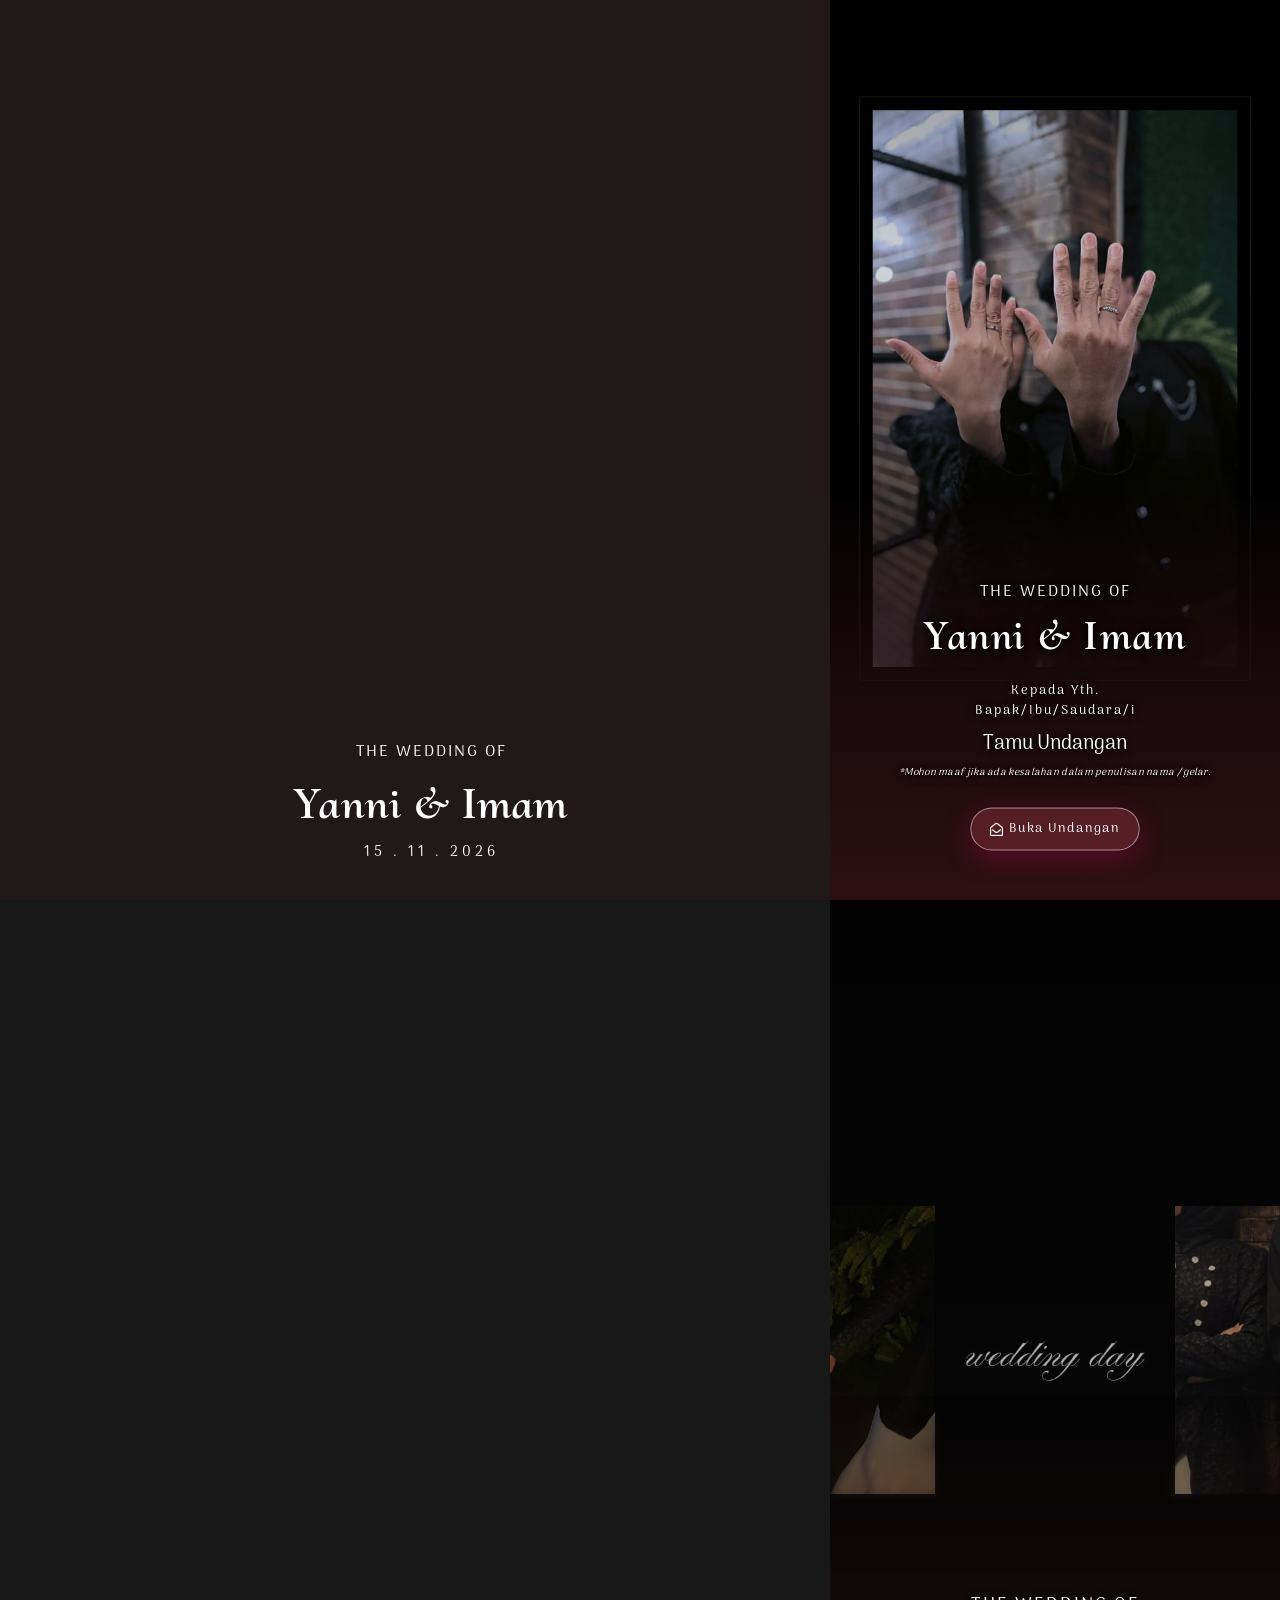
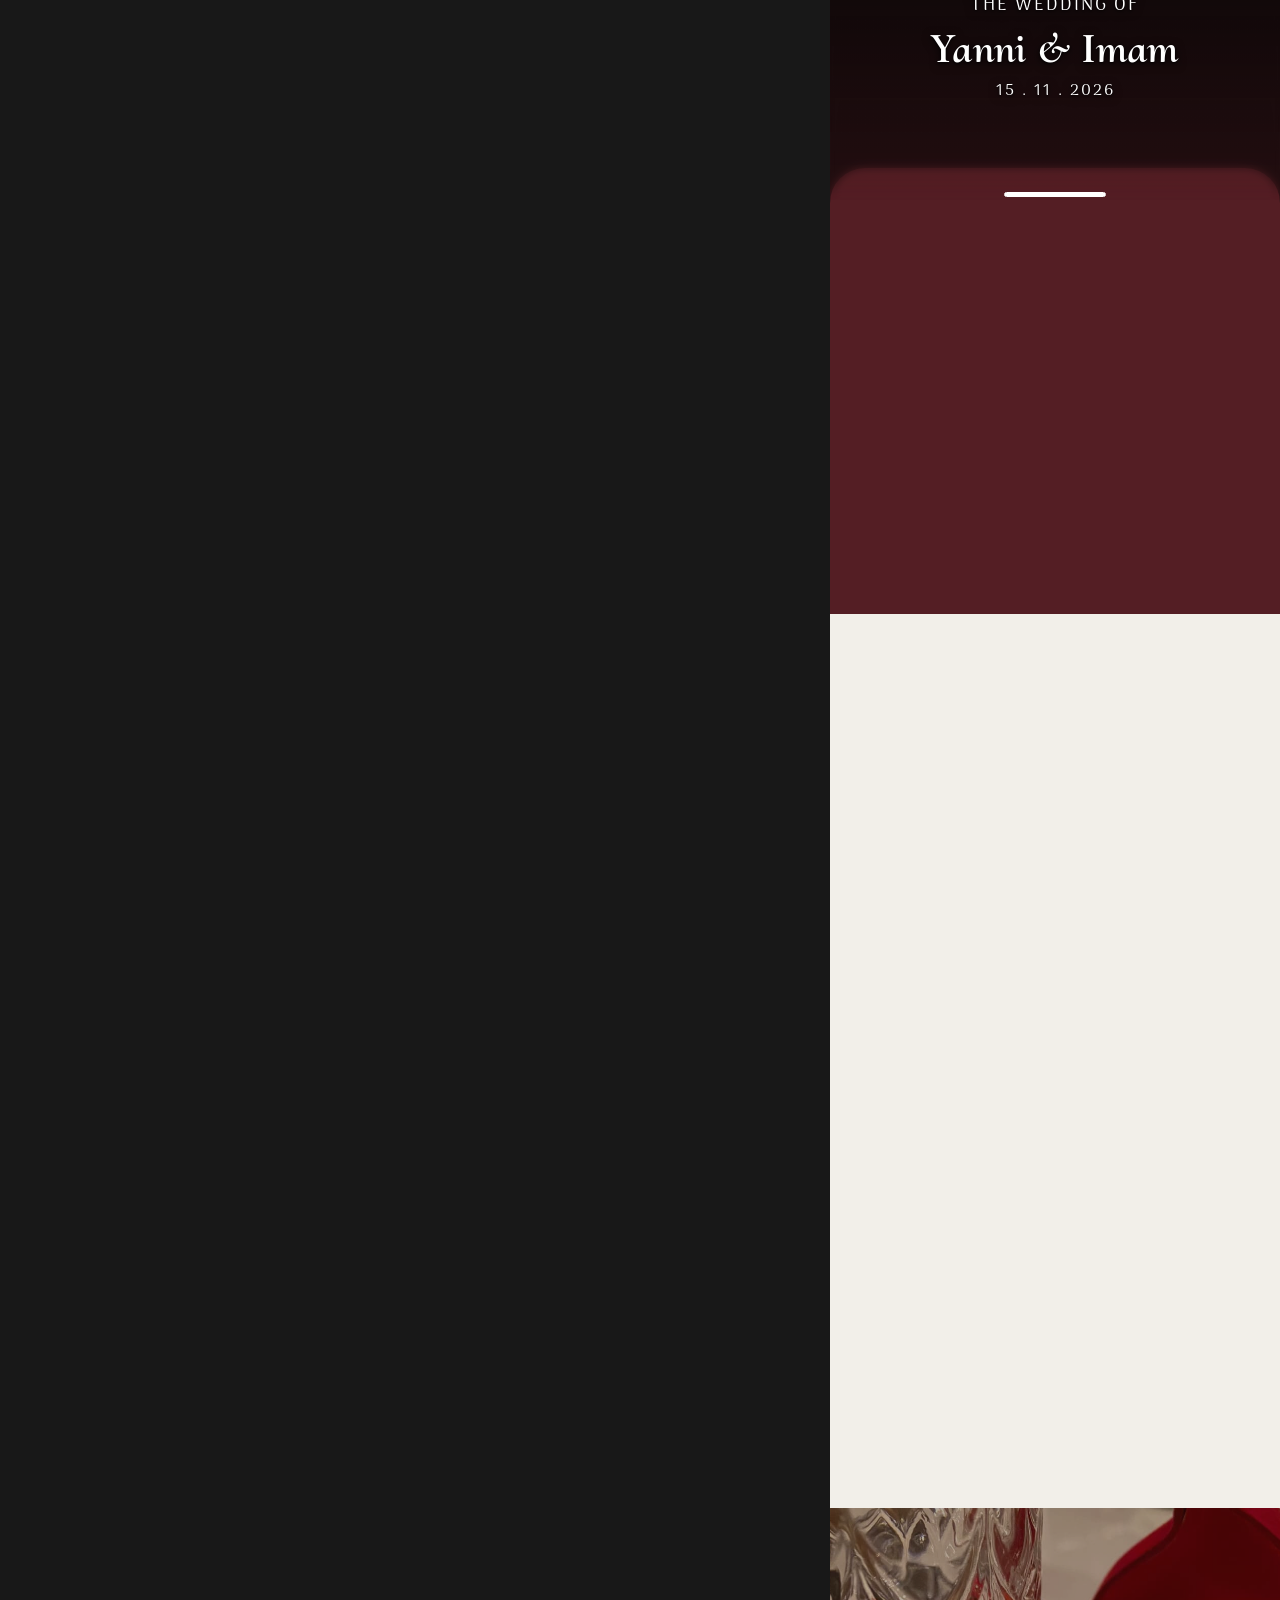
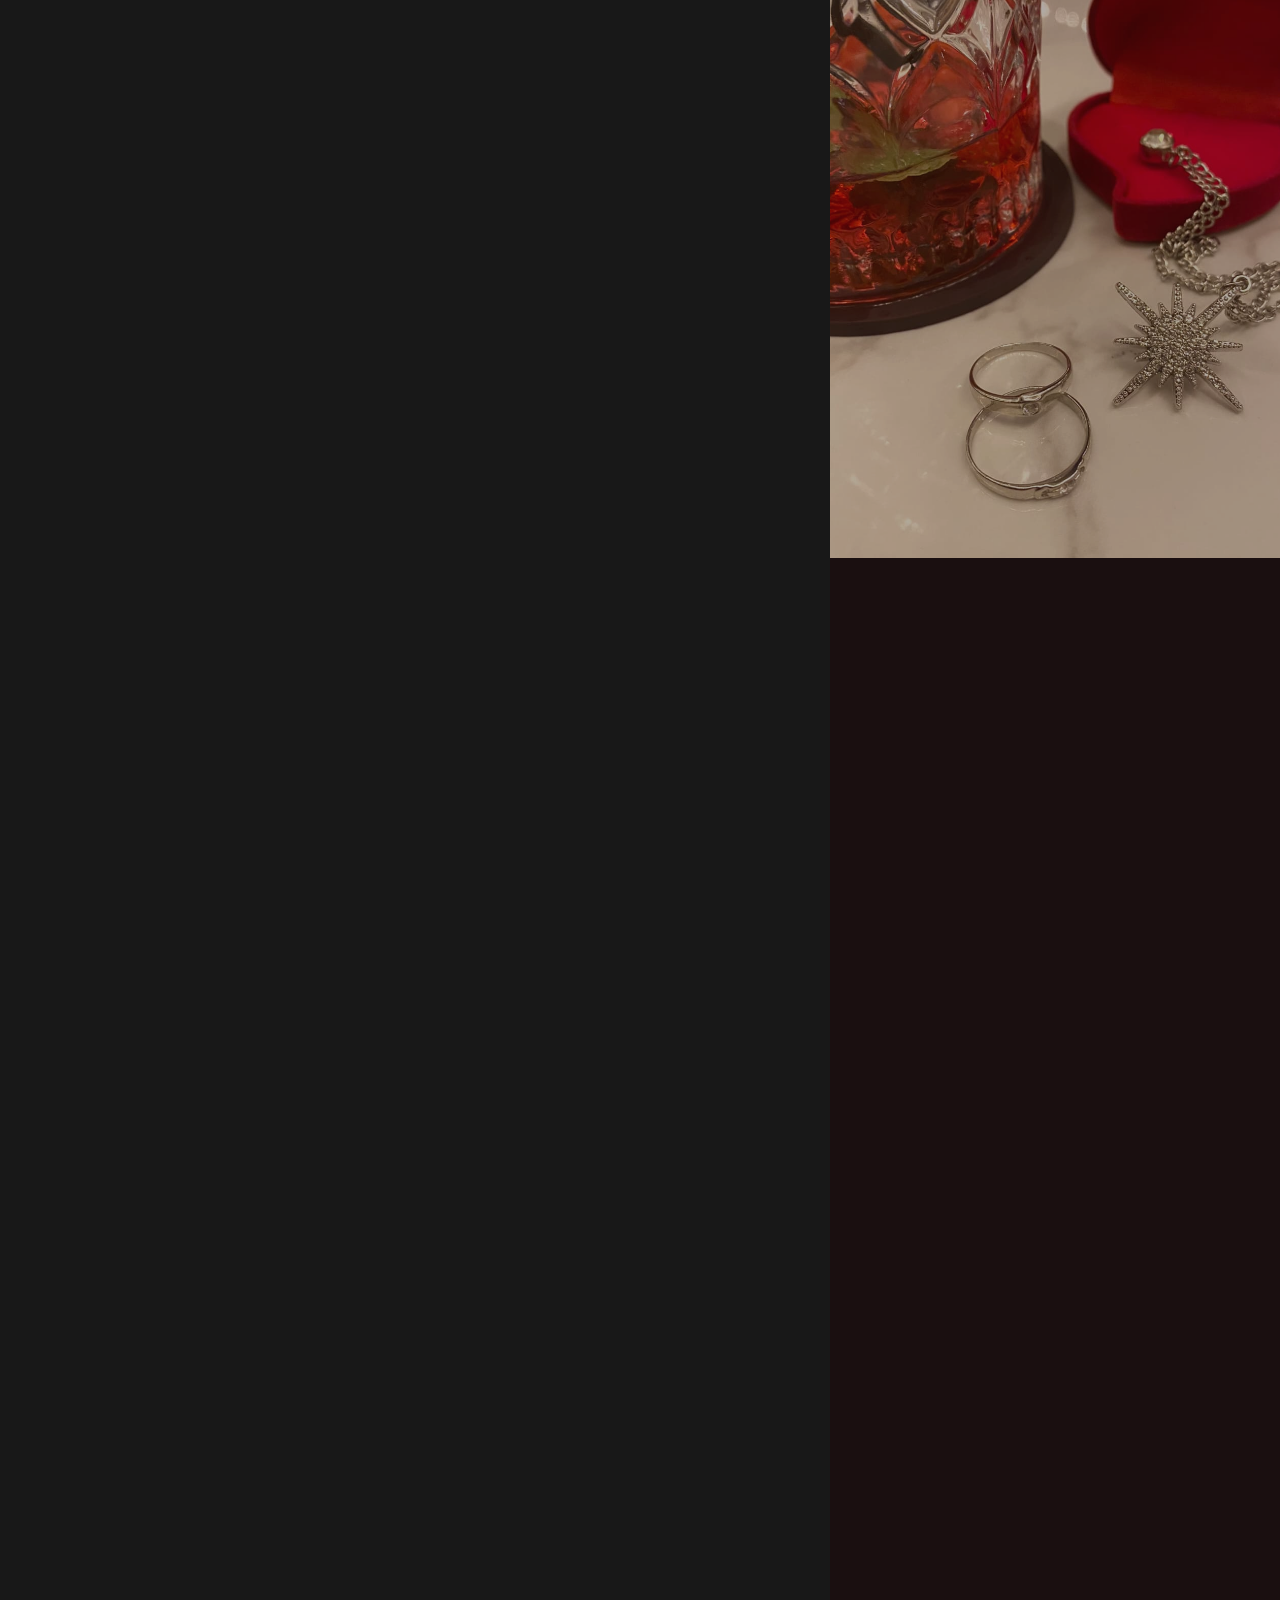
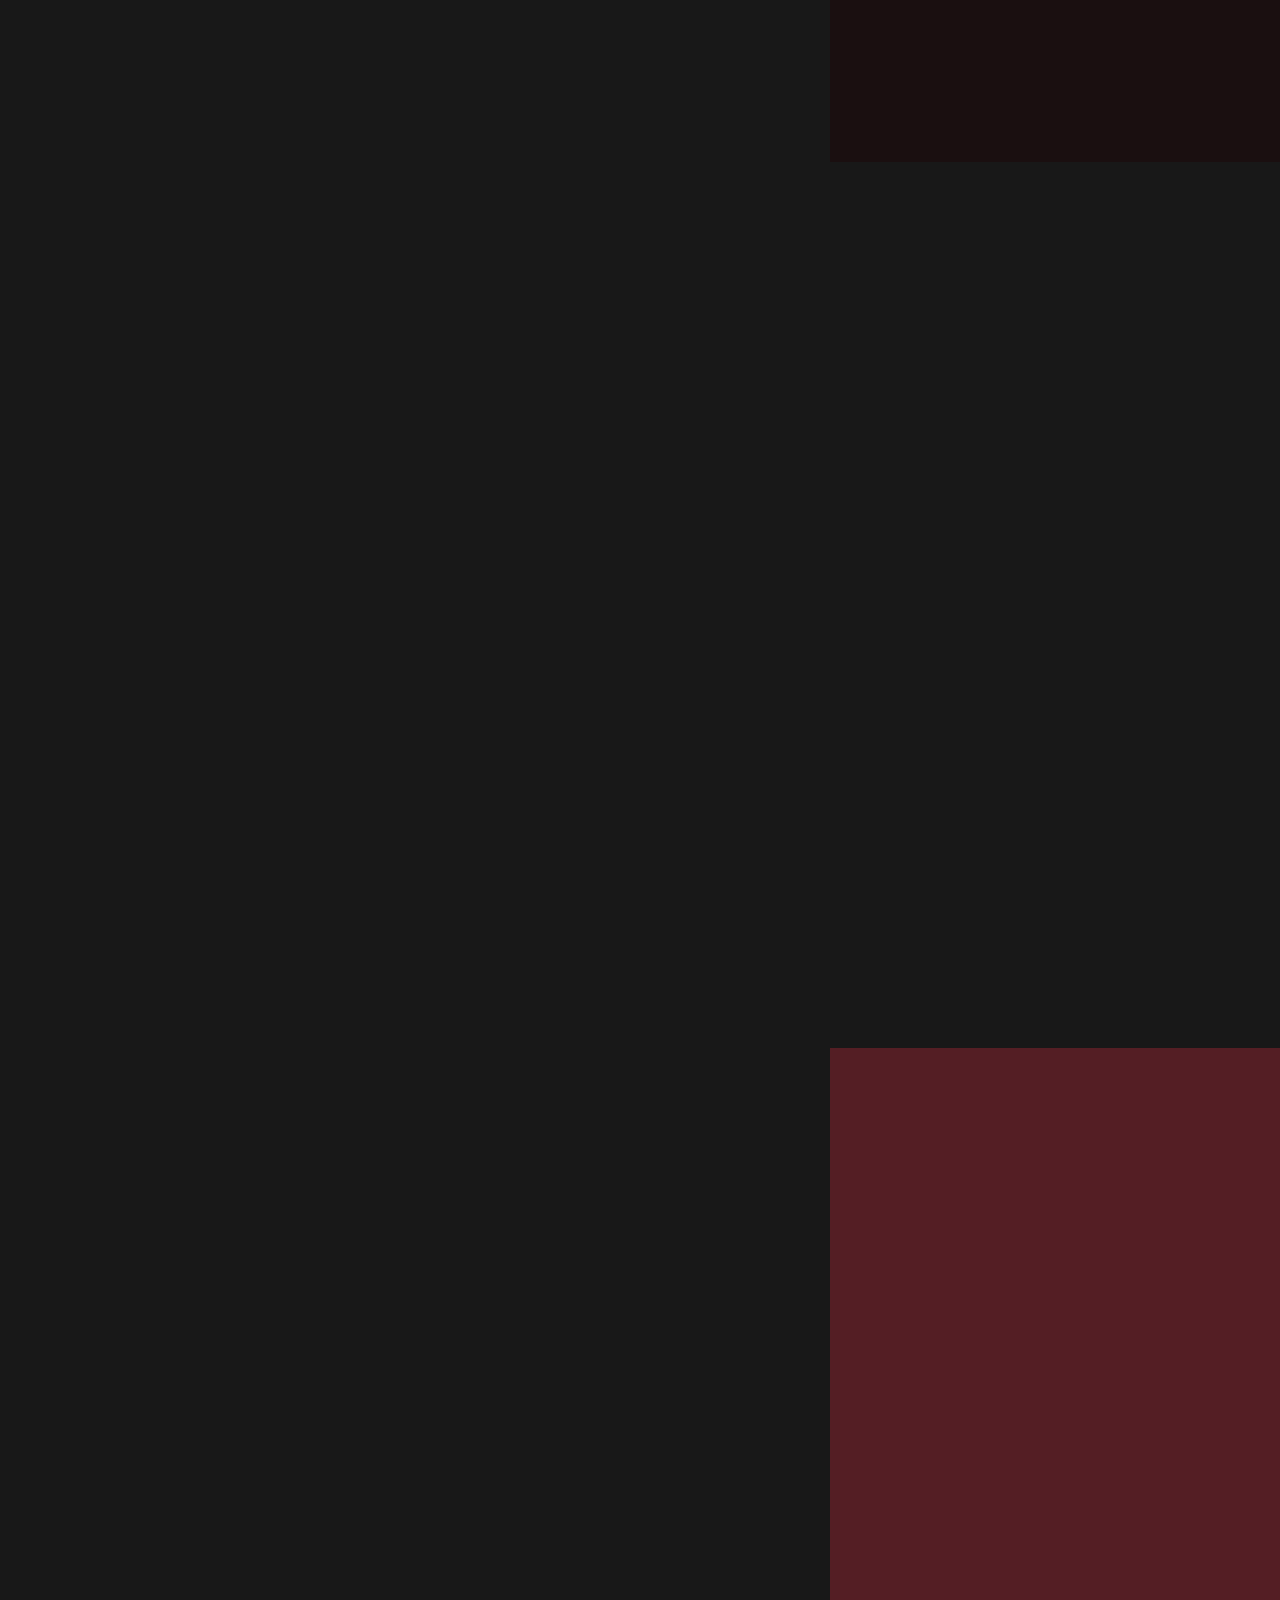
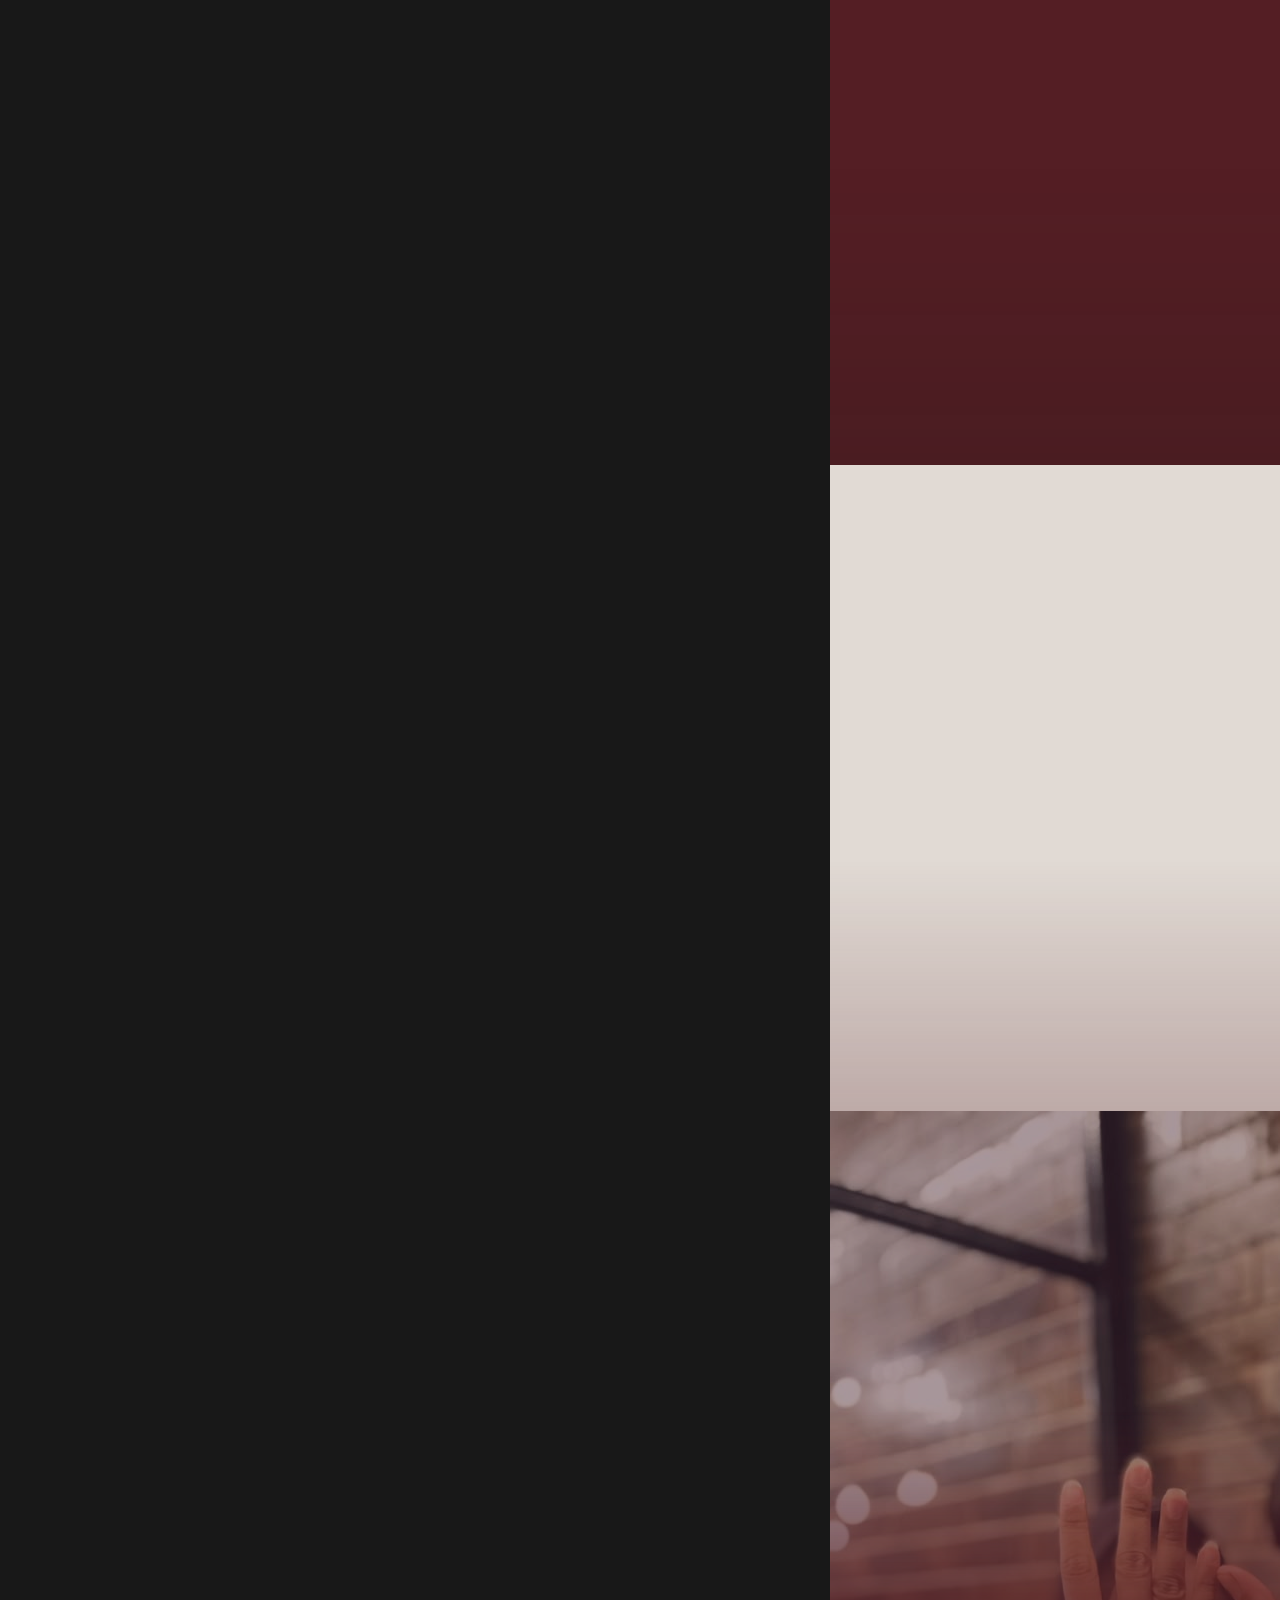
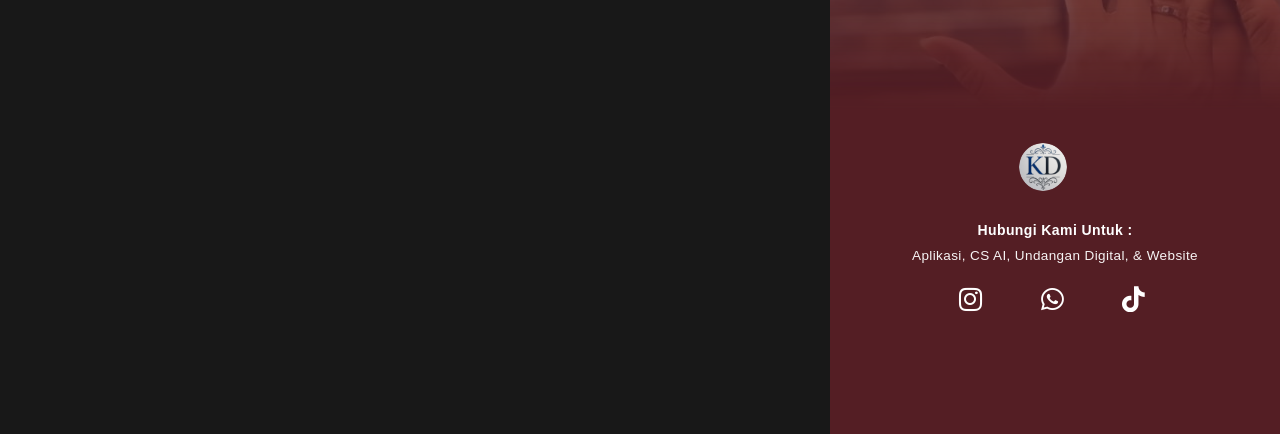
<file: index.html>
﻿<!DOCTYPE html>
<html lang="id" prefix="og: https://ogp.me/ns#">
<head>
	<meta charset="UTF-8">
		
<!-- Optimasi Mesin Pencari oleh Rank Math - https://rankmath.com/ -->
<title>Yanni ❤ Imam</title>
<meta name="description" content="Hadiri Pernikahan Yanni & Imam. Pada Hari Minggu, 15 November 2026 Ya😊">
<meta name="robots" content="follow, noindex">
<meta property="og:locale" content="id_ID">
<meta property="og:type" content="article">
<meta property="og:title" content="Yanni ❤ Imam">
<meta property="og:description" content="Hadiri Pernikahan Yanni & Imam. Pada Hari Minggu, 15 November 2026 Ya😊">
<meta property="og:url" content="https://invitimo2.my.id/l04/">
<meta property="og:site_name" content="Invisimple ID - Undangan Website">
<meta property="article:section" content="Pernikahan">
<meta property="og:updated_time" content="2025-12-07T00:37:35+07:00">
<meta property="og:image" content="https://i.pinimg.com/736x/d5/18/94/d518943b1828c58aa58d30d8ff8f89a5.jpg">
<meta property="og:image:secure_url" content="https://i.pinimg.com/736x/d5/18/94/d518943b1828c58aa58d30d8ff8f89a5.jpg">
<meta property="og:image:width" content="1500">
<meta property="og:image:height" content="1500">
<meta property="og:image:alt" content="Yanni ❤ Imam">
<meta property="og:image:type" content="image/jpeg">
<meta property="article:published_time" content="2025-02-08T16:03:18+07:00">
<meta property="article:modified_time" content="2025-12-07T00:37:35+07:00">
<meta name="twitter:card" content="summary_large_image">
<meta name="twitter:title" content="Yanni ❤ Imam">
<meta name="twitter:description" content="Hadiri Pernikahan Yanni & Imam. Pada Hari Minggu, 15 November 2026 Ya😊">
<meta name="twitter:image" content="https://i.pinimg.com/736x/d5/18/94/d518943b1828c58aa58d30d8ff8f89a5.jpg">
<meta name="twitter:label1" content="Ditulis oleh">
<meta name="twitter:data1" content="1nv1s1mpl3">
<meta name="twitter:label2" content="Waktunya membaca">
<meta name="twitter:data2" content="Kurang dari semenit">
<script type="application/ld+json" class="rank-math-schema">{"@context":"https://schema.org","@graph":[{"@type":["Person","Organization"],"@id":"https://invitimo2.my.id/#person","name":"Invisimple ID - Undangan Website","logo":{"@type":"ImageObject","@id":"https://invitimo2.my.id/#logo","url":"https://the.invisimple.id/wp-content/uploads/2024/05/icon-invitaja-150x150.png","contentUrl":"https://the.invisimple.id/wp-content/uploads/2024/05/icon-invitaja-150x150.png","caption":"Invisimple ID - Undangan Website","inLanguage":"id"},"image":{"@type":"ImageObject","@id":"https://invitimo2.my.id/#logo","url":"https://the.invisimple.id/wp-content/uploads/2024/05/icon-invitaja-150x150.png","contentUrl":"https://the.invisimple.id/wp-content/uploads/2024/05/icon-invitaja-150x150.png","caption":"Invisimple ID - Undangan Website","inLanguage":"id"}},{"@type":"WebSite","@id":"https://invitimo2.my.id/#website","url":"https://invitimo2.my.id","name":"Invisimple ID - Undangan Website","publisher":{"@id":"https://invitimo2.my.id/#person"},"inLanguage":"id"},{"@type":"ImageObject","@id":"https://i.pinimg.com/736x/d5/18/94/d518943b1828c58aa58d30d8ff8f89a5.jpg","url":"https://i.pinimg.com/736x/d5/18/94/d518943b1828c58aa58d30d8ff8f89a5.jpg","width":"1500","height":"1500","inLanguage":"id"},{"@type":"WebPage","@id":"https://invitimo2.my.id/l04/#webpage","url":"https://invitimo2.my.id/l04/","name":"Yanni ❤ Imam","datePublished":"2025-02-08T16:03:18+07:00","dateModified":"2025-12-07T00:37:35+07:00","isPartOf":{"@id":"https://invitimo2.my.id/#website"},"primaryImageOfPage":{"@id":"https://i.pinimg.com/736x/d5/18/94/d518943b1828c58aa58d30d8ff8f89a5.jpg"},"inLanguage":"id"},{"@type":"Person","@id":"https://invitimo2.my.id/author/1nv1t4j4/","name":"1nv1s1mpl3","url":"https://invitimo2.my.id/author/1nv1t4j4/","image":{"@type":"ImageObject","@id":"https://secure.gravatar.com/avatar/7261eb66b6b7f72535ce5fb6ec1b8146d1f240d1655f2af83056c2c59945e163?s=96&amp;d=mm&amp;r=g","url":"https://secure.gravatar.com/avatar/7261eb66b6b7f72535ce5fb6ec1b8146d1f240d1655f2af83056c2c59945e163?s=96&amp;d=mm&amp;r=g","caption":"1nv1s1mpl3","inLanguage":"id"},"sameAs":["http://invisimple.id"]},{"@type":"BlogPosting","headline":"Yanni ❤ Imam","datePublished":"2025-02-08T16:03:18+07:00","dateModified":"2025-12-07T00:37:35+07:00","articleSection":"Pernikahan","author":{"@id":"https://invitimo2.my.id/author/1nv1t4j4/","name":"1nv1s1mpl3"},"publisher":{"@id":"https://invitimo2.my.id/#person"},"description":"Hadiri Pernikahan Yanni & Imam. Pada Hari Minggu, 15 November 2026 Ya😊","name":"Yanni ❤ Imam","@id":"https://invitimo2.my.id/l04/#richSnippet","isPartOf":{"@id":"https://invitimo2.my.id/l04/#webpage"},"image":{"@id":"https://i.pinimg.com/736x/d5/18/94/d518943b1828c58aa58d30d8ff8f89a5.jpg"},"inLanguage":"id","mainEntityOfPage":{"@id":"https://invitimo2.my.id/l04/#webpage"}}]}</script>
<!-- /Plugin WordPress Rank Math SEO -->

<link rel='dns-prefetch' href='//the.invisimple.id'>
<link rel="alternate" title="oEmbed (JSON)" type="application/json+oembed" href="wp-json/oembed/1.0/embed?url=https%3A%2F%2Finvitimo2.my.id%2Fl04%2F">
<link rel="alternate" title="oEmbed (XML)" type="text/xml+oembed" href="wp-json/oembed/1.0/embed-1?url=https%3A%2F%2Finvitimo2.my.id%2Fl04%2F&#038;format=xml">
<style id="wp-img-auto-sizes-contain-inline-css">
img:is([sizes=auto i],[sizes^="auto," i]){contain-intrinsic-size:3000px 1500px}
/*# sourceURL=wp-img-auto-sizes-contain-inline-css */
</style>
<link rel='stylesheet' id='dce-animations-css' href='wp-content/plugins/dynamic-content-for-elementor-new-version/assets/css/animations.css?ver=3.4.0' media='all'>

<link rel='stylesheet' id='wdsfa-public-performance-guard-css' href='wp-content/plugins/wds-feature-addons/assets/css/public-performance-guard.css?ver=0.4.0-alpha.138' media='all'>
<style id="wp-emoji-styles-inline-css">

	img.wp-smiley, img.emoji {
		display: inline !important;
		border: none !important;
		box-shadow: none !important;
		height: 1em !important;
		width: 1em !important;
		margin: 0 0.07em !important;
		vertical-align: -0.1em !important;
		background: none !important;
		padding: 0 !important;
	}
/*# sourceURL=wp-emoji-styles-inline-css */
</style>
<style id="wp-block-library-inline-css">
/**
 * Colors
 */
/**
 * Typography
 */
/**
 * SCSS Variables.
 *
 * Please use variables from this sheet to ensure consistency across the UI.
 * Don't add to this sheet unless you're pretty sure the value will be reused in many places.
 * For example, don't add rules to this sheet that affect block visuals. It's purely for UI.
 */
/**
 * Fonts & basic variables.
 */
/**
 * Typography
 */
/**
 * Grid System.
 * https://make.wordpress.org/design/2019/10/31/proposal-a-consistent-spacing-system-for-wordpress/
 */
/**
 * Radius scale.
 */
/**
 * Elevation scale.
 */
/**
 * Dimensions.
 */
/**
 * Mobile specific styles
 */
/**
 * Editor styles.
 */
/**
 * Block & Editor UI.
 */
/**
 * Block paddings.
 */
/**
 * React Native specific.
 * These variables do not appear to be used anywhere else.
 */
/**
 * Breakpoints & Media Queries
 */
/**
*  Converts a hex value into the rgb equivalent.
*
* @param {string} hex - the hexadecimal value to convert
* @return {string} comma separated rgb values
*/
/**
 * Long content fade mixin
 *
 * Creates a fading overlay to signify that the content is longer
 * than the space allows.
 */
/**
 * Breakpoint mixins
 */
/**
 * Focus styles.
 */
/**
 * Standard focus rings for the WordPress Design System.
 *
 * Apply `outset-ring__focus` inside the relevant pseudo-class at the call site,
 * e.g. `&:focus { @include outset-ring__focus(); }`.
 */
/**
 * Applies editor left position to the selector passed as argument
 */
/**
 * Styles that are reused verbatim in a few places
 */
/**
 * Allows users to opt-out of animations via OS-level preferences.
 */
/**
 * Reset default styles for JavaScript UI based pages.
 * This is a WP-admin agnostic reset
 */
/**
 * Reset the WP Admin page styles for Gutenberg-like pages.
 */
/**
 * Creates a checkerboard pattern background to indicate transparency.
 * @param {String} $size - The size of the squares in the checkerboard pattern. Default is 12px.
 */
:root {
  --wp-block-synced-color: #7a00df;
  --wp-block-synced-color--rgb: 122, 0, 223;
  --wp-bound-block-color: var(--wp-block-synced-color);
  --wp-editor-canvas-background: #ddd;
  --wp-admin-theme-color: #007cba;
  --wp-admin-theme-color--rgb: 0, 124, 186;
  --wp-admin-theme-color-darker-10: rgb(0, 107, 160.5);
  --wp-admin-theme-color-darker-10--rgb: 0, 107, 160.5;
  --wp-admin-theme-color-darker-20: #005a87;
  --wp-admin-theme-color-darker-20--rgb: 0, 90, 135;
  --wp-admin-border-width-focus: 2px;
}
@media (min-resolution: 192dpi) {
  :root {
    --wp-admin-border-width-focus: 1.5px;
  }
}

/**
 * Element styles.
 */
.wp-element-button {
  cursor: pointer;
}

:root .has-very-light-gray-background-color {
  background-color: #eee;
}
:root .has-very-dark-gray-background-color {
  background-color: #313131;
}
:root .has-very-light-gray-color {
  color: #eee;
}
:root .has-very-dark-gray-color {
  color: #313131;
}
:root {
  /* stylelint-disable @stylistic/function-comma-space-after -- We can not use spacing because of WP multi site kses rule. */
}
:root .has-vivid-green-cyan-to-vivid-cyan-blue-gradient-background {
  background: linear-gradient(135deg, rgb(0, 208, 132) 0%, rgb(6, 147, 227) 100%);
}
:root .has-purple-crush-gradient-background {
  background: linear-gradient(135deg, rgb(52, 226, 228) 0%, rgb(71, 33, 251) 50%, rgb(171, 29, 254) 100%);
}
:root .has-hazy-dawn-gradient-background {
  background: linear-gradient(135deg, rgb(250, 172, 168) 0%, rgb(218, 208, 236) 100%);
}
:root .has-subdued-olive-gradient-background {
  background: linear-gradient(135deg, rgb(250, 250, 225) 0%, rgb(103, 166, 113) 100%);
}
:root .has-atomic-cream-gradient-background {
  background: linear-gradient(135deg, rgb(253, 215, 154) 0%, rgb(0, 74, 89) 100%);
}
:root .has-nightshade-gradient-background {
  background: linear-gradient(135deg, rgb(51, 9, 104) 0%, rgb(49, 205, 207) 100%);
}
:root .has-midnight-gradient-background {
  background: linear-gradient(135deg, rgb(2, 3, 129) 0%, rgb(40, 116, 252) 100%);
}
:root {
  /* stylelint-enable @stylistic/function-comma-space-after */
  --wp--preset--font-size--normal: 16px;
  --wp--preset--font-size--huge: 42px;
}

.has-regular-font-size {
  font-size: 1em;
}

.has-larger-font-size {
  font-size: 2.625em;
}

.has-normal-font-size {
  font-size: var(--wp--preset--font-size--normal);
}

.has-huge-font-size {
  font-size: var(--wp--preset--font-size--huge);
}

:root .has-text-align-center {
  text-align: center;
}

:root .has-text-align-left {
  /*rtl:ignore*/
  text-align: left;
}

:root .has-text-align-right {
  /*rtl:ignore*/
  text-align: right;
}

.has-fit-text {
  white-space: nowrap !important;
}

#end-resizable-editor-section {
  display: none;
}

.aligncenter {
  clear: both;
}

.items-justified-left {
  justify-content: flex-start;
}

.items-justified-center {
  justify-content: center;
}

.items-justified-right {
  justify-content: flex-end;
}

.items-justified-space-between {
  justify-content: space-between;
}

.screen-reader-text {
  border: 0;
  clip-path: inset(50%);
  height: 1px;
  margin: -1px;
  overflow: hidden;
  padding: 0;
  position: absolute;
  width: 1px;
  word-wrap: normal !important;
  word-break: normal !important;
}

.screen-reader-text:focus {
  background-color: #ddd;
  clip-path: none;
  color: #444;
  display: block;
  font-size: 1em;
  height: auto;
  left: 5px;
  line-height: normal;
  padding: 15px 23px 14px;
  text-decoration: none;
  top: 5px;
  width: auto;
  z-index: 100000;
}

/**
 * The following provide a simple means of applying a default border style when
 * a user first makes a selection in the border block support panel.
 * This prevents issues such as where the user could set a border width
 * and see no border due there being no border style set.
 *
 * This is intended to be removed once intelligent defaults can be set while
 * making border selections via the block support.
 *
 * See: https://github.com/WordPress/gutenberg/pull/33743
 */
html :where(.has-border-color) {
  border-style: solid;
}

html :where([style^=border-color],
[style*=";border-color"],
[style*="; border-color"]) {
  border-style: solid;
}

html :where([style^=border-top-color],
[style*=";border-top-color"],
[style*="; border-top-color"]) {
  border-top-style: solid;
}

html :where([style^=border-right-color],
[style*=";border-right-color"],
[style*="; border-right-color"]) {
  /*rtl:ignore*/
  border-right-style: solid;
}

html :where([style^=border-bottom-color],
[style*=";border-bottom-color"],
[style*="; border-bottom-color"]) {
  border-bottom-style: solid;
}

html :where([style^=border-left-color],
[style*=";border-left-color"],
[style*="; border-left-color"]) {
  /*rtl:ignore*/
  border-left-style: solid;
}

html :where([style^=border-width],
[style*=";border-width"],
[style*="; border-width"]) {
  border-style: solid;
}

html :where([style^=border-top-width],
[style*=";border-top-width"],
[style*="; border-top-width"]) {
  border-top-style: solid;
}

html :where([style^=border-right-width],
[style*=";border-right-width"],
[style*="; border-right-width"]) {
  /*rtl:ignore*/
  border-right-style: solid;
}

html :where([style^=border-bottom-width],
[style*=";border-bottom-width"],
[style*="; border-bottom-width"]) {
  border-bottom-style: solid;
}

html :where([style^=border-left-width],
[style*=";border-left-width"],
[style*="; border-left-width"]) {
  /*rtl:ignore*/
  border-left-style: solid;
}

/**
 * Provide baseline responsiveness for images.
 */
html :where(img[class*=wp-image-]) {
  height: auto;
  max-width: 100%;
}

/**
 * Reset user agent styles for figure element margins.
 */
:where(figure) {
  margin: 0 0 1em 0;
}

html :where(.is-position-sticky) {
  --wp-admin--admin-bar--position-offset: var(--wp-admin--admin-bar--height, 0px);
}

@media screen and (max-width: 600px) {
  html :where(.is-position-sticky) {
    --wp-admin--admin-bar--position-offset: 0px;
  }
}
/*# sourceURL=/wp-includes/css/dist/block-library/common.css */
</style>
<style id="classic-theme-styles-inline-css">
/**
 * These rules are needed for backwards compatibility.
 * They should match the button element rules in the base theme.json file.
 */
.wp-block-button__link {
	color: #ffffff;
	background-color: #32373c;
	border-radius: 9999px; /* 100% causes an oval, but any explicit but really high value retains the pill shape. */

	/* This needs a low specificity so it won't override the rules from the button element if defined in theme.json. */
	box-shadow: none;
	text-decoration: none;

	/* The extra 2px are added to size solids the same as the outline versions.*/
	padding: calc(0.667em + 2px) calc(1.333em + 2px);

	font-size: 1.125em;
}

.wp-block-file__button {
	background: #32373c;
	color: #ffffff;
	text-decoration: none;
}

/*# sourceURL=/wp-includes/css/classic-themes.css */
</style>
<style id="wp-block-styles-placeholder-inline-css">
:root { --wp-internal-comment: "Placeholder for wp_hoist_late_printed_styles() to replace with the block styles printed at wp_footer." }
/*# sourceURL=wp-block-styles-placeholder-inline-css */
</style>
<link rel='stylesheet' id='dashicons-css' href='wp-includes/css/dashicons.css?ver=7.1.2' media='all'>
<link rel='stylesheet' id='jet-engine-frontend-css' href='wp-content/plugins/jet-engine/assets/css/frontend.css?ver=3.8.15.2' media='all'>
<style id="wp-global-styles-placeholder-inline-css">
:root { --wp-internal-comment: "Placeholder for wp_hoist_late_printed_styles() to replace with the global-styles printed at wp_footer." }
/*# sourceURL=wp-global-styles-placeholder-inline-css */
</style>
<link rel='stylesheet' id='uaf_client_css-css' href='wp-content/uploads/useanyfont/uaf.css?ver=1786431129' media='all'>
<link rel='stylesheet' id='wpb-lib-frontend-css' href='wp-content/plugins/wpbits-addons-for-elementor/assets/css/frontend.min.css?ver=1.8.1' media='all'>
<link rel='stylesheet' id='wds-elementor-css' href='wp-content/plugins/weddingsaas-pro/assets/css/wds-elementor.css?ver=2.10.2.1' media='all'>
<link rel='stylesheet' id='saic_style-css' href='wp-content/plugins/weddingsaas-pro/assets/plugins/custom/commentpress/saic_style.css?ver=2.10.2.1' media='screen'>
<link rel='stylesheet' id='dce-style-css' href='wp-content/plugins/dynamic-content-for-elementor-new-version/assets/css/style.css?ver=3.4.0' media='all'>
<link rel='stylesheet' id='dce-dynamic-visibility-css' href='wp-content/plugins/dynamic-content-for-elementor-new-version/assets/css/dynamic-visibility.css?ver=3.4.0' media='all'>
<link rel='stylesheet' id='dce-tooltip-css' href='wp-content/plugins/dynamic-content-for-elementor-new-version/assets/css/tooltip.css?ver=3.4.0' media='all'>
<link rel='stylesheet' id='wds-reset-css' href='wp-content/themes/weddingsaas-wp/assets/css/reset.css?ver=2.0.11' media='all'>
<link rel='stylesheet' id='e-animation-fadeInDown-css' href='wp-content/plugins/elementor/assets/lib/animations/styles/fadeInDown.css?ver=4.2.4' media='all'>
<link rel='stylesheet' id='elementor-frontend-css' href='wp-content/plugins/elementor/assets/css/frontend.css?ver=4.2.4' media='all'>
<style id="elementor-frontend-inline-css">
@-webkit-keyframes ha_fadeIn{0%{opacity:0}to{opacity:1}}@keyframes ha_fadeIn{0%{opacity:0}to{opacity:1}}@-webkit-keyframes ha_zoomIn{0%{opacity:0;-webkit-transform:scale3d(.3,.3,.3);transform:scale3d(.3,.3,.3)}50%{opacity:1}}@keyframes ha_zoomIn{0%{opacity:0;-webkit-transform:scale3d(.3,.3,.3);transform:scale3d(.3,.3,.3)}50%{opacity:1}}@-webkit-keyframes ha_rollIn{0%{opacity:0;-webkit-transform:translate3d(-100%,0,0) rotate3d(0,0,1,-120deg);transform:translate3d(-100%,0,0) rotate3d(0,0,1,-120deg)}to{opacity:1}}@keyframes ha_rollIn{0%{opacity:0;-webkit-transform:translate3d(-100%,0,0) rotate3d(0,0,1,-120deg);transform:translate3d(-100%,0,0) rotate3d(0,0,1,-120deg)}to{opacity:1}}@-webkit-keyframes ha_bounce{0%,20%,53%,to{-webkit-animation-timing-function:cubic-bezier(.215,.61,.355,1);animation-timing-function:cubic-bezier(.215,.61,.355,1)}40%,43%{-webkit-transform:translate3d(0,-30px,0) scaleY(1.1);transform:translate3d(0,-30px,0) scaleY(1.1);-webkit-animation-timing-function:cubic-bezier(.755,.05,.855,.06);animation-timing-function:cubic-bezier(.755,.05,.855,.06)}70%{-webkit-transform:translate3d(0,-15px,0) scaleY(1.05);transform:translate3d(0,-15px,0) scaleY(1.05);-webkit-animation-timing-function:cubic-bezier(.755,.05,.855,.06);animation-timing-function:cubic-bezier(.755,.05,.855,.06)}80%{-webkit-transition-timing-function:cubic-bezier(.215,.61,.355,1);transition-timing-function:cubic-bezier(.215,.61,.355,1);-webkit-transform:translate3d(0,0,0) scaleY(.95);transform:translate3d(0,0,0) scaleY(.95)}90%{-webkit-transform:translate3d(0,-4px,0) scaleY(1.02);transform:translate3d(0,-4px,0) scaleY(1.02)}}@keyframes ha_bounce{0%,20%,53%,to{-webkit-animation-timing-function:cubic-bezier(.215,.61,.355,1);animation-timing-function:cubic-bezier(.215,.61,.355,1)}40%,43%{-webkit-transform:translate3d(0,-30px,0) scaleY(1.1);transform:translate3d(0,-30px,0) scaleY(1.1);-webkit-animation-timing-function:cubic-bezier(.755,.05,.855,.06);animation-timing-function:cubic-bezier(.755,.05,.855,.06)}70%{-webkit-transform:translate3d(0,-15px,0) scaleY(1.05);transform:translate3d(0,-15px,0) scaleY(1.05);-webkit-animation-timing-function:cubic-bezier(.755,.05,.855,.06);animation-timing-function:cubic-bezier(.755,.05,.855,.06)}80%{-webkit-transition-timing-function:cubic-bezier(.215,.61,.355,1);transition-timing-function:cubic-bezier(.215,.61,.355,1);-webkit-transform:translate3d(0,0,0) scaleY(.95);transform:translate3d(0,0,0) scaleY(.95)}90%{-webkit-transform:translate3d(0,-4px,0) scaleY(1.02);transform:translate3d(0,-4px,0) scaleY(1.02)}}@-webkit-keyframes ha_bounceIn{0%,20%,40%,60%,80%,to{-webkit-animation-timing-function:cubic-bezier(.215,.61,.355,1);animation-timing-function:cubic-bezier(.215,.61,.355,1)}0%{opacity:0;-webkit-transform:scale3d(.3,.3,.3);transform:scale3d(.3,.3,.3)}20%{-webkit-transform:scale3d(1.1,1.1,1.1);transform:scale3d(1.1,1.1,1.1)}40%{-webkit-transform:scale3d(.9,.9,.9);transform:scale3d(.9,.9,.9)}60%{opacity:1;-webkit-transform:scale3d(1.03,1.03,1.03);transform:scale3d(1.03,1.03,1.03)}80%{-webkit-transform:scale3d(.97,.97,.97);transform:scale3d(.97,.97,.97)}to{opacity:1}}@keyframes ha_bounceIn{0%,20%,40%,60%,80%,to{-webkit-animation-timing-function:cubic-bezier(.215,.61,.355,1);animation-timing-function:cubic-bezier(.215,.61,.355,1)}0%{opacity:0;-webkit-transform:scale3d(.3,.3,.3);transform:scale3d(.3,.3,.3)}20%{-webkit-transform:scale3d(1.1,1.1,1.1);transform:scale3d(1.1,1.1,1.1)}40%{-webkit-transform:scale3d(.9,.9,.9);transform:scale3d(.9,.9,.9)}60%{opacity:1;-webkit-transform:scale3d(1.03,1.03,1.03);transform:scale3d(1.03,1.03,1.03)}80%{-webkit-transform:scale3d(.97,.97,.97);transform:scale3d(.97,.97,.97)}to{opacity:1}}@-webkit-keyframes ha_flipInX{0%{opacity:0;-webkit-transform:perspective(400px) rotate3d(1,0,0,90deg);transform:perspective(400px) rotate3d(1,0,0,90deg);-webkit-animation-timing-function:ease-in;animation-timing-function:ease-in}40%{-webkit-transform:perspective(400px) rotate3d(1,0,0,-20deg);transform:perspective(400px) rotate3d(1,0,0,-20deg);-webkit-animation-timing-function:ease-in;animation-timing-function:ease-in}60%{opacity:1;-webkit-transform:perspective(400px) rotate3d(1,0,0,10deg);transform:perspective(400px) rotate3d(1,0,0,10deg)}80%{-webkit-transform:perspective(400px) rotate3d(1,0,0,-5deg);transform:perspective(400px) rotate3d(1,0,0,-5deg)}}@keyframes ha_flipInX{0%{opacity:0;-webkit-transform:perspective(400px) rotate3d(1,0,0,90deg);transform:perspective(400px) rotate3d(1,0,0,90deg);-webkit-animation-timing-function:ease-in;animation-timing-function:ease-in}40%{-webkit-transform:perspective(400px) rotate3d(1,0,0,-20deg);transform:perspective(400px) rotate3d(1,0,0,-20deg);-webkit-animation-timing-function:ease-in;animation-timing-function:ease-in}60%{opacity:1;-webkit-transform:perspective(400px) rotate3d(1,0,0,10deg);transform:perspective(400px) rotate3d(1,0,0,10deg)}80%{-webkit-transform:perspective(400px) rotate3d(1,0,0,-5deg);transform:perspective(400px) rotate3d(1,0,0,-5deg)}}@-webkit-keyframes ha_flipInY{0%{opacity:0;-webkit-transform:perspective(400px) rotate3d(0,1,0,90deg);transform:perspective(400px) rotate3d(0,1,0,90deg);-webkit-animation-timing-function:ease-in;animation-timing-function:ease-in}40%{-webkit-transform:perspective(400px) rotate3d(0,1,0,-20deg);transform:perspective(400px) rotate3d(0,1,0,-20deg);-webkit-animation-timing-function:ease-in;animation-timing-function:ease-in}60%{opacity:1;-webkit-transform:perspective(400px) rotate3d(0,1,0,10deg);transform:perspective(400px) rotate3d(0,1,0,10deg)}80%{-webkit-transform:perspective(400px) rotate3d(0,1,0,-5deg);transform:perspective(400px) rotate3d(0,1,0,-5deg)}}@keyframes ha_flipInY{0%{opacity:0;-webkit-transform:perspective(400px) rotate3d(0,1,0,90deg);transform:perspective(400px) rotate3d(0,1,0,90deg);-webkit-animation-timing-function:ease-in;animation-timing-function:ease-in}40%{-webkit-transform:perspective(400px) rotate3d(0,1,0,-20deg);transform:perspective(400px) rotate3d(0,1,0,-20deg);-webkit-animation-timing-function:ease-in;animation-timing-function:ease-in}60%{opacity:1;-webkit-transform:perspective(400px) rotate3d(0,1,0,10deg);transform:perspective(400px) rotate3d(0,1,0,10deg)}80%{-webkit-transform:perspective(400px) rotate3d(0,1,0,-5deg);transform:perspective(400px) rotate3d(0,1,0,-5deg)}}@-webkit-keyframes ha_swing{20%{-webkit-transform:rotate3d(0,0,1,15deg);transform:rotate3d(0,0,1,15deg)}40%{-webkit-transform:rotate3d(0,0,1,-10deg);transform:rotate3d(0,0,1,-10deg)}60%{-webkit-transform:rotate3d(0,0,1,5deg);transform:rotate3d(0,0,1,5deg)}80%{-webkit-transform:rotate3d(0,0,1,-5deg);transform:rotate3d(0,0,1,-5deg)}}@keyframes ha_swing{20%{-webkit-transform:rotate3d(0,0,1,15deg);transform:rotate3d(0,0,1,15deg)}40%{-webkit-transform:rotate3d(0,0,1,-10deg);transform:rotate3d(0,0,1,-10deg)}60%{-webkit-transform:rotate3d(0,0,1,5deg);transform:rotate3d(0,0,1,5deg)}80%{-webkit-transform:rotate3d(0,0,1,-5deg);transform:rotate3d(0,0,1,-5deg)}}@-webkit-keyframes ha_slideInDown{0%{visibility:visible;-webkit-transform:translate3d(0,-100%,0);transform:translate3d(0,-100%,0)}}@keyframes ha_slideInDown{0%{visibility:visible;-webkit-transform:translate3d(0,-100%,0);transform:translate3d(0,-100%,0)}}@-webkit-keyframes ha_slideInUp{0%{visibility:visible;-webkit-transform:translate3d(0,100%,0);transform:translate3d(0,100%,0)}}@keyframes ha_slideInUp{0%{visibility:visible;-webkit-transform:translate3d(0,100%,0);transform:translate3d(0,100%,0)}}@-webkit-keyframes ha_slideInLeft{0%{visibility:visible;-webkit-transform:translate3d(-100%,0,0);transform:translate3d(-100%,0,0)}}@keyframes ha_slideInLeft{0%{visibility:visible;-webkit-transform:translate3d(-100%,0,0);transform:translate3d(-100%,0,0)}}@-webkit-keyframes ha_slideInRight{0%{visibility:visible;-webkit-transform:translate3d(100%,0,0);transform:translate3d(100%,0,0)}}@keyframes ha_slideInRight{0%{visibility:visible;-webkit-transform:translate3d(100%,0,0);transform:translate3d(100%,0,0)}}.ha_fadeIn{-webkit-animation-name:ha_fadeIn;animation-name:ha_fadeIn}.ha_zoomIn{-webkit-animation-name:ha_zoomIn;animation-name:ha_zoomIn}.ha_rollIn{-webkit-animation-name:ha_rollIn;animation-name:ha_rollIn}.ha_bounce{-webkit-transform-origin:center bottom;-ms-transform-origin:center bottom;transform-origin:center bottom;-webkit-animation-name:ha_bounce;animation-name:ha_bounce}.ha_bounceIn{-webkit-animation-name:ha_bounceIn;animation-name:ha_bounceIn;-webkit-animation-duration:.75s;-webkit-animation-duration:calc(var(--animate-duration)*.75);animation-duration:.75s;animation-duration:calc(var(--animate-duration)*.75)}.ha_flipInX,.ha_flipInY{-webkit-animation-name:ha_flipInX;animation-name:ha_flipInX;-webkit-backface-visibility:visible!important;backface-visibility:visible!important}.ha_flipInY{-webkit-animation-name:ha_flipInY;animation-name:ha_flipInY}.ha_swing{-webkit-transform-origin:top center;-ms-transform-origin:top center;transform-origin:top center;-webkit-animation-name:ha_swing;animation-name:ha_swing}.ha_slideInDown{-webkit-animation-name:ha_slideInDown;animation-name:ha_slideInDown}.ha_slideInUp{-webkit-animation-name:ha_slideInUp;animation-name:ha_slideInUp}.ha_slideInLeft{-webkit-animation-name:ha_slideInLeft;animation-name:ha_slideInLeft}.ha_slideInRight{-webkit-animation-name:ha_slideInRight;animation-name:ha_slideInRight}.ha-css-transform-yes{-webkit-transition-duration:var(--ha-tfx-transition-duration, .2s);transition-duration:var(--ha-tfx-transition-duration, .2s);-webkit-transition-property:-webkit-transform;transition-property:transform;transition-property:transform,-webkit-transform;-webkit-transform:translate(var(--ha-tfx-translate-x, 0),var(--ha-tfx-translate-y, 0)) scale(var(--ha-tfx-scale-x, 1),var(--ha-tfx-scale-y, 1)) skew(var(--ha-tfx-skew-x, 0),var(--ha-tfx-skew-y, 0)) rotateX(var(--ha-tfx-rotate-x, 0)) rotateY(var(--ha-tfx-rotate-y, 0)) rotateZ(var(--ha-tfx-rotate-z, 0));transform:translate(var(--ha-tfx-translate-x, 0),var(--ha-tfx-translate-y, 0)) scale(var(--ha-tfx-scale-x, 1),var(--ha-tfx-scale-y, 1)) skew(var(--ha-tfx-skew-x, 0),var(--ha-tfx-skew-y, 0)) rotateX(var(--ha-tfx-rotate-x, 0)) rotateY(var(--ha-tfx-rotate-y, 0)) rotateZ(var(--ha-tfx-rotate-z, 0))}.ha-css-transform-yes:hover{-webkit-transform:translate(var(--ha-tfx-translate-x-hover, var(--ha-tfx-translate-x, 0)),var(--ha-tfx-translate-y-hover, var(--ha-tfx-translate-y, 0))) scale(var(--ha-tfx-scale-x-hover, var(--ha-tfx-scale-x, 1)),var(--ha-tfx-scale-y-hover, var(--ha-tfx-scale-y, 1))) skew(var(--ha-tfx-skew-x-hover, var(--ha-tfx-skew-x, 0)),var(--ha-tfx-skew-y-hover, var(--ha-tfx-skew-y, 0))) rotateX(var(--ha-tfx-rotate-x-hover, var(--ha-tfx-rotate-x, 0))) rotateY(var(--ha-tfx-rotate-y-hover, var(--ha-tfx-rotate-y, 0))) rotateZ(var(--ha-tfx-rotate-z-hover, var(--ha-tfx-rotate-z, 0)));transform:translate(var(--ha-tfx-translate-x-hover, var(--ha-tfx-translate-x, 0)),var(--ha-tfx-translate-y-hover, var(--ha-tfx-translate-y, 0))) scale(var(--ha-tfx-scale-x-hover, var(--ha-tfx-scale-x, 1)),var(--ha-tfx-scale-y-hover, var(--ha-tfx-scale-y, 1))) skew(var(--ha-tfx-skew-x-hover, var(--ha-tfx-skew-x, 0)),var(--ha-tfx-skew-y-hover, var(--ha-tfx-skew-y, 0))) rotateX(var(--ha-tfx-rotate-x-hover, var(--ha-tfx-rotate-x, 0))) rotateY(var(--ha-tfx-rotate-y-hover, var(--ha-tfx-rotate-y, 0))) rotateZ(var(--ha-tfx-rotate-z-hover, var(--ha-tfx-rotate-z, 0)))}.happy-addon>.elementor-widget-container{word-wrap:break-word;overflow-wrap:break-word}.happy-addon>.elementor-widget-container,.happy-addon>.elementor-widget-container *{-webkit-box-sizing:border-box;box-sizing:border-box}.happy-addon:not(:has(.elementor-widget-container)),.happy-addon:not(:has(.elementor-widget-container)) *{-webkit-box-sizing:border-box;box-sizing:border-box;word-wrap:break-word;overflow-wrap:break-word}.happy-addon p:empty{display:none}.happy-addon .elementor-inline-editing{min-height:auto!important}.happy-addon-pro img{max-width:100%;height:auto;-o-object-fit:cover;object-fit:cover}.ha-screen-reader-text{position:absolute;overflow:hidden;clip:rect(1px,1px,1px,1px);margin:-1px;padding:0;width:1px;height:1px;border:0;word-wrap:normal!important;-webkit-clip-path:inset(50%);clip-path:inset(50%)}.ha-has-bg-overlay>.elementor-widget-container{position:relative;z-index:1}.ha-has-bg-overlay>.elementor-widget-container:before{position:absolute;top:0;left:0;z-index:-1;width:100%;height:100%;content:""}.ha-has-bg-overlay:not(:has(.elementor-widget-container)){position:relative;z-index:1}.ha-has-bg-overlay:not(:has(.elementor-widget-container)):before{position:absolute;top:0;left:0;z-index:-1;width:100%;height:100%;content:""}.ha-popup--is-enabled .ha-js-popup,.ha-popup--is-enabled .ha-js-popup img{cursor:-webkit-zoom-in!important;cursor:zoom-in!important}.mfp-wrap .mfp-arrow,.mfp-wrap .mfp-close{background-color:transparent}.mfp-wrap .mfp-arrow:focus,.mfp-wrap .mfp-close:focus{outline-width:thin}.ha-advanced-tooltip-enable{position:relative;cursor:pointer;--ha-tooltip-arrow-color:black;--ha-tooltip-arrow-distance:0}.ha-advanced-tooltip-enable .ha-advanced-tooltip-content{position:absolute;z-index:999;display:none;padding:5px 0;width:120px;height:auto;border-radius:6px;background-color:#000;color:#fff;text-align:center;opacity:0}.ha-advanced-tooltip-enable .ha-advanced-tooltip-content::after{position:absolute;border-width:5px;border-style:solid;content:""}.ha-advanced-tooltip-enable .ha-advanced-tooltip-content.no-arrow::after{visibility:hidden}.ha-advanced-tooltip-enable .ha-advanced-tooltip-content.show{display:inline-block;opacity:1}.ha-advanced-tooltip-enable.ha-advanced-tooltip-top .ha-advanced-tooltip-content,body[data-elementor-device-mode=tablet] .ha-advanced-tooltip-enable.ha-advanced-tooltip-tablet-top .ha-advanced-tooltip-content{top:unset;right:0;bottom:calc(101% + var(--ha-tooltip-arrow-distance));left:0;margin:0 auto}.ha-advanced-tooltip-enable.ha-advanced-tooltip-top .ha-advanced-tooltip-content::after,body[data-elementor-device-mode=tablet] .ha-advanced-tooltip-enable.ha-advanced-tooltip-tablet-top .ha-advanced-tooltip-content::after{top:100%;right:unset;bottom:unset;left:50%;border-color:var(--ha-tooltip-arrow-color) transparent transparent transparent;-webkit-transform:translateX(-50%);-ms-transform:translateX(-50%);transform:translateX(-50%)}.ha-advanced-tooltip-enable.ha-advanced-tooltip-bottom .ha-advanced-tooltip-content,body[data-elementor-device-mode=tablet] .ha-advanced-tooltip-enable.ha-advanced-tooltip-tablet-bottom .ha-advanced-tooltip-content{top:calc(101% + var(--ha-tooltip-arrow-distance));right:0;bottom:unset;left:0;margin:0 auto}.ha-advanced-tooltip-enable.ha-advanced-tooltip-bottom .ha-advanced-tooltip-content::after,body[data-elementor-device-mode=tablet] .ha-advanced-tooltip-enable.ha-advanced-tooltip-tablet-bottom .ha-advanced-tooltip-content::after{top:unset;right:unset;bottom:100%;left:50%;border-color:transparent transparent var(--ha-tooltip-arrow-color) transparent;-webkit-transform:translateX(-50%);-ms-transform:translateX(-50%);transform:translateX(-50%)}.ha-advanced-tooltip-enable.ha-advanced-tooltip-left .ha-advanced-tooltip-content,body[data-elementor-device-mode=tablet] .ha-advanced-tooltip-enable.ha-advanced-tooltip-tablet-left .ha-advanced-tooltip-content{top:50%;right:calc(101% + var(--ha-tooltip-arrow-distance));bottom:unset;left:unset;-webkit-transform:translateY(-50%);-ms-transform:translateY(-50%);transform:translateY(-50%)}.ha-advanced-tooltip-enable.ha-advanced-tooltip-left .ha-advanced-tooltip-content::after,body[data-elementor-device-mode=tablet] .ha-advanced-tooltip-enable.ha-advanced-tooltip-tablet-left .ha-advanced-tooltip-content::after{top:50%;right:unset;bottom:unset;left:100%;border-color:transparent transparent transparent var(--ha-tooltip-arrow-color);-webkit-transform:translateY(-50%);-ms-transform:translateY(-50%);transform:translateY(-50%)}.ha-advanced-tooltip-enable.ha-advanced-tooltip-right .ha-advanced-tooltip-content,body[data-elementor-device-mode=tablet] .ha-advanced-tooltip-enable.ha-advanced-tooltip-tablet-right .ha-advanced-tooltip-content{top:50%;right:unset;bottom:unset;left:calc(101% + var(--ha-tooltip-arrow-distance));-webkit-transform:translateY(-50%);-ms-transform:translateY(-50%);transform:translateY(-50%)}.ha-advanced-tooltip-enable.ha-advanced-tooltip-right .ha-advanced-tooltip-content::after,body[data-elementor-device-mode=tablet] .ha-advanced-tooltip-enable.ha-advanced-tooltip-tablet-right .ha-advanced-tooltip-content::after{top:50%;right:100%;bottom:unset;left:unset;border-color:transparent var(--ha-tooltip-arrow-color) transparent transparent;-webkit-transform:translateY(-50%);-ms-transform:translateY(-50%);transform:translateY(-50%)}body[data-elementor-device-mode=mobile] .ha-advanced-tooltip-enable.ha-advanced-tooltip-mobile-top .ha-advanced-tooltip-content{top:unset;right:0;bottom:calc(101% + var(--ha-tooltip-arrow-distance));left:0;margin:0 auto}body[data-elementor-device-mode=mobile] .ha-advanced-tooltip-enable.ha-advanced-tooltip-mobile-top .ha-advanced-tooltip-content::after{top:100%;right:unset;bottom:unset;left:50%;border-color:var(--ha-tooltip-arrow-color) transparent transparent transparent;-webkit-transform:translateX(-50%);-ms-transform:translateX(-50%);transform:translateX(-50%)}body[data-elementor-device-mode=mobile] .ha-advanced-tooltip-enable.ha-advanced-tooltip-mobile-bottom .ha-advanced-tooltip-content{top:calc(101% + var(--ha-tooltip-arrow-distance));right:0;bottom:unset;left:0;margin:0 auto}body[data-elementor-device-mode=mobile] .ha-advanced-tooltip-enable.ha-advanced-tooltip-mobile-bottom .ha-advanced-tooltip-content::after{top:unset;right:unset;bottom:100%;left:50%;border-color:transparent transparent var(--ha-tooltip-arrow-color) transparent;-webkit-transform:translateX(-50%);-ms-transform:translateX(-50%);transform:translateX(-50%)}body[data-elementor-device-mode=mobile] .ha-advanced-tooltip-enable.ha-advanced-tooltip-mobile-left .ha-advanced-tooltip-content{top:50%;right:calc(101% + var(--ha-tooltip-arrow-distance));bottom:unset;left:unset;-webkit-transform:translateY(-50%);-ms-transform:translateY(-50%);transform:translateY(-50%)}body[data-elementor-device-mode=mobile] .ha-advanced-tooltip-enable.ha-advanced-tooltip-mobile-left .ha-advanced-tooltip-content::after{top:50%;right:unset;bottom:unset;left:100%;border-color:transparent transparent transparent var(--ha-tooltip-arrow-color);-webkit-transform:translateY(-50%);-ms-transform:translateY(-50%);transform:translateY(-50%)}body[data-elementor-device-mode=mobile] .ha-advanced-tooltip-enable.ha-advanced-tooltip-mobile-right .ha-advanced-tooltip-content{top:50%;right:unset;bottom:unset;left:calc(101% + var(--ha-tooltip-arrow-distance));-webkit-transform:translateY(-50%);-ms-transform:translateY(-50%);transform:translateY(-50%)}body[data-elementor-device-mode=mobile] .ha-advanced-tooltip-enable.ha-advanced-tooltip-mobile-right .ha-advanced-tooltip-content::after{top:50%;right:100%;bottom:unset;left:unset;border-color:transparent var(--ha-tooltip-arrow-color) transparent transparent;-webkit-transform:translateY(-50%);-ms-transform:translateY(-50%);transform:translateY(-50%)}body.elementor-editor-active .happy-addon.ha-gravityforms .gform_wrapper{display:block!important}.ha-scroll-to-top-wrap.ha-scroll-to-top-hide{display:none}.ha-scroll-to-top-wrap.edit-mode,.ha-scroll-to-top-wrap.single-page-off{display:none!important}.ha-scroll-to-top-button{position:fixed;right:15px;bottom:15px;z-index:9999;display:-webkit-box;display:-webkit-flex;display:-ms-flexbox;display:flex;-webkit-box-align:center;-webkit-align-items:center;align-items:center;-ms-flex-align:center;-webkit-box-pack:center;-ms-flex-pack:center;-webkit-justify-content:center;justify-content:center;width:50px;height:50px;border-radius:50px;background-color:#5636d1;color:#fff;text-align:center;opacity:1;cursor:pointer;-webkit-transition:all .3s;transition:all .3s}.ha-scroll-to-top-button i{color:#fff;font-size:16px}.ha-scroll-to-top-button:hover{background-color:#e2498a}
.elementor-30207 .elementor-element.elementor-element-25cf33d .elementor-heading-title{font-size:42px;}.elementor-30207 .elementor-element.elementor-element-718225f .elementor-heading-title{font-size:42px;}.elementor-30207 .elementor-element.elementor-element-2f61531 .elementor-button{background-color:#541E24;}.elementor-30207 .elementor-element.elementor-element-102b802:not(.elementor-motion-effects-element-type-background), .elementor-30207 .elementor-element.elementor-element-102b802 > .elementor-motion-effects-container > .elementor-motion-effects-layer{background-color:#541E2480;}.elementor-30207 .elementor-element.elementor-element-36a5b75 .elementor-heading-title{font-size:42px;}.elementor-30207 .elementor-element.elementor-element-88cee14 .elementor-heading-title{font-size:42px;}.elementor-30207 .elementor-element.elementor-element-c9446bb:not(.elementor-motion-effects-element-type-background), .elementor-30207 .elementor-element.elementor-element-c9446bb > .elementor-motion-effects-container > .elementor-motion-effects-layer{background-color:#541E2480;}.elementor-30207 .elementor-element.elementor-element-fb604ed .elementor-heading-title{font-size:42px;}.elementor-30207 .elementor-element.elementor-element-ac3be7c .elementor-heading-title{font-size:42px;}.elementor-30207 .elementor-element.elementor-element-52449a4:not(.elementor-motion-effects-element-type-background), .elementor-30207 .elementor-element.elementor-element-52449a4 > .elementor-motion-effects-container > .elementor-motion-effects-layer{background-color:#541E24;}.elementor-30207 .elementor-element.elementor-element-0c6f27d > .elementor-background-overlay{background-color:#541E24;}.elementor-30207 .elementor-element.elementor-element-0826e4c .elementor-heading-title{color:#541E24;}.elementor-30207 .elementor-element.elementor-element-a845224 .elementor-heading-title{color:#541E24;}.elementor-30207 .elementor-element.elementor-element-fb8ffc5 .elementor-heading-title{color:#541E24;}.elementor-30207 .elementor-element.elementor-element-1b8ba3f .elementor-heading-title{color:#541E24;}.elementor-30207 .elementor-element.elementor-element-ea31784 .elementor-heading-title{color:#541E24;}.elementor-30207 .elementor-element.elementor-element-d2a84fe .elementor-heading-title{color:#541E24;}.elementor-30207 .elementor-element.elementor-element-51de2d7 > .elementor-background-overlay{background-color:#541E24;}.elementor-30207 .elementor-element.elementor-element-e218b33 > .elementor-element-populated{border-color:#541E24;}.elementor-30207 .elementor-element.elementor-element-65f2c22 > .elementor-background-overlay{background-color:#541E24;}.elementor-30207 .elementor-element.elementor-element-e5f2edf .elementor-heading-title{font-size:30px;color:#541E24;}.elementor-30207 .elementor-element.elementor-element-2a7d904 .elementor-button{background-color:#541E24;}.elementor-30207 .elementor-element.elementor-element-17e90f5 > .elementor-background-overlay{background-color:#541E24;}.elementor-30207 .elementor-element.elementor-element-cde30ab > .elementor-element-populated{border-color:#541E24;}.elementor-30207 .elementor-element.elementor-element-285eb21 > .elementor-background-overlay{background-color:#541E24;}.elementor-30207 .elementor-element.elementor-element-62c7410:not(.elementor-motion-effects-element-type-background), .elementor-30207 .elementor-element.elementor-element-62c7410 > .elementor-motion-effects-container > .elementor-motion-effects-layer{background-color:#541E2440;}.elementor-30207 .elementor-element.elementor-element-1fc5f47 .elementor-heading-title{font-size:30px;color:#541E24;}.elementor-30207 .elementor-element.elementor-element-29e6414 .elementor-button{background-color:#541E24;}.elementor-30207 .elementor-element.elementor-element-36cf24f > .elementor-background-overlay{background-color:#541E24;}.elementor-30207 .elementor-element.elementor-element-dcd0d99 > .elementor-element-populated{border-color:#541E24;}.elementor-30207 .elementor-element.elementor-element-a7c08e2 > .elementor-background-overlay{background-color:#541E24;}.elementor-30207 .elementor-element.elementor-element-a62df4e .elementor-heading-title{font-size:30px;color:#541E24;}.elementor-30207 .elementor-element.elementor-element-3155141 .elementor-button{background-color:#541E24;}.elementor-30207 .elementor-element.elementor-element-3e18343 > .elementor-background-overlay{background-color:#541E24;}.elementor-30207 .elementor-element.elementor-element-08a08c7 > .elementor-element-populated{border-color:#541E24;}.elementor-30207 .elementor-element.elementor-element-4f96310 > .elementor-background-overlay{background-color:#541E24;}.elementor-30207 .elementor-element.elementor-element-ee9531e:not(.elementor-motion-effects-element-type-background), .elementor-30207 .elementor-element.elementor-element-ee9531e > .elementor-motion-effects-container > .elementor-motion-effects-layer{background-color:#541E2440;}.elementor-30207 .elementor-element.elementor-element-97589f2 .elementor-heading-title{font-size:30px;color:#541E24;}.elementor-30207 .elementor-element.elementor-element-6206467 .elementor-button{background-color:#541E24;}.elementor-30207 .elementor-element.elementor-element-f64ddc9 > .elementor-element-populated >  .elementor-background-overlay{background-color:#541E24;}.elementor-30207 .elementor-element.elementor-element-23aa393f > .elementor-background-overlay{background-color:#541E24;}.elementor-30207 .elementor-element.elementor-element-f268270:not(.elementor-motion-effects-element-type-background) > .elementor-widget-wrap, .elementor-30207 .elementor-element.elementor-element-f268270 > .elementor-widget-wrap > .elementor-motion-effects-container > .elementor-motion-effects-layer{background-color:#541E24;}.elementor-30207 .elementor-element.elementor-element-06c77d2 .elementor-heading-title{color:#541E24;}.elementor-30207 .elementor-element.elementor-element-465c6f1 .elementor-button{background-color:#541E24;}.elementor-30207 .elementor-element.elementor-element-43b8be3 .elementor-heading-title{color:#541E24;}.elementor-30207 .elementor-element.elementor-element-4af545f .elementor-button{background-color:#541E24;}.elementor-30207 .elementor-element.elementor-element-ac68888:not(.elementor-motion-effects-element-type-background) > .elementor-widget-wrap, .elementor-30207 .elementor-element.elementor-element-ac68888 > .elementor-widget-wrap > .elementor-motion-effects-container > .elementor-motion-effects-layer{background-color:#541E24;}.elementor-30207 .elementor-element.elementor-element-837cbc5:not(.elementor-motion-effects-element-type-background) > .elementor-widget-wrap, .elementor-30207 .elementor-element.elementor-element-837cbc5 > .elementor-widget-wrap > .elementor-motion-effects-container > .elementor-motion-effects-layer{background-color:#541E24;}.elementor-30207 .elementor-element.elementor-element-b208529 .elementor-heading-title{color:#541E24;}.elementor-30207 .elementor-element.elementor-element-7ac6305 .elementor-button{background-color:#541E24;}.elementor-30207 .elementor-element.elementor-element-cdcfa19 .elementor-heading-title{color:#541E24;}.elementor-30207 .elementor-element.elementor-element-91ce1b8 .elementor-button{background-color:#541E24;}.elementor-30207 .elementor-element.elementor-element-dd4f60f:not(.elementor-motion-effects-element-type-background) > .elementor-widget-wrap, .elementor-30207 .elementor-element.elementor-element-dd4f60f > .elementor-widget-wrap > .elementor-motion-effects-container > .elementor-motion-effects-layer{background-color:#541E24;}.elementor-30207 .elementor-element.elementor-element-1bcda5f.elementor-view-stacked .elementor-icon{background-color:#F2EFE9;}.elementor-30207 .elementor-element.elementor-element-1bcda5f.elementor-view-framed .elementor-icon, .elementor-30207 .elementor-element.elementor-element-1bcda5f.elementor-view-default .elementor-icon{color:#ffffff;border-color:#ffffff;}.elementor-30207 .elementor-element.elementor-element-1bcda5f.elementor-view-framed .elementor-icon, .elementor-30207 .elementor-element.elementor-element-1bcda5f.elementor-view-default .elementor-icon svg{fill:#ffffff;}.elementor-30207 .elementor-element.elementor-element-a319a30.elementor-view-stacked .elementor-icon{background-color:#541E24;}.elementor-30207 .elementor-element.elementor-element-a319a30.elementor-view-framed .elementor-icon, .elementor-30207 .elementor-element.elementor-element-a319a30.elementor-view-default .elementor-icon{color:#541E24;border-color:#541E24;}.elementor-30207 .elementor-element.elementor-element-a319a30.elementor-view-framed .elementor-icon, .elementor-30207 .elementor-element.elementor-element-a319a30.elementor-view-default .elementor-icon svg{fill:#541E24;}.elementor-30207 .elementor-element.elementor-element-53e593d.elementor-view-stacked .elementor-icon{background-color:#000000;}.elementor-30207 .elementor-element.elementor-element-53e593d.elementor-view-framed .elementor-icon, .elementor-30207 .elementor-element.elementor-element-53e593d.elementor-view-default .elementor-icon{color:#000000;border-color:#000000;}.elementor-30207 .elementor-element.elementor-element-53e593d.elementor-view-framed .elementor-icon, .elementor-30207 .elementor-element.elementor-element-53e593d.elementor-view-default .elementor-icon svg{fill:#000000;}.elementor-30207 .elementor-element.elementor-element-e08fa82.elementor-view-stacked .elementor-icon{background-color:#000000;}.elementor-30207 .elementor-element.elementor-element-e08fa82.elementor-view-framed .elementor-icon, .elementor-30207 .elementor-element.elementor-element-e08fa82.elementor-view-default .elementor-icon{color:#000000;border-color:#000000;}.elementor-30207 .elementor-element.elementor-element-e08fa82.elementor-view-framed .elementor-icon, .elementor-30207 .elementor-element.elementor-element-e08fa82.elementor-view-default .elementor-icon svg{fill:#000000;}.elementor-30207 .elementor-element.elementor-element-318b31ac > .elementor-background-overlay{background-color:#541E24;}.elementor-30207 .elementor-element.elementor-element-5931375 .elementor-heading-title{color:#541E24;}.elementor-30207 .elementor-element.elementor-element-9a5e447 .jet-timeline-item .timeline-item__card-title{color:#541E24;}.elementor-30207 .elementor-element.elementor-element-f7af679 > .elementor-background-overlay{background-color:#541E24;}.elementor-30207 .elementor-element.elementor-element-88dcdd > .elementor-background-overlay{background-color:#541E24;}.elementor-30207 .elementor-element.elementor-element-5c61cf0 .elementor-heading-title{color:#541E24;}.elementor-30207 .elementor-element.elementor-element-e3a9765 .elementor-heading-title{color:#541E24;}.elementor-30207 .elementor-element.elementor-element-cbef084 > .elementor-background-overlay{background-color:#541E24;}.elementor-30207 .elementor-element.elementor-element-03728df .elementor-heading-title{color:#541E24;}.elementor-30207 .elementor-element.elementor-element-6e59bcc > .elementor-background-overlay{background-color:#541E24;}.elementor-30207 .elementor-element.elementor-element-6a26978:not(.elementor-motion-effects-element-type-background) > .elementor-widget-wrap, .elementor-30207 .elementor-element.elementor-element-6a26978 > .elementor-widget-wrap > .elementor-motion-effects-container > .elementor-motion-effects-layer{background-color:#541E2440;}.elementor-30207 .elementor-element.elementor-element-802d262 .elementor-button{fill:#541E24;color:#541E24;}.elementor-30207 .elementor-element.elementor-element-30e164e9 > .elementor-background-overlay{background-color:#541E24;}.elementor-30207 .elementor-element.elementor-element-2f0fcc8:not(.elementor-motion-effects-element-type-background), .elementor-30207 .elementor-element.elementor-element-2f0fcc8 > .elementor-motion-effects-container > .elementor-motion-effects-layer{background-color:#541E2440;}.elementor-30207 .elementor-element.elementor-element-7913746 .elementor-heading-title{color:#541E24;}.elementor-30207 .elementor-element.elementor-element-f07b76a .saic-button{background-color:#541E2425;}.elementor-30207 .elementor-element.elementor-element-f07b76a .saic-button:hover, .elementor-30207 .elementor-element.elementor-element-f07b76a .rvspSelect, .elementor-30207 .elementor-element.elementor-element-f07b76a .saic-button:focus, .elementor-30207 .elementor-element.elementor-element-f07b76a .saic-button:active{background-color:#541E24;}.elementor-30207 .elementor-element.elementor-element-f07b76a .saic-wrapper .saic-wrap-form .saic-container-form input[type="submit"], .elementor-30207 .elementor-element.elementor-element-f07b76a .saic-wrapper .saic-wrap-form .saic-container-form input[type="button"].saic-form-btn:hover, .elementor-30207 .elementor-element.elementor-element-f07b76a .saic-wrapper .saic-wrap-form .saic-container-form .saic-wrap-guest .guest-count{background-color:#541E24;}.elementor-30207 .elementor-element.elementor-element-f07b76a .saic-wrapper ul.saic-container-comments li.saic-item-comment .saic-comment-content .saic-comment-info .saic-commenter-name{color:#541E24 !important;}.elementor-30207 .elementor-element.elementor-element-65ce6f4 > .elementor-element-populated >  .elementor-background-overlay{background-color:#541E24;}.elementor-30207 .elementor-element.elementor-element-61d70535:not(.elementor-motion-effects-element-type-background), .elementor-30207 .elementor-element.elementor-element-61d70535 > .elementor-motion-effects-container > .elementor-motion-effects-layer{background-color:#541E24;}.elementor-30207 .elementor-element.elementor-element-100e95a:not(.elementor-motion-effects-element-type-background), .elementor-30207 .elementor-element.elementor-element-100e95a > .elementor-motion-effects-container > .elementor-motion-effects-layer{background-color:#541E24;}.elementor-30207 .elementor-element.elementor-element-93ca6a5:not(.elementor-motion-effects-element-type-background), .elementor-30207 .elementor-element.elementor-element-93ca6a5 > .elementor-motion-effects-container > .elementor-motion-effects-layer{background-color:#541E2426;}
/*# sourceURL=elementor-frontend-inline-css */
</style>
<link rel='stylesheet' id='widget-heading-css' href='wp-content/plugins/elementor/assets/css/widget-heading.min.css?ver=4.2.4' media='all'>
<link rel='stylesheet' id='e-animation-zoomIn-css' href='wp-content/plugins/elementor/assets/lib/animations/styles/zoomIn.css?ver=4.2.4' media='all'>
<link rel='stylesheet' id='e-animation-fadeInUp-css' href='wp-content/plugins/elementor/assets/lib/animations/styles/fadeInUp.css?ver=4.2.4' media='all'>
<link rel='stylesheet' id='widget-spacer-css' href='wp-content/plugins/elementor/assets/css/widget-spacer.min.css?ver=4.2.4' media='all'>
<link rel='stylesheet' id='e-animation-shrink-css' href='wp-content/plugins/elementor/assets/lib/animations/styles/e-animation-shrink.css?ver=4.2.4' media='all'>
<link rel='stylesheet' id='swiper-css' href='wp-content/plugins/elementor/assets/lib/swiper/v8/css/swiper.css?ver=8.4.5' media='all'>
<link rel='stylesheet' id='e-swiper-css' href='wp-content/plugins/elementor/assets/css/conditionals/e-swiper.css?ver=4.2.4' media='all'>
<link rel='stylesheet' id='widget-lottie-css' href='wp-content/plugins/elementor-pro/assets/css/widget-lottie.min.css?ver=4.2.3' media='all'>
<link rel='stylesheet' id='widget-divider-css' href='wp-content/plugins/elementor/assets/css/widget-divider.min.css?ver=4.2.4' media='all'>
<link rel='stylesheet' id='widget-countdown-css' href='wp-content/plugins/elementor-pro/assets/css/widget-countdown.min.css?ver=4.2.3' media='all'>
<link rel='stylesheet' id='widget-icon-list-css' href='wp-content/plugins/elementor/assets/css/widget-icon-list.min.css?ver=4.2.4' media='all'>
<link rel='stylesheet' id='widget-image-carousel-css' href='wp-content/plugins/elementor/assets/css/widget-image-carousel.min.css?ver=4.2.4' media='all'>
<link rel='stylesheet' id='jet-elements-css' href='wp-content/plugins/jet-elements/assets/css/jet-elements.css?ver=2.9.2.2' media='all'>
<link rel='stylesheet' id='jet-timeline-css' href='wp-content/plugins/jet-elements/assets/css/addons/jet-timeline.css?ver=2.9.2.2' media='all'>
<link rel='stylesheet' id='jet-timeline-skin-css' href='wp-content/plugins/jet-elements/assets/css/skin/jet-timeline.css?ver=2.9.2.2' media='all'>
<link rel='stylesheet' id='widget-gallery-css' href='wp-content/plugins/elementor-pro/assets/css/widget-gallery.min.css?ver=4.2.3' media='all'>
<link rel='stylesheet' id='elementor-gallery-css' href='wp-content/plugins/elementor/assets/lib/e-gallery/css/e-gallery.css?ver=1.2.0' media='all'>
<link rel='stylesheet' id='e-transitions-css' href='wp-content/plugins/elementor-pro/assets/css/conditionals/transitions.min.css?ver=4.2.3' media='all'>
<link rel='stylesheet' id='e-animation-fadeIn-css' href='wp-content/plugins/elementor/assets/lib/animations/styles/fadeIn.css?ver=4.2.4' media='all'>
<link rel='stylesheet' id='widget-image-css' href='wp-content/plugins/elementor/assets/css/widget-image.min.css?ver=4.2.4' media='all'>
<link rel='stylesheet' id='dce-copy-to-clipboard-css' href='wp-content/plugins/dynamic-content-for-elementor-new-version/assets/css/copy-to-clipboard.css?ver=3.4.0' media='all'>
<link rel='stylesheet' id='dce-prism-css-css' href='wp-content/plugins/dynamic-content-for-elementor-new-version/assets/node/prismjs/prism.min.css?ver=3.4.0' media='all'>
<link rel='stylesheet' id='dce-prism-line-numbers-css-css' href='wp-content/plugins/dynamic-content-for-elementor-new-version/assets/node/prismjs/prism-line-numbers.min.css?ver=3.4.0' media='all'>
<link rel='stylesheet' id='e-animation-grow-css' href='wp-content/plugins/elementor/assets/lib/animations/styles/e-animation-grow.css?ver=4.2.4' media='all'>
<link rel='stylesheet' id='elementor-icons-css' href='wp-content/plugins/elementor/assets/lib/eicons/css/elementor-icons.css?ver=5.53.0' media='all'>
<link rel='stylesheet' id='elementor-post-7-css' href='wp-content/uploads/elementor/css/post-7.css?ver=1792175114' media='all'>
<link rel='stylesheet' id='jet-form-builder-frontend-css' href='wp-content/plugins/jetformbuilder/assets/build/frontend/main.css?ver=3.6.5.3' media='all'>
<link rel='stylesheet' id='font-awesome-5-all-css' href='wp-content/plugins/elementor/assets/lib/font-awesome/css/all.css?ver=4.2.4' media='all'>
<link rel='stylesheet' id='font-awesome-4-shim-css' href='wp-content/plugins/elementor/assets/lib/font-awesome/css/v4-shims.css?ver=4.2.4' media='all'>
<link rel='stylesheet' id='elementor-post-30207-css' href='wp-content/uploads/elementor/css/post-30207.css?ver=1792175199' media='all'>
<link rel='stylesheet' id='happy-icons-css' href='wp-content/plugins/happy-elementor-addons/assets/fonts/style.min.css?ver=3.50.0' media='all'>
<link rel='stylesheet' id='font-awesome-css' href='wp-content/plugins/elementor/assets/lib/font-awesome/css/font-awesome.css?ver=4.7.0' media='all'>
<style id="elementor-pro-custom-fonts-inline-css">
@font-face {
	font-family: 'Arima Madurai';
	font-display: auto;
	src: url('wp-content/uploads/2026/02/ArimaMadurai-Regular.ttf') format('truetype');
}

/*# sourceURL=elementor-pro-custom-fonts-inline-css */
</style>
<style id="jet-form-builder-honeypot-inline-css">

		.jfb-user-info,
		.jfb-user-info input {
			position: absolute !important;
			top: 0 !important;
			left: 0 !important;
			width: 1px !important;
			height: 1px !important;
			overflow: hidden !important;
			clip-path: inset(50%) !important;
			white-space: nowrap !important;
			user-select: none !important;
			-webkit-user-select: none !important;
			pointer-events: none !important;
		}
		
/*# sourceURL=jet-form-builder-honeypot-inline-css */
</style>
<link rel='stylesheet' id='elementor-gf-robotoslab-css' href='css' media='all'>
<link rel='stylesheet' id='elementor-gf-roboto-css' href='css-1' media='all'>
<link rel='stylesheet' id='elementor-gf-lexend-css' href='css-2' media='all'>
<link rel='stylesheet' id='elementor-gf-poppins-css' href='css-3' media='all'>
<link rel='stylesheet' id='elementor-gf-cormorantupright-css' href='css-4' media='all'>
<link rel='stylesheet' id='elementor-gf-arima-css' href='css-5' media='all'>
<link rel='stylesheet' id='elementor-gf-nunitosans-css' href='css-6' media='all'>
<link rel='stylesheet' id='elementor-icons-shared-0-css' href='wp-content/plugins/elementor/assets/lib/font-awesome/css/fontawesome.css?ver=5.15.3' media='all'>
<link rel='stylesheet' id='elementor-icons-fa-regular-css' href='wp-content/plugins/elementor/assets/lib/font-awesome/css/regular.css?ver=5.15.3' media='all'>
<link rel='stylesheet' id='elementor-icons-fa-brands-css' href='wp-content/plugins/elementor/assets/lib/font-awesome/css/brands.css?ver=5.15.3' media='all'>
<link rel='stylesheet' id='elementor-icons-fa-solid-css' href='wp-content/plugins/elementor/assets/lib/font-awesome/css/solid.css?ver=5.15.3' media='all'>
<script id="jquery-core-js-extra">
var aagb_local_object = {"ajax_url":"https://invitimo2.my.id/wp-admin/admin-ajax.php","nonce":"eec447b4dc","licensing":"","assets":"https://the.invisimple.id/wp-content/plugins/advanced-accordion-block/assets/"};
//# sourceURL=jquery-core-js-extra
</script>
<script id="jquery-core-js" src="wp-includes/js/jquery/jquery.js?ver=3.7.1"></script>
<script id="jquery-migrate-js" src="wp-includes/js/jquery/jquery-migrate.js?ver=3.4.1"></script>
<script id="font-awesome-4-shim-js" src="wp-content/plugins/elementor/assets/lib/font-awesome/js/v4-shims.js?ver=4.2.4"></script>
<script id="dom-purify-js" src="wp-content/plugins/happy-elementor-addons/assets/vendor/dom-purify/purify.min.js?ver=3.1.6"></script>
<link rel="https://api.w.org/" href="wp-json/index.htm"><link rel="alternate" title="JSON" type="application/json" href="https://invitimo2.my.id/wp-json/wp/v2/posts/30212"><link rel="EditURI" type="application/rsd+xml" title="RSD" href="https://invitimo2.my.id/xmlrpc.php?rsd">
<meta name="generator" content="WordPress 7.1.2">
<link rel='shortlink' href='https://invitimo2.my.id/?p=30212'>
	<meta name="color-scheme" content="light dark">
	<meta name="google" content="notranslate">
	<script>
		jQuery(function($) {
			$("[name='viewport']").attr('content', 'width=device-width, initial-scale=1.0, maximum-scale=1.0, user-scalable=no');
		});
	</script>
<meta name="generator" content="Elementor 4.2.4; features: additional_custom_breakpoints; settings: css_print_method-external, google_font-enabled, font_display-auto">
<script type="text/javascript">
        function hardReload() {
            localStorage.removeItem('hardReload');
            window.location.reload(true);
        }
        window.addEventListener('beforeunload', function (event) {
            localStorage.setItem('hardReload', 'true');
        });
        if (localStorage.getItem('hardReload') === 'true') {
            hardReload();
        }
        window.onbeforeunload = function () {
            window.scrollTo(0, 0);
        };
</script>
			<style>
				.e-con.e-parent:nth-of-type(n+4):not(.e-lazyloaded):not(.e-no-lazyload),
				.e-con.e-parent:nth-of-type(n+4):not(.e-lazyloaded):not(.e-no-lazyload) * {
					background-image: none !important;
				}
				@media screen and (max-height: 1024px) {
					.e-con.e-parent:nth-of-type(n+3):not(.e-lazyloaded):not(.e-no-lazyload),
					.e-con.e-parent:nth-of-type(n+3):not(.e-lazyloaded):not(.e-no-lazyload) * {
						background-image: none !important;
					}
				}
				@media screen and (max-height: 640px) {
					.e-con.e-parent:nth-of-type(n+2):not(.e-lazyloaded):not(.e-no-lazyload),
					.e-con.e-parent:nth-of-type(n+2):not(.e-lazyloaded):not(.e-no-lazyload) * {
						background-image: none !important;
					}
				}
			</style>
			<!-- Google Tag Manager -->
<script>(function(w,d,s,l,i){w[l]=w[l]||[];w[l].push({'gtm.start':
new Date().getTime(),event:'gtm.js'});var f=d.getElementsByTagName(s)[0],
j=d.createElement(s),dl=l!='dataLayer'?'&l='+l:'';j.async=true;j.src=
'https://www.googletagmanager.com/gtm.js?id='+i+dl;f.parentNode.insertBefore(j,f);
})(window,document,'script','dataLayer','GTM-T4B3LZ2');</script>
<!-- End Google Tag Manager --><meta name="theme-color" content="#541E24"><meta name="theme-color" content="#541E24"><meta name="theme-color" content="#541E24"><link rel="icon" href="KirimDigi.ico" type="image/x-icon" sizes="any">
<link rel="shortcut icon" href="KirimDigi.ico" type="image/x-icon">
<link rel="apple-touch-icon" href="KirimDigi.ico">
<meta name="msapplication-TileImage" content="KirimDigi.ico">
<style id="wp-custom-css">
body{
	margin: 0 auto;
}

.elementor-widget-button{
	-webkit-tap-highlight-color: rgba(0,0,0,0);
}

.elementor-widget-image img{
	-webkit-tap-highlight-color: rgba(0,0,0,0);
}

img{
	-webkit-tap-highlight-color: rgba(0,0,0,0);
}

a{
	-webkit-tap-highlight-color: rgba(0,0,0,0);
}

svg{
	-webkit-tap-highlight-color: rgba(0,0,0,0);
}

p{
	margin-block-start: 0;
	margin-block-end: 0;
}

input[type="datetime-local"] {
  color-scheme: light;
}

textarea.form-control {
    min-height: 125px !important;
}

.btn-menu-mobile{
	color: #FFF !important
}

.child{
background-color: red !important
}

button.jet-form-builder__submit{
	justify-content: center !important;
	width: 100%;
}

.jet-form-builder-repeater__remove {
    margin: 0 0 0 10px;
    text-decoration: none !important;
    font-size: 14px;
    color: #FFFFFF;
    background: #EE1E1E;
    border: 2px solid #EE1E1E;
	border-radius: 8px;
}

.jet-form-builder-repeater__remove:hover {
		scale: 0.85;
    color: #FFF;
    background: #9E1414;
    border: 2px solid #9E1414;
		
}

.jet-form-builder__field-label.for-checkbox :checked+span::before{
font-size: 20px;
background-color: #0da88c !important;
}

.jet-form-builder__field-label>span::before{
font-size: 20px !important;
border-style: solid;
border-width: 2px 2px 2px 2px !important;
border-color: #0da88c !important;
}

.field-type-radio-field{
	text-align: center;
	align-items: center;
}

.jet-form-builder__field-wrap.checkradio-wrap{
margin-right: 15px;
    margin-left: 15px;
}

.checkradio-wrap{
	display: flex;
	flex-direction: row;
	flex-wrap: nowrap;
	width: auto !important
}

.jet-form-builder__field-label.for-radio :checked+span::before{
	background-color: #0da88c !important;
}

.jet-form-builder__fields-group{
	display: flex !important;
    flex-direction: row !important;
}

.jet-form-builder-file-upload__file-remove svg {
    display: none;
}

.jet-form-builder-file-upload__file-remove::after {
	  content: "\f14e" !important;
    font-family: "bootstrap-icons";
    font-size: 12px;
    color: white;
    padding: 2px 4px;
    border-radius: 4px;
}

.jet-form-builder-file-upload__file-invalid-marker{
		top: auto !important;
    right: auto !important;
    background-color: rgb(255 0 0 / 100%) !important;
    bottom: 0 !important;
    width: 100% !important;
    border-radius: 0 0 4px 4px !important;
    height: 20px !important;
	font-family: Inter, Helvetica, sans-serif !important;
}

.jet-form-builder-file-upload__file-invalid-marker svg{
    display:none;
}

.jet-form-builder-file-upload__file-invalid-marker::before{
    content:"File tidak sesuai!";
    color:#FFF;
    font-size:10px;
    font-weight:600;
}

/* DESKTOP + TABLET = 4 KOLOM */
.wds-jfb-image-field.is-gallery .wds-jfb-image-field__items {
    grid-template-columns: repeat(4, minmax(0, 1fr)) !important;
}


/* HP = 2 KOLOM */
@media (max-width: 767px) {
    .wds-jfb-image-field.is-gallery .wds-jfb-image-field__items {
        grid-template-columns: repeat(2, minmax(0, 1fr)) !important;
			padding: 0em 1.5em !important;
    }
}

.wds-jfb-image-field__overlay-action.is-remove{
	right: 7px;
    background: red !important;
    color: white !important;
}

.wds-jfb-image-field__overlay-action.is-remove:hover{
	scale: 0.97 !important;
	color: white !important;
}

.wds-jfb-image-crop__ratio-preview{
	display: block !important
}

#kt_scrolltop{
	display: none !important;
}
</style>
	<meta name="viewport" content="width=device-width, initial-scale=1.0, viewport-fit=cover"><style id="local-fonts-and-contrast-enhancement">
/* === Internal Font Declarations (Offline & Exact Match to Live Template) === */
@font-face {
  font-family: 'Arima Madurai';
  font-style: normal;
  font-weight: 300;
  src: url('wp-content/uploads/2026/02/ArimaMadurai-Regular.ttf') format('truetype'),
       url('wp-content/uploads/useanyfont/4802Arima-Madurai.woff2') format('woff2');
  font-display: swap;
}
@font-face {
  font-family: 'Arima Madurai';
  font-style: normal;
  font-weight: 400;
  src: url('wp-content/uploads/2026/02/ArimaMadurai-Regular.ttf') format('truetype'),
       url('wp-content/uploads/useanyfont/4802Arima-Madurai.woff2') format('woff2');
  font-display: swap;
}
@font-face {
  font-family: 'Arima Madurai';
  font-style: normal;
  font-weight: 500;
  src: url('wp-content/uploads/2026/02/ArimaMadurai-Regular.ttf') format('truetype'),
       url('wp-content/uploads/useanyfont/4802Arima-Madurai.woff2') format('woff2');
  font-display: swap;
}
@font-face {
  font-family: 'Arima Madurai';
  font-style: normal;
  font-weight: 600;
  src: url('wp-content/uploads/2026/02/ArimaMadurai-Regular.ttf') format('truetype'),
       url('wp-content/uploads/useanyfont/4802Arima-Madurai.woff2') format('woff2');
  font-display: swap;
}
@font-face {
  font-family: 'Arima Madurai';
  font-style: normal;
  font-weight: 700;
  src: url('wp-content/uploads/2026/02/ArimaMadurai-Regular.ttf') format('truetype'),
       url('wp-content/uploads/useanyfont/4802Arima-Madurai.woff2') format('woff2');
  font-display: swap;
}
@font-face {
  font-family: 'arima-madurai';
  src: url('wp-content/uploads/useanyfont/4802Arima-Madurai.woff2') format('woff2'),
       url('wp-content/uploads/2026/02/ArimaMadurai-Regular.ttf') format('truetype');
  font-display: swap;
}
@font-face {
  font-family: 'Cormorant Upright';
  font-style: normal;
  font-weight: 300;
  src: url('s/cormorantupright/v19/VuJudM3I2Y35poFONtLdafkUCHw1y1N5piDrWdE.ttf') format('truetype');
  font-display: swap;
}
@font-face {
  font-family: 'Cormorant Upright';
  font-style: normal;
  font-weight: 400;
  src: url('s/cormorantupright/v19/VuJrdM3I2Y35poFONtLdafkUCHw1y1vShDA.ttf') format('truetype');
  font-display: swap;
}
@font-face {
  font-family: 'Cormorant Upright';
  font-style: normal;
  font-weight: 500;
  src: url('s/cormorantupright/v19/VuJudM3I2Y35poFONtLdafkUCHw1y1MhpyDrWdE.ttf') format('truetype');
  font-display: swap;
}
@font-face {
  font-family: 'Cormorant Upright';
  font-style: normal;
  font-weight: 600;
  src: url('s/cormorantupright/v19/VuJudM3I2Y35poFONtLdafkUCHw1y1MNoCDrWdE.ttf') format('truetype');
  font-display: swap;
}
@font-face {
  font-family: 'Cormorant Upright';
  font-style: normal;
  font-weight: 700;
  src: url('s/cormorantupright/v19/VuJudM3I2Y35poFONtLdafkUCHw1y1NpoSDrWdE.ttf') format('truetype');
  font-display: swap;
}
@font-face {
  font-family: 'candlefish';
  src: url('wp-content/uploads/useanyfont/6948Candlefish.woff2') format('woff2'),
       url('wp-content/uploads/useanyfont/6948Candlefish.woff') format('woff');
  font-display: swap;
}
@font-face {
  font-family: 'thesignature';
  src: url('wp-content/uploads/useanyfont/2565Thesignature.woff2') format('woff2'),
       url('wp-content/uploads/useanyfont/2565Thesignature.woff') format('woff');
  font-display: swap;
}
@font-face {
  font-family: 'invitajafont';
  src: url('wp-content/uploads/useanyfont/2929InvitajaFont.woff2') format('woff2'),
       url('wp-content/uploads/useanyfont/2929InvitajaFont.woff') format('woff');
  font-display: swap;
}
@font-face {
  font-family: 'aston-script';
  src: url('wp-content/uploads/useanyfont/1557Aston-Script.woff2') format('woff2'),
       url('wp-content/uploads/useanyfont/1557Aston-Script.woff') format('woff');
  font-display: swap;
}

/* === High Contrast Enhancements (Coverpage & Across All Sections) === */
  #cover,
  .elementor-element.elementor-element-d7d411 {
    width: 100%;
    background-image: url('cover.jpeg') !important;
    background-size: cover !important;
    background-position: center center !important;
  }
  #cover .elementor-background-slideshow__slide__image,
  .elementor-element-7e403f4 .elementor-background-slideshow__slide__image,
  .elementor-element.elementor-element-d7d411 .elementor-background-slideshow__slide__image {
    background-image: url('cover.jpeg') !important;
    background-size: cover !important;
    background-position: center center !important;
  }
#cover .elementor-background-slideshow__slide__image,
.elementor-element-7e403f4 .elementor-background-slideshow__slide__image {
  background-image: url('Foto 2.jpeg') !important;
  background-size: cover !important;
  background-position: center center !important;
}
#cover .elementor-element-336270a4 > .elementor-widget-wrap {
  background: linear-gradient(180deg, rgba(0, 0, 0, 0.45) 0%, rgba(0, 0, 0, 0.15) 30%, rgba(0, 0, 0, 0.6) 70%, rgba(0, 0, 0, 0.88) 100%) !important;
}
#cover .elementor-heading-title {
  text-shadow: 0 2px 10px rgba(0, 0, 0, 0.8), 0 1px 3px rgba(0, 0, 0, 0.95) !important;
}
#cover .elementor-element-25cf33d .elementor-heading-title {
  color: #FFFFFF !important;
  text-shadow: 0 3px 18px rgba(0, 0, 0, 0.9), 0 1px 4px rgba(0, 0, 0, 0.95) !important;
  letter-spacing: 1.5px !important;
}
#cover .elementor-element-1c21ab0c .elementor-heading-title {
  display: inline-block !important;
  background: transparent !important;
  background-color: transparent !important;
  border: none !important;
  box-shadow: none !important;
  backdrop-filter: none !important;
  -webkit-backdrop-filter: none !important;
  padding: 4px 0 !important;
  font-size: 20px !important;
  font-weight: 600 !important;
  color: #FFFFFF !important;
  text-shadow: 0 2px 10px rgba(0, 0, 0, 0.9), 0 1px 4px rgba(0, 0, 0, 0.95) !important;
}
#cover #btn_open .elementor-button {
  background-color: #541E24 !important;
  color: #FFFFFF !important;
  font-weight: 600 !important;
  letter-spacing: 1.5px !important;
  border: 1.5px solid rgba(255, 255, 255, 0.5) !important;
  box-shadow: 0 8px 25px rgba(133, 13, 58, 0.6), 0 2px 8px rgba(0, 0, 0, 0.4) !important;
  transition: all 0.3s ease !important;
}
#cover #btn_open .elementor-button:hover {
  background-color: #9c1044 !important;
  transform: translateY(-2px) scale(1.03) !important;
  box-shadow: 0 12px 30px rgba(133, 13, 58, 0.75), 0 4px 12px rgba(0, 0, 0, 0.5) !important;
}

/* === Slide Awal Anchoring & Layout (Matching Screenshot) === */
  #slide_awal,
  .elementor-element.elementor-element-805833b {
    min-height: 100vh !important;
    position: relative !important;
    overflow: hidden !important;
    scroll-margin-top: 0px !important;
    background-image: url('aw 1.jpeg') !important;
    background-size: cover !important;
    background-position: center center !important;
  }
#slide_awal > .elementor-container {
  min-height: 100vh !important;
}
#slide_awal .elementor-element-2d6538d > .elementor-element-populated {
  min-height: 100vh !important;
  display: flex !important;
  flex-direction: column !important;
  justify-content: flex-end !important;
  padding: 0em 1em 3.5em 1em !important;
}
#slide_awal .elementor-element-102b802 {
  position: absolute !important;
  bottom: 0 !important;
  left: 0 !important;
  width: 100% !important;
  z-index: 1 !important;
  pointer-events: none !important;
}
#slide_awal .elementor-element-5c1679e {
  position: relative !important;
  z-index: 5 !important;
  width: 100% !important;
  text-align: center !important;
}
#slide_awal .elementor-heading-title {
  text-shadow: 0 2px 10px rgba(0, 0, 0, 0.85), 0 1px 3px rgba(0, 0, 0, 0.95) !important;
}

/* Global Button & Element Contrast Across All Pages */
.elementor-button {
  box-shadow: 0 4px 14px rgba(133, 13, 58, 0.35) !important;
  letter-spacing: 0.8px !important;
}
.elementor-element .elementor-heading-title {
  letter-spacing: 0.3px;
}

/* Nicknames (Yanni & Imam) Candlefish Bold and tight spacing */
  .elementor-element.elementor-element-4f3dfc5,
  .elementor-element.elementor-element-6f32850 {
    margin-bottom: 6px !important;
  }
  .elementor-element.elementor-element-4f3dfc5 p.elementor-heading-title,
  .elementor-element.elementor-element-6f32850 p.elementor-heading-title,
  p.nama-panggilan-mempelai {
    font-family: 'candlefish', sans-serif !important;
    font-size: 38px !important;
    font-weight: 700 !important;
    color: #541E24 !important;
    line-height: 1.15em !important;
    margin: 0 !important;
    text-align: center !important;
  }
  .elementor-element.elementor-element-e5f2edf,
  .elementor-element.elementor-element-1fc5f47 {
    margin-top: 0px !important;
  }
  .elementor-element.elementor-element-e5f2edf .elementor-heading-title,
  .elementor-element.elementor-element-1fc5f47 .elementor-heading-title {
    font-family: 'candlefish', sans-serif !important;
    font-size: 24px !important;
    font-weight: 400 !important;
    color: #541E24 !important;
    line-height: 1.2em !important;
    margin-top: 0 !important;
    margin-bottom: 8px !important;
    text-align: center !important;
  }

/* Save The Date Single Photo STD.jpg */
.elementor-element.elementor-element-20bc11e.saveTheDate,
.elementor-element.elementor-element-20bc11e .elementor-background-slideshow__slide__image {
  background-image: url('STD 1.jpeg') !important;
  background-size: cover !important;
  background-position: center center !important;
}

/* Wedding Gift Always Visible */
#sec_gift {
  display: block !important;
  opacity: 1 !important;
  visibility: visible !important;
}
#btn_gift {
  display: none !important;
}
/* Wedding Gift Custom Photo */
.elementor-element.elementor-element-b62c4b0,
.elementor-element.elementor-element-b62c4b0 .elementor-background-slideshow__slide__image {
  background-image: url('wedding gift.jpg') !important;
  background-size: cover !important;
  background-position: center center !important;
}

/* SeaBank Logo Size */
.elementor-element.elementor-element-5c4c0f5 img {
  width: auto !important;
  max-width: 90px !important;
  max-height: 40px !important;
  object-fit: contain !important;
}

/* Terima Kasih Slideshow Photos */
.elementor-element.elementor-element-bb53199 {
  background-image: url('Foto 2.jpeg') !important;
}

/* Akad Nikah & Resepsi Cards clean styling (background #F2EFE9) */
.elementor-element.elementor-element-490514b,
.elementor-element.elementor-element-9f61582,
.elementor-element.elementor-element-64874d8,
.elementor-element.elementor-element-64874d8 > .elementor-widget-wrap,
.elementor-element.elementor-element-64874d8 .elementor-element-populated,
.elementor-element.elementor-element-cbd8ada,
.elementor-element.elementor-element-cbd8ada > .elementor-widget-wrap,
.elementor-element.elementor-element-cbd8ada .elementor-element-populated {
  background-color: #F2EFE9 !important;
  background-image: none !important;
}

.elementor-element.elementor-element-490514b,
.elementor-element.elementor-element-9f61582 {
  border-radius: 12px !important;
  overflow: hidden !important;
  box-shadow: 0 8px 24px rgba(0, 0, 0, 0.12) !important;
}

/* Bride & Groom container and profile cards (background #F2EFE9) */
.elementor-element.elementor-element-0c6f27d,
.elementor-element.elementor-element-0c6f27d:not(.elementor-motion-effects-element-type-background),
.elementor-element.elementor-element-0c6f27d > .elementor-container,
.elementor-element.elementor-element-0c6f27d .elementor-widget-wrap,
.elementor-element.elementor-element-51de2d7,
.elementor-element.elementor-element-51de2d7 > .elementor-widget-wrap,
.elementor-element.elementor-element-65f2c22,
.elementor-element.elementor-element-65f2c22:not(.elementor-motion-effects-element-type-background),
.elementor-element.elementor-element-65f2c22 > .elementor-container,
.elementor-element.elementor-element-65f2c22 .elementor-widget-wrap,
.elementor-element.elementor-element-17e90f5,
.elementor-element.elementor-element-17e90f5:not(.elementor-motion-effects-element-type-background),
.elementor-element.elementor-element-17e90f5 > .elementor-container,
.elementor-element.elementor-element-17e90f5 .elementor-widget-wrap,
.elementor-element.elementor-element-285eb21,
.elementor-element.elementor-element-285eb21:not(.elementor-motion-effects-element-type-background),
.elementor-element.elementor-element-285eb21 > .elementor-container,
.elementor-element.elementor-element-285eb21 .elementor-widget-wrap,
.elementor-element.elementor-element-30e164e9,
.elementor-element.elementor-element-30e164e9:not(.elementor-motion-effects-element-type-background) {
  background-color: #F2EFE9 !important;
  background-image: none !important;
}

.elementor-element.elementor-element-0c6f27d > .elementor-background-overlay,
.elementor-element.elementor-element-65f2c22 > .elementor-background-overlay,
.elementor-element.elementor-element-17e90f5 > .elementor-background-overlay,
.elementor-element.elementor-element-285eb21 > .elementor-background-overlay {
  display: none !important;
}
/* Simbol & di antara Nama Mempelai */
.elementor-element.elementor-element-17e90f5 {
  padding-top: 15px !important;
  padding-bottom: 15px !important;
  margin-top: 0 !important;
  margin-bottom: 0 !important;
}

.elementor-element.elementor-element-9203ad2 {
  padding: 0 3.5em !important;
}

.ampersand-mempelai {
  font-family: "Cormorant Upright", sans-serif !important;
  font-size: 48px !important;
  font-weight: 600 !important;
  color: #541E24 !important;
  line-height: 1 !important;
  margin: 0 auto !important;
  text-align: center !important;
  display: block !important;
  user-select: none;
}
</style>
<style id="custom-priority-overrides">
  /* 1. Cover Photo Priority Override */
  #cover,
  .elementor-element.elementor-element-d7d411,
  #cover .elementor-background-slideshow__slide__image,
  .elementor-element-d7d411 .elementor-background-slideshow__slide__image,
  .elementor-element-7e403f4 .elementor-background-slideshow__slide__image {
    background-image: url('cover.jpeg') !important;
    background-size: cover !important;
    background-position: center center !important;
  }

  /* 2. Slide Awal Priority Override */
  #slide_awal,
  .elementor-element.elementor-element-805833b {
    background-image: url('aw 1.jpeg') !important;
    background-size: cover !important;
    background-position: center center !important;
  }

  /* 3. Nickname Mempelai Candlefish Bold */
  .elementor-element.elementor-element-4f3dfc5 p.elementor-heading-title,
  .elementor-element.elementor-element-6f32850 p.elementor-heading-title,
  p.nama-panggilan-mempelai {
    font-family: 'candlefish', sans-serif !important;
    font-size: 38px !important;
    font-weight: 700 !important;
    color: #541E24 !important;
    line-height: 1.15em !important;
    margin: 0 !important;
    text-align: center !important;
  }
  .elementor-element.elementor-element-4f3dfc5,
  .elementor-element.elementor-element-6f32850 {
    margin-bottom: 6px !important;
  }
  .elementor-element.elementor-element-e5f2edf,
  .elementor-element.elementor-element-1fc5f47 {
    margin-top: 0px !important;
  }
  .elementor-element.elementor-element-e5f2edf .elementor-heading-title,
  .elementor-element.elementor-element-1fc5f47 .elementor-heading-title {
    font-family: 'candlefish', sans-serif !important;
    font-size: 24px !important;
    font-weight: 400 !important;
    color: #541E24 !important;
    margin-top: 0 !important;
    margin-bottom: 8px !important;
  }

  /* Spasi Rapat Bride & Groom */
  .elementor-element.elementor-element-7b91f7e > .elementor-element-populated {
    padding-bottom: 12px !important;
  }
  .elementor-element.elementor-element-65f2c22 {
    margin-bottom: 0 !important;
    padding-bottom: 0 !important;
  }
  .elementor-element.elementor-element-17e90f5 {
    padding-top: 8px !important;
    padding-bottom: 8px !important;
    margin-top: 0 !important;
    margin-bottom: 0 !important;
  }
  .elementor-element.elementor-element-9203ad2,
  .elementor-element.elementor-element-9203ad2 > .elementor-element-populated {
    padding: 0 !important;
    margin: 0 !important;
  }
  .ampersand-mempelai {
    font-size: 42px !important;
    line-height: 1 !important;
    margin: 0 auto !important;
  }
  .elementor-element.elementor-element-285eb21 > .elementor-container {
    min-height: auto !important;
  }
  .elementor-element.elementor-element-0c7e419 > .elementor-element-populated {
    padding-top: 8px !important;
    padding-bottom: 30px !important;
  }

  /* 4. Wedding Gift Card Jernih */
  .elementor-element.elementor-element-b62c4b0,
  .elementor-element.elementor-element-b62c4b0 .elementor-background-slideshow__slide__image {
    background-image: url('wedding gift.jpg') !important;
    background-size: cover !important;
    background-position: center center !important;
  }
  .elementor-element.elementor-element-1854a1b > .elementor-background-overlay,
  .elementor-element.elementor-element-6a26978 > .elementor-background-overlay {
    display: none !important;
  }
  .elementor-element.elementor-element-6a26978,
  .elementor-element.elementor-element-6a26978 > .elementor-element-populated {
    background: transparent !important;
  }
  .elementor-element.elementor-element-6fcc432 .elementor-heading-title {
    color: #541E24 !important;
    font-family: 'candlefish', sans-serif !important;
    font-size: 32px !important;
    font-weight: 700 !important;
  }
  /* 5. Love Story Section Styling */
  #sec_love_story {
    position: relative;
    z-index: 2;
  }
  .love-story-main-title {
    font-family: 'candlefish', sans-serif !important;
    font-size: 38px !important;
    font-weight: 700 !important;
    color: #FFFFFF !important;
    text-align: center !important;
  }
  .love-story-card {
    background-color: #F2EFE9 !important;
    border-radius: 14px !important;
    border-left: 5px solid #541E24 !important;
    box-shadow: 0 8px 24px rgba(0, 0, 0, 0.18) !important;
  }
  .love-story-card h3 {
    font-family: 'candlefish', sans-serif !important;
    font-size: 22px !important;
    font-weight: 700 !important;
    color: #541E24 !important;
  }
  .love-story-card p {
    color: #4a4a4a !important;
    line-height: 1.7 !important;
  }
</style>
</head>
<body class="wp-singular post-template-default single single-post postid-30212 single-format-standard wp-custom-logo wp-embed-responsive wp-theme-weddingsaas-wp wp-child-theme-weddingsaas-wp-child elementor-default elementor-template-canvas elementor-kit-7 elementor-page-30207 elementor-page-916707 elementor-page-843619 elementor-page-843600 elementor-page-805683">
	<!-- Google Tag Manager (noscript) -->
<noscript><iframe src="https://www.googletagmanager.com/ns.html?id=GTM-T4B3LZ2" height="0" width="0" style="display:none;visibility:hidden"></iframe></noscript>
<!-- End Google Tag Manager (noscript) -->		<div data-elementor-type="single-post" data-post-id="30212" data-obj-id="30212" data-elementor-id="30207" class="elementor elementor-30207 e-post-30212 elementor-location-single post-30212 post type-post status-publish format-standard has-post-thumbnail hentry category-pernikahan template-pernikahan-luxury-04" data-elementor-settings="{&quot;ha_cmc_init_switcher&quot;:&quot;no&quot;}" data-elementor-post-type="elementor_library">
					<section class="elementor-section elementor-top-section elementor-element elementor-element-875d96b elementor-section-full_width elementor-section-height-default elementor-section-height-default" data-id="875d96b" data-element_type="section" data-e-type="section" data-settings="{&quot;jet_parallax_layout_list&quot;:[],&quot;background_background&quot;:&quot;classic&quot;}">
						<div class="elementor-container elementor-column-gap-no">
					<div data-dce-background-overlay-color="#000000" class="elementor-column elementor-col-50 elementor-top-column elementor-element elementor-element-52f6b538 elementor-hidden-mobile elementor-hidden-tablet" data-id="52f6b538" data-element_type="column" data-e-type="column" data-settings="{&quot;background_background&quot;:&quot;classic&quot;}">
			<div class="elementor-widget-wrap">
					<div class="elementor-background-overlay"></div>
							</div>
		</div>
				<div class="elementor-column elementor-col-50 elementor-top-column elementor-element elementor-element-49f92c84" data-id="49f92c84" data-element_type="column" data-e-type="column" data-settings="{&quot;background_background&quot;:&quot;classic&quot;}">
			<div class="elementor-widget-wrap elementor-element-populated">
					<div class="elementor-background-overlay"></div>
						<section class="elementor-section elementor-inner-section elementor-element elementor-element-d7d411 elementor-section-height-min-height elementor-section-boxed elementor-section-height-default" data-id="d7d411" data-element_type="section" data-e-type="section" id="cover" data-settings="{&quot;jet_parallax_layout_list&quot;:[],&quot;background_background&quot;:&quot;slideshow&quot;,&quot;background_slideshow_gallery&quot;:[{&quot;id&quot;:30609,&quot;url&quot;:&quot;cover.jpeg&quot;}],&quot;background_slideshow_loop&quot;:&quot;yes&quot;,&quot;background_slideshow_slide_duration&quot;:5000,&quot;background_slideshow_slide_transition&quot;:&quot;fade&quot;,&quot;background_slideshow_transition_duration&quot;:500}">
							<div class="elementor-background-overlay"></div>
							<div class="elementor-container elementor-column-gap-default">
					<div data-dce-background-color="#10101070" class="elementor-column elementor-col-100 elementor-inner-column elementor-element elementor-element-336270a4" data-id="336270a4" data-element_type="column" data-e-type="column" data-settings="{&quot;background_background&quot;:&quot;gradient&quot;}">
			<div class="elementor-widget-wrap elementor-element-populated">
					<div class="elementor-background-overlay"></div>
						<section class="elementor-section elementor-inner-section elementor-element elementor-element-1db00fe9 posisi-nama-cover elementor-section-boxed elementor-section-height-default elementor-section-height-default" data-id="1db00fe9" data-element_type="section" data-e-type="section" data-settings="{&quot;jet_parallax_layout_list&quot;:[],&quot;background_background&quot;:&quot;classic&quot;}">
						<div class="elementor-container elementor-column-gap-default">
					<div class="elementor-column elementor-col-100 elementor-inner-column elementor-element elementor-element-5efc0931" data-id="5efc0931" data-element_type="column" data-e-type="column">
			<div class="elementor-widget-wrap elementor-element-populated">
						<div data-dce-title-color="#FFFFFF" class="elementor-element elementor-element-57316d8 animated-slow elementor-invisible elementor-widget elementor-widget-heading" data-id="57316d8" data-element_type="widget" data-e-type="widget" data-settings="{&quot;_animation&quot;:&quot;fadeInDown&quot;}" data-widget_type="heading.default">
				<div class="elementor-widget-container">
					<h2 class="elementor-heading-title elementor-size-default">The Wedding Of</h2>				</div>
				</div>
				<div data-dce-title-color="#FFFFFF" class="elementor-element elementor-element-25cf33d wdsdv-enabled--yes animated-slow elementor-invisible elementor-widget elementor-widget-heading" data-id="25cf33d" data-element_type="widget" data-e-type="widget" data-settings="{&quot;_animation&quot;:&quot;zoomIn&quot;}" data-widget_type="heading.default">
				<div class="elementor-widget-container">
					<h2 class="elementor-heading-title elementor-size-default">Yanni &amp; Imam</h2>				</div>
				</div>
					</div>
		</div>
					</div>
		</section>
				<div data-dce-title-color="#FFFFFF" class="elementor-element elementor-element-2feaf8f animated-slow elementor-invisible elementor-widget elementor-widget-heading" data-id="2feaf8f" data-element_type="widget" data-e-type="widget" data-settings="{&quot;_animation&quot;:&quot;fadeInDown&quot;,&quot;_animation_delay&quot;:400}" data-widget_type="heading.default">
				<div class="elementor-widget-container">
					<h2 class="elementor-heading-title elementor-size-default">Kepada Yth.<br>Bapak/Ibu/Saudara/i</h2>				</div>
				</div>
				<div data-dce-title-color="#FFFFFF" class="elementor-element elementor-element-1c21ab0c animated-slow elementor-invisible elementor-widget elementor-widget-heading" data-id="1c21ab0c" data-element_type="widget" data-e-type="widget" data-settings="{&quot;_animation&quot;:&quot;fadeInDown&quot;,&quot;_animation_delay&quot;:800}" data-widget_type="heading.default">
				<div class="elementor-widget-container">
					<p class="elementor-heading-title elementor-size-default" id="guest-name">Tamu Undangan</p>				</div>
				</div>
				<script id="guest-name-handler">
				(function() {
					function extractGuestName() {
						var name = '';
						if (window.location.hash) {
							var rawHash = window.location.hash.replace(/^[#/?]+/, '');
							try {
								var hParams = new URLSearchParams(rawHash);
								name = hParams.get('to') || hParams.get('guest') || hParams.get('nama') || hParams.get('u');
							} catch(e) {}
							if (!name) {
								var m = rawHash.match(/(?:^|[&?])(?:to|guest|nama|u)=([^&]*)/i);
								if (m && m[1]) {
									try { name = decodeURIComponent(m[1].replace(/\+/g, ' ')); }
									catch(e) { name = m[1].replace(/\+/g, ' '); }
								}
							}
						}
						if (!name && window.location.search) {
							try {
								var sParams = new URLSearchParams(window.location.search);
								name = sParams.get('to') || sParams.get('guest') || sParams.get('nama') || sParams.get('u');
							} catch(e) {}
							if (!name) {
								var sm = window.location.search.match(/(?:^|[&?])(?:to|guest|nama|u)=([^&]*)/i);
								if (sm && sm[1]) {
									try { name = decodeURIComponent(sm[1].replace(/\+/g, ' ')); }
									catch(e) { name = sm[1].replace(/\+/g, ' '); }
								}
							}
						}
						return name ? name.trim() : '';
					}

					function applyGuestName() {
						var guest = extractGuestName();
						if (guest) {
							var targets = [
								document.getElementById('guest-name'),
								document.querySelector('.elementor-element-1c21ab0c .elementor-heading-title')
							];
							targets.forEach(function(el) {
								if (el) el.textContent = guest;
							});
							var authorInput = document.getElementById('author');
							if (authorInput) {
								authorInput.value = guest;
							}
						}
					}

					applyGuestName();
					if (document.readyState === 'loading') {
						document.addEventListener('DOMContentLoaded', applyGuestName);
					}
					window.addEventListener('load', applyGuestName);
					window.addEventListener('hashchange', applyGuestName);
				})();
				</script>
				<div data-dce-title-color="#FFFFFF" class="elementor-element elementor-element-e5b43f8 animated-slow elementor-invisible elementor-widget elementor-widget-heading" data-id="e5b43f8" data-element_type="widget" data-e-type="widget" data-settings="{&quot;_animation&quot;:&quot;fadeInUp&quot;,&quot;_animation_delay&quot;:1800}" data-widget_type="heading.default">
				<div class="elementor-widget-container">
					<h2 class="elementor-heading-title elementor-size-default">*Mohon maaf jika ada kesalahan dalam penulisan nama / gelar.</h2>				</div>
				</div>
				<div class="elementor-element elementor-element-9bd6a47 elementor-widget elementor-widget-spacer" data-id="9bd6a47" data-element_type="widget" data-e-type="widget" data-widget_type="spacer.default">
				<div class="elementor-widget-container">
							<div class="elementor-spacer">
			<div class="elementor-spacer-inner"></div>
		</div>
						</div>
				</div>
				<div class="elementor-element elementor-element-2f61531 elementor-align-center animated-slow elementor-widget__width-auto elementor-invisible elementor-widget elementor-widget-button" data-id="2f61531" data-element_type="widget" data-e-type="widget" id="btn_open" data-settings="{&quot;_animation&quot;:&quot;fadeInUp&quot;,&quot;_animation_delay&quot;:1200}" data-widget_type="button.default">
				<div class="elementor-widget-container">
					<div class="dce-animations">				<div class="elementor-button-wrapper">
					<a href="#slide_awal" class="elementor-button elementor-size-sm elementor-animation-shrink" role="button">
						<span class="elementor-button-content-wrapper">
						<span class="elementor-button-icon">
				<i aria-hidden="true" class="far fa-envelope-open"></i>			</span>
									<span class="elementor-button-text">Buka Undangan</span>
					</span>
					</a>
				</div>
				</div>				</div>
				</div>
					</div>
		</div>
					</div>
		</section>
				<section class="elementor-section elementor-inner-section elementor-element elementor-element-805833b elementor-section-height-min-height wdsdv-enabled--yes elementor-section-boxed elementor-section-height-default" data-id="805833b" data-element_type="section" data-e-type="section" id="slide_awal" data-settings="{&quot;background_background&quot;:&quot;slideshow&quot;,&quot;background_slideshow_slide_duration&quot;:1000,&quot;background_slideshow_transition_duration&quot;:4000,&quot;jet_parallax_layout_list&quot;:[],&quot;background_slideshow_slide_transition&quot;:&quot;slide_left&quot;,&quot;background_slideshow_gallery&quot;:[{&quot;id&quot;:30610,&quot;url&quot;:&quot;aw 1.jpeg&quot;},{&quot;id&quot;:30611,&quot;url&quot;:&quot;aw 2.jpeg&quot;},{&quot;id&quot;:30612,&quot;url&quot;:&quot;aw 3.jpeg&quot;}],&quot;background_slideshow_loop&quot;:&quot;yes&quot;}">
							<div class="elementor-background-overlay"></div>
							<div class="elementor-container elementor-column-gap-default">
					<div data-dce-background-overlay-color="#10101050" class="elementor-column elementor-col-100 elementor-inner-column elementor-element elementor-element-2d6538d" data-id="2d6538d" data-element_type="column" data-e-type="column" data-settings="{&quot;background_background&quot;:&quot;classic&quot;}">
			<div class="elementor-widget-wrap elementor-element-populated">
					<div class="elementor-background-overlay"></div>
						<section data-dce-background-color="#541E2480" data-dce-background-overlay-color="#10101059" class="elementor-section elementor-inner-section elementor-element elementor-element-102b802 elementor-section-height-min-height elementor-section-boxed elementor-section-height-default" data-id="102b802" data-element_type="section" data-e-type="section" data-settings="{&quot;jet_parallax_layout_list&quot;:[],&quot;background_background&quot;:&quot;classic&quot;}">
							<div class="elementor-background-overlay"></div>
							<div class="elementor-container elementor-column-gap-default">
					<div class="elementor-column elementor-col-100 elementor-inner-column elementor-element elementor-element-e657ad2" data-id="e657ad2" data-element_type="column" data-e-type="column">
			<div class="elementor-widget-wrap">
							</div>
		</div>
					</div>
		</section>
				<section class="elementor-section elementor-inner-section elementor-element elementor-element-5c1679e elementor-section-boxed elementor-section-height-default elementor-section-height-default" data-id="5c1679e" data-element_type="section" data-e-type="section" data-settings="{&quot;jet_parallax_layout_list&quot;:[]}">
						<div class="elementor-container elementor-column-gap-default">
					<div class="elementor-column elementor-col-100 elementor-inner-column elementor-element elementor-element-6742562" data-id="6742562" data-element_type="column" data-e-type="column">
			<div class="elementor-widget-wrap elementor-element-populated">
						<section class="elementor-section elementor-inner-section elementor-element elementor-element-b00bdd8 elementor-section-boxed elementor-section-height-default elementor-section-height-default" data-id="b00bdd8" data-element_type="section" data-e-type="section" data-settings="{&quot;background_background&quot;:&quot;classic&quot;,&quot;jet_parallax_layout_list&quot;:[]}">
						<div class="elementor-container elementor-column-gap-default">
					<div class="elementor-column elementor-col-100 elementor-inner-column elementor-element elementor-element-5159ac5" data-id="5159ac5" data-element_type="column" data-e-type="column">
			<div class="elementor-widget-wrap elementor-element-populated">
						<div data-dce-title-color="#FFFFFF" class="elementor-element elementor-element-41629b4 animated-slow elementor-widget elementor-widget-heading" data-id="41629b4" data-element_type="widget" data-e-type="widget" data-settings="{&quot;_animation&quot;:&quot;none&quot;}" data-widget_type="heading.default">
				<div class="elementor-widget-container">
					<h2 class="elementor-heading-title elementor-size-default">The Wedding Of</h2>				</div>
				</div>
				<div data-dce-title-color="#FFFFFF" class="elementor-element elementor-element-36a5b75 wdsdv-enabled--yes elementor-widget elementor-widget-heading" data-id="36a5b75" data-element_type="widget" data-e-type="widget" data-widget_type="heading.default">
				<div class="elementor-widget-container">
					<h2 class="elementor-heading-title elementor-size-default">Yanni &amp; Imam</h2>				</div>
				</div>
				<div data-dce-title-color="#FFFFFF" class="elementor-element elementor-element-0ad329e animated-slow wdsdv-enabled--yes elementor-widget elementor-widget-heading" data-id="0ad329e" data-element_type="widget" data-e-type="widget" data-settings="{&quot;_animation&quot;:&quot;none&quot;}" data-widget_type="heading.default">
				<div class="elementor-widget-container">
					<h2 class="elementor-heading-title elementor-size-default">15 . 11 . 2026</h2>				</div>
				</div>
				<div class="elementor-element elementor-element-f57a647 elementor-align-center elementor-widget elementor-widget-lottie" data-id="f57a647" data-element_type="widget" data-e-type="widget" data-settings="{&quot;loop&quot;:&quot;yes&quot;,&quot;source_json&quot;:{&quot;url&quot;:&quot;https:\/\/the.invisimple.id\/wp-content\/uploads\/2025\/01\/scroll-down-off-white.json&quot;,&quot;id&quot;:&quot;22497&quot;,&quot;size&quot;:&quot;&quot;},&quot;source&quot;:&quot;media_file&quot;,&quot;caption_source&quot;:&quot;none&quot;,&quot;link_to&quot;:&quot;none&quot;,&quot;trigger&quot;:&quot;arriving_to_viewport&quot;,&quot;viewport&quot;:{&quot;unit&quot;:&quot;%&quot;,&quot;size&quot;:&quot;&quot;,&quot;sizes&quot;:{&quot;start&quot;:0,&quot;end&quot;:100}},&quot;play_speed&quot;:{&quot;unit&quot;:&quot;px&quot;,&quot;size&quot;:1,&quot;sizes&quot;:[]},&quot;start_point&quot;:{&quot;unit&quot;:&quot;%&quot;,&quot;size&quot;:0,&quot;sizes&quot;:[]},&quot;end_point&quot;:{&quot;unit&quot;:&quot;%&quot;,&quot;size&quot;:100,&quot;sizes&quot;:[]},&quot;renderer&quot;:&quot;svg&quot;}" data-widget_type="lottie.default">
				<div class="elementor-widget-container">
					<div class="e-lottie__container"><div class="e-lottie__animation"></div></div>				</div>
				</div>
					</div>
		</div>
					</div>
		</section>
					</div>
		</div>
					</div>
		</section>
					</div>
		</div>
					</div>
		</section>
				<section data-dce-background-color="#541E24" class="elementor-section elementor-inner-section elementor-element elementor-element-52449a4 elementor-section-boxed elementor-section-height-default elementor-section-height-default" data-id="52449a4" data-element_type="section" data-e-type="section" data-settings="{&quot;background_background&quot;:&quot;classic&quot;,&quot;jet_parallax_layout_list&quot;:[]}">
							<div class="elementor-background-overlay"></div>
							<div class="elementor-container elementor-column-gap-default">
					<div class="elementor-column elementor-col-100 elementor-inner-column elementor-element elementor-element-c73cd33" data-id="c73cd33" data-element_type="column" data-e-type="column" data-settings="{&quot;background_background&quot;:&quot;classic&quot;}">
			<div class="elementor-widget-wrap elementor-element-populated">
						<div class="elementor-element elementor-element-7f11ddb elementor-widget__width-auto elementor-absolute elementor-widget-divider--view-line elementor-widget elementor-widget-divider" data-id="7f11ddb" data-element_type="widget" data-e-type="widget" data-settings="{&quot;_position&quot;:&quot;absolute&quot;}" data-widget_type="divider.default">
				<div class="elementor-widget-container">
							<div class="elementor-divider">
			<span class="elementor-divider-separator">
						</span>
		</div>
						</div>
				</div>
				<div class="elementor-element elementor-element-fda47b8 inv-zoom-out elementor-countdown--label-block elementor-widget elementor-widget-countdown" data-id="fda47b8" data-element_type="widget" data-e-type="widget" data-widget_type="countdown.default">
				<div class="elementor-widget-container">
							<div class="elementor-countdown-wrapper" data-date="1794704400">
			<div class="elementor-countdown-item"><span class="elementor-countdown-digits elementor-countdown-days"></span> <span class="elementor-countdown-label">Hari</span></div><div class="elementor-countdown-item"><span class="elementor-countdown-digits elementor-countdown-hours"></span> <span class="elementor-countdown-label">Jam</span></div><div class="elementor-countdown-item"><span class="elementor-countdown-digits elementor-countdown-minutes"></span> <span class="elementor-countdown-label">Menit</span></div><div class="elementor-countdown-item"><span class="elementor-countdown-digits elementor-countdown-seconds"></span> <span class="elementor-countdown-label">Detik</span></div>		</div>
						</div>
				</div>
				<script id="countdown-15nov2026">
				(function() {
					var targetSec = 1794704400; // 15 November 2026 08:00:00 WIB
					function runTimer() {
						var elWrapper = document.querySelector('.elementor-element-fda47b8 .elementor-countdown-wrapper');
						if (!elWrapper) return;
						elWrapper.setAttribute('data-date', targetSec);
						var nowSec = Math.floor(Date.now() / 1000);
						var diff = targetSec - nowSec;
						if (diff < 0) diff = 0;
						var d = Math.floor(diff / 86400);
						var h = Math.floor((diff % 86400) / 3600);
						var m = Math.floor((diff % 3600) / 60);
						var s = Math.floor(diff % 60);
						var daysEl = elWrapper.querySelector('.elementor-countdown-days');
						var hoursEl = elWrapper.querySelector('.elementor-countdown-hours');
						var minsEl = elWrapper.querySelector('.elementor-countdown-minutes');
						var secsEl = elWrapper.querySelector('.elementor-countdown-seconds');
						if (daysEl) daysEl.textContent = d;
						if (hoursEl) hoursEl.textContent = h;
						if (minsEl) minsEl.textContent = m;
						if (secsEl) secsEl.textContent = s;
					}
					runTimer();
					setInterval(runTimer, 1000);
					document.addEventListener('DOMContentLoaded', runTimer);
					window.addEventListener('load', runTimer);
				})();
				</script>
				<div data-dce-title-color="#FFFFFF" class="elementor-element elementor-element-8538920 inv-zoom-out elementor-widget elementor-widget-heading" data-id="8538920" data-element_type="widget" data-e-type="widget" data-widget_type="heading.default">
				<div class="elementor-widget-container">
					<p class="elementor-heading-title elementor-size-default">"Dan di antara tanda-tanda (kebesaran)-Nya ialah Dia menciptakan pasangan-pasangan untukmu dari jenismu sendiri, agar kamu cenderung dan merasa tenteram kepadanya, dan Dia menjadikan di antaramu rasa kasih dan sayang."</p>				</div>
				</div>
				<div data-dce-title-color="#FFFFFF" class="elementor-element elementor-element-238de3e inv-zoom-out elementor-widget elementor-widget-heading" data-id="238de3e" data-element_type="widget" data-e-type="widget" data-widget_type="heading.default">
				<div class="elementor-widget-container">
					<p class="elementor-heading-title elementor-size-default">Q.S Ar-Rum : 21</p>				</div>
				</div>
					</div>
		</div>
					</div>
		</section>
				<section data-dce-background-color="#F2EFE9" data-dce-background-overlay-color="#541E24" class="elementor-section elementor-inner-section elementor-element elementor-element-0c6f27d elementor-section-boxed elementor-section-height-default elementor-section-height-default" data-id="0c6f27d" data-element_type="section" data-e-type="section" data-settings="{&quot;jet_parallax_layout_list&quot;:[],&quot;background_background&quot;:&quot;gradient&quot;}">
							<div class="elementor-background-overlay"></div>
							<div class="elementor-container elementor-column-gap-default">
					<div class="elementor-column elementor-col-100 elementor-inner-column elementor-element elementor-element-d6bbe4b" data-id="d6bbe4b" data-element_type="column" data-e-type="column" data-settings="{&quot;background_background&quot;:&quot;classic&quot;}">
			<div class="elementor-widget-wrap elementor-element-populated">
						<section class="elementor-section elementor-inner-section elementor-element elementor-element-35d5991 wdsdv-enabled--yes inv-zoom-out elementor-section-boxed elementor-section-height-default elementor-section-height-default" data-id="35d5991" data-element_type="section" data-e-type="section" data-settings="{&quot;jet_parallax_layout_list&quot;:[]}">
						<div class="elementor-container elementor-column-gap-default">
					<div class="elementor-column elementor-col-100 elementor-inner-column elementor-element elementor-element-9724deb" data-id="9724deb" data-element_type="column" data-e-type="column">
			<div class="elementor-widget-wrap elementor-element-populated">
						<section class="elementor-section elementor-inner-section elementor-element elementor-element-0513038 wdsdv-enabled--yes elementor-section-boxed elementor-section-height-default elementor-section-height-default" data-id="0513038" data-element_type="section" data-e-type="section" data-settings="{&quot;jet_parallax_layout_list&quot;:[]}">
						<div class="elementor-container elementor-column-gap-default">
					<div class="elementor-column elementor-col-100 elementor-inner-column elementor-element elementor-element-18ce0ab" data-id="18ce0ab" data-element_type="column" data-e-type="column">
			<div class="elementor-widget-wrap elementor-element-populated">
						<div data-dce-title-color="#6D8998" class="elementor-element elementor-element-fb8ffc5 elementor-widget__width-inherit elementor-widget elementor-widget-heading" data-id="fb8ffc5" data-element_type="widget" data-e-type="widget" data-widget_type="heading.default">
				<div class="elementor-widget-container">
					<h2 class="elementor-heading-title elementor-size-default">Bride &amp;</h2>				</div>
				</div>
				<div data-dce-title-color="#6D8998" class="elementor-element elementor-element-1b8ba3f elementor-widget__width-inherit elementor-widget elementor-widget-heading" data-id="1b8ba3f" data-element_type="widget" data-e-type="widget" data-widget_type="heading.default">
				<div class="elementor-widget-container">
					<h2 class="elementor-heading-title elementor-size-default">Groom</h2>				</div>
				</div>
					</div>
		</div>
					</div>
		</section>
					</div>
		</div>
					</div>
		</section>
				<div data-dce-title-color="#5E5E5E" class="elementor-element elementor-element-bcf8aff inv-zoom-out elementor-widget elementor-widget-heading" data-id="bcf8aff" data-element_type="widget" data-e-type="widget" data-widget_type="heading.default">
				<div class="elementor-widget-container">
					<p class="elementor-heading-title elementor-size-default"><b>Assalamu’alaikum Warahmatullahi Wabarakatuh</b><br>
<br>
Maha Suci Allah yang telah menciptakan makhluk-Nya berpasang-pasangan. Ya Allah semoga ridho-Mu tercurah mengiringi pernikahan kami.</p>				</div>
				</div>
					</div>
		</div>
					</div>
		</section>
				<section class="elementor-section elementor-inner-section elementor-element elementor-element-f5e7173 wdsdv-enabled--yes elementor-section-boxed elementor-section-height-default elementor-section-height-default" data-id="f5e7173" data-element_type="section" data-e-type="section" data-settings="{&quot;jet_parallax_layout_list&quot;:[]}">
						<div class="elementor-container elementor-column-gap-default">
					<div class="elementor-column elementor-col-100 elementor-inner-column elementor-element elementor-element-baf59e7" data-id="baf59e7" data-element_type="column" data-e-type="column">
			<div class="elementor-widget-wrap elementor-element-populated">
				<section data-dce-background-color="#F2EFE9" data-dce-background-overlay-color="#541E24" class="elementor-section elementor-inner-section elementor-element elementor-element-65f2c22 elementor-section-boxed elementor-section-height-default elementor-section-height-default" data-id="65f2c22" data-element_type="section" data-e-type="section" data-settings="{&quot;background_background&quot;:&quot;classic&quot;,&quot;jet_parallax_layout_list&quot;:[]}">
							<div class="elementor-background-overlay"></div>
							<div class="elementor-container elementor-column-gap-default">
					<div class="elementor-column elementor-col-100 elementor-inner-column elementor-element elementor-element-7b91f7e" data-id="7b91f7e" data-element_type="column" data-e-type="column">
			<div class="elementor-widget-wrap elementor-element-populated">
						<div class="elementor-element elementor-element-4f3dfc5 inv-zoom-out elementor-widget elementor-widget-heading" data-id="4f3dfc5" data-element_type="widget" data-e-type="widget" data-widget_type="heading.default" style="margin-bottom: 6px !important;">
				<div class="elementor-widget-container">
					<p class="elementor-heading-title elementor-size-default nama-panggilan-mempelai" style="font-family: 'candlefish', sans-serif !important; font-size: 38px !important; font-weight: 700 !important; color: #541E24 !important; line-height: 1.15em !important; margin: 0; text-align: center;">Yanni</p>
				</div>
				</div>
				<div data-dce-title-color="#6D8998" class="elementor-element elementor-element-e5f2edf inv-zoom-out elementor-widget elementor-widget-heading" data-id="e5f2edf" data-element_type="widget" data-e-type="widget" data-widget_type="heading.default">
				<div class="elementor-widget-container">
					<h2 class="elementor-heading-title elementor-size-default">Mulyani</h2>				</div>
				</div>
				<div data-dce-title-color="#5E5E5E" class="elementor-element elementor-element-0daa0f2 inv-zoom-out elementor-widget elementor-widget-heading" data-id="0daa0f2" data-element_type="widget" data-e-type="widget" data-widget_type="heading.default">
				<div class="elementor-widget-container">
					<p class="elementor-heading-title elementor-size-default">Putri Ketiga dari</p>				</div>
				</div>
				<div data-dce-title-color="#5E5E5E" class="elementor-element elementor-element-008a65d inv-zoom-out elementor-widget elementor-widget-heading" data-id="008a65d" data-element_type="widget" data-e-type="widget" data-widget_type="heading.default">
				<div class="elementor-widget-container">
					<p class="elementor-heading-title elementor-size-default">Alm. Bapak Masnedi dan Ibu Marjuita</p>				</div>
				</div>
				<div class="elementor-element elementor-element-2a7d904 wdsdv-enabled--yes inv-zoom-out animated-slow elementor-widget__width-auto elementor-invisible elementor-widget elementor-widget-button" data-id="2a7d904" data-element_type="widget" data-e-type="widget" data-settings="{&quot;_animation&quot;:&quot;fadeInUp&quot;}" data-widget_type="button.default">
				<div class="elementor-widget-container">
									<div class="elementor-button-wrapper">
					<a class="elementor-button elementor-button-link elementor-size-sm elementor-animation-shrink" href="https://www.instagram.com/yannird_/" target="_blank" rel="nofollow">
						<span class="elementor-button-content-wrapper">
						<span class="elementor-button-icon">
				<i aria-hidden="true" class="fab fa-instagram"></i>			</span>
									<span class="elementor-button-text">yannird_</span>
					</span>
					</a>
				</div>
								</div>
				</div>
					</div>
		</div>
					</div>
		</section>
								<section data-dce-background-color="#F2EFE9" data-dce-background-overlay-color="#541E24" class="elementor-section elementor-inner-section elementor-element elementor-element-17e90f5 wdsdv-enabled--yes elementor-section-boxed elementor-section-height-default elementor-section-height-default" data-id="17e90f5" data-element_type="section" data-e-type="section" data-settings="{&quot;background-background&quot;:&quot;classic&quot;,&quot;jet_parallax_layout_list&quot;:[]}">
							<div class="elementor-background-overlay"></div>
							<div class="elementor-container elementor-column-gap-default">
					<div class="elementor-column elementor-col-100 elementor-inner-column elementor-element elementor-element-9203ad2" data-id="9203ad2" data-element_type="column" data-e-type="column" style="padding: 0 3.5em; text-align: center;">
			<div class="elementor-widget-wrap elementor-element-populated" style="justify-content: center; align-items: center;">
						<div class="elementor-element elementor-element-1ef56b0 inv-zoom-in elementor-widget elementor-widget-heading" data-id="1ef56b0" data-element_type="widget" data-e-type="widget" data-widget_type="heading.default" style="text-align: center; margin: 0 auto;">
				<div class="elementor-widget-container">
					<p class="elementor-heading-title elementor-size-default ampersand-mempelai" style="font-family: &quot;Cormorant Upright&quot;, sans-serif; font-size: 48px; font-weight: 600; color: #541E24; line-height: 1; margin: 0; text-align: center;">&amp;</p>
				</div>
				</div>
					</div>
		</div>
					</div>
		</section>
				<section data-dce-background-color="#F2EFE9" data-dce-background-overlay-color="#541E24" class="elementor-section elementor-inner-section elementor-element elementor-element-285eb21 elementor-section-boxed elementor-section-height-default" data-id="285eb21" data-element_type="section" data-e-type="section" data-settings="{&quot;background-background&quot;:&quot;classic&quot;,&quot;jet_parallax_layout_list&quot;:[]}">
							<div class="elementor-background-overlay"></div>
							<div class="elementor-container elementor-column-gap-default">
					<div class="elementor-column elementor-col-100 elementor-inner-column elementor-element elementor-element-0c7e419" data-id="0c7e419" data-element_type="column" data-e-type="column">
			<div class="elementor-widget-wrap elementor-element-populated">
						<div class="elementor-element elementor-element-6f32850 inv-zoom-out elementor-widget elementor-widget-heading" data-id="6f32850" data-element_type="widget" data-e-type="widget" data-widget_type="heading.default" style="margin-bottom: 6px !important;">
				<div class="elementor-widget-container">
					<p class="elementor-heading-title elementor-size-default nama-panggilan-mempelai" style="font-family: 'candlefish', sans-serif !important; font-size: 38px !important; font-weight: 700 !important; color: #541E24 !important; line-height: 1.15em !important; margin: 0; text-align: center;">Imam</p>
				</div>
				</div>
				<div data-dce-title-color="#6D8998" class="elementor-element elementor-element-1fc5f47 inv-zoom-out elementor-widget elementor-widget-heading" data-id="1fc5f47" data-element_type="widget" data-e-type="widget" data-widget_type="heading.default">
				<div class="elementor-widget-container">
					<h2 class="elementor-heading-title elementor-size-default">Imam Dermawan</h2>				</div>
				</div>
				<div data-dce-title-color="#5E5E5E" class="elementor-element elementor-element-ac7ff77 inv-zoom-out elementor-widget elementor-widget-heading" data-id="ac7ff77" data-element_type="widget" data-e-type="widget" data-widget_type="heading.default">
				<div class="elementor-widget-container">
					<p class="elementor-heading-title elementor-size-default">Putra Kedua dari</p>				</div>
				</div>
				<div data-dce-title-color="#5E5E5E" class="elementor-element elementor-element-25d4052 inv-zoom-out elementor-widget elementor-widget-heading" data-id="25d4052" data-element_type="widget" data-e-type="widget" data-widget_type="heading.default">
				<div class="elementor-widget-container">
					<p class="elementor-heading-title elementor-size-default">Bapak Mustari dan Ibu Danti Yusnita</p>				</div>
				</div>
				<div class="elementor-element elementor-element-29e6414 wdsdv-enabled--yes inv-zoom-out animated-slow elementor-widget__width-auto elementor-invisible elementor-widget elementor-widget-button" data-id="29e6414" data-element_type="widget" data-e-type="widget" data-settings="{&quot;_animation&quot;:&quot;fadeInUp&quot;}" data-widget_type="button.default">
				<div class="elementor-widget-container">
									<div class="elementor-button-wrapper">
					<a class="elementor-button elementor-button-link elementor-size-sm elementor-animation-shrink" href="https://www.instagram.com/Imdrmwn/" target="_blank" rel="nofollow">
						<span class="elementor-button-content-wrapper">
						<span class="elementor-button-icon">
				<i aria-hidden="true" class="fab fa-instagram"></i>			</span>
									<span class="elementor-button-text">Imdrmwn</span>
					</span>
					</a>
				</div>
								</div>
				</div>
					</div>
		</div>
					</div>
		</section>
					</div>
		</div>
					</div>
		</section>
				<section data-dce-background-overlay-color="#101010" class="elementor-section elementor-inner-section elementor-element elementor-element-20bc11e elementor-section-height-min-height saveTheDate elementor-section-boxed elementor-section-height-default" data-id="20bc11e" data-element_type="section" data-e-type="section" data-settings="{&quot;jet_parallax_layout_list&quot;:[],&quot;background_background&quot;:&quot;slideshow&quot;,&quot;background_slideshow_slide_duration&quot;:2000,&quot;background_slideshow_transition_duration&quot;:3000,&quot;background_slideshow_gallery&quot;:[{&quot;id&quot;:30615,&quot;url&quot;:&quot;STD 1.jpeg&quot;}],&quot;background_slideshow_loop&quot;:&quot;yes&quot;,&quot;background_slideshow_slide_transition&quot;:&quot;fade&quot;}">
							<div class="elementor-background-overlay"></div>
							<div class="elementor-container elementor-column-gap-default">
					<div data-dce-background-overlay-color="#541E24" class="elementor-column elementor-col-100 elementor-inner-column elementor-element elementor-element-f64ddc9" data-id="f64ddc9" data-element_type="column" data-e-type="column" data-settings="{&quot;background_background&quot;:&quot;classic&quot;}">
			<div class="elementor-widget-wrap elementor-element-populated">
					<div class="elementor-background-overlay"></div>
						<section class="elementor-section elementor-inner-section elementor-element elementor-element-27a9205 wdsdv-enabled--yes elementor-section-boxed elementor-section-height-default elementor-section-height-default" data-id="27a9205" data-element_type="section" data-e-type="section" data-settings="{&quot;jet_parallax_layout_list&quot;:[]}">
						<div class="elementor-container elementor-column-gap-default">
					<div class="elementor-column elementor-col-100 elementor-inner-column elementor-element elementor-element-e35401c" data-id="e35401c" data-element_type="column" data-e-type="column">
			<div class="elementor-widget-wrap elementor-element-populated">
						<div data-dce-title-color="#FFFFFF" class="elementor-element elementor-element-6ea2d3e inv-zoom-out elementor-widget elementor-widget-heading" data-id="6ea2d3e" data-element_type="widget" data-e-type="widget" data-widget_type="heading.default">
				<div class="elementor-widget-container">
					<h2 class="elementor-heading-title elementor-size-default">SAVE</h2>				</div>
				</div>
				<div data-dce-title-color="#FFFFFF" class="elementor-element elementor-element-f0d9296 inv-zoom-out elementor-widget__width-initial elementor-widget elementor-widget-heading" data-id="f0d9296" data-element_type="widget" data-e-type="widget" data-widget_type="heading.default">
				<div class="elementor-widget-container">
					<h2 class="elementor-heading-title elementor-size-default">The</h2>				</div>
				</div>
				<div data-dce-title-color="#FFFFFF" class="elementor-element elementor-element-fb06eba inv-zoom-out elementor-widget__width-initial elementor-widget elementor-widget-heading" data-id="fb06eba" data-element_type="widget" data-e-type="widget" data-widget_type="heading.default">
				<div class="elementor-widget-container">
					<h2 class="elementor-heading-title elementor-size-default">DATE</h2>				</div>
				</div>
					</div>
		</div>
					</div>
		</section>
				<div data-dce-title-color="#FFFFFF" class="elementor-element elementor-element-02669aa inv-zoom-out elementor-widget__width-auto elementor-absolute wdsdv-enabled--yes elementor-widget elementor-widget-heading" data-id="02669aa" data-element_type="widget" data-e-type="widget" data-settings="{&quot;_position&quot;:&quot;absolute&quot;}" data-widget_type="heading.default">
				<div class="elementor-widget-container">
					<h2 class="elementor-heading-title elementor-size-default">15<br>
11<br>
26</h2>				</div>
				</div>
				<div data-dce-background-color="#FFFFFF00" class="elementor-element elementor-element-1f5c674 elementor-widget__width-auto wdsdv-enabled--yes inv-zoom-out elementor-align-center elementor-widget elementor-widget-wds_calendar" data-id="1f5c674" data-element_type="widget" data-e-type="widget" data-widget_type="wds_calendar.default">
				<div class="elementor-widget-container">
							<div class="elementor-button-wrapper">

			<a href="https://www.google.com/calendar/render?action=TEMPLATE&text=The%20Wedding%20of%20Yanni%20dan%20Imam&dates=20261115T010000Z%2F20261115T100000Z&details=The%20Wedding%20of%20Yanni%20dan%20Imam%0AMinggu%2C%2015%20November%202026" class="elementor-button-link elementor-button elementor-size-sm elementor-animation-shrink" target="_blank" rel="nofollow" role="button">		<span class="elementor-button-content-wrapper wds-flexbox">
							<span class="elementor-button-icon elementor-align-icon-row">
					<i aria-hidden="true" class="far fa-bell"></i>				</span>
						<span class="elementor-button-text">SIMPAN TANGGAL</span>
		</span>
		</a>
			
		</div>
						</div>
				</div>
				<div class="elementor-element elementor-element-9d502a1 elementor-hidden-desktop elementor-hidden-tablet elementor-hidden-mobile elementor-widget elementor-widget-html" data-id="9d502a1" data-element_type="widget" data-e-type="widget" data-widget_type="html.default">
				<div class="elementor-widget-container">
					<style>
.saveTheDate {
    background-image: url('STD 1.jpeg') !important;
    background-size: cover !important;
    background-position: center center !important;
}
</style>				</div>
				</div>
					</div>
		</div>
					</div>
		</section>
				<section data-dce-background-color="#00000080" data-dce-background-overlay-color="#541E24" class="elementor-section elementor-inner-section elementor-element elementor-element-23aa393f elementor-section-height-min-height elementor-section-boxed elementor-section-height-default" data-id="23aa393f" data-element_type="section" data-e-type="section" data-settings="{&quot;background_background&quot;:&quot;classic&quot;,&quot;jet_parallax_layout_list&quot;:[]}">
							<div class="elementor-background-overlay"></div>
							<div class="elementor-container elementor-column-gap-default">
					<div class="elementor-column elementor-col-100 elementor-inner-column elementor-element elementor-element-d35054f" data-id="d35054f" data-element_type="column" data-e-type="column">
			<div class="elementor-widget-wrap elementor-element-populated">
						<section class="elementor-section elementor-inner-section elementor-element elementor-element-0f95019 wdsdv-enabled--yes inv-zoom-out elementor-section-boxed elementor-section-height-default elementor-section-height-default" data-id="0f95019" data-element_type="section" data-e-type="section" data-settings="{&quot;jet_parallax_layout_list&quot;:[]}">
						<div class="elementor-container elementor-column-gap-default">
					<div class="elementor-column elementor-col-100 elementor-inner-column elementor-element elementor-element-197bc38" data-id="197bc38" data-element_type="column" data-e-type="column">
			<div class="elementor-widget-wrap elementor-element-populated">
						<div data-dce-title-color="#FFFFFF" class="elementor-element elementor-element-c8f825b elementor-widget elementor-widget-heading" data-id="c8f825b" data-element_type="widget" data-e-type="widget" data-widget_type="heading.default">
				<div class="elementor-widget-container">
					<h2 class="elementor-heading-title elementor-size-default">Wedding</h2>				</div>
				</div>
				<div data-dce-title-color="#FFFFFF" class="elementor-element elementor-element-3b5162f elementor-widget elementor-widget-heading" data-id="3b5162f" data-element_type="widget" data-e-type="widget" data-widget_type="heading.default">
				<div class="elementor-widget-container">
					<h2 class="elementor-heading-title elementor-size-default">EVENT</h2>				</div>
				</div>
					</div>
		</div>
					</div>
		</section>
				<section class="elementor-section elementor-inner-section elementor-element elementor-element-a2aba04 animated-slow elementor-section-boxed elementor-section-height-default elementor-section-height-default elementor-invisible" data-id="a2aba04" data-element_type="section" data-e-type="section" data-settings="{&quot;background_background&quot;:&quot;classic&quot;,&quot;animation&quot;:&quot;fadeInUp&quot;,&quot;jet_parallax_layout_list&quot;:[]}">
						<div class="elementor-container elementor-column-gap-default">
					<div class="elementor-column elementor-col-100 elementor-inner-column elementor-element elementor-element-82bf56c inv-zoom-out" data-id="82bf56c" data-element_type="column" data-e-type="column">
			<div class="elementor-widget-wrap elementor-element-populated">
				<section class="elementor-section elementor-inner-section elementor-element elementor-element-490514b elementor-section-height-min-height elementor-section-boxed elementor-section-height-default" data-id="490514b" data-element_type="section" data-e-type="section" data-settings="{&quot;jet_parallax_layout_list&quot;:[],&quot;background_background&quot;:&quot;classic&quot;}">
							<div class="elementor-background-overlay"></div>
							<div class="elementor-container elementor-column-gap-default">
					<div data-dce-background-color="#541E24" class="elementor-column elementor-col-50 elementor-inner-column elementor-element elementor-element-f268270" data-id="f268270" data-element_type="column" data-e-type="column" data-settings="{&quot;background_background&quot;:&quot;classic&quot;}">
			<div class="elementor-widget-wrap elementor-element-populated">
						<div data-dce-title-color="#FFFFFF" class="elementor-element elementor-element-533b9fc elementor-widget__width-auto playball elementor-widget elementor-widget-heading" data-id="533b9fc" data-element_type="widget" data-e-type="widget" data-widget_type="heading.default">
				<div class="elementor-widget-container">
					<h2 class="elementor-heading-title elementor-size-default">Akad Nikah</h2>				</div>
				</div>
					</div>
		</div>
				<div data-dce-background-color="#F2EFE9" class="elementor-column elementor-col-50 elementor-inner-column elementor-element elementor-element-64874d8" data-id="64874d8" data-element_type="column" data-e-type="column" data-settings="{&quot;background_background&quot;:&quot;classic&quot;}">
			<div class="elementor-widget-wrap elementor-element-populated">
						<section class="elementor-section elementor-inner-section elementor-element elementor-element-8820597 elementor-section-boxed elementor-section-height-default elementor-section-height-default" data-id="8820597" data-element_type="section" data-e-type="section" data-settings="{&quot;jet_parallax_layout_list&quot;:[]}">
						<div class="elementor-container elementor-column-gap-default">
					<div class="elementor-column elementor-col-50 elementor-inner-column elementor-element elementor-element-1d8e7de" data-id="1d8e7de" data-element_type="column" data-e-type="column">
			<div class="elementor-widget-wrap elementor-element-populated">
						<div data-dce-title-color="#6D8998" class="elementor-element elementor-element-06c77d2 elementor-widget elementor-widget-heading" data-id="06c77d2" data-element_type="widget" data-e-type="widget" data-widget_type="heading.default">
				<div class="elementor-widget-container">
					<h2 class="elementor-heading-title elementor-size-default">15</h2>				</div>
				</div>
					</div>
		</div>
				<div class="elementor-column elementor-col-50 elementor-inner-column elementor-element elementor-element-495a36a" data-id="495a36a" data-element_type="column" data-e-type="column">
			<div class="elementor-widget-wrap elementor-element-populated">
						<div data-dce-title-color="#5E5E5E" class="elementor-element elementor-element-9f7555a playball elementor-widget elementor-widget-heading" data-id="9f7555a" data-element_type="widget" data-e-type="widget" data-widget_type="heading.default">
				<div class="elementor-widget-container">
					<h2 class="elementor-heading-title elementor-size-default">Minggu</h2>				</div>
				</div>
				<div data-dce-title-color="#5E5E5E" class="elementor-element elementor-element-3e262dd playball elementor-widget elementor-widget-heading" data-id="3e262dd" data-element_type="widget" data-e-type="widget" data-widget_type="heading.default">
				<div class="elementor-widget-container">
					<h2 class="elementor-heading-title elementor-size-default">November</h2>				</div>
				</div>
				<div data-dce-title-color="#5E5E5E" class="elementor-element elementor-element-e17a048 playball elementor-widget elementor-widget-heading" data-id="e17a048" data-element_type="widget" data-e-type="widget" data-widget_type="heading.default">
				<div class="elementor-widget-container">
					<h2 class="elementor-heading-title elementor-size-default">2026</h2>				</div>
				</div>
					</div>
		</div>
					</div>
		</section>
				<div data-dce-text-color="#5E5E5E" class="elementor-element elementor-element-eae1fe6 wdsdv-enabled--yes elementor-icon-list--layout-traditional elementor-list-item-link-full_width elementor-widget elementor-widget-icon-list" data-id="eae1fe6" data-element_type="widget" data-e-type="widget" data-widget_type="icon-list.default">
				<div class="elementor-widget-container">
							<ul class="elementor-icon-list-items">
							<li class="elementor-icon-list-item">
											<span class="elementor-icon-list-icon">
							<i aria-hidden="true" class="fas fa-clock"></i>						</span>
										<span class="elementor-icon-list-text">09:00 WIB</span>
									</li>
						</ul>
						</div>
				</div>
				<div data-dce-title-color="#5E5E5E" class="elementor-element elementor-element-93a5933 wdsdv-enabled--yes elementor-widget elementor-widget-heading" data-id="93a5933" data-element_type="widget" data-e-type="widget" data-widget_type="heading.default">
				<div class="elementor-widget-container">
					<h2 class="elementor-heading-title elementor-size-default">Lokasi Acara</h2>				</div>
				</div>
				<div data-dce-title-color="#5E5E5E" class="elementor-element elementor-element-5cce804 elementor-widget elementor-widget-heading" data-id="5cce804" data-element_type="widget" data-e-type="widget" data-widget_type="heading.default">
				<div class="elementor-widget-container">
					<p class="elementor-heading-title elementor-size-default"><b>Aula Hj. Fuad (Belakang Stasiun Bojong Gede)</b><br>
Jl. Kp. Pulo, Kedung Waringin, Kecamatan Bojong Gede Kabupaten Bogor, Jawa Barat, 16923</p>				</div>
				</div>
				<div class="elementor-element elementor-element-465c6f1 wdsdv-enabled--yes elementor-widget__width-auto elementor-widget elementor-widget-button" data-id="465c6f1" data-element_type="widget" data-e-type="widget" data-widget_type="button.default">
				<div class="elementor-widget-container">
									<div class="elementor-button-wrapper">
					<a class="elementor-button elementor-button-link elementor-size-sm elementor-animation-shrink" href="https://www.google.com/maps/place/Aula+H.+Fuad/@-6.4899917,106.7910847,972m/data=!3m2!1e3!4b1!4m6!3m5!1s0x2e69c35a233e93c9:0x5145ffd9e5a6a55f!8m2!3d-6.4899917!4d106.7910847!16s%2Fg%2F11m8bqzp3h!18m1!1e1?entry=ttu&g_ep=EgoyMDI2MTAxMy4wIKXMDSoASAFQAw%3D%3D" target="_blank" rel="nofollow">
						<span class="elementor-button-content-wrapper">
						<span class="elementor-button-icon">
				<i aria-hidden="true" class="fab fa-map-marker-alt"></i>			</span>
									<span class="elementor-button-text">Google Maps</span>
					</span>
					</a>
				</div>
								</div>
				</div>
					</div>
		</div>
					</div>
		</section>
					</div>
		</div>
					</div>
		</section>
				<section class="elementor-section elementor-inner-section elementor-element elementor-element-eb23b10 animated-slow wdsdv-enabled--yes elementor-section-boxed elementor-section-height-default elementor-section-height-default elementor-invisible" data-id="eb23b10" data-element_type="section" data-e-type="section" data-settings="{&quot;background_background&quot;:&quot;classic&quot;,&quot;animation&quot;:&quot;fadeInUp&quot;,&quot;jet_parallax_layout_list&quot;:[]}">
						<div class="elementor-container elementor-column-gap-default">
					<div class="elementor-column elementor-col-100 elementor-inner-column elementor-element elementor-element-e84cc54 inv-zoom-out" data-id="e84cc54" data-element_type="column" data-e-type="column">
			<div class="elementor-widget-wrap elementor-element-populated">
				<section class="elementor-section elementor-inner-section elementor-element elementor-element-9f61582 elementor-section-height-min-height elementor-section-boxed elementor-section-height-default" data-id="9f61582" data-element_type="section" data-e-type="section" data-settings="{&quot;jet_parallax_layout_list&quot;:[],&quot;background_background&quot;:&quot;classic&quot;}">
							<div class="elementor-background-overlay"></div>
							<div class="elementor-container elementor-column-gap-default">
					<div data-dce-background-color="#F2EFE9" class="elementor-column elementor-col-50 elementor-inner-column elementor-element elementor-element-cbd8ada" data-id="cbd8ada" data-element_type="column" data-e-type="column" data-settings="{&quot;background_background&quot;:&quot;classic&quot;}">
			<div class="elementor-widget-wrap elementor-element-populated">
						<section class="elementor-section elementor-inner-section elementor-element elementor-element-4ef1dc3 elementor-section-boxed elementor-section-height-default elementor-section-height-default" data-id="4ef1dc3" data-element_type="section" data-e-type="section" data-settings="{&quot;jet_parallax_layout_list&quot;:[]}">
						<div class="elementor-container elementor-column-gap-default">
					<div class="elementor-column elementor-col-50 elementor-inner-column elementor-element elementor-element-1297bf2" data-id="1297bf2" data-element_type="column" data-e-type="column">
			<div class="elementor-widget-wrap elementor-element-populated">
						<div data-dce-title-color="#6D8998" class="elementor-element elementor-element-43b8be3 elementor-widget elementor-widget-heading" data-id="43b8be3" data-element_type="widget" data-e-type="widget" data-widget_type="heading.default">
				<div class="elementor-widget-container">
					<h2 class="elementor-heading-title elementor-size-default">15</h2>				</div>
				</div>
					</div>
		</div>
				<div class="elementor-column elementor-col-50 elementor-inner-column elementor-element elementor-element-1809249" data-id="1809249" data-element_type="column" data-e-type="column">
			<div class="elementor-widget-wrap elementor-element-populated">
						<div data-dce-title-color="#5E5E5E" class="elementor-element elementor-element-c512313 elementor-widget elementor-widget-heading" data-id="c512313" data-element_type="widget" data-e-type="widget" data-widget_type="heading.default">
				<div class="elementor-widget-container">
					<h2 class="elementor-heading-title elementor-size-default">Minggu</h2>				</div>
				</div>
				<div data-dce-title-color="#5E5E5E" class="elementor-element elementor-element-9cb8f28 elementor-widget elementor-widget-heading" data-id="9cb8f28" data-element_type="widget" data-e-type="widget" data-widget_type="heading.default">
				<div class="elementor-widget-container">
					<h2 class="elementor-heading-title elementor-size-default">November</h2>				</div>
				</div>
				<div data-dce-title-color="#5E5E5E" class="elementor-element elementor-element-b3efedd elementor-widget elementor-widget-heading" data-id="b3efedd" data-element_type="widget" data-e-type="widget" data-widget_type="heading.default">
				<div class="elementor-widget-container">
					<h2 class="elementor-heading-title elementor-size-default">2026</h2>				</div>
				</div>
					</div>
		</div>
					</div>
		</section>
				<div data-dce-text-color="#5E5E5E" class="elementor-element elementor-element-08250a4 elementor-align-start wdsdv-enabled--yes elementor-icon-list--layout-traditional elementor-list-item-link-full_width elementor-widget elementor-widget-icon-list" data-id="08250a4" data-element_type="widget" data-e-type="widget" data-widget_type="icon-list.default">
				<div class="elementor-widget-container">
							<ul class="elementor-icon-list-items">
							<li class="elementor-icon-list-item">
											<span class="elementor-icon-list-icon">
							<i aria-hidden="true" class="fas fa-clock"></i>						</span>
										<span class="elementor-icon-list-text">10:00 WIB - Selesai</span>
									</li>
						</ul>
						</div>
				</div>
				<div data-dce-title-color="#5E5E5E" class="elementor-element elementor-element-85b4c47 wdsdv-enabled--yes elementor-widget elementor-widget-heading" data-id="85b4c47" data-element_type="widget" data-e-type="widget" data-widget_type="heading.default">
				<div class="elementor-widget-container">
					<h2 class="elementor-heading-title elementor-size-default">Lokasi Acara</h2>				</div>
				</div>
				<div data-dce-title-color="#5E5E5E" class="elementor-element elementor-element-9e7a1a2 elementor-widget elementor-widget-heading" data-id="9e7a1a2" data-element_type="widget" data-e-type="widget" data-widget_type="heading.default">
				<div class="elementor-widget-container">
					<p class="elementor-heading-title elementor-size-default"><b>Aula Hj. Fuad (Belakang Stasiun Bojong Gede)</b><br>
Jl. Kp. Pulo, Kedung Waringin, Kecamatan Bojong Gede Kabupaten Bogor, Jawa Barat, 16923</p>				</div>
				</div>
				<div class="elementor-element elementor-element-4af545f wdsdv-enabled--yes elementor-widget__width-auto elementor-widget elementor-widget-button" data-id="4af545f" data-element_type="widget" data-e-type="widget" data-widget_type="button.default">
				<div class="elementor-widget-container">
									<div class="elementor-button-wrapper">
					<a class="elementor-button elementor-button-link elementor-size-sm elementor-animation-shrink" href="https://www.google.com/maps/place/Aula+H.+Fuad/@-6.4899917,106.7910847,972m/data=!3m2!1e3!4b1!4m6!3m5!1s0x2e69c35a233e93c9:0x5145ffd9e5a6a55f!8m2!3d-6.4899917!4d106.7910847!16s%2Fg%2F11m8bqzp3h!18m1!1e1?entry=ttu&g_ep=EgoyMDI2MTAxMy4wIKXMDSoASAFQAw%3D%3D" target="_blank" rel="nofollow">
						<span class="elementor-button-content-wrapper">
						<span class="elementor-button-icon">
				<i aria-hidden="true" class="fab fa-map-marker-alt"></i>			</span>
									<span class="elementor-button-text">Google Maps</span>
					</span>
					</a>
				</div>
								</div>
				</div>
					</div>
		</div>
				<div data-dce-background-color="#541E24" class="elementor-column elementor-col-50 elementor-inner-column elementor-element elementor-element-ac68888" data-id="ac68888" data-element_type="column" data-e-type="column" data-settings="{&quot;background_background&quot;:&quot;classic&quot;}">
			<div class="elementor-widget-wrap elementor-element-populated">
						<div data-dce-title-color="#FFFFFF" class="elementor-element elementor-element-1d4bab8 elementor-widget__width-auto playball elementor-widget elementor-widget-heading" data-id="1d4bab8" data-element_type="widget" data-e-type="widget" data-widget_type="heading.default">
				<div class="elementor-widget-container">
					<h2 class="elementor-heading-title elementor-size-default">Resepsi</h2>				</div>
				</div>
					</div>
		</div>
					</div>
		</section>
					</div>
		</div>
					</div>
		</section>
					</div>
		</div>
					</div>
		</section>
								<!-- ========================================================
				     LOVE STORY SECTION
				     ======================================================== -->
				<section id="sec_love_story" class="elementor-section elementor-inner-section elementor-element elementor-element-love-story animated-slow wdsdv-enabled--yes elementor-section-boxed elementor-section-height-default elementor-section-height-default" data-element_type="section" data-e-type="section" data-settings="{&quot;background_background&quot;:&quot;classic&quot;,&quot;animation&quot;:&quot;fadeInUp&quot;,&quot;jet_parallax_layout_list&quot;:[]}" style="padding: 2.5em 1em 1.5em 1em; margin-bottom: 0.5em;">
					<div class="elementor-container elementor-column-gap-default" style="max-width: 500px; margin: 0 auto;">
						<div class="elementor-column elementor-col-100 elementor-inner-column elementor-element inv-zoom-out" data-element_type="column" data-e-type="column" style="width: 100%;">
							<div class="elementor-widget-wrap elementor-element-populated">
								
								<!-- Section Header -->
								<div class="elementor-element elementor-widget elementor-widget-heading" style="text-align: center; margin-bottom: 24px;">
									<div class="elementor-widget-container">
										<p style="font-family: 'Arima Madurai', sans-serif; font-size: 13px; letter-spacing: 2px; text-transform: uppercase; color: rgba(255, 255, 255, 0.85); margin: 0 0 6px 0;">Our Journey</p>
										<h2 class="love-story-main-title" style="font-family: 'candlefish', sans-serif !important; font-size: 38px !important; font-weight: 700 !important; color: #FFFFFF !important; line-height: 1.2 !important; margin: 0 !important; text-shadow: 0 2px 10px rgba(0, 0, 0, 0.4);">Love Story</h2>
										<div style="width: 50px; height: 2px; background: rgba(255, 255, 255, 0.5); margin: 12px auto 0 auto; border-radius: 2px;"></div>
									</div>
								</div>

								<!-- Timeline Container -->
								<div class="love-story-timeline" style="position: relative; padding: 5px 0;">
									
									<!-- Story Card 1: Kisah Awal -->
									<div class="love-story-item" style="position: relative; margin-bottom: 20px;">
										<div class="love-story-card" style="background-color: #F2EFE9; border-radius: 14px; padding: 22px 20px; box-shadow: 0 8px 24px rgba(0, 0, 0, 0.18); border-left: 5px solid #541E24; transition: transform 0.3s ease;">
											<div style="display: flex; align-items: center; justify-content: space-between; margin-bottom: 10px;">
												<h3 style="font-family: 'candlefish', sans-serif !important; font-size: 22px !important; font-weight: 700 !important; color: #541E24 !important; margin: 0 !important;">Kisah Awal</h3>
												<span style="display: inline-flex; align-items: center; justify-content: center; width: 32px; height: 32px; border-radius: 50%; background-color: #541E24; color: #F2EFE9; font-size: 13px;">
													<i class="fas fa-heart"></i>
												</span>
											</div>
											<p style="font-family: -apple-system, BlinkMacSystemFont, 'Segoe UI', Roboto, Helvetica, Arial, sans-serif; font-size: 13.5px; line-height: 1.7; color: #4a4a4a; margin: 0; text-align: justify;">
												Pada awalnya, kami adalah dua orang asing yang berjalan di jalannya masing-masing. Tak saling kenal, tak saling sapa. Hingga semesta dengan caranya yang indah, mempertemukan kami di satu titik yang sama.
											</p>
										</div>
									</div>

									<!-- Story Card 2: Tumbuh Bersama -->
									<div class="love-story-item" style="position: relative; margin-bottom: 20px;">
										<div class="love-story-card" style="background-color: #F2EFE9; border-radius: 14px; padding: 22px 20px; box-shadow: 0 8px 24px rgba(0, 0, 0, 0.18); border-left: 5px solid #541E24; transition: transform 0.3s ease;">
											<div style="display: flex; align-items: center; justify-content: space-between; margin-bottom: 10px;">
												<h3 style="font-family: 'candlefish', sans-serif !important; font-size: 22px !important; font-weight: 700 !important; color: #541E24 !important; margin: 0 !important;">Tumbuh Bersama</h3>
												<span style="display: inline-flex; align-items: center; justify-content: center; width: 32px; height: 32px; border-radius: 50%; background-color: #541E24; color: #F2EFE9; font-size: 13px;">
													<i class="fas fa-seedling"></i>
												</span>
											</div>
											<p style="font-family: -apple-system, BlinkMacSystemFont, 'Segoe UI', Roboto, Helvetica, Arial, sans-serif; font-size: 13.5px; line-height: 1.7; color: #4a4a4a; margin: 0; text-align: justify;">
												Percakapan sederhana menjadi tawa yang panjang. Tawa yang panjang menjadi nyaman yang menetap. Dan nyaman itu pelan-pelan berubah menjadi cinta yang tak kami rencanakan. Kami belajar bahwa cinta bukan tentang seberapa cepat ia datang, tapi tentang seberapa yakin ia tinggal.
											</p>
										</div>
									</div>

									<!-- Story Card 3: Janji Setia -->
									<div class="love-story-item" style="position: relative; margin-bottom: 10px;">
										<div class="love-story-card" style="background-color: #F2EFE9; border-radius: 14px; padding: 22px 20px; box-shadow: 0 8px 24px rgba(0, 0, 0, 0.18); border-left: 5px solid #541E24; transition: transform 0.3s ease;">
											<div style="display: flex; align-items: center; justify-content: space-between; margin-bottom: 10px;">
												<h3 style="font-family: 'candlefish', sans-serif !important; font-size: 22px !important; font-weight: 700 !important; color: #541E24 !important; margin: 0 !important;">Janji Setia</h3>
												<span style="display: inline-flex; align-items: center; justify-content: center; width: 32px; height: 32px; border-radius: 50%; background-color: #541E24; color: #F2EFE9; font-size: 13px;">
													<i class="fas fa-ring"></i>
												</span>
											</div>
											<p style="font-family: -apple-system, BlinkMacSystemFont, 'Segoe UI', Roboto, Helvetica, Arial, sans-serif; font-size: 13.5px; line-height: 1.7; color: #4a4a4a; margin: 0; text-align: justify;">
												Dan kini, setelah melalui waktu, doa, dan restu, kami yakin bahwa pertemuan ini bukan kebetulan. Ini adalah jawaban dari doa-doa yang kami langitkan diam-diam. Dengan memohon ridho Allah SWT, ada banyak data yang sama sekali tidak dapat digunakan, dan kemudian keesokan harinya datanglah penyelamat: data itu masih ada.
											</p>
										</div>
									</div>

								</div>

							</div>
						</div>
					</div>
				</section>
				<section data-dce-background-color="#00000080" data-dce-background-overlay-color="#541E24" class="elementor-section elementor-inner-section elementor-element elementor-element-6e59bcc wdsdv-enabled--yes elementor-section-boxed elementor-section-height-default elementor-section-height-default" data-id="6e59bcc" data-element_type="section" data-e-type="section" data-settings="{&quot;background_background&quot;:&quot;classic&quot;,&quot;jet_parallax_layout_list&quot;:[]}">
							<div class="elementor-background-overlay"></div>
							<div class="elementor-container elementor-column-gap-default">
					<div class="elementor-column elementor-col-100 elementor-inner-column elementor-element elementor-element-523ea5c" data-id="523ea5c" data-element_type="column" data-e-type="column">
			<div class="elementor-widget-wrap elementor-element-populated">
						<section data-dce-background-overlay-color="#101010" class="elementor-section elementor-inner-section elementor-element elementor-element-9294899 elementor-section-height-min-height elementor-section-boxed elementor-section-height-default" data-id="9294899" data-element_type="section" data-e-type="section" data-settings="{&quot;jet_parallax_layout_list&quot;:[],&quot;background_background&quot;:&quot;classic&quot;}">
							<div class="elementor-background-overlay"></div>
							<div class="elementor-container elementor-column-gap-default">
					<div class="elementor-column elementor-col-100 elementor-inner-column elementor-element elementor-element-b5479f0" data-id="b5479f0" data-element_type="column" data-e-type="column">
			<div class="elementor-widget-wrap">
							</div>
		</div>
					</div>
		</section>
				<section class="elementor-section elementor-inner-section elementor-element elementor-element-5454112 elementor-section-height-min-height wdsdv-enabled--yes elementor-section-boxed elementor-section-height-default" data-id="5454112" data-element_type="section" data-e-type="section" data-settings="{&quot;jet_parallax_layout_list&quot;:[],&quot;background_background&quot;:&quot;classic&quot;}">
							<div class="elementor-background-overlay"></div>
							<div class="elementor-container elementor-column-gap-default">
					<div class="elementor-column elementor-col-100 elementor-inner-column elementor-element elementor-element-b62c4b0 inv-zoom-out" data-id="b62c4b0" data-element_type="column" data-e-type="column" data-settings="{&quot;background_background&quot;:&quot;slideshow&quot;,&quot;background_slideshow_gallery&quot;:[{&quot;id&quot;:30623,&quot;url&quot;:&quot;wedding gift.jpg&quot;}],&quot;background_slideshow_loop&quot;:&quot;yes&quot;,&quot;background_slideshow_slide_duration&quot;:5000,&quot;background_slideshow_slide_transition&quot;:&quot;fade&quot;,&quot;background_slideshow_transition_duration&quot;:500}">
			<div class="elementor-widget-wrap elementor-element-populated">
						<section data-dce-background-overlay-color="#101010" class="elementor-section elementor-inner-section elementor-element elementor-element-1854a1b elementor-section-height-min-height elementor-section-boxed elementor-section-height-default" data-id="1854a1b" data-element_type="section" data-e-type="section" data-settings="{&quot;jet_parallax_layout_list&quot;:[],&quot;background_background&quot;:&quot;classic&quot;}">
							<div class="elementor-background-overlay"></div>
							<div class="elementor-container elementor-column-gap-default">
					<div data-dce-background-color="#541E2440" class="elementor-column elementor-col-100 elementor-inner-column elementor-element elementor-element-6a26978" data-id="6a26978" data-element_type="column" data-e-type="column" data-settings="{&quot;background_background&quot;:&quot;classic&quot;}">
			<div class="elementor-widget-wrap elementor-element-populated">
						<div data-dce-title-color="#FFFFFF" class="elementor-element elementor-element-6fcc432 elementor-widget elementor-widget-heading" data-id="6fcc432" data-element_type="widget" data-e-type="widget" data-widget_type="heading.default">
				<div class="elementor-widget-container">
					<h2 class="elementor-heading-title elementor-size-default">Wedding Gift</h2>				</div>
				</div>
					</div>
		</div>
					</div>
		</section>
					</div>
		</div>
					</div>
		</section>
				<div data-dce-title-color="#FFFFFF" class="elementor-element elementor-element-8cda8c1 inv-zoom-out elementor-widget elementor-widget-heading" data-id="8cda8c1" data-element_type="widget" data-e-type="widget" data-widget_type="heading.default">
				<div class="elementor-widget-container">
					<p class="elementor-heading-title elementor-size-default">Doa Restu Anda merupakan<br>
karunia yang sangat berarti bagi kami.<br>
Dan jika memberi adalah ungkapan tanda kasih, Anda dapat memberi melalui dibawah ini.</p>				</div>
				</div>
				<div class="elementor-element elementor-element-802d262 elementor-align-left wdsdv-enabled--yes inv-zoom-out elementor-widget elementor-widget-button" data-id="802d262" data-element_type="widget" data-e-type="widget" id="btn_gift" style="display: none !important;" data-widget_type="button.default">
				<div class="elementor-widget-container">
									<div class="elementor-button-wrapper">
					<a class="elementor-button elementor-size-sm elementor-animation-shrink" role="button">
						<span class="elementor-button-content-wrapper">
						<span class="elementor-button-icon">
				<i aria-hidden="true" class="fas fa-credit-card"></i>			</span>
									<span class="elementor-button-text">Klik di Sini</span>
					</span>
					</a>
				</div>
								</div>
				</div>
				<section class="elementor-section elementor-inner-section elementor-element elementor-element-bbce64d elementor-section-boxed elementor-section-height-default elementor-section-height-default" data-id="bbce64d" data-element_type="section" data-e-type="section" id="sec_gift" style="display: block !important;" data-settings="{&quot;jet_parallax_layout_list&quot;:[]}">
						<div class="elementor-container elementor-column-gap-default">
					<div class="elementor-column elementor-col-100 elementor-inner-column elementor-element elementor-element-3daf475" data-id="3daf475" data-element_type="column" data-e-type="column">
			<div class="elementor-widget-wrap elementor-element-populated">
						<section class="elementor-section elementor-inner-section elementor-element elementor-element-9558a62 wdsdv-enabled--yes elementor-section-boxed elementor-section-height-default elementor-section-height-default" data-id="9558a62" data-element_type="section" data-e-type="section" data-settings="{&quot;jet_parallax_layout_list&quot;:[],&quot;background_background&quot;:&quot;classic&quot;}">
							<div class="elementor-background-overlay"></div>
							<div class="elementor-container elementor-column-gap-default">
					<div class="elementor-column elementor-col-100 elementor-inner-column elementor-element elementor-element-62c0559 inv-zoom-out" data-id="62c0559" data-element_type="column" data-e-type="column" data-settings="{&quot;background_background&quot;:&quot;classic&quot;}">
			<div class="elementor-widget-wrap elementor-element-populated">
					<div class="elementor-background-overlay"></div>
						<section class="elementor-section elementor-inner-section elementor-element elementor-element-547ebd4 elementor-section-full_width elementor-section-height-default elementor-section-height-default" data-id="547ebd4" data-element_type="section" data-e-type="section" data-settings="{&quot;jet_parallax_layout_list&quot;:[]}">
						<div class="elementor-container elementor-column-gap-no">
					<div class="elementor-column elementor-col-50 elementor-inner-column elementor-element elementor-element-ddf317d" data-id="ddf317d" data-element_type="column" data-e-type="column">
			<div class="elementor-widget-wrap elementor-element-populated">
						<div data-dce-title-color="#FFFFFF" class="elementor-element elementor-element-79c0cd9 content elementor-widget elementor-widget-heading" data-id="79c0cd9" data-element_type="widget" data-e-type="widget" data-widget_type="heading.default">
				<div class="elementor-widget-container">
					<p class="elementor-heading-title elementor-size-default">No Rekening</p>				</div>
				</div>
				<div data-dce-title-color="#FFFFFF" class="elementor-element elementor-element-89a4d93 content elementor-widget elementor-widget-heading" data-id="89a4d93" data-element_type="widget" data-e-type="widget" data-widget_type="heading.default">
				<div class="elementor-widget-container">
					<p class="elementor-heading-title elementor-size-default">8681204466</p>				</div>
				</div>
				<div data-dce-title-color="#FFFFFF" class="elementor-element elementor-element-5cd4c55 content elementor-widget elementor-widget-heading" data-id="5cd4c55" data-element_type="widget" data-e-type="widget" data-widget_type="heading.default">
				<div class="elementor-widget-container">
					<p class="elementor-heading-title elementor-size-default">Atas Nama</p>				</div>
				</div>
				<div data-dce-title-color="#FFFFFF" class="elementor-element elementor-element-0d496fb content elementor-widget elementor-widget-heading" data-id="0d496fb" data-element_type="widget" data-e-type="widget" data-widget_type="heading.default">
				<div class="elementor-widget-container">
					<p class="elementor-heading-title elementor-size-default">Imam Dermawan</p>				</div>
				</div>
					</div>
		</div>
				<div class="elementor-column elementor-col-50 elementor-inner-column elementor-element elementor-element-6340166" data-id="6340166" data-element_type="column" data-e-type="column">
			<div class="elementor-widget-wrap elementor-element-populated">
						<div data-dce-advanced-background-color="#F2EFE9" class="elementor-element elementor-element-683d85c elementor-widget__width-auto ha-has-bg-overlay elementor-widget elementor-widget-image" data-id="683d85c" data-element_type="widget" data-e-type="widget" data-widget_type="image.default">
				<div class="elementor-widget-container">
															<img width="153" height="50" src="wp-content/uploads/2024/10/bca.png" class="attachment-full size-full wp-image-6268" alt="" srcset="wp-content/uploads/2024/10/bca.png 153w, wp-content/uploads/2024/10/bca-150x50.png 150w" sizes="(max-width: 153px) 100vw, 153px">															</div>
				</div>
				<div data-dce-background-color="#FFFFFF00" class="elementor-element elementor-element-9ebe607 elementor-align-center elementor-widget__width-auto content elementor-widget elementor-widget-dce-copy-to-clipboard" data-id="9ebe607" data-element_type="widget" data-e-type="widget" data-settings="{&quot;animation_on_copy&quot;:&quot;shake-animation&quot;,&quot;dce_clipboard_type&quot;:&quot;text&quot;}" data-widget_type="dce-copy-to-clipboard.default">
				<div class="elementor-widget-container">
					
		<div class="dce-clipboard-wrapper dce-clipboard-wrapper-text">
					<button class="elementor-button elementor-size-sm elementor-animation-shrink" type="button" id="dce-clipboard-btn-1" data-clipboard-text="8681204466">
			<span class="elementor-button-content-wrapper dce-flexbox">
									<span class="elementor-button-icon elementor-align-icon-left">
						<i aria-hidden="true" class="far fa-copy"></i>					</span>
								<span class="elementor-button-text">Salin</span>
			</span>
		</button>
				</div>
						</div>
				</div>
					</div>
		</div>
					</div>
		</section>
					</div>
		</div>
					</div>
		</section>
				<section class="elementor-section elementor-inner-section elementor-element elementor-element-bab75fc wdsdv-enabled--yes elementor-section-boxed elementor-section-height-default elementor-section-height-default" data-id="bab75fc" data-element_type="section" data-e-type="section" data-settings="{&quot;jet_parallax_layout_list&quot;:[],&quot;background_background&quot;:&quot;classic&quot;}">
							<div class="elementor-background-overlay"></div>
							<div class="elementor-container elementor-column-gap-default">
					<div class="elementor-column elementor-col-100 elementor-inner-column elementor-element elementor-element-8cc5575 inv-zoom-out" data-id="8cc5575" data-element_type="column" data-e-type="column" data-settings="{&quot;background_background&quot;:&quot;classic&quot;}">
			<div class="elementor-widget-wrap elementor-element-populated">
					<div class="elementor-background-overlay"></div>
						<section class="elementor-section elementor-inner-section elementor-element elementor-element-5b6600d elementor-section-full_width elementor-section-height-default elementor-section-height-default" data-id="5b6600d" data-element_type="section" data-e-type="section" data-settings="{&quot;jet_parallax_layout_list&quot;:[]}">
						<div class="elementor-container elementor-column-gap-no">
					<div class="elementor-column elementor-col-50 elementor-inner-column elementor-element elementor-element-aaf746f" data-id="aaf746f" data-element_type="column" data-e-type="column">
			<div class="elementor-widget-wrap elementor-element-populated">
						<div data-dce-title-color="#FFFFFF" class="elementor-element elementor-element-927302c content elementor-widget elementor-widget-heading" data-id="927302c" data-element_type="widget" data-e-type="widget" data-widget_type="heading.default">
				<div class="elementor-widget-container">
					<p class="elementor-heading-title elementor-size-default">No Rekening</p>				</div>
				</div>
				<div data-dce-title-color="#FFFFFF" class="elementor-element elementor-element-4bdd210 content elementor-widget elementor-widget-heading" data-id="4bdd210" data-element_type="widget" data-e-type="widget" data-widget_type="heading.default">
				<div class="elementor-widget-container">
					<p class="elementor-heading-title elementor-size-default">901230732218</p>				</div>
				</div>
				<div data-dce-title-color="#FFFFFF" class="elementor-element elementor-element-7a30514 content elementor-widget elementor-widget-heading" data-id="7a30514" data-element_type="widget" data-e-type="widget" data-widget_type="heading.default">
				<div class="elementor-widget-container">
					<p class="elementor-heading-title elementor-size-default">Atas Nama</p>				</div>
				</div>
				<div data-dce-title-color="#FFFFFF" class="elementor-element elementor-element-1edcde5 content elementor-widget elementor-widget-heading" data-id="1edcde5" data-element_type="widget" data-e-type="widget" data-widget_type="heading.default">
				<div class="elementor-widget-container">
					<p class="elementor-heading-title elementor-size-default">Mulyani</p>				</div>
				</div>
					</div>
		</div>
				<div class="elementor-column elementor-col-50 elementor-inner-column elementor-element elementor-element-7e86543" data-id="7e86543" data-element_type="column" data-e-type="column">
			<div class="elementor-widget-wrap elementor-element-populated">
						<div data-dce-advanced-background-color="#F2EFE9" class="elementor-element elementor-element-5c4c0f5 elementor-widget__width-auto ha-has-bg-overlay elementor-widget elementor-widget-image" data-id="5c4c0f5" data-element_type="widget" data-e-type="widget" data-widget_type="image.default">
				<div class="elementor-widget-container">
															<img width="153" height="50" src="seabank.png" class="attachment-full size-full wp-image-6272" alt="SeaBank" style="max-height: 42px; width: auto; object-fit: contain;" referrerpolicy="no-referrer" onerror="this.onerror=null; this.src='https://thumb.wikimedia.org/wikipedia/commons/thumb/a/ac/SeaBank.svg/3840px-SeaBank.svg.png?utm_source=id.wikipedia.org&utm_campaign=index&utm_content=thumbnail';">															</div>
				</div>
				<div data-dce-background-color="#FFFFFF00" class="elementor-element elementor-element-7d6c35a elementor-align-center elementor-widget__width-auto content elementor-widget elementor-widget-dce-copy-to-clipboard" data-id="7d6c35a" data-element_type="widget" data-e-type="widget" data-settings="{&quot;animation_on_copy&quot;:&quot;shake-animation&quot;,&quot;dce_clipboard_type&quot;:&quot;text&quot;}" data-widget_type="dce-copy-to-clipboard.default">
				<div class="elementor-widget-container">
					
		<div class="dce-clipboard-wrapper dce-clipboard-wrapper-text">
					<button class="elementor-button elementor-size-sm elementor-animation-shrink" type="button" id="dce-clipboard-btn-2" data-clipboard-text="901230732218">
			<span class="elementor-button-content-wrapper dce-flexbox">
									<span class="elementor-button-icon elementor-align-icon-left">
						<i aria-hidden="true" class="far fa-copy"></i>					</span>
								<span class="elementor-button-text">Salin</span>
			</span>
		</button>
				</div>
						</div>
				</div>
					</div>
		</div>
					</div>
		</section>
					</div>
		</div>
					</div>
		</section>
				<section class="elementor-section elementor-inner-section elementor-element elementor-element-d85e630 wdsdv-enabled--yes elementor-section-boxed elementor-section-height-default elementor-section-height-default" data-id="d85e630" data-element_type="section" data-e-type="section" data-settings="{&quot;jet_parallax_layout_list&quot;:[],&quot;background_background&quot;:&quot;classic&quot;}">
							<div class="elementor-background-overlay"></div>
							<div class="elementor-container elementor-column-gap-default">
					<div class="elementor-column elementor-col-100 elementor-inner-column elementor-element elementor-element-57fea3b inv-zoom-out" data-id="57fea3b" data-element_type="column" data-e-type="column" data-settings="{&quot;background_background&quot;:&quot;classic&quot;}">
			<div class="elementor-widget-wrap elementor-element-populated">
					<div class="elementor-background-overlay"></div>
						<section class="elementor-section elementor-inner-section elementor-element elementor-element-d3a712b elementor-section-full_width elementor-section-height-default elementor-section-height-default" data-id="d3a712b" data-element_type="section" data-e-type="section" data-settings="{&quot;jet_parallax_layout_list&quot;:[]}">
						<div class="elementor-container elementor-column-gap-no">
					<div class="elementor-column elementor-col-50 elementor-inner-column elementor-element elementor-element-1eb5753" data-id="1eb5753" data-element_type="column" data-e-type="column">
			<div class="elementor-widget-wrap elementor-element-populated">
						<div data-dce-title-color="#FFFFFF" class="elementor-element elementor-element-edcdc94 content elementor-widget elementor-widget-heading" data-id="edcdc94" data-element_type="widget" data-e-type="widget" data-widget_type="heading.default">
				<div class="elementor-widget-container">
					<p class="elementor-heading-title elementor-size-default">Nama Penerima</p>				</div>
				</div>
				<div data-dce-title-color="#FFFFFF" class="elementor-element elementor-element-84a7073 content elementor-widget elementor-widget-heading" data-id="84a7073" data-element_type="widget" data-e-type="widget" data-widget_type="heading.default">
				<div class="elementor-widget-container">
					<p class="elementor-heading-title elementor-size-default">Mulyani / Imam</p>				</div>
				</div>
				<div data-dce-title-color="#FFFFFF" class="elementor-element elementor-element-da3c476 content elementor-widget elementor-widget-heading" data-id="da3c476" data-element_type="widget" data-e-type="widget" data-widget_type="heading.default">
				<div class="elementor-widget-container">
					<p class="elementor-heading-title elementor-size-default">(0895-6210-47472)</p>				</div>
				</div>
				<div data-dce-title-color="#FFFFFF" class="elementor-element elementor-element-2531a6f content elementor-widget elementor-widget-heading" data-id="2531a6f" data-element_type="widget" data-e-type="widget" data-widget_type="heading.default">
				<div class="elementor-widget-container">
					<p class="elementor-heading-title elementor-size-default">Alamat Penerima</p>				</div>
				</div>
				<div data-dce-title-color="#FFFFFF" class="elementor-element elementor-element-7c49190 content elementor-widget elementor-widget-heading" data-id="7c49190" data-element_type="widget" data-e-type="widget" data-widget_type="heading.default">
				<div class="elementor-widget-container">
					<p class="elementor-heading-title elementor-size-default">Griya Cimangir Serpong Estate Blok B3 No 8<br>
Rt 009/ Rw 13 Jl. Kedongdong</p>				</div>
				</div>
					</div>
		</div>
				<div class="elementor-column elementor-col-50 elementor-inner-column elementor-element elementor-element-54f82a1" data-id="54f82a1" data-element_type="column" data-e-type="column">
			<div class="elementor-widget-wrap elementor-element-populated">
						<div data-dce-title-color="#FFFFFF" class="elementor-element elementor-element-f43677c content elementor-widget elementor-widget-heading" data-id="f43677c" data-element_type="widget" data-e-type="widget" data-widget_type="heading.default">
				<div class="elementor-widget-container">
					<h2 class="elementor-heading-title elementor-size-default">Kado</h2>				</div>
				</div>
				<div data-dce-background-color="#FFFFFF00" class="elementor-element elementor-element-63b3387 elementor-align-center elementor-widget__width-auto content elementor-widget elementor-widget-dce-copy-to-clipboard" data-id="63b3387" data-element_type="widget" data-e-type="widget" data-settings="{&quot;dce_clipboard_type&quot;:&quot;textarea&quot;,&quot;animation_on_copy&quot;:&quot;shake-animation&quot;}" data-widget_type="dce-copy-to-clipboard.default">
				<div class="elementor-widget-container">
					
		<div class="dce-clipboard-wrapper dce-clipboard-wrapper-textarea">
					<button class="elementor-button elementor-size-sm elementor-animation-shrink" type="button" id="dce-clipboard-btn-3" data-clipboard-text="Griya Cimangir Serpong Estate Blok B3 No 8 Rt 009/ Rw 13 Jl. Kedongdong">
			<span class="elementor-button-content-wrapper dce-flexbox">
									<span class="elementor-button-icon elementor-align-icon-left">
						<i aria-hidden="true" class="far fa-copy"></i>					</span>
								<span class="elementor-button-text">Salin</span>
			</span>
		</button>
				</div>
						</div>
				</div>
					</div>
		</div>
					</div>
		</section>
					</div>
		</div>
					</div>
		</section>
					</div>
		</div>
					</div>
		</section>
				<div class="elementor-element elementor-element-2285ecb elementor-widget elementor-widget-html" data-id="2285ecb" data-element_type="widget" data-e-type="widget" data-widget_type="html.default">
				<div class="elementor-widget-container">
					<script>
var btn_gift = document.getElementById('btn_gift');
var sec_gift = document.getElementById("sec_gift");

btn_gift.onclick = function(){   
    if (sec_gift.style.display === "block") {
        $("#sec_gift").slideUp(1500, 'easeInOutCubic');
    } 
    else{
        $("#sec_gift").slideDown(1500, 'easeInOutCubic');
         $("#btn_gift").animate({ opacity: 0 }, 1000, 'easeInOutCirc');
         window.setTimeout(function(){
          btn_gift.style.display = 'none';
        },2000);
    }
};
</script>				</div>
				</div>
					</div>
		</div>
					</div>
		</section>
				<section data-dce-background-color="#F2EFE9" data-dce-background-overlay-color="#541E24" class="elementor-section elementor-inner-section elementor-element elementor-element-30e164e9 wdsdv-enabled--yes elementor-section-boxed elementor-section-height-default elementor-section-height-default" data-id="30e164e9" data-element_type="section" data-e-type="section" data-settings="{&quot;background_background&quot;:&quot;classic&quot;,&quot;jet_parallax_layout_list&quot;:[]}">
							<div class="elementor-background-overlay"></div>
							<div class="elementor-container elementor-column-gap-default">
					<div class="elementor-column elementor-col-100 elementor-inner-column elementor-element elementor-element-1933b9b3" data-id="1933b9b3" data-element_type="column" data-e-type="column">
			<div class="elementor-widget-wrap elementor-element-populated">
						<section data-dce-background-color="#541E2440" class="elementor-section elementor-inner-section elementor-element elementor-element-2f0fcc8 elementor-section-height-min-height elementor-section-boxed elementor-section-height-default" data-id="2f0fcc8" data-element_type="section" data-e-type="section" data-settings="{&quot;jet_parallax_layout_list&quot;:[],&quot;background_background&quot;:&quot;classic&quot;}">
							<div class="elementor-background-overlay"></div>
							<div class="elementor-container elementor-column-gap-default">
					<div class="elementor-column elementor-col-100 elementor-inner-column elementor-element elementor-element-1312c22" data-id="1312c22" data-element_type="column" data-e-type="column">
			<div class="elementor-widget-wrap">
							</div>
		</div>
					</div>
		</section>
				<div data-dce-title-color="#6D8998" class="elementor-element elementor-element-7913746 inv-zoom-out animated-slow elementor-invisible elementor-widget elementor-widget-heading" data-id="7913746" data-element_type="widget" data-e-type="widget" data-settings="{&quot;_animation&quot;:&quot;fadeInDown&quot;}" data-widget_type="heading.default">
				<div class="elementor-widget-container">
					<h2 class="elementor-heading-title elementor-size-default">Ucapan &amp; RSVP</h2>				</div>
				</div>
				<div data-dce-title-color="#5E5E5E" class="elementor-element elementor-element-b13170b inv-zoom-out elementor-widget elementor-widget-heading" data-id="b13170b" data-element_type="widget" data-e-type="widget" data-widget_type="heading.default">
				<div class="elementor-widget-container">
					<p class="elementor-heading-title elementor-size-default">Berikan doa dan ucapan terbaik untuk kami.</p>				</div>
				</div>
				<div class="elementor-element elementor-element-f07b76a inv-zoom-out elementor-invisible elementor-widget elementor-widget-wds_rsvp" data-id="f07b76a" data-element_type="widget" data-e-type="widget" data-settings="{&quot;_animation&quot;:&quot;fadeInUp&quot;,&quot;show_avatar&quot;:&quot;yes&quot;}" data-widget_type="wds_rsvp.default">
				<div class="elementor-widget-container">
					<style>.saic-comment-content {margin-left: 0 !important;}.saic-comment-avatar {display: none !important;}</style><div class="saic-wrapper"><div class="saic-wrapper saic-default saic-border saic-full " style="overflow: hidden;">

	<div class="saic-wrap-link" style="display: none;">

		<a href="index-1.htm?post_id=29862&#038;comments=22&#038;get=500&#038;order=DESC" id="saic-link-29862" class="saic-link saic-icon-link saic-icon-link-true auto-load-true">
			<i class="saico-comment"></i>
			<span>22</span>
			Ucapan		</a>

	</div>

	<div id="saic-wrap-comment-29862" class="saic-wrap-comments" style="display: block !important;" data-id="29862">

		<div id="saic-wrap-form-29862" class="saic-wrap-form saic-clearfix">

			<div id="saic-container-form-29862" class="saic-container-form">

				<div id="respond-29862" class="respond saic-clearfix">

					<form action="" method="POST" id="commentform-29862">

						
							<p class="comment-form-author saic-field-1">
							<input type="text" name="author" id="author" class="saic-input" aria-required="true" placeholder="Nama" value="Tamu Undangan">
								<span class="saic-required">*</span>
								<span class="saic-error-info saic-error-info-name">Enter your name</span>
							</p>

						
						<div class="saic-wrap-textarea">
							<textarea name="comment" id="saic-textarea-29862" class="waci_comment saic-textarea autosize-textarea" aria-required="true" placeholder="Ucapan" rows="1"></textarea>
							<span class="saic-required">*</span>
							<span class="saic-error-info saic-error-info-text">minimal 2 karakter</span>
						</div>


												<div class="saic-wrap-container-attendance">
							<div class="saic-attendance">
								<hr class="saic-line-attendance">
								<p class="saic-text-attendance">Konfirmasi Kehadiran</p>
								<hr class="saic-line-attendance">
							</div>
							<div class="saic-wrap-attendance">
								<div class="saic-buttons">
									<button type="button" id="optChoose" value="notsure" class="saic-button" style="display: none" disabled="">Tidak Konfirmasi</button>
									<button type="button" id="optPresent" value="present" class="saic-button"><i aria-hidden="true" class="fas fa-check-circle"></i> <span id="optPresentText">Hadir</span></button>
									<button type="button" id="optNotpresent" value="notpresent" class="saic-button"><i aria-hidden="true" class="fas fa-times-circle"></i> <span id="optNotpresentText">Tidak Hadir</span></button>
																	</div>
								<input type="hidden" name="attendance" id="attendance" value="notsure">
								<span class="saic-required">*</span>
								<span class="saic-error-info saic-error-info-attendance">Pilih konfirmasi kehadiran</span>
							</div>
						</div>

						
						<div class="saic-wrap-guest" style="display: none;">
							<div class="guest-count"><i class="fas fa-user"></i>
								<p class="text-guest-count">Jumlah Tamu</p>
							</div>
							
							<select name="guest" id="guest" class="saic-select">
								<option value='1' selected="">1 Orang</option><option value='2'>2 Orang</option>							</select>

							<span class="saic-required">*</span>
							<span class="saic-error-info saic-error-info-guest">Pilih jumlah tamu</span>
						</div>

						<div class="saic-wrap-submit saic-clearfix">
							<p class="form-submit">
                                <input type='hidden' name='comment_post_ID' value='29862' id='comment_post_ID'>
<input type='hidden' name='comment_parent' id='comment_parent' value='0'>
								<input type="hidden" name="commentpress" value="true">
								<input type="submit" id="submit-29862" value="Kirim">
							</p>
						</div>

						<!-- Status Alert Box -->
						<div id="rsvp-status-alert" style="display: none; margin-top: 14px; padding: 10px 14px; border-radius: 8px; font-size: 13.5px; text-align: center; font-weight: 500;"></div>

						<!-- Button Tampilkan / Sembunyikan Ucapan -->
						<div class="custom-toggle-wishes-wrap">
							<button type="button" id="btn-toggle-wishes" class="btn-toggle-wishes">
								<i class="fas fa-comments"></i>
								<span id="btn-toggle-wishes-text">Tampilkan Ucapan</span>
							</button>
						</div>

						<!-- Container Daftar Ucapan dari Google Sheets -->
						<div id="custom-wishes-section" style="display: none;">
							<div class="custom-wishes-header">
								<span class="custom-wishes-title"><i class="fas fa-heart"></i> Doa &amp; Ucapan</span>
								<span id="custom-wishes-count" class="custom-wishes-badge">0 Ucapan</span>
							</div>
							<div id="custom-wishes-list" class="custom-wishes-list">
								<div class="custom-wishes-empty">
									<i class="fas fa-spinner fa-spin" style="margin-right: 6px;"></i> Memuat ucapan...
								</div>
							</div>
						</div>

					</form>

				</div>

			</div>

		</div>

		<div id="saic-comment-status-29862" class="saic-comment-status"></div>

		<ul id="saic-container-comment-29862" class="saic-container-comments saic-order-DESC saic-has-22-comments saic-multiple-comments" data-order="DESC"></ul>

		<div class="saic-holder-29862 saic-holder"></div>

	</div>

</div></div>				</div>
				</div>
					</div>
		</div>
					</div>
		</section>
				<section data-dce-background-overlay-color="#101010" class="elementor-section elementor-inner-section elementor-element elementor-element-bb53199 elementor-section-height-min-height elementor-section-boxed elementor-section-height-default" data-id="bb53199" data-element_type="section" data-e-type="section" data-settings="{&quot;background_background&quot;:&quot;slideshow&quot;,&quot;background_slideshow_slide_duration&quot;:1500,&quot;background_slideshow_transition_duration&quot;:3000,&quot;jet_parallax_layout_list&quot;:[],&quot;background_slideshow_ken_burns&quot;:&quot;yes&quot;,&quot;background_slideshow_ken_burns_zoom_direction&quot;:&quot;out&quot;,&quot;background_slideshow_gallery&quot;:[{&quot;id&quot;:30624,&quot;url&quot;:&quot;Foto 2.jpeg&quot;},{&quot;id&quot;:30625,&quot;url&quot;:&quot;Foto 3.jpeg&quot;}],&quot;background_slideshow_loop&quot;:&quot;yes&quot;,&quot;background_slideshow_slide_transition&quot;:&quot;fade&quot;}">
							<div class="elementor-background-overlay"></div>
							<div class="elementor-container elementor-column-gap-default">
					<div data-dce-background-overlay-color="#541E24" class="elementor-column elementor-col-100 elementor-inner-column elementor-element elementor-element-65ce6f4" data-id="65ce6f4" data-element_type="column" data-e-type="column" data-settings="{&quot;background_background&quot;:&quot;classic&quot;}">
			<div class="elementor-widget-wrap elementor-element-populated">
					<div class="elementor-background-overlay"></div>
						<section data-dce-background-color="#541E24" class="elementor-section elementor-inner-section elementor-element elementor-element-61d70535 elementor-section-height-min-height elementor-section-boxed elementor-section-height-default" data-id="61d70535" data-element_type="section" data-e-type="section" data-settings="{&quot;jet_parallax_layout_list&quot;:[],&quot;background_background&quot;:&quot;classic&quot;}">
						<div class="elementor-container elementor-column-gap-default">
					<div class="elementor-column elementor-col-100 elementor-inner-column elementor-element elementor-element-62f9fc16" data-id="62f9fc16" data-element_type="column" data-e-type="column">
			<div class="elementor-widget-wrap">
							</div>
		</div>
					</div>
		</section>
				<section class="elementor-section elementor-inner-section elementor-element elementor-element-42364e58 elementor-section-boxed elementor-section-height-default elementor-section-height-default" data-id="42364e58" data-element_type="section" data-e-type="section" data-settings="{&quot;jet_parallax_layout_list&quot;:[]}">
						<div class="elementor-container elementor-column-gap-default">
					<div class="elementor-column elementor-col-100 elementor-inner-column elementor-element elementor-element-2ebffdf1" data-id="2ebffdf1" data-element_type="column" data-e-type="column">
			<div class="elementor-widget-wrap elementor-element-populated">
						<div data-dce-title-color="#FFFFFF" class="elementor-element elementor-element-173c6e6 inv-zoom-out animated-slow elementor-invisible elementor-widget elementor-widget-heading" data-id="173c6e6" data-element_type="widget" data-e-type="widget" data-settings="{&quot;_animation&quot;:&quot;fadeInDown&quot;}" data-widget_type="heading.default">
				<div class="elementor-widget-container">
					<h2 class="elementor-heading-title elementor-size-default">Terima Kasih</h2>				</div>
				</div>
				<div data-dce-title-color="#FFFFFF" class="elementor-element elementor-element-f9747a1 inv-zoom-out elementor-widget elementor-widget-heading" data-id="f9747a1" data-element_type="widget" data-e-type="widget" data-widget_type="heading.default">
				<div class="elementor-widget-container">
					<p class="elementor-heading-title elementor-size-default">Merupakan suatu kebahagiaan dan kehormatan bagi kami, apabila Bapak/Ibu/Saudara/i, berkenan hadir dan memberikan do’a restu kepada kami.<br>
<br>
<b>Wassalamu’alaikum warahmatullahi wabarakatuh</b></p>				</div>
				</div>
				<div data-dce-title-color="#FFFFFF" class="elementor-element elementor-element-d3791d1 inv-zoom-out animated-slow elementor-invisible elementor-widget elementor-widget-heading" data-id="d3791d1" data-element_type="widget" data-e-type="widget" data-settings="{&quot;_animation&quot;:&quot;fadeInUp&quot;}" data-widget_type="heading.default">
				<div class="elementor-widget-container">
					<p class="elementor-heading-title elementor-size-default">Kami Yang Berbahagia</p>				</div>
				</div>
				<div data-dce-title-color="#FFFFFF" class="elementor-element elementor-element-f35979f wdsdv-enabled--yes inv-zoom-out animated-slow elementor-invisible elementor-widget elementor-widget-heading" data-id="f35979f" data-element_type="widget" data-e-type="widget" data-settings="{&quot;_animation&quot;:&quot;fadeInUp&quot;}" data-widget_type="heading.default">
				<div class="elementor-widget-container">
					<h2 class="elementor-heading-title elementor-size-default">Yanni &amp; Imam</h2>				</div>
				</div>
					</div>
		</div>
					</div>
		</section>
					</div>
		</div>
					</div>
		</section>
				<section data-dce-background-color="#541E24" class="elementor-section elementor-inner-section elementor-element elementor-element-100e95a elementor-section-boxed elementor-section-height-default elementor-section-height-default" data-id="100e95a" data-element_type="section" data-e-type="section" data-settings="{&quot;jet_parallax_layout_list&quot;:[],&quot;background_background&quot;:&quot;classic&quot;}">
						<div class="elementor-container elementor-column-gap-default">
					<div class="elementor-column elementor-col-100 elementor-inner-column elementor-element elementor-element-7c067b0" data-id="7c067b0" data-element_type="column" data-e-type="column">
			<div class="elementor-widget-wrap elementor-element-populated">
						<div class="elementor-element elementor-element-42b9941 elementor-widget elementor-widget-shortcode" data-id="42b9941" data-element_type="widget" data-e-type="widget" data-widget_type="shortcode.default">
				<div class="elementor-widget-container">
							<div class="elementor-shortcode">		<footer data-elementor-type="footer" data-elementor-id="370638" class="elementor elementor-370638 elementor-location-single" data-elementor-settings="{&quot;ha_cmc_init_switcher&quot;:&quot;no&quot;}" data-elementor-post-type="elementor_library">
					<section class="elementor-section elementor-top-section elementor-element elementor-element-d28a23a elementor-section-boxed elementor-section-height-default elementor-section-height-default" data-id="d28a23a" data-element_type="section" data-e-type="section" data-settings="{&quot;jet_parallax_layout_list&quot;:[]}">
						<div class="elementor-container elementor-column-gap-default">
					<div class="elementor-column elementor-col-100 elementor-top-column elementor-element elementor-element-29df735" data-id="29df735" data-element_type="column" data-e-type="column">
			<div class="elementor-widget-wrap elementor-element-populated">
						<section class="elementor-section elementor-inner-section elementor-element elementor-element-a39c06a elementor-section-boxed elementor-section-height-default elementor-section-height-default" data-id="a39c06a" data-element_type="section" data-e-type="section" data-settings="{&quot;jet_parallax_layout_list&quot;:[]}">
						<div class="elementor-container elementor-column-gap-default">
					<div class="elementor-column elementor-col-100 elementor-inner-column elementor-element elementor-element-ede022c" data-id="ede022c" data-element_type="column" data-e-type="column">
			<div class="elementor-widget-wrap elementor-element-populated" style="display: flex; justify-content: center; align-items: center; width: 100%;">
						<div class="elementor-element elementor-element-183e84a elementor-widget__width-auto elementor-widget elementor-widget-image" data-id="183e84a" data-element_type="widget" data-e-type="widget" data-widget_type="image.default" style="text-align: center; margin: 0 auto;">
				<div class="elementor-widget-container" style="display: flex; justify-content: center; align-items: center;">
															<img width="52" height="52" src="KirimDigi.ico" class="attachment-full size-full" alt="KirimDigi Logo" style="width: 48px; height: 48px; object-fit: contain; display: block; margin: 0 auto; border-radius: 50%;">															</div>
				</div>
					</div>
		</div>
					</div>
		</section>
				<div class="elementor-element elementor-element-kirimdigi-desc elementor-widget elementor-widget-heading" style="text-align: center; margin: 0.8em 0 1.2em 0;">
				<div class="elementor-widget-container">
					<p style="color: rgba(255, 255, 255, 0.95); font-size: 13.5px; line-height: 1.6; margin: 0; font-family: sans-serif; letter-spacing: 0.4px;">
						<span style="display: block; font-weight: 700; color: #FFFFFF; font-size: 14px; margin-bottom: 3px;">Hubungi Kami Untuk :</span>
						Aplikasi, CS AI, Undangan Digital, &amp; Website
					</p>
				</div>
				</div>
				<div data-dce-text-color="#FFFFFF" class="elementor-element elementor-element-c24d411 elementor-icon-list--layout-inline elementor-align-center elementor-list-item-link-full_width elementor-widget elementor-widget-icon-list" data-id="c24d411" data-element_type="widget" data-e-type="widget" data-widget_type="icon-list.default">
				<div class="elementor-widget-container">
							<ul class="elementor-icon-list-items elementor-inline-items" style="display: flex; justify-content: center; align-items: center; gap: 28px; list-style: none; margin: 0; padding: 0;">
							<li class="elementor-icon-list-item elementor-inline-item">
											<a href="https://www.instagram.com/kirimdigi/" target="_blank" rel="noopener noreferrer" title="Instagram KirimDigi" style="background: none !important; background-color: transparent !important; border: none !important; box-shadow: none !important; padding: 0 !important; display: inline-flex; align-items: center; justify-content: center;">
												<span class="elementor-icon-list-icon" style="margin: 0;">
							<i aria-hidden="true" class="fab fa-instagram" style="font-size: 26px; color: #FFFFFF;"></i>						</span>
										<span class="elementor-icon-list-text"></span>
											</a>
									</li>
								<li class="elementor-icon-list-item elementor-inline-item">
											<a href="https://api.whatsapp.com/send/?phone=6281380989932&text=Halo+KirimDigi%2C+saya+ingin+konsultasi+mengenai+Aplikasi%2C+CS+AI%2C+Undangan+Digital%2C+%26+Website" target="_blank" rel="noopener noreferrer" title="WhatsApp KirimDigi" style="background: none !important; background-color: transparent !important; border: none !important; box-shadow: none !important; padding: 0 !important; display: inline-flex; align-items: center; justify-content: center;">
												<span class="elementor-icon-list-icon" style="margin: 0;">
							<i aria-hidden="true" class="fab fa-whatsapp" style="font-size: 26px; color: #FFFFFF;"></i>						</span>
										<span class="elementor-icon-list-text"></span>
											</a>
									</li>
								<li class="elementor-icon-list-item elementor-inline-item">
											<a href="https://www.tiktok.com/@kirimdigi" target="_blank" rel="noopener noreferrer" title="TikTok KirimDigi" style="background: none !important; background-color: transparent !important; border: none !important; box-shadow: none !important; padding: 0 !important; display: inline-flex; align-items: center; justify-content: center;">
												<span class="elementor-icon-list-icon" style="margin: 0;">
							<i aria-hidden="true" class="fab fa-tiktok" style="font-size: 26px; color: #FFFFFF;"></i>						</span>
										<span class="elementor-icon-list-text"></span>
											</a>
									</li>
						</ul>
						</div>
				</div>
				<div class="elementor-element elementor-element-5be042e elementor-absolute wdsdv-enabled--yes elementor-view-default elementor-shape-circle elementor-widget elementor-widget-ams-audio" data-id="5be042e" data-element_type="widget" data-e-type="widget" data-settings="{&quot;audio_loop&quot;:&quot;yes&quot;,&quot;_position&quot;:&quot;absolute&quot;}" data-widget_type="ams-audio.default">
				<div class="elementor-widget-container">
					
        <style>
            #wds-audio-container {
                transition: transform .75s ease-in-out;
            }

            #mute-sound {
                -webkit-animation: rotating 8s linear infinite;
            }

            #mute-sound {
                -moz-animation: rotating 8s linear infinite;
            }

            #mute-sound {
                -ms-animation: rotating 8s linear infinite;
            }

            #mute-sound {
                -o-animation: rotating 8s linear infinite;
            }

            #mute-sound {
                animation: rotating 8s linear infinite;
            }

            @keyframes rotating {
                from {
                    -ms-transform: rotate(0deg);
                    -moz-transform: rotate(0deg);
                    -webkit-transform: rotate(0deg);
                    -o-transform: rotate(0deg);
                    transform: rotate(0deg);
                }

                to {
                    -ms-transform: rotate(360deg);
                    -moz-transform: rotate(360deg);
                    -webkit-transform: rotate(360deg);
                    -o-transform: rotate(360deg);
                    transform: rotate(360deg);
                }
            }

            [class~=slide-right] {
                transform: translateX(150%);
            }

            [class~=slide-left] {
                transform: translateX(0);
            }
        </style>

        
            <div id="wds-audio-container" class="wds-audio-box" style="position:fixed;z-index:50;bottom:0;right:0;">

                
                                        
                    <audio id="song" loop="">
                        <source src="the-way-you-look-at-me.mp3" type="audio/mp3">
                        <source src="wp-content/uploads/2025/02/the-way-you-look-at-me.mp3" type="audio/mp3">
                        <source src="wp-content/uploads/2025/02/Sod-Ven-In-My-Imagination.mp3" type="audio/mp3">
                    </audio>

                
                <div class="elementor-icon-wrapper" id="unmute-sound" style="display: block; line-height: 0;">
                    <div class="elementor-icon" style="cursor: pointer;">
                        <svg xmlns="http://www.w3.org/2000/svg" xmlns:xlink="http://www.w3.org/1999/xlink" viewbox="0 0 45.75 45.75"><defs><style>.b088c895-30ef-4b38-8bef-465c79cceef2{stroke:#000;stroke-miterlimit:10;stroke-width:0.25px;fill:url(#add51f77-6c43-4e92-98c1-48c56afe77db);}.a95d47f6-75cd-4161-8b64-9641bbc2a22b{fill:url(#fe3aecdf-9a06-4e57-bc62-aff2babc5340);}.ad4c80e8-1f3e-4ae5-bd8f-56eead1a3d35{fill:#fff;fill-rule:evenodd;}</style><lineargradient id="add51f77-6c43-4e92-98c1-48c56afe77db" x1="0.13" y1="22.87" x2="50.96" y2="22.87" gradientunits="userSpaceOnUse"><stop offset="0.09" stop-color="#0c0c0c"></stop><stop offset="0.17" stop-color="#101010"></stop><stop offset="0.26" stop-color="#1d1e1e"></stop><stop offset="0.35" stop-color="#313434"></stop><stop offset="0.44" stop-color="#4b4f4f"></stop><stop offset="0.54" stop-color="#333636"></stop><stop offset="0.68" stop-color="#151616"></stop><stop offset="0.76" stop-color="#0a0a0a"></stop></lineargradient><lineargradient id="fe3aecdf-9a06-4e57-bc62-aff2babc5340" x1="12.8" y1="27.1" x2="33.91" y2="18.24" gradientunits="userSpaceOnUse"><stop offset="0.46" stop-color="#00928b"></stop><stop offset="0.77" stop-color="#00736d"></stop><stop offset="1" stop-color="#00625d"></stop></lineargradient></defs><title>Asset 2</title><g id="a0582147-efb1-4ecf-91cf-63f6669d9ac9" data-name="Layer 2"><g id="ae69d7be-e777-4282-9194-3cadb6813425" data-name="Layer 1"><circle class="b088c895-30ef-4b38-8bef-465c79cceef2" cx="22.87" cy="22.87" r="22.75"></circle><circle class="a95d47f6-75cd-4161-8b64-9641bbc2a22b" cx="22.87" cy="22.87" r="11.21"></circle><path class="ad4c80e8-1f3e-4ae5-bd8f-56eead1a3d35" d="M20.16,16A1.27,1.27,0,1,1,18.9,17.3,1.27,1.27,0,0,1,20.16,16Zm1.27,13.25A5.41,5.41,0,0,1,18.9,24.7V19.29h0a2.51,2.51,0,0,1,2.5,2.5v7.5Z"></path><path class="ad4c80e8-1f3e-4ae5-bd8f-56eead1a3d35" d="M25.58,16.46a1.27,1.27,0,1,1-1.26,1.26,1.26,1.26,0,0,1,1.26-1.26Zm1.27,13.25a5.42,5.42,0,0,1-2.53-4.59V19.7h0a2.51,2.51,0,0,1,2.5,2.5v7.51Z"></path></g></g></svg>                    </div>
                </div>

                <div class="elementor-icon-wrapper" id="mute-sound" style="display: none; line-height: 0;">
                    <div class="elementor-icon" style="cursor: pointer;">
                        <svg xmlns="http://www.w3.org/2000/svg" xmlns:xlink="http://www.w3.org/1999/xlink" id="a23e99a7-4f9a-4212-82bf-846542e15be3" data-name="Layer 1" viewbox="0 0 45.74686 45.74686"><defs><style>      .e6b615f0-3a34-4966-9b0f-fa8f36adb2f9 {        stroke: #000;        stroke-miterlimit: 10;        stroke-width: 0.25px;        fill: url(#eb30a15e-de7f-402d-8331-fcf7dede9ed7);      }      .a9172555-7ee9-4b9b-b7d7-58b349085bf6 {        fill: url(#f86929c6-8c25-4754-a222-5e6d3ff0148a);      }      .ec20c653-b043-416a-a11f-32db94110313 {        fill: #fff;      }    </style><lineargradient id="eb30a15e-de7f-402d-8331-fcf7dede9ed7" x1="0.125" y1="25.12657" x2="50.95953" y2="25.12657" gradienttransform="matrix(1, 0, 0, -1, 0, 48)" gradientunits="userSpaceOnUse"><stop offset="0.09096" stop-color="#0c0c0c"></stop><stop offset="0.17232" stop-color="#101010"></stop><stop offset="0.26163" stop-color="#1d1e1e"></stop><stop offset="0.35434" stop-color="#313434"></stop><stop offset="0.44121" stop-color="#4b4f4f"></stop><stop offset="0.53874" stop-color="#333636"></stop><stop offset="0.68102" stop-color="#151616"></stop><stop offset="0.76007" stop-color="#0a0a0a"></stop></lineargradient><lineargradient id="f86929c6-8c25-4754-a222-5e6d3ff0148a" x1="12.8031" y1="20.89854" x2="33.90705" y2="29.75903" gradienttransform="matrix(1, 0, 0, -1, 0, 48)" gradientunits="userSpaceOnUse"><stop offset="0.45725" stop-color="#00928b"></stop><stop offset="0.77455" stop-color="#00736d"></stop><stop offset="1" stop-color="#00625d"></stop></lineargradient></defs><title>icon-audio-invisimple</title><g id="b4e59988-9b80-4119-9938-2513d707876a" data-name="b6468ed4-3545-4f34-9fb7-c938e0b9d8e9"><g id="b3b0dd33-6cd0-46df-9657-c6aceee1b551" data-name="ea460610-dc09-4185-bce2-3dccd975cfed"><circle class="e6b615f0-3a34-4966-9b0f-fa8f36adb2f9" cx="22.87343" cy="22.87343" r="22.74843"></circle><circle class="a9172555-7ee9-4b9b-b7d7-58b349085bf6" cx="22.87343" cy="22.87343" r="11.21049"></circle><path class="ec20c653-b043-416a-a11f-32db94110313" d="M20.11842,18.37793a.52877.52877,0,0,0-.33191.49076v7.16513a1.98982,1.98982,0,1,0,.9198,1.87062h.00037V27.897c.00539-.05969.00914-.11987.00914-.181s-.00375-.12127-.00914-.181V20.69581l5.87859-2.35809v5.016a1.99048,1.99048,0,1,0-.93534,3.663,2.02737,2.02737,0,0,0,1.85551-2.04222V15.97461h0a.37864.37864,0,0,0-.51961-.35142Z"></path></g></g></svg>                    </div>
                </div>

            </div>

                <script type="text/javascript">
        (function () {
            'use strict';

            var isYoutube = false;
            var fadeDuration = 2000;
            var song = document.getElementById('song');
            var youtubeContainer = document.getElementById('youtube-audio');
            var pauseTimer = null;
            var isFirstPlay = true;
            var loopStartTime = 23;
            var loopEndTime = null;
            var ytPlayer = null;
            var ytReady = false;
            var ytShouldPlay = true;

            var songStartSetting = "23";
            var songEndSetting = "";
            var youtubeStartSetting = "";
            var youtubeEndSetting = "";
            var youtubeUrl = "";
            var audioLoopEnabled = true;

            function parseTime(time) {
                if (time === null || typeof time === 'undefined' || time === '') return 0;

                time = String(time).trim();
                if (!time) return 0;

                if (/^\d+(?:\.\d+)?$/.test(time) && time.indexOf('.') === -1) {
                    return parseFloat(time);
                }

                // Existing AMS behavior: dot may be used as a colon, e.g. 01.30.
                time = time.replace(/\./g, ':');
                var parts = time.split(':').map(function (part) {
                    return Number(part);
                });

                if (parts.some(function (part) { return Number.isNaN(part); })) return 0;

                if (parts.length === 2) {
                    return (parts[0] * 60) + parts[1];
                }

                if (parts.length === 3) {
                    return (parts[0] * 3600) + (parts[1] * 60) + parts[2];
                }

                return Number(parts[0]) || 0;
            }

            function parseTimeRange(value) {
                if (!value) {
                    return { start: 0, end: null };
                }

                var parts = String(value).split('-');
                return {
                    start: parseTime(parts[0].trim()),
                    end: parts[1] ? parseTime(parts[1].trim()) : null
                };
            }

            function audioActive() {
                if (window.jQuery) {
                    jQuery('#mute-sound').show();
                    jQuery('#unmute-sound').hide();
                }
            }

            function audioInactive() {
                if (window.jQuery) {
                    jQuery('#mute-sound').hide();
                    jQuery('#unmute-sound').show();
                }
            }

            // Keep these names global because AMS Video and existing pages may call them.
            window.audioActive = audioActive;
            window.audioInactive = audioInactive;

            function waitForYouTubeAPI(callback) {
                if (window.YT && typeof window.YT.Player === 'function') {
                    callback();
                    return;
                }

                if (!document.querySelector('script[src*="youtube.com/iframe_api"]')) {
                    var script = document.createElement('script');
                    script.src = 'https://www.youtube.com/iframe_api';
                    script.async = true;
                    script.dataset.amsYoutubeApi = '1';
                    (document.head || document.documentElement).appendChild(script);
                }

                var attempts = 0;
                var timer = window.setInterval(function () {
                    attempts++;
                    if (window.YT && typeof window.YT.Player === 'function') {
                        window.clearInterval(timer);
                        callback();
                    } else if (attempts >= 200) {
                        window.clearInterval(timer);
                    }
                }, 50);
            }

            function getOrigin() {
                if (window.location && window.location.origin && /^https?:\/\//i.test(window.location.origin)) {
                    return window.location.origin;
                }
                return window.location.protocol + '//' + window.location.host;
            }

            function extractVideoID(url) {
                if (!url) return '';
                var value = String(url).trim();
                if (/^[a-zA-Z0-9_-]{11}$/.test(value)) return value;

                var patterns = [
                    /[?&]v=([a-zA-Z0-9_-]{11})/,
                    /youtu\.be\/([a-zA-Z0-9_-]{11})/,
                    /youtube(?:-nocookie)?\.com\/embed\/([a-zA-Z0-9_-]{11})/,
                    /youtube\.com\/shorts\/([a-zA-Z0-9_-]{11})/,
                    /youtube\.com\/live\/([a-zA-Z0-9_-]{11})/
                ];

                for (var i = 0; i < patterns.length; i++) {
                    var match = value.match(patterns[i]);
                    if (match && match[1]) return match[1];
                }
                return '';
            }

            /**
             * Elementor background videos are decorative media and should always be silent.
             * Some Android/WebView builds can briefly restore audio after a user gesture or
             * when Elementor rebuilds the background player. Keep them hard-muted without
             * pausing the visual video, and do not touch normal/foreground video widgets.
             */
            function initElementorBackgroundVideoAudioGuard() {
                if (window.__amsElementorBackgroundAudioGuard === true) {
                    if (typeof window.amsMuteElementorBackgroundVideos === 'function') {
                        window.amsMuteElementorBackgroundVideos();
                    }
                    return;
                }

                window.__amsElementorBackgroundAudioGuard = true;

                var nativeSelector = 'video.elementor-background-video-hosted, .elementor-background-video-container video';
                var iframeSelector = '.elementor-background-video-container iframe, .elementor-background-video-embed iframe';
                var youtubePattern = /(?:youtube\.com|youtube-nocookie\.com)/i;
                var vimeoPattern = /player\.vimeo\.com/i;
                var mutationTimer = null;
                var gestureTimer = null;

                function isBackgroundNativeVideo(video) {
                    return !!(
                        video &&
                        video.nodeType === 1 &&
                        video.matches &&
                        (
                            video.matches('video.elementor-background-video-hosted') ||
                            video.matches('.elementor-background-video-container video')
                        )
                    );
                }

                function isBackgroundIframe(iframe) {
                    if (!iframe || iframe.nodeType !== 1 || !iframe.matches || !iframe.matches('iframe')) return false;
                    return !!(
                        iframe.closest('.elementor-background-video-container') ||
                        iframe.closest('.elementor-background-video-embed')
                    );
                }

                function muteNativeVideo(video) {
                    if (!isBackgroundNativeVideo(video)) return;
                    if (video.__amsApplyingBackgroundMute) return;

                    video.__amsApplyingBackgroundMute = true;
                    try {
                        // Use both DOM properties and HTML attributes. Some Android/WebView
                        // implementations behave differently depending on when the media is initialized.
                        video.muted = true;
                        video.defaultMuted = true;
                        if (video.volume !== 0) video.volume = 0;
                        video.setAttribute('muted', '');
                        video.setAttribute('playsinline', '');
                        video.setAttribute('webkit-playsinline', '');
                    } catch (e) {}
                    video.__amsApplyingBackgroundMute = false;

                    if (video.dataset && video.dataset.amsBackgroundMuteBound !== '1') {
                        video.dataset.amsBackgroundMuteBound = '1';

                        ['loadedmetadata', 'canplay', 'play', 'playing', 'volumechange'].forEach(function (eventName) {
                            video.addEventListener(eventName, function () {
                                muteNativeVideo(video);
                            }, true);
                        });
                    }
                }

                function muteBackgroundIframe(iframe) {
                    if (!isBackgroundIframe(iframe)) return;

                    var src = iframe.getAttribute('src') || '';
                    var target = iframe.contentWindow;
                    if (!target) return;

                    try {
                        if (youtubePattern.test(src)) {
                            // YouTube IFrame Player API command format.
                            target.postMessage(JSON.stringify({ event: 'command', func: 'mute', args: [] }), '*');
                            target.postMessage(JSON.stringify({ event: 'command', func: 'setVolume', args: [0] }), '*');
                        } else if (vimeoPattern.test(src)) {
                            // Vimeo player postMessage API.
                            target.postMessage(JSON.stringify({ method: 'setVolume', value: 0 }), '*');
                            target.postMessage(JSON.stringify({ method: 'setMuted', value: true }), '*');
                        }
                    } catch (e) {}

                    if (iframe.dataset && iframe.dataset.amsBackgroundMuteBound !== '1') {
                        iframe.dataset.amsBackgroundMuteBound = '1';
                        iframe.addEventListener('load', function () {
                            scheduleMutePass(document);
                        });
                    }
                }

                function scanBackgroundVideos(root) {
                    root = root || document;

                    if (root.nodeType === 1) {
                        if (isBackgroundNativeVideo(root)) muteNativeVideo(root);
                        if (isBackgroundIframe(root)) muteBackgroundIframe(root);
                    }

                    if (!root.querySelectorAll) return;

                    root.querySelectorAll(nativeSelector).forEach(function (video) {
                        muteNativeVideo(video);
                    });

                    root.querySelectorAll(iframeSelector).forEach(function (iframe) {
                        muteBackgroundIframe(iframe);
                    });
                }

                function scheduleMutePass(root) {
                    scanBackgroundVideos(root || document);

                    // Embedded players may not accept mute commands until their API is ready.
                    // Retry only a few times; native videos are already protected by events.
                    [80, 250, 650, 1400, 2800].forEach(function (delay) {
                        window.setTimeout(function () {
                            scanBackgroundVideos(document);
                        }, delay);
                    });
                }

                function scheduleGestureMutePass() {
                    if (gestureTimer) window.clearTimeout(gestureTimer);
                    scanBackgroundVideos(document);
                    gestureTimer = window.setTimeout(function () {
                        scanBackgroundVideos(document);
                    }, 180);
                    window.setTimeout(function () {
                        scanBackgroundVideos(document);
                    }, 700);
                }

                // Expose one harmless helper for troubleshooting/manual calls.
                window.amsMuteElementorBackgroundVideos = function () {
                    scheduleMutePass(document);
                };

                scheduleMutePass(document);

                // Elementor may insert/rebuild the background player after its frontend handlers run.
                if (window.MutationObserver && document.documentElement) {
                    var observer = new MutationObserver(function (mutations) {
                        var needsScan = false;

                        for (var i = 0; i < mutations.length && !needsScan; i++) {
                            var addedNodes = mutations[i].addedNodes || [];
                            for (var j = 0; j < addedNodes.length; j++) {
                                var node = addedNodes[j];
                                if (!node || node.nodeType !== 1) continue;

                                if (
                                    isBackgroundNativeVideo(node) ||
                                    isBackgroundIframe(node) ||
                                    (node.querySelector && (
                                        node.querySelector(nativeSelector) ||
                                        node.querySelector(iframeSelector)
                                    ))
                                ) {
                                    needsScan = true;
                                    break;
                                }
                            }
                        }

                        if (!needsScan) return;
                        if (mutationTimer) window.clearTimeout(mutationTimer);
                        mutationTimer = window.setTimeout(function () {
                            scheduleMutePass(document);
                        }, 40);
                    });

                    observer.observe(document.documentElement, {
                        childList: true,
                        subtree: true
                    });
                }

                // A user gesture can unlock audible autoplay on some Android browsers/WebViews.
                // Use pointerdown when available so one physical tap does not trigger three guard passes.
                if ('PointerEvent' in window) {
                    document.addEventListener('pointerdown', scheduleGestureMutePass, true);
                } else {
                    document.addEventListener('touchstart', scheduleGestureMutePass, true);
                    document.addEventListener('click', scheduleGestureMutePass, true);
                }

                // Especially important because AMS Audio starts from this same user gesture.
                var openButton = document.getElementById('btn_open');
                if (openButton) {
                    openButton.addEventListener('click', function () {
                        scheduleMutePass(document);
                    }, true);
                }

                document.addEventListener('visibilitychange', function () {
                    if (document.visibilityState === 'visible') {
                        scheduleMutePass(document);
                    }
                });

                window.addEventListener('pageshow', function () {
                    scheduleMutePass(document);
                });
            }

            function bindScrollAnimation() {
                var audioBox = document.getElementById('wds-audio-container');
                if (!audioBox || audioBox.dataset.amsScrollBound === '1') return;
                audioBox.dataset.amsScrollBound = '1';

                var lastScrollTop = window.pageYOffset || document.documentElement.scrollTop || 0;
                window.addEventListener('scroll', function () {
                    var scrollTop = window.pageYOffset || document.documentElement.scrollTop || 0;
                    if (scrollTop > lastScrollTop) {
                        audioBox.classList.remove('slide-left');
                        audioBox.classList.add('slide-right');
                    } else {
                        audioBox.classList.remove('slide-right');
                        audioBox.classList.add('slide-left');
                    }
                    lastScrollTop = scrollTop <= 0 ? 0 : scrollTop;
                }, { passive: true });
            }

            function bindCommonVisibilityHandlers() {
                document.addEventListener('visibilitychange', function () {
                    if (document.visibilityState === 'visible') {
                        if (window.hasOpenedInvitation && typeof window.playAudio === 'function') window.playAudio();
                    } else if (typeof window.pauseAudio === 'function') {
                        // Immediate pause when leaving the tab, matching the old behavior.
                        if (!isYoutube && song) {
                            try { song.pause(); } catch (e) {}
                        } else {
                            window.pauseAudio(true);
                        }
                    }
                });
            }

            initElementorBackgroundVideoAudioGuard();

            if (!isYoutube) {
                if (!song) {
                    bindScrollAnimation();
                    return;
                }

                var range = parseTimeRange(songStartSetting);
                loopStartTime = range.start;
                loopEndTime = range.end;

                // Preserve support for the separate End Time control.
                if (loopEndTime === null && songEndSetting !== '') {
                    var explicitEnd = parseTime(songEndSetting);
                    if (explicitEnd > loopStartTime) loopEndTime = explicitEnd;
                }

                if (loopEndTime !== null && loopEndTime <= loopStartTime) {
                    loopEndTime = null;
                }

                function fadeAudio(targetVolume, duration) {
                    if (!song) return;
                    var startVolume = Number(song.volume);
                    if (!Number.isFinite(startVolume)) startVolume = 1;
                    var startTime = Date.now();

                    function step() {
                        if (!song) return;
                        var elapsed = Date.now() - startTime;
                        if (elapsed < duration) {
                            var fraction = elapsed / duration;
                            song.volume = Math.max(0, Math.min(1, startVolume + ((targetVolume - startVolume) * fraction)));
                            window.requestAnimationFrame(step);
                        } else {
                            song.volume = Math.max(0, Math.min(1, targetVolume));
                        }
                    }
                    window.requestAnimationFrame(step);
                }

                function nativePlayAudio() {
                    if (!song) return;
                    if (pauseTimer) {
                        window.clearTimeout(pauseTimer);
                        pauseTimer = null;
                    }

                    if (isFirstPlay || song.currentTime < loopStartTime) {
                        try {
                            song.currentTime = loopStartTime;
                        } catch (e) {}
                        isFirstPlay = false;
                    }

                    if (!song.paused) {
                        audioActive();
                        return;
                    }

                    song.volume = 0;
                    var promise;
                    try {
                        promise = song.play();
                    } catch (e) {
                        audioInactive();
                        return;
                    }

                    if (promise && typeof promise.then === 'function') {
                        promise.then(function () {
                            if (song.currentTime < loopStartTime) {
                                try { song.currentTime = loopStartTime; } catch (e) {}
                            }
                            fadeAudio(1, fadeDuration);
                            audioActive();
                        }).catch(function () {
                            // Autoplay may be blocked until #btn_open/user interaction.
                            audioInactive();
                        });
                    } else {
                        if (song.currentTime < loopStartTime) {
                            try { song.currentTime = loopStartTime; } catch (e) {}
                        }
                        fadeAudio(1, fadeDuration);
                        audioActive();
                    }
                }

                function nativePauseAudio(immediate) {
                    if (!song) return;
                    if (pauseTimer) {
                        window.clearTimeout(pauseTimer);
                        pauseTimer = null;
                    }

                    if (immediate) {
                        try { song.pause(); } catch (e) {}
                        audioInactive();
                        return;
                    }

                    fadeAudio(0, fadeDuration);
                    pauseTimer = window.setTimeout(function () {
                        try { song.pause(); } catch (e) {}
                        pauseTimer = null;
                    }, fadeDuration);
                    audioInactive();
                }

                function toggleNativeAudio() {
                    if (song.paused) nativePlayAudio();
                    else nativePauseAudio(false);
                }

                window.playAudio = nativePlayAudio;
                window.pauseAudio = nativePauseAudio;
                window.toggleAudio = toggleNativeAudio;

                song.addEventListener('loadedmetadata', function () {
                    try {
                        song.currentTime = loopStartTime;
                    } catch (e) {}
                });

                song.addEventListener('ended', function () {
                    try {
                        song.currentTime = loopStartTime;
                    } catch (e) {}
                    nativePlayAudio();
                });

                song.addEventListener('timeupdate', function () {
                    if (loopEndTime !== null && song.currentTime >= (loopEndTime - 0.05)) {
                        song.currentTime = loopStartTime;
                        if (song.paused) nativePlayAudio();
                    }
                });

                if (window.jQuery) {
                    jQuery('#unmute-sound .elementor-icon').off('click.amsAudio').on('click.amsAudio', toggleNativeAudio);
                    jQuery('#btn_open').off('click.amsAudio').on('click.amsAudio', nativePlayAudio);
                    jQuery('#mute-sound .elementor-icon').off('click.amsAudio').on('click.amsAudio', function () {
                        if (!song.paused) toggleNativeAudio();
                    });
                }

                bindCommonVisibilityHandlers();

                // Autoplay dinonaktifkan: musik HANYA mulai saat tombol Buka Undangan diklik
                window.hasOpenedInvitation = false;
            } else {
                var videoId = extractVideoID(youtubeUrl);
                var ytStart = parseTime(youtubeStartSetting);
                var ytEnd = youtubeEndSetting !== '' ? parseTime(youtubeEndSetting) : null;
                if (ytEnd !== null && ytEnd <= ytStart) ytEnd = null;

                function youtubePlayAudio() {
                    ytShouldPlay = true;
                    if (!ytReady || !ytPlayer) return;
                    try {
                        if (ytStart > 0 && ytPlayer.getCurrentTime && ytPlayer.getCurrentTime() < (ytStart - 0.5)) {
                            ytPlayer.seekTo(ytStart, true);
                        }
                        ytPlayer.playVideo();
                    } catch (e) {}
                }

                function youtubePauseAudio() {
                    ytShouldPlay = false;
                    if (!ytReady || !ytPlayer) {
                        audioInactive();
                        return;
                    }
                    try { ytPlayer.pauseVideo(); } catch (e) {}
                    audioInactive();
                }

                function toggleYoutubeAudio() {
                    if (!ytReady || !ytPlayer) {
                        ytShouldPlay = true;
                        return;
                    }
                    try {
                        var state = ytPlayer.getPlayerState();
                        if (state === 1 || state === 3) youtubePauseAudio();
                        else youtubePlayAudio();
                    } catch (e) {}
                }

                window.playAudio = youtubePlayAudio;
                window.pauseAudio = youtubePauseAudio;
                window.toggleAudio = toggleYoutubeAudio;

                if (youtubeContainer && videoId) {
                    youtubeContainer.style.cssText = 'position:absolute;width:1px;height:1px;overflow:hidden;opacity:0;pointer-events:none;';

                    var iframe = document.createElement('iframe');
                    var params = new URLSearchParams({
                        enablejsapi: '1',
                        playsinline: '1',
                        origin: getOrigin(),
                        widget_referrer: window.location.href,
                        start: String(Math.max(0, Math.floor(ytStart)))
                    });

                    if (ytEnd !== null) params.set('end', String(Math.max(0, Math.floor(ytEnd))));
                    if (audioLoopEnabled) {
                        params.set('loop', '1');
                        params.set('playlist', videoId);
                    }

                    iframe.id = 'youtube-player';
                    iframe.src = 'https://www.youtube.com/embed/' + encodeURIComponent(videoId) + '?' + params.toString();
                    iframe.title = 'YouTube audio player';
                    iframe.allow = 'autoplay; encrypted-media';
                    iframe.setAttribute('referrerpolicy', 'strict-origin-when-cross-origin');
                    iframe.setAttribute('frameborder', '0');
                    iframe.style.width = '1px';
                    iframe.style.height = '1px';
                    iframe.style.border = '0';

                    youtubeContainer.innerHTML = '';
                    youtubeContainer.appendChild(iframe);

                    waitForYouTubeAPI(function () {
                        try {
                            ytPlayer = new YT.Player(iframe, {
                                events: {
                                    onReady: function (event) {
                                        ytReady = true;
                                        try { event.target.setPlaybackQuality('small'); } catch (e) {}
                                        if (ytShouldPlay) youtubePlayAudio();
                                    },
                                    onStateChange: function (event) {
                                        if (!window.YT) return;
                                        if (event.data === YT.PlayerState.PLAYING) {
                                            audioActive();
                                        } else if (event.data === YT.PlayerState.PAUSED) {
                                            audioInactive();
                                        } else if (event.data === YT.PlayerState.ENDED) {
                                            if (audioLoopEnabled || ytEnd !== null) {
                                                try {
                                                    ytPlayer.seekTo(ytStart, true);
                                                    if (ytShouldPlay) ytPlayer.playVideo();
                                                } catch (e) {}
                                            } else {
                                                audioInactive();
                                            }
                                        }
                                    },
                                    onError: function () {
                                        audioInactive();
                                    }
                                }
                            });
                            window.amsAudioPlayer = ytPlayer;
                        } catch (e) {
                            audioInactive();
                        }
                    });
                }

                if (window.jQuery) {
                    jQuery('#btn_open').off('click.amsAudio').on('click.amsAudio', youtubePlayAudio);
                    jQuery('#unmute-sound .elementor-icon').off('click.amsAudio').on('click.amsAudio', toggleYoutubeAudio);
                    jQuery('#mute-sound .elementor-icon').off('click.amsAudio').on('click.amsAudio', youtubePauseAudio);
                }

                bindCommonVisibilityHandlers();
            }

            bindScrollAnimation();
        })();
        </script>

    				</div>
				</div>
					</div>
		</div>
					</div>
		</section>
				</footer>
		</div>
						</div>
				</div>
					</div>
		</div>
					</div>
		</section>
				<section class="elementor-section elementor-inner-section elementor-element elementor-element-90e6141 elementor-section-boxed elementor-section-height-default elementor-section-height-default" data-id="90e6141" data-element_type="section" data-e-type="section" data-settings="{&quot;jet_parallax_layout_list&quot;:[]}">
						<div class="elementor-container elementor-column-gap-default">
					<div class="elementor-column elementor-col-100 elementor-inner-column elementor-element elementor-element-fd6f577" data-id="fd6f577" data-element_type="column" data-e-type="column">
			<div class="elementor-widget-wrap elementor-element-populated">
						<div class="elementor-element elementor-element-97c753e elementor-widget elementor-widget-html" data-id="97c753e" data-element_type="widget" data-e-type="widget" data-widget_type="html.default">
				<div class="elementor-widget-container">
					<style>
    #cover .elementor-background-overlay {
	background-image: linear-gradient(0deg, #541E24 0%, #00000000 45%);
    opacity: 0.5;
    }
    
    .bg-inisial{
	background-image: linear-gradient(0deg, #541E24 0%, #00000000 100%);
    opacity: 0.8;
    }
</style>				</div>
				</div>
				<div class="elementor-element elementor-element-0de4156 elementor-widget elementor-widget-html" data-id="0de4156" data-element_type="widget" data-e-type="widget" data-widget_type="html.default">
				<div class="elementor-widget-container">
					<script src="ajax/libs/jquery/3.6.0/jquery.min.js"></script>
<script src="ajax/libs/jquery-easing/1.3/jquery.easing.min.js"></script>
<script>
var cover = document.getElementById('cover');
var btn_open = document.getElementById('btn_open');
const isEditorActive = document.body.classList.contains('elementor-editor-active');

document.addEventListener('DOMContentLoaded', () => {
    document.querySelector('.motionSection .elementor-background-video-container video').removeAttribute('autoplay');
});

if (typeof elementorFrontendConfig === 'undefined') {
    disableScrolling();
    document.body.style.height = "100vh";
    function playInvitationMusic() {
        window.hasOpenedInvitation = true;
        var song = document.getElementById('song');
        if (song) {
            try {
                if (song.paused) {
                    if (song.currentTime < 23) {
                        song.currentTime = 23;
                    }
                    song.volume = 1;
                    var p = song.play();
                    if (p && typeof p.then === 'function') {
                        p.then(function() {
                            if (typeof window.audioActive === 'function') window.audioActive();
                        }).catch(function(err) {
                            console.warn('Audio play caught:', err);
                        });
                    }
                }
            } catch (err) {}
        }
        if (typeof window.audioActive === 'function') {
            window.audioActive();
        }
        if (window.jQuery) {
            jQuery('#mute-sound').show();
            jQuery('#unmute-sound').hide();
        }
    }
    window.playInvitationMusic = playInvitationMusic;

    btn_open.onclick = function(e) {
        if (e && e.preventDefault) e.preventDefault();
        playInvitationMusic();
        enableScrolling();
        closeCover();
        myFunction();
        setTimeout(function() {
            var slide = document.getElementById('slide_awal');
            if (slide) {
                slide.scrollIntoView({ behavior: 'smooth', block: 'start' });
            }
        }, 150);
    };

    // Tambahan listener langsung ke semua elemen pembuka undangan (click & touch)
    var openElements = document.querySelectorAll('#btn_open, #btn_open a, a[href="#slide_awal"]');
    openElements.forEach(function(el) {
        el.addEventListener('click', function() {
            playInvitationMusic();
        }, false);
        el.addEventListener('touchend', function() {
            playInvitationMusic();
        }, false);
    });

}

function myFunction() {
    setTimeout(() => {
        var v = document.querySelector('.motionSection .elementor-background-video-container video');
        if (v) v.play();
    }, 100);
}

function disableScrolling() {
    var x = window.scrollX;
    var y = window.scrollY;
    window.onscroll = function() {
        window.scrollTo(x, y);
    };
    jQuery('body').css('overflow', 'hidden');
}

function enableScrolling() {
    window.onscroll = null;
    document.body.style.height = "auto";
    document.documentElement.style.height = "auto";
    jQuery('body').css('overflow', 'visible');
    jQuery('html').css('overflow', 'visible');
}

function closeCover() {
    $("#cover").css({
        position: 'absolute',
        top: 0,
        left: 0,
        width: '100%',
        'z-index': 9999
    });
    $("#cover").animate({ opacity: 0, top : "-100vh"}, 1800, 'easeInOutCubic', function() {
        $(this).hide();
    });
}

</script>				</div>
				</div>
				<div class="elementor-element elementor-element-b879db8 elementor-widget elementor-widget-html" data-id="b879db8" data-element_type="widget" data-e-type="widget" data-widget_type="html.default">
				<div class="elementor-widget-container">
					<script>
var btnCustomColor = document.getElementById('btn_custom_color');
var secCustomColor = document.getElementById('sec_custom_color');

var btnText = btnCustomColor ? btnCustomColor.querySelector('.elementor-button-text') : null;

if (btnCustomColor && secCustomColor && btnText) {
    btnCustomColor.onclick = function () {
        toggleSecColor();
    };

    function toggleSecColor() {
        if (secCustomColor.style.right === "-250px" || secCustomColor.style.right === "") {
            $("#sec_custom_color").animate({ right: "0" }, 1000, 'easeInOutCubic');
            setTimeout(function () {
                btnText.textContent = "TUTUP";
            }, 1000);
        } else {
            $("#sec_custom_color").animate({ right: "-250px" }, 1000, 'easeInOutCubic');
            setTimeout(function () {
                btnText.textContent = "GANTI WARNA";
            }, 1000);
        }
    }
} else {
}

</script>				</div>
				</div>
				<div class="elementor-element elementor-element-1276f46 elementor-widget elementor-widget-html" data-id="1276f46" data-element_type="widget" data-e-type="widget" data-widget_type="html.default">
				<div class="elementor-widget-container">
					<script>
if ('scrollRestoration' in history) {
					history.scrollRestoration = 'manual';
				}
        window.onbeforeunload = function () {
            window.scrollTo(0, 0);
        };
function revealElements(selector) {
  var elements = document.querySelectorAll(selector);
  var windowHeight = window.innerHeight;
  var elementVisible = 150;

  elements.forEach(function(element) {
    var elementTop = element.getBoundingClientRect().top;
    if (elementTop < windowHeight - elementVisible) {
      element.classList.add("active");
    } else {
      element.classList.remove("active");
    }
  });
}

window.addEventListener("scroll", function() {
  revealElements(".inv-fade-in, .inv-atas, .inv-bawah, .inv-kiri, .inv-kanan, .inv-rotate-in, .inv-flip-x, .inv-flip-y, .inv-zoom-in, .inv-zoom-out");
});
</script>

<style>
.inv-fade-in {
  opacity: 0;
  transition: opacity 1.5s ease-in-out;
}

.inv-fade-in.active {
  opacity: 1;
}

.inv-atas {
  transform: translateY(50%);
  opacity: 0;
  transition: transform 1.5s ease, opacity 1.5s ease;
}

.inv-atas.active {
  transform: translateY(0);
  opacity: 1;
}

.inv-bawah {
  transform: translateY(-50%);
  opacity: 0;
  transition: transform 1.5s ease, opacity 1.5s ease;
}

.inv-bawah.active {
  transform: translateY(0);
  opacity: 1;
}

.inv-kiri {
  position: relative;
  transform: translateX(-100%) scale(0.93);
  opacity: 0;
  transition: opacity 0.5s ease, transform 1.5s ease;
}

.inv-kiri.active {
  transform: translateX(0);
  opacity: 1;
}

.inv-kanan {
  position: relative;
  transform: translateX(100%) scale(0.93);
  opacity: 0;
  transition: opacity 0.5s ease, transform 1.5s ease;
}

.inv-kanan.active {
  transform: translateX(0);
  opacity: 1;
}

.inv-rotate-in {
  transform: rotate(-180deg);
  opacity: 0;
  transition: transform 1.5s ease-out, opacity 1.5s ease-out;
}

.inv-rotate-in.active {
  transform: rotate(0deg);
  opacity: 1;
}

.inv-flip-x {
  transform: rotateX(90deg);
  opacity: 0;
  transition: transform 1.5s ease, opacity 1.5s ease;
}

.inv-flip-x.active {
  transform: rotateX(0deg);
  opacity: 1;
}

.inv-flip-y {
  transform: rotateY(90deg);
  opacity: 0;
  transition: transform 1.5s ease, opacity 1.5s ease;
}

.inv-flip-y.active {
  transform: rotateY(0deg);
  opacity: 1;
}

.inv-zoom-in {
  transform: scale(0.9);
  opacity: 0;
  filter: blur(5px);
  transition: transform 1.5s ease, opacity 1.5s ease, filter 1.5s ease;
}

.inv-zoom-in.active {
  transform: scale(1);
  opacity: 1;
  filter: blur(0);
}

.inv-zoom-out {
  transform: scale(1.1);
  opacity: 0;
  filter: blur(5px);
  transition: transform 1.5s ease, opacity 1.5s ease, filter 1.5s ease;
}

.inv-zoom-out.active {
  transform: scale(1);
  opacity: 1;
  filter: blur(0);
}
</style>				</div>
				</div>
					</div>
		</div>
					</div>
		</section>
					</div>
		</div>
					</div>
		</section>
				<section class="elementor-section elementor-top-section elementor-element elementor-element-e47b0ce elementor-section-full_width elementor-section-height-min-height elementor-section-items-stretch elementor-section-content-middle elementor-section-height-default" data-id="e47b0ce" data-element_type="section" data-e-type="section" data-settings="{&quot;jet_parallax_layout_list&quot;:[],&quot;background_background&quot;:&quot;classic&quot;}">
						<div class="elementor-container elementor-column-gap-no">
					<div class="elementor-column elementor-col-50 elementor-top-column elementor-element elementor-element-7e403f4 elementor-hidden-mobile elementor-hidden-tablet" data-id="7e403f4" data-element_type="column" data-e-type="column" data-settings="{&quot;background_background&quot;:&quot;slideshow&quot;,&quot;background_slideshow_gallery&quot;:[{&quot;id&quot;:30609,&quot;url&quot;:&quot;cover.jpeg&quot;}],&quot;background_slideshow_loop&quot;:&quot;yes&quot;,&quot;background_slideshow_slide_duration&quot;:5000,&quot;background_slideshow_slide_transition&quot;:&quot;fade&quot;,&quot;background_slideshow_transition_duration&quot;:500}">
			<div class="elementor-widget-wrap elementor-element-populated">
					<div class="elementor-background-overlay"></div>
						<section data-dce-background-color="#541E2426" data-dce-background-overlay-color="#101010" class="elementor-section elementor-inner-section elementor-element elementor-element-93ca6a5 elementor-section-height-min-height elementor-section-boxed elementor-section-height-default" data-id="93ca6a5" data-element_type="section" data-e-type="section" data-settings="{&quot;jet_parallax_layout_list&quot;:[],&quot;background_background&quot;:&quot;classic&quot;}">
							<div class="elementor-background-overlay"></div>
							<div class="elementor-container elementor-column-gap-default">
					<div class="elementor-column elementor-col-100 elementor-inner-column elementor-element elementor-element-cdce101" data-id="cdce101" data-element_type="column" data-e-type="column">
			<div class="elementor-widget-wrap elementor-element-populated">
						<section class="elementor-section elementor-inner-section elementor-element elementor-element-1118349 elementor-section-full_width elementor-section-height-min-height elementor-section-height-default" data-id="1118349" data-element_type="section" data-e-type="section" data-settings="{&quot;jet_parallax_layout_list&quot;:[],&quot;background_background&quot;:&quot;video&quot;,&quot;background_video_link&quot;:&quot;https:\/\/file.invisimple.id\/2025\/02\/light_leak_effect.mp4&quot;}">
								<div class="elementor-background-video-container elementor-hidden-mobile">
													<video class="elementor-background-video-hosted" role="presentation" autoplay="" muted="" playsinline="" loop=""></video>
											</div>
								<div class="elementor-container elementor-column-gap-default">
					<div class="elementor-column elementor-col-100 elementor-inner-column elementor-element elementor-element-fc91524" data-id="fc91524" data-element_type="column" data-e-type="column">
			<div class="elementor-widget-wrap elementor-element-populated">
						<div class="elementor-element elementor-element-d88bca6 elementor-widget elementor-widget-spacer" data-id="d88bca6" data-element_type="widget" data-e-type="widget" data-widget_type="spacer.default">
				<div class="elementor-widget-container">
							<div class="elementor-spacer">
			<div class="elementor-spacer-inner"></div>
		</div>
						</div>
				</div>
					</div>
		</div>
					</div>
		</section>
				<div data-dce-title-color="#FFFFFF" class="elementor-element elementor-element-b04a72d animated-slow elementor-invisible elementor-widget elementor-widget-heading" data-id="b04a72d" data-element_type="widget" data-e-type="widget" data-settings="{&quot;_animation&quot;:&quot;fadeInDown&quot;}" data-widget_type="heading.default">
				<div class="elementor-widget-container">
					<h2 class="elementor-heading-title elementor-size-default">The Wedding Of</h2>				</div>
				</div>
				<div data-dce-title-color="#FFFFFF" class="elementor-element elementor-element-7a7808e wdsdv-enabled--yes animated-slow playball elementor-invisible elementor-widget elementor-widget-heading" data-id="7a7808e" data-element_type="widget" data-e-type="widget" data-settings="{&quot;_animation&quot;:&quot;fadeInDown&quot;}" data-widget_type="heading.default">
				<div class="elementor-widget-container">
					<h2 class="elementor-heading-title elementor-size-default">Yanni &amp; Imam</h2>				</div>
				</div>
				<div data-dce-title-color="#FFFFFF" class="elementor-element elementor-element-07cf99e elementor-widget__width-inherit animated-slow wdsdv-enabled--yes elementor-invisible elementor-widget elementor-widget-heading" data-id="07cf99e" data-element_type="widget" data-e-type="widget" data-settings="{&quot;_animation&quot;:&quot;fadeInUp&quot;}" data-widget_type="heading.default">
				<div class="elementor-widget-container">
					<h2 class="elementor-heading-title elementor-size-default">15 . 11 . 2026</h2>				</div>
				</div>
					</div>
		</div>
					</div>
		</section>
					</div>
		</div>
				<div class="elementor-column elementor-col-50 elementor-top-column elementor-element elementor-element-a932614" data-id="a932614" data-element_type="column" data-e-type="column" data-settings="{&quot;background_background&quot;:&quot;slideshow&quot;,&quot;background_slideshow_slide_duration&quot;:1500,&quot;background_slideshow_transition_duration&quot;:3000,&quot;background_slideshow_ken_burns&quot;:&quot;yes&quot;,&quot;background_slideshow_ken_burns_zoom_direction&quot;:&quot;out&quot;,&quot;background_slideshow_gallery&quot;:[],&quot;background_slideshow_loop&quot;:&quot;yes&quot;,&quot;background_slideshow_slide_transition&quot;:&quot;fade&quot;}">
			<div class="elementor-widget-wrap elementor-element-populated">
					<div class="elementor-background-overlay"></div>
						<section class="elementor-section elementor-inner-section elementor-element elementor-element-ca6a04c elementor-section-height-min-height wdsdv-enabled--yes elementor-section-boxed elementor-section-height-default" data-id="ca6a04c" data-element_type="section" data-e-type="section" data-settings="{&quot;jet_parallax_layout_list&quot;:[],&quot;background_background&quot;:&quot;slideshow&quot;,&quot;background_slideshow_slide_duration&quot;:4000,&quot;background_slideshow_transition_duration&quot;:1000,&quot;background_slideshow_ken_burns&quot;:&quot;yes&quot;,&quot;background_slideshow_gallery&quot;:[{&quot;id&quot;:30610,&quot;url&quot;:&quot;aw 1.jpeg&quot;},{&quot;id&quot;:30611,&quot;url&quot;:&quot;aw 2.jpeg&quot;},{&quot;id&quot;:30612,&quot;url&quot;:&quot;aw 3.jpeg&quot;}],&quot;background_slideshow_loop&quot;:&quot;yes&quot;,&quot;background_slideshow_slide_transition&quot;:&quot;fade&quot;,&quot;background_slideshow_ken_burns_zoom_direction&quot;:&quot;in&quot;}">
						<div class="elementor-container elementor-column-gap-default">
					<div class="elementor-column elementor-col-100 elementor-inner-column elementor-element elementor-element-2be8867" data-id="2be8867" data-element_type="column" data-e-type="column">
			<div class="elementor-widget-wrap elementor-element-populated">
						<div class="elementor-element elementor-element-5073cb6 elementor-widget elementor-widget-spacer" data-id="5073cb6" data-element_type="widget" data-e-type="widget" data-widget_type="spacer.default">
				<div class="elementor-widget-container">
							<div class="elementor-spacer">
			<div class="elementor-spacer-inner"></div>
		</div>
						</div>
				</div>
					</div>
		</div>
					</div>
		</section>
					</div>
		</div>
					</div>
		</section>
				</div>
		<script type="speculationrules">
{"prefetch":[{"source":"document","where":{"and":[{"href_matches":"/*"},{"not":{"href_matches":["/wp-*.php","/wp-admin/*","/wp-content/uploads/*","/wp-content/*","/wp-content/plugins/*","/wp-content/themes/weddingsaas-wp-child/*","/wp-content/themes/weddingsaas-wp/*","/*\\?(.+)"]}},{"not":{"selector_matches":"a[rel~=\"nofollow\"]"}},{"not":{"selector_matches":".no-prefetch, .no-prefetch a"}}]},"eagerness":"conservative"}]}
</script>
	<script>
		let vh = window.innerHeight * 0.01;
		document.documentElement.style.setProperty('--vh', `${vh}px`);

		window.addEventListener('resize', () => {
			let vh = window.innerHeight * 0.01;
			document.documentElement.style.setProperty('--vh', `${vh}px`);
		});
	</script>
			<script>
				;
				(function($, w) {
					'use strict';
					let $window = $(w);

					$(document).ready(function() {

						let isEnable = "";
						let isEnableLazyMove = "";
						let speed = isEnableLazyMove ? '0.7' : '0.2';

						if( !isEnable ) {
							return;
						}

						if (typeof haCursor == 'undefined' || haCursor == null) {
							initiateHaCursorObject(speed);
						}

						setTimeout(function() {
							let targetCursor = $('.ha-cursor');
							if (targetCursor) {
								if (!isEnable) {
									$('body').removeClass('hm-init-default-cursor-none');
									$('.ha-cursor').addClass('ha-init-hide');
								} else {
									$('body').addClass('hm-init-default-cursor-none');
									$('.ha-cursor').removeClass('ha-init-hide');
								}
							}
						}, 500);

					});

				}(jQuery, window));
			</script>
		
					<script>
				( () => {
					const lazyloadRunObserver = () => {
						const lazyloadBackgrounds = document.querySelectorAll( `.e-con.e-parent:not(.e-lazyloaded)` );
						const lazyloadBackgroundObserver = new IntersectionObserver( ( entries ) => {
							entries.forEach( ( entry ) => {
								if ( entry.isIntersecting ) {
									let lazyloadBackground = entry.target;
									if( lazyloadBackground ) {
										lazyloadBackground.classList.add( 'e-lazyloaded' );
									}
									lazyloadBackgroundObserver.unobserve( entry.target );
								}
							});
						}, { rootMargin: '200px 0px 200px 0px' } );
						lazyloadBackgrounds.forEach( ( lazyloadBackground ) => {
							lazyloadBackgroundObserver.observe( lazyloadBackground );
						} );
					};
					const events = [
						'DOMContentLoaded',
						'elementor/lazyload/observe',
					];
					events.forEach( ( event ) => {
						document.addEventListener( event, lazyloadRunObserver );
					} );
				} )();
			</script>
			<style id="template-fix-102b802-inline-inline-css">
.dce-fix-background-loop .dce-elementor-rendering-id-0 .elementor-element.elementor-element-102b802:not(.elementor-motion-effects-element-type-background), .dce-fix-background-loop .dce-elementor-rendering-id-0 .elementor-element.elementor-element-102b802 > .elementor-motion-effects-container > .elementor-motion-effects-layer{background-color: #541E2480;}
/*# sourceURL=template-fix-102b802-inline-inline-css */
</style>
<style id="template-fix-52449a4-inline-inline-css">
.dce-fix-background-loop .dce-elementor-rendering-id-0 .elementor-element.elementor-element-52449a4:not(.elementor-motion-effects-element-type-background), .dce-fix-background-loop .dce-elementor-rendering-id-0 .elementor-element.elementor-element-52449a4 > .elementor-motion-effects-container > .elementor-motion-effects-layer{background-color: #541E24;}
/*# sourceURL=template-fix-52449a4-inline-inline-css */
</style>
<style id="template-fix-fb8ffc5-inline-inline-css">
.dce-fix-background-loop .dce-elementor-rendering-id-0 .elementor-element.elementor-element-fb8ffc5 .elementor-heading-title{color:#541E24;}.dce-fix-background-loop .dce-elementor-rendering-id-0 .elementor-element.elementor-element-fb8ffc5 .elementor-heading-title{color: #6D8998;}
/*# sourceURL=template-fix-fb8ffc5-inline-inline-css */
</style>
<style id="template-fix-1b8ba3f-inline-inline-css">
.dce-fix-background-loop .dce-elementor-rendering-id-0 .elementor-element.elementor-element-1b8ba3f .elementor-heading-title{color:#541E24;}.dce-fix-background-loop .dce-elementor-rendering-id-0 .elementor-element.elementor-element-1b8ba3f .elementor-heading-title{color: #6D8998;}
/*# sourceURL=template-fix-1b8ba3f-inline-inline-css */
</style>
<style id="template-fix-0c6f27d-inline-inline-css">
.dce-fix-background-loop .dce-elementor-rendering-id-0 .elementor-element.elementor-element-0c6f27d > .elementor-background-overlay{background-color: #541E24;}
/*# sourceURL=template-fix-0c6f27d-inline-inline-css */
</style>
<style id="template-fix-d954345-inline-inline-css">
.dce-fix-background-loop .dce-elementor-rendering-id-0 .elementor-element.elementor-element-d954345{border-color: #A99D87;}
/*# sourceURL=template-fix-d954345-inline-inline-css */
</style>
<style id="template-fix-51de2d7-inline-inline-css">
.dce-fix-background-loop .dce-elementor-rendering-id-0 .elementor-element.elementor-element-51de2d7 > .elementor-background-overlay{background-color: #541E24;}
/*# sourceURL=template-fix-51de2d7-inline-inline-css */
</style>
<style id="template-fix-e5f2edf-inline-inline-css">
.dce-fix-background-loop .dce-elementor-rendering-id-0 .elementor-element.elementor-element-e5f2edf .elementor-heading-title{color:#541E24;}.dce-fix-background-loop .dce-elementor-rendering-id-0 .elementor-element.elementor-element-e5f2edf .elementor-heading-title{color: #6D8998;}
/*# sourceURL=template-fix-e5f2edf-inline-inline-css */
</style>
<style id="template-fix-65f2c22-inline-inline-css">
.dce-fix-background-loop .dce-elementor-rendering-id-0 .elementor-element.elementor-element-65f2c22 > .elementor-background-overlay{background-color: #541E24;}
/*# sourceURL=template-fix-65f2c22-inline-inline-css */
</style>
<style id="template-fix-53e9ee7-inline-inline-css">
.dce-fix-background-loop .dce-elementor-rendering-id-0 .elementor-element.elementor-element-53e9ee7{border-color: #A99D87;}
/*# sourceURL=template-fix-53e9ee7-inline-inline-css */
</style>
<style id="template-fix-17e90f5-inline-inline-css">
.dce-fix-background-loop .dce-elementor-rendering-id-0 .elementor-element.elementor-element-17e90f5 > .elementor-background-overlay{background-color: #541E24;}
/*# sourceURL=template-fix-17e90f5-inline-inline-css */
</style>
<style id="template-fix-62c7410-inline-inline-css">
.dce-fix-background-loop .dce-elementor-rendering-id-0 .elementor-element.elementor-element-62c7410:not(.elementor-motion-effects-element-type-background), .dce-fix-background-loop .dce-elementor-rendering-id-0 .elementor-element.elementor-element-62c7410 > .elementor-motion-effects-container > .elementor-motion-effects-layer{background-color: #541E2440;}
/*# sourceURL=template-fix-62c7410-inline-inline-css */
</style>
<style id="template-fix-1fc5f47-inline-inline-css">
.dce-fix-background-loop .dce-elementor-rendering-id-0 .elementor-element.elementor-element-1fc5f47 .elementor-heading-title{color:#541E24;}.dce-fix-background-loop .dce-elementor-rendering-id-0 .elementor-element.elementor-element-1fc5f47 .elementor-heading-title{color: #6D8998;}
/*# sourceURL=template-fix-1fc5f47-inline-inline-css */
</style>
<style id="template-fix-285eb21-inline-inline-css">
.dce-fix-background-loop .dce-elementor-rendering-id-0 .elementor-element.elementor-element-285eb21 > .elementor-background-overlay{background-color: #541E24;}
/*# sourceURL=template-fix-285eb21-inline-inline-css */
</style>
<style id="template-fix-f64ddc9-inline-inline-css">
.dce-fix-background-loop .dce-elementor-rendering-id-0 .elementor-element.elementor-element-f64ddc9 > .elementor-element-populated >  .elementor-background-overlay{background-color: #541E24;}
/*# sourceURL=template-fix-f64ddc9-inline-inline-css */
</style>
<style id="template-fix-f268270-inline-inline-css">
.dce-fix-background-loop .dce-elementor-rendering-id-0 .elementor-element.elementor-element-f268270:not(.elementor-motion-effects-element-type-background) > .elementor-widget-wrap, .dce-fix-background-loop .dce-elementor-rendering-id-0 .elementor-element.elementor-element-f268270 > .elementor-widget-wrap > .elementor-motion-effects-container > .elementor-motion-effects-layer{background-color: #541E24;}
/*# sourceURL=template-fix-f268270-inline-inline-css */
</style>
<style id="template-fix-06c77d2-inline-inline-css">
.dce-fix-background-loop .dce-elementor-rendering-id-0 .elementor-element.elementor-element-06c77d2 .elementor-heading-title{color:#541E24;}.dce-fix-background-loop .dce-elementor-rendering-id-0 .elementor-element.elementor-element-06c77d2 .elementor-heading-title{color: #6D8998;}
/*# sourceURL=template-fix-06c77d2-inline-inline-css */
</style>
<style id="template-fix-465c6f1-inline-inline-css">
.dce-fix-background-loop .dce-elementor-rendering-id-0 .elementor-element.elementor-element-465c6f1 .elementor-button{border-color: #5E5E5E;}
/*# sourceURL=template-fix-465c6f1-inline-inline-css */
</style>
<style id="template-fix-43b8be3-inline-inline-css">
.dce-fix-background-loop .dce-elementor-rendering-id-0 .elementor-element.elementor-element-43b8be3 .elementor-heading-title{color:#541E24;}.dce-fix-background-loop .dce-elementor-rendering-id-0 .elementor-element.elementor-element-43b8be3 .elementor-heading-title{color: #6D8998;}
/*# sourceURL=template-fix-43b8be3-inline-inline-css */
</style>
<style id="template-fix-4af545f-inline-inline-css">
.dce-fix-background-loop .dce-elementor-rendering-id-0 .elementor-element.elementor-element-4af545f .elementor-button{border-color: #5E5E5E;}
/*# sourceURL=template-fix-4af545f-inline-inline-css */
</style>
<style id="template-fix-ac68888-inline-inline-css">
.dce-fix-background-loop .dce-elementor-rendering-id-0 .elementor-element.elementor-element-ac68888:not(.elementor-motion-effects-element-type-background) > .elementor-widget-wrap, .dce-fix-background-loop .dce-elementor-rendering-id-0 .elementor-element.elementor-element-ac68888 > .elementor-widget-wrap > .elementor-motion-effects-container > .elementor-motion-effects-layer{background-color: #541E24;}
/*# sourceURL=template-fix-ac68888-inline-inline-css */
</style>
<style id="template-fix-1bcda5f-inline-inline-css">
.dce-fix-background-loop .dce-elementor-rendering-id-0 .elementor-element.elementor-element-1bcda5f.elementor-view-stacked .elementor-icon{background-color: #01928B;}.dce-fix-background-loop .dce-elementor-rendering-id-0 .elementor-element.elementor-element-1bcda5f.elementor-view-framed .elementor-icon, .dce-fix-background-loop .dce-elementor-rendering-id-0 .elementor-element.elementor-element-1bcda5f.elementor-view-default .elementor-icon{color: #01928B; border-color: #01928B;}.dce-fix-background-loop .dce-elementor-rendering-id-0 .elementor-element.elementor-element-1bcda5f.elementor-view-framed .elementor-icon, .dce-fix-background-loop .dce-elementor-rendering-id-0 .elementor-element.elementor-element-1bcda5f.elementor-view-default .elementor-icon svg{fill: #01928B;}
/*# sourceURL=template-fix-1bcda5f-inline-inline-css */
</style>
<style id="template-fix-a319a30-inline-inline-css">
.dce-fix-background-loop .dce-elementor-rendering-id-0 .elementor-element.elementor-element-a319a30.elementor-view-stacked .elementor-icon{background-color: #01928B;}.dce-fix-background-loop .dce-elementor-rendering-id-0 .elementor-element.elementor-element-a319a30.elementor-view-framed .elementor-icon, .dce-fix-background-loop .dce-elementor-rendering-id-0 .elementor-element.elementor-element-a319a30.elementor-view-default .elementor-icon{color: #01928B; border-color: #01928B;}.dce-fix-background-loop .dce-elementor-rendering-id-0 .elementor-element.elementor-element-a319a30.elementor-view-framed .elementor-icon, .dce-fix-background-loop .dce-elementor-rendering-id-0 .elementor-element.elementor-element-a319a30.elementor-view-default .elementor-icon svg{fill: #01928B;}
/*# sourceURL=template-fix-a319a30-inline-inline-css */
</style>
<style id="template-fix-53e593d-inline-inline-css">
.dce-fix-background-loop .dce-elementor-rendering-id-0 .elementor-element.elementor-element-53e593d.elementor-view-stacked .elementor-icon{background-color: #01928B;}.dce-fix-background-loop .dce-elementor-rendering-id-0 .elementor-element.elementor-element-53e593d.elementor-view-framed .elementor-icon, .dce-fix-background-loop .dce-elementor-rendering-id-0 .elementor-element.elementor-element-53e593d.elementor-view-default .elementor-icon{color: #01928B; border-color: #01928B;}.dce-fix-background-loop .dce-elementor-rendering-id-0 .elementor-element.elementor-element-53e593d.elementor-view-framed .elementor-icon, .dce-fix-background-loop .dce-elementor-rendering-id-0 .elementor-element.elementor-element-53e593d.elementor-view-default .elementor-icon svg{fill: #01928B;}
/*# sourceURL=template-fix-53e593d-inline-inline-css */
</style>
<style id="template-fix-e08fa82-inline-inline-css">
.dce-fix-background-loop .dce-elementor-rendering-id-0 .elementor-element.elementor-element-e08fa82.elementor-view-stacked .elementor-icon{background-color: #01928B;}.dce-fix-background-loop .dce-elementor-rendering-id-0 .elementor-element.elementor-element-e08fa82.elementor-view-framed .elementor-icon, .dce-fix-background-loop .dce-elementor-rendering-id-0 .elementor-element.elementor-element-e08fa82.elementor-view-default .elementor-icon{color: #01928B; border-color: #01928B;}.dce-fix-background-loop .dce-elementor-rendering-id-0 .elementor-element.elementor-element-e08fa82.elementor-view-framed .elementor-icon, .dce-fix-background-loop .dce-elementor-rendering-id-0 .elementor-element.elementor-element-e08fa82.elementor-view-default .elementor-icon svg{fill: #01928B;}
/*# sourceURL=template-fix-e08fa82-inline-inline-css */
</style>
<style id="template-fix-23aa393f-inline-inline-css">
.dce-fix-background-loop .dce-elementor-rendering-id-0 .elementor-element.elementor-element-23aa393f > .elementor-background-overlay{background-color: #541E24;}
/*# sourceURL=template-fix-23aa393f-inline-inline-css */
</style>
<style id="template-fix-5931375-inline-inline-css">
.dce-fix-background-loop .dce-elementor-rendering-id-0 .elementor-element.elementor-element-5931375 .elementor-heading-title{color:#541E24;}.dce-fix-background-loop .dce-elementor-rendering-id-0 .elementor-element.elementor-element-5931375 .elementor-heading-title{color: #6D8998;}
/*# sourceURL=template-fix-5931375-inline-inline-css */
</style>
<style id="template-fix-9a5e447-inline-inline-css">
.dce-fix-background-loop .dce-elementor-rendering-id-0 .elementor-element.elementor-element-9a5e447 .jet-timeline-item .timeline-item__card-title{color: #6D8998}
/*# sourceURL=template-fix-9a5e447-inline-inline-css */
</style>
<style id="template-fix-318b31ac-inline-inline-css">
.dce-fix-background-loop .dce-elementor-rendering-id-0 .elementor-element.elementor-element-318b31ac > .elementor-background-overlay{background-color: #541E24;}
/*# sourceURL=template-fix-318b31ac-inline-inline-css */
</style>
<style id="template-fix-f7af679-inline-inline-css">
.dce-fix-background-loop .dce-elementor-rendering-id-0 .elementor-element.elementor-element-f7af679 > .elementor-background-overlay{background-color: #541E24;}
/*# sourceURL=template-fix-f7af679-inline-inline-css */
</style>
<style id="template-fix-5c61cf0-inline-inline-css">
.dce-fix-background-loop .dce-elementor-rendering-id-0 .elementor-element.elementor-element-5c61cf0 .elementor-heading-title{color:#541E24;}.dce-fix-background-loop .dce-elementor-rendering-id-0 .elementor-element.elementor-element-5c61cf0 .elementor-heading-title{color: #6D8998;}
/*# sourceURL=template-fix-5c61cf0-inline-inline-css */
</style>
<style id="template-fix-88dcdd-inline-inline-css">
.dce-fix-background-loop .dce-elementor-rendering-id-0 .elementor-element.elementor-element-88dcdd > .elementor-background-overlay{background-color: #541E24;}
/*# sourceURL=template-fix-88dcdd-inline-inline-css */
</style>
<style id="template-fix-cbef084-inline-inline-css">
.dce-fix-background-loop .dce-elementor-rendering-id-0 .elementor-element.elementor-element-cbef084 > .elementor-background-overlay{background-color: #541E24;}
/*# sourceURL=template-fix-cbef084-inline-inline-css */
</style>
<style id="template-fix-6a26978-inline-inline-css">
.dce-fix-background-loop .dce-elementor-rendering-id-0 .elementor-element.elementor-element-6a26978:not(.elementor-motion-effects-element-type-background) > .elementor-widget-wrap, .dce-fix-background-loop .dce-elementor-rendering-id-0 .elementor-element.elementor-element-6a26978 > .elementor-widget-wrap > .elementor-motion-effects-container > .elementor-motion-effects-layer{background-color: #541E2440;}
/*# sourceURL=template-fix-6a26978-inline-inline-css */
</style>
<style id="template-fix-802d262-inline-inline-css">
.dce-fix-background-loop .dce-elementor-rendering-id-0 .elementor-element.elementor-element-802d262 .elementor-button{fill: #000000; color: #000000;}
/*# sourceURL=template-fix-802d262-inline-inline-css */
</style>
<style id="template-fix-6e59bcc-inline-inline-css">
.dce-fix-background-loop .dce-elementor-rendering-id-0 .elementor-element.elementor-element-6e59bcc > .elementor-background-overlay{background-color: #541E24;}
/*# sourceURL=template-fix-6e59bcc-inline-inline-css */
</style>
<style id="template-fix-2f0fcc8-inline-inline-css">
.dce-fix-background-loop .dce-elementor-rendering-id-0 .elementor-element.elementor-element-2f0fcc8:not(.elementor-motion-effects-element-type-background), .dce-fix-background-loop .dce-elementor-rendering-id-0 .elementor-element.elementor-element-2f0fcc8 > .elementor-motion-effects-container > .elementor-motion-effects-layer{background-color: #541E2440;}
/*# sourceURL=template-fix-2f0fcc8-inline-inline-css */
</style>
<style id="template-fix-7913746-inline-inline-css">
.dce-fix-background-loop .dce-elementor-rendering-id-0 .elementor-element.elementor-element-7913746 .elementor-heading-title{color:#541E24;}.dce-fix-background-loop .dce-elementor-rendering-id-0 .elementor-element.elementor-element-7913746 .elementor-heading-title{color: #6D8998;}
/*# sourceURL=template-fix-7913746-inline-inline-css */
</style>
<style id="template-fix-f07b76a-inline-inline-css">
.dce-fix-background-loop .dce-elementor-rendering-id-0 .elementor-element.elementor-element-f07b76a .saic-wrapper ul.saic-container-comments li.saic-item-comment .saic-comment-content .saic-comment-info .saic-commenter-name{color: #5E5E5E !important;}.dce-fix-background-loop .dce-elementor-rendering-id-0 .elementor-element.elementor-element-f07b76a .saic-wrapper .saic-wrap-form .saic-container-form input[type="submit"], .dce-fix-background-loop .dce-elementor-rendering-id-0 .elementor-element.elementor-element-f07b76a .saic-wrapper .saic-wrap-form .saic-container-form input[type="button"].saic-form-btn:hover, .dce-fix-background-loop .dce-elementor-rendering-id-0 .elementor-element.elementor-element-f07b76a .saic-wrapper .saic-wrap-form .saic-container-form .saic-wrap-guest .guest-count{background-color: #6D8998;}.dce-fix-background-loop .dce-elementor-rendering-id-0 .elementor-element.elementor-element-f07b76a .saic-button{background-color: #6D899825;}.dce-fix-background-loop .dce-elementor-rendering-id-0 .elementor-element.elementor-element-f07b76a .saic-button:hover, .dce-fix-background-loop .dce-elementor-rendering-id-0 .elementor-element.elementor-element-f07b76a .rvspSelect, .dce-fix-background-loop .dce-elementor-rendering-id-0 .elementor-element.elementor-element-f07b76a .saic-button:focus, .dce-fix-background-loop .dce-elementor-rendering-id-0 .elementor-element.elementor-element-f07b76a .saic-button:active{background-color: #6D8998;}
/*# sourceURL=template-fix-f07b76a-inline-inline-css */
</style>
<style id="template-fix-30e164e9-inline-inline-css">
.dce-fix-background-loop .dce-elementor-rendering-id-0 .elementor-element.elementor-element-30e164e9 > .elementor-background-overlay{background-color: #541E24;}
/*# sourceURL=template-fix-30e164e9-inline-inline-css */
</style>
<style id="template-fix-61d70535-inline-inline-css">
.dce-fix-background-loop .dce-elementor-rendering-id-0 .elementor-element.elementor-element-61d70535:not(.elementor-motion-effects-element-type-background), .dce-fix-background-loop .dce-elementor-rendering-id-0 .elementor-element.elementor-element-61d70535 > .elementor-motion-effects-container > .elementor-motion-effects-layer{background-color: #541E24;}
/*# sourceURL=template-fix-61d70535-inline-inline-css */
</style>
<style id="template-fix-65ce6f4-inline-inline-css">
.dce-fix-background-loop .dce-elementor-rendering-id-0 .elementor-element.elementor-element-65ce6f4 > .elementor-element-populated >  .elementor-background-overlay{background-color: #541E24;}
/*# sourceURL=template-fix-65ce6f4-inline-inline-css */
</style>
<link rel='stylesheet' id='elementor-post-370638-css' href='wp-content/uploads/elementor/css/post-370638.css?ver=1792175129' media='all'>
<style id="template-fix-100e95a-inline-inline-css">
.dce-fix-background-loop .dce-elementor-rendering-id-0 .elementor-element.elementor-element-100e95a:not(.elementor-motion-effects-element-type-background), .dce-fix-background-loop .dce-elementor-rendering-id-0 .elementor-element.elementor-element-100e95a > .elementor-motion-effects-container > .elementor-motion-effects-layer{background-color: #541E24;}
/*# sourceURL=template-fix-100e95a-inline-inline-css */
</style>
<style id="template-fix-93ca6a5-inline-inline-css">
.dce-fix-background-loop .dce-elementor-rendering-id-0 .elementor-element.elementor-element-93ca6a5:not(.elementor-motion-effects-element-type-background), .dce-fix-background-loop .dce-elementor-rendering-id-0 .elementor-element.elementor-element-93ca6a5 > .elementor-motion-effects-container > .elementor-motion-effects-layer{background-color: #541E2426;}
/*# sourceURL=template-fix-93ca6a5-inline-inline-css */
</style>
<style id="global-styles-inline-css">
:root{--wp--preset--aspect-ratio--square: 1;--wp--preset--aspect-ratio--4-3: 4/3;--wp--preset--aspect-ratio--3-4: 3/4;--wp--preset--aspect-ratio--3-2: 3/2;--wp--preset--aspect-ratio--2-3: 2/3;--wp--preset--aspect-ratio--16-9: 16/9;--wp--preset--aspect-ratio--9-16: 9/16;--wp--preset--color--black: #000000;--wp--preset--color--cyan-bluish-gray: #abb8c3;--wp--preset--color--white: #ffffff;--wp--preset--color--pale-pink: #f78da7;--wp--preset--color--vivid-red: #cf2e2e;--wp--preset--color--luminous-vivid-orange: #ff6900;--wp--preset--color--luminous-vivid-amber: #fcb900;--wp--preset--color--light-green-cyan: #7bdcb5;--wp--preset--color--vivid-green-cyan: #00d084;--wp--preset--color--pale-cyan-blue: #8ed1fc;--wp--preset--color--vivid-cyan-blue: #0693e3;--wp--preset--color--vivid-purple: #9b51e0;--wp--preset--gradient--vivid-cyan-blue-to-vivid-purple: linear-gradient(135deg,rgb(6,147,227) 0%,rgb(155,81,224) 100%);--wp--preset--gradient--light-green-cyan-to-vivid-green-cyan: linear-gradient(135deg,rgb(122,220,180) 0%,rgb(0,208,130) 100%);--wp--preset--gradient--luminous-vivid-amber-to-luminous-vivid-orange: linear-gradient(135deg,rgb(252,185,0) 0%,rgb(255,105,0) 100%);--wp--preset--gradient--luminous-vivid-orange-to-vivid-red: linear-gradient(135deg,rgb(255,105,0) 0%,rgb(207,46,46) 100%);--wp--preset--gradient--very-light-gray-to-cyan-bluish-gray: linear-gradient(135deg,rgb(238,238,238) 0%,rgb(169,184,195) 100%);--wp--preset--gradient--cool-to-warm-spectrum: linear-gradient(135deg,rgb(74,234,220) 0%,rgb(151,120,209) 20%,rgb(207,42,186) 40%,rgb(238,44,130) 60%,rgb(251,105,98) 80%,rgb(254,248,76) 100%);--wp--preset--gradient--blush-light-purple: linear-gradient(135deg,rgb(255,206,236) 0%,rgb(152,150,240) 100%);--wp--preset--gradient--blush-bordeaux: linear-gradient(135deg,rgb(254,205,165) 0%,rgb(254,45,45) 50%,rgb(107,0,62) 100%);--wp--preset--gradient--luminous-dusk: linear-gradient(135deg,rgb(255,203,112) 0%,rgb(199,81,192) 50%,rgb(65,88,208) 100%);--wp--preset--gradient--pale-ocean: linear-gradient(135deg,rgb(255,245,203) 0%,rgb(182,227,212) 50%,rgb(51,167,181) 100%);--wp--preset--gradient--electric-grass: linear-gradient(135deg,rgb(202,248,128) 0%,rgb(113,206,126) 100%);--wp--preset--gradient--midnight: linear-gradient(135deg,rgb(2,3,129) 0%,rgb(40,116,252) 100%);--wp--preset--font-size--small: 13px;--wp--preset--font-size--medium: 20px;--wp--preset--font-size--large: 36px;--wp--preset--font-size--x-large: 42px;--wp--preset--spacing--20: 0.44rem;--wp--preset--spacing--30: 0.67rem;--wp--preset--spacing--40: 1rem;--wp--preset--spacing--50: 1.5rem;--wp--preset--spacing--60: 2.25rem;--wp--preset--spacing--70: 3.38rem;--wp--preset--spacing--80: 5.06rem;--wp--preset--shadow--natural: 6px 6px 9px rgba(0, 0, 0, 0.2);--wp--preset--shadow--deep: 12px 12px 50px rgba(0, 0, 0, 0.4);--wp--preset--shadow--sharp: 6px 6px 0px rgba(0, 0, 0, 0.2);--wp--preset--shadow--outlined: 6px 6px 0px -3px rgb(255, 255, 255), 6px 6px rgb(0, 0, 0);--wp--preset--shadow--crisp: 6px 6px 0px rgb(0, 0, 0);}.wp-block-button{--wp--preset--dimension--25: 25%;--wp--preset--dimension--50: 50%;--wp--preset--dimension--75: 75%;--wp--preset--dimension--100: 100%;}:where(body) { margin: 0; }:where(.is-layout-flex){gap: 0.5em;}:where(.is-layout-grid){gap: 0.5em;}body .is-layout-flex{display: flex;}.is-layout-flex{flex-wrap: wrap;align-items: center;}.is-layout-flex > :is(*, div){margin: 0;}body .is-layout-grid{display: grid;}.is-layout-grid > :is(*, div){margin: 0;}body{padding-top: 0px;padding-right: 0px;padding-bottom: 0px;padding-left: 0px;}:root :where(.wp-element-button, .wp-block-button__link){background-color: #32373c;border-width: 0;color: #fff;font-family: inherit;font-size: inherit;font-style: inherit;font-weight: inherit;letter-spacing: inherit;line-height: inherit;padding-top: calc(0.667em + 2px);padding-right: calc(1.333em + 2px);padding-bottom: calc(0.667em + 2px);padding-left: calc(1.333em + 2px);text-decoration: none;text-transform: inherit;}.has-black-color{color: var(--wp--preset--color--black) !important;}.has-cyan-bluish-gray-color{color: var(--wp--preset--color--cyan-bluish-gray) !important;}.has-white-color{color: var(--wp--preset--color--white) !important;}.has-pale-pink-color{color: var(--wp--preset--color--pale-pink) !important;}.has-vivid-red-color{color: var(--wp--preset--color--vivid-red) !important;}.has-luminous-vivid-orange-color{color: var(--wp--preset--color--luminous-vivid-orange) !important;}.has-luminous-vivid-amber-color{color: var(--wp--preset--color--luminous-vivid-amber) !important;}.has-light-green-cyan-color{color: var(--wp--preset--color--light-green-cyan) !important;}.has-vivid-green-cyan-color{color: var(--wp--preset--color--vivid-green-cyan) !important;}.has-pale-cyan-blue-color{color: var(--wp--preset--color--pale-cyan-blue) !important;}.has-vivid-cyan-blue-color{color: var(--wp--preset--color--vivid-cyan-blue) !important;}.has-vivid-purple-color{color: var(--wp--preset--color--vivid-purple) !important;}.has-black-background-color{background-color: var(--wp--preset--color--black) !important;}.has-cyan-bluish-gray-background-color{background-color: var(--wp--preset--color--cyan-bluish-gray) !important;}.has-white-background-color{background-color: var(--wp--preset--color--white) !important;}.has-pale-pink-background-color{background-color: var(--wp--preset--color--pale-pink) !important;}.has-vivid-red-background-color{background-color: var(--wp--preset--color--vivid-red) !important;}.has-luminous-vivid-orange-background-color{background-color: var(--wp--preset--color--luminous-vivid-orange) !important;}.has-luminous-vivid-amber-background-color{background-color: var(--wp--preset--color--luminous-vivid-amber) !important;}.has-light-green-cyan-background-color{background-color: var(--wp--preset--color--light-green-cyan) !important;}.has-vivid-green-cyan-background-color{background-color: var(--wp--preset--color--vivid-green-cyan) !important;}.has-pale-cyan-blue-background-color{background-color: var(--wp--preset--color--pale-cyan-blue) !important;}.has-vivid-cyan-blue-background-color{background-color: var(--wp--preset--color--vivid-cyan-blue) !important;}.has-vivid-purple-background-color{background-color: var(--wp--preset--color--vivid-purple) !important;}.has-black-border-color{border-color: var(--wp--preset--color--black) !important;}.has-cyan-bluish-gray-border-color{border-color: var(--wp--preset--color--cyan-bluish-gray) !important;}.has-white-border-color{border-color: var(--wp--preset--color--white) !important;}.has-pale-pink-border-color{border-color: var(--wp--preset--color--pale-pink) !important;}.has-vivid-red-border-color{border-color: var(--wp--preset--color--vivid-red) !important;}.has-luminous-vivid-orange-border-color{border-color: var(--wp--preset--color--luminous-vivid-orange) !important;}.has-luminous-vivid-amber-border-color{border-color: var(--wp--preset--color--luminous-vivid-amber) !important;}.has-light-green-cyan-border-color{border-color: var(--wp--preset--color--light-green-cyan) !important;}.has-vivid-green-cyan-border-color{border-color: var(--wp--preset--color--vivid-green-cyan) !important;}.has-pale-cyan-blue-border-color{border-color: var(--wp--preset--color--pale-cyan-blue) !important;}.has-vivid-cyan-blue-border-color{border-color: var(--wp--preset--color--vivid-cyan-blue) !important;}.has-vivid-purple-border-color{border-color: var(--wp--preset--color--vivid-purple) !important;}.has-vivid-cyan-blue-to-vivid-purple-gradient-background{background: var(--wp--preset--gradient--vivid-cyan-blue-to-vivid-purple) !important;}.has-light-green-cyan-to-vivid-green-cyan-gradient-background{background: var(--wp--preset--gradient--light-green-cyan-to-vivid-green-cyan) !important;}.has-luminous-vivid-amber-to-luminous-vivid-orange-gradient-background{background: var(--wp--preset--gradient--luminous-vivid-amber-to-luminous-vivid-orange) !important;}.has-luminous-vivid-orange-to-vivid-red-gradient-background{background: var(--wp--preset--gradient--luminous-vivid-orange-to-vivid-red) !important;}.has-very-light-gray-to-cyan-bluish-gray-gradient-background{background: var(--wp--preset--gradient--very-light-gray-to-cyan-bluish-gray) !important;}.has-cool-to-warm-spectrum-gradient-background{background: var(--wp--preset--gradient--cool-to-warm-spectrum) !important;}.has-blush-light-purple-gradient-background{background: var(--wp--preset--gradient--blush-light-purple) !important;}.has-blush-bordeaux-gradient-background{background: var(--wp--preset--gradient--blush-bordeaux) !important;}.has-luminous-dusk-gradient-background{background: var(--wp--preset--gradient--luminous-dusk) !important;}.has-pale-ocean-gradient-background{background: var(--wp--preset--gradient--pale-ocean) !important;}.has-electric-grass-gradient-background{background: var(--wp--preset--gradient--electric-grass) !important;}.has-midnight-gradient-background{background: var(--wp--preset--gradient--midnight) !important;}.has-small-font-size{font-size: var(--wp--preset--font-size--small) !important;}.has-medium-font-size{font-size: var(--wp--preset--font-size--medium) !important;}.has-large-font-size{font-size: var(--wp--preset--font-size--large) !important;}.has-x-large-font-size{font-size: var(--wp--preset--font-size--x-large) !important;}
/*# sourceURL=global-styles-inline-css */
</style>
<style id="core-block-supports-inline-css">
/**
 * Core styles: block-supports
 */

/*# sourceURL=core-block-supports-inline-css */
</style>
<script id="imagesloaded-js" src="wp-includes/js/imagesloaded.min.js?ver=5.0.0"></script>
<script id="masonry-js" src="wp-includes/js/masonry.min.js?ver=4.2.2"></script>
<script id="betterdocs-categorygrid-js" src="wp-content/plugins/betterdocs/assets/build/blocks/categorygrid/frontend.js?ver=a4a7e7ed1fd9a2aaf85a"></script>
<script id="wdsfa-dfu-theme-capture-js" src="wp-content/plugins/wds-feature-addons/assets/js/done-for-you-theme-capture.js?ver=0.4.0-alpha.138"></script>
<script id="wdsfa-public-performance-guard-js-extra">
var WDSFAPublicPerformanceGuard = {"enabled":"1","postId":"30212","legacyLazy":"1","modernRsvpLazy":"1","rootMargin":"320px 0px","modernRootMargin":"720px 0px","modernMarginPx":"720","legacyLimit":"10","loadingLabel":"Memuat ucapan berikutnya...","infiniteMargin":"64"};
//# sourceURL=wdsfa-public-performance-guard-js-extra
</script>
<script id="wdsfa-public-performance-guard-js" src="wp-content/plugins/wds-feature-addons/assets/js/public-performance-guard.js?ver=0.4.0-alpha.138"></script>
<script id="saic_library-js" src="wp-content/plugins/weddingsaas-pro/assets/plugins/custom/commentpress/saic_lib.js?ver=2.10.2.1"></script>
<script id="wds_rsvp-js-extra">
var WDS_RSVP = {"ajaxurl":"https://invitimo2.my.id/wp-admin/admin-ajax.php","nonce":"a96a6541b3","jPagesNum":"100","textCounterNum":"300","thanksComment":"Terimakasih atas ucapan Anda!","duplicateComment":"Anda mungkin membiarkan salah satu kolom kosong, atau menggandakan komentar","guestMax":"2","textNavNext":"Next","textNavPrev":"Previous"};
//# sourceURL=wds_rsvp-js-extra
</script>
<script id="wds_rsvp-js" src="wp-content/plugins/weddingsaas-pro/assets/js/wds-rsvp.js?ver=2.10.2.1"></script>
<script id="dce-fix-background-loop-js" src="wp-content/plugins/dynamic-content-for-elementor-new-version/assets/js/fix-background-loop.js?ver=3.4.0"></script>
<script id="dce-settings-js" src="wp-content/plugins/dynamic-content-for-elementor-new-version/assets/js/settings.js?ver=3.4.0"></script>
<script id="dce-formatted-number-js" src="wp-content/plugins/dynamic-content-for-elementor-new-version/assets/js/formatted-number.js?ver=3.4.0"></script>
<script id="dce-dynamic-select-js" src="wp-content/plugins/dynamic-content-for-elementor-new-version/assets/js/dynamic-select.js?ver=3.4.0"></script>
<script id="dce-tooltip-js" src="wp-content/plugins/dynamic-content-for-elementor-new-version/assets/js/tooltip.js?ver=3.4.0"></script>
<script id="dce-popper-js" src="wp-content/plugins/dynamic-content-for-elementor-new-version/assets/node/popperjs/popper.min.js?ver=3.4.0"></script>
<script id="dce-tippy-js" src="wp-content/plugins/dynamic-content-for-elementor-new-version/assets/node/tippy.js/tippy-bundle.umd.min.js?ver=3.4.0"></script>
<script id="elementor-webpack-runtime-js" src="wp-content/plugins/elementor/assets/js/webpack.runtime.js?ver=4.2.4"></script>
<script id="elementor-frontend-modules-js" src="wp-content/plugins/elementor/assets/js/frontend-modules.js?ver=4.2.4"></script>
<script id="jquery-ui-core-js-before">
jQuery.uiBackCompat = true;
//# sourceURL=jquery-ui-core-js-before
</script>
<script id="jquery-ui-core-js" src="wp-includes/js/jquery/ui/core.js?ver=1.14.2"></script>
<script id="elementor-frontend-js-before">
var elementorFrontendConfig = {"environmentMode":{"edit":false,"wpPreview":false,"isScriptDebug":true},"i18n":{"shareOnFacebook":"Bagikan di Facebook","shareOnX":"Share on X","pinIt":"Buat Pin","download":"Unduh","downloadImage":"Unduh gambar","fullscreen":"Layar Penuh","zoom":"Perbesar","share":"Bagikan","playVideo":"Putar Video","previous":"Sebelumnya","next":"Selanjutnya","close":"Tutup","a11yCarouselPrevSlideMessage":"Slide sebelumnya","a11yCarouselNextSlideMessage":"Slide selanjutnya","a11yCarouselFirstSlideMessage":"This is the first slide","a11yCarouselLastSlideMessage":"This is the last slide","a11yCarouselPaginationBulletMessage":"Go to slide"},"is_rtl":false,"breakpoints":{"xs":0,"sm":480,"md":768,"lg":1025,"xl":1440,"xxl":1600},"responsive":{"breakpoints":{"mobile":{"label":"Mobile Portrait","value":767,"default_value":767,"direction":"max","is_enabled":true},"mobile_extra":{"label":"Mobile Landscape","value":880,"default_value":880,"direction":"max","is_enabled":false},"tablet":{"label":"Tablet Portrait","value":1024,"default_value":1024,"direction":"max","is_enabled":true},"tablet_extra":{"label":"Tablet Landscape","value":1200,"default_value":1200,"direction":"max","is_enabled":false},"laptop":{"label":"Laptop","value":1366,"default_value":1366,"direction":"max","is_enabled":false},"widescreen":{"label":"Layar lebar","value":2400,"default_value":2400,"direction":"min","is_enabled":false}},"hasCustomBreakpoints":false},"version":"4.2.4","is_static":false,"experimentalFeatures":{"additional_custom_breakpoints":true,"e_panel_promotions":true,"theme_builder_v2":true,"global_classes_should_enforce_capabilities":true,"e_variables":true,"e_opt_in_v4_page":true,"e_components":true,"e_interactions":true,"e_widget_creation":true,"import-export-customization":true,"e_pro_atomic_form":true,"e_pro_collection_loop":true,"e_pro_variables":true,"e_pro_interactions":true},"urls":{"assets":"https:\/\/the.invisimple.id\/wp-content\/plugins\/elementor\/assets\/","ajaxurl":"https:\/\/invitimo2.my.id\/wp-admin\/admin-ajax.php","uploadUrl":"https:\/\/the.invisimple.id\/wp-content\/uploads"},"nonces":{"floatingButtonsClickTracking":"d5091c37cb","atomicFormsSendForm":"80e7b3c1aa"},"swiperClass":"swiper","settings":{"page":{"ha_cmc_init_switcher":"no"},"editorPreferences":[],"dynamicooo":[]},"kit":{"active_breakpoints":["viewport_mobile","viewport_tablet"],"global_image_lightbox":"yes","lightbox_enable_counter":"yes","lightbox_enable_fullscreen":"yes","lightbox_enable_zoom":"yes","ha_rpb_enable":"no"},"post":{"id":30212,"title":"Tema%20Luxury%2004","excerpt":"","featuredImage":"https:\/\/i.pinimg.com\/736x\/b7\/46\/b7\/b746b79a18323222188819812e2b7df9.jpg"}};
//# sourceURL=elementor-frontend-js-before
</script>
<script id="elementor-frontend-js" src="wp-content/plugins/elementor/assets/js/frontend.js?ver=4.2.4"></script>
<script id="swiper-js" src="wp-content/plugins/elementor/assets/lib/swiper/v8/swiper.js?ver=8.4.5"></script>
<script id="lottie-js" src="wp-content/plugins/elementor-pro/assets/lib/lottie/lottie.js?ver=5.6.6"></script>
<script id="jet-tween-js-js" src="wp-content/plugins/jet-elements/assets/js/lib/tweenjs/tweenjs.min.js?ver=2.0.2"></script>
<script id="jet-elements-js-extra">
var jetElements = {"ajaxUrl":"https://invitimo2.my.id/wp-admin/admin-ajax.php","isMobile":"false","templateApiUrl":"https://invitimo2.my.id/wp-json/jet-elements-api/v1/elementor-template","devMode":"false","mapboxToken":"","messages":{"invalidMail":"Please specify a valid e-mail"}};
//# sourceURL=jet-elements-js-extra
</script>
<script id="jet-elements-js" src="wp-content/plugins/jet-elements/assets/js/jet-elements.js?ver=2.9.2.2"></script>
<script id="jet-timeline-js" src="wp-content/plugins/jet-elements/assets/js/addons/jet-timeline.js?ver=2.9.2.2"></script>
<script id="elementor-gallery-js" src="wp-content/plugins/elementor/assets/lib/e-gallery/js/e-gallery.js?ver=1.2.0"></script>
<script id="dce-prism-js-js" src="wp-content/plugins/dynamic-content-for-elementor-new-version/assets/node/prismjs/prism.js?ver=3.4.0"></script>
<script id="dce-prism-markup-js-js" src="wp-content/plugins/dynamic-content-for-elementor-new-version/assets/node/prismjs/prism-markup.min.js?ver=3.4.0"></script>
<script id="dce-prism-markup-templating-js-js" src="wp-content/plugins/dynamic-content-for-elementor-new-version/assets/node/prismjs/prism-markup-templating.min.js?ver=3.4.0"></script>
<script id="dce-prism-php-js-js" src="wp-content/plugins/dynamic-content-for-elementor-new-version/assets/node/prismjs/prism-php.min.js?ver=3.4.0"></script>
<script id="dce-prism-line-numbers-js-js" src="wp-content/plugins/dynamic-content-for-elementor-new-version/assets/node/prismjs/prism-line-numbers.min.js?ver=3.4.0"></script>
<script id="dce-clipboard-js-js" src="wp-content/plugins/dynamic-content-for-elementor-new-version/assets/node/clipboard/clipboard.min.js?ver=3.4.0"></script>
<script id="dce-copy-to-clipboard-js" src="wp-content/plugins/dynamic-content-for-elementor-new-version/assets/js/copy-to-clipboard.js?ver=3.4.0"></script>
<script id="happy-elementor-addons-js-extra">
var HappyLocalize = {"ajax_url":"https://invitimo2.my.id/wp-admin/admin-ajax.php","nonce":"7570f3a4b7","pdf_js_lib":"https://the.invisimple.id/wp-content/plugins/happy-elementor-addons/assets/vendor/pdfjs/lib"};
//# sourceURL=happy-elementor-addons-js-extra
</script>
<script id="happy-elementor-addons-js" src="wp-content/plugins/happy-elementor-addons/assets/js/happy-addons.js?ver=3.50.0"></script>
<script id="unitegallery-js" src="wp-content/plugins/unlimited-elements-for-elementor-premium/assets_libraries/unitegallery/js/unitegallery.min.js?ver=1.5.109"></script>
<script id="uc_ac_assets_file_ug_theme_compact_js_9736-js" src="wp-content/uploads/ac_assets/uc_compact_image_theme/ug-theme-compact.js?ver=1.5.109"></script>
<script id="elementor-pro-webpack-runtime-js" src="wp-content/plugins/elementor-pro/assets/js/webpack-pro.runtime.js?ver=4.2.3"></script>
<script id="wp-hooks-js" src="wp-includes/js/dist/hooks.js?ver=f0f188028580e8dc1255"></script>
<script id="wp-i18n-js" src="wp-includes/js/dist/i18n.js?ver=1dfe7db3940c23ea9216"></script>
<script id="wp-i18n-js-after">
wp.i18n.setLocaleData( { 'text direction\u0004ltr': [ 'ltr' ] } );
//# sourceURL=wp-i18n-js-after
</script>
<script id="elementor-pro-frontend-js-before">
var ElementorProFrontendConfig = {"ajaxurl":"https:\/\/invitimo2.my.id\/wp-admin\/admin-ajax.php","nonce":"bb72358358","urls":{"assets":"https:\/\/the.invisimple.id\/wp-content\/plugins\/elementor-pro\/assets\/","rest":"https:\/\/invitimo2.my.id\/wp-json\/"},"settings":{"lazy_load_background_images":true},"popup":{"hasPopUps":true},"shareButtonsNetworks":{"facebook":{"title":"Facebook","has_counter":true},"twitter":{"title":"Twitter"},"linkedin":{"title":"LinkedIn","has_counter":true},"pinterest":{"title":"Pinterest","has_counter":true},"reddit":{"title":"Reddit","has_counter":true},"vk":{"title":"VK","has_counter":true},"odnoklassniki":{"title":"OK","has_counter":true},"tumblr":{"title":"Tumblr"},"digg":{"title":"Digg"},"skype":{"title":"Skype"},"stumbleupon":{"title":"StumbleUpon","has_counter":true},"mix":{"title":"Mix"},"telegram":{"title":"Telegram"},"pocket":{"title":"Pocket","has_counter":true},"xing":{"title":"XING","has_counter":true},"whatsapp":{"title":"WhatsApp"},"email":{"title":"Email"},"print":{"title":"Print"},"x-twitter":{"title":"X"},"threads":{"title":"Threads"}},"facebook_sdk":{"lang":"id_ID","app_id":""},"lottie":{"defaultAnimationUrl":"https:\/\/the.invisimple.id\/wp-content\/plugins\/elementor-pro\/modules\/lottie\/assets\/animations\/default.json"}};
//# sourceURL=elementor-pro-frontend-js-before
</script>
<script id="elementor-pro-frontend-js" src="wp-content/plugins/elementor-pro/assets/js/frontend.js?ver=4.2.3"></script>
<script id="pro-elements-handlers-js" src="wp-content/plugins/elementor-pro/assets/js/elements-handlers.js?ver=4.2.3"></script>

<!--   Unlimited Elements 1.5.109 Scripts --> 
<script type='text/javascript' id='unlimited-elements-scripts'>

/* Compact Gallery scripts: */ 

jQuery(document).ready(function(){	
function uc_uc_compact_image_theme_elementor_1220348_start(){

  var objGallery = jQuery("#uc_uc_compact_image_theme_elementor_1220348");
  
  var api = objGallery.unitegallery({
    gallery_theme:"compact",
    theme_panel_position: "bottom",			//top, bottom, left, right - thumbs panel position
    theme_hide_panel_under_width: 0,		//hide panel under certain browser width, if null, don't hide

					// gallery options
				
					gallery_width:'100%',							//gallery width		
					gallery_height:500,							//gallery height
					gallery_min_width: 100,						//gallery minimal width when resizing
					gallery_min_height: 300,					//gallery minimal height when resizing
					gallery_skin:"default",						//default, alexis etc... - the global skin of the gallery. Will change all gallery items by default.
					gallery_images_preload_type:"minimal",		//all , minimal , visible - preload type of the images.
																
					gallery_autoplay:true,						//true / false - begin slideshow autoplay on start
					gallery_play_interval: 4000,				//play interval of the slideshow
					gallery_pause_on_mouseover: false,			//true,false - pause on mouseover when playing slideshow true/false
	
					gallery_control_thumbs_mousewheel:false,	//true,false - enable / disable the mousewheel
					gallery_control_keyboard: false,				//true,false - enable / disble keyboard controls
					gallery_carousel:true,						//true,false - next button on last image goes to first image.
	
					gallery_preserve_ratio: true,				//true, false - preserver ratio when on window resize
					gallery_debug_errors:true,					//show error message when there is some error on the gallery area.
					slider_background_color:"#FFFFFF",
                                    
					//slider options: 
					slider_video_autoplay: false,
					slider_scale_mode: "fill",	//fit: scale down and up the image to always fit the slider								
					slider_scale_mode_media: "fill",			//fit, down, full scale mode on media items
					slider_scale_mode_fullscreen: "down",		//fit, down, full scale mode on fullscreen.
					slider_item_padding_top: 0,					//padding top of the slider item
					slider_item_padding_bottom: 0,				//padding bottom of the slider item
					slider_item_padding_left: 0,				//padding left of the slider item
					slider_item_padding_right: 0,				//padding right of the slider item
	
					slider_transition: "fade",					//fade, slide - the transition of the slide change
					slider_transition_speed:2000,				//transition duration of slide change
					slider_transition_easing: "easeInOutQuad",	//transition easing function of slide change
	
					slider_control_swipe:false,					//true,false - enable swiping control
					slider_control_zoom:false,					//true, false - enable zooming control
					slider_zoom_max_ratio: 3,					//max zoom ratio
					slider_loader_type: 1,						//shape of the loader (1-7)
					slider_loader_color:"white",
                    
                    slider_enable_bullets: false,				//enable the bullets onslider element
					slider_bullets_skin: "",					//skin of the bullets, if empty inherit from gallery skin
					slider_bullets_space_between: 5,			//set the space between bullets. If -1 then will be set default space from the skins
					slider_bullets_align_hor:"center",			//left, center, right - bullets horizontal align
					slider_bullets_align_vert:"bottom",			//top, middle, bottom - bullets vertical algin
					slider_bullets_offset_hor:0,				//bullets horizontal offset 
					slider_bullets_offset_vert:20,				//bullets vertical offset
	
					slider_enable_arrows: true,					//enable arrows onslider element
					slider_arrows_skin: "",						//skin of the slider arrows, if empty inherit from gallery skin
					slider_arrow_left_align_hor:"left",	  		//left, center, right - left arrow horizonal align
					slider_arrow_left_align_vert:"middle", 		//top, middle, bottom - left arrow vertical align
					slider_arrow_left_offset_hor:20,		  	//left arrow horizontal offset
					slider_arrow_left_offset_vert:0,		  	//left arrow vertical offset
					slider_arrow_right_align_hor:"right",   	//left, center, right - right arrow horizontal algin
					slider_arrow_right_align_vert:"middle", 	//top, middle, bottom - right arrow vertical align
					slider_arrow_right_offset_hor:20,	   		//right arrow horizontal offset 
					slider_arrow_right_offset_vert:0,	   		//right arrow vertical offset
	             
					slider_enable_progress_indicator: false,		 //enable progress indicator element
					slider_progress_indicator_type: "pie",		 //pie, pie2, bar (if pie not supported, it will switch to bar automatically)
					slider_progress_indicator_align_hor:"left",  //left, center, right - progress indicator horizontal align
					slider_progress_indicator_align_vert:"top",  //top, middle, bottom - progress indicator vertical align
					slider_progress_indicator_offset_hor:30,	 //progress indicator horizontal offset 
					slider_progress_indicator_offset_vert:40,	 //progress indicator vertical offset
					slider_progressbar_color:"#ffffff",			 //progress bar color
					slider_progressbar_opacity: 0.6,			 //progress bar opacity
					slider_progressbar_line_width: 5,			 //progress bar line width
					slider_progresspie_type_fill: false,		 //false is stroke, true is fill - the progress pie type, stroke of fill
					slider_progresspie_color1: "#B5B5B5", 		 //the first color of the progress pie
					slider_progresspie_color2: "#ffffff",		 //progress pie second color 
					slider_progresspie_stroke_width: 6,			 //progress pie stroke width 
					slider_progresspie_width: 30,				 //progess pie width
					slider_progresspie_height:30,				 //progress pie height
	
				    slider_enable_play_button: false,			 //true,false - enable play / pause button onslider element
				    slider_play_button_skin: "",				 //skin of the slider play button, if empty inherit from gallery skin
				    slider_play_button_align_hor:"left",    	 //left, center, right - play button horizontal align
				    slider_play_button_align_vert:"top",         //top, middle, bottom - play button vertical align
				    slider_play_button_offset_hor:40,	       	 //play button horizontal offset 
				    slider_play_button_offset_vert:8,	   		 //play button vertical offset
	
				    slider_enable_fullscreen_button: true,		 //true,false - enable fullscreen button onslider element
				    slider_fullscreen_button_skin: "",			 //skin of the slider fullscreen button, if empty inherit from gallery skin
				    slider_fullscreen_button_align_hor:"left",   //left, center, right	- fullscreen button horizonatal align
				    slider_fullscreen_button_align_vert:"top",   //top, middle, bottom - fullscreen button vertical align
				    slider_fullscreen_button_offset_hor:11,	     //fullscreen button horizontal offset 
				    slider_fullscreen_button_offset_vert:9,	   	 //fullscreen button vertical offset
	
					slider_enable_zoom_panel: false,				 //true,false - enable the zoom buttons, works together with zoom control.
					slider_zoompanel_skin: "",					 //skin of the slider zoom panel, if empty inherit from gallery skin		  
					slider_zoompanel_align_hor:"right",    		 //left, center, right - zoom panel horizontal align
					slider_zoompanel_align_vert:"top",     	 	 //top, middle, bottom - zoom panel vertical align
					slider_zoompanel_offset_hor:12,	       		 //zoom panel horizontal offset 
					slider_zoompanel_offset_vert:10,	   	     //zoom panel vertical offset
	
					slider_controls_always_on: true,		     //true,false - controls are always on, false - show only on mouseover
					slider_controls_appear_ontap: true,			 //true,false - appear controls on tap event on touch devices
					slider_controls_appear_duration: 300,		 //the duration of appearing controls
					slider_videoplay_button_type: "square",		  //square, round - the videoplay button type, square or round	
                    
                    slider_enable_text_panel: false,			 //true,false - enable the text panel
					slider_textpanel_always_on: false,			 //true,false - text panel are always on, false - show only on mouseover
					slider_textpanel_text_valign:"middle",			//middle, top, bottom - text vertical align
					slider_textpanel_padding_top:20,				//textpanel padding top 
					slider_textpanel_padding_bottom:20,				//textpanel padding bottom
                    slider_textpanel_padding_right: 20,				//cut some space for text from right
					slider_textpanel_padding_left: 20,				//cut some space for text from left
					slider_textpanel_height: null,					//textpanel height. if null it will be set dynamically
					slider_textpanel_padding_title_description: 5,	//the space between the title and the description
					slider_textpanel_fade_duration: 200,			//the fade duration of textpanel appear
					slider_textpanel_enable_title: false,			//enable the title text
					slider_textpanel_enable_description: true,		//enable the description text
					slider_textpanel_enable_bg: true,				//enable the textpanel background
					slider_textpanel_bg_color:"#000000",			//textpanel background color
					slider_textpanel_bg_opacity: 0.5,				//textpanel background opacity
                                    
                    thumb_width:65,								//thumb width
					thumb_height:65,							//thumb height
					thumb_fixed_size:true,						//true,false - fixed/dynamic thumbnail width
	
					thumb_border_effect:true,					//true, false - specify if the thumb has border
					thumb_border_width: 0,						//thumb border width
					thumb_border_color: "#FFFFFF",				//thumb border color
					thumb_over_border_width: 0,					//thumb border width in mouseover state
					thumb_over_border_color: "#c0c0c0",			//thumb border color in mouseover state
					thumb_selected_border_width: 0,				//thumb width in selected state
					thumb_selected_border_color: "#FFFFFF",		//thumb border color in selected state
	
					thumb_round_corners_radius:12,				//thumb border radius
	
					thumb_color_overlay_effect: true,			//true,false - thumb color overlay effect, release the overlay on mouseover and selected states
					thumb_overlay_color: "#101010",				//thumb overlay color
					thumb_overlay_opacity: 0.5,					//thumb overlay color opacity
					thumb_overlay_reverse:false,				//true,false - reverse the overlay, will be shown on selected state only
					thumb_image_overlay_effect: false,			//true,false - images overlay effect on normal state only
					thumb_image_overlay_type: "blur",				//bw , blur, sepia - the type of image effect overlay, black and white, sepia and blur.
					thumb_transition_duration: 200,				//thumb effect transition duration
					thumb_transition_easing: "easeOutQuad",		//thumb effect transition easing        
					strippanel_background_color:"#541E24",
  });

  objGallery.data("unitegallery-api",api);
			
			objGallery.trigger("uc-object-ready");
			jQuery(document).trigger("uc-remote-parent-init", [objGallery]);
			  

   objGallery.on("uc_ajax_sethtml",function(event, htmlItems, isAppend){      	
        api.changeItems(htmlItems);         
   });

  
}if(jQuery("#uc_uc_compact_image_theme_elementor_1220348").length) uc_uc_compact_image_theme_elementor_1220348_start(); else
	jQuery( document ).on( 'elementor/popup/show', () => { if(jQuery("#uc_uc_compact_image_theme_elementor_1220348").length) uc_uc_compact_image_theme_elementor_1220348_start();});
});
</script>
<script id="wp-emoji-settings" type="application/json">
{"baseUrl":"https://s.w.org/images/core/emoji/17.0.2/72x72/","ext":".png","svgUrl":"https://s.w.org/images/core/emoji/17.0.2/svg/","svgExt":".svg","source":{"wpemoji":"https://invitimo2.my.id/wp-includes/js/wp-emoji.js?ver=7.1.2","twemoji":"https://invitimo2.my.id/wp-includes/js/twemoji.js?ver=7.1.2"}}
</script>
<script type="module">
/**
 * @output wp-includes/js/wp-emoji-loader.js
 */

/* eslint-env es6 */

// Note: This is loaded as a script module, so there is no need for an IIFE to prevent pollution of the global scope.

/**
 * Emoji Settings as exported in PHP via _print_emoji_detection_script().
 * @typedef WPEmojiSettings
 * @type {object}
 * @property {?object} source
 * @property {?string} source.concatemoji
 * @property {?string} source.twemoji
 * @property {?string} source.wpemoji
 */

const selector = 'script#wp-emoji-settings';
const script = document.querySelector( selector );
if ( ! ( script instanceof HTMLScriptElement ) ) {
	throw new Error( `Element missing: ${ selector }`);
}
const settings = /** @type {WPEmojiSettings} */ ( JSON.parse( script.text ) );

// For compatibility with other scripts that read from this global, in particular wp-includes/js/wp-emoji.js (source file: js/_enqueues/wp/emoji.js).
window._wpemojiSettings = settings;

/**
 * Support tests.
 * @typedef SupportTests
 * @type {object}
 * @property {?boolean} flag
 * @property {?boolean} emoji
 */

const sessionStorageKey = 'wpEmojiSettingsSupports';
const tests = [ 'flag', 'emoji' ];

/**
 * Checks whether the browser supports offloading to a Worker.
 *
 * @since 6.3.0
 *
 * @private
 *
 * @returns {boolean}
 */
function supportsWorkerOffloading() {
	return (
		typeof Worker !== 'undefined' &&
		typeof OffscreenCanvas !== 'undefined' &&
		typeof URL !== 'undefined' &&
		URL.createObjectURL &&
		typeof Blob !== 'undefined'
	);
}

/**
 * @typedef SessionSupportTests
 * @type {object}
 * @property {number} timestamp
 * @property {SupportTests} supportTests
 */

/**
 * Get support tests from session.
 *
 * @since 6.3.0
 *
 * @private
 *
 * @returns {?SupportTests} Support tests, or null if not set or older than 1 week.
 */
function getSessionSupportTests() {
	try {
		/** @type {SessionSupportTests} */
		const item = JSON.parse(
			sessionStorage.getItem( sessionStorageKey )
		);
		if (
			typeof item === 'object' &&
			typeof item.timestamp === 'number' &&
			new Date().valueOf() < item.timestamp + 604800 && // Note: Number is a week in seconds.
			typeof item.supportTests === 'object'
		) {
			return item.supportTests;
		}
	} catch ( e ) {}
	return null;
}

/**
 * Persist the supports in session storage.
 *
 * @since 6.3.0
 *
 * @private
 *
 * @param {SupportTests} supportTests Support tests.
 */
function setSessionSupportTests( supportTests ) {
	try {
		/** @type {SessionSupportTests} */
		const item = {
			supportTests: supportTests,
			timestamp: new Date().valueOf()
		};

		sessionStorage.setItem(
			sessionStorageKey,
			JSON.stringify( item )
		);
	} catch ( e ) {}
}

/**
 * Checks if two sets of Emoji characters render the same visually.
 *
 * This is used to determine if the browser is rendering an emoji with multiple data points
 * correctly. set1 is the emoji in the correct form, using a zero-width joiner. set2 is the emoji
 * in the incorrect form, using a zero-width space. If the two sets render the same, then the browser
 * does not support the emoji correctly.
 *
 * This function may be serialized to run in a Worker. Therefore, it cannot refer to variables from the containing
 * scope. Everything must be passed by parameters.
 *
 * @since 4.9.0
 *
 * @private
 *
 * @param {CanvasRenderingContext2D} context 2D Context.
 * @param {string} set1 Set of Emoji to test.
 * @param {string} set2 Set of Emoji to test.
 *
 * @return {boolean} True if the two sets render the same.
 */
function emojiSetsRenderIdentically( context, set1, set2 ) {
	// Cleanup from previous test.
	context.clearRect( 0, 0, context.canvas.width, context.canvas.height );
	context.fillText( set1, 0, 0 );
	const rendered1 = new Uint32Array(
		context.getImageData(
			0,
			0,
			context.canvas.width,
			context.canvas.height
		).data
	);

	// Cleanup from previous test.
	context.clearRect( 0, 0, context.canvas.width, context.canvas.height );
	context.fillText( set2, 0, 0 );
	const rendered2 = new Uint32Array(
		context.getImageData(
			0,
			0,
			context.canvas.width,
			context.canvas.height
		).data
	);

	return rendered1.every( ( rendered2Data, index ) => {
		return rendered2Data === rendered2[ index ];
	} );
}

/**
 * Checks if the center point of a single emoji is empty.
 *
 * This is used to determine if the browser is rendering an emoji with a single data point
 * correctly. The center point of an incorrectly rendered emoji will be empty. A correctly
 * rendered emoji will have a non-zero value at the center point.
 *
 * This function may be serialized to run in a Worker. Therefore, it cannot refer to variables from the containing
 * scope. Everything must be passed by parameters.
 *
 * @since 6.8.2
 *
 * @private
 *
 * @param {CanvasRenderingContext2D} context 2D Context.
 * @param {string} emoji Emoji to test.
 *
 * @return {boolean} True if the center point is empty.
 */
function emojiRendersEmptyCenterPoint( context, emoji ) {
	// Cleanup from previous test.
	context.clearRect( 0, 0, context.canvas.width, context.canvas.height );
	context.fillText( emoji, 0, 0 );

	// Test if the center point (16, 16) is empty (0,0,0,0).
	const centerPoint = context.getImageData(16, 16, 1, 1);
	for ( let i = 0; i < centerPoint.data.length; i++ ) {
		if ( centerPoint.data[ i ] !== 0 ) {
			// Stop checking the moment it's known not to be empty.
			return false;
		}
	}

	return true;
}

/**
 * Determines if the browser properly renders Emoji that Twemoji can supplement.
 *
 * This function may be serialized to run in a Worker. Therefore, it cannot refer to variables from the containing
 * scope. Everything must be passed by parameters.
 *
 * @since 4.2.0
 *
 * @private
 *
 * @param {CanvasRenderingContext2D} context 2D Context.
 * @param {string} type Whether to test for support of "flag" or "emoji".
 * @param {Function} emojiSetsRenderIdentically Reference to emojiSetsRenderIdentically function, needed due to minification.
 * @param {Function} emojiRendersEmptyCenterPoint Reference to emojiRendersEmptyCenterPoint function, needed due to minification.
 *
 * @return {boolean} True if the browser can render emoji, false if it cannot.
 */
function browserSupportsEmoji( context, type, emojiSetsRenderIdentically, emojiRendersEmptyCenterPoint ) {
	let isIdentical;

	switch ( type ) {
		case 'flag':
			/*
			 * Test for Transgender flag compatibility. Added in Unicode 13.
			 *
			 * To test for support, we try to render it, and compare the rendering to how it would look if
			 * the browser doesn't render it correctly (white flag emoji + transgender symbol).
			 */
			isIdentical = emojiSetsRenderIdentically(
				context,
				'\uD83C\uDFF3\uFE0F\u200D\u26A7\uFE0F', // as a zero-width joiner sequence
				'\uD83C\uDFF3\uFE0F\u200B\u26A7\uFE0F' // separated by a zero-width space
			);

			if ( isIdentical ) {
				return false;
			}

			/*
			 * Test for Sark flag compatibility. This is the least supported of the letter locale flags,
			 * so gives us an easy test for full support.
			 *
			 * To test for support, we try to render it, and compare the rendering to how it would look if
			 * the browser doesn't render it correctly ([C] + [Q]).
			 */
			isIdentical = emojiSetsRenderIdentically(
				context,
				'\uD83C\uDDE8\uD83C\uDDF6', // as the sequence of two code points
				'\uD83C\uDDE8\u200B\uD83C\uDDF6' // as the two code points separated by a zero-width space
			);

			if ( isIdentical ) {
				return false;
			}

			/*
			 * Test for English flag compatibility. England is a country in the United Kingdom, it
			 * does not have a two letter locale code but rather a five letter sub-division code.
			 *
			 * To test for support, we try to render it, and compare the rendering to how it would look if
			 * the browser doesn't render it correctly (black flag emoji + [G] + [B] + [E] + [N] + [G]).
			 */
			isIdentical = emojiSetsRenderIdentically(
				context,
				// as the flag sequence
				'\uD83C\uDFF4\uDB40\uDC67\uDB40\uDC62\uDB40\uDC65\uDB40\uDC6E\uDB40\uDC67\uDB40\uDC7F',
				// with each code point separated by a zero-width space
				'\uD83C\uDFF4\u200B\uDB40\uDC67\u200B\uDB40\uDC62\u200B\uDB40\uDC65\u200B\uDB40\uDC6E\u200B\uDB40\uDC67\u200B\uDB40\uDC7F'
			);

			return ! isIdentical;
		case 'emoji':
			/*
			 * Is there a large, hairy, humanoid mythical creature living in the browser?
			 *
			 * To test for Emoji 17.0 support, try to render a new emoji: Hairy Creature.
			 *
			 * The hairy creature emoji is a single code point emoji. Testing for browser
			 * support required testing the center point of the emoji to see if it is empty.
			 *
			 * 0xD83E 0x1FAC8 (\uD83E\u1FAC8) == 🫈 Hairy creature.
			 *
			 * When updating this test, please ensure that the emoji is either a single code point
			 * or switch to using the emojiSetsRenderIdentically function and testing with a zero-width
			 * joiner vs a zero-width space.
			 */
			const notSupported = emojiRendersEmptyCenterPoint( context, '\uD83E\u1FAC8' );
			return ! notSupported;
	}

	return false;
}

/**
 * Checks emoji support tests.
 *
 * This function may be serialized to run in a Worker. Therefore, it cannot refer to variables from the containing
 * scope. Everything must be passed by parameters.
 *
 * @since 6.3.0
 *
 * @private
 *
 * @param {string[]} tests Tests.
 * @param {Function} browserSupportsEmoji Reference to browserSupportsEmoji function, needed due to minification.
 * @param {Function} emojiSetsRenderIdentically Reference to emojiSetsRenderIdentically function, needed due to minification.
 * @param {Function} emojiRendersEmptyCenterPoint Reference to emojiRendersEmptyCenterPoint function, needed due to minification.
 *
 * @return {SupportTests} Support tests.
 */
function testEmojiSupports( tests, browserSupportsEmoji, emojiSetsRenderIdentically, emojiRendersEmptyCenterPoint ) {
	let canvas;
	if (
		typeof WorkerGlobalScope !== 'undefined' &&
		self instanceof WorkerGlobalScope
	) {
		canvas = new OffscreenCanvas( 300, 150 ); // Dimensions are default for HTMLCanvasElement.
	} else {
		canvas = document.createElement( 'canvas' );
	}

	const context = canvas.getContext( '2d', { willReadFrequently: true } );

	/*
	 * Chrome on OS X added native emoji rendering in M41. Unfortunately,
	 * it doesn't work when the font is bolder than 500 weight. So, we
	 * check for bold rendering support to avoid invisible emoji in Chrome.
	 */
	context.textBaseline = 'top';
	context.font = '600 32px Arial';

	const supports = {};
	tests.forEach( ( test ) => {
		supports[ test ] = browserSupportsEmoji( context, test, emojiSetsRenderIdentically, emojiRendersEmptyCenterPoint );
	} );
	return supports;
}

/**
 * Adds a script to the head of the document.
 *
 * @ignore
 *
 * @since 4.2.0
 *
 * @param {string} src The url where the script is located.
 *
 * @return {void}
 */
function addScript( src ) {
	const script = document.createElement( 'script' );
	script.src = src;
	script.defer = true;
	document.head.appendChild( script );
}

settings.supports = {
	everything: true,
	everythingExceptFlag: true
};

// Obtain the emoji support from the browser, asynchronously when possible.
new Promise( ( resolve ) => {
	let supportTests = getSessionSupportTests();
	if ( supportTests ) {
		resolve( supportTests );
		return;
	}

	if ( supportsWorkerOffloading() ) {
		try {
			// Note that the functions are being passed as arguments due to minification.
			const workerScript =
				'postMessage(' +
				testEmojiSupports.toString() +
				'(' +
				[
					JSON.stringify( tests ),
					browserSupportsEmoji.toString(),
					emojiSetsRenderIdentically.toString(),
					emojiRendersEmptyCenterPoint.toString()
				].join( ',' ) +
				'));';
			const blob = new Blob( [ workerScript ], {
				type: 'text/javascript'
			} );
			const worker = new Worker( URL.createObjectURL( blob ), { name: 'wpTestEmojiSupports' } );
			worker.onmessage = ( event ) => {
				supportTests = event.data;
				setSessionSupportTests( supportTests );
				worker.terminate();
				resolve( supportTests );
			};
			return;
		} catch ( e ) {}
	}

	supportTests = testEmojiSupports( tests, browserSupportsEmoji, emojiSetsRenderIdentically, emojiRendersEmptyCenterPoint );
	setSessionSupportTests( supportTests );
	resolve( supportTests );
} )
	// Once the browser emoji support has been obtained from the session, finalize the settings.
	.then( ( supportTests ) => {
		/*
		 * Tests the browser support for flag emojis and other emojis, and adjusts the
		 * support settings accordingly.
		 */
		for ( const test in supportTests ) {
			settings.supports[ test ] = supportTests[ test ];

			settings.supports.everything =
				settings.supports.everything && settings.supports[ test ];

			if ( 'flag' !== test ) {
				settings.supports.everythingExceptFlag =
					settings.supports.everythingExceptFlag &&
					settings.supports[ test ];
			}
		}

		settings.supports.everythingExceptFlag =
			settings.supports.everythingExceptFlag &&
			! settings.supports.flag;

		// When the browser can not render everything we need to load a polyfill.
		if ( ! settings.supports.everything ) {
			const src = settings.source || {};

			if ( src.concatemoji ) {
				addScript( src.concatemoji );
			} else if ( src.wpemoji && src.twemoji ) {
				addScript( src.twemoji );
				addScript( src.wpemoji );
			}
		}
	} );
//# sourceURL=https://invitimo2.my.id/wp-includes/js/wp-emoji-loader.js
</script>
<style id="e-addons-template-dynamic-102b802-inline">.elementor:is(.e-post-30212,.e-loop-item-30212) .elementor-element.elementor-element-102b802:not(.elementor-motion-effects-element-type-background), .elementor:is(.e-post-30212,.e-loop-item-30212) .elementor-element.elementor-element-102b802 > .elementor-motion-effects-container > .elementor-motion-effects-layer{background-color: #541E2480;}</style><style id="e-addons-template-dynamic-52449a4-inline">.elementor:is(.e-post-30212,.e-loop-item-30212) .elementor-element.elementor-element-52449a4:not(.elementor-motion-effects-element-type-background), .elementor:is(.e-post-30212,.e-loop-item-30212) .elementor-element.elementor-element-52449a4 > .elementor-motion-effects-container > .elementor-motion-effects-layer{background-color: #541E24;}</style><style id="e-addons-template-dynamic-0c6f27d-inline">.elementor:is(.e-post-30212,.e-loop-item-30212) .elementor-element.elementor-element-0c6f27d > .elementor-background-overlay{background-color: #541E24;}</style><style id="e-addons-template-dynamic-51de2d7-inline">.elementor:is(.e-post-30212,.e-loop-item-30212) .elementor-element.elementor-element-51de2d7 > .elementor-background-overlay{background-color: #541E24;}</style><style id="e-addons-template-dynamic-65f2c22-inline">.elementor:is(.e-post-30212,.e-loop-item-30212) .elementor-element.elementor-element-65f2c22 > .elementor-background-overlay{background-color: #541E24;}</style><style id="e-addons-template-dynamic-17e90f5-inline">.elementor:is(.e-post-30212,.e-loop-item-30212) .elementor-element.elementor-element-17e90f5 > .elementor-background-overlay{background-color: #541E24;}</style><style id="e-addons-template-dynamic-62c7410-inline">.elementor:is(.e-post-30212,.e-loop-item-30212) .elementor-element.elementor-element-62c7410:not(.elementor-motion-effects-element-type-background), .elementor:is(.e-post-30212,.e-loop-item-30212) .elementor-element.elementor-element-62c7410 > .elementor-motion-effects-container > .elementor-motion-effects-layer{background-color: #541E2440;}</style><style id="e-addons-template-dynamic-285eb21-inline">.elementor:is(.e-post-30212,.e-loop-item-30212) .elementor-element.elementor-element-285eb21 > .elementor-background-overlay{background-color: #541E24;}</style><style id="e-addons-template-dynamic-f64ddc9-inline">.elementor:is(.e-post-30212,.e-loop-item-30212) .elementor-element.elementor-element-f64ddc9 > .elementor-element-populated >  .elementor-background-overlay{background-color: #541E24;}</style><style id="e-addons-template-dynamic-f268270-inline">.elementor:is(.e-post-30212,.e-loop-item-30212) .elementor-element.elementor-element-f268270:not(.elementor-motion-effects-element-type-background) > .elementor-widget-wrap, .elementor:is(.e-post-30212,.e-loop-item-30212) .elementor-element.elementor-element-f268270 > .elementor-widget-wrap > .elementor-motion-effects-container > .elementor-motion-effects-layer{background-color: #541E24;}</style><style id="e-addons-template-dynamic-ac68888-inline">.elementor:is(.e-post-30212,.e-loop-item-30212) .elementor-element.elementor-element-ac68888:not(.elementor-motion-effects-element-type-background) > .elementor-widget-wrap, .elementor:is(.e-post-30212,.e-loop-item-30212) .elementor-element.elementor-element-ac68888 > .elementor-widget-wrap > .elementor-motion-effects-container > .elementor-motion-effects-layer{background-color: #541E24;}</style><style id="e-addons-template-dynamic-23aa393f-inline">.elementor:is(.e-post-30212,.e-loop-item-30212) .elementor-element.elementor-element-23aa393f > .elementor-background-overlay{background-color: #541E24;}</style><style id="e-addons-template-dynamic-318b31ac-inline">.elementor:is(.e-post-30212,.e-loop-item-30212) .elementor-element.elementor-element-318b31ac > .elementor-background-overlay{background-color: #541E24;}</style><style id="e-addons-template-dynamic-f7af679-inline">.elementor:is(.e-post-30212,.e-loop-item-30212) .elementor-element.elementor-element-f7af679 > .elementor-background-overlay{background-color: #541E24;}</style><style id="e-addons-template-dynamic-88dcdd-inline">.elementor:is(.e-post-30212,.e-loop-item-30212) .elementor-element.elementor-element-88dcdd > .elementor-background-overlay{background-color: #541E24;}</style><style id="e-addons-template-dynamic-cbef084-inline">.elementor:is(.e-post-30212,.e-loop-item-30212) .elementor-element.elementor-element-cbef084 > .elementor-background-overlay{background-color: #541E24;}</style><style id="e-addons-template-dynamic-6a26978-inline">.elementor:is(.e-post-30212,.e-loop-item-30212) .elementor-element.elementor-element-6a26978:not(.elementor-motion-effects-element-type-background) > .elementor-widget-wrap, .elementor:is(.e-post-30212,.e-loop-item-30212) .elementor-element.elementor-element-6a26978 > .elementor-widget-wrap > .elementor-motion-effects-container > .elementor-motion-effects-layer{background-color: #541E2440;}</style><style id="e-addons-template-dynamic-6e59bcc-inline">.elementor:is(.e-post-30212,.e-loop-item-30212) .elementor-element.elementor-element-6e59bcc > .elementor-background-overlay{background-color: #541E24;}</style><style id="e-addons-template-dynamic-2f0fcc8-inline">.elementor:is(.e-post-30212,.e-loop-item-30212) .elementor-element.elementor-element-2f0fcc8:not(.elementor-motion-effects-element-type-background), .elementor:is(.e-post-30212,.e-loop-item-30212) .elementor-element.elementor-element-2f0fcc8 > .elementor-motion-effects-container > .elementor-motion-effects-layer{background-color: #541E2440;}</style><style id="e-addons-template-dynamic-30e164e9-inline">.elementor:is(.e-post-30212,.e-loop-item-30212) .elementor-element.elementor-element-30e164e9 > .elementor-background-overlay{background-color: #541E24;}</style><style id="e-addons-template-dynamic-61d70535-inline">.elementor:is(.e-post-30212,.e-loop-item-30212) .elementor-element.elementor-element-61d70535:not(.elementor-motion-effects-element-type-background), .elementor:is(.e-post-30212,.e-loop-item-30212) .elementor-element.elementor-element-61d70535 > .elementor-motion-effects-container > .elementor-motion-effects-layer{background-color: #541E24;}</style><style id="e-addons-template-dynamic-65ce6f4-inline">.elementor:is(.e-post-30212,.e-loop-item-30212) .elementor-element.elementor-element-65ce6f4 > .elementor-element-populated >  .elementor-background-overlay{background-color: #541E24;}</style><style id="e-addons-template-dynamic-100e95a-inline">.elementor:is(.e-post-30212,.e-loop-item-30212) .elementor-element.elementor-element-100e95a:not(.elementor-motion-effects-element-type-background), .elementor:is(.e-post-30212,.e-loop-item-30212) .elementor-element.elementor-element-100e95a > .elementor-motion-effects-container > .elementor-motion-effects-layer{background-color: #541E24;}</style><style id="e-addons-template-dynamic-93ca6a5-inline">.elementor:is(.e-post-30212,.e-loop-item-30212) .elementor-element.elementor-element-93ca6a5:not(.elementor-motion-effects-element-type-background), .elementor:is(.e-post-30212,.e-loop-item-30212) .elementor-element.elementor-element-93ca6a5 > .elementor-motion-effects-container > .elementor-motion-effects-layer{background-color: #541E2426;}</style>	<script type="module" src="beacon.min.js/vce701823e78c4301a35b7e07294d87301792088814092" integrity="sha512-UKNk8GbxkABxKcXYuLkO16EleLGUkcvJWtpSNmExE0Too3ZaFAxTscNWEc1OdAv5/BikHawapSCaiD2XCmp+Bw==" data-cf-beacon='{"version":"2024.11.0","token":"5644578f3eb145d7b3bdc41fffbe5c1a","r":1,"spa":2}' crossorigin="anonymous"></script>
<style id="f2efe9-custom-overrides">
/* Akad Nikah & Resepsi Cards clean styling (background #F2EFE9) */
.elementor-element.elementor-element-490514b,
.elementor-element.elementor-element-9f61582,
.elementor-element.elementor-element-64874d8,
.elementor-element.elementor-element-64874d8 > .elementor-widget-wrap,
.elementor-element.elementor-element-64874d8 .elementor-element-populated,
.elementor-element.elementor-element-cbd8ada,
.elementor-element.elementor-element-cbd8ada > .elementor-widget-wrap,
.elementor-element.elementor-element-cbd8ada .elementor-element-populated {
  background-color: #F2EFE9 !important;
  background-image: none !important;
}

.elementor-element.elementor-element-490514b,
.elementor-element.elementor-element-9f61582 {
  border-radius: 12px !important;
  overflow: hidden !important;
  box-shadow: 0 8px 24px rgba(0, 0, 0, 0.12) !important;
}

/* Bride & Groom container and profile cards (background #F2EFE9) */
.elementor-element.elementor-element-0c6f27d,
.elementor-element.elementor-element-0c6f27d:not(.elementor-motion-effects-element-type-background),
.elementor-element.elementor-element-0c6f27d > .elementor-container,
.elementor-element.elementor-element-0c6f27d .elementor-widget-wrap,
.elementor-element.elementor-element-51de2d7,
.elementor-element.elementor-element-51de2d7 > .elementor-widget-wrap,
.elementor-element.elementor-element-65f2c22,
.elementor-element.elementor-element-65f2c22:not(.elementor-motion-effects-element-type-background),
.elementor-element.elementor-element-65f2c22 > .elementor-container,
.elementor-element.elementor-element-65f2c22 .elementor-widget-wrap,
.elementor-element.elementor-element-17e90f5,
.elementor-element.elementor-element-17e90f5:not(.elementor-motion-effects-element-type-background),
.elementor-element.elementor-element-17e90f5 > .elementor-container,
.elementor-element.elementor-element-17e90f5 .elementor-widget-wrap,
.elementor-element.elementor-element-285eb21,
.elementor-element.elementor-element-285eb21:not(.elementor-motion-effects-element-type-background),
.elementor-element.elementor-element-285eb21 > .elementor-container,
.elementor-element.elementor-element-285eb21 .elementor-widget-wrap,
.elementor-element.elementor-element-30e164e9,
.elementor-element.elementor-element-30e164e9:not(.elementor-motion-effects-element-type-background) {
  background-color: #F2EFE9 !important;
  background-image: none !important;
}

.elementor-element.elementor-element-0c6f27d > .elementor-background-overlay,
.elementor-element.elementor-element-65f2c22 > .elementor-background-overlay,
.elementor-element.elementor-element-17e90f5 > .elementor-background-overlay,
.elementor-element.elementor-element-285eb21 > .elementor-background-overlay {
  display: none !important;
}

/* ========================================================
   CUSTOM STYLING RSVP & UCAPAN GOOGLE SHEETS
   ======================================================== */
/* Sembunyikan spinner WordPress offline yang stuck */
.saic-comment-status,
.wdsfa-rsvp-infinite,
#saic-container-comment-29862,
.saic-holder-29862,
.saic-wrap-link {
  display: none !important;
}

/* Active presence button styling */
.saic-button.active-presence,
.saic-button.rvspSelect {
  background-color: #541E24 !important;
  color: #FFFFFF !important;
  border-color: #541E24 !important;
  box-shadow: 0 2px 8px rgba(84, 30, 36, 0.3) !important;
  font-weight: 600 !important;
}
.saic-button.active-presence i,
.saic-button.rvspSelect i {
  color: #FFFFFF !important;
}

/* Toggle Wishes Button */
.custom-toggle-wishes-wrap {
  margin-top: 15px;
  margin-bottom: 10px;
  width: 100%;
  display: flex;
  justify-content: center;
}
.btn-toggle-wishes {
  background-color: #541E24 !important;
  color: #FFFFFF !important;
  border: 1px solid #541E24 !important;
  border-radius: 25px !important;
  padding: 10px 24px !important;
  font-size: 14px !important;
  font-weight: 600 !important;
  cursor: pointer !important;
  display: inline-flex !important;
  align-items: center !important;
  justify-content: center !important;
  gap: 8px !important;
  width: 100% !important;
  transition: all 0.3s ease !important;
  box-shadow: 0 4px 12px rgba(84, 30, 36, 0.25) !important;
  font-family: inherit !important;
  letter-spacing: 0.5px !important;
}
.btn-toggle-wishes:hover {
  background-color: #3b1419 !important;
  box-shadow: 0 6px 16px rgba(84, 30, 36, 0.35) !important;
  transform: translateY(-1px) !important;
}

/* Wishes Container & Cards */
#custom-wishes-section {
  margin-top: 20px;
  text-align: left;
}
.custom-wishes-header {
  display: flex;
  justify-content: space-between;
  align-items: center;
  padding: 10px 4px 14px 4px;
  border-bottom: 1.5px solid rgba(84, 30, 36, 0.15);
  margin-bottom: 15px;
}
.custom-wishes-title {
  font-size: 15px;
  font-weight: 700;
  color: #541E24;
  display: flex;
  align-items: center;
  gap: 6px;
}
.custom-wishes-badge {
  background-color: #541E24;
  color: #FFFFFF;
  font-size: 11px;
  font-weight: 600;
  padding: 3px 10px;
  border-radius: 12px;
}
.custom-wishes-list {
  max-height: 480px;
  overflow-y: auto;
  padding-right: 4px;
  display: flex;
  flex-direction: column;
  gap: 12px;
  scrollbar-width: thin;
  scrollbar-color: #541E24 rgba(84, 30, 36, 0.1);
}
.custom-wishes-list::-webkit-scrollbar {
  width: 5px;
}
.custom-wishes-list::-webkit-scrollbar-track {
  background: rgba(84, 30, 36, 0.05);
  border-radius: 10px;
}
.custom-wishes-list::-webkit-scrollbar-thumb {
  background: #541E24;
  border-radius: 10px;
}
.wish-card {
  background: #FFFFFF;
  border-radius: 12px;
  padding: 14px 16px;
  box-shadow: 0 2px 10px rgba(0, 0, 0, 0.05);
  border: 1px solid rgba(84, 30, 36, 0.08);
  transition: transform 0.2s ease, box-shadow 0.2s ease;
}
.wish-card:hover {
  transform: translateY(-2px);
  box-shadow: 0 4px 14px rgba(0, 0, 0, 0.08);
}
.wish-card-header {
  display: flex;
  align-items: center;
  gap: 12px;
  margin-bottom: 10px;
}
.wish-avatar {
  width: 36px;
  height: 36px;
  border-radius: 50%;
  background: #541E24;
  color: #FFFFFF;
  display: flex;
  align-items: center;
  justify-content: center;
  font-weight: 700;
  font-size: 15px;
  flex-shrink: 0;
  box-shadow: 0 2px 6px rgba(84, 30, 36, 0.25);
}
.wish-meta {
  flex: 1;
  min-width: 0;
}
.wish-name-row {
  display: flex;
  align-items: center;
  gap: 8px;
  flex-wrap: wrap;
}
.wish-author {
  font-weight: 700;
  font-size: 14px;
  color: #541E24;
  line-height: 1.3;
}
.wish-badge {
  font-size: 11px;
  padding: 2px 8px;
  border-radius: 12px;
  font-weight: 600;
  display: inline-flex;
  align-items: center;
  gap: 4px;
}
.wish-badge.badge-hadir {
  background-color: #E6F4EA;
  color: #137333;
  border: 1px solid #CEEAD6;
}
.wish-badge.badge-tidak-hadir {
  background-color: #FCE8E6;
  color: #C5221F;
  border: 1px solid #FAD2CF;
}
.wish-time {
  display: block;
  font-size: 11px;
  color: #8c827a;
  margin-top: 2px;
}
.wish-message {
  font-size: 13.5px;
  line-height: 1.55;
  color: #3d3d3d;
  word-break: break-word;
  white-space: pre-line;
  background: #FAF8F5;
  padding: 10px 12px;
  border-radius: 8px;
  border-left: 3px solid #541E24;
}
.custom-wishes-empty {
  text-align: center;
  padding: 22px 15px;
  font-size: 13px;
  color: #777;
  background: #FFFFFF;
  border-radius: 10px;
  border: 1px dashed rgba(84, 30, 36, 0.2);
}
</style>

<script id="gas-rsvp-integration-js">
(function() {
  // ========================================================
  // KONFIGURASI GOOGLE APPS SCRIPT WEB APP
  // Ganti URL di bawah dengan URL Web App hasil deploy Anda:
  // ========================================================
  window.GAS_RSVP_URL = "https://script.google.com/macros/s/AKfycbzxgDt3gDbzABkxh2L4P8NVUzJVMJ9sUAq_UDvQtT1-OSSuywlq6HMAxbgLNTGEP0og/exec";

  // Data demo sebelum Google Apps Script dihubungkan
  var demoWishes = [
    {
      nama: "Ahmad & Keluarga",
      ucapan: "Selamat menempuh hidup baru Yanni & Imam! Semoga menjadi keluarga yang sakinah, mawaddah, warahmah.",
      kehadiran: "Hadir",
      jumlahTamu: "2",
      timestamp: "18 Okt 2026, 14:20"
    },
    {
      nama: "Sarah Maharani",
      ucapan: "Barakallahu lakuma wa baraka alaikuma wa jama'a bainakuma fii khair. Turut berbahagia untuk kalian berdua!",
      kehadiran: "Hadir",
      jumlahTamu: "1",
      timestamp: "19 Okt 2026, 09:15"
    },
    {
      nama: "Dimas Pratama",
      ucapan: "Mohon maaf belum bisa hadir secara langsung karena sedang di luar kota. Selamat ya Yanni & Imam, doa terbaik untuk kalian!",
      kehadiran: "Tidak Hadir",
      jumlahTamu: "0",
      timestamp: "20 Okt 2026, 11:30"
    }
  ];

  function initRsvpApp() {
    var $ = window.jQuery;
    if (!$) {
      setTimeout(initRsvpApp, 100);
      return;
    }

    var $optPresent = $('#optPresent');
    var $optNotpresent = $('#optNotpresent');
    var $guestWrap = $('.saic-wrap-guest');
    var $attendanceInput = $('#attendance');
    var $guestSelect = $('#guest');
    var $btnToggleWishes = $('#btn-toggle-wishes');
    var $btnToggleText = $('#btn-toggle-wishes-text');
    var $wishesSection = $('#custom-wishes-section');
    var $wishesList = $('#custom-wishes-list');
    var $wishesCount = $('#custom-wishes-count');
    var $form = $('#commentform-29862');
    var $btnSubmit = $('#submit-29862');
    var $statusAlert = $('#rsvp-status-alert');

    // 1. Tombol Hadir: Tampilkan pilihan jumlah tamu
    $optPresent.off('click').on('click', function(e) {
      e.preventDefault();
      e.stopPropagation();
      $attendanceInput.val('Hadir');
      $optPresent.addClass('active-presence rvspSelect');
      $optNotpresent.removeClass('active-presence rvspSelect');
      $guestWrap.stop(true, true).slideDown(250);
      if ($guestSelect.val() === '0') {
        $guestSelect.val('1');
      }
    });

    // 2. Tombol Tidak Hadir: AUTO HIDE pilihan jumlah tamu
    $optNotpresent.off('click').on('click', function(e) {
      e.preventDefault();
      e.stopPropagation();
      $attendanceInput.val('Tidak Hadir');
      $optNotpresent.addClass('active-presence rvspSelect');
      $optPresent.removeClass('active-presence rvspSelect');
      // Auto hide jumlah tamu
      $guestWrap.stop(true, true).slideUp(250);
      $guestSelect.val('0');
    });

    // 3. Tombol Toggle Tampilkan / Sembunyikan Ucapan
    $btnToggleWishes.off('click').on('click', function(e) {
      e.preventDefault();
      if ($wishesSection.is(':visible')) {
        $wishesSection.slideUp(300);
        $btnToggleText.text('Tampilkan Ucapan');
        $btnToggleWishes.find('i').attr('class', 'fas fa-comments');
      } else {
        $wishesSection.slideDown(300);
        $btnToggleText.text('Sembunyikan Ucapan');
        $btnToggleWishes.find('i').attr('class', 'fas fa-eye-slash');
        fetchWishes();
      }
    });

    // 4. Fungsi Mengambil Ucapan dari Google Apps Script
    function fetchWishes() {
      // Jika URL masih placeholder, gunakan demo wishes
      if (!window.GAS_RSVP_URL || window.GAS_RSVP_URL.indexOf('YOUR_SCRIPT_ID') !== -1) {
        renderWishes(demoWishes);
        return;
      }

      $wishesList.html('<div class="custom-wishes-empty"><i class="fas fa-spinner fa-spin" style="margin-right: 6px;"></i> Memuat ucapan...</div>');

      fetch(window.GAS_RSVP_URL)
        .then(function(res) { return res.json(); })
        .then(function(res) {
          if (res.status === 'success' && Array.isArray(res.data)) {
            renderWishes(res.data);
          } else {
            $wishesList.html('<div class="custom-wishes-empty">Belum ada ucapan. Jadilah yang pertama memberikan ucapan!</div>');
            $wishesCount.text('0 Ucapan');
          }
        })
        .catch(function(err) {
          console.warn('Gagal memuat dari Google Apps Script:', err);
          renderWishes(demoWishes);
        });
    }

    function renderWishes(items) {
      $wishesCount.text(items.length + ' Ucapan');

      if (!items || items.length === 0) {
        $wishesList.html('<div class="custom-wishes-empty">Belum ada ucapan. Jadilah yang pertama memberikan ucapan!</div>');
        return;
      }

      var html = '';
      for (var i = 0; i < items.length; i++) {
        var it = items[i];
        var isHadir = (it.kehadiran === 'Hadir' || it.kehadiran === 'present');
        var badgeCls = isHadir ? 'badge-hadir' : 'badge-tidak-hadir';
        var badgeText = isHadir 
          ? ('<i class="fas fa-check-circle"></i> Hadir' + (it.jumlahTamu && it.jumlahTamu !== '0' ? ' (' + it.jumlahTamu + ' Tamu)' : ''))
          : '<i class="fas fa-times-circle"></i> Tidak Hadir';

        var initial = (it.nama && it.nama.trim().length > 0) ? it.nama.trim().charAt(0).toUpperCase() : 'T';

        html += '<div class="wish-card">';
        html += '  <div class="wish-card-header">';
        html += '    <div class="wish-avatar">' + initial + '</div>';
        html += '    <div class="wish-meta">';
        html += '      <div class="wish-name-row">';
        html += '        <span class="wish-author">' + escapeHtml(it.nama) + '</span>';
        html += '        <span class="wish-badge ' + badgeCls + '">' + badgeText + '</span>';
        html += '      </div>';
        html += '      <span class="wish-time">' + escapeHtml(it.timestamp || '-') + '</span>';
        html += '    </div>';
        html += '  </div>';
        html += '  <div class="wish-message">' + escapeHtml(it.ucapan) + '</div>';
        html += '</div>';
      }

      $wishesList.html(html);
    }

    function escapeHtml(str) {
      if (!str) return '';
      return String(str)
        .replace(/&/g, '&amp;')
        .replace(/</g, '&lt;')
        .replace(/>/g, '&gt;')
        .replace(/"/g, '&quot;')
        .replace(/'/g, '&#039;');
    }

    // 5. Submit Handler
    $form.off('submit').on('submit', function(e) {
      e.preventDefault();
      e.stopImmediatePropagation();

      var author = $('#author').val().trim();
      var comment = $('#saic-textarea-29862').val().trim();
      var attendance = $attendanceInput.val();
      var guest = (attendance === 'Tidak Hadir' || attendance === 'notpresent') ? '0' : $guestSelect.val();

      if (!author || author === 'Tamu Undangan') {
        showAlert('error', 'Silakan masukkan nama Anda.');
        $('#author').focus();
        return false;
      }

      if (!comment || comment.length < 2) {
        showAlert('error', 'Silakan tuliskan ucapan minimal 2 karakter.');
        $('#saic-textarea-29862').focus();
        return false;
      }

      if (attendance === 'notsure' || !attendance) {
        showAlert('error', 'Silakan pilih konfirmasi kehadiran (Hadir atau Tidak Hadir).');
        return false;
      }

      $btnSubmit.prop('disabled', true).val('Mengirim...');

      var payload = {
        nama: author,
        ucapan: comment,
        kehadiran: attendance,
        jumlahTamu: guest
      };

      // Jika URL Google Apps Script belum diset
      if (!window.GAS_RSVP_URL || window.GAS_RSVP_URL.indexOf('YOUR_SCRIPT_ID') !== -1) {
        setTimeout(function() {
          $btnSubmit.prop('disabled', false).val('Kirim');
          showAlert('success', 'Terima kasih atas doa dan ucapannya!');
          $('#saic-textarea-29862').val('');
          var newItem = {
            nama: payload.nama,
            ucapan: payload.ucapan,
            kehadiran: payload.kehadiran,
            jumlahTamu: payload.jumlahTamu,
            timestamp: 'Baru saja'
          };
          demoWishes.unshift(newItem);
          if (!$wishesSection.is(':visible')) {
            $btnToggleWishes.click();
          } else {
            renderWishes(demoWishes);
          }
        }, 600);
        return false;
      }

      // Kirim via POST ke Google Apps Script
      fetch(window.GAS_RSVP_URL, {
        method: 'POST',
        headers: {
          'Content-Type': 'text/plain;charset=utf-8'
        },
        body: JSON.stringify(payload)
      })
      .then(function(res) { return res.json(); })
      .then(function(data) {
        $btnSubmit.prop('disabled', false).val('Kirim');
        showAlert('success', 'Terima kasih atas doa dan ucapannya!');
        $('#saic-textarea-29862').val('');
        // Pastikan container ucapan terbuka dan muat ulang ucapan terbaru
        if (!$wishesSection.is(':visible')) {
          $btnToggleWishes.click();
        } else {
          fetchWishes();
        }
      })
      .catch(function(err) {
        console.warn('POST response / notice:', err);
        $btnSubmit.prop('disabled', false).val('Kirim');
        showAlert('success', 'Terima kasih atas doa dan ucapannya!');
        $('#saic-textarea-29862').val('');
        if (!$wishesSection.is(':visible')) {
          $btnToggleWishes.click();
        } else {
          fetchWishes();
        }
      });

      return false;
    });

    function showAlert(type, msg) {
      if (type === 'error') {
        $statusAlert.css({
          'display': 'block',
          'background-color': '#FCE8E6',
          'color': '#C5221F',
          'border': '1px solid #FAD2CF'
        }).html('<i class="fas fa-exclamation-circle" style="margin-right: 6px;"></i> ' + msg);
      } else {
        $statusAlert.css({
          'display': 'block',
          'background-color': '#E6F4EA',
          'color': '#137333',
          'border': '1px solid #CEEAD6'
        }).html('<i class="fas fa-check-circle" style="margin-right: 6px;"></i> ' + msg);
      }

      setTimeout(function() {
        $statusAlert.fadeOut(600);
      }, 5000);
    }
  }

  if (document.readyState === 'loading') {
    document.addEventListener('DOMContentLoaded', initRsvpApp);
  } else {
    initRsvpApp();
  }
})();
</script>
</body>
</html>

<!-- Performance optimized by Redis Object Cache. Learn more: https://wprediscache.com -->


<!-- Page uncached by LiteSpeed Cache 7.9.1 on 2026-10-18 05:28:32 -->
</file>
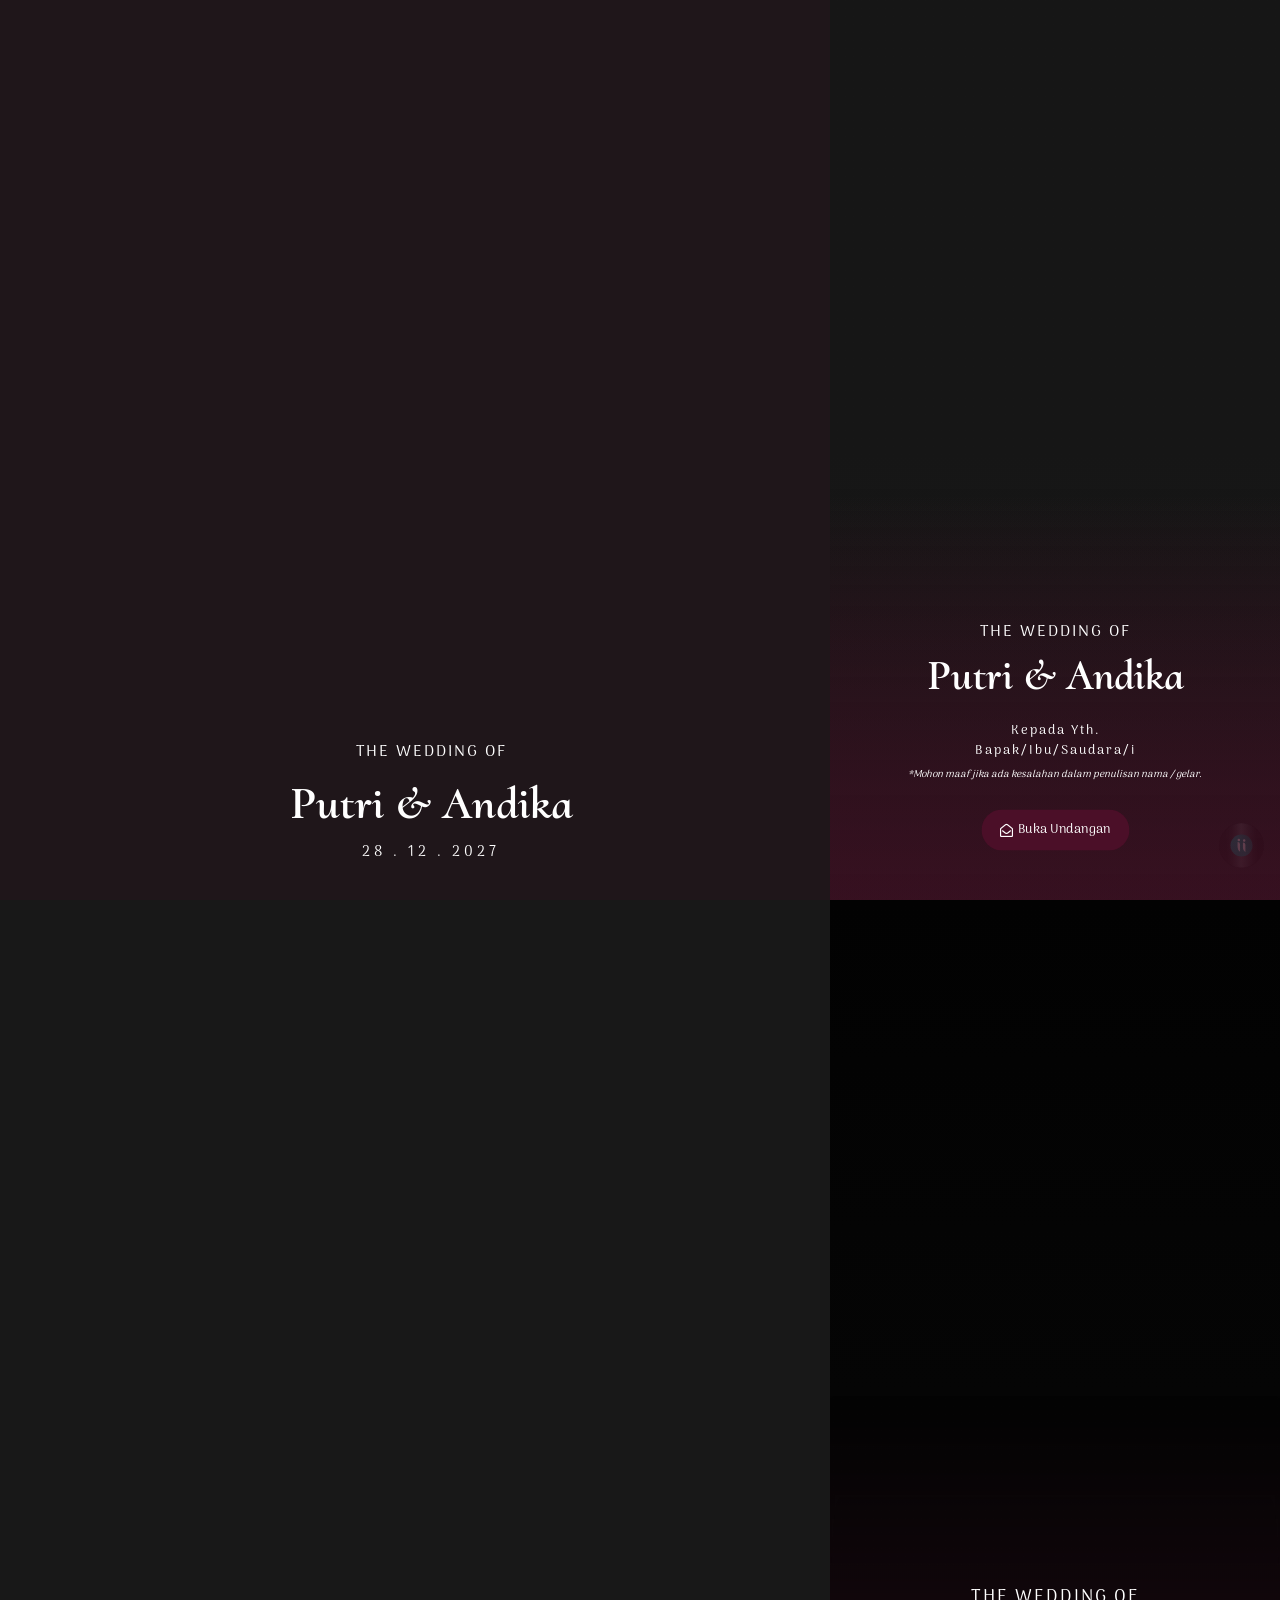
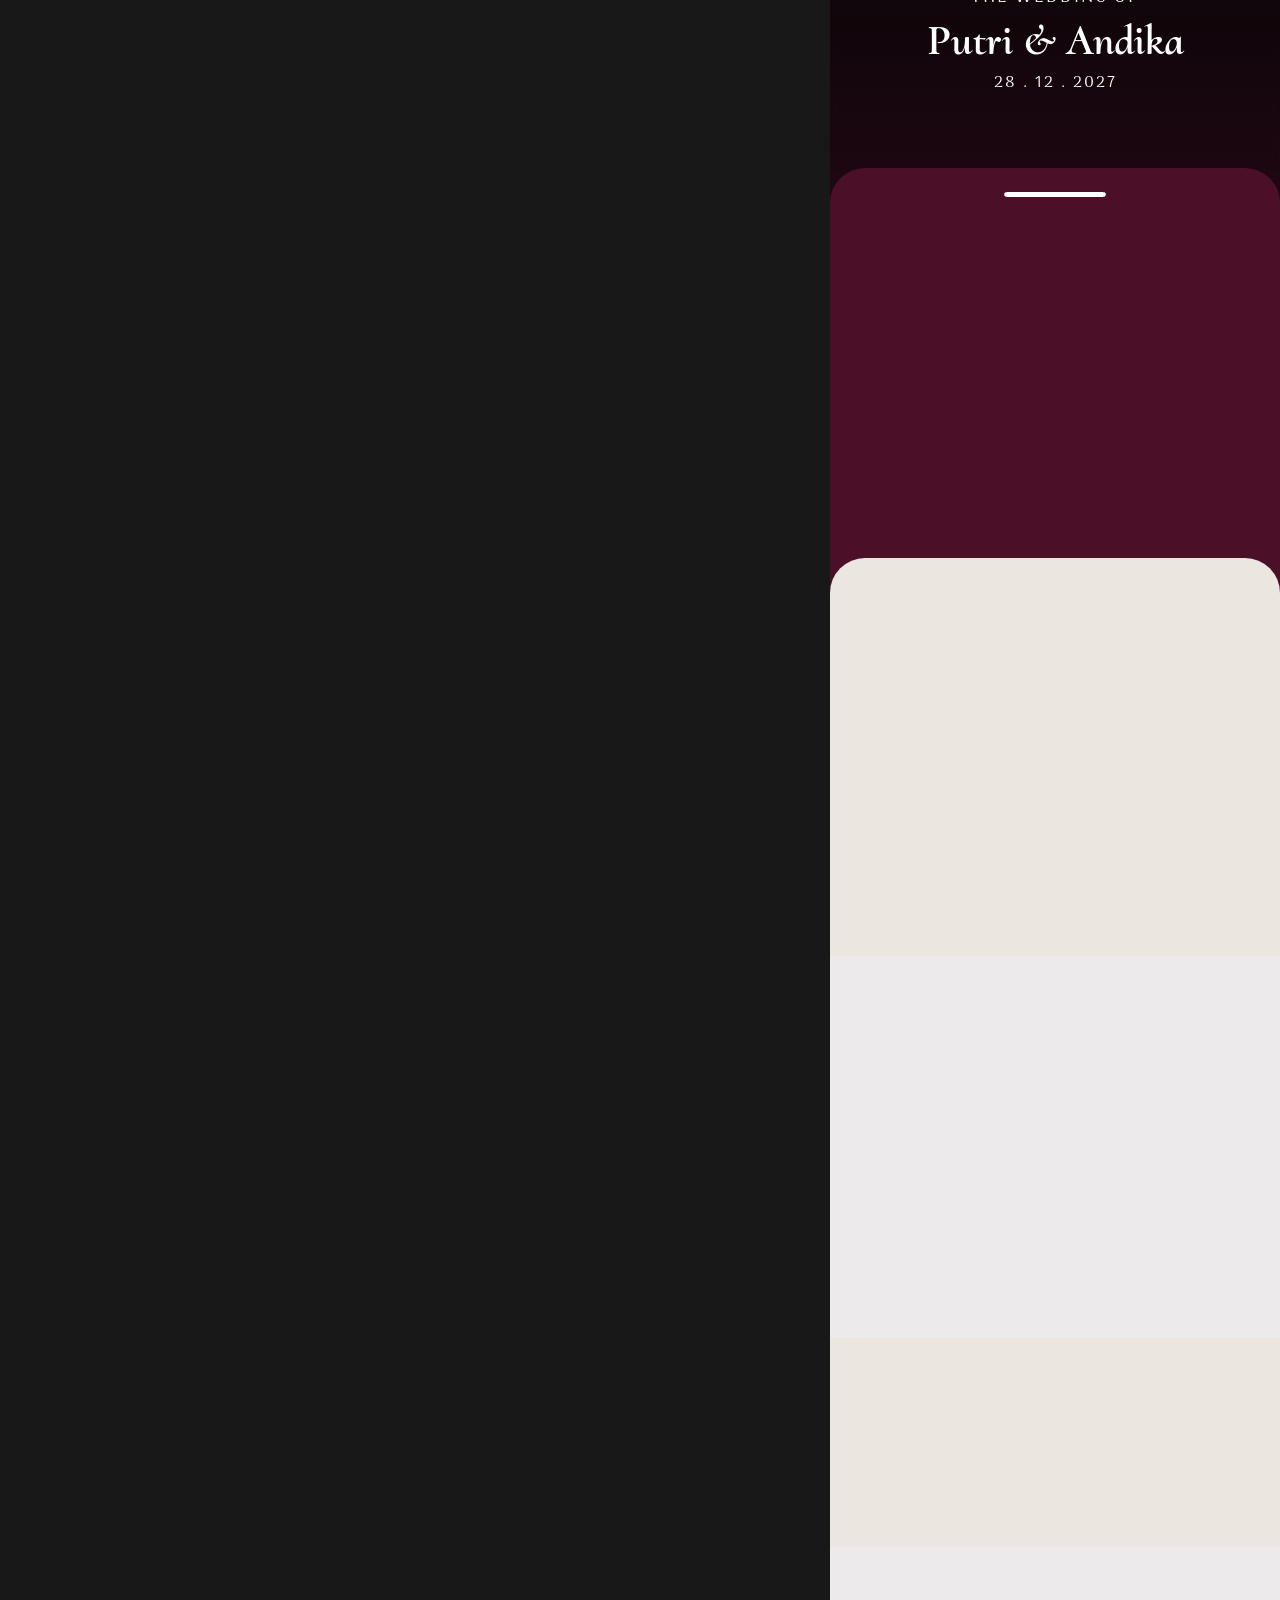
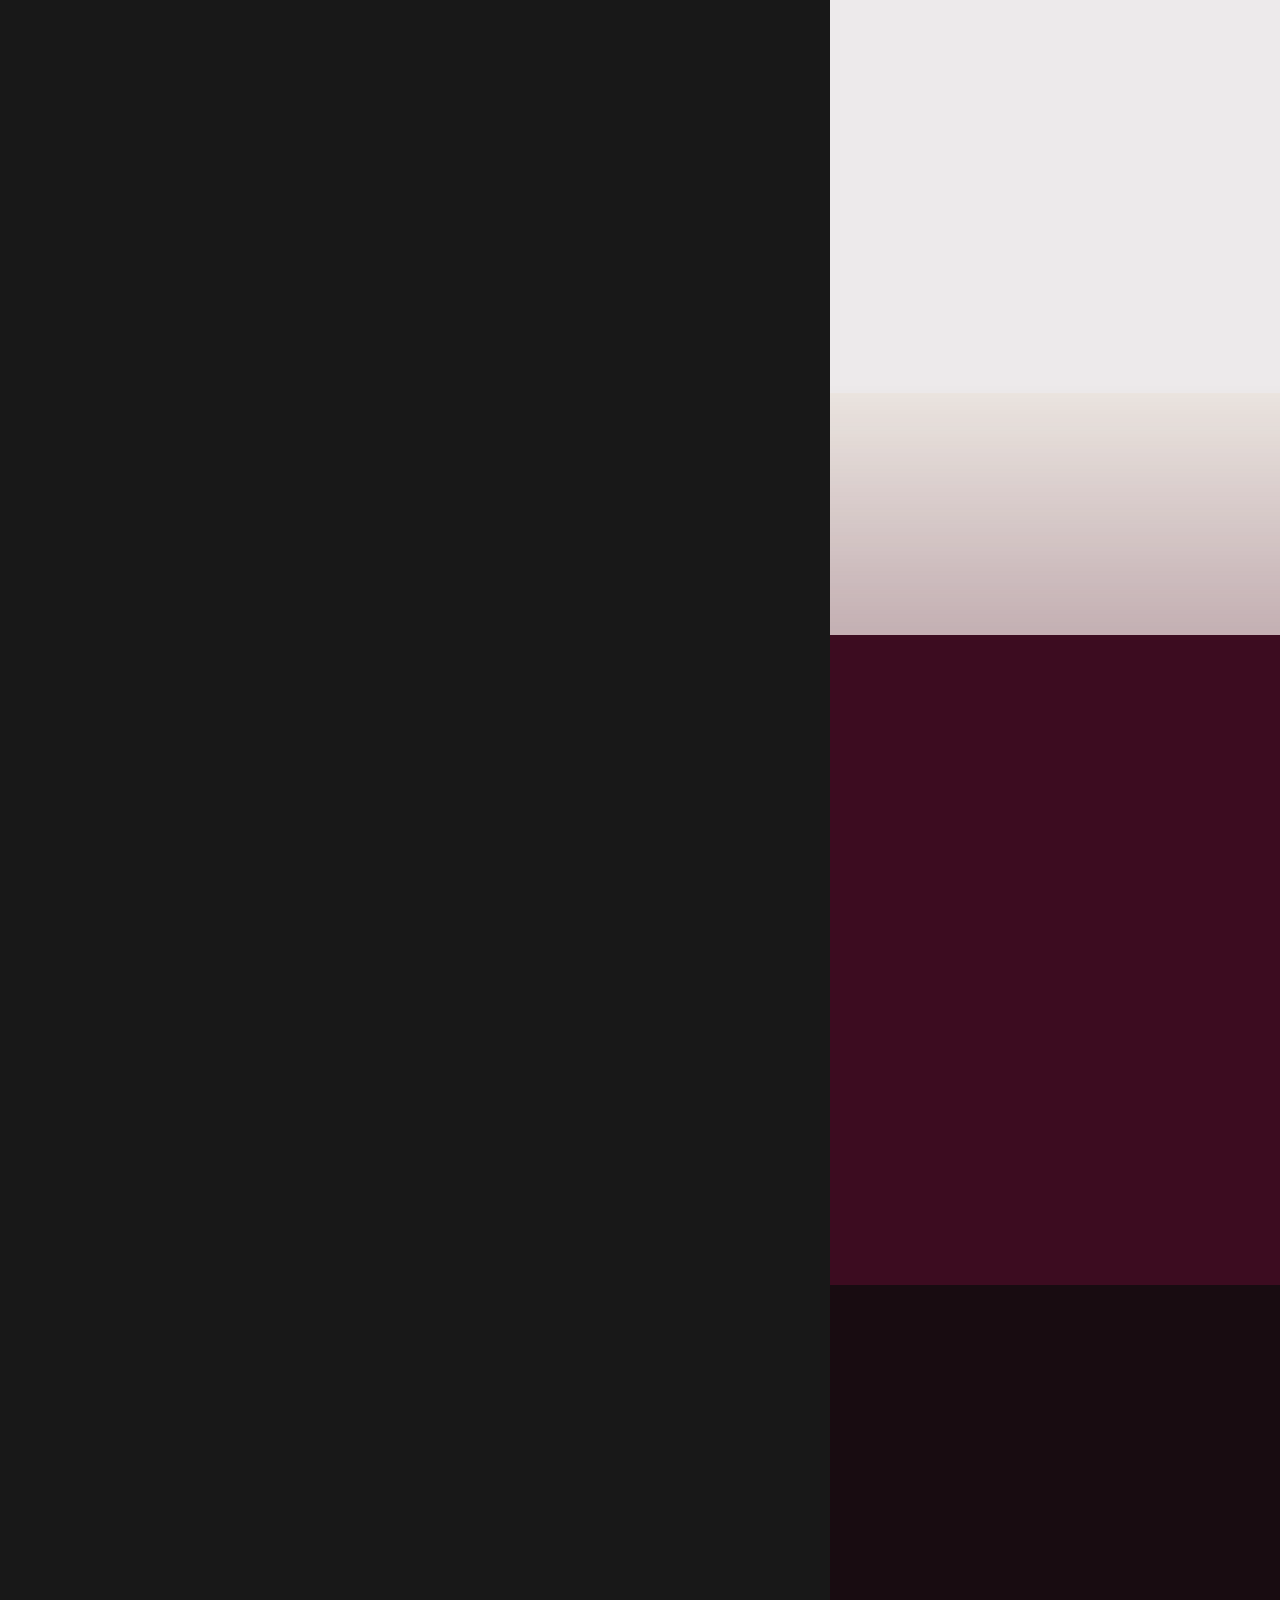
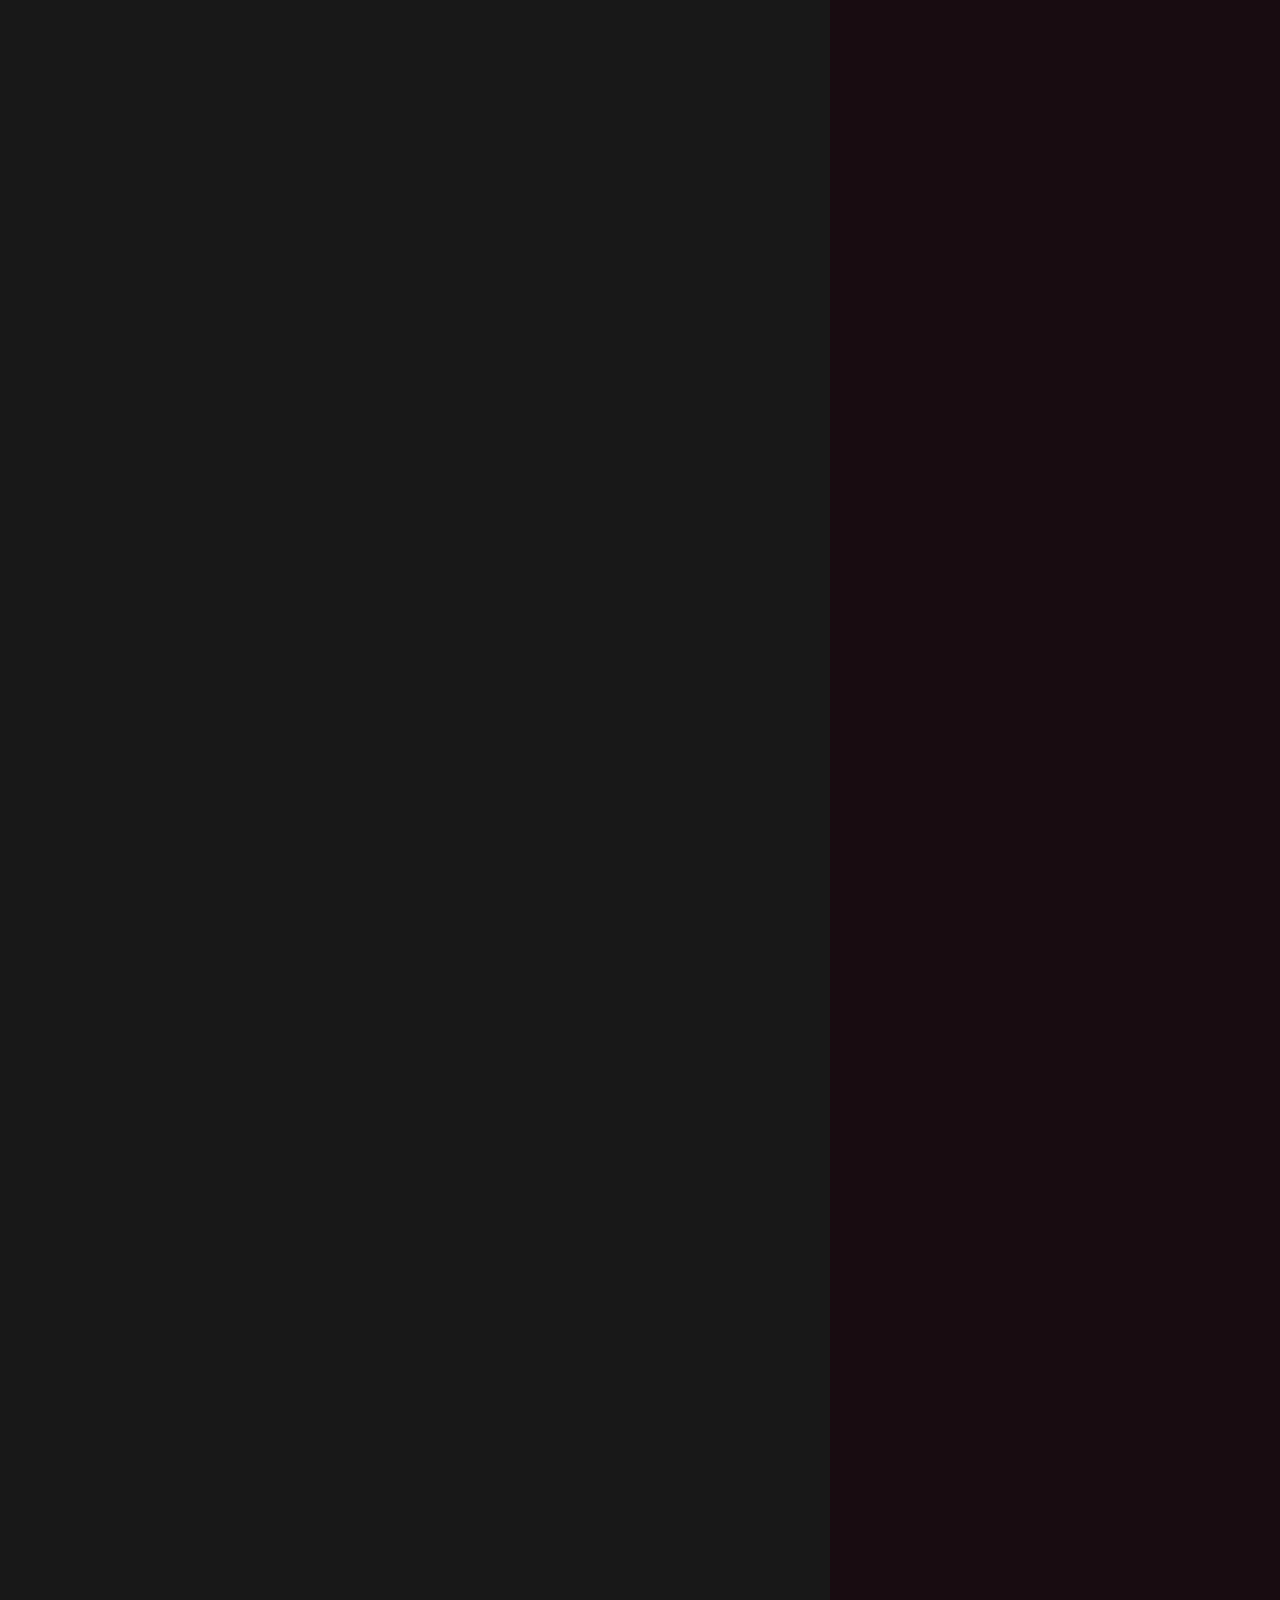
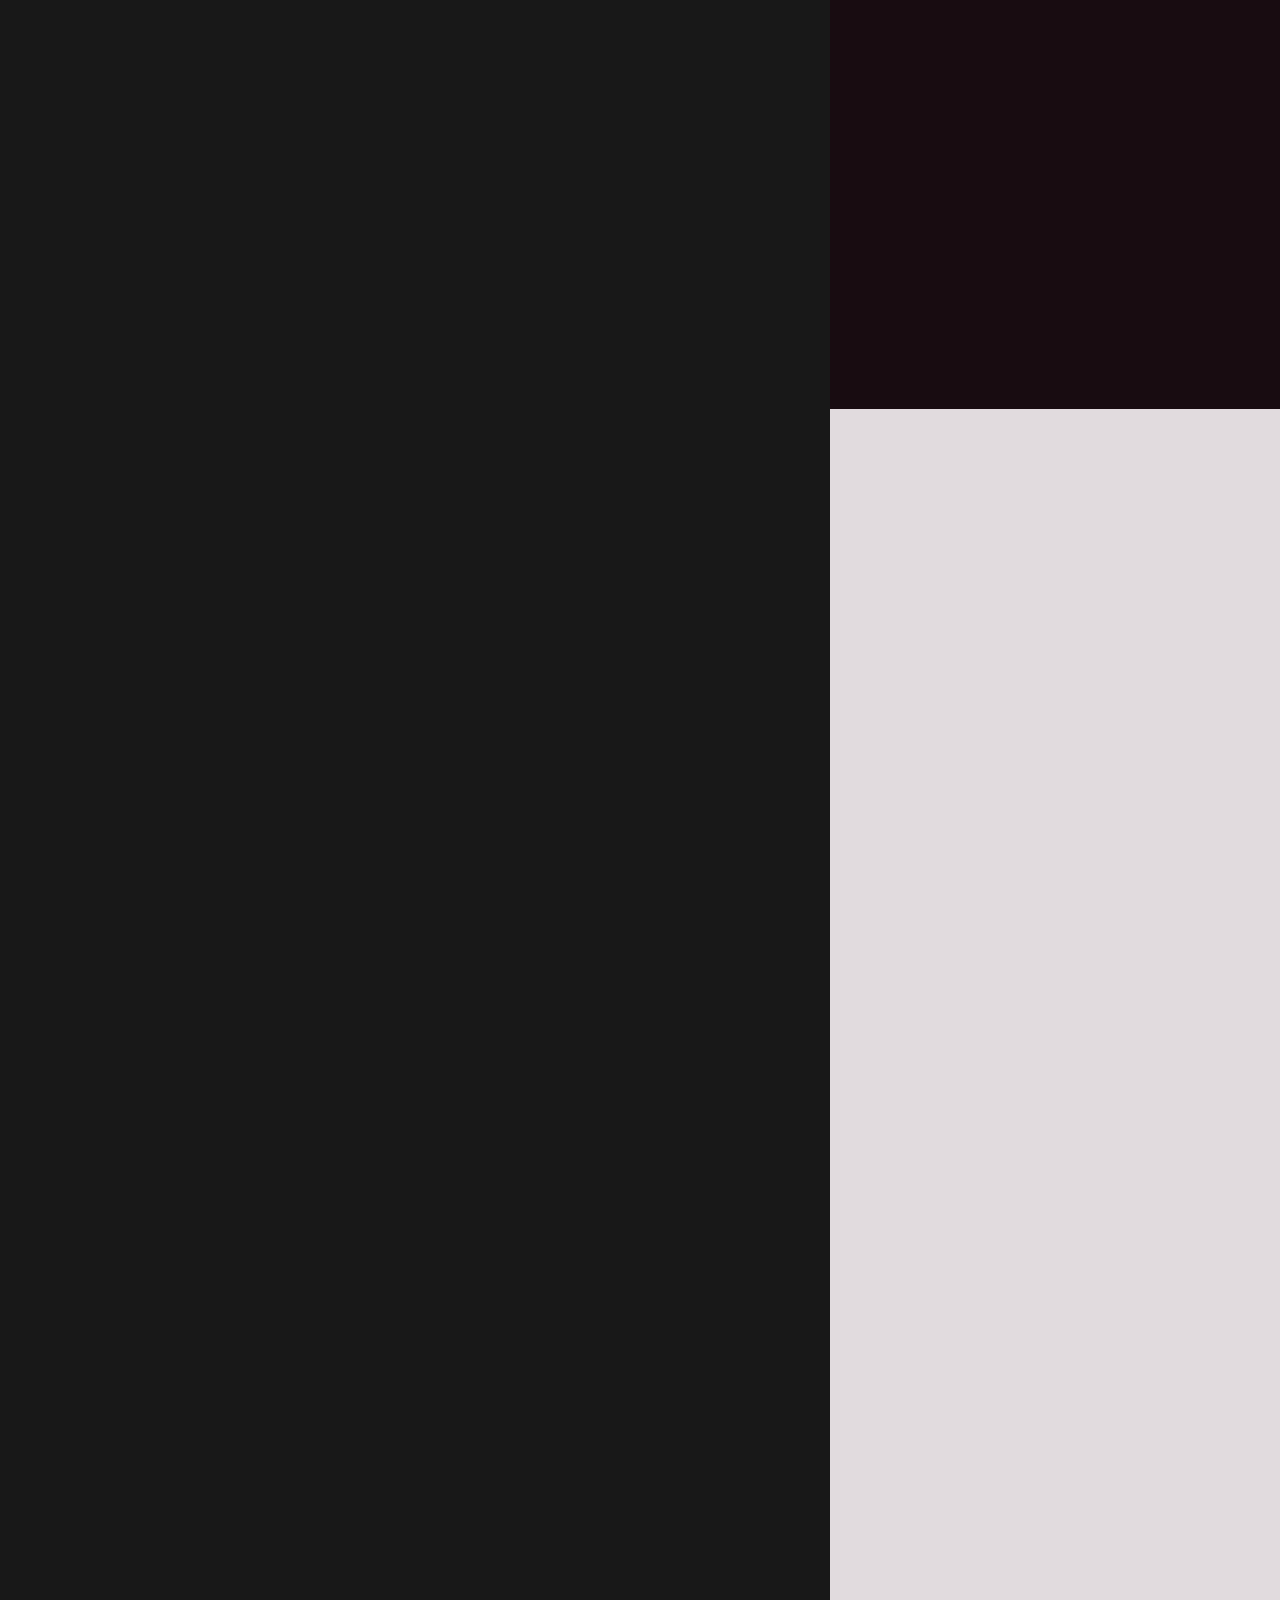
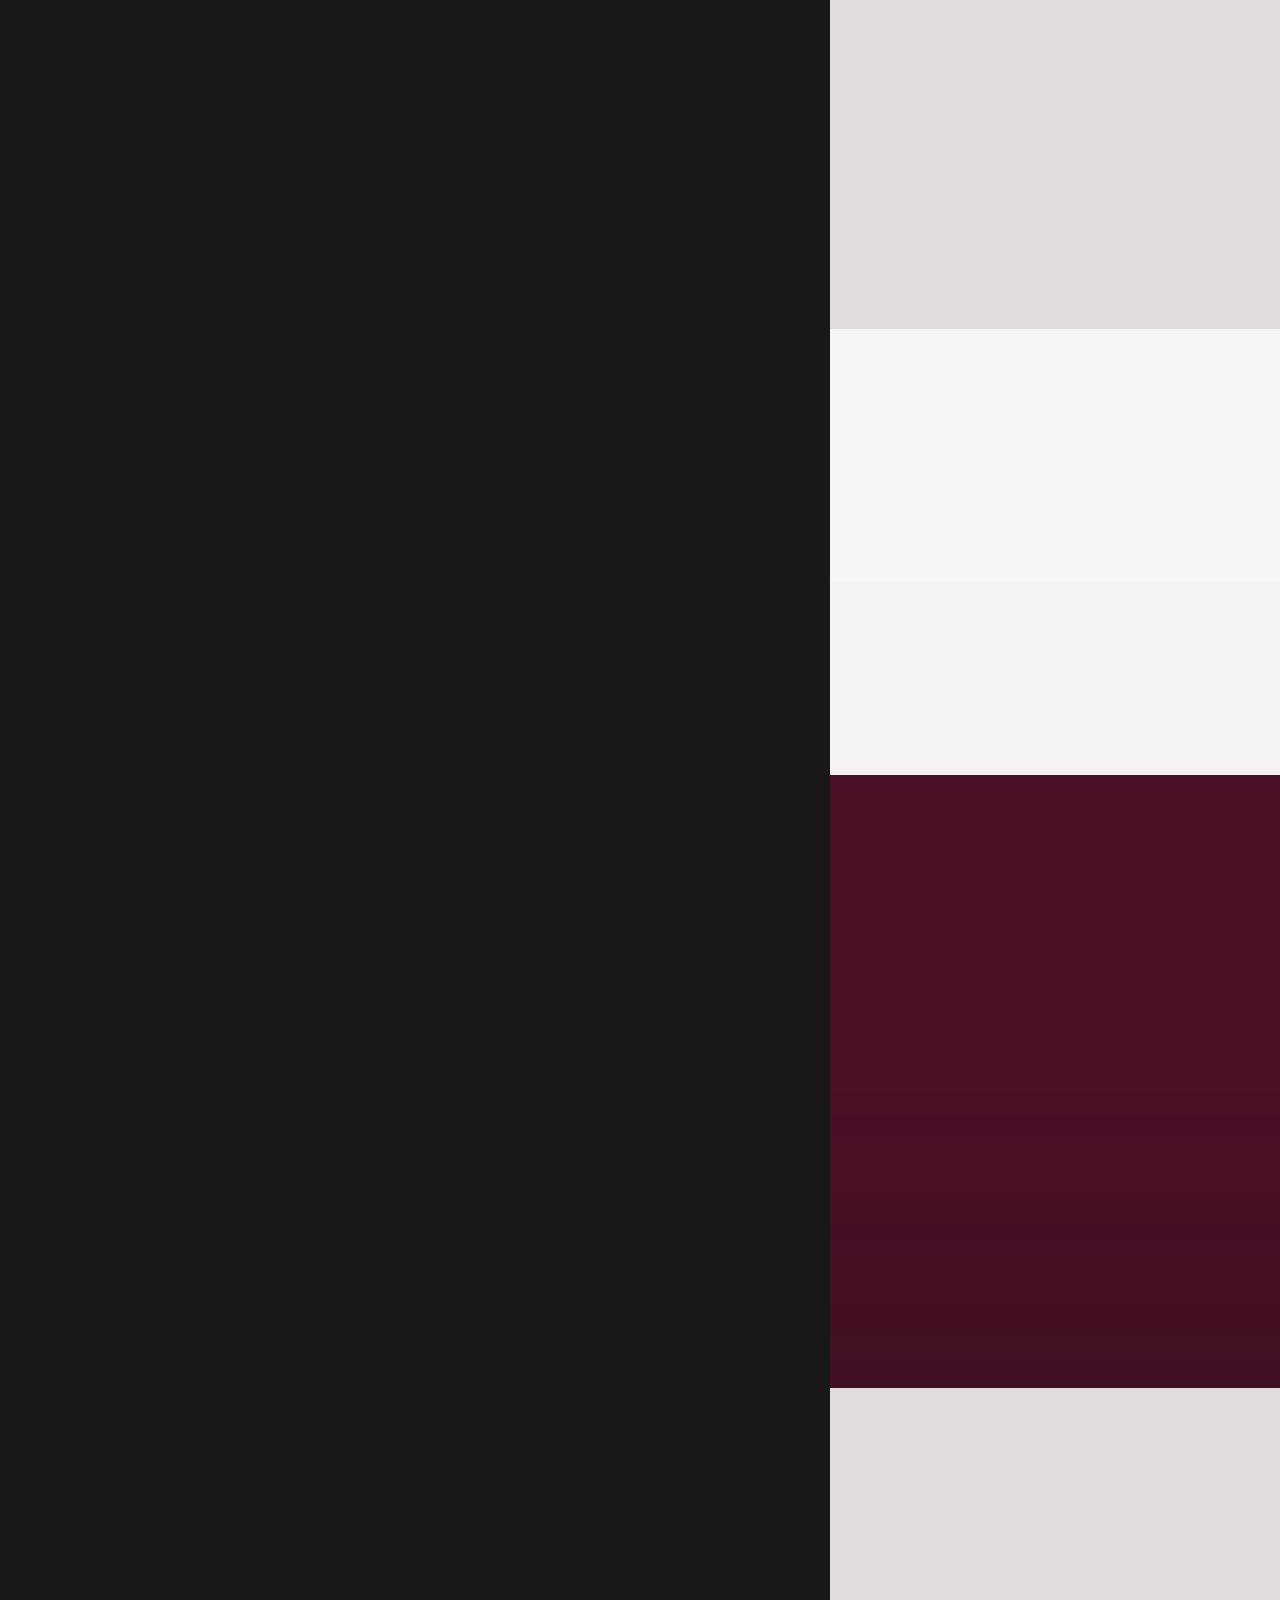
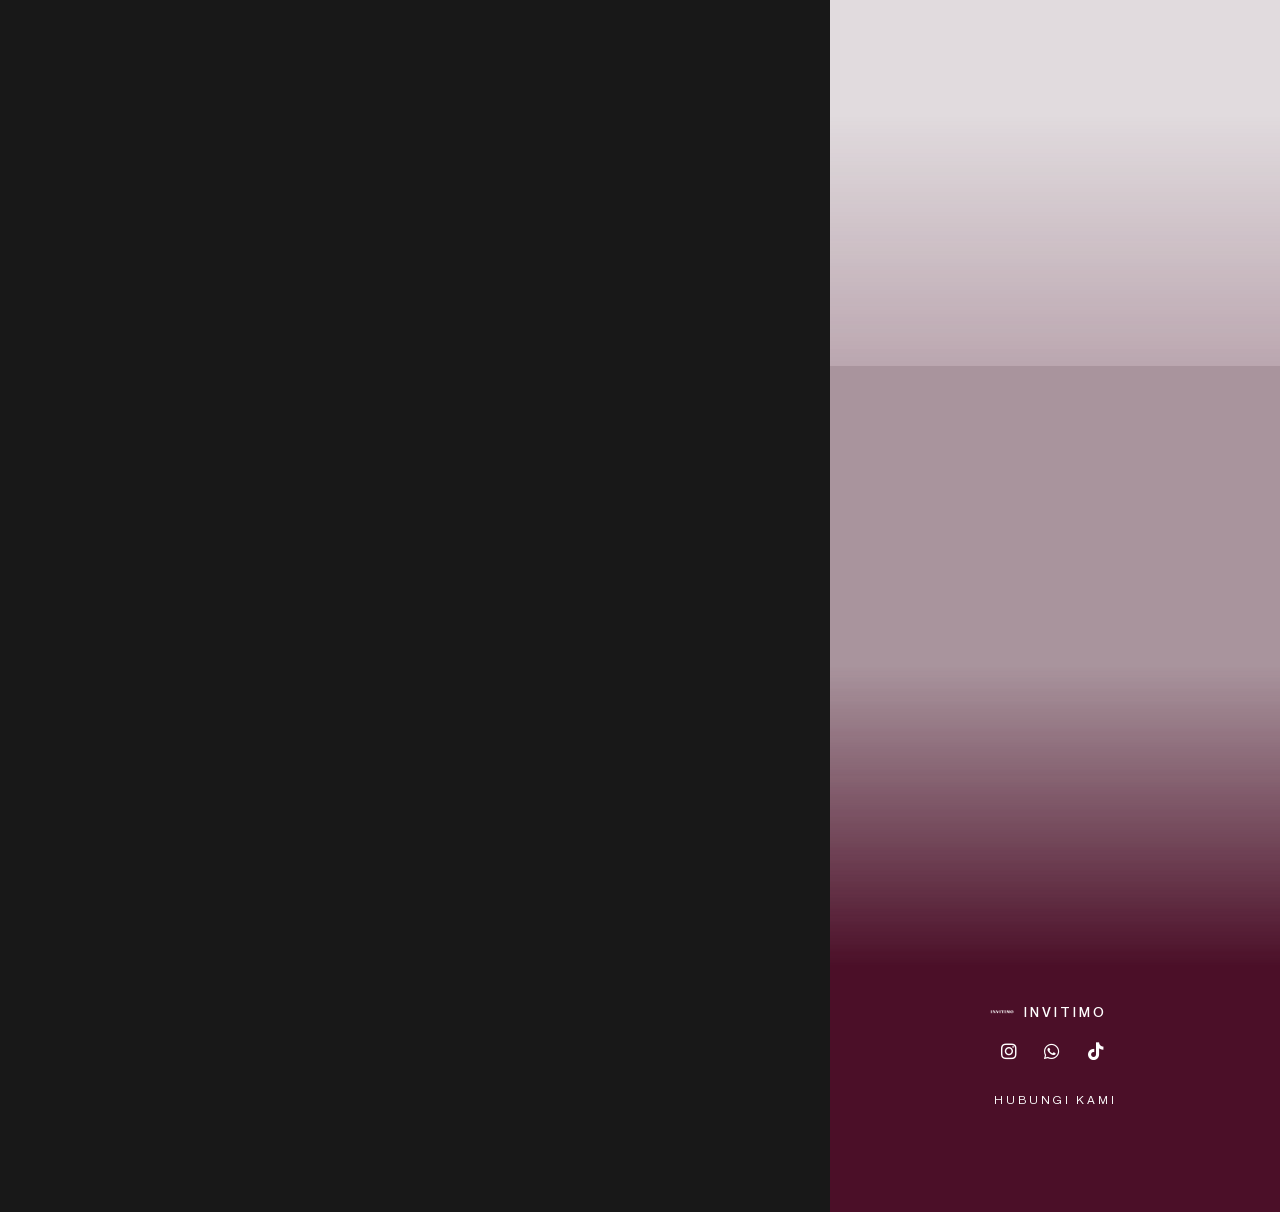
<file: index-1.htm>
﻿<!DOCTYPE html><html lang="id" prefix="og: https://ogp.me/ns#"><head><meta charset="UTF-8"><title>Tema Luxury 04</title><meta name="description" content="Preview Undangan Pernikahan Tema Luxury 04"><meta name="robots" content="follow, noindex"><meta property="og:locale" content="id_ID"><meta property="og:type" content="article"><meta property="og:title" content="Tema Luxury 04"><meta property="og:description" content="Preview Undangan Pernikahan Tema Luxury 04"><meta property="og:url" content="https://invitimo2.my.id/l04/"><meta property="og:site_name" content="Invisimple ID - Undangan Website"><meta property="article:section" content="Pernikahan"><meta property="og:updated_time" content="2025-12-07T00:37:35+07:00"><meta property="og:image" content="https://the.invisimple.id/wp-content/uploads/2025/02/thumbnail-luxury-04-1.jpg"><meta property="og:image:secure_url" content="https://the.invisimple.id/wp-content/uploads/2025/02/thumbnail-luxury-04-1.jpg"><meta property="og:image:width" content="1500"><meta property="og:image:height" content="1500"><meta property="og:image:alt" content="Tema Luxury 04"><meta property="og:image:type" content="image/jpeg"><meta property="article:published_time" content="2025-02-08T16:03:18+07:00"><meta property="article:modified_time" content="2025-12-07T00:37:35+07:00"><meta name="twitter:card" content="summary_large_image"><meta name="twitter:title" content="Tema Luxury 04"><meta name="twitter:description" content="Preview Undangan Pernikahan Tema Luxury 04"><meta name="twitter:image" content="https://the.invisimple.id/wp-content/uploads/2025/02/thumbnail-luxury-04-1.jpg"><meta name="twitter:label1" content="Ditulis oleh"><meta name="twitter:data1" content="1nv1s1mpl3"><meta name="twitter:label2" content="Waktunya membaca"><meta name="twitter:data2" content="Kurang dari semenit"> <script type="application/ld+json" class="rank-math-schema">{"@context":"https://schema.org","@graph":[{"@type":["Person","Organization"],"@id":"https://invitimo2.my.id/#person","name":"Invisimple ID - Undangan Website","logo":{"@type":"ImageObject","@id":"https://invitimo2.my.id/#logo","url":"https://the.invisimple.id/wp-content/uploads/2024/05/icon-invitaja-150x150.png","contentUrl":"https://the.invisimple.id/wp-content/uploads/2024/05/icon-invitaja-150x150.png","caption":"Invisimple ID - Undangan Website","inLanguage":"id"},"image":{"@type":"ImageObject","@id":"https://invitimo2.my.id/#logo","url":"https://the.invisimple.id/wp-content/uploads/2024/05/icon-invitaja-150x150.png","contentUrl":"https://the.invisimple.id/wp-content/uploads/2024/05/icon-invitaja-150x150.png","caption":"Invisimple ID - Undangan Website","inLanguage":"id"}},{"@type":"WebSite","@id":"https://invitimo2.my.id/#website","url":"https://invitimo2.my.id","name":"Invisimple ID - Undangan Website","publisher":{"@id":"https://invitimo2.my.id/#person"},"inLanguage":"id"},{"@type":"ImageObject","@id":"https://the.invisimple.id/wp-content/uploads/2025/02/thumbnail-luxury-04-1.jpg","url":"https://the.invisimple.id/wp-content/uploads/2025/02/thumbnail-luxury-04-1.jpg","width":"1500","height":"1500","inLanguage":"id"},{"@type":"WebPage","@id":"https://invitimo2.my.id/l04/#webpage","url":"https://invitimo2.my.id/l04/","name":"Tema Luxury 04","datePublished":"2025-02-08T16:03:18+07:00","dateModified":"2025-12-07T00:37:35+07:00","isPartOf":{"@id":"https://invitimo2.my.id/#website"},"primaryImageOfPage":{"@id":"https://the.invisimple.id/wp-content/uploads/2025/02/thumbnail-luxury-04-1.jpg"},"inLanguage":"id"},{"@type":"Person","@id":"https://invitimo2.my.id/author/1nv1t4j4/","name":"1nv1s1mpl3","url":"https://invitimo2.my.id/author/1nv1t4j4/","image":{"@type":"ImageObject","@id":"https://secure.gravatar.com/avatar/7261eb66b6b7f72535ce5fb6ec1b8146d1f240d1655f2af83056c2c59945e163?s=96&amp;d=mm&amp;r=g","url":"https://secure.gravatar.com/avatar/7261eb66b6b7f72535ce5fb6ec1b8146d1f240d1655f2af83056c2c59945e163?s=96&amp;d=mm&amp;r=g","caption":"1nv1s1mpl3","inLanguage":"id"},"sameAs":["http://invisimple.id"]},{"@type":"BlogPosting","headline":"Tema Luxury 04","datePublished":"2025-02-08T16:03:18+07:00","dateModified":"2025-12-07T00:37:35+07:00","articleSection":"Pernikahan","author":{"@id":"https://invitimo2.my.id/author/1nv1t4j4/","name":"1nv1s1mpl3"},"publisher":{"@id":"https://invitimo2.my.id/#person"},"description":"Preview Undangan Pernikahan Tema Luxury 04","name":"Tema Luxury 04","@id":"https://invitimo2.my.id/l04/#richSnippet","isPartOf":{"@id":"https://invitimo2.my.id/l04/#webpage"},"image":{"@id":"https://the.invisimple.id/wp-content/uploads/2025/02/thumbnail-luxury-04-1.jpg"},"inLanguage":"id","mainEntityOfPage":{"@id":"https://invitimo2.my.id/l04/#webpage"}}]}</script> <link rel='dns-prefetch' href='//the.invisimple.id'><link rel="alternate" title="oEmbed (JSON)" type="application/json+oembed" href="../wp-json/oembed/1.0/embed?url=https%3A%2F%2Finvitimo2.my.id%2Fl04%2F"><link rel="alternate" title="oEmbed (XML)" type="text/xml+oembed" href="../wp-json/oembed/1.0/embed-1?url=https%3A%2F%2Finvitimo2.my.id%2Fl04%2F&#038;format=xml"><style id="wp-img-auto-sizes-contain-inline-css">img:is([sizes=auto i],[sizes^="auto," i]){contain-intrinsic-size:3000px 1500px}</style><link data-optimized="1" rel='stylesheet' id='dce-animations-css' href='../wp-content/litespeed/css/3da7654ff5803577bc431290d1123cc2.css?ver=23cc2' media='all'><link data-optimized="1" rel='stylesheet' id='wdsfa-public-performance-guard-css' href='../wp-content/litespeed/css/e3fa7fb64dcf7157d29fb2b905ae8821.css?ver=e8821' media='all'><style id="wp-emoji-styles-inline-css">img.wp-smiley,img.emoji{display:inline!important;border:none!important;box-shadow:none!important;height:1em!important;width:1em!important;margin:0 0.07em!important;vertical-align:-0.1em!important;background:none!important;padding:0!important}</style><style id="wp-block-library-inline-css">:root{--wp-block-synced-color:#7a00df;--wp-block-synced-color--rgb:122, 0, 223;--wp-bound-block-color:var(--wp-block-synced-color);--wp-editor-canvas-background:#ddd;--wp-admin-theme-color:#007cba;--wp-admin-theme-color--rgb:0, 124, 186;--wp-admin-theme-color-darker-10:rgb(0, 107, 160.5);--wp-admin-theme-color-darker-10--rgb:0, 107, 160.5;--wp-admin-theme-color-darker-20:#005a87;--wp-admin-theme-color-darker-20--rgb:0, 90, 135;--wp-admin-border-width-focus:2px}@media (min-resolution:192dpi){:root{--wp-admin-border-width-focus:1.5px}}.wp-element-button{cursor:pointer}:root .has-very-light-gray-background-color{background-color:#eee}:root .has-very-dark-gray-background-color{background-color:#313131}:root .has-very-light-gray-color{color:#eee}:root .has-very-dark-gray-color{color:#313131}:root .has-vivid-green-cyan-to-vivid-cyan-blue-gradient-background{background:linear-gradient(135deg,#00d084 0%,#0693e3 100%)}:root .has-purple-crush-gradient-background{background:linear-gradient(135deg,#34e2e4 0%,#4721fb 50%,#ab1dfe 100%)}:root .has-hazy-dawn-gradient-background{background:linear-gradient(135deg,#faaca8 0%,#dad0ec 100%)}:root .has-subdued-olive-gradient-background{background:linear-gradient(135deg,#fafae1 0%,#67a671 100%)}:root .has-atomic-cream-gradient-background{background:linear-gradient(135deg,#fdd79a 0%,#004a59 100%)}:root .has-nightshade-gradient-background{background:linear-gradient(135deg,#330968 0%,#31cdcf 100%)}:root .has-midnight-gradient-background{background:linear-gradient(135deg,#020381 0%,#2874fc 100%)}:root{--wp--preset--font-size--normal:16px;--wp--preset--font-size--huge:42px}.has-regular-font-size{font-size:1em}.has-larger-font-size{font-size:2.625em}.has-normal-font-size{font-size:var(--wp--preset--font-size--normal)}.has-huge-font-size{font-size:var(--wp--preset--font-size--huge)}:root .has-text-align-center{text-align:center}:root .has-text-align-left{text-align:left}:root .has-text-align-right{text-align:right}.has-fit-text{white-space:nowrap!important}#end-resizable-editor-section{display:none}.aligncenter{clear:both}.items-justified-left{justify-content:flex-start}.items-justified-center{justify-content:center}.items-justified-right{justify-content:flex-end}.items-justified-space-between{justify-content:space-between}.screen-reader-text{border:0;clip-path:inset(50%);height:1px;margin:-1px;overflow:hidden;padding:0;position:absolute;width:1px;word-wrap:normal!important;word-break:normal!important}.screen-reader-text:focus{background-color:#ddd;clip-path:none;color:#444;display:block;font-size:1em;height:auto;left:5px;line-height:normal;padding:15px 23px 14px;text-decoration:none;top:5px;width:auto;z-index:100000}html :where(.has-border-color){border-style:solid}html :where([style^=border-color],[style*=";border-color"],[style*="; border-color"]){border-style:solid}html :where([style^=border-top-color],[style*=";border-top-color"],[style*="; border-top-color"]){border-top-style:solid}html :where([style^=border-right-color],[style*=";border-right-color"],[style*="; border-right-color"]){border-right-style:solid}html :where([style^=border-bottom-color],[style*=";border-bottom-color"],[style*="; border-bottom-color"]){border-bottom-style:solid}html :where([style^=border-left-color],[style*=";border-left-color"],[style*="; border-left-color"]){border-left-style:solid}html :where([style^=border-width],[style*=";border-width"],[style*="; border-width"]){border-style:solid}html :where([style^=border-top-width],[style*=";border-top-width"],[style*="; border-top-width"]){border-top-style:solid}html :where([style^=border-right-width],[style*=";border-right-width"],[style*="; border-right-width"]){border-right-style:solid}html :where([style^=border-bottom-width],[style*=";border-bottom-width"],[style*="; border-bottom-width"]){border-bottom-style:solid}html :where([style^=border-left-width],[style*=";border-left-width"],[style*="; border-left-width"]){border-left-style:solid}html :where(img[class*=wp-image-]){height:auto;max-width:100%}:where(figure){margin:0 0 1em 0}html :where(.is-position-sticky){--wp-admin--admin-bar--position-offset:var(--wp-admin--admin-bar--height, 0px)}@media screen and (max-width:600px){html :where(.is-position-sticky){--wp-admin--admin-bar--position-offset:0px}}</style><style id="classic-theme-styles-inline-css">.wp-block-button__link{color:#fff;background-color:#32373c;border-radius:9999px;box-shadow:none;text-decoration:none;padding:calc(0.667em + 2px) calc(1.333em + 2px);font-size:1.125em}.wp-block-file__button{background:#32373c;color:#fff;text-decoration:none}</style><style id="wp-block-styles-placeholder-inline-css">:root{--wp-internal-comment:"Placeholder for wp_hoist_late_printed_styles() to replace with the block styles printed at wp_footer."}</style><link data-optimized="1" rel='stylesheet' id='dashicons-css' href='../wp-content/litespeed/css/fab9de84fb7fd1bba4d74c6df14b8f56.css?ver=7f484' media='all'><link data-optimized="1" rel='stylesheet' id='jet-engine-frontend-css' href='../wp-content/litespeed/css/b16142220d591203853eff6e9c028162.css?ver=28162' media='all'><style id="wp-global-styles-placeholder-inline-css">:root{--wp-internal-comment:"Placeholder for wp_hoist_late_printed_styles() to replace with the global-styles printed at wp_footer."}</style><link data-optimized="1" rel='stylesheet' id='uaf_client_css-css' href='../wp-content/litespeed/css/3106206735201e72c0a5f14966d21150.css?ver=21150' media='all'><link data-optimized="1" rel='stylesheet' id='wpb-lib-frontend-css' href='../wp-content/litespeed/css/839c00762b002824df8bcd35f52e02fb.css?ver=e02fb' media='all'><link data-optimized="1" rel='stylesheet' id='wds-elementor-css' href='../wp-content/litespeed/css/a1b57068d461cb8f827b8b6b0d88c26b.css?ver=8c26b' media='all'><link data-optimized="1" rel='stylesheet' id='saic_style-css' href='../wp-content/litespeed/css/24b60853521d22cd5c7428067606d5bf.css?ver=6d5bf' media='screen'><link data-optimized="1" rel='stylesheet' id='dce-style-css' href='../wp-content/litespeed/css/b34ad9eec833f9b02fe8fe0973630591.css?ver=30591' media='all'><link data-optimized="1" rel='stylesheet' id='dce-dynamic-visibility-css' href='../wp-content/litespeed/css/eaea1868e6b9eed7c95a82316b2567b9.css?ver=567b9' media='all'><link data-optimized="1" rel='stylesheet' id='dce-tooltip-css' href='../wp-content/litespeed/css/22b70d3c044cbfb738f8d7ccd29b5fa9.css?ver=b5fa9' media='all'><link data-optimized="1" rel='stylesheet' id='wds-reset-css' href='../wp-content/litespeed/css/e679dd2250c432cf15cf40d2aaf879b8.css?ver=879b8' media='all'><link data-optimized="1" rel='stylesheet' id='e-animation-fadeInDown-css' href='../wp-content/litespeed/css/f1ecd991d3fe2be93cd297f13df7c23b.css?ver=7c23b' media='all'><link data-optimized="1" rel='stylesheet' id='elementor-frontend-css' href='../wp-content/litespeed/css/b7df2b92846c21d0de43a86d66881103.css?ver=81103' media='all'><style id="elementor-frontend-inline-css">@-webkit-keyframes ha_fadeIn{0%{opacity:0}to{opacity:1}}@keyframes ha_fadeIn{0%{opacity:0}to{opacity:1}}@-webkit-keyframes ha_zoomIn{0%{opacity:0;-webkit-transform:scale3d(.3,.3,.3);transform:scale3d(.3,.3,.3)}50%{opacity:1}}@keyframes ha_zoomIn{0%{opacity:0;-webkit-transform:scale3d(.3,.3,.3);transform:scale3d(.3,.3,.3)}50%{opacity:1}}@-webkit-keyframes ha_rollIn{0%{opacity:0;-webkit-transform:translate3d(-100%,0,0) rotate3d(0,0,1,-120deg);transform:translate3d(-100%,0,0) rotate3d(0,0,1,-120deg)}to{opacity:1}}@keyframes ha_rollIn{0%{opacity:0;-webkit-transform:translate3d(-100%,0,0) rotate3d(0,0,1,-120deg);transform:translate3d(-100%,0,0) rotate3d(0,0,1,-120deg)}to{opacity:1}}@-webkit-keyframes ha_bounce{0%,20%,53%,to{-webkit-animation-timing-function:cubic-bezier(.215,.61,.355,1);animation-timing-function:cubic-bezier(.215,.61,.355,1)}40%,43%{-webkit-transform:translate3d(0,-30px,0) scaleY(1.1);transform:translate3d(0,-30px,0) scaleY(1.1);-webkit-animation-timing-function:cubic-bezier(.755,.05,.855,.06);animation-timing-function:cubic-bezier(.755,.05,.855,.06)}70%{-webkit-transform:translate3d(0,-15px,0) scaleY(1.05);transform:translate3d(0,-15px,0) scaleY(1.05);-webkit-animation-timing-function:cubic-bezier(.755,.05,.855,.06);animation-timing-function:cubic-bezier(.755,.05,.855,.06)}80%{-webkit-transition-timing-function:cubic-bezier(.215,.61,.355,1);transition-timing-function:cubic-bezier(.215,.61,.355,1);-webkit-transform:translate3d(0,0,0) scaleY(.95);transform:translate3d(0,0,0) scaleY(.95)}90%{-webkit-transform:translate3d(0,-4px,0) scaleY(1.02);transform:translate3d(0,-4px,0) scaleY(1.02)}}@keyframes ha_bounce{0%,20%,53%,to{-webkit-animation-timing-function:cubic-bezier(.215,.61,.355,1);animation-timing-function:cubic-bezier(.215,.61,.355,1)}40%,43%{-webkit-transform:translate3d(0,-30px,0) scaleY(1.1);transform:translate3d(0,-30px,0) scaleY(1.1);-webkit-animation-timing-function:cubic-bezier(.755,.05,.855,.06);animation-timing-function:cubic-bezier(.755,.05,.855,.06)}70%{-webkit-transform:translate3d(0,-15px,0) scaleY(1.05);transform:translate3d(0,-15px,0) scaleY(1.05);-webkit-animation-timing-function:cubic-bezier(.755,.05,.855,.06);animation-timing-function:cubic-bezier(.755,.05,.855,.06)}80%{-webkit-transition-timing-function:cubic-bezier(.215,.61,.355,1);transition-timing-function:cubic-bezier(.215,.61,.355,1);-webkit-transform:translate3d(0,0,0) scaleY(.95);transform:translate3d(0,0,0) scaleY(.95)}90%{-webkit-transform:translate3d(0,-4px,0) scaleY(1.02);transform:translate3d(0,-4px,0) scaleY(1.02)}}@-webkit-keyframes ha_bounceIn{0%,20%,40%,60%,80%,to{-webkit-animation-timing-function:cubic-bezier(.215,.61,.355,1);animation-timing-function:cubic-bezier(.215,.61,.355,1)}0%{opacity:0;-webkit-transform:scale3d(.3,.3,.3);transform:scale3d(.3,.3,.3)}20%{-webkit-transform:scale3d(1.1,1.1,1.1);transform:scale3d(1.1,1.1,1.1)}40%{-webkit-transform:scale3d(.9,.9,.9);transform:scale3d(.9,.9,.9)}60%{opacity:1;-webkit-transform:scale3d(1.03,1.03,1.03);transform:scale3d(1.03,1.03,1.03)}80%{-webkit-transform:scale3d(.97,.97,.97);transform:scale3d(.97,.97,.97)}to{opacity:1}}@keyframes ha_bounceIn{0%,20%,40%,60%,80%,to{-webkit-animation-timing-function:cubic-bezier(.215,.61,.355,1);animation-timing-function:cubic-bezier(.215,.61,.355,1)}0%{opacity:0;-webkit-transform:scale3d(.3,.3,.3);transform:scale3d(.3,.3,.3)}20%{-webkit-transform:scale3d(1.1,1.1,1.1);transform:scale3d(1.1,1.1,1.1)}40%{-webkit-transform:scale3d(.9,.9,.9);transform:scale3d(.9,.9,.9)}60%{opacity:1;-webkit-transform:scale3d(1.03,1.03,1.03);transform:scale3d(1.03,1.03,1.03)}80%{-webkit-transform:scale3d(.97,.97,.97);transform:scale3d(.97,.97,.97)}to{opacity:1}}@-webkit-keyframes ha_flipInX{0%{opacity:0;-webkit-transform:perspective(400px) rotate3d(1,0,0,90deg);transform:perspective(400px) rotate3d(1,0,0,90deg);-webkit-animation-timing-function:ease-in;animation-timing-function:ease-in}40%{-webkit-transform:perspective(400px) rotate3d(1,0,0,-20deg);transform:perspective(400px) rotate3d(1,0,0,-20deg);-webkit-animation-timing-function:ease-in;animation-timing-function:ease-in}60%{opacity:1;-webkit-transform:perspective(400px) rotate3d(1,0,0,10deg);transform:perspective(400px) rotate3d(1,0,0,10deg)}80%{-webkit-transform:perspective(400px) rotate3d(1,0,0,-5deg);transform:perspective(400px) rotate3d(1,0,0,-5deg)}}@keyframes ha_flipInX{0%{opacity:0;-webkit-transform:perspective(400px) rotate3d(1,0,0,90deg);transform:perspective(400px) rotate3d(1,0,0,90deg);-webkit-animation-timing-function:ease-in;animation-timing-function:ease-in}40%{-webkit-transform:perspective(400px) rotate3d(1,0,0,-20deg);transform:perspective(400px) rotate3d(1,0,0,-20deg);-webkit-animation-timing-function:ease-in;animation-timing-function:ease-in}60%{opacity:1;-webkit-transform:perspective(400px) rotate3d(1,0,0,10deg);transform:perspective(400px) rotate3d(1,0,0,10deg)}80%{-webkit-transform:perspective(400px) rotate3d(1,0,0,-5deg);transform:perspective(400px) rotate3d(1,0,0,-5deg)}}@-webkit-keyframes ha_flipInY{0%{opacity:0;-webkit-transform:perspective(400px) rotate3d(0,1,0,90deg);transform:perspective(400px) rotate3d(0,1,0,90deg);-webkit-animation-timing-function:ease-in;animation-timing-function:ease-in}40%{-webkit-transform:perspective(400px) rotate3d(0,1,0,-20deg);transform:perspective(400px) rotate3d(0,1,0,-20deg);-webkit-animation-timing-function:ease-in;animation-timing-function:ease-in}60%{opacity:1;-webkit-transform:perspective(400px) rotate3d(0,1,0,10deg);transform:perspective(400px) rotate3d(0,1,0,10deg)}80%{-webkit-transform:perspective(400px) rotate3d(0,1,0,-5deg);transform:perspective(400px) rotate3d(0,1,0,-5deg)}}@keyframes ha_flipInY{0%{opacity:0;-webkit-transform:perspective(400px) rotate3d(0,1,0,90deg);transform:perspective(400px) rotate3d(0,1,0,90deg);-webkit-animation-timing-function:ease-in;animation-timing-function:ease-in}40%{-webkit-transform:perspective(400px) rotate3d(0,1,0,-20deg);transform:perspective(400px) rotate3d(0,1,0,-20deg);-webkit-animation-timing-function:ease-in;animation-timing-function:ease-in}60%{opacity:1;-webkit-transform:perspective(400px) rotate3d(0,1,0,10deg);transform:perspective(400px) rotate3d(0,1,0,10deg)}80%{-webkit-transform:perspective(400px) rotate3d(0,1,0,-5deg);transform:perspective(400px) rotate3d(0,1,0,-5deg)}}@-webkit-keyframes ha_swing{20%{-webkit-transform:rotate3d(0,0,1,15deg);transform:rotate3d(0,0,1,15deg)}40%{-webkit-transform:rotate3d(0,0,1,-10deg);transform:rotate3d(0,0,1,-10deg)}60%{-webkit-transform:rotate3d(0,0,1,5deg);transform:rotate3d(0,0,1,5deg)}80%{-webkit-transform:rotate3d(0,0,1,-5deg);transform:rotate3d(0,0,1,-5deg)}}@keyframes ha_swing{20%{-webkit-transform:rotate3d(0,0,1,15deg);transform:rotate3d(0,0,1,15deg)}40%{-webkit-transform:rotate3d(0,0,1,-10deg);transform:rotate3d(0,0,1,-10deg)}60%{-webkit-transform:rotate3d(0,0,1,5deg);transform:rotate3d(0,0,1,5deg)}80%{-webkit-transform:rotate3d(0,0,1,-5deg);transform:rotate3d(0,0,1,-5deg)}}@-webkit-keyframes ha_slideInDown{0%{visibility:visible;-webkit-transform:translate3d(0,-100%,0);transform:translate3d(0,-100%,0)}}@keyframes ha_slideInDown{0%{visibility:visible;-webkit-transform:translate3d(0,-100%,0);transform:translate3d(0,-100%,0)}}@-webkit-keyframes ha_slideInUp{0%{visibility:visible;-webkit-transform:translate3d(0,100%,0);transform:translate3d(0,100%,0)}}@keyframes ha_slideInUp{0%{visibility:visible;-webkit-transform:translate3d(0,100%,0);transform:translate3d(0,100%,0)}}@-webkit-keyframes ha_slideInLeft{0%{visibility:visible;-webkit-transform:translate3d(-100%,0,0);transform:translate3d(-100%,0,0)}}@keyframes ha_slideInLeft{0%{visibility:visible;-webkit-transform:translate3d(-100%,0,0);transform:translate3d(-100%,0,0)}}@-webkit-keyframes ha_slideInRight{0%{visibility:visible;-webkit-transform:translate3d(100%,0,0);transform:translate3d(100%,0,0)}}@keyframes ha_slideInRight{0%{visibility:visible;-webkit-transform:translate3d(100%,0,0);transform:translate3d(100%,0,0)}}.ha_fadeIn{-webkit-animation-name:ha_fadeIn;animation-name:ha_fadeIn}.ha_zoomIn{-webkit-animation-name:ha_zoomIn;animation-name:ha_zoomIn}.ha_rollIn{-webkit-animation-name:ha_rollIn;animation-name:ha_rollIn}.ha_bounce{-webkit-transform-origin:center bottom;-ms-transform-origin:center bottom;transform-origin:center bottom;-webkit-animation-name:ha_bounce;animation-name:ha_bounce}.ha_bounceIn{-webkit-animation-name:ha_bounceIn;animation-name:ha_bounceIn;-webkit-animation-duration:.75s;-webkit-animation-duration:calc(var(--animate-duration)*.75);animation-duration:.75s;animation-duration:calc(var(--animate-duration)*.75)}.ha_flipInX,.ha_flipInY{-webkit-animation-name:ha_flipInX;animation-name:ha_flipInX;-webkit-backface-visibility:visible!important;backface-visibility:visible!important}.ha_flipInY{-webkit-animation-name:ha_flipInY;animation-name:ha_flipInY}.ha_swing{-webkit-transform-origin:top center;-ms-transform-origin:top center;transform-origin:top center;-webkit-animation-name:ha_swing;animation-name:ha_swing}.ha_slideInDown{-webkit-animation-name:ha_slideInDown;animation-name:ha_slideInDown}.ha_slideInUp{-webkit-animation-name:ha_slideInUp;animation-name:ha_slideInUp}.ha_slideInLeft{-webkit-animation-name:ha_slideInLeft;animation-name:ha_slideInLeft}.ha_slideInRight{-webkit-animation-name:ha_slideInRight;animation-name:ha_slideInRight}.ha-css-transform-yes{-webkit-transition-duration:var(--ha-tfx-transition-duration,.2s);transition-duration:var(--ha-tfx-transition-duration,.2s);-webkit-transition-property:-webkit-transform;transition-property:transform;transition-property:transform,-webkit-transform;-webkit-transform:translate(var(--ha-tfx-translate-x,0),var(--ha-tfx-translate-y,0)) scale(var(--ha-tfx-scale-x,1),var(--ha-tfx-scale-y,1)) skew(var(--ha-tfx-skew-x,0),var(--ha-tfx-skew-y,0)) rotateX(var(--ha-tfx-rotate-x,0)) rotateY(var(--ha-tfx-rotate-y,0)) rotateZ(var(--ha-tfx-rotate-z,0));transform:translate(var(--ha-tfx-translate-x,0),var(--ha-tfx-translate-y,0)) scale(var(--ha-tfx-scale-x,1),var(--ha-tfx-scale-y,1)) skew(var(--ha-tfx-skew-x,0),var(--ha-tfx-skew-y,0)) rotateX(var(--ha-tfx-rotate-x,0)) rotateY(var(--ha-tfx-rotate-y,0)) rotateZ(var(--ha-tfx-rotate-z,0))}.ha-css-transform-yes:hover{-webkit-transform:translate(var(--ha-tfx-translate-x-hover,var(--ha-tfx-translate-x,0)),var(--ha-tfx-translate-y-hover,var(--ha-tfx-translate-y,0))) scale(var(--ha-tfx-scale-x-hover,var(--ha-tfx-scale-x,1)),var(--ha-tfx-scale-y-hover,var(--ha-tfx-scale-y,1))) skew(var(--ha-tfx-skew-x-hover,var(--ha-tfx-skew-x,0)),var(--ha-tfx-skew-y-hover,var(--ha-tfx-skew-y,0))) rotateX(var(--ha-tfx-rotate-x-hover,var(--ha-tfx-rotate-x,0))) rotateY(var(--ha-tfx-rotate-y-hover,var(--ha-tfx-rotate-y,0))) rotateZ(var(--ha-tfx-rotate-z-hover,var(--ha-tfx-rotate-z,0)));transform:translate(var(--ha-tfx-translate-x-hover,var(--ha-tfx-translate-x,0)),var(--ha-tfx-translate-y-hover,var(--ha-tfx-translate-y,0))) scale(var(--ha-tfx-scale-x-hover,var(--ha-tfx-scale-x,1)),var(--ha-tfx-scale-y-hover,var(--ha-tfx-scale-y,1))) skew(var(--ha-tfx-skew-x-hover,var(--ha-tfx-skew-x,0)),var(--ha-tfx-skew-y-hover,var(--ha-tfx-skew-y,0))) rotateX(var(--ha-tfx-rotate-x-hover,var(--ha-tfx-rotate-x,0))) rotateY(var(--ha-tfx-rotate-y-hover,var(--ha-tfx-rotate-y,0))) rotateZ(var(--ha-tfx-rotate-z-hover,var(--ha-tfx-rotate-z,0)))}.happy-addon>.elementor-widget-container{word-wrap:break-word;overflow-wrap:break-word}.happy-addon>.elementor-widget-container,.happy-addon>.elementor-widget-container *{-webkit-box-sizing:border-box;box-sizing:border-box}.happy-addon:not(:has(.elementor-widget-container)),.happy-addon:not(:has(.elementor-widget-container)) *{-webkit-box-sizing:border-box;box-sizing:border-box;word-wrap:break-word;overflow-wrap:break-word}.happy-addon p:empty{display:none}.happy-addon .elementor-inline-editing{min-height:auto!important}.happy-addon-pro img{max-width:100%;height:auto;-o-object-fit:cover;object-fit:cover}.ha-screen-reader-text{position:absolute;overflow:hidden;clip:rect(1px,1px,1px,1px);margin:-1px;padding:0;width:1px;height:1px;border:0;word-wrap:normal!important;-webkit-clip-path:inset(50%);clip-path:inset(50%)}.ha-has-bg-overlay>.elementor-widget-container{position:relative;z-index:1}.ha-has-bg-overlay>.elementor-widget-container:before{position:absolute;top:0;left:0;z-index:-1;width:100%;height:100%;content:""}.ha-has-bg-overlay:not(:has(.elementor-widget-container)){position:relative;z-index:1}.ha-has-bg-overlay:not(:has(.elementor-widget-container)):before{position:absolute;top:0;left:0;z-index:-1;width:100%;height:100%;content:""}.ha-popup--is-enabled .ha-js-popup,.ha-popup--is-enabled .ha-js-popup img{cursor:-webkit-zoom-in!important;cursor:zoom-in!important}.mfp-wrap .mfp-arrow,.mfp-wrap .mfp-close{background-color:#fff0}.mfp-wrap .mfp-arrow:focus,.mfp-wrap .mfp-close:focus{outline-width:thin}.ha-advanced-tooltip-enable{position:relative;cursor:pointer;--ha-tooltip-arrow-color:black;--ha-tooltip-arrow-distance:0}.ha-advanced-tooltip-enable .ha-advanced-tooltip-content{position:absolute;z-index:999;display:none;padding:5px 0;width:120px;height:auto;border-radius:6px;background-color:#000;color:#fff;text-align:center;opacity:0}.ha-advanced-tooltip-enable .ha-advanced-tooltip-content::after{position:absolute;border-width:5px;border-style:solid;content:""}.ha-advanced-tooltip-enable .ha-advanced-tooltip-content.no-arrow::after{visibility:hidden}.ha-advanced-tooltip-enable .ha-advanced-tooltip-content.show{display:inline-block;opacity:1}.ha-advanced-tooltip-enable.ha-advanced-tooltip-top .ha-advanced-tooltip-content,body[data-elementor-device-mode=tablet] .ha-advanced-tooltip-enable.ha-advanced-tooltip-tablet-top .ha-advanced-tooltip-content{top:unset;right:0;bottom:calc(101% + var(--ha-tooltip-arrow-distance));left:0;margin:0 auto}.ha-advanced-tooltip-enable.ha-advanced-tooltip-top .ha-advanced-tooltip-content::after,body[data-elementor-device-mode=tablet] .ha-advanced-tooltip-enable.ha-advanced-tooltip-tablet-top .ha-advanced-tooltip-content::after{top:100%;right:unset;bottom:unset;left:50%;border-color:var(--ha-tooltip-arrow-color) #fff0 #fff0 #fff0;-webkit-transform:translateX(-50%);-ms-transform:translateX(-50%);transform:translateX(-50%)}.ha-advanced-tooltip-enable.ha-advanced-tooltip-bottom .ha-advanced-tooltip-content,body[data-elementor-device-mode=tablet] .ha-advanced-tooltip-enable.ha-advanced-tooltip-tablet-bottom .ha-advanced-tooltip-content{top:calc(101% + var(--ha-tooltip-arrow-distance));right:0;bottom:unset;left:0;margin:0 auto}.ha-advanced-tooltip-enable.ha-advanced-tooltip-bottom .ha-advanced-tooltip-content::after,body[data-elementor-device-mode=tablet] .ha-advanced-tooltip-enable.ha-advanced-tooltip-tablet-bottom .ha-advanced-tooltip-content::after{top:unset;right:unset;bottom:100%;left:50%;border-color:#fff0 #fff0 var(--ha-tooltip-arrow-color) #fff0;-webkit-transform:translateX(-50%);-ms-transform:translateX(-50%);transform:translateX(-50%)}.ha-advanced-tooltip-enable.ha-advanced-tooltip-left .ha-advanced-tooltip-content,body[data-elementor-device-mode=tablet] .ha-advanced-tooltip-enable.ha-advanced-tooltip-tablet-left .ha-advanced-tooltip-content{top:50%;right:calc(101% + var(--ha-tooltip-arrow-distance));bottom:unset;left:unset;-webkit-transform:translateY(-50%);-ms-transform:translateY(-50%);transform:translateY(-50%)}.ha-advanced-tooltip-enable.ha-advanced-tooltip-left .ha-advanced-tooltip-content::after,body[data-elementor-device-mode=tablet] .ha-advanced-tooltip-enable.ha-advanced-tooltip-tablet-left .ha-advanced-tooltip-content::after{top:50%;right:unset;bottom:unset;left:100%;border-color:#fff0 #fff0 #fff0 var(--ha-tooltip-arrow-color);-webkit-transform:translateY(-50%);-ms-transform:translateY(-50%);transform:translateY(-50%)}.ha-advanced-tooltip-enable.ha-advanced-tooltip-right .ha-advanced-tooltip-content,body[data-elementor-device-mode=tablet] .ha-advanced-tooltip-enable.ha-advanced-tooltip-tablet-right .ha-advanced-tooltip-content{top:50%;right:unset;bottom:unset;left:calc(101% + var(--ha-tooltip-arrow-distance));-webkit-transform:translateY(-50%);-ms-transform:translateY(-50%);transform:translateY(-50%)}.ha-advanced-tooltip-enable.ha-advanced-tooltip-right .ha-advanced-tooltip-content::after,body[data-elementor-device-mode=tablet] .ha-advanced-tooltip-enable.ha-advanced-tooltip-tablet-right .ha-advanced-tooltip-content::after{top:50%;right:100%;bottom:unset;left:unset;border-color:#fff0 var(--ha-tooltip-arrow-color) #fff0 #fff0;-webkit-transform:translateY(-50%);-ms-transform:translateY(-50%);transform:translateY(-50%)}body[data-elementor-device-mode=mobile] .ha-advanced-tooltip-enable.ha-advanced-tooltip-mobile-top .ha-advanced-tooltip-content{top:unset;right:0;bottom:calc(101% + var(--ha-tooltip-arrow-distance));left:0;margin:0 auto}body[data-elementor-device-mode=mobile] .ha-advanced-tooltip-enable.ha-advanced-tooltip-mobile-top .ha-advanced-tooltip-content::after{top:100%;right:unset;bottom:unset;left:50%;border-color:var(--ha-tooltip-arrow-color) #fff0 #fff0 #fff0;-webkit-transform:translateX(-50%);-ms-transform:translateX(-50%);transform:translateX(-50%)}body[data-elementor-device-mode=mobile] .ha-advanced-tooltip-enable.ha-advanced-tooltip-mobile-bottom .ha-advanced-tooltip-content{top:calc(101% + var(--ha-tooltip-arrow-distance));right:0;bottom:unset;left:0;margin:0 auto}body[data-elementor-device-mode=mobile] .ha-advanced-tooltip-enable.ha-advanced-tooltip-mobile-bottom .ha-advanced-tooltip-content::after{top:unset;right:unset;bottom:100%;left:50%;border-color:#fff0 #fff0 var(--ha-tooltip-arrow-color) #fff0;-webkit-transform:translateX(-50%);-ms-transform:translateX(-50%);transform:translateX(-50%)}body[data-elementor-device-mode=mobile] .ha-advanced-tooltip-enable.ha-advanced-tooltip-mobile-left .ha-advanced-tooltip-content{top:50%;right:calc(101% + var(--ha-tooltip-arrow-distance));bottom:unset;left:unset;-webkit-transform:translateY(-50%);-ms-transform:translateY(-50%);transform:translateY(-50%)}body[data-elementor-device-mode=mobile] .ha-advanced-tooltip-enable.ha-advanced-tooltip-mobile-left .ha-advanced-tooltip-content::after{top:50%;right:unset;bottom:unset;left:100%;border-color:#fff0 #fff0 #fff0 var(--ha-tooltip-arrow-color);-webkit-transform:translateY(-50%);-ms-transform:translateY(-50%);transform:translateY(-50%)}body[data-elementor-device-mode=mobile] .ha-advanced-tooltip-enable.ha-advanced-tooltip-mobile-right .ha-advanced-tooltip-content{top:50%;right:unset;bottom:unset;left:calc(101% + var(--ha-tooltip-arrow-distance));-webkit-transform:translateY(-50%);-ms-transform:translateY(-50%);transform:translateY(-50%)}body[data-elementor-device-mode=mobile] .ha-advanced-tooltip-enable.ha-advanced-tooltip-mobile-right .ha-advanced-tooltip-content::after{top:50%;right:100%;bottom:unset;left:unset;border-color:#fff0 var(--ha-tooltip-arrow-color) #fff0 #fff0;-webkit-transform:translateY(-50%);-ms-transform:translateY(-50%);transform:translateY(-50%)}body.elementor-editor-active .happy-addon.ha-gravityforms .gform_wrapper{display:block!important}.ha-scroll-to-top-wrap.ha-scroll-to-top-hide{display:none}.ha-scroll-to-top-wrap.edit-mode,.ha-scroll-to-top-wrap.single-page-off{display:none!important}.ha-scroll-to-top-button{position:fixed;right:15px;bottom:15px;z-index:9999;display:-webkit-box;display:-webkit-flex;display:-ms-flexbox;display:flex;-webkit-box-align:center;-webkit-align-items:center;align-items:center;-ms-flex-align:center;-webkit-box-pack:center;-ms-flex-pack:center;-webkit-justify-content:center;justify-content:center;width:50px;height:50px;border-radius:50px;background-color:#5636d1;color:#fff;text-align:center;opacity:1;cursor:pointer;-webkit-transition:all .3s;transition:all .3s}.ha-scroll-to-top-button i{color:#fff;font-size:16px}.ha-scroll-to-top-button:hover{background-color:#e2498a}.elementor-30207 .elementor-element.elementor-element-25cf33d .elementor-heading-title{font-size:42px}.elementor-30207 .elementor-element.elementor-element-718225f .elementor-heading-title{font-size:42px}.elementor-30207 .elementor-element.elementor-element-2f61531 .elementor-button{background-color:#4b0f28}.elementor-30207 .elementor-element.elementor-element-102b802:not(.elementor-motion-effects-element-type-background),.elementor-30207 .elementor-element.elementor-element-102b802>.elementor-motion-effects-container>.elementor-motion-effects-layer{background-color:#4b0f2880}.elementor-30207 .elementor-element.elementor-element-36a5b75 .elementor-heading-title{font-size:42px}.elementor-30207 .elementor-element.elementor-element-88cee14 .elementor-heading-title{font-size:42px}.elementor-30207 .elementor-element.elementor-element-c9446bb:not(.elementor-motion-effects-element-type-background),.elementor-30207 .elementor-element.elementor-element-c9446bb>.elementor-motion-effects-container>.elementor-motion-effects-layer{background-color:#4b0f2880}.elementor-30207 .elementor-element.elementor-element-fb604ed .elementor-heading-title{font-size:42px}.elementor-30207 .elementor-element.elementor-element-ac3be7c .elementor-heading-title{font-size:42px}.elementor-30207 .elementor-element.elementor-element-52449a4:not(.elementor-motion-effects-element-type-background),.elementor-30207 .elementor-element.elementor-element-52449a4>.elementor-motion-effects-container>.elementor-motion-effects-layer{background-color:#4b0f28}.elementor-30207 .elementor-element.elementor-element-0c6f27d>.elementor-background-overlay{background-color:#4b0f28}.elementor-30207 .elementor-element.elementor-element-0826e4c .elementor-heading-title{color:#4b0f28}.elementor-30207 .elementor-element.elementor-element-a845224 .elementor-heading-title{color:#4b0f28}.elementor-30207 .elementor-element.elementor-element-fb8ffc5 .elementor-heading-title{color:#4b0f28}.elementor-30207 .elementor-element.elementor-element-1b8ba3f .elementor-heading-title{color:#4b0f28}.elementor-30207 .elementor-element.elementor-element-ea31784 .elementor-heading-title{color:#4b0f28}.elementor-30207 .elementor-element.elementor-element-d2a84fe .elementor-heading-title{color:#4b0f28}.elementor-30207 .elementor-element.elementor-element-51de2d7>.elementor-background-overlay{background-color:#4b0f28}.elementor-30207 .elementor-element.elementor-element-e218b33>.elementor-element-populated{border-color:#4b0f28}.elementor-30207 .elementor-element.elementor-element-65f2c22>.elementor-background-overlay{background-color:#4b0f28}.elementor-30207 .elementor-element.elementor-element-e5f2edf .elementor-heading-title{font-size:30px;color:#4b0f28}.elementor-30207 .elementor-element.elementor-element-2a7d904 .elementor-button{background-color:#4b0f28}.elementor-30207 .elementor-element.elementor-element-17e90f5>.elementor-background-overlay{background-color:#4b0f28}.elementor-30207 .elementor-element.elementor-element-cde30ab>.elementor-element-populated{border-color:#4b0f28}.elementor-30207 .elementor-element.elementor-element-285eb21>.elementor-background-overlay{background-color:#4b0f28}.elementor-30207 .elementor-element.elementor-element-62c7410:not(.elementor-motion-effects-element-type-background),.elementor-30207 .elementor-element.elementor-element-62c7410>.elementor-motion-effects-container>.elementor-motion-effects-layer{background-color:#4b0f2840}.elementor-30207 .elementor-element.elementor-element-1fc5f47 .elementor-heading-title{font-size:30px;color:#4b0f28}.elementor-30207 .elementor-element.elementor-element-29e6414 .elementor-button{background-color:#4b0f28}.elementor-30207 .elementor-element.elementor-element-36cf24f>.elementor-background-overlay{background-color:#4b0f28}.elementor-30207 .elementor-element.elementor-element-dcd0d99>.elementor-element-populated{border-color:#4b0f28}.elementor-30207 .elementor-element.elementor-element-a7c08e2>.elementor-background-overlay{background-color:#4b0f28}.elementor-30207 .elementor-element.elementor-element-a62df4e .elementor-heading-title{font-size:30px;color:#4b0f28}.elementor-30207 .elementor-element.elementor-element-3155141 .elementor-button{background-color:#4b0f28}.elementor-30207 .elementor-element.elementor-element-3e18343>.elementor-background-overlay{background-color:#4b0f28}.elementor-30207 .elementor-element.elementor-element-08a08c7>.elementor-element-populated{border-color:#4b0f28}.elementor-30207 .elementor-element.elementor-element-4f96310>.elementor-background-overlay{background-color:#4b0f28}.elementor-30207 .elementor-element.elementor-element-ee9531e:not(.elementor-motion-effects-element-type-background),.elementor-30207 .elementor-element.elementor-element-ee9531e>.elementor-motion-effects-container>.elementor-motion-effects-layer{background-color:#4b0f2840}.elementor-30207 .elementor-element.elementor-element-97589f2 .elementor-heading-title{font-size:30px;color:#4b0f28}.elementor-30207 .elementor-element.elementor-element-6206467 .elementor-button{background-color:#4b0f28}.elementor-30207 .elementor-element.elementor-element-f64ddc9>.elementor-element-populated>.elementor-background-overlay{background-color:#4b0f28}.elementor-30207 .elementor-element.elementor-element-23aa393f>.elementor-background-overlay{background-color:#4b0f28}.elementor-30207 .elementor-element.elementor-element-f268270:not(.elementor-motion-effects-element-type-background)>.elementor-widget-wrap,.elementor-30207 .elementor-element.elementor-element-f268270>.elementor-widget-wrap>.elementor-motion-effects-container>.elementor-motion-effects-layer{background-color:#4b0f28}.elementor-30207 .elementor-element.elementor-element-06c77d2 .elementor-heading-title{color:#4b0f28}.elementor-30207 .elementor-element.elementor-element-465c6f1 .elementor-button{background-color:#4b0f28}.elementor-30207 .elementor-element.elementor-element-43b8be3 .elementor-heading-title{color:#4b0f28}.elementor-30207 .elementor-element.elementor-element-4af545f .elementor-button{background-color:#4b0f28}.elementor-30207 .elementor-element.elementor-element-ac68888:not(.elementor-motion-effects-element-type-background)>.elementor-widget-wrap,.elementor-30207 .elementor-element.elementor-element-ac68888>.elementor-widget-wrap>.elementor-motion-effects-container>.elementor-motion-effects-layer{background-color:#4b0f28}.elementor-30207 .elementor-element.elementor-element-837cbc5:not(.elementor-motion-effects-element-type-background)>.elementor-widget-wrap,.elementor-30207 .elementor-element.elementor-element-837cbc5>.elementor-widget-wrap>.elementor-motion-effects-container>.elementor-motion-effects-layer{background-color:#4b0f28}.elementor-30207 .elementor-element.elementor-element-b208529 .elementor-heading-title{color:#4b0f28}.elementor-30207 .elementor-element.elementor-element-7ac6305 .elementor-button{background-color:#4b0f28}.elementor-30207 .elementor-element.elementor-element-cdcfa19 .elementor-heading-title{color:#4b0f28}.elementor-30207 .elementor-element.elementor-element-91ce1b8 .elementor-button{background-color:#4b0f28}.elementor-30207 .elementor-element.elementor-element-dd4f60f:not(.elementor-motion-effects-element-type-background)>.elementor-widget-wrap,.elementor-30207 .elementor-element.elementor-element-dd4f60f>.elementor-widget-wrap>.elementor-motion-effects-container>.elementor-motion-effects-layer{background-color:#4b0f28}.elementor-30207 .elementor-element.elementor-element-1bcda5f.elementor-view-stacked .elementor-icon{background-color:#fff}.elementor-30207 .elementor-element.elementor-element-1bcda5f.elementor-view-framed .elementor-icon,.elementor-30207 .elementor-element.elementor-element-1bcda5f.elementor-view-default .elementor-icon{color:#fff;border-color:#fff}.elementor-30207 .elementor-element.elementor-element-1bcda5f.elementor-view-framed .elementor-icon,.elementor-30207 .elementor-element.elementor-element-1bcda5f.elementor-view-default .elementor-icon svg{fill:#fff}.elementor-30207 .elementor-element.elementor-element-a319a30.elementor-view-stacked .elementor-icon{background-color:#4b0f28}.elementor-30207 .elementor-element.elementor-element-a319a30.elementor-view-framed .elementor-icon,.elementor-30207 .elementor-element.elementor-element-a319a30.elementor-view-default .elementor-icon{color:#4b0f28;border-color:#4b0f28}.elementor-30207 .elementor-element.elementor-element-a319a30.elementor-view-framed .elementor-icon,.elementor-30207 .elementor-element.elementor-element-a319a30.elementor-view-default .elementor-icon svg{fill:#4b0f28}.elementor-30207 .elementor-element.elementor-element-53e593d.elementor-view-stacked .elementor-icon{background-color:#000}.elementor-30207 .elementor-element.elementor-element-53e593d.elementor-view-framed .elementor-icon,.elementor-30207 .elementor-element.elementor-element-53e593d.elementor-view-default .elementor-icon{color:#000;border-color:#000}.elementor-30207 .elementor-element.elementor-element-53e593d.elementor-view-framed .elementor-icon,.elementor-30207 .elementor-element.elementor-element-53e593d.elementor-view-default .elementor-icon svg{fill:#000}.elementor-30207 .elementor-element.elementor-element-e08fa82.elementor-view-stacked .elementor-icon{background-color:#000}.elementor-30207 .elementor-element.elementor-element-e08fa82.elementor-view-framed .elementor-icon,.elementor-30207 .elementor-element.elementor-element-e08fa82.elementor-view-default .elementor-icon{color:#000;border-color:#000}.elementor-30207 .elementor-element.elementor-element-e08fa82.elementor-view-framed .elementor-icon,.elementor-30207 .elementor-element.elementor-element-e08fa82.elementor-view-default .elementor-icon svg{fill:#000}.elementor-30207 .elementor-element.elementor-element-318b31ac>.elementor-background-overlay{background-color:#4b0f28}.elementor-30207 .elementor-element.elementor-element-5931375 .elementor-heading-title{color:#4b0f28}.elementor-30207 .elementor-element.elementor-element-9a5e447 .jet-timeline-item .timeline-item__card-title{color:#4b0f28}.elementor-30207 .elementor-element.elementor-element-f7af679>.elementor-background-overlay{background-color:#4b0f28}.elementor-30207 .elementor-element.elementor-element-88dcdd>.elementor-background-overlay{background-color:#4b0f28}.elementor-30207 .elementor-element.elementor-element-5c61cf0 .elementor-heading-title{color:#4b0f28}.elementor-30207 .elementor-element.elementor-element-e3a9765 .elementor-heading-title{color:#4b0f28}.elementor-30207 .elementor-element.elementor-element-cbef084>.elementor-background-overlay{background-color:#4b0f28}.elementor-30207 .elementor-element.elementor-element-03728df .elementor-heading-title{color:#4b0f28}.elementor-30207 .elementor-element.elementor-element-6e59bcc>.elementor-background-overlay{background-color:#4b0f28}.elementor-30207 .elementor-element.elementor-element-6a26978:not(.elementor-motion-effects-element-type-background)>.elementor-widget-wrap,.elementor-30207 .elementor-element.elementor-element-6a26978>.elementor-widget-wrap>.elementor-motion-effects-container>.elementor-motion-effects-layer{background-color:#4b0f2840}.elementor-30207 .elementor-element.elementor-element-802d262 .elementor-button{fill:#4b0f28;color:#4b0f28}.elementor-30207 .elementor-element.elementor-element-30e164e9>.elementor-background-overlay{background-color:#4b0f28}.elementor-30207 .elementor-element.elementor-element-2f0fcc8:not(.elementor-motion-effects-element-type-background),.elementor-30207 .elementor-element.elementor-element-2f0fcc8>.elementor-motion-effects-container>.elementor-motion-effects-layer{background-color:#4b0f2840}.elementor-30207 .elementor-element.elementor-element-7913746 .elementor-heading-title{color:#4b0f28}.elementor-30207 .elementor-element.elementor-element-f07b76a .saic-button{background-color:#4b0f2825}.elementor-30207 .elementor-element.elementor-element-f07b76a .saic-button:hover,.elementor-30207 .elementor-element.elementor-element-f07b76a .rvspSelect,.elementor-30207 .elementor-element.elementor-element-f07b76a .saic-button:focus,.elementor-30207 .elementor-element.elementor-element-f07b76a .saic-button:active{background-color:#4b0f28}.elementor-30207 .elementor-element.elementor-element-f07b76a .saic-wrapper .saic-wrap-form .saic-container-form input[type="submit"],.elementor-30207 .elementor-element.elementor-element-f07b76a .saic-wrapper .saic-wrap-form .saic-container-form input[type="button"].saic-form-btn:hover,.elementor-30207 .elementor-element.elementor-element-f07b76a .saic-wrapper .saic-wrap-form .saic-container-form .saic-wrap-guest .guest-count{background-color:#4b0f28}.elementor-30207 .elementor-element.elementor-element-f07b76a .saic-wrapper ul.saic-container-comments li.saic-item-comment .saic-comment-content .saic-comment-info .saic-commenter-name{color:#4b0f28!important}.elementor-30207 .elementor-element.elementor-element-65ce6f4>.elementor-element-populated>.elementor-background-overlay{background-color:#4b0f28}.elementor-30207 .elementor-element.elementor-element-61d70535:not(.elementor-motion-effects-element-type-background),.elementor-30207 .elementor-element.elementor-element-61d70535>.elementor-motion-effects-container>.elementor-motion-effects-layer{background-color:#4b0f28}.elementor-30207 .elementor-element.elementor-element-100e95a:not(.elementor-motion-effects-element-type-background),.elementor-30207 .elementor-element.elementor-element-100e95a>.elementor-motion-effects-container>.elementor-motion-effects-layer{background-color:#4b0f28}.elementor-30207 .elementor-element.elementor-element-93ca6a5:not(.elementor-motion-effects-element-type-background),.elementor-30207 .elementor-element.elementor-element-93ca6a5>.elementor-motion-effects-container>.elementor-motion-effects-layer{background-color:#4b0f2826}</style><link data-optimized="1" rel='stylesheet' id='widget-heading-css' href='../wp-content/litespeed/css/5d0e2269d7d3eab23b80fbb8771e7254.css?ver=e7254' media='all'><link data-optimized="1" rel='stylesheet' id='e-animation-zoomIn-css' href='../wp-content/litespeed/css/45f7f7af74d40382868a730a918ea446.css?ver=ea446' media='all'><link data-optimized="1" rel='stylesheet' id='e-animation-fadeInUp-css' href='../wp-content/litespeed/css/e2abfbdee59a32f2fe9ca5997480a40b.css?ver=0a40b' media='all'><link data-optimized="1" rel='stylesheet' id='widget-spacer-css' href='../wp-content/litespeed/css/7893b78554721cf464bf6680aa453b48.css?ver=53b48' media='all'><link data-optimized="1" rel='stylesheet' id='e-animation-shrink-css' href='../wp-content/litespeed/css/57eb0d432808eca5061b09ed660e5b28.css?ver=e5b28' media='all'><link data-optimized="1" rel='stylesheet' id='swiper-css' href='../wp-content/litespeed/css/619c1ff1ab02ef83c3d9323aac2793e4.css?ver=793e4' media='all'><link data-optimized="1" rel='stylesheet' id='e-swiper-css' href='../wp-content/litespeed/css/b080a53317ed7b59839553c8103ca245.css?ver=ca245' media='all'><link data-optimized="1" rel='stylesheet' id='widget-lottie-css' href='../wp-content/litespeed/css/c4145f4581400f1279979849c392a0dd.css?ver=2a0dd' media='all'><link data-optimized="1" rel='stylesheet' id='widget-divider-css' href='../wp-content/litespeed/css/729b96baabaa98ee82bc2e755e7d7db8.css?ver=d7db8' media='all'><link data-optimized="1" rel='stylesheet' id='widget-countdown-css' href='../wp-content/litespeed/css/f75caa9673ece908eba4c0e0adb98ee5.css?ver=98ee5' media='all'><link data-optimized="1" rel='stylesheet' id='widget-icon-list-css' href='../wp-content/litespeed/css/e53480f5814cb5325d6f05669ed3328c.css?ver=3328c' media='all'><link data-optimized="1" rel='stylesheet' id='widget-image-carousel-css' href='../wp-content/litespeed/css/5fb3bcc068e07d642336b0bba7cee231.css?ver=ee231' media='all'><link data-optimized="1" rel='stylesheet' id='jet-elements-css' href='../wp-content/litespeed/css/b3583e82b16cb01dcced6b62456c9b43.css?ver=c9b43' media='all'><link data-optimized="1" rel='stylesheet' id='jet-timeline-css' href='../wp-content/litespeed/css/9bb704b8a0bd80a9a12d9843af5ba9a6.css?ver=ba9a6' media='all'><link data-optimized="1" rel='stylesheet' id='jet-timeline-skin-css' href='../wp-content/litespeed/css/d9dbc77cba30a21054ee68907dc52825.css?ver=52825' media='all'><link data-optimized="1" rel='stylesheet' id='widget-gallery-css' href='../wp-content/litespeed/css/63c47301c64a3bc9af1102d83f491f80.css?ver=91f80' media='all'><link data-optimized="1" rel='stylesheet' id='elementor-gallery-css' href='../wp-content/litespeed/css/eaaf17776b32ccd109bfa1adb0863426.css?ver=63426' media='all'><link data-optimized="1" rel='stylesheet' id='e-transitions-css' href='../wp-content/litespeed/css/952c4cb97e918543a3a3bec1a902184d.css?ver=2184d' media='all'><link data-optimized="1" rel='stylesheet' id='e-animation-fadeIn-css' href='../wp-content/litespeed/css/cfd91b1afa6717a8f50aa83162fac1fb.css?ver=ac1fb' media='all'><link data-optimized="1" rel='stylesheet' id='widget-image-css' href='../wp-content/litespeed/css/b09c7ec17e215663e0c07a2c1beab37b.css?ver=ab37b' media='all'><link data-optimized="1" rel='stylesheet' id='dce-copy-to-clipboard-css' href='../wp-content/litespeed/css/24f12d6ff3e1243490c92abb0d8f133d.css?ver=f133d' media='all'><link data-optimized="1" rel='stylesheet' id='dce-prism-css-css' href='../wp-content/litespeed/css/f2d5efe0788ef14e41ac7c02672ab989.css?ver=ab989' media='all'><link data-optimized="1" rel='stylesheet' id='dce-prism-line-numbers-css-css' href='../wp-content/litespeed/css/39fc4883157786232cc738a43a9d23be.css?ver=d23be' media='all'><link data-optimized="1" rel='stylesheet' id='e-animation-grow-css' href='../wp-content/litespeed/css/f9e2c0390170449f02d9f2bdbc4eb1eb.css?ver=eb1eb' media='all'><link data-optimized="1" rel='stylesheet' id='elementor-icons-css' href='../wp-content/litespeed/css/5c7205ed7d4ad1915e7e9915f81b932a.css?ver=b932a' media='all'><link data-optimized="1" rel='stylesheet' id='elementor-post-7-css' href='../wp-content/litespeed/css/4e10fc6d27d3dbd39f7e0077e6fe154f.css?ver=e154f' media='all'><link data-optimized="1" rel='stylesheet' id='jet-form-builder-frontend-css' href='../wp-content/litespeed/css/14c0304613fcd46ae766fc6373394bd2.css?ver=94bd2' media='all'><link data-optimized="1" rel='stylesheet' id='font-awesome-5-all-css' href='../wp-content/litespeed/css/80aa11044e58cd85f53695caab7c4a82.css?ver=c4a82' media='all'><link data-optimized="1" rel='stylesheet' id='font-awesome-4-shim-css' href='../wp-content/litespeed/css/f54855b60b0a000c944150498c81a3f4.css?ver=1a3f4' media='all'><link data-optimized="1" rel='stylesheet' id='elementor-post-30207-css' href='../wp-content/litespeed/css/cbefba427ce8069e844cc6426624b43f.css?ver=4b43f' media='all'><link data-optimized="1" rel='stylesheet' id='happy-icons-css' href='../wp-content/litespeed/css/bb05afb26f39aaa3eb197be965a0075e.css?ver=0075e' media='all'><link data-optimized="1" rel='stylesheet' id='font-awesome-css' href='../wp-content/litespeed/css/a2c4e3a21b507cf7482fa23bf0d8482c.css?ver=8482c' media='all'><style id="elementor-pro-custom-fonts-inline-css">@font-face{font-family:'Arima Madurai';font-display:auto;src:url(../wp-content/uploads/2026/02/ArimaMadurai-Regular.ttf) format('truetype')}</style><style id="jet-form-builder-honeypot-inline-css">.jfb-user-info,.jfb-user-info input{position:absolute!important;top:0!important;left:0!important;width:1px!important;height:1px!important;overflow:hidden!important;clip-path:inset(50%)!important;white-space:nowrap!important;user-select:none!important;-webkit-user-select:none!important;pointer-events:none!important}</style><link data-optimized="1" rel='stylesheet' id='elementor-gf-robotoslab-css' href='../wp-content/litespeed/css/be0defc63e95c49fcf918d6cbe4058b7.css?ver=058b7' media='all'><link data-optimized="1" rel='stylesheet' id='elementor-gf-roboto-css' href='../wp-content/litespeed/css/00993602ff718cd10b87d92496ac3752.css?ver=c3752' media='all'><link data-optimized="1" rel='stylesheet' id='elementor-gf-lexend-css' href='../wp-content/litespeed/css/d83d386940f8ee41cb1b5ff7d8b7bc68.css?ver=7bc68' media='all'><link data-optimized="1" rel='stylesheet' id='elementor-gf-poppins-css' href='../wp-content/litespeed/css/87d70e85b666b959856da4d357906bd1.css?ver=06bd1' media='all'><link data-optimized="1" rel='stylesheet' id='elementor-gf-cormorantupright-css' href='../wp-content/litespeed/css/3f06c9df4d3cd8e02a674cb86b371ed6.css?ver=71ed6' media='all'><link data-optimized="1" rel='stylesheet' id='elementor-gf-arima-css' href='../wp-content/litespeed/css/fd9652026cd97465c4c38656aae11fe1.css?ver=11fe1' media='all'><link data-optimized="1" rel='stylesheet' id='elementor-gf-nunitosans-css' href='../wp-content/litespeed/css/2934ef090596cd1d6c9b379554b3389e.css?ver=3389e' media='all'><link data-optimized="1" rel='stylesheet' id='elementor-icons-shared-0-css' href='../wp-content/litespeed/css/bbddee0e2cbafb4524fd7e621c641d90.css?ver=41d90' media='all'><link data-optimized="1" rel='stylesheet' id='elementor-icons-fa-regular-css' href='../wp-content/litespeed/css/f89c9cb3421d967df2794730341e4629.css?ver=e4629' media='all'><link data-optimized="1" rel='stylesheet' id='elementor-icons-fa-brands-css' href='../wp-content/litespeed/css/95918c6b2e5e44b3fe94f05e8abf4dc0.css?ver=f4dc0' media='all'><link data-optimized="1" rel='stylesheet' id='elementor-icons-fa-solid-css' href='../wp-content/litespeed/css/75c06e1a8678f8f2fe9991957b97e3e7.css?ver=7e3e7' media='all'> <script data-optimized="1" id="jquery-core-js-extra">var aagb_local_object={"ajax_url":"https://invitimo2.my.id/wp-admin/admin-ajax.php","nonce":"eec447b4dc","licensing":"","assets":"https://the.invisimple.id/wp-content/plugins/advanced-accordion-block/assets/"}</script> <script id="jquery-core-js" src="../wp-includes/js/jquery/jquery.js?ver=3.7.1"></script> <script data-optimized="1" id="jquery-migrate-js" src="../wp-content/litespeed/js/15ae9c1c75727a77d6d681ede55a4c06.js?ver=3f2bc"></script> <script data-optimized="1" id="font-awesome-4-shim-js" src="../wp-content/litespeed/js/e46d02acdc00caee96d188307418b703.js?ver=8b703"></script> <script data-optimized="1" id="dom-purify-js" src="../wp-content/litespeed/js/dbfb80fe03c8524f8c1a224b98e9364d.js?ver=9364d"></script> <link rel="https://api.w.org/" href="../wp-json/index.htm"><link rel="alternate" title="JSON" type="application/json" href="https://invitimo2.my.id/wp-json/wp/v2/posts/30212"><link rel="EditURI" type="application/rsd+xml" title="RSD" href="https://invitimo2.my.id/xmlrpc.php?rsd"><meta name="generator" content="WordPress 7.1.2"><link rel='shortlink' href='https://invitimo2.my.id/?p=30212'><meta name="color-scheme" content="light dark"><meta name="google" content="notranslate"> <script>jQuery(function($){$("[name='viewport']").attr('content','width=device-width, initial-scale=1.0, maximum-scale=1.0, user-scalable=no')})</script> <meta name="generator" content="Elementor 4.2.4; features: additional_custom_breakpoints; settings: css_print_method-external, google_font-enabled, font_display-auto"> <script data-optimized="1" type="text/javascript">function hardReload(){localStorage.removeItem('hardReload');window.location.reload(!0)}
window.addEventListener('beforeunload',function(event){localStorage.setItem('hardReload','true')});if(localStorage.getItem('hardReload')==='true'){hardReload()}
window.onbeforeunload=function(){window.scrollTo(0,0)}</script> <style>.e-con.e-parent:nth-of-type(n+4):not(.e-lazyloaded):not(.e-no-lazyload),.e-con.e-parent:nth-of-type(n+4):not(.e-lazyloaded):not(.e-no-lazyload) *{background-image:none!important}@media screen and (max-height:1024px){.e-con.e-parent:nth-of-type(n+3):not(.e-lazyloaded):not(.e-no-lazyload),.e-con.e-parent:nth-of-type(n+3):not(.e-lazyloaded):not(.e-no-lazyload) *{background-image:none!important}}@media screen and (max-height:640px){.e-con.e-parent:nth-of-type(n+2):not(.e-lazyloaded):not(.e-no-lazyload),.e-con.e-parent:nth-of-type(n+2):not(.e-lazyloaded):not(.e-no-lazyload) *{background-image:none!important}}</style> <script>(function(w,d,s,l,i){w[l]=w[l]||[];w[l].push({'gtm.start':
new Date().getTime(),event:'gtm.js'});var f=d.getElementsByTagName(s)[0],
j=d.createElement(s),dl=l!='dataLayer'?'&l='+l:'';j.async=true;j.src=
'https://www.googletagmanager.com/gtm.js?id='+i+dl;f.parentNode.insertBefore(j,f);
})(window,document,'script','dataLayer','GTM-T4B3LZ2');</script> <meta name="theme-color" content="#4b0f28"><meta name="theme-color" content="#4b0f28"><meta name="theme-color" content="#4b0f28"><link rel="icon" href="../wp-content/uploads/jet-form-builder/4a5dabbb0367e947760bbfd565f04031/2025/09/INVITIMO.jpeg" sizes="32x32"><link rel="icon" href="../wp-content/uploads/jet-form-builder/4a5dabbb0367e947760bbfd565f04031/2025/09/INVITIMO.jpeg" sizes="192x192"><link rel="apple-touch-icon" href="../wp-content/uploads/jet-form-builder/4a5dabbb0367e947760bbfd565f04031/2025/09/INVITIMO.jpeg"><meta name="msapplication-TileImage" content="https://the.invisimple.id/wp-content/uploads/jet-form-builder/4a5dabbb0367e947760bbfd565f04031/2025/09/INVITIMO.jpeg"><style id="wp-custom-css">body{margin:0 auto}.elementor-widget-button{-webkit-tap-highlight-color:#fff0}.elementor-widget-image img{-webkit-tap-highlight-color:#fff0}img{-webkit-tap-highlight-color:#fff0}a{-webkit-tap-highlight-color:#fff0}svg{-webkit-tap-highlight-color:#fff0}p{margin-block-start:0;margin-block-end:0}input[type="datetime-local"]{color-scheme:light}textarea.form-control{min-height:125px!important}.btn-menu-mobile{color:#FFF!important}.child{background-color:red!important}button.jet-form-builder__submit{justify-content:center!important;width:100%}.jet-form-builder-repeater__remove{margin:0 0 0 10px;text-decoration:none!important;font-size:14px;color:#FFF;background:#EE1E1E;border:2px solid #EE1E1E;border-radius:8px}.jet-form-builder-repeater__remove:hover{scale:.85;color:#FFF;background:#9E1414;border:2px solid #9E1414}.jet-form-builder__field-label.for-checkbox :checked+span::before{font-size:20px;background-color:#0da88c!important}.jet-form-builder__field-label>span::before{font-size:20px!important;border-style:solid;border-width:2px 2px 2px 2px!important;border-color:#0da88c!important}.field-type-radio-field{text-align:center;align-items:center}.jet-form-builder__field-wrap.checkradio-wrap{margin-right:15px;margin-left:15px}.checkradio-wrap{display:flex;flex-direction:row;flex-wrap:nowrap;width:auto!important}.jet-form-builder__field-label.for-radio :checked+span::before{background-color:#0da88c!important}.jet-form-builder__fields-group{display:flex!important;flex-direction:row!important}.jet-form-builder-file-upload__file-remove svg{display:none}.jet-form-builder-file-upload__file-remove::after{content:"\f14e"!important;font-family:"bootstrap-icons";font-size:12px;color:#fff;padding:2px 4px;border-radius:4px}.jet-form-builder-file-upload__file-invalid-marker{top:auto!important;right:auto!important;background-color:rgb(255 0 0)!important;bottom:0!important;width:100%!important;border-radius:0 0 4px 4px!important;height:20px!important;font-family:Inter,Helvetica,sans-serif!important}.jet-form-builder-file-upload__file-invalid-marker svg{display:none}.jet-form-builder-file-upload__file-invalid-marker::before{content:"File tidak sesuai!";color:#FFF;font-size:10px;font-weight:600}.wds-jfb-image-field.is-gallery .wds-jfb-image-field__items{grid-template-columns:repeat(4,minmax(0,1fr))!important}@media (max-width:767px){.wds-jfb-image-field.is-gallery .wds-jfb-image-field__items{grid-template-columns:repeat(2,minmax(0,1fr))!important;padding:0em 1.5em!important}}.wds-jfb-image-field__overlay-action.is-remove{right:7px;background:red!important;color:white!important}.wds-jfb-image-field__overlay-action.is-remove:hover{scale:0.97!important;color:white!important}.wds-jfb-image-crop__ratio-preview{display:block!important}#kt_scrolltop{display:none!important}</style><meta name="viewport" content="width=device-width, initial-scale=1.0, viewport-fit=cover"></head><body class="wp-singular post-template-default single single-post postid-30212 single-format-standard wp-custom-logo wp-embed-responsive wp-theme-weddingsaas-wp wp-child-theme-weddingsaas-wp-child elementor-default elementor-template-canvas elementor-kit-7 elementor-page-30207 elementor-page-916707 elementor-page-843619 elementor-page-843600 elementor-page-805683">
<noscript><iframe src="https://www.googletagmanager.com/ns.html?id=GTM-T4B3LZ2" height="0" width="0" style="display:none;visibility:hidden"></iframe></noscript><div data-elementor-type="single-post" data-post-id="30212" data-obj-id="30212" data-elementor-id="30207" class="elementor elementor-30207 e-post-30212 elementor-location-single post-30212 post type-post status-publish format-standard has-post-thumbnail hentry category-pernikahan template-pernikahan-luxury-04" data-elementor-settings="{&quot;ha_cmc_init_switcher&quot;:&quot;no&quot;}" data-elementor-post-type="elementor_library"><section class="elementor-section elementor-top-section elementor-element elementor-element-875d96b elementor-section-full_width elementor-section-height-default elementor-section-height-default" data-id="875d96b" data-element_type="section" data-e-type="section" data-settings="{&quot;jet_parallax_layout_list&quot;:[],&quot;background_background&quot;:&quot;classic&quot;}"><div class="elementor-container elementor-column-gap-no"><div data-dce-background-overlay-color="#000000" class="elementor-column elementor-col-50 elementor-top-column elementor-element elementor-element-52f6b538 elementor-hidden-mobile elementor-hidden-tablet" data-id="52f6b538" data-element_type="column" data-e-type="column" data-settings="{&quot;background_background&quot;:&quot;classic&quot;}"><div class="elementor-widget-wrap"><div class="elementor-background-overlay"></div></div></div><div class="elementor-column elementor-col-50 elementor-top-column elementor-element elementor-element-49f92c84" data-id="49f92c84" data-element_type="column" data-e-type="column" data-settings="{&quot;background_background&quot;:&quot;classic&quot;}"><div class="elementor-widget-wrap elementor-element-populated"><div class="elementor-background-overlay"></div><section class="elementor-section elementor-inner-section elementor-element elementor-element-d7d411 elementor-section-height-min-height elementor-section-boxed elementor-section-height-default" data-id="d7d411" data-element_type="section" data-e-type="section" id="cover" data-settings="{&quot;jet_parallax_layout_list&quot;:[],&quot;background_background&quot;:&quot;slideshow&quot;,&quot;background_slideshow_gallery&quot;:[{&quot;id&quot;:30609,&quot;url&quot;:&quot;https:\/\/the.invisimple.id\/wp-content\/uploads\/jet-form-builder\/695b3bdcd89a6aa8982774659196c290\/2025\/02\/sample-luxury-04-4.jpg&quot;}],&quot;background_slideshow_loop&quot;:&quot;yes&quot;,&quot;background_slideshow_slide_duration&quot;:5000,&quot;background_slideshow_slide_transition&quot;:&quot;fade&quot;,&quot;background_slideshow_transition_duration&quot;:500}"><div class="elementor-background-overlay"></div><div class="elementor-container elementor-column-gap-default"><div data-dce-background-color="#10101070" class="elementor-column elementor-col-100 elementor-inner-column elementor-element elementor-element-336270a4" data-id="336270a4" data-element_type="column" data-e-type="column" data-settings="{&quot;background_background&quot;:&quot;gradient&quot;}"><div class="elementor-widget-wrap elementor-element-populated"><div class="elementor-background-overlay"></div><section class="elementor-section elementor-inner-section elementor-element elementor-element-1db00fe9 posisi-nama-cover elementor-section-boxed elementor-section-height-default elementor-section-height-default" data-id="1db00fe9" data-element_type="section" data-e-type="section" data-settings="{&quot;jet_parallax_layout_list&quot;:[],&quot;background_background&quot;:&quot;classic&quot;}"><div class="elementor-container elementor-column-gap-default"><div class="elementor-column elementor-col-100 elementor-inner-column elementor-element elementor-element-5efc0931" data-id="5efc0931" data-element_type="column" data-e-type="column"><div class="elementor-widget-wrap elementor-element-populated"><div data-dce-title-color="#FFFFFF" class="elementor-element elementor-element-57316d8 animated-slow elementor-invisible elementor-widget elementor-widget-heading" data-id="57316d8" data-element_type="widget" data-e-type="widget" data-settings="{&quot;_animation&quot;:&quot;fadeInDown&quot;}" data-widget_type="heading.default"><div class="elementor-widget-container"><h2 class="elementor-heading-title elementor-size-default">The Wedding Of</h2></div></div><div data-dce-title-color="#FFFFFF" class="elementor-element elementor-element-25cf33d wdsdv-enabled--yes animated-slow elementor-invisible elementor-widget elementor-widget-heading" data-id="25cf33d" data-element_type="widget" data-e-type="widget" data-settings="{&quot;_animation&quot;:&quot;zoomIn&quot;}" data-widget_type="heading.default"><div class="elementor-widget-container"><h2 class="elementor-heading-title elementor-size-default">Putri &amp; Andika</h2></div></div></div></div></div></section><div data-dce-title-color="#FFFFFF" class="elementor-element elementor-element-2feaf8f animated-slow elementor-invisible elementor-widget elementor-widget-heading" data-id="2feaf8f" data-element_type="widget" data-e-type="widget" data-settings="{&quot;_animation&quot;:&quot;fadeInDown&quot;,&quot;_animation_delay&quot;:400}" data-widget_type="heading.default"><div class="elementor-widget-container"><h2 class="elementor-heading-title elementor-size-default">Kepada Yth.<br>Bapak/Ibu/Saudara/i</h2></div></div><div data-dce-title-color="#FFFFFF" class="elementor-element elementor-element-e5b43f8 animated-slow elementor-invisible elementor-widget elementor-widget-heading" data-id="e5b43f8" data-element_type="widget" data-e-type="widget" data-settings="{&quot;_animation&quot;:&quot;fadeInUp&quot;,&quot;_animation_delay&quot;:1800}" data-widget_type="heading.default"><div class="elementor-widget-container"><h2 class="elementor-heading-title elementor-size-default">*Mohon maaf jika ada kesalahan dalam penulisan nama / gelar.</h2></div></div><div class="elementor-element elementor-element-9bd6a47 elementor-widget elementor-widget-spacer" data-id="9bd6a47" data-element_type="widget" data-e-type="widget" data-widget_type="spacer.default"><div class="elementor-widget-container"><div class="elementor-spacer"><div class="elementor-spacer-inner"></div></div></div></div><div class="elementor-element elementor-element-2f61531 elementor-align-center animated-slow elementor-widget__width-auto elementor-invisible elementor-widget elementor-widget-button" data-id="2f61531" data-element_type="widget" data-e-type="widget" id="btn_open" data-settings="{&quot;_animation&quot;:&quot;fadeInUp&quot;,&quot;_animation_delay&quot;:1200}" data-widget_type="button.default"><div class="elementor-widget-container"><div class="dce-animations"><div class="elementor-button-wrapper">
<a class="elementor-button elementor-size-sm elementor-animation-shrink" role="button">
<span class="elementor-button-content-wrapper">
<span class="elementor-button-icon">
<i aria-hidden="true" class="far fa-envelope-open"></i>			</span>
<span class="elementor-button-text">Buka Undangan</span>
</span>
</a></div></div></div></div></div></div></div></section><section class="elementor-section elementor-inner-section elementor-element elementor-element-805833b elementor-section-height-min-height wdsdv-enabled--yes elementor-section-boxed elementor-section-height-default" data-id="805833b" data-element_type="section" data-e-type="section" id="slide_awal" data-settings="{&quot;background_background&quot;:&quot;slideshow&quot;,&quot;background_slideshow_slide_duration&quot;:1000,&quot;background_slideshow_transition_duration&quot;:4000,&quot;jet_parallax_layout_list&quot;:[],&quot;background_slideshow_slide_transition&quot;:&quot;slide_left&quot;,&quot;background_slideshow_gallery&quot;:[{&quot;id&quot;:30610,&quot;url&quot;:&quot;https:\/\/the.invisimple.id\/wp-content\/uploads\/jet-form-builder\/695b3bdcd89a6aa8982774659196c290\/2025\/02\/cropped_image_1739275223837.jpeg&quot;},{&quot;id&quot;:30611,&quot;url&quot;:&quot;https:\/\/the.invisimple.id\/wp-content\/uploads\/jet-form-builder\/695b3bdcd89a6aa8982774659196c290\/2025\/02\/cropped_image_1739275242483.jpeg&quot;},{&quot;id&quot;:30612,&quot;url&quot;:&quot;https:\/\/the.invisimple.id\/wp-content\/uploads\/jet-form-builder\/695b3bdcd89a6aa8982774659196c290\/2025\/02\/cropped_image_1739275253911.jpeg&quot;}],&quot;background_slideshow_loop&quot;:&quot;yes&quot;}"><div class="elementor-background-overlay"></div><div class="elementor-container elementor-column-gap-default"><div data-dce-background-overlay-color="#10101050" class="elementor-column elementor-col-100 elementor-inner-column elementor-element elementor-element-2d6538d" data-id="2d6538d" data-element_type="column" data-e-type="column" data-settings="{&quot;background_background&quot;:&quot;classic&quot;}"><div class="elementor-widget-wrap elementor-element-populated"><div class="elementor-background-overlay"></div><section data-dce-background-color="#4b0f2880" data-dce-background-overlay-color="#10101059" class="elementor-section elementor-inner-section elementor-element elementor-element-102b802 elementor-section-height-min-height elementor-section-boxed elementor-section-height-default" data-id="102b802" data-element_type="section" data-e-type="section" data-settings="{&quot;jet_parallax_layout_list&quot;:[],&quot;background_background&quot;:&quot;classic&quot;}"><div class="elementor-background-overlay"></div><div class="elementor-container elementor-column-gap-default"><div class="elementor-column elementor-col-100 elementor-inner-column elementor-element elementor-element-e657ad2" data-id="e657ad2" data-element_type="column" data-e-type="column"><div class="elementor-widget-wrap"></div></div></div></section><section class="elementor-section elementor-inner-section elementor-element elementor-element-5c1679e elementor-section-boxed elementor-section-height-default elementor-section-height-default" data-id="5c1679e" data-element_type="section" data-e-type="section" data-settings="{&quot;jet_parallax_layout_list&quot;:[]}"><div class="elementor-container elementor-column-gap-default"><div class="elementor-column elementor-col-100 elementor-inner-column elementor-element elementor-element-6742562" data-id="6742562" data-element_type="column" data-e-type="column"><div class="elementor-widget-wrap elementor-element-populated"><section class="elementor-section elementor-inner-section elementor-element elementor-element-b00bdd8 elementor-section-boxed elementor-section-height-default elementor-section-height-default" data-id="b00bdd8" data-element_type="section" data-e-type="section" data-settings="{&quot;background_background&quot;:&quot;classic&quot;,&quot;jet_parallax_layout_list&quot;:[]}"><div class="elementor-container elementor-column-gap-default"><div class="elementor-column elementor-col-100 elementor-inner-column elementor-element elementor-element-5159ac5" data-id="5159ac5" data-element_type="column" data-e-type="column"><div class="elementor-widget-wrap elementor-element-populated"><div data-dce-title-color="#FFFFFF" class="elementor-element elementor-element-41629b4 animated-slow elementor-widget elementor-widget-heading" data-id="41629b4" data-element_type="widget" data-e-type="widget" data-settings="{&quot;_animation&quot;:&quot;none&quot;}" data-widget_type="heading.default"><div class="elementor-widget-container"><h2 class="elementor-heading-title elementor-size-default">The Wedding Of</h2></div></div><div data-dce-title-color="#FFFFFF" class="elementor-element elementor-element-36a5b75 wdsdv-enabled--yes elementor-widget elementor-widget-heading" data-id="36a5b75" data-element_type="widget" data-e-type="widget" data-widget_type="heading.default"><div class="elementor-widget-container"><h2 class="elementor-heading-title elementor-size-default">Putri &amp; Andika</h2></div></div><div data-dce-title-color="#FFFFFF" class="elementor-element elementor-element-0ad329e animated-slow wdsdv-enabled--yes elementor-widget elementor-widget-heading" data-id="0ad329e" data-element_type="widget" data-e-type="widget" data-settings="{&quot;_animation&quot;:&quot;none&quot;}" data-widget_type="heading.default"><div class="elementor-widget-container"><h2 class="elementor-heading-title elementor-size-default">28 . 12 . 2027</h2></div></div><div class="elementor-element elementor-element-f57a647 elementor-align-center elementor-widget elementor-widget-lottie" data-id="f57a647" data-element_type="widget" data-e-type="widget" data-settings="{&quot;loop&quot;:&quot;yes&quot;,&quot;source_json&quot;:{&quot;url&quot;:&quot;https:\/\/the.invisimple.id\/wp-content\/uploads\/2025\/01\/scroll-down-off-white.json&quot;,&quot;id&quot;:&quot;22497&quot;,&quot;size&quot;:&quot;&quot;},&quot;source&quot;:&quot;media_file&quot;,&quot;caption_source&quot;:&quot;none&quot;,&quot;link_to&quot;:&quot;none&quot;,&quot;trigger&quot;:&quot;arriving_to_viewport&quot;,&quot;viewport&quot;:{&quot;unit&quot;:&quot;%&quot;,&quot;size&quot;:&quot;&quot;,&quot;sizes&quot;:{&quot;start&quot;:0,&quot;end&quot;:100}},&quot;play_speed&quot;:{&quot;unit&quot;:&quot;px&quot;,&quot;size&quot;:1,&quot;sizes&quot;:[]},&quot;start_point&quot;:{&quot;unit&quot;:&quot;%&quot;,&quot;size&quot;:0,&quot;sizes&quot;:[]},&quot;end_point&quot;:{&quot;unit&quot;:&quot;%&quot;,&quot;size&quot;:100,&quot;sizes&quot;:[]},&quot;renderer&quot;:&quot;svg&quot;}" data-widget_type="lottie.default"><div class="elementor-widget-container"><div class="e-lottie__container"><div class="e-lottie__animation"></div></div></div></div></div></div></div></section></div></div></div></section></div></div></div></section><section data-dce-background-color="#4b0f28" class="elementor-section elementor-inner-section elementor-element elementor-element-52449a4 elementor-section-boxed elementor-section-height-default elementor-section-height-default" data-id="52449a4" data-element_type="section" data-e-type="section" data-settings="{&quot;background_background&quot;:&quot;classic&quot;,&quot;jet_parallax_layout_list&quot;:[]}"><div class="elementor-background-overlay"></div><div class="elementor-container elementor-column-gap-default"><div class="elementor-column elementor-col-100 elementor-inner-column elementor-element elementor-element-c73cd33" data-id="c73cd33" data-element_type="column" data-e-type="column" data-settings="{&quot;background_background&quot;:&quot;classic&quot;}"><div class="elementor-widget-wrap elementor-element-populated"><div class="elementor-element elementor-element-7f11ddb elementor-widget__width-auto elementor-absolute elementor-widget-divider--view-line elementor-widget elementor-widget-divider" data-id="7f11ddb" data-element_type="widget" data-e-type="widget" data-settings="{&quot;_position&quot;:&quot;absolute&quot;}" data-widget_type="divider.default"><div class="elementor-widget-container"><div class="elementor-divider">
<span class="elementor-divider-separator">
</span></div></div></div><div class="elementor-element elementor-element-fda47b8 inv-zoom-out elementor-countdown--label-block elementor-widget elementor-widget-countdown" data-id="fda47b8" data-element_type="widget" data-e-type="widget" data-widget_type="countdown.default"><div class="elementor-widget-container"><div class="elementor-countdown-wrapper" data-date="1829955600"><div class="elementor-countdown-item"><span class="elementor-countdown-digits elementor-countdown-days"></span> <span class="elementor-countdown-label">Hari</span></div><div class="elementor-countdown-item"><span class="elementor-countdown-digits elementor-countdown-hours"></span> <span class="elementor-countdown-label">Jam</span></div><div class="elementor-countdown-item"><span class="elementor-countdown-digits elementor-countdown-minutes"></span> <span class="elementor-countdown-label">Menit</span></div><div class="elementor-countdown-item"><span class="elementor-countdown-digits elementor-countdown-seconds"></span> <span class="elementor-countdown-label">Detik</span></div></div></div></div><div data-dce-title-color="#FFFFFF" class="elementor-element elementor-element-8538920 inv-zoom-out elementor-widget elementor-widget-heading" data-id="8538920" data-element_type="widget" data-e-type="widget" data-widget_type="heading.default"><div class="elementor-widget-container"><p class="elementor-heading-title elementor-size-default">"Dan di antara tanda-tanda (kebesaran)-Nya ialah Dia menciptakan pasangan-pasangan untukmu dari jenismu sendiri, agar kamu cenderung dan merasa tenteram kepadanya, dan Dia menjadikan di antaramu rasa kasih dan sayang."</p></div></div><div data-dce-title-color="#FFFFFF" class="elementor-element elementor-element-238de3e inv-zoom-out elementor-widget elementor-widget-heading" data-id="238de3e" data-element_type="widget" data-e-type="widget" data-widget_type="heading.default"><div class="elementor-widget-container"><p class="elementor-heading-title elementor-size-default">Q.S Ar-Rum : 21</p></div></div></div></div></div></section><section data-dce-background-color="#FFFFFF" data-dce-background-overlay-color="#4b0f28" class="elementor-section elementor-inner-section elementor-element elementor-element-0c6f27d elementor-section-boxed elementor-section-height-default elementor-section-height-default" data-id="0c6f27d" data-element_type="section" data-e-type="section" data-settings="{&quot;jet_parallax_layout_list&quot;:[],&quot;background_background&quot;:&quot;gradient&quot;}"><div class="elementor-background-overlay"></div><div class="elementor-container elementor-column-gap-default"><div class="elementor-column elementor-col-100 elementor-inner-column elementor-element elementor-element-d6bbe4b" data-id="d6bbe4b" data-element_type="column" data-e-type="column" data-settings="{&quot;background_background&quot;:&quot;classic&quot;}"><div class="elementor-widget-wrap elementor-element-populated"><section class="elementor-section elementor-inner-section elementor-element elementor-element-35d5991 wdsdv-enabled--yes inv-zoom-out elementor-section-boxed elementor-section-height-default elementor-section-height-default" data-id="35d5991" data-element_type="section" data-e-type="section" data-settings="{&quot;jet_parallax_layout_list&quot;:[]}"><div class="elementor-container elementor-column-gap-default"><div class="elementor-column elementor-col-100 elementor-inner-column elementor-element elementor-element-9724deb" data-id="9724deb" data-element_type="column" data-e-type="column"><div class="elementor-widget-wrap elementor-element-populated"><section class="elementor-section elementor-inner-section elementor-element elementor-element-0513038 wdsdv-enabled--yes elementor-section-boxed elementor-section-height-default elementor-section-height-default" data-id="0513038" data-element_type="section" data-e-type="section" data-settings="{&quot;jet_parallax_layout_list&quot;:[]}"><div class="elementor-container elementor-column-gap-default"><div class="elementor-column elementor-col-100 elementor-inner-column elementor-element elementor-element-18ce0ab" data-id="18ce0ab" data-element_type="column" data-e-type="column"><div class="elementor-widget-wrap elementor-element-populated"><div data-dce-title-color="#6D8998" class="elementor-element elementor-element-fb8ffc5 elementor-widget__width-inherit elementor-widget elementor-widget-heading" data-id="fb8ffc5" data-element_type="widget" data-e-type="widget" data-widget_type="heading.default"><div class="elementor-widget-container"><h2 class="elementor-heading-title elementor-size-default">Bride &amp;</h2></div></div><div data-dce-title-color="#6D8998" class="elementor-element elementor-element-1b8ba3f elementor-widget__width-inherit elementor-widget elementor-widget-heading" data-id="1b8ba3f" data-element_type="widget" data-e-type="widget" data-widget_type="heading.default"><div class="elementor-widget-container"><h2 class="elementor-heading-title elementor-size-default">Groom</h2></div></div></div></div></div></section></div></div></div></section><div data-dce-title-color="#5E5E5E" class="elementor-element elementor-element-bcf8aff inv-zoom-out elementor-widget elementor-widget-heading" data-id="bcf8aff" data-element_type="widget" data-e-type="widget" data-widget_type="heading.default"><div class="elementor-widget-container"><p class="elementor-heading-title elementor-size-default"><b>Assalamu’alaikum Warahmatullahi Wabarakatuh</b><br>
<br>
Maha Suci Allah yang telah menciptakan makhluk-Nya berpasang-pasangan. Ya Allah semoga ridho-Mu tercurah mengiringi pernikahan kami.</p></div></div></div></div></div></section><section class="elementor-section elementor-inner-section elementor-element elementor-element-f5e7173 wdsdv-enabled--yes elementor-section-boxed elementor-section-height-default elementor-section-height-default" data-id="f5e7173" data-element_type="section" data-e-type="section" data-settings="{&quot;jet_parallax_layout_list&quot;:[]}"><div class="elementor-container elementor-column-gap-default"><div class="elementor-column elementor-col-100 elementor-inner-column elementor-element elementor-element-baf59e7" data-id="baf59e7" data-element_type="column" data-e-type="column"><div class="elementor-widget-wrap elementor-element-populated"><section data-dce-background-color="#FFFFFFF2" data-dce-background-overlay-color="#4b0f28" class="elementor-section elementor-inner-section elementor-element elementor-element-51de2d7 wdsdv-enabled--yes elementor-section-boxed elementor-section-height-default elementor-section-height-default" data-id="51de2d7" data-element_type="section" data-e-type="section" data-settings="{&quot;background_background&quot;:&quot;classic&quot;,&quot;jet_parallax_layout_list&quot;:[]}"><div class="elementor-background-overlay"></div><div class="elementor-container elementor-column-gap-default"><div class="elementor-column elementor-col-100 elementor-inner-column elementor-element elementor-element-a38a84e" data-id="a38a84e" data-element_type="column" data-e-type="column"><div class="elementor-widget-wrap elementor-element-populated"><section class="elementor-section elementor-inner-section elementor-element elementor-element-d954345 elementor-section-height-min-height elementor-section-boxed elementor-section-height-default" data-id="d954345" data-element_type="section" data-e-type="section" data-settings="{&quot;background_background&quot;:&quot;classic&quot;,&quot;jet_parallax_layout_list&quot;:[]}"><div class="elementor-container elementor-column-gap-default"><div class="elementor-column elementor-col-100 elementor-inner-column elementor-element elementor-element-e218b33 inv-zoom-out" data-id="e218b33" data-element_type="column" data-e-type="column" data-settings="{&quot;background_background&quot;:&quot;slideshow&quot;,&quot;background_slideshow_slide_duration&quot;:1500,&quot;background_slideshow_slide_transition&quot;:&quot;slide_right&quot;,&quot;background_slideshow_transition_duration&quot;:5000,&quot;background_slideshow_gallery&quot;:[{&quot;id&quot;:30613,&quot;url&quot;:&quot;https:\/\/the.invisimple.id\/wp-content\/uploads\/jet-form-builder\/695b3bdcd89a6aa8982774659196c290\/2025\/02\/cropped_image_1739275329188.jpeg&quot;}],&quot;background_slideshow_loop&quot;:&quot;yes&quot;}"><div class="elementor-widget-wrap elementor-element-populated"><div data-dce-title-color="#FFFFFF" class="elementor-element elementor-element-07ca685 wdsdv-enabled--yes elementor-absolute elementor-widget elementor-widget-heading" data-id="07ca685" data-element_type="widget" data-e-type="widget" data-settings="{&quot;_position&quot;:&quot;absolute&quot;}" data-widget_type="heading.default"><div class="elementor-widget-container"><h2 class="elementor-heading-title elementor-size-default">THE BRIDE</h2></div></div><section class="elementor-section elementor-inner-section elementor-element elementor-element-10471ae bg-inisial elementor-section-boxed elementor-section-height-default elementor-section-height-default" data-id="10471ae" data-element_type="section" data-e-type="section" data-settings="{&quot;jet_parallax_layout_list&quot;:[]}"><div class="elementor-container elementor-column-gap-default"><div class="elementor-column elementor-col-100 elementor-inner-column elementor-element elementor-element-72e05f3" data-id="72e05f3" data-element_type="column" data-e-type="column"><div class="elementor-widget-wrap elementor-element-populated"><div data-dce-title-color="#FFFFFF" class="elementor-element elementor-element-4f3dfc5 ha-has-bg-overlay elementor-widget elementor-widget-heading" data-id="4f3dfc5" data-element_type="widget" data-e-type="widget" data-widget_type="heading.default"><div class="elementor-widget-container"><p class="elementor-heading-title elementor-size-default">Putri</p></div></div></div></div></div></section></div></div></div></section></div></div></div></section><section data-dce-background-color="#FFFFFFF2" data-dce-background-overlay-color="#4b0f28" class="elementor-section elementor-inner-section elementor-element elementor-element-65f2c22 elementor-section-boxed elementor-section-height-default elementor-section-height-default" data-id="65f2c22" data-element_type="section" data-e-type="section" data-settings="{&quot;background_background&quot;:&quot;classic&quot;,&quot;jet_parallax_layout_list&quot;:[]}"><div class="elementor-background-overlay"></div><div class="elementor-container elementor-column-gap-default"><div class="elementor-column elementor-col-100 elementor-inner-column elementor-element elementor-element-7b91f7e" data-id="7b91f7e" data-element_type="column" data-e-type="column"><div class="elementor-widget-wrap elementor-element-populated"><div data-dce-title-color="#6D8998" class="elementor-element elementor-element-e5f2edf inv-zoom-out elementor-widget elementor-widget-heading" data-id="e5f2edf" data-element_type="widget" data-e-type="widget" data-widget_type="heading.default"><div class="elementor-widget-container"><h2 class="elementor-heading-title elementor-size-default">Putri Cantika Sari</h2></div></div><div data-dce-title-color="#5E5E5E" class="elementor-element elementor-element-0daa0f2 inv-zoom-out elementor-widget elementor-widget-heading" data-id="0daa0f2" data-element_type="widget" data-e-type="widget" data-widget_type="heading.default"><div class="elementor-widget-container"><p class="elementor-heading-title elementor-size-default">Putri Pertama dari</p></div></div><div data-dce-title-color="#5E5E5E" class="elementor-element elementor-element-008a65d inv-zoom-out elementor-widget elementor-widget-heading" data-id="008a65d" data-element_type="widget" data-e-type="widget" data-widget_type="heading.default"><div class="elementor-widget-container"><p class="elementor-heading-title elementor-size-default">Bapak Abdul Rozak dan Ibu Adelia Marni</p></div></div><div class="elementor-element elementor-element-2a7d904 wdsdv-enabled--yes inv-zoom-out animated-slow elementor-widget__width-auto elementor-invisible elementor-widget elementor-widget-button" data-id="2a7d904" data-element_type="widget" data-e-type="widget" data-settings="{&quot;_animation&quot;:&quot;fadeInUp&quot;}" data-widget_type="button.default"><div class="elementor-widget-container"><div class="elementor-button-wrapper">
<a class="elementor-button elementor-button-link elementor-size-sm elementor-animation-shrink" href="https://www.instagram.com/user_ig_wanita/" target="_blank" rel="nofollow">
<span class="elementor-button-content-wrapper">
<span class="elementor-button-icon">
<i aria-hidden="true" class="fab fa-instagram"></i>			</span>
<span class="elementor-button-text">user_ig_wanita</span>
</span>
</a></div></div></div></div></div></div></section><section data-dce-background-color="#FFFFFFF2" data-dce-background-overlay-color="#4b0f28" class="elementor-section elementor-inner-section elementor-element elementor-element-17e90f5 wdsdv-enabled--yes elementor-section-boxed elementor-section-height-default elementor-section-height-default" data-id="17e90f5" data-element_type="section" data-e-type="section" data-settings="{&quot;background_background&quot;:&quot;classic&quot;,&quot;jet_parallax_layout_list&quot;:[]}"><div class="elementor-background-overlay"></div><div class="elementor-container elementor-column-gap-default"><div class="elementor-column elementor-col-100 elementor-inner-column elementor-element elementor-element-9203ad2" data-id="9203ad2" data-element_type="column" data-e-type="column"><div class="elementor-widget-wrap elementor-element-populated"><div class="elementor-element elementor-element-1ef56b0 elementor-absolute inv-zoom-in elementor-widget-divider--view-line elementor-widget elementor-widget-divider" data-id="1ef56b0" data-element_type="widget" data-e-type="widget" data-settings="{&quot;_position&quot;:&quot;absolute&quot;}" data-widget_type="divider.default"><div class="elementor-widget-container"><div class="elementor-divider">
<span class="elementor-divider-separator">
</span></div></div></div><section class="elementor-section elementor-inner-section elementor-element elementor-element-53e9ee7 elementor-section-height-min-height elementor-section-boxed elementor-section-height-default" data-id="53e9ee7" data-element_type="section" data-e-type="section" data-settings="{&quot;background_background&quot;:&quot;classic&quot;,&quot;jet_parallax_layout_list&quot;:[]}"><div class="elementor-container elementor-column-gap-default"><div class="elementor-column elementor-col-100 elementor-inner-column elementor-element elementor-element-cde30ab inv-zoom-out" data-id="cde30ab" data-element_type="column" data-e-type="column" data-settings="{&quot;background_background&quot;:&quot;slideshow&quot;,&quot;background_slideshow_slide_duration&quot;:1500,&quot;background_slideshow_slide_transition&quot;:&quot;slide_left&quot;,&quot;background_slideshow_transition_duration&quot;:5000,&quot;background_slideshow_gallery&quot;:[{&quot;id&quot;:30614,&quot;url&quot;:&quot;https:\/\/the.invisimple.id\/wp-content\/uploads\/jet-form-builder\/695b3bdcd89a6aa8982774659196c290\/2025\/02\/cropped_image_1739275316503.jpeg&quot;}],&quot;background_slideshow_loop&quot;:&quot;yes&quot;}"><div class="elementor-widget-wrap elementor-element-populated"><div data-dce-title-color="#FFFFFF" class="elementor-element elementor-element-c3cd5bf wdsdv-enabled--yes elementor-absolute elementor-widget elementor-widget-heading" data-id="c3cd5bf" data-element_type="widget" data-e-type="widget" data-settings="{&quot;_position&quot;:&quot;absolute&quot;}" data-widget_type="heading.default"><div class="elementor-widget-container"><h2 class="elementor-heading-title elementor-size-default">THE GROOM</h2></div></div><section class="elementor-section elementor-inner-section elementor-element elementor-element-6e369f3 bg-inisial elementor-section-boxed elementor-section-height-default elementor-section-height-default" data-id="6e369f3" data-element_type="section" data-e-type="section" data-settings="{&quot;jet_parallax_layout_list&quot;:[]}"><div class="elementor-container elementor-column-gap-default"><div class="elementor-column elementor-col-100 elementor-inner-column elementor-element elementor-element-81ecbd1" data-id="81ecbd1" data-element_type="column" data-e-type="column"><div class="elementor-widget-wrap elementor-element-populated"><div data-dce-title-color="#FFFFFF" class="elementor-element elementor-element-6f32850 ha-has-bg-overlay elementor-widget elementor-widget-heading" data-id="6f32850" data-element_type="widget" data-e-type="widget" data-widget_type="heading.default"><div class="elementor-widget-container"><p class="elementor-heading-title elementor-size-default">Andika</p></div></div></div></div></div></section></div></div></div></section></div></div></div></section><section data-dce-background-color="#FFFFFFF2" data-dce-background-overlay-color="#4b0f28" class="elementor-section elementor-inner-section elementor-element elementor-element-285eb21 elementor-section-height-min-height elementor-section-boxed elementor-section-height-default" data-id="285eb21" data-element_type="section" data-e-type="section" data-settings="{&quot;background_background&quot;:&quot;classic&quot;,&quot;jet_parallax_layout_list&quot;:[]}"><div class="elementor-background-overlay"></div><div class="elementor-container elementor-column-gap-default"><div class="elementor-column elementor-col-100 elementor-inner-column elementor-element elementor-element-0c7e419" data-id="0c7e419" data-element_type="column" data-e-type="column"><div class="elementor-widget-wrap elementor-element-populated"><section data-dce-background-color="#4b0f2840" class="elementor-section elementor-inner-section elementor-element elementor-element-62c7410 elementor-section-height-min-height elementor-section-boxed elementor-section-height-default" data-id="62c7410" data-element_type="section" data-e-type="section" data-settings="{&quot;jet_parallax_layout_list&quot;:[],&quot;background_background&quot;:&quot;classic&quot;}"><div class="elementor-background-overlay"></div><div class="elementor-container elementor-column-gap-default"><div class="elementor-column elementor-col-100 elementor-inner-column elementor-element elementor-element-09a636d" data-id="09a636d" data-element_type="column" data-e-type="column"><div class="elementor-widget-wrap"></div></div></div></section><div data-dce-title-color="#6D8998" class="elementor-element elementor-element-1fc5f47 inv-zoom-out elementor-widget elementor-widget-heading" data-id="1fc5f47" data-element_type="widget" data-e-type="widget" data-widget_type="heading.default"><div class="elementor-widget-container"><h2 class="elementor-heading-title elementor-size-default">Putra Andika Pratama</h2></div></div><div data-dce-title-color="#5E5E5E" class="elementor-element elementor-element-ac7ff77 inv-zoom-out elementor-widget elementor-widget-heading" data-id="ac7ff77" data-element_type="widget" data-e-type="widget" data-widget_type="heading.default"><div class="elementor-widget-container"><p class="elementor-heading-title elementor-size-default">Putra Pertama dari</p></div></div><div data-dce-title-color="#5E5E5E" class="elementor-element elementor-element-25d4052 inv-zoom-out elementor-widget elementor-widget-heading" data-id="25d4052" data-element_type="widget" data-e-type="widget" data-widget_type="heading.default"><div class="elementor-widget-container"><p class="elementor-heading-title elementor-size-default">Bapak Deni Bastian dan Ibu Aisha Dania</p></div></div><div class="elementor-element elementor-element-29e6414 wdsdv-enabled--yes inv-zoom-out animated-slow elementor-widget__width-auto elementor-invisible elementor-widget elementor-widget-button" data-id="29e6414" data-element_type="widget" data-e-type="widget" data-settings="{&quot;_animation&quot;:&quot;fadeInUp&quot;}" data-widget_type="button.default"><div class="elementor-widget-container"><div class="elementor-button-wrapper">
<a class="elementor-button elementor-button-link elementor-size-sm elementor-animation-shrink" href="https://www.instagram.com/user_ig_pria/" target="_blank" rel="nofollow">
<span class="elementor-button-content-wrapper">
<span class="elementor-button-icon">
<i aria-hidden="true" class="fab fa-instagram"></i>			</span>
<span class="elementor-button-text">user_ig_pria</span>
</span>
</a></div></div></div></div></div></div></section></div></div></div></section><section data-dce-background-overlay-color="#101010" class="elementor-section elementor-inner-section elementor-element elementor-element-20bc11e elementor-section-height-min-height saveTheDate elementor-section-boxed elementor-section-height-default" data-id="20bc11e" data-element_type="section" data-e-type="section" data-settings="{&quot;jet_parallax_layout_list&quot;:[],&quot;background_background&quot;:&quot;slideshow&quot;,&quot;background_slideshow_slide_duration&quot;:2000,&quot;background_slideshow_transition_duration&quot;:3000,&quot;background_slideshow_gallery&quot;:[{&quot;id&quot;:30615,&quot;url&quot;:&quot;https:\/\/the.invisimple.id\/wp-content\/uploads\/jet-form-builder\/695b3bdcd89a6aa8982774659196c290\/2025\/02\/sample-luxury-04-17.jpg&quot;},{&quot;id&quot;:30616,&quot;url&quot;:&quot;https:\/\/the.invisimple.id\/wp-content\/uploads\/jet-form-builder\/695b3bdcd89a6aa8982774659196c290\/2025\/02\/sample-luxury-04-19.jpg&quot;},{&quot;id&quot;:30617,&quot;url&quot;:&quot;https:\/\/the.invisimple.id\/wp-content\/uploads\/jet-form-builder\/695b3bdcd89a6aa8982774659196c290\/2025\/02\/sample-luxury-04-23.jpg&quot;}],&quot;background_slideshow_loop&quot;:&quot;yes&quot;,&quot;background_slideshow_slide_transition&quot;:&quot;fade&quot;}"><div class="elementor-background-overlay"></div><div class="elementor-container elementor-column-gap-default"><div data-dce-background-overlay-color="#4b0f28" class="elementor-column elementor-col-100 elementor-inner-column elementor-element elementor-element-f64ddc9" data-id="f64ddc9" data-element_type="column" data-e-type="column" data-settings="{&quot;background_background&quot;:&quot;classic&quot;}"><div class="elementor-widget-wrap elementor-element-populated"><div class="elementor-background-overlay"></div><section class="elementor-section elementor-inner-section elementor-element elementor-element-27a9205 wdsdv-enabled--yes elementor-section-boxed elementor-section-height-default elementor-section-height-default" data-id="27a9205" data-element_type="section" data-e-type="section" data-settings="{&quot;jet_parallax_layout_list&quot;:[]}"><div class="elementor-container elementor-column-gap-default"><div class="elementor-column elementor-col-100 elementor-inner-column elementor-element elementor-element-e35401c" data-id="e35401c" data-element_type="column" data-e-type="column"><div class="elementor-widget-wrap elementor-element-populated"><div data-dce-title-color="#FFFFFF" class="elementor-element elementor-element-6ea2d3e inv-zoom-out elementor-widget elementor-widget-heading" data-id="6ea2d3e" data-element_type="widget" data-e-type="widget" data-widget_type="heading.default"><div class="elementor-widget-container"><h2 class="elementor-heading-title elementor-size-default">SAVE</h2></div></div><div data-dce-title-color="#FFFFFF" class="elementor-element elementor-element-f0d9296 inv-zoom-out elementor-widget__width-initial elementor-widget elementor-widget-heading" data-id="f0d9296" data-element_type="widget" data-e-type="widget" data-widget_type="heading.default"><div class="elementor-widget-container"><h2 class="elementor-heading-title elementor-size-default">The</h2></div></div><div data-dce-title-color="#FFFFFF" class="elementor-element elementor-element-fb06eba inv-zoom-out elementor-widget__width-initial elementor-widget elementor-widget-heading" data-id="fb06eba" data-element_type="widget" data-e-type="widget" data-widget_type="heading.default"><div class="elementor-widget-container"><h2 class="elementor-heading-title elementor-size-default">DATE</h2></div></div></div></div></div></section><div data-dce-title-color="#FFFFFF" class="elementor-element elementor-element-02669aa inv-zoom-out elementor-widget__width-auto elementor-absolute wdsdv-enabled--yes elementor-widget elementor-widget-heading" data-id="02669aa" data-element_type="widget" data-e-type="widget" data-settings="{&quot;_position&quot;:&quot;absolute&quot;}" data-widget_type="heading.default"><div class="elementor-widget-container"><h2 class="elementor-heading-title elementor-size-default">28<br>
12<br>
27</h2></div></div><div data-dce-background-color="#FFFFFF00" class="elementor-element elementor-element-1f5c674 elementor-widget__width-auto wdsdv-enabled--yes inv-zoom-out elementor-align-center elementor-widget elementor-widget-wds_calendar" data-id="1f5c674" data-element_type="widget" data-e-type="widget" data-widget_type="wds_calendar.default"><div class="elementor-widget-container"><div class="elementor-button-wrapper"><a href="https://www.google.com/calendar/render?action=TEMPLATE&text=Tema%20Luxury%2004&details=The%20Wedding%20Of%20%3A%3Cbr%3E%3Cbr%3EPutri%20Cantika%20Sari%3Cbr%3E%26amp%3B%3Cbr%3EPutra%20Andika%20Pratama%3Cbr%3E%3Cbr%3E&dates=20271228T010000Z%2F20271229T010000Z" class="elementor-button-link elementor-button elementor-size-sm elementor-animation-shrink" target="_blank" rel="nofollow" role="button">		<span class="elementor-button-content-wrapper wds-flexbox">
<span class="elementor-button-icon elementor-align-icon-row">
<i aria-hidden="true" class="far fa-bell"></i>				</span>
<span class="elementor-button-text">SIMPAN TANGGAL</span>
</span>
</a></div></div></div><div class="elementor-element elementor-element-9d502a1 elementor-hidden-desktop elementor-hidden-tablet elementor-hidden-mobile elementor-widget elementor-widget-html" data-id="9d502a1" data-element_type="widget" data-e-type="widget" data-widget_type="html.default"><div class="elementor-widget-container"><style>.saveTheDate{background:#4b0f28}</style></div></div></div></div></div></section><section data-dce-background-color="#00000080" data-dce-background-overlay-color="#4b0f28" class="elementor-section elementor-inner-section elementor-element elementor-element-23aa393f elementor-section-height-min-height elementor-section-boxed elementor-section-height-default" data-id="23aa393f" data-element_type="section" data-e-type="section" data-settings="{&quot;background_background&quot;:&quot;classic&quot;,&quot;jet_parallax_layout_list&quot;:[]}"><div class="elementor-background-overlay"></div><div class="elementor-container elementor-column-gap-default"><div class="elementor-column elementor-col-100 elementor-inner-column elementor-element elementor-element-d35054f" data-id="d35054f" data-element_type="column" data-e-type="column"><div class="elementor-widget-wrap elementor-element-populated"><section class="elementor-section elementor-inner-section elementor-element elementor-element-0f95019 wdsdv-enabled--yes inv-zoom-out elementor-section-boxed elementor-section-height-default elementor-section-height-default" data-id="0f95019" data-element_type="section" data-e-type="section" data-settings="{&quot;jet_parallax_layout_list&quot;:[]}"><div class="elementor-container elementor-column-gap-default"><div class="elementor-column elementor-col-100 elementor-inner-column elementor-element elementor-element-197bc38" data-id="197bc38" data-element_type="column" data-e-type="column"><div class="elementor-widget-wrap elementor-element-populated"><div data-dce-title-color="#FFFFFF" class="elementor-element elementor-element-c8f825b elementor-widget elementor-widget-heading" data-id="c8f825b" data-element_type="widget" data-e-type="widget" data-widget_type="heading.default"><div class="elementor-widget-container"><h2 class="elementor-heading-title elementor-size-default">Wedding</h2></div></div><div data-dce-title-color="#FFFFFF" class="elementor-element elementor-element-3b5162f elementor-widget elementor-widget-heading" data-id="3b5162f" data-element_type="widget" data-e-type="widget" data-widget_type="heading.default"><div class="elementor-widget-container"><h2 class="elementor-heading-title elementor-size-default">EVENT</h2></div></div></div></div></div></section><section class="elementor-section elementor-inner-section elementor-element elementor-element-a2aba04 animated-slow elementor-section-boxed elementor-section-height-default elementor-section-height-default elementor-invisible" data-id="a2aba04" data-element_type="section" data-e-type="section" data-settings="{&quot;background_background&quot;:&quot;classic&quot;,&quot;animation&quot;:&quot;fadeInUp&quot;,&quot;jet_parallax_layout_list&quot;:[]}"><div class="elementor-container elementor-column-gap-default"><div class="elementor-column elementor-col-100 elementor-inner-column elementor-element elementor-element-82bf56c inv-zoom-out" data-id="82bf56c" data-element_type="column" data-e-type="column"><div class="elementor-widget-wrap elementor-element-populated"><section class="elementor-section elementor-inner-section elementor-element elementor-element-e861879 elementor-section-height-min-height wdsdv-enabled--yes elementor-section-boxed elementor-section-height-default" data-id="e861879" data-element_type="section" data-e-type="section" data-settings="{&quot;background_background&quot;:&quot;slideshow&quot;,&quot;background_slideshow_slide_duration&quot;:1500,&quot;background_slideshow_slide_transition&quot;:&quot;slide_left&quot;,&quot;background_slideshow_transition_duration&quot;:3000,&quot;jet_parallax_layout_list&quot;:[],&quot;background_slideshow_gallery&quot;:[{&quot;id&quot;:30618,&quot;url&quot;:&quot;https:\/\/the.invisimple.id\/wp-content\/uploads\/jet-form-builder\/695b3bdcd89a6aa8982774659196c290\/2025\/02\/sample-luxury-04-7.jpg&quot;},{&quot;id&quot;:30619,&quot;url&quot;:&quot;https:\/\/the.invisimple.id\/wp-content\/uploads\/jet-form-builder\/695b3bdcd89a6aa8982774659196c290\/2025\/02\/sample-luxury-04-8.jpg&quot;}],&quot;background_slideshow_loop&quot;:&quot;yes&quot;}"><div class="elementor-background-overlay"></div><div class="elementor-container elementor-column-gap-default"><div class="elementor-column elementor-col-100 elementor-inner-column elementor-element elementor-element-fd82072" data-id="fd82072" data-element_type="column" data-e-type="column" data-settings="{&quot;background_background&quot;:&quot;slideshow&quot;,&quot;background_slideshow_slide_duration&quot;:2000,&quot;background_slideshow_slide_transition&quot;:&quot;slide_left&quot;,&quot;background_slideshow_transition_duration&quot;:4000,&quot;background_slideshow_gallery&quot;:[],&quot;background_slideshow_loop&quot;:&quot;yes&quot;}"><div class="elementor-widget-wrap"></div></div></div></section><section class="elementor-section elementor-inner-section elementor-element elementor-element-490514b elementor-section-height-min-height elementor-section-boxed elementor-section-height-default" data-id="490514b" data-element_type="section" data-e-type="section" data-settings="{&quot;jet_parallax_layout_list&quot;:[],&quot;background_background&quot;:&quot;classic&quot;}"><div class="elementor-background-overlay"></div><div class="elementor-container elementor-column-gap-default"><div data-dce-background-color="#4b0f28" class="elementor-column elementor-col-50 elementor-inner-column elementor-element elementor-element-f268270" data-id="f268270" data-element_type="column" data-e-type="column" data-settings="{&quot;background_background&quot;:&quot;classic&quot;}"><div class="elementor-widget-wrap elementor-element-populated"><div data-dce-title-color="#FFFFFF" class="elementor-element elementor-element-533b9fc elementor-widget__width-auto playball elementor-widget elementor-widget-heading" data-id="533b9fc" data-element_type="widget" data-e-type="widget" data-widget_type="heading.default"><div class="elementor-widget-container"><h2 class="elementor-heading-title elementor-size-default">Akad Nikah</h2></div></div></div></div><div data-dce-background-color="#FFFFFF" class="elementor-column elementor-col-50 elementor-inner-column elementor-element elementor-element-64874d8" data-id="64874d8" data-element_type="column" data-e-type="column" data-settings="{&quot;background_background&quot;:&quot;classic&quot;}"><div class="elementor-widget-wrap elementor-element-populated"><section class="elementor-section elementor-inner-section elementor-element elementor-element-8820597 elementor-section-boxed elementor-section-height-default elementor-section-height-default" data-id="8820597" data-element_type="section" data-e-type="section" data-settings="{&quot;jet_parallax_layout_list&quot;:[]}"><div class="elementor-container elementor-column-gap-default"><div class="elementor-column elementor-col-50 elementor-inner-column elementor-element elementor-element-1d8e7de" data-id="1d8e7de" data-element_type="column" data-e-type="column"><div class="elementor-widget-wrap elementor-element-populated"><div data-dce-title-color="#6D8998" class="elementor-element elementor-element-06c77d2 elementor-widget elementor-widget-heading" data-id="06c77d2" data-element_type="widget" data-e-type="widget" data-widget_type="heading.default"><div class="elementor-widget-container"><h2 class="elementor-heading-title elementor-size-default">28</h2></div></div></div></div><div class="elementor-column elementor-col-50 elementor-inner-column elementor-element elementor-element-495a36a" data-id="495a36a" data-element_type="column" data-e-type="column"><div class="elementor-widget-wrap elementor-element-populated"><div data-dce-title-color="#5E5E5E" class="elementor-element elementor-element-9f7555a playball elementor-widget elementor-widget-heading" data-id="9f7555a" data-element_type="widget" data-e-type="widget" data-widget_type="heading.default"><div class="elementor-widget-container"><h2 class="elementor-heading-title elementor-size-default">Minggu</h2></div></div><div data-dce-title-color="#5E5E5E" class="elementor-element elementor-element-3e262dd playball elementor-widget elementor-widget-heading" data-id="3e262dd" data-element_type="widget" data-e-type="widget" data-widget_type="heading.default"><div class="elementor-widget-container"><h2 class="elementor-heading-title elementor-size-default">Desember</h2></div></div><div data-dce-title-color="#5E5E5E" class="elementor-element elementor-element-e17a048 playball elementor-widget elementor-widget-heading" data-id="e17a048" data-element_type="widget" data-e-type="widget" data-widget_type="heading.default"><div class="elementor-widget-container"><h2 class="elementor-heading-title elementor-size-default">2027</h2></div></div></div></div></div></section><div data-dce-text-color="#5E5E5E" class="elementor-element elementor-element-eae1fe6 wdsdv-enabled--yes elementor-icon-list--layout-traditional elementor-list-item-link-full_width elementor-widget elementor-widget-icon-list" data-id="eae1fe6" data-element_type="widget" data-e-type="widget" data-widget_type="icon-list.default"><div class="elementor-widget-container"><ul class="elementor-icon-list-items"><li class="elementor-icon-list-item">
<span class="elementor-icon-list-icon">
<i aria-hidden="true" class="fas fa-clock"></i>						</span>
<span class="elementor-icon-list-text">08:00 WIB</span></li></ul></div></div><div data-dce-title-color="#5E5E5E" class="elementor-element elementor-element-93a5933 wdsdv-enabled--yes elementor-widget elementor-widget-heading" data-id="93a5933" data-element_type="widget" data-e-type="widget" data-widget_type="heading.default"><div class="elementor-widget-container"><h2 class="elementor-heading-title elementor-size-default">Lokasi Acara</h2></div></div><div data-dce-title-color="#5E5E5E" class="elementor-element elementor-element-5cce804 elementor-widget elementor-widget-heading" data-id="5cce804" data-element_type="widget" data-e-type="widget" data-widget_type="heading.default"><div class="elementor-widget-container"><p class="elementor-heading-title elementor-size-default"><b>Menara 165</b><br>
Jl. TB Simatupang Jakarta Selatan</p></div></div><div class="elementor-element elementor-element-465c6f1 wdsdv-enabled--yes elementor-widget__width-auto elementor-widget elementor-widget-button" data-id="465c6f1" data-element_type="widget" data-e-type="widget" data-widget_type="button.default"><div class="elementor-widget-container"><div class="elementor-button-wrapper">
<a class="elementor-button elementor-button-link elementor-size-sm elementor-animation-shrink" href="https://maps.app.goo.gl/TsZCeupoF4p6bksT6" target="_blank" rel="nofollow">
<span class="elementor-button-content-wrapper">
<span class="elementor-button-icon">
<i aria-hidden="true" class="fas fa-map-marker-alt"></i>			</span>
<span class="elementor-button-text">Google Maps</span>
</span>
</a></div></div></div></div></div></div></section></div></div></div></section><section class="elementor-section elementor-inner-section elementor-element elementor-element-eb23b10 animated-slow wdsdv-enabled--yes elementor-section-boxed elementor-section-height-default elementor-section-height-default elementor-invisible" data-id="eb23b10" data-element_type="section" data-e-type="section" data-settings="{&quot;background_background&quot;:&quot;classic&quot;,&quot;animation&quot;:&quot;fadeInUp&quot;,&quot;jet_parallax_layout_list&quot;:[]}"><div class="elementor-container elementor-column-gap-default"><div class="elementor-column elementor-col-100 elementor-inner-column elementor-element elementor-element-e84cc54 inv-zoom-out" data-id="e84cc54" data-element_type="column" data-e-type="column"><div class="elementor-widget-wrap elementor-element-populated"><section class="elementor-section elementor-inner-section elementor-element elementor-element-0fe48a1 elementor-section-height-min-height wdsdv-enabled--yes elementor-section-boxed elementor-section-height-default" data-id="0fe48a1" data-element_type="section" data-e-type="section" data-settings="{&quot;background_background&quot;:&quot;slideshow&quot;,&quot;background_slideshow_slide_duration&quot;:1500,&quot;background_slideshow_slide_transition&quot;:&quot;slide_right&quot;,&quot;background_slideshow_transition_duration&quot;:3000,&quot;jet_parallax_layout_list&quot;:[],&quot;background_slideshow_gallery&quot;:[{&quot;id&quot;:30620,&quot;url&quot;:&quot;https:\/\/the.invisimple.id\/wp-content\/uploads\/jet-form-builder\/695b3bdcd89a6aa8982774659196c290\/2025\/02\/sample-luxury-04-9.jpg&quot;},{&quot;id&quot;:30621,&quot;url&quot;:&quot;https:\/\/the.invisimple.id\/wp-content\/uploads\/jet-form-builder\/695b3bdcd89a6aa8982774659196c290\/2025\/02\/sample-luxury-04-10.jpg&quot;}],&quot;background_slideshow_loop&quot;:&quot;yes&quot;}"><div class="elementor-container elementor-column-gap-default"><div class="elementor-column elementor-col-100 elementor-inner-column elementor-element elementor-element-8577c8c" data-id="8577c8c" data-element_type="column" data-e-type="column" data-settings="{&quot;background_background&quot;:&quot;slideshow&quot;,&quot;background_slideshow_slide_duration&quot;:2000,&quot;background_slideshow_slide_transition&quot;:&quot;slide_right&quot;,&quot;background_slideshow_transition_duration&quot;:4000,&quot;background_slideshow_gallery&quot;:&quot;[acf:foto_acara_ii]&quot;,&quot;background_slideshow_loop&quot;:&quot;yes&quot;}"><div class="elementor-widget-wrap"></div></div></div></section><section class="elementor-section elementor-inner-section elementor-element elementor-element-9f61582 elementor-section-height-min-height elementor-section-boxed elementor-section-height-default" data-id="9f61582" data-element_type="section" data-e-type="section" data-settings="{&quot;jet_parallax_layout_list&quot;:[],&quot;background_background&quot;:&quot;classic&quot;}"><div class="elementor-background-overlay"></div><div class="elementor-container elementor-column-gap-default"><div data-dce-background-color="#FFFFFF" class="elementor-column elementor-col-50 elementor-inner-column elementor-element elementor-element-cbd8ada" data-id="cbd8ada" data-element_type="column" data-e-type="column" data-settings="{&quot;background_background&quot;:&quot;classic&quot;}"><div class="elementor-widget-wrap elementor-element-populated"><section class="elementor-section elementor-inner-section elementor-element elementor-element-4ef1dc3 elementor-section-boxed elementor-section-height-default elementor-section-height-default" data-id="4ef1dc3" data-element_type="section" data-e-type="section" data-settings="{&quot;jet_parallax_layout_list&quot;:[]}"><div class="elementor-container elementor-column-gap-default"><div class="elementor-column elementor-col-50 elementor-inner-column elementor-element elementor-element-1297bf2" data-id="1297bf2" data-element_type="column" data-e-type="column"><div class="elementor-widget-wrap elementor-element-populated"><div data-dce-title-color="#6D8998" class="elementor-element elementor-element-43b8be3 elementor-widget elementor-widget-heading" data-id="43b8be3" data-element_type="widget" data-e-type="widget" data-widget_type="heading.default"><div class="elementor-widget-container"><h2 class="elementor-heading-title elementor-size-default">28</h2></div></div></div></div><div class="elementor-column elementor-col-50 elementor-inner-column elementor-element elementor-element-1809249" data-id="1809249" data-element_type="column" data-e-type="column"><div class="elementor-widget-wrap elementor-element-populated"><div data-dce-title-color="#5E5E5E" class="elementor-element elementor-element-c512313 elementor-widget elementor-widget-heading" data-id="c512313" data-element_type="widget" data-e-type="widget" data-widget_type="heading.default"><div class="elementor-widget-container"><h2 class="elementor-heading-title elementor-size-default">Minggu</h2></div></div><div data-dce-title-color="#5E5E5E" class="elementor-element elementor-element-9cb8f28 elementor-widget elementor-widget-heading" data-id="9cb8f28" data-element_type="widget" data-e-type="widget" data-widget_type="heading.default"><div class="elementor-widget-container"><h2 class="elementor-heading-title elementor-size-default">Desember</h2></div></div><div data-dce-title-color="#5E5E5E" class="elementor-element elementor-element-b3efedd elementor-widget elementor-widget-heading" data-id="b3efedd" data-element_type="widget" data-e-type="widget" data-widget_type="heading.default"><div class="elementor-widget-container"><h2 class="elementor-heading-title elementor-size-default">2027</h2></div></div></div></div></div></section><div data-dce-text-color="#5E5E5E" class="elementor-element elementor-element-08250a4 elementor-align-start wdsdv-enabled--yes elementor-icon-list--layout-traditional elementor-list-item-link-full_width elementor-widget elementor-widget-icon-list" data-id="08250a4" data-element_type="widget" data-e-type="widget" data-widget_type="icon-list.default"><div class="elementor-widget-container"><ul class="elementor-icon-list-items"><li class="elementor-icon-list-item">
<span class="elementor-icon-list-icon">
<i aria-hidden="true" class="fas fa-clock"></i>						</span>
<span class="elementor-icon-list-text">09:00 - 13:00 WIB</span></li></ul></div></div><div data-dce-title-color="#5E5E5E" class="elementor-element elementor-element-85b4c47 wdsdv-enabled--yes elementor-widget elementor-widget-heading" data-id="85b4c47" data-element_type="widget" data-e-type="widget" data-widget_type="heading.default"><div class="elementor-widget-container"><h2 class="elementor-heading-title elementor-size-default">Lokasi Acara</h2></div></div><div data-dce-title-color="#5E5E5E" class="elementor-element elementor-element-9e7a1a2 elementor-widget elementor-widget-heading" data-id="9e7a1a2" data-element_type="widget" data-e-type="widget" data-widget_type="heading.default"><div class="elementor-widget-container"><p class="elementor-heading-title elementor-size-default"><b>Menara 165</b><br>
Jl. TB Simatupang Jakarta Selatan</p></div></div><div class="elementor-element elementor-element-4af545f wdsdv-enabled--yes elementor-widget__width-auto elementor-widget elementor-widget-button" data-id="4af545f" data-element_type="widget" data-e-type="widget" data-widget_type="button.default"><div class="elementor-widget-container"><div class="elementor-button-wrapper">
<a class="elementor-button elementor-button-link elementor-size-sm elementor-animation-shrink" href="https://maps.app.goo.gl/TsZCeupoF4p6bksT6" target="_blank" rel="nofollow">
<span class="elementor-button-content-wrapper">
<span class="elementor-button-icon">
<i aria-hidden="true" class="fas fa-map-marker-alt"></i>			</span>
<span class="elementor-button-text">Google Maps</span>
</span>
</a></div></div></div></div></div><div data-dce-background-color="#4b0f28" class="elementor-column elementor-col-50 elementor-inner-column elementor-element elementor-element-ac68888" data-id="ac68888" data-element_type="column" data-e-type="column" data-settings="{&quot;background_background&quot;:&quot;classic&quot;}"><div class="elementor-widget-wrap elementor-element-populated"><div data-dce-title-color="#FFFFFF" class="elementor-element elementor-element-1d4bab8 elementor-widget__width-auto playball elementor-widget elementor-widget-heading" data-id="1d4bab8" data-element_type="widget" data-e-type="widget" data-widget_type="heading.default"><div class="elementor-widget-container"><h2 class="elementor-heading-title elementor-size-default">Resepsi</h2></div></div></div></div></div></section></div></div></div></section><section class="elementor-section elementor-inner-section elementor-element elementor-element-26dd3dd wdsdv-enabled--yes elementor-section-boxed elementor-section-height-default elementor-section-height-default" data-id="26dd3dd" data-element_type="section" data-e-type="section" data-settings="{&quot;jet_parallax_layout_list&quot;:[],&quot;background_background&quot;:&quot;classic&quot;}"><div class="elementor-background-overlay"></div><div class="elementor-container elementor-column-gap-default"><div class="elementor-column elementor-col-100 elementor-inner-column elementor-element elementor-element-909bbf8" data-id="909bbf8" data-element_type="column" data-e-type="column" data-settings="{&quot;background_background&quot;:&quot;classic&quot;}"><div class="elementor-widget-wrap elementor-element-populated"><div class="elementor-element elementor-element-481e11f inv-zoom-out elementor-widget elementor-widget-image-carousel" data-id="481e11f" data-element_type="widget" data-e-type="widget" data-settings="{&quot;slides_to_show&quot;:&quot;1&quot;,&quot;navigation&quot;:&quot;none&quot;,&quot;effect&quot;:&quot;slide&quot;,&quot;speed&quot;:500}" data-widget_type="image-carousel.default"><div class="elementor-widget-container"><div class="elementor-image-carousel-wrapper swiper" role="region" aria-roledescription="carousel" aria-label="Karosel Gambar" dir="ltr"><div class="elementor-image-carousel swiper-wrapper" aria-live="polite"><div class="swiper-slide" role="group" aria-roledescription="slide" aria-label="1 of 1"><figure class="swiper-slide-inner"><img class="swiper-slide-image" src="../wp-content/uploads/elementor/thumbs/sample-luxury-04-25-r1qxugaue5wnwifrv40btz2mjxybyp8m28xyz92mxs.jpg" alt="sample-luxury-04-25"></figure></div></div></div></div></div><div data-dce-title-color="#FFFFFF" class="elementor-element elementor-element-06e12bb inv-zoom-out elementor-widget elementor-widget-heading" data-id="06e12bb" data-element_type="widget" data-e-type="widget" data-widget_type="heading.default"><div class="elementor-widget-container"><h2 class="elementor-heading-title elementor-size-default">Live Streaming</h2></div></div><div data-dce-title-color="#FFFFFF" class="elementor-element elementor-element-389ed6e inv-zoom-out elementor-widget elementor-widget-heading" data-id="389ed6e" data-element_type="widget" data-e-type="widget" data-widget_type="heading.default"><div class="elementor-widget-container"><p class="elementor-heading-title elementor-size-default">Temui kami secara virtual untuk menyaksikan acara pernikahan kami yang insyaaAllah akan disiarkan langsung melalui link dibawah ini.</p></div></div><div class="elementor-element elementor-element-7abf428 elementor-align-center elementor-widget__width-auto inv-zoom-out elementor-widget elementor-widget-button" data-id="7abf428" data-element_type="widget" data-e-type="widget" data-widget_type="button.default"><div class="elementor-widget-container"><div class="elementor-button-wrapper">
<a class="elementor-button elementor-size-sm elementor-animation-shrink" role="button">
<span class="elementor-button-content-wrapper">
<span class="elementor-button-icon">
<i aria-hidden="true" class="fas fa-video"></i>			</span>
<span class="elementor-button-text">Lihat Live Streaming</span>
</span>
</a></div></div></div></div></div></div></section><section class="elementor-section elementor-inner-section elementor-element elementor-element-bacea31 wdsdv-enabled--yes elementor-section-boxed elementor-section-height-default elementor-section-height-default" data-id="bacea31" data-element_type="section" data-e-type="section" data-settings="{&quot;jet_parallax_layout_list&quot;:[],&quot;background_background&quot;:&quot;classic&quot;}"><div class="elementor-background-overlay"></div><div class="elementor-container elementor-column-gap-default"><div class="elementor-column elementor-col-100 elementor-inner-column elementor-element elementor-element-0b6b494" data-id="0b6b494" data-element_type="column" data-e-type="column" data-settings="{&quot;background_background&quot;:&quot;classic&quot;}"><div class="elementor-widget-wrap elementor-element-populated"><div data-dce-title-color="#FFFFFF" class="elementor-element elementor-element-d87512d inv-zoom-out elementor-widget elementor-widget-heading" data-id="d87512d" data-element_type="widget" data-e-type="widget" data-widget_type="heading.default"><div class="elementor-widget-container"><h2 class="elementor-heading-title elementor-size-default">Dresscode</h2></div></div><div data-dce-title-color="#FFFFFF" class="elementor-element elementor-element-3c28e3d inv-zoom-out elementor-widget elementor-widget-heading" data-id="3c28e3d" data-element_type="widget" data-e-type="widget" data-widget_type="heading.default"><div class="elementor-widget-container"><p class="elementor-heading-title elementor-size-default">Kami dengan hormat menganjurkan tamu kami untuk mengenakan warna-warna ini untuk hari istimewa kami.</p></div></div><div class="elementor-element elementor-element-1bcda5f elementor-widget__width-auto wdsdv-enabled--yes inv-zoom-in elementor-view-default elementor-widget elementor-widget-icon" data-id="1bcda5f" data-element_type="widget" data-e-type="widget" data-widget_type="icon.default"><div class="elementor-widget-container"><div class="elementor-icon-wrapper"><div class="elementor-icon">
<i aria-hidden="true" class="fas fa-stop"></i></div></div></div></div><div class="elementor-element elementor-element-a319a30 elementor-widget__width-auto wdsdv-enabled--yes inv-zoom-in elementor-view-default elementor-widget elementor-widget-icon" data-id="a319a30" data-element_type="widget" data-e-type="widget" data-widget_type="icon.default"><div class="elementor-widget-container"><div class="elementor-icon-wrapper"><div class="elementor-icon">
<i aria-hidden="true" class="fas fa-stop"></i></div></div></div></div></div></div></div></section></div></div></div></section><section data-dce-background-color="#FFFFFFF2" data-dce-background-overlay-color="#4b0f28" class="elementor-section elementor-inner-section elementor-element elementor-element-318b31ac wdsdv-enabled--yes elementor-section-boxed elementor-section-height-default elementor-section-height-default" data-id="318b31ac" data-element_type="section" data-e-type="section" data-settings="{&quot;background_background&quot;:&quot;video&quot;,&quot;jet_parallax_layout_list&quot;:[]}"><div class="elementor-background-overlay"></div><div class="elementor-container elementor-column-gap-default"><div class="elementor-column elementor-col-100 elementor-inner-column elementor-element elementor-element-400adbf8" data-id="400adbf8" data-element_type="column" data-e-type="column"><div class="elementor-widget-wrap elementor-element-populated"><div data-dce-title-color="#6D8998" class="elementor-element elementor-element-5931375 elementor-widget__width-inherit inv-bawah elementor-widget elementor-widget-heading" data-id="5931375" data-element_type="widget" data-e-type="widget" data-widget_type="heading.default"><div class="elementor-widget-container"><h2 class="elementor-heading-title elementor-size-default">Love Story</h2></div></div><div class="elementor-element elementor-element-9a5e447 inv-zoom-in elementor-widget elementor-widget-jet-timeline" data-id="9a5e447" data-element_type="widget" data-e-type="widget" data-widget_type="jet-timeline.default"><div class="elementor-widget-container"><div class="elementor-jet-timeline jet-elements"><div class="jet-timeline jet-timeline--align-left jet-timeline--align-top"><div class="jet-timeline__line"><div class="jet-timeline__line-progress"></div></div><div class="jet-timeline-list"><div class="jet-timeline-item jet-timeline-item--animated elementor-repeater-item-0363b0b-0 jet-timeline-item--image-inside"><div class="timeline-item__card"><div class="timeline-item__card-inner"><div class="timeline-item__card-img"><img width="1200" height="800" src="../wp-content/uploads/jet-form-builder/838e8df20d6fb35ee999c93c416ecc36/2025/02/sample-luxury-04-15.jpg" class="attachment-full size-full wp-image-30630" alt="" decoding="async"></div><div class="timeline-item__card-content"><div class="timeline-item__meta"></div><h5 class="timeline-item__card-title">25 AGUSTUS 2023</h5><div class="timeline-item__card-desc">Berawal dari tempat pekerjaan Cianjur-2023, kami mengenal satu sama lain dan belum ada benih cinta kala itu, hanya sebatas teman kerja.</div></div></div><div class="timeline-item__card-arrow"></div></div><div class="timeline-item__point"><div class="timeline-item__point-content timeline-item__point-content--icon"><span class="jet-elements-icon"><i aria-hidden="true" class="fas fa-heart"></i></span></div></div><div class="timeline-item__meta"></div></div><div class="jet-timeline-item jet-timeline-item--animated elementor-repeater-item-0363b0b-1 jet-timeline-item--image-inside"><div class="timeline-item__card"><div class="timeline-item__card-inner"><div class="timeline-item__card-img"><img width="1200" height="800" src="../wp-content/uploads/jet-form-builder/838e8df20d6fb35ee999c93c416ecc36/2025/02/sample-luxury-04-13.jpg" class="attachment-full size-full wp-image-30628" alt="" decoding="async"></div><div class="timeline-item__card-content"><div class="timeline-item__meta"></div><h5 class="timeline-item__card-title">03 JUNI 2024</h5><div class="timeline-item__card-desc">Setelah cukup mengenal satu sama lain, satu tahun kurang lebih nya kami menjalin hubungan. 03 Juni 2024 Akhirnya kita memutuskan untuk melanjutkan ke Hubungan yang lebih serius mempertemukan kedua keluarga.</div></div></div><div class="timeline-item__card-arrow"></div></div><div class="timeline-item__point"><div class="timeline-item__point-content timeline-item__point-content--icon"><span class="jet-elements-icon"><i aria-hidden="true" class="fas fa-heart"></i></span></div></div><div class="timeline-item__meta"></div></div><div class="jet-timeline-item jet-timeline-item--animated elementor-repeater-item-0363b0b-2 jet-timeline-item--image-inside"><div class="timeline-item__card"><div class="timeline-item__card-inner"><div class="timeline-item__card-img"><img width="1200" height="800" src="../wp-content/uploads/jet-form-builder/838e8df20d6fb35ee999c93c416ecc36/2025/02/sample-luxury-04-21.jpg" class="attachment-full size-full wp-image-30636" alt="" decoding="async"></div><div class="timeline-item__card-content"><div class="timeline-item__meta"></div><h5 class="timeline-item__card-title">29 DESEMBER 2025</h5><div class="timeline-item__card-desc">Sampai tanggal ini kami melaksanakan akad terlebih dahulu dan akhirnya kami mengubah status hingga menjadi pasangan suami istri. Semoga allah swt. Memberikan keberkahan pernikahan ini. "AMIN</div></div></div><div class="timeline-item__card-arrow"></div></div><div class="timeline-item__point"><div class="timeline-item__point-content timeline-item__point-content--icon"><span class="jet-elements-icon"><i aria-hidden="true" class="fas fa-heart"></i></span></div></div><div class="timeline-item__meta"></div></div></div></div></div></div></div></div></div></div></section><section data-dce-background-color="#FFFFFF" data-dce-background-overlay-color="#4b0f28" class="elementor-section elementor-inner-section elementor-element elementor-element-f7af679 elementor-section-full_width elementor-section-content-middle wdsdv-enabled--yes elementor-section-height-default elementor-section-height-default" data-id="f7af679" data-element_type="section" data-e-type="section" data-settings="{&quot;jet_parallax_layout_list&quot;:[],&quot;background_background&quot;:&quot;classic&quot;}"><div class="elementor-background-overlay"></div><div class="elementor-container elementor-column-gap-no"><div class="elementor-column elementor-col-100 elementor-inner-column elementor-element elementor-element-a6a87ca" data-id="a6a87ca" data-element_type="column" data-e-type="column" data-settings="{&quot;background_background&quot;:&quot;slideshow&quot;,&quot;background_slideshow_slide_duration&quot;:1000,&quot;background_slideshow_transition_duration&quot;:3000,&quot;background_slideshow_ken_burns&quot;:&quot;yes&quot;,&quot;background_slideshow_gallery&quot;:[],&quot;background_slideshow_slide_transition&quot;:&quot;fade&quot;,&quot;background_slideshow_ken_burns_zoom_direction&quot;:&quot;in&quot;}"><div class="elementor-widget-wrap elementor-element-populated"><div class="elementor-background-overlay"></div><div class="elementor-element elementor-element-4d522e3 elementor-widget elementor-widget-ams-video" data-id="4d522e3" data-element_type="widget" data-e-type="widget" data-widget_type="ams-video.default"><div class="elementor-widget-container"><style>.videoWrapper{position:relative;padding-bottom:56.25%;padding-top:0;height:0;overflow:hidden}.videoWrapper iframe,.videoWrapper #video-yt{position:absolute;top:0;left:0;width:100%;height:100%;border:0}</style><div class="videoWrapper" data-ams-video-widget="4d522e3"><div id="video-yt"></div></div> <script>(function(){'use strict';var currentScript=document.currentScript;var localWrapper=currentScript?currentScript.previousElementSibling:null;var root=localWrapper&&localWrapper.classList&&localWrapper.classList.contains('videoWrapper')?localWrapper.querySelector('#video-yt'):document.getElementById('video-yt');if(!root||root.dataset.amsInitialized==='1'){return}
root.dataset.amsInitialized='1';var sourceUrl="https:\/\/www.youtube.com\/watch?v=2hyN1_2qHCU";var autoPlay=1;var player=null;var playing=!1;var retriedWithNoCookie=!1;var widgetId="4d522e3";function isGoogleDrive(url){return/(^|\.)drive\.google\.com/i.test((url||'').replace(/^https?:\/\//i,'').split('/')[0])||/drive\.google\.com/i.test(url||'')}
function getDriveEmbed(url){var match=(url||'').match(/\/d\/([a-zA-Z0-9_-]+)/);if(match&&match[1]){return'https://drive.google.com/file/d/'+match[1]+'/preview'}
return url}
function extractVideoId(url){if(!url)return'';var value=String(url).trim();if(/^[a-zA-Z0-9_-]{11}$/.test(value)){return value}
var patterns=[/[?&]v=([a-zA-Z0-9_-]{11})/,/youtu\.be\/([a-zA-Z0-9_-]{11})/,/youtube(?:-nocookie)?\.com\/embed\/([a-zA-Z0-9_-]{11})/,/youtube\.com\/shorts\/([a-zA-Z0-9_-]{11})/,/youtube\.com\/live\/([a-zA-Z0-9_-]{11})/];for(var i=0;i<patterns.length;i++){var match=value.match(patterns[i]);if(match&&match[1])return match[1]}
return''}
function getOrigin(){if(window.location&&window.location.origin&&/^https?:\/\//i.test(window.location.origin)){return window.location.origin}
return window.location.protocol+'//'+window.location.host}
function waitForYouTubeAPI(callback){if(window.YT&&typeof window.YT.Player==='function'){callback();return}
if(!document.querySelector('script[src*="youtube.com/iframe_api"]')){var script=document.createElement('script');script.src='https://www.youtube.com/iframe_api';script.async=!0;script.dataset.amsYoutubeApi='1';(document.head||document.documentElement).appendChild(script)}
var attempts=0;var timer=window.setInterval(function(){attempts++;if(window.YT&&typeof window.YT.Player==='function'){window.clearInterval(timer);callback()}else if(attempts>=200){window.clearInterval(timer)}},50)}
function pauseBackgroundAudio(){if(typeof window.pauseAudio==='function')window.pauseAudio();if(typeof window.audioInactive==='function')window.audioInactive();}
function resumeBackgroundAudio(){if(typeof window.playAudio==='function')window.playAudio();if(typeof window.audioActive==='function')window.audioActive();}
function buildIframe(videoId,useNoCookie){var origin=getOrigin();var host=useNoCookie?'https://www.youtube-nocookie.com':'https://www.youtube.com';var iframe=document.createElement('iframe');var iframeId='ams-video-youtube-'+widgetId+(useNoCookie?'-privacy':'');var params=new URLSearchParams({enablejsapi:'1',autoplay:String(autoPlay),mute:String(autoPlay),loop:String(autoPlay),playlist:videoId,playsinline:'1',rel:'0',origin:origin,widget_referrer:window.location.href});iframe.id=iframeId;iframe.src=host+'/embed/'+encodeURIComponent(videoId)+'?'+params.toString();iframe.title='YouTube video player';iframe.allow='accelerometer; autoplay; clipboard-write; encrypted-media; gyroscope; picture-in-picture; web-share';iframe.allowFullscreen=!0;iframe.setAttribute('frameborder','0');iframe.setAttribute('referrerpolicy','strict-origin-when-cross-origin');iframe.style.width='100%';iframe.style.height='100%';iframe.style.border='0';root.innerHTML='';root.appendChild(iframe);return iframe}
function showExternalFallback(videoId){var watchUrl='https://www.youtube.com/watch?v='+encodeURIComponent(videoId);var link=document.createElement('a');link.href=watchUrl;link.target='_blank';link.rel='noopener';link.setAttribute('aria-label','Tonton video di YouTube');link.style.cssText='position:absolute;inset:0;display:flex;align-items:center;justify-content:center;background:#111;text-decoration:none;overflow:hidden;';var image=document.createElement('img');image.src='https://i.ytimg.com/vi/'+encodeURIComponent(videoId)+'/hqdefault.jpg';image.alt='';image.loading='lazy';image.style.cssText='position:absolute;inset:0;width:100%;height:100%;object-fit:cover;opacity:.82;';var play=document.createElement('span');play.textContent='▶';play.setAttribute('aria-hidden','true');play.style.cssText='position:relative;z-index:2;display:flex;align-items:center;justify-content:center;width:64px;height:64px;border-radius:50%;background:rgba(0,0,0,.72);color:#fff;font-size:28px;line-height:1;padding-left:4px;';link.appendChild(image);link.appendChild(play);root.innerHTML='';root.appendChild(link)}
function attachPlayer(iframe,videoId,useNoCookie){waitForYouTubeAPI(function(){try{player=new YT.Player(iframe,{events:{onStateChange:onPlayerStateChange,onError:function(event){if(Number(event.data)===153&&!retriedWithNoCookie&&!useNoCookie){retriedWithNoCookie=!0;try{if(player&&typeof player.destroy==='function')player.destroy();}catch(e){}
var retryIframe=buildIframe(videoId,!0);window.setTimeout(function(){attachPlayer(retryIframe,videoId,!0)},150)}else if(Number(event.data)===153){showExternalFallback(videoId)}}}})}catch(e){}})}
function onPlayerStateChange(event){if(!player||!window.YT)return;var isMuted=!1;try{isMuted=player.isMuted()}catch(e){}
if(event.data===YT.PlayerState.PLAYING){if(!isMuted)pauseBackgroundAudio();playing=!0}else if(event.data===YT.PlayerState.PAUSED){if(!isMuted)resumeBackgroundAudio();playing=!1}else if(event.data===YT.PlayerState.ENDED){playing=!1;if(autoPlay&&player){try{player.seekTo(0,!0);player.playVideo()}catch(e){}}else{resumeBackgroundAudio()}}}
function toggleMute(){if(!player)return;try{if(player.isMuted()){player.unMute();if(playing)pauseBackgroundAudio();}else{player.mute();resumeBackgroundAudio()}}catch(e){}}
window.toggleMute=toggleMute;if(!sourceUrl){return}
if(isGoogleDrive(sourceUrl)){var driveIframe=document.createElement('iframe');driveIframe.src=getDriveEmbed(sourceUrl);driveIframe.style.width='100%';driveIframe.style.height='100%';driveIframe.style.border='0';driveIframe.allow='autoplay; fullscreen';driveIframe.allowFullscreen=!0;driveIframe.setAttribute('referrerpolicy','strict-origin-when-cross-origin');root.innerHTML='';root.appendChild(driveIframe);return}
var videoId=extractVideoId(sourceUrl);if(!videoId){return}
var youtubeIframe=buildIframe(videoId,!1);attachPlayer(youtubeIframe,videoId,!1);var muteBtn=document.getElementById('mute-button');if(muteBtn&&!muteBtn.dataset.amsVideoBound){muteBtn.dataset.amsVideoBound='1';muteBtn.addEventListener('click',toggleMute)}})()</script> </div></div></div></div></div></section><section data-dce-background-color="#FFFFFF" data-dce-background-overlay-color="#4b0f28" class="elementor-section elementor-inner-section elementor-element elementor-element-88dcdd wdsdv-enabled--yes elementor-section-boxed elementor-section-height-default elementor-section-height-default" data-id="88dcdd" data-element_type="section" data-e-type="section" data-settings="{&quot;background_background&quot;:&quot;video&quot;,&quot;jet_parallax_layout_list&quot;:[]}"><div class="elementor-background-overlay"></div><div class="elementor-container elementor-column-gap-default"><div class="elementor-column elementor-col-100 elementor-inner-column elementor-element elementor-element-2a0839b" data-id="2a0839b" data-element_type="column" data-e-type="column"><div class="elementor-widget-wrap elementor-element-populated"><section class="elementor-section elementor-inner-section elementor-element elementor-element-01ea1d2 wdsdv-enabled--yes inv-zoom-out elementor-section-boxed elementor-section-height-default elementor-section-height-default" data-id="01ea1d2" data-element_type="section" data-e-type="section" data-settings="{&quot;jet_parallax_layout_list&quot;:[]}"><div class="elementor-container elementor-column-gap-default"><div class="elementor-column elementor-col-100 elementor-inner-column elementor-element elementor-element-fee04fc" data-id="fee04fc" data-element_type="column" data-e-type="column"><div class="elementor-widget-wrap elementor-element-populated"><div data-dce-title-color="#6D8998" class="elementor-element elementor-element-5c61cf0 animated-slow inv-bawah elementor-invisible elementor-widget elementor-widget-heading" data-id="5c61cf0" data-element_type="widget" data-e-type="widget" data-settings="{&quot;_animation&quot;:&quot;fadeInDown&quot;}" data-widget_type="heading.default"><div class="elementor-widget-container"><h2 class="elementor-heading-title elementor-size-default">Our Moments</h2></div></div></div></div></div></section><div class="elementor-element elementor-element-440f3b9 wdsdv-enabled--yes inv-zoom-in elementor-widget elementor-widget-gallery" data-id="440f3b9" data-element_type="widget" data-e-type="widget" data-settings="{&quot;gallery_layout&quot;:&quot;justified&quot;,&quot;ideal_row_height&quot;:{&quot;unit&quot;:&quot;px&quot;,&quot;size&quot;:245,&quot;sizes&quot;:[]},&quot;ideal_row_height_mobile&quot;:{&quot;unit&quot;:&quot;px&quot;,&quot;size&quot;:245,&quot;sizes&quot;:[]},&quot;image_hover_animation&quot;:&quot;grow&quot;,&quot;ideal_row_height_tablet&quot;:{&quot;unit&quot;:&quot;px&quot;,&quot;size&quot;:245,&quot;sizes&quot;:[]},&quot;lazyload&quot;:&quot;yes&quot;,&quot;gap&quot;:{&quot;unit&quot;:&quot;px&quot;,&quot;size&quot;:10,&quot;sizes&quot;:[]},&quot;gap_tablet&quot;:{&quot;unit&quot;:&quot;px&quot;,&quot;size&quot;:10,&quot;sizes&quot;:[]},&quot;gap_mobile&quot;:{&quot;unit&quot;:&quot;px&quot;,&quot;size&quot;:10,&quot;sizes&quot;:[]},&quot;link_to&quot;:&quot;file&quot;,&quot;overlay_background&quot;:&quot;yes&quot;,&quot;content_hover_animation&quot;:&quot;fade-in&quot;}" data-widget_type="gallery.default"><div class="elementor-widget-container"><div class="elementor-gallery__container">
<a class="e-gallery-item elementor-gallery-item elementor-animated-content" href="../wp-content/uploads/jet-form-builder/838e8df20d6fb35ee999c93c416ecc36/2025/02/sample-luxury-04-11.jpg" data-elementor-open-lightbox="yes" data-elementor-lightbox-slideshow="440f3b9" data-e-action-hash="#elementor-action%3Aaction%3Dlightbox%26settings%[base64]%3D%3D"><div class="e-gallery-image elementor-gallery-item__image" data-thumbnail="https://the.invisimple.id/wp-content/uploads/jet-form-builder/838e8df20d6fb35ee999c93c416ecc36/2025/02/sample-luxury-04-11.jpg" data-width="800" data-height="1200" aria-label="" role="img"></div><div class="elementor-gallery-item__overlay"></div>
</a>
<a class="e-gallery-item elementor-gallery-item elementor-animated-content" href="../wp-content/uploads/jet-form-builder/838e8df20d6fb35ee999c93c416ecc36/2025/02/sample-luxury-04-12.jpg" data-elementor-open-lightbox="yes" data-elementor-lightbox-slideshow="440f3b9" data-e-action-hash="#elementor-action%3Aaction%3Dlightbox%26settings%[base64]%3D%3D"><div class="e-gallery-image elementor-gallery-item__image" data-thumbnail="https://the.invisimple.id/wp-content/uploads/jet-form-builder/838e8df20d6fb35ee999c93c416ecc36/2025/02/sample-luxury-04-12.jpg" data-width="1200" data-height="800" aria-label="" role="img"></div><div class="elementor-gallery-item__overlay"></div>
</a>
<a class="e-gallery-item elementor-gallery-item elementor-animated-content" href="../wp-content/uploads/jet-form-builder/838e8df20d6fb35ee999c93c416ecc36/2025/02/sample-luxury-04-13.jpg" data-elementor-open-lightbox="yes" data-elementor-lightbox-slideshow="440f3b9" data-e-action-hash="#elementor-action%3Aaction%3Dlightbox%26settings%[base64]%3D%3D"><div class="e-gallery-image elementor-gallery-item__image" data-thumbnail="https://the.invisimple.id/wp-content/uploads/jet-form-builder/838e8df20d6fb35ee999c93c416ecc36/2025/02/sample-luxury-04-13.jpg" data-width="1200" data-height="800" aria-label="" role="img"></div><div class="elementor-gallery-item__overlay"></div>
</a>
<a class="e-gallery-item elementor-gallery-item elementor-animated-content" href="../wp-content/uploads/jet-form-builder/838e8df20d6fb35ee999c93c416ecc36/2025/02/sample-luxury-04-14.jpg" data-elementor-open-lightbox="yes" data-elementor-lightbox-slideshow="440f3b9" data-e-action-hash="#elementor-action%3Aaction%3Dlightbox%26settings%[base64]%3D%3D"><div class="e-gallery-image elementor-gallery-item__image" data-thumbnail="https://the.invisimple.id/wp-content/uploads/jet-form-builder/838e8df20d6fb35ee999c93c416ecc36/2025/02/sample-luxury-04-14.jpg" data-width="800" data-height="1200" aria-label="" role="img"></div><div class="elementor-gallery-item__overlay"></div>
</a>
<a class="e-gallery-item elementor-gallery-item elementor-animated-content" href="../wp-content/uploads/jet-form-builder/838e8df20d6fb35ee999c93c416ecc36/2025/02/sample-luxury-04-15.jpg" data-elementor-open-lightbox="yes" data-elementor-lightbox-slideshow="440f3b9" data-e-action-hash="#elementor-action%3Aaction%3Dlightbox%26settings%[base64]%3D%3D"><div class="e-gallery-image elementor-gallery-item__image" data-thumbnail="https://the.invisimple.id/wp-content/uploads/jet-form-builder/838e8df20d6fb35ee999c93c416ecc36/2025/02/sample-luxury-04-15.jpg" data-width="1200" data-height="800" aria-label="" role="img"></div><div class="elementor-gallery-item__overlay"></div>
</a>
<a class="e-gallery-item elementor-gallery-item elementor-animated-content" href="../wp-content/uploads/jet-form-builder/838e8df20d6fb35ee999c93c416ecc36/2025/02/sample-luxury-04-16.jpg" data-elementor-open-lightbox="yes" data-elementor-lightbox-slideshow="440f3b9" data-e-action-hash="#elementor-action%3Aaction%3Dlightbox%26settings%[base64]%3D%3D"><div class="e-gallery-image elementor-gallery-item__image" data-thumbnail="https://the.invisimple.id/wp-content/uploads/jet-form-builder/838e8df20d6fb35ee999c93c416ecc36/2025/02/sample-luxury-04-16.jpg" data-width="1200" data-height="800" aria-label="" role="img"></div><div class="elementor-gallery-item__overlay"></div>
</a>
<a class="e-gallery-item elementor-gallery-item elementor-animated-content" href="../wp-content/uploads/jet-form-builder/838e8df20d6fb35ee999c93c416ecc36/2025/02/sample-luxury-04-17.jpg" data-elementor-open-lightbox="yes" data-elementor-lightbox-slideshow="440f3b9" data-e-action-hash="#elementor-action%3Aaction%3Dlightbox%26settings%[base64]%3D%3D"><div class="e-gallery-image elementor-gallery-item__image" data-thumbnail="https://the.invisimple.id/wp-content/uploads/jet-form-builder/838e8df20d6fb35ee999c93c416ecc36/2025/02/sample-luxury-04-17.jpg" data-width="800" data-height="1200" aria-label="" role="img"></div><div class="elementor-gallery-item__overlay"></div>
</a>
<a class="e-gallery-item elementor-gallery-item elementor-animated-content" href="../wp-content/uploads/jet-form-builder/838e8df20d6fb35ee999c93c416ecc36/2025/02/sample-luxury-04-18.jpg" data-elementor-open-lightbox="yes" data-elementor-lightbox-slideshow="440f3b9" data-e-action-hash="#elementor-action%3Aaction%3Dlightbox%26settings%[base64]%3D%3D"><div class="e-gallery-image elementor-gallery-item__image" data-thumbnail="https://the.invisimple.id/wp-content/uploads/jet-form-builder/838e8df20d6fb35ee999c93c416ecc36/2025/02/sample-luxury-04-18.jpg" data-width="800" data-height="1200" aria-label="" role="img"></div><div class="elementor-gallery-item__overlay"></div>
</a>
<a class="e-gallery-item elementor-gallery-item elementor-animated-content" href="../wp-content/uploads/jet-form-builder/838e8df20d6fb35ee999c93c416ecc36/2025/02/sample-luxury-04-19.jpg" data-elementor-open-lightbox="yes" data-elementor-lightbox-slideshow="440f3b9" data-e-action-hash="#elementor-action%3Aaction%3Dlightbox%26settings%[base64]%3D%3D"><div class="e-gallery-image elementor-gallery-item__image" data-thumbnail="https://the.invisimple.id/wp-content/uploads/jet-form-builder/838e8df20d6fb35ee999c93c416ecc36/2025/02/sample-luxury-04-19.jpg" data-width="800" data-height="1200" aria-label="" role="img"></div><div class="elementor-gallery-item__overlay"></div>
</a>
<a class="e-gallery-item elementor-gallery-item elementor-animated-content" href="../wp-content/uploads/jet-form-builder/838e8df20d6fb35ee999c93c416ecc36/2025/02/sample-luxury-04-20.jpg" data-elementor-open-lightbox="yes" data-elementor-lightbox-slideshow="440f3b9" data-e-action-hash="#elementor-action%3Aaction%3Dlightbox%26settings%[base64]%3D%3D"><div class="e-gallery-image elementor-gallery-item__image" data-thumbnail="https://the.invisimple.id/wp-content/uploads/jet-form-builder/838e8df20d6fb35ee999c93c416ecc36/2025/02/sample-luxury-04-20.jpg" data-width="1200" data-height="800" aria-label="" role="img"></div><div class="elementor-gallery-item__overlay"></div>
</a>
<a class="e-gallery-item elementor-gallery-item elementor-animated-content" href="../wp-content/uploads/jet-form-builder/838e8df20d6fb35ee999c93c416ecc36/2025/02/sample-luxury-04-21.jpg" data-elementor-open-lightbox="yes" data-elementor-lightbox-slideshow="440f3b9" data-e-action-hash="#elementor-action%3Aaction%3Dlightbox%26settings%[base64]%3D%3D"><div class="e-gallery-image elementor-gallery-item__image" data-thumbnail="https://the.invisimple.id/wp-content/uploads/jet-form-builder/838e8df20d6fb35ee999c93c416ecc36/2025/02/sample-luxury-04-21.jpg" data-width="1200" data-height="800" aria-label="" role="img"></div><div class="elementor-gallery-item__overlay"></div>
</a>
<a class="e-gallery-item elementor-gallery-item elementor-animated-content" href="../wp-content/uploads/jet-form-builder/838e8df20d6fb35ee999c93c416ecc36/2025/02/sample-luxury-04-22.jpg" data-elementor-open-lightbox="yes" data-elementor-lightbox-slideshow="440f3b9" data-e-action-hash="#elementor-action%3Aaction%3Dlightbox%26settings%[base64]%3D%3D"><div class="e-gallery-image elementor-gallery-item__image" data-thumbnail="https://the.invisimple.id/wp-content/uploads/jet-form-builder/838e8df20d6fb35ee999c93c416ecc36/2025/02/sample-luxury-04-22.jpg" data-width="1200" data-height="800" aria-label="" role="img"></div><div class="elementor-gallery-item__overlay"></div>
</a>
<a class="e-gallery-item elementor-gallery-item elementor-animated-content" href="../wp-content/uploads/jet-form-builder/838e8df20d6fb35ee999c93c416ecc36/2025/02/sample-luxury-04-23.jpg" data-elementor-open-lightbox="yes" data-elementor-lightbox-slideshow="440f3b9" data-e-action-hash="#elementor-action%3Aaction%3Dlightbox%26settings%[base64]%3D%3D"><div class="e-gallery-image elementor-gallery-item__image" data-thumbnail="https://the.invisimple.id/wp-content/uploads/jet-form-builder/838e8df20d6fb35ee999c93c416ecc36/2025/02/sample-luxury-04-23.jpg" data-width="800" data-height="1200" aria-label="" role="img"></div><div class="elementor-gallery-item__overlay"></div>
</a>
<a class="e-gallery-item elementor-gallery-item elementor-animated-content" href="../wp-content/uploads/jet-form-builder/838e8df20d6fb35ee999c93c416ecc36/2025/02/sample-luxury-04-24.jpg" data-elementor-open-lightbox="yes" data-elementor-lightbox-slideshow="440f3b9" data-e-action-hash="#elementor-action%3Aaction%3Dlightbox%26settings%[base64]%3D%3D"><div class="e-gallery-image elementor-gallery-item__image" data-thumbnail="https://the.invisimple.id/wp-content/uploads/jet-form-builder/838e8df20d6fb35ee999c93c416ecc36/2025/02/sample-luxury-04-24.jpg" data-width="800" data-height="1200" aria-label="" role="img"></div><div class="elementor-gallery-item__overlay"></div>
</a></div></div></div></div></div></div></section><section data-dce-background-color="#00000080" data-dce-background-overlay-color="#4b0f28" class="elementor-section elementor-inner-section elementor-element elementor-element-6e59bcc wdsdv-enabled--yes elementor-section-boxed elementor-section-height-default elementor-section-height-default" data-id="6e59bcc" data-element_type="section" data-e-type="section" data-settings="{&quot;background_background&quot;:&quot;classic&quot;,&quot;jet_parallax_layout_list&quot;:[]}"><div class="elementor-background-overlay"></div><div class="elementor-container elementor-column-gap-default"><div class="elementor-column elementor-col-100 elementor-inner-column elementor-element elementor-element-523ea5c" data-id="523ea5c" data-element_type="column" data-e-type="column"><div class="elementor-widget-wrap elementor-element-populated"><section data-dce-background-overlay-color="#101010" class="elementor-section elementor-inner-section elementor-element elementor-element-9294899 elementor-section-height-min-height elementor-section-boxed elementor-section-height-default" data-id="9294899" data-element_type="section" data-e-type="section" data-settings="{&quot;jet_parallax_layout_list&quot;:[],&quot;background_background&quot;:&quot;classic&quot;}"><div class="elementor-background-overlay"></div><div class="elementor-container elementor-column-gap-default"><div class="elementor-column elementor-col-100 elementor-inner-column elementor-element elementor-element-b5479f0" data-id="b5479f0" data-element_type="column" data-e-type="column"><div class="elementor-widget-wrap"></div></div></div></section><section class="elementor-section elementor-inner-section elementor-element elementor-element-5454112 elementor-section-height-min-height wdsdv-enabled--yes elementor-section-boxed elementor-section-height-default" data-id="5454112" data-element_type="section" data-e-type="section" data-settings="{&quot;jet_parallax_layout_list&quot;:[],&quot;background_background&quot;:&quot;classic&quot;}"><div class="elementor-background-overlay"></div><div class="elementor-container elementor-column-gap-default"><div class="elementor-column elementor-col-100 elementor-inner-column elementor-element elementor-element-b62c4b0 inv-zoom-out" data-id="b62c4b0" data-element_type="column" data-e-type="column" data-settings="{&quot;background_background&quot;:&quot;slideshow&quot;,&quot;background_slideshow_gallery&quot;:[{&quot;id&quot;:30623,&quot;url&quot;:&quot;https:\/\/the.invisimple.id\/wp-content\/uploads\/jet-form-builder\/695b3bdcd89a6aa8982774659196c290\/2025\/02\/sample-luxury-04-22.jpg&quot;}],&quot;background_slideshow_loop&quot;:&quot;yes&quot;,&quot;background_slideshow_slide_duration&quot;:5000,&quot;background_slideshow_slide_transition&quot;:&quot;fade&quot;,&quot;background_slideshow_transition_duration&quot;:500}"><div class="elementor-widget-wrap elementor-element-populated"><section data-dce-background-overlay-color="#101010" class="elementor-section elementor-inner-section elementor-element elementor-element-1854a1b elementor-section-height-min-height elementor-section-boxed elementor-section-height-default" data-id="1854a1b" data-element_type="section" data-e-type="section" data-settings="{&quot;jet_parallax_layout_list&quot;:[],&quot;background_background&quot;:&quot;classic&quot;}"><div class="elementor-background-overlay"></div><div class="elementor-container elementor-column-gap-default"><div data-dce-background-color="#4b0f2840" class="elementor-column elementor-col-100 elementor-inner-column elementor-element elementor-element-6a26978" data-id="6a26978" data-element_type="column" data-e-type="column" data-settings="{&quot;background_background&quot;:&quot;classic&quot;}"><div class="elementor-widget-wrap elementor-element-populated"><div data-dce-title-color="#FFFFFF" class="elementor-element elementor-element-6fcc432 elementor-widget elementor-widget-heading" data-id="6fcc432" data-element_type="widget" data-e-type="widget" data-widget_type="heading.default"><div class="elementor-widget-container"><h2 class="elementor-heading-title elementor-size-default">Wedding Gift</h2></div></div></div></div></div></section></div></div></div></section><div data-dce-title-color="#FFFFFF" class="elementor-element elementor-element-8cda8c1 inv-zoom-out elementor-widget elementor-widget-heading" data-id="8cda8c1" data-element_type="widget" data-e-type="widget" data-widget_type="heading.default"><div class="elementor-widget-container"><p class="elementor-heading-title elementor-size-default">Doa Restu Anda merupakan<br>
karunia yang sangat berarti bagi kami.<br>
Dan jika memberi adalah ungkapan tanda kasih, Anda dapat memberi melalui dibawah ini.</p></div></div><div class="elementor-element elementor-element-802d262 elementor-align-left wdsdv-enabled--yes inv-zoom-out elementor-widget elementor-widget-button" data-id="802d262" data-element_type="widget" data-e-type="widget" id="btn_gift" data-widget_type="button.default"><div class="elementor-widget-container"><div class="elementor-button-wrapper">
<a class="elementor-button elementor-size-sm elementor-animation-shrink" role="button">
<span class="elementor-button-content-wrapper">
<span class="elementor-button-icon">
<i aria-hidden="true" class="fas fa-credit-card"></i>			</span>
<span class="elementor-button-text">Klik di Sini</span>
</span>
</a></div></div></div><section class="elementor-section elementor-inner-section elementor-element elementor-element-bbce64d elementor-section-boxed elementor-section-height-default elementor-section-height-default" data-id="bbce64d" data-element_type="section" data-e-type="section" id="sec_gift" data-settings="{&quot;jet_parallax_layout_list&quot;:[]}"><div class="elementor-container elementor-column-gap-default"><div class="elementor-column elementor-col-100 elementor-inner-column elementor-element elementor-element-3daf475" data-id="3daf475" data-element_type="column" data-e-type="column"><div class="elementor-widget-wrap elementor-element-populated"><section class="elementor-section elementor-inner-section elementor-element elementor-element-9558a62 wdsdv-enabled--yes elementor-section-boxed elementor-section-height-default elementor-section-height-default" data-id="9558a62" data-element_type="section" data-e-type="section" data-settings="{&quot;jet_parallax_layout_list&quot;:[],&quot;background_background&quot;:&quot;classic&quot;}"><div class="elementor-background-overlay"></div><div class="elementor-container elementor-column-gap-default"><div class="elementor-column elementor-col-100 elementor-inner-column elementor-element elementor-element-62c0559 inv-zoom-out" data-id="62c0559" data-element_type="column" data-e-type="column" data-settings="{&quot;background_background&quot;:&quot;classic&quot;}"><div class="elementor-widget-wrap elementor-element-populated"><div class="elementor-background-overlay"></div><section class="elementor-section elementor-inner-section elementor-element elementor-element-547ebd4 elementor-section-full_width elementor-section-height-default elementor-section-height-default" data-id="547ebd4" data-element_type="section" data-e-type="section" data-settings="{&quot;jet_parallax_layout_list&quot;:[]}"><div class="elementor-container elementor-column-gap-no"><div class="elementor-column elementor-col-50 elementor-inner-column elementor-element elementor-element-ddf317d" data-id="ddf317d" data-element_type="column" data-e-type="column"><div class="elementor-widget-wrap elementor-element-populated"><div data-dce-title-color="#FFFFFF" class="elementor-element elementor-element-79c0cd9 content elementor-widget elementor-widget-heading" data-id="79c0cd9" data-element_type="widget" data-e-type="widget" data-widget_type="heading.default"><div class="elementor-widget-container"><p class="elementor-heading-title elementor-size-default">No Rekening</p></div></div><div data-dce-title-color="#FFFFFF" class="elementor-element elementor-element-89a4d93 content elementor-widget elementor-widget-heading" data-id="89a4d93" data-element_type="widget" data-e-type="widget" data-widget_type="heading.default"><div class="elementor-widget-container"><p class="elementor-heading-title elementor-size-default">123123123</p></div></div><div data-dce-title-color="#FFFFFF" class="elementor-element elementor-element-5cd4c55 content elementor-widget elementor-widget-heading" data-id="5cd4c55" data-element_type="widget" data-e-type="widget" data-widget_type="heading.default"><div class="elementor-widget-container"><p class="elementor-heading-title elementor-size-default">Atas Nama</p></div></div><div data-dce-title-color="#FFFFFF" class="elementor-element elementor-element-0d496fb content elementor-widget elementor-widget-heading" data-id="0d496fb" data-element_type="widget" data-e-type="widget" data-widget_type="heading.default"><div class="elementor-widget-container"><p class="elementor-heading-title elementor-size-default">Putri Cantika Sari</p></div></div></div></div><div class="elementor-column elementor-col-50 elementor-inner-column elementor-element elementor-element-6340166" data-id="6340166" data-element_type="column" data-e-type="column"><div class="elementor-widget-wrap elementor-element-populated"><div data-dce-advanced-background-color="#FFFFFF" class="elementor-element elementor-element-683d85c elementor-widget__width-auto ha-has-bg-overlay elementor-widget elementor-widget-image" data-id="683d85c" data-element_type="widget" data-e-type="widget" data-widget_type="image.default"><div class="elementor-widget-container">
<img width="153" height="50" src="../wp-content/uploads/2024/10/bca.png" class="attachment-full size-full wp-image-6268" alt="" srcset="../wp-content/uploads/2024/10/bca.png 153w, ../wp-content/uploads/2024/10/bca-150x50.png 150w" sizes="(max-width: 153px) 100vw, 153px"></div></div><div data-dce-background-color="#FFFFFF00" class="elementor-element elementor-element-9ebe607 elementor-align-center elementor-widget__width-auto content elementor-widget elementor-widget-dce-copy-to-clipboard" data-id="9ebe607" data-element_type="widget" data-e-type="widget" data-settings="{&quot;animation_on_copy&quot;:&quot;shake-animation&quot;,&quot;dce_clipboard_type&quot;:&quot;text&quot;}" data-widget_type="dce-copy-to-clipboard.default"><div class="elementor-widget-container"><div class="dce-clipboard-wrapper dce-clipboard-wrapper-text">
<button class="elementor-button elementor-size-sm elementor-animation-shrink" type="button" id="dce-clipboard-btn-1" data-clipboard-text="123123123">
<span class="elementor-button-content-wrapper dce-flexbox">
<span class="elementor-button-icon elementor-align-icon-left">
<i aria-hidden="true" class="far fa-copy"></i>					</span>
<span class="elementor-button-text">Salin</span>
</span>
</button></div></div></div></div></div></div></section></div></div></div></section><section class="elementor-section elementor-inner-section elementor-element elementor-element-bab75fc wdsdv-enabled--yes elementor-section-boxed elementor-section-height-default elementor-section-height-default" data-id="bab75fc" data-element_type="section" data-e-type="section" data-settings="{&quot;jet_parallax_layout_list&quot;:[],&quot;background_background&quot;:&quot;classic&quot;}"><div class="elementor-background-overlay"></div><div class="elementor-container elementor-column-gap-default"><div class="elementor-column elementor-col-100 elementor-inner-column elementor-element elementor-element-8cc5575 inv-zoom-out" data-id="8cc5575" data-element_type="column" data-e-type="column" data-settings="{&quot;background_background&quot;:&quot;classic&quot;}"><div class="elementor-widget-wrap elementor-element-populated"><div class="elementor-background-overlay"></div><section class="elementor-section elementor-inner-section elementor-element elementor-element-5b6600d elementor-section-full_width elementor-section-height-default elementor-section-height-default" data-id="5b6600d" data-element_type="section" data-e-type="section" data-settings="{&quot;jet_parallax_layout_list&quot;:[]}"><div class="elementor-container elementor-column-gap-no"><div class="elementor-column elementor-col-50 elementor-inner-column elementor-element elementor-element-aaf746f" data-id="aaf746f" data-element_type="column" data-e-type="column"><div class="elementor-widget-wrap elementor-element-populated"><div data-dce-title-color="#FFFFFF" class="elementor-element elementor-element-927302c content elementor-widget elementor-widget-heading" data-id="927302c" data-element_type="widget" data-e-type="widget" data-widget_type="heading.default"><div class="elementor-widget-container"><p class="elementor-heading-title elementor-size-default">No Rekening</p></div></div><div data-dce-title-color="#FFFFFF" class="elementor-element elementor-element-4bdd210 content elementor-widget elementor-widget-heading" data-id="4bdd210" data-element_type="widget" data-e-type="widget" data-widget_type="heading.default"><div class="elementor-widget-container"><p class="elementor-heading-title elementor-size-default">321321321</p></div></div><div data-dce-title-color="#FFFFFF" class="elementor-element elementor-element-7a30514 content elementor-widget elementor-widget-heading" data-id="7a30514" data-element_type="widget" data-e-type="widget" data-widget_type="heading.default"><div class="elementor-widget-container"><p class="elementor-heading-title elementor-size-default">Atas Nama</p></div></div><div data-dce-title-color="#FFFFFF" class="elementor-element elementor-element-1edcde5 content elementor-widget elementor-widget-heading" data-id="1edcde5" data-element_type="widget" data-e-type="widget" data-widget_type="heading.default"><div class="elementor-widget-container"><p class="elementor-heading-title elementor-size-default">Putra Andika Pratama</p></div></div></div></div><div class="elementor-column elementor-col-50 elementor-inner-column elementor-element elementor-element-7e86543" data-id="7e86543" data-element_type="column" data-e-type="column"><div class="elementor-widget-wrap elementor-element-populated"><div data-dce-advanced-background-color="#FFFFFF" class="elementor-element elementor-element-5c4c0f5 elementor-widget__width-auto ha-has-bg-overlay elementor-widget elementor-widget-image" data-id="5c4c0f5" data-element_type="widget" data-e-type="widget" data-widget_type="image.default"><div class="elementor-widget-container">
<img width="153" height="50" src="../wp-content/uploads/2024/10/bri.png" class="attachment-full size-full wp-image-6272" alt="" srcset="../wp-content/uploads/2024/10/bri.png 153w, ../wp-content/uploads/2024/10/bri-150x50.png 150w" sizes="(max-width: 153px) 100vw, 153px"></div></div><div data-dce-background-color="#FFFFFF00" class="elementor-element elementor-element-7d6c35a elementor-align-center elementor-widget__width-auto content elementor-widget elementor-widget-dce-copy-to-clipboard" data-id="7d6c35a" data-element_type="widget" data-e-type="widget" data-settings="{&quot;animation_on_copy&quot;:&quot;shake-animation&quot;,&quot;dce_clipboard_type&quot;:&quot;text&quot;}" data-widget_type="dce-copy-to-clipboard.default"><div class="elementor-widget-container"><div class="dce-clipboard-wrapper dce-clipboard-wrapper-text">
<button class="elementor-button elementor-size-sm elementor-animation-shrink" type="button" id="dce-clipboard-btn-2" data-clipboard-text="321321321">
<span class="elementor-button-content-wrapper dce-flexbox">
<span class="elementor-button-icon elementor-align-icon-left">
<i aria-hidden="true" class="far fa-copy"></i>					</span>
<span class="elementor-button-text">Salin</span>
</span>
</button></div></div></div></div></div></div></section></div></div></div></section><section class="elementor-section elementor-inner-section elementor-element elementor-element-d85e630 wdsdv-enabled--yes elementor-section-boxed elementor-section-height-default elementor-section-height-default" data-id="d85e630" data-element_type="section" data-e-type="section" data-settings="{&quot;jet_parallax_layout_list&quot;:[],&quot;background_background&quot;:&quot;classic&quot;}"><div class="elementor-background-overlay"></div><div class="elementor-container elementor-column-gap-default"><div class="elementor-column elementor-col-100 elementor-inner-column elementor-element elementor-element-57fea3b inv-zoom-out" data-id="57fea3b" data-element_type="column" data-e-type="column" data-settings="{&quot;background_background&quot;:&quot;classic&quot;}"><div class="elementor-widget-wrap elementor-element-populated"><div class="elementor-background-overlay"></div><section class="elementor-section elementor-inner-section elementor-element elementor-element-d3a712b elementor-section-full_width elementor-section-height-default elementor-section-height-default" data-id="d3a712b" data-element_type="section" data-e-type="section" data-settings="{&quot;jet_parallax_layout_list&quot;:[]}"><div class="elementor-container elementor-column-gap-no"><div class="elementor-column elementor-col-50 elementor-inner-column elementor-element elementor-element-1eb5753" data-id="1eb5753" data-element_type="column" data-e-type="column"><div class="elementor-widget-wrap elementor-element-populated"><div data-dce-title-color="#FFFFFF" class="elementor-element elementor-element-edcdc94 content elementor-widget elementor-widget-heading" data-id="edcdc94" data-element_type="widget" data-e-type="widget" data-widget_type="heading.default"><div class="elementor-widget-container"><p class="elementor-heading-title elementor-size-default">Nama Penerima</p></div></div><div data-dce-title-color="#FFFFFF" class="elementor-element elementor-element-84a7073 content elementor-widget elementor-widget-heading" data-id="84a7073" data-element_type="widget" data-e-type="widget" data-widget_type="heading.default"><div class="elementor-widget-container"><p class="elementor-heading-title elementor-size-default">Putri / Putra</p></div></div><div data-dce-title-color="#FFFFFF" class="elementor-element elementor-element-da3c476 content elementor-widget elementor-widget-heading" data-id="da3c476" data-element_type="widget" data-e-type="widget" data-widget_type="heading.default"><div class="elementor-widget-container"><p class="elementor-heading-title elementor-size-default">( +6285150000715 )</p></div></div><div data-dce-title-color="#FFFFFF" class="elementor-element elementor-element-2531a6f content elementor-widget elementor-widget-heading" data-id="2531a6f" data-element_type="widget" data-e-type="widget" data-widget_type="heading.default"><div class="elementor-widget-container"><p class="elementor-heading-title elementor-size-default">Alamat Penerima</p></div></div><div data-dce-title-color="#FFFFFF" class="elementor-element elementor-element-7c49190 content elementor-widget elementor-widget-heading" data-id="7c49190" data-element_type="widget" data-e-type="widget" data-widget_type="heading.default"><div class="elementor-widget-container"><p class="elementor-heading-title elementor-size-default">Jl. Raya Cilandak KKO No.27<br>
Jakarta Selatan</p></div></div></div></div><div class="elementor-column elementor-col-50 elementor-inner-column elementor-element elementor-element-54f82a1" data-id="54f82a1" data-element_type="column" data-e-type="column"><div class="elementor-widget-wrap elementor-element-populated"><div data-dce-title-color="#FFFFFF" class="elementor-element elementor-element-f43677c content elementor-widget elementor-widget-heading" data-id="f43677c" data-element_type="widget" data-e-type="widget" data-widget_type="heading.default"><div class="elementor-widget-container"><h2 class="elementor-heading-title elementor-size-default">Kado</h2></div></div><div data-dce-background-color="#FFFFFF00" class="elementor-element elementor-element-63b3387 elementor-align-center elementor-widget__width-auto content elementor-widget elementor-widget-dce-copy-to-clipboard" data-id="63b3387" data-element_type="widget" data-e-type="widget" data-settings="{&quot;dce_clipboard_type&quot;:&quot;textarea&quot;,&quot;animation_on_copy&quot;:&quot;shake-animation&quot;}" data-widget_type="dce-copy-to-clipboard.default"><div class="elementor-widget-container"><div class="dce-clipboard-wrapper dce-clipboard-wrapper-textarea">
<button class="elementor-button elementor-size-sm elementor-animation-shrink" type="button" id="dce-clipboard-btn-3" data-clipboard-text="Jl. Raya Cilandak KKO No.27&lt;br /&gt;
Jakarta Selatan">
<span class="elementor-button-content-wrapper dce-flexbox">
<span class="elementor-button-icon elementor-align-icon-left">
<i aria-hidden="true" class="far fa-copy"></i>					</span>
<span class="elementor-button-text">Salin</span>
</span>
</button></div></div></div></div></div></div></section></div></div></div></section></div></div></div></section><div class="elementor-element elementor-element-2285ecb elementor-widget elementor-widget-html" data-id="2285ecb" data-element_type="widget" data-e-type="widget" data-widget_type="html.default"><div class="elementor-widget-container"> <script>var btn_gift=document.getElementById('btn_gift');var sec_gift=document.getElementById("sec_gift");btn_gift.onclick=function(){if(sec_gift.style.display==="block"){$("#sec_gift").slideUp(1500,'easeInOutCubic')}else{$("#sec_gift").slideDown(1500,'easeInOutCubic');$("#btn_gift").animate({opacity:0},1000,'easeInOutCirc');window.setTimeout(function(){btn_gift.style.display='none'},2000)}}</script> </div></div></div></div></div></section><section data-dce-background-color="#FFFFFFF2" data-dce-background-overlay-color="#4b0f28" class="elementor-section elementor-inner-section elementor-element elementor-element-30e164e9 wdsdv-enabled--yes elementor-section-boxed elementor-section-height-default elementor-section-height-default" data-id="30e164e9" data-element_type="section" data-e-type="section" data-settings="{&quot;background_background&quot;:&quot;classic&quot;,&quot;jet_parallax_layout_list&quot;:[]}"><div class="elementor-background-overlay"></div><div class="elementor-container elementor-column-gap-default"><div class="elementor-column elementor-col-100 elementor-inner-column elementor-element elementor-element-1933b9b3" data-id="1933b9b3" data-element_type="column" data-e-type="column"><div class="elementor-widget-wrap elementor-element-populated"><section data-dce-background-color="#4b0f2840" class="elementor-section elementor-inner-section elementor-element elementor-element-2f0fcc8 elementor-section-height-min-height elementor-section-boxed elementor-section-height-default" data-id="2f0fcc8" data-element_type="section" data-e-type="section" data-settings="{&quot;jet_parallax_layout_list&quot;:[],&quot;background_background&quot;:&quot;classic&quot;}"><div class="elementor-background-overlay"></div><div class="elementor-container elementor-column-gap-default"><div class="elementor-column elementor-col-100 elementor-inner-column elementor-element elementor-element-1312c22" data-id="1312c22" data-element_type="column" data-e-type="column"><div class="elementor-widget-wrap"></div></div></div></section><div data-dce-title-color="#6D8998" class="elementor-element elementor-element-7913746 inv-zoom-out animated-slow elementor-invisible elementor-widget elementor-widget-heading" data-id="7913746" data-element_type="widget" data-e-type="widget" data-settings="{&quot;_animation&quot;:&quot;fadeInDown&quot;}" data-widget_type="heading.default"><div class="elementor-widget-container"><h2 class="elementor-heading-title elementor-size-default">Ucapan &amp; RSVP</h2></div></div><div data-dce-title-color="#5E5E5E" class="elementor-element elementor-element-b13170b inv-zoom-out elementor-widget elementor-widget-heading" data-id="b13170b" data-element_type="widget" data-e-type="widget" data-widget_type="heading.default"><div class="elementor-widget-container"><p class="elementor-heading-title elementor-size-default">Berikan doa dan ucapan terbaik untuk kami.</p></div></div><div class="elementor-element elementor-element-f07b76a inv-zoom-out elementor-invisible elementor-widget elementor-widget-wds_rsvp" data-id="f07b76a" data-element_type="widget" data-e-type="widget" data-settings="{&quot;_animation&quot;:&quot;fadeInUp&quot;,&quot;show_avatar&quot;:&quot;yes&quot;}" data-widget_type="wds_rsvp.default"><div class="elementor-widget-container"><style>.saic-comment-content{margin-left:0!important}.saic-comment-avatar{display:none!important}</style><div class="saic-wrapper"><div class="saic-wrapper saic-default saic-border saic-full " style="overflow: hidden;"><div class="saic-wrap-link" style="display: none;"><a href="index-1.htm?post_id=29862&#038;comments=22&#038;get=500&#038;order=DESC" id="saic-link-29862" class="saic-link saic-icon-link saic-icon-link-true auto-load-true">
<i class="saico-comment"></i>
<span>22</span>
Ucapan		</a></div><div id="saic-wrap-comment-29862" class="saic-wrap-comments" style="display: none;" data-id="29862"><div id="saic-wrap-form-29862" class="saic-wrap-form saic-clearfix"><div id="saic-container-form-29862" class="saic-container-form"><div id="respond-29862" class="respond saic-clearfix"><form action="" method="POST" id="commentform-29862"><p class="comment-form-author saic-field-1">
<input type="text" name="author" id="author" class="saic-input" aria-required="true" placeholder="Nama" value="">
<span class="saic-required">*</span>
<span class="saic-error-info saic-error-info-name">Enter your name</span></p><div class="saic-wrap-textarea"><textarea name="comment" id="saic-textarea-29862" class="waci_comment saic-textarea autosize-textarea" aria-required="true" placeholder="Ucapan" rows="1"></textarea><span class="saic-required">*</span>
<span class="saic-error-info saic-error-info-text">minimal 2 karakter</span></div><div class="saic-wrap-container-attendance"><div class="saic-attendance"><hr class="saic-line-attendance"><p class="saic-text-attendance">Konfirmasi Kehadiran</p><hr class="saic-line-attendance"></div><div class="saic-wrap-attendance"><div class="saic-buttons">
<button type="button" id="optChoose" value="notsure" class="saic-button" style="display: none" disabled="">Tidak Konfirmasi</button>
<button type="button" id="optPresent" value="present" class="saic-button"><i aria-hidden="true" class="fas fa-check-circle"></i> <span id="optPresentText">Hadir</span></button>
<button type="button" id="optNotpresent" value="notpresent" class="saic-button"><i aria-hidden="true" class="fas fa-times-circle"></i> <span id="optNotpresentText">Tidak Hadir</span></button></div>
<input type="hidden" name="attendance" id="attendance" value="notsure">
<span class="saic-required">*</span>
<span class="saic-error-info saic-error-info-attendance">Pilih konfirmasi kehadiran</span></div></div><div class="saic-wrap-guest" style="display: none;"><div class="guest-count"><i class="fas fa-user"></i><p class="text-guest-count">Jumlah Tamu</p></div>
<select name="guest" id="guest" class="saic-select"><option value='1' selected="">1 Orang</option><option value='2'>2 Orang</option>							</select><span class="saic-required">*</span>
<span class="saic-error-info saic-error-info-guest">Pilih jumlah tamu</span></div><div class="saic-wrap-submit saic-clearfix"><p class="form-submit">
<input type='hidden' name='comment_post_ID' value='29862' id='comment_post_ID'>
<input type='hidden' name='comment_parent' id='comment_parent' value='0'>
<input type="hidden" name="commentpress" value="true">
<input type="submit" id="submit-29862" value="Kirim"></p></div></form></div></div></div><div id="saic-comment-status-29862" class="saic-comment-status"></div><ul id="saic-container-comment-29862" class="saic-container-comments saic-order-DESC saic-has-22-comments saic-multiple-comments" data-order="DESC"></ul><div class="saic-holder-29862 saic-holder"></div></div></div></div></div></div></div></div></div></section><section data-dce-background-overlay-color="#101010" class="elementor-section elementor-inner-section elementor-element elementor-element-bb53199 elementor-section-height-min-height elementor-section-boxed elementor-section-height-default" data-id="bb53199" data-element_type="section" data-e-type="section" data-settings="{&quot;background_background&quot;:&quot;slideshow&quot;,&quot;background_slideshow_slide_duration&quot;:1500,&quot;background_slideshow_transition_duration&quot;:3000,&quot;jet_parallax_layout_list&quot;:[],&quot;background_slideshow_ken_burns&quot;:&quot;yes&quot;,&quot;background_slideshow_ken_burns_zoom_direction&quot;:&quot;out&quot;,&quot;background_slideshow_gallery&quot;:[{&quot;id&quot;:30624,&quot;url&quot;:&quot;https:\/\/the.invisimple.id\/wp-content\/uploads\/jet-form-builder\/695b3bdcd89a6aa8982774659196c290\/2025\/02\/sample-luxury-04-11.jpg&quot;},{&quot;id&quot;:30625,&quot;url&quot;:&quot;https:\/\/the.invisimple.id\/wp-content\/uploads\/jet-form-builder\/695b3bdcd89a6aa8982774659196c290\/2025\/02\/sample-luxury-04-14.jpg&quot;}],&quot;background_slideshow_loop&quot;:&quot;yes&quot;,&quot;background_slideshow_slide_transition&quot;:&quot;fade&quot;}"><div class="elementor-background-overlay"></div><div class="elementor-container elementor-column-gap-default"><div data-dce-background-overlay-color="#4b0f28" class="elementor-column elementor-col-100 elementor-inner-column elementor-element elementor-element-65ce6f4" data-id="65ce6f4" data-element_type="column" data-e-type="column" data-settings="{&quot;background_background&quot;:&quot;classic&quot;}"><div class="elementor-widget-wrap elementor-element-populated"><div class="elementor-background-overlay"></div><section data-dce-background-color="#4b0f28" class="elementor-section elementor-inner-section elementor-element elementor-element-61d70535 elementor-section-height-min-height elementor-section-boxed elementor-section-height-default" data-id="61d70535" data-element_type="section" data-e-type="section" data-settings="{&quot;jet_parallax_layout_list&quot;:[],&quot;background_background&quot;:&quot;classic&quot;}"><div class="elementor-container elementor-column-gap-default"><div class="elementor-column elementor-col-100 elementor-inner-column elementor-element elementor-element-62f9fc16" data-id="62f9fc16" data-element_type="column" data-e-type="column"><div class="elementor-widget-wrap"></div></div></div></section><section class="elementor-section elementor-inner-section elementor-element elementor-element-42364e58 elementor-section-boxed elementor-section-height-default elementor-section-height-default" data-id="42364e58" data-element_type="section" data-e-type="section" data-settings="{&quot;jet_parallax_layout_list&quot;:[]}"><div class="elementor-container elementor-column-gap-default"><div class="elementor-column elementor-col-100 elementor-inner-column elementor-element elementor-element-2ebffdf1" data-id="2ebffdf1" data-element_type="column" data-e-type="column"><div class="elementor-widget-wrap elementor-element-populated"><div data-dce-title-color="#FFFFFF" class="elementor-element elementor-element-173c6e6 inv-zoom-out animated-slow elementor-invisible elementor-widget elementor-widget-heading" data-id="173c6e6" data-element_type="widget" data-e-type="widget" data-settings="{&quot;_animation&quot;:&quot;fadeInDown&quot;}" data-widget_type="heading.default"><div class="elementor-widget-container"><h2 class="elementor-heading-title elementor-size-default">Terima Kasih</h2></div></div><div data-dce-title-color="#FFFFFF" class="elementor-element elementor-element-f9747a1 inv-zoom-out elementor-widget elementor-widget-heading" data-id="f9747a1" data-element_type="widget" data-e-type="widget" data-widget_type="heading.default"><div class="elementor-widget-container"><p class="elementor-heading-title elementor-size-default">Merupakan suatu kebahagiaan dan kehormatan bagi kami, apabila Bapak/Ibu/Saudara/i, berkenan hadir dan memberikan do’a restu kepada kami.<br>
<br>
<b>Wassalamu’alaikum warahmatullahi wabarakatuh</b></p></div></div><div data-dce-title-color="#FFFFFF" class="elementor-element elementor-element-d3791d1 inv-zoom-out animated-slow elementor-invisible elementor-widget elementor-widget-heading" data-id="d3791d1" data-element_type="widget" data-e-type="widget" data-settings="{&quot;_animation&quot;:&quot;fadeInUp&quot;}" data-widget_type="heading.default"><div class="elementor-widget-container"><p class="elementor-heading-title elementor-size-default">Kami Yang Berbahagia</p></div></div><div data-dce-title-color="#FFFFFF" class="elementor-element elementor-element-f35979f wdsdv-enabled--yes inv-zoom-out animated-slow elementor-invisible elementor-widget elementor-widget-heading" data-id="f35979f" data-element_type="widget" data-e-type="widget" data-settings="{&quot;_animation&quot;:&quot;fadeInUp&quot;}" data-widget_type="heading.default"><div class="elementor-widget-container"><h2 class="elementor-heading-title elementor-size-default">Putri &amp; Andika</h2></div></div></div></div></div></section></div></div></div></section><section data-dce-background-color="#4b0f28" class="elementor-section elementor-inner-section elementor-element elementor-element-100e95a elementor-section-boxed elementor-section-height-default elementor-section-height-default" data-id="100e95a" data-element_type="section" data-e-type="section" data-settings="{&quot;jet_parallax_layout_list&quot;:[],&quot;background_background&quot;:&quot;classic&quot;}"><div class="elementor-container elementor-column-gap-default"><div class="elementor-column elementor-col-100 elementor-inner-column elementor-element elementor-element-7c067b0" data-id="7c067b0" data-element_type="column" data-e-type="column"><div class="elementor-widget-wrap elementor-element-populated"><div class="elementor-element elementor-element-42b9941 elementor-widget elementor-widget-shortcode" data-id="42b9941" data-element_type="widget" data-e-type="widget" data-widget_type="shortcode.default"><div class="elementor-widget-container"><div class="elementor-shortcode"><footer data-elementor-type="footer" data-elementor-id="370638" class="elementor elementor-370638 elementor-location-single" data-elementor-settings="{&quot;ha_cmc_init_switcher&quot;:&quot;no&quot;}" data-elementor-post-type="elementor_library"><section class="elementor-section elementor-top-section elementor-element elementor-element-d28a23a elementor-section-boxed elementor-section-height-default elementor-section-height-default" data-id="d28a23a" data-element_type="section" data-e-type="section" data-settings="{&quot;jet_parallax_layout_list&quot;:[]}"><div class="elementor-container elementor-column-gap-default"><div class="elementor-column elementor-col-100 elementor-top-column elementor-element elementor-element-29df735" data-id="29df735" data-element_type="column" data-e-type="column"><div class="elementor-widget-wrap elementor-element-populated"><section class="elementor-section elementor-inner-section elementor-element elementor-element-a39c06a elementor-section-boxed elementor-section-height-default elementor-section-height-default" data-id="a39c06a" data-element_type="section" data-e-type="section" data-settings="{&quot;jet_parallax_layout_list&quot;:[]}"><div class="elementor-container elementor-column-gap-default"><div class="elementor-column elementor-col-100 elementor-inner-column elementor-element elementor-element-ede022c" data-id="ede022c" data-element_type="column" data-e-type="column"><div class="elementor-widget-wrap elementor-element-populated"><div class="elementor-element elementor-element-183e84a elementor-widget__width-auto elementor-widget elementor-widget-image" data-id="183e84a" data-element_type="widget" data-e-type="widget" data-widget_type="image.default"><div class="elementor-widget-container">
<img width="1080" height="1080" src="../wp-content/uploads/2025/06/INVITIMO.png" class="attachment-full size-full wp-image-181839" alt=""></div></div><div data-dce-title-color="#FFFFFF" class="elementor-element elementor-element-57b7bb4 elementor-widget__width-auto elementor-widget elementor-widget-heading" data-id="57b7bb4" data-element_type="widget" data-e-type="widget" data-widget_type="heading.default"><div class="elementor-widget-container"><h2 class="elementor-heading-title elementor-size-default">INVITIMO</h2></div></div></div></div></div></section><div data-dce-text-color="#FFFFFF" class="elementor-element elementor-element-c24d411 elementor-icon-list--layout-inline elementor-align-center elementor-list-item-link-full_width elementor-widget elementor-widget-icon-list" data-id="c24d411" data-element_type="widget" data-e-type="widget" data-widget_type="icon-list.default"><div class="elementor-widget-container"><ul class="elementor-icon-list-items elementor-inline-items"><li class="elementor-icon-list-item elementor-inline-item">
<a href="https://www.instagram.com/invitimo.id/" target="_blank" rel="nofollow"><span class="elementor-icon-list-icon">
<i aria-hidden="true" class="fab fa-instagram"></i>						</span>
<span class="elementor-icon-list-text"></span>
</a></li><li class="elementor-icon-list-item elementor-inline-item">
<a href="https://api.whatsapp.com/send/?phone=6281252439685&text=Halo,+saya+ingin+tanya+mengenai+Undangan+Website,+saya+mendapatkan+WA+dari+undangan+yang+telah+disebar." target="_blank" rel="nofollow"><span class="elementor-icon-list-icon">
<i aria-hidden="true" class="fab fa-whatsapp"></i>						</span>
<span class="elementor-icon-list-text"></span>
</a></li><li class="elementor-icon-list-item elementor-inline-item">
<a href="https://www.tiktok.com/@invitimo.id/" target="_blank" rel="nofollow"><span class="elementor-icon-list-icon">
<i aria-hidden="true" class="fab fa-tiktok"></i>						</span>
<span class="elementor-icon-list-text"></span>
</a></li></ul></div></div><div data-dce-title-color="#FFFFFF" class="elementor-element elementor-element-e94142f elementor-widget elementor-widget-heading" data-id="e94142f" data-element_type="widget" data-e-type="widget" data-widget_type="heading.default"><div class="elementor-widget-container"><h2 class="elementor-heading-title elementor-size-default"><a href="https://api.whatsapp.com/send/?phone=6281252439685&text=Halo,+saya+ingin+tanya+mengenai+Undangan+Website,+saya+mendapatkan+WA+dari+undangan+yang+telah+disebar." target="_blank" rel="nofollow">HUBUNGI KAMI</a></h2></div></div><div class="elementor-element elementor-element-5be042e elementor-absolute wdsdv-enabled--yes elementor-view-default elementor-shape-circle elementor-widget elementor-widget-ams-audio" data-id="5be042e" data-element_type="widget" data-e-type="widget" data-settings="{&quot;audio_loop&quot;:&quot;yes&quot;,&quot;_position&quot;:&quot;absolute&quot;}" data-widget_type="ams-audio.default"><div class="elementor-widget-container"><style>#wds-audio-container{transition:transform .75s ease-in-out}#mute-sound{-webkit-animation:rotating 8s linear infinite}#mute-sound{-moz-animation:rotating 8s linear infinite}#mute-sound{-ms-animation:rotating 8s linear infinite}#mute-sound{-o-animation:rotating 8s linear infinite}#mute-sound{animation:rotating 8s linear infinite}@keyframes rotating{from{-ms-transform:rotate(0deg);-moz-transform:rotate(0deg);-webkit-transform:rotate(0deg);-o-transform:rotate(0deg);transform:rotate(0deg)}to{-ms-transform:rotate(360deg);-moz-transform:rotate(360deg);-webkit-transform:rotate(360deg);-o-transform:rotate(360deg);transform:rotate(360deg)}}[class~=slide-right]{transform:translateX(150%)}[class~=slide-left]{transform:translateX(0)}</style><div id="wds-audio-container" class="wds-audio-box" style="position:fixed;z-index:50;bottom:0;right:0;">
<audio id="song" loop="">
<source src="../wp-content/uploads/2025/02/Sod-Ven-In-My-Imagination.mp3" type="audio/mp3">
</audio><div class="elementor-icon-wrapper" id="unmute-sound" style="display: block; line-height: 0;"><div class="elementor-icon" style="cursor: pointer;">
<svg xmlns="http://www.w3.org/2000/svg" xmlns:xlink="http://www.w3.org/1999/xlink" viewbox="0 0 45.75 45.75"><defs><style>.b088c895-30ef-4b38-8bef-465c79cceef2{stroke:#000;stroke-miterlimit:10;stroke-width:.25px;fill:url(#add51f77-6c43-4e92-98c1-48c56afe77db)}.a95d47f6-75cd-4161-8b64-9641bbc2a22b{fill:url(#fe3aecdf-9a06-4e57-bc62-aff2babc5340)}.ad4c80e8-1f3e-4ae5-bd8f-56eead1a3d35{fill:#fff;fill-rule:evenodd}</style><lineargradient id="add51f77-6c43-4e92-98c1-48c56afe77db" x1="0.13" y1="22.87" x2="50.96" y2="22.87" gradientunits="userSpaceOnUse"><stop offset="0.09" stop-color="#0c0c0c"></stop><stop offset="0.17" stop-color="#101010"></stop><stop offset="0.26" stop-color="#1d1e1e"></stop><stop offset="0.35" stop-color="#313434"></stop><stop offset="0.44" stop-color="#4b4f4f"></stop><stop offset="0.54" stop-color="#333636"></stop><stop offset="0.68" stop-color="#151616"></stop><stop offset="0.76" stop-color="#0a0a0a"></stop></lineargradient><lineargradient id="fe3aecdf-9a06-4e57-bc62-aff2babc5340" x1="12.8" y1="27.1" x2="33.91" y2="18.24" gradientunits="userSpaceOnUse"><stop offset="0.46" stop-color="#00928b"></stop><stop offset="0.77" stop-color="#00736d"></stop><stop offset="1" stop-color="#00625d"></stop></lineargradient></defs><title>Asset 2</title><g id="a0582147-efb1-4ecf-91cf-63f6669d9ac9" data-name="Layer 2"><g id="ae69d7be-e777-4282-9194-3cadb6813425" data-name="Layer 1"><circle class="b088c895-30ef-4b38-8bef-465c79cceef2" cx="22.87" cy="22.87" r="22.75"></circle><circle class="a95d47f6-75cd-4161-8b64-9641bbc2a22b" cx="22.87" cy="22.87" r="11.21"></circle><path class="ad4c80e8-1f3e-4ae5-bd8f-56eead1a3d35" d="M20.16,16A1.27,1.27,0,1,1,18.9,17.3,1.27,1.27,0,0,1,20.16,16Zm1.27,13.25A5.41,5.41,0,0,1,18.9,24.7V19.29h0a2.51,2.51,0,0,1,2.5,2.5v7.5Z"></path><path class="ad4c80e8-1f3e-4ae5-bd8f-56eead1a3d35" d="M25.58,16.46a1.27,1.27,0,1,1-1.26,1.26,1.26,1.26,0,0,1,1.26-1.26Zm1.27,13.25a5.42,5.42,0,0,1-2.53-4.59V19.7h0a2.51,2.51,0,0,1,2.5,2.5v7.51Z"></path></g></g></svg></div></div><div class="elementor-icon-wrapper" id="mute-sound" style="display: none; line-height: 0;"><div class="elementor-icon" style="cursor: pointer;">
<svg xmlns="http://www.w3.org/2000/svg" xmlns:xlink="http://www.w3.org/1999/xlink" id="a23e99a7-4f9a-4212-82bf-846542e15be3" data-name="Layer 1" viewbox="0 0 45.74686 45.74686"><defs><style>.e6b615f0-3a34-4966-9b0f-fa8f36adb2f9{stroke:#000;stroke-miterlimit:10;stroke-width:.25px;fill:url(#eb30a15e-de7f-402d-8331-fcf7dede9ed7)}.a9172555-7ee9-4b9b-b7d7-58b349085bf6{fill:url(#f86929c6-8c25-4754-a222-5e6d3ff0148a)}.ec20c653-b043-416a-a11f-32db94110313{fill:#fff}</style><lineargradient id="eb30a15e-de7f-402d-8331-fcf7dede9ed7" x1="0.125" y1="25.12657" x2="50.95953" y2="25.12657" gradienttransform="matrix(1, 0, 0, -1, 0, 48)" gradientunits="userSpaceOnUse"><stop offset="0.09096" stop-color="#0c0c0c"></stop><stop offset="0.17232" stop-color="#101010"></stop><stop offset="0.26163" stop-color="#1d1e1e"></stop><stop offset="0.35434" stop-color="#313434"></stop><stop offset="0.44121" stop-color="#4b4f4f"></stop><stop offset="0.53874" stop-color="#333636"></stop><stop offset="0.68102" stop-color="#151616"></stop><stop offset="0.76007" stop-color="#0a0a0a"></stop></lineargradient><lineargradient id="f86929c6-8c25-4754-a222-5e6d3ff0148a" x1="12.8031" y1="20.89854" x2="33.90705" y2="29.75903" gradienttransform="matrix(1, 0, 0, -1, 0, 48)" gradientunits="userSpaceOnUse"><stop offset="0.45725" stop-color="#00928b"></stop><stop offset="0.77455" stop-color="#00736d"></stop><stop offset="1" stop-color="#00625d"></stop></lineargradient></defs><title>icon-audio-invisimple</title><g id="b4e59988-9b80-4119-9938-2513d707876a" data-name="b6468ed4-3545-4f34-9fb7-c938e0b9d8e9"><g id="b3b0dd33-6cd0-46df-9657-c6aceee1b551" data-name="ea460610-dc09-4185-bce2-3dccd975cfed"><circle class="e6b615f0-3a34-4966-9b0f-fa8f36adb2f9" cx="22.87343" cy="22.87343" r="22.74843"></circle><circle class="a9172555-7ee9-4b9b-b7d7-58b349085bf6" cx="22.87343" cy="22.87343" r="11.21049"></circle><path class="ec20c653-b043-416a-a11f-32db94110313" d="M20.11842,18.37793a.52877.52877,0,0,0-.33191.49076v7.16513a1.98982,1.98982,0,1,0,.9198,1.87062h.00037V27.897c.00539-.05969.00914-.11987.00914-.181s-.00375-.12127-.00914-.181V20.69581l5.87859-2.35809v5.016a1.99048,1.99048,0,1,0-.93534,3.663,2.02737,2.02737,0,0,0,1.85551-2.04222V15.97461h0a.37864.37864,0,0,0-.51961-.35142Z"></path></g></g></svg></div></div></div> <script data-optimized="1" type="text/javascript">(function(){'use strict';var isYoutube=!1;var fadeDuration=2000;var song=document.getElementById('song');var youtubeContainer=document.getElementById('youtube-audio');var pauseTimer=null;var isFirstPlay=!0;var loopStartTime=0;var loopEndTime=null;var ytPlayer=null;var ytReady=!1;var ytShouldPlay=!0;var songStartSetting="";var songEndSetting="";var youtubeStartSetting="";var youtubeEndSetting="";var youtubeUrl="";var audioLoopEnabled=!0;function parseTime(time){if(time===null||typeof time==='undefined'||time==='')return 0;time=String(time).trim();if(!time)return 0;if(/^\d+(?:\.\d+)?$/.test(time)&&time.indexOf('.')===-1){return parseFloat(time)}
time=time.replace(/\./g,':');var parts=time.split(':').map(function(part){return Number(part)});if(parts.some(function(part){return Number.isNaN(part)}))return 0;if(parts.length===2){return(parts[0]*60)+parts[1]}
if(parts.length===3){return(parts[0]*3600)+(parts[1]*60)+parts[2]}
return Number(parts[0])||0}
function parseTimeRange(value){if(!value){return{start:0,end:null}}
var parts=String(value).split('-');return{start:parseTime(parts[0].trim()),end:parts[1]?parseTime(parts[1].trim()):null}}
function audioActive(){if(window.jQuery){jQuery('#mute-sound').show();jQuery('#unmute-sound').hide()}}
function audioInactive(){if(window.jQuery){jQuery('#mute-sound').hide();jQuery('#unmute-sound').show()}}
window.audioActive=audioActive;window.audioInactive=audioInactive;function waitForYouTubeAPI(callback){if(window.YT&&typeof window.YT.Player==='function'){callback();return}
if(!document.querySelector('script[src*="youtube.com/iframe_api"]')){var script=document.createElement('script');script.src='https://www.youtube.com/iframe_api';script.async=!0;script.dataset.amsYoutubeApi='1';(document.head||document.documentElement).appendChild(script)}
var attempts=0;var timer=window.setInterval(function(){attempts++;if(window.YT&&typeof window.YT.Player==='function'){window.clearInterval(timer);callback()}else if(attempts>=200){window.clearInterval(timer)}},50)}
function getOrigin(){if(window.location&&window.location.origin&&/^https?:\/\//i.test(window.location.origin)){return window.location.origin}
return window.location.protocol+'//'+window.location.host}
function extractVideoID(url){if(!url)return'';var value=String(url).trim();if(/^[a-zA-Z0-9_-]{11}$/.test(value))return value;var patterns=[/[?&]v=([a-zA-Z0-9_-]{11})/,/youtu\.be\/([a-zA-Z0-9_-]{11})/,/youtube(?:-nocookie)?\.com\/embed\/([a-zA-Z0-9_-]{11})/,/youtube\.com\/shorts\/([a-zA-Z0-9_-]{11})/,/youtube\.com\/live\/([a-zA-Z0-9_-]{11})/];for(var i=0;i<patterns.length;i++){var match=value.match(patterns[i]);if(match&&match[1])return match[1]}
return''}
function initElementorBackgroundVideoAudioGuard(){if(window.__amsElementorBackgroundAudioGuard===!0){if(typeof window.amsMuteElementorBackgroundVideos==='function'){window.amsMuteElementorBackgroundVideos()}
return}
window.__amsElementorBackgroundAudioGuard=!0;var nativeSelector='video.elementor-background-video-hosted, .elementor-background-video-container video';var iframeSelector='.elementor-background-video-container iframe, .elementor-background-video-embed iframe';var youtubePattern=/(?:youtube\.com|youtube-nocookie\.com)/i;var vimeoPattern=/player\.vimeo\.com/i;var mutationTimer=null;var gestureTimer=null;function isBackgroundNativeVideo(video){return!!(video&&video.nodeType===1&&video.matches&&(video.matches('video.elementor-background-video-hosted')||video.matches('.elementor-background-video-container video')))}
function isBackgroundIframe(iframe){if(!iframe||iframe.nodeType!==1||!iframe.matches||!iframe.matches('iframe'))return!1;return!!(iframe.closest('.elementor-background-video-container')||iframe.closest('.elementor-background-video-embed'))}
function muteNativeVideo(video){if(!isBackgroundNativeVideo(video))return;if(video.__amsApplyingBackgroundMute)return;video.__amsApplyingBackgroundMute=!0;try{video.muted=!0;video.defaultMuted=!0;if(video.volume!==0)video.volume=0;video.setAttribute('muted','');video.setAttribute('playsinline','');video.setAttribute('webkit-playsinline','')}catch(e){}
video.__amsApplyingBackgroundMute=!1;if(video.dataset&&video.dataset.amsBackgroundMuteBound!=='1'){video.dataset.amsBackgroundMuteBound='1';['loadedmetadata','canplay','play','playing','volumechange'].forEach(function(eventName){video.addEventListener(eventName,function(){muteNativeVideo(video)},!0)})}}
function muteBackgroundIframe(iframe){if(!isBackgroundIframe(iframe))return;var src=iframe.getAttribute('src')||'';var target=iframe.contentWindow;if(!target)return;try{if(youtubePattern.test(src)){target.postMessage(JSON.stringify({event:'command',func:'mute',args:[]}),'*');target.postMessage(JSON.stringify({event:'command',func:'setVolume',args:[0]}),'*')}else if(vimeoPattern.test(src)){target.postMessage(JSON.stringify({method:'setVolume',value:0}),'*');target.postMessage(JSON.stringify({method:'setMuted',value:!0}),'*')}}catch(e){}
if(iframe.dataset&&iframe.dataset.amsBackgroundMuteBound!=='1'){iframe.dataset.amsBackgroundMuteBound='1';iframe.addEventListener('load',function(){scheduleMutePass(document)})}}
function scanBackgroundVideos(root){root=root||document;if(root.nodeType===1){if(isBackgroundNativeVideo(root))muteNativeVideo(root);if(isBackgroundIframe(root))muteBackgroundIframe(root);}
if(!root.querySelectorAll)return;root.querySelectorAll(nativeSelector).forEach(function(video){muteNativeVideo(video)});root.querySelectorAll(iframeSelector).forEach(function(iframe){muteBackgroundIframe(iframe)})}
function scheduleMutePass(root){scanBackgroundVideos(root||document);[80,250,650,1400,2800].forEach(function(delay){window.setTimeout(function(){scanBackgroundVideos(document)},delay)})}
function scheduleGestureMutePass(){if(gestureTimer)window.clearTimeout(gestureTimer);scanBackgroundVideos(document);gestureTimer=window.setTimeout(function(){scanBackgroundVideos(document)},180);window.setTimeout(function(){scanBackgroundVideos(document)},700)}
window.amsMuteElementorBackgroundVideos=function(){scheduleMutePass(document)};scheduleMutePass(document);if(window.MutationObserver&&document.documentElement){var observer=new MutationObserver(function(mutations){var needsScan=!1;for(var i=0;i<mutations.length&&!needsScan;i++){var addedNodes=mutations[i].addedNodes||[];for(var j=0;j<addedNodes.length;j++){var node=addedNodes[j];if(!node||node.nodeType!==1)continue;if(isBackgroundNativeVideo(node)||isBackgroundIframe(node)||(node.querySelector&&(node.querySelector(nativeSelector)||node.querySelector(iframeSelector)))){needsScan=!0;break}}}
if(!needsScan)return;if(mutationTimer)window.clearTimeout(mutationTimer);mutationTimer=window.setTimeout(function(){scheduleMutePass(document)},40)});observer.observe(document.documentElement,{childList:!0,subtree:!0})}
if('PointerEvent' in window){document.addEventListener('pointerdown',scheduleGestureMutePass,!0)}else{document.addEventListener('touchstart',scheduleGestureMutePass,!0);document.addEventListener('click',scheduleGestureMutePass,!0)}
var openButton=document.getElementById('btn_open');if(openButton){openButton.addEventListener('click',function(){scheduleMutePass(document)},!0)}
document.addEventListener('visibilitychange',function(){if(document.visibilityState==='visible'){scheduleMutePass(document)}});window.addEventListener('pageshow',function(){scheduleMutePass(document)})}
function bindScrollAnimation(){var audioBox=document.getElementById('wds-audio-container');if(!audioBox||audioBox.dataset.amsScrollBound==='1')return;audioBox.dataset.amsScrollBound='1';var lastScrollTop=window.pageYOffset||document.documentElement.scrollTop||0;window.addEventListener('scroll',function(){var scrollTop=window.pageYOffset||document.documentElement.scrollTop||0;if(scrollTop>lastScrollTop){audioBox.classList.remove('slide-left');audioBox.classList.add('slide-right')}else{audioBox.classList.remove('slide-right');audioBox.classList.add('slide-left')}
lastScrollTop=scrollTop<=0?0:scrollTop},{passive:!0})}
function bindCommonVisibilityHandlers(){document.addEventListener('visibilitychange',function(){if(document.visibilityState==='visible'){if(typeof window.playAudio==='function')window.playAudio();}else if(typeof window.pauseAudio==='function'){if(!isYoutube&&song){try{song.pause()}catch(e){}}else{window.pauseAudio(!0)}}})}
initElementorBackgroundVideoAudioGuard();if(!isYoutube){if(!song){bindScrollAnimation();return}
var range=parseTimeRange(songStartSetting);loopStartTime=range.start;loopEndTime=range.end;if(loopEndTime===null&&songEndSetting!==''){var explicitEnd=parseTime(songEndSetting);if(explicitEnd>loopStartTime)loopEndTime=explicitEnd}
if(loopEndTime!==null&&loopEndTime<=loopStartTime){loopEndTime=null}
function fadeAudio(targetVolume,duration){if(!song)return;var startVolume=Number(song.volume);if(!Number.isFinite(startVolume))startVolume=1;var startTime=Date.now();function step(){if(!song)return;var elapsed=Date.now()-startTime;if(elapsed<duration){var fraction=elapsed/duration;song.volume=Math.max(0,Math.min(1,startVolume+((targetVolume-startVolume)*fraction)));window.requestAnimationFrame(step)}else{song.volume=Math.max(0,Math.min(1,targetVolume))}}
window.requestAnimationFrame(step)}
function nativePlayAudio(){if(!song)return;if(pauseTimer){window.clearTimeout(pauseTimer);pauseTimer=null}
if(isFirstPlay){try{song.currentTime=loopStartTime}catch(e){}
isFirstPlay=!1}
if(!song.paused){audioActive();return}
song.volume=0;var promise;try{promise=song.play()}catch(e){audioInactive();return}
if(promise&&typeof promise.then==='function'){promise.then(function(){fadeAudio(1,fadeDuration);audioActive()}).catch(function(){audioInactive()})}else{fadeAudio(1,fadeDuration);audioActive()}}
function nativePauseAudio(immediate){if(!song)return;if(pauseTimer){window.clearTimeout(pauseTimer);pauseTimer=null}
if(immediate){try{song.pause()}catch(e){}
audioInactive();return}
fadeAudio(0,fadeDuration);pauseTimer=window.setTimeout(function(){try{song.pause()}catch(e){}
pauseTimer=null},fadeDuration);audioInactive()}
function toggleNativeAudio(){if(song.paused)nativePlayAudio();else nativePauseAudio(!1)}
window.playAudio=nativePlayAudio;window.pauseAudio=nativePauseAudio;window.toggleAudio=toggleNativeAudio;song.addEventListener('timeupdate',function(){if(loopEndTime!==null&&song.currentTime>=(loopEndTime-0.05)){song.currentTime=loopStartTime;if(song.paused)nativePlayAudio();}});if(window.jQuery){jQuery('#unmute-sound .elementor-icon').off('click.amsAudio').on('click.amsAudio',toggleNativeAudio);jQuery('#btn_open').off('click.amsAudio').on('click.amsAudio',nativePlayAudio);jQuery('#mute-sound .elementor-icon').off('click.amsAudio').on('click.amsAudio',function(){if(!song.paused)toggleNativeAudio();})}
bindCommonVisibilityHandlers();if(document.readyState==='loading'){document.addEventListener('DOMContentLoaded',nativePlayAudio,{once:!0})}else{nativePlayAudio()}}else{var videoId=extractVideoID(youtubeUrl);var ytStart=parseTime(youtubeStartSetting);var ytEnd=youtubeEndSetting!==''?parseTime(youtubeEndSetting):null;if(ytEnd!==null&&ytEnd<=ytStart)ytEnd=null;function youtubePlayAudio(){ytShouldPlay=!0;if(!ytReady||!ytPlayer)return;try{if(ytStart>0&&ytPlayer.getCurrentTime&&ytPlayer.getCurrentTime()<(ytStart-0.5)){ytPlayer.seekTo(ytStart,!0)}
ytPlayer.playVideo()}catch(e){}}
function youtubePauseAudio(){ytShouldPlay=!1;if(!ytReady||!ytPlayer){audioInactive();return}
try{ytPlayer.pauseVideo()}catch(e){}
audioInactive()}
function toggleYoutubeAudio(){if(!ytReady||!ytPlayer){ytShouldPlay=!0;return}
try{var state=ytPlayer.getPlayerState();if(state===1||state===3)youtubePauseAudio();else youtubePlayAudio()}catch(e){}}
window.playAudio=youtubePlayAudio;window.pauseAudio=youtubePauseAudio;window.toggleAudio=toggleYoutubeAudio;if(youtubeContainer&&videoId){youtubeContainer.style.cssText='position:absolute;width:1px;height:1px;overflow:hidden;opacity:0;pointer-events:none;';var iframe=document.createElement('iframe');var params=new URLSearchParams({enablejsapi:'1',playsinline:'1',origin:getOrigin(),widget_referrer:window.location.href,start:String(Math.max(0,Math.floor(ytStart)))});if(ytEnd!==null)params.set('end',String(Math.max(0,Math.floor(ytEnd))));if(audioLoopEnabled){params.set('loop','1');params.set('playlist',videoId)}
iframe.id='youtube-player';iframe.src='https://www.youtube.com/embed/'+encodeURIComponent(videoId)+'?'+params.toString();iframe.title='YouTube audio player';iframe.allow='autoplay; encrypted-media';iframe.setAttribute('referrerpolicy','strict-origin-when-cross-origin');iframe.setAttribute('frameborder','0');iframe.style.width='1px';iframe.style.height='1px';iframe.style.border='0';youtubeContainer.innerHTML='';youtubeContainer.appendChild(iframe);waitForYouTubeAPI(function(){try{ytPlayer=new YT.Player(iframe,{events:{onReady:function(event){ytReady=!0;try{event.target.setPlaybackQuality('small')}catch(e){}
if(ytShouldPlay)youtubePlayAudio();},onStateChange:function(event){if(!window.YT)return;if(event.data===YT.PlayerState.PLAYING){audioActive()}else if(event.data===YT.PlayerState.PAUSED){audioInactive()}else if(event.data===YT.PlayerState.ENDED){if(audioLoopEnabled||ytEnd!==null){try{ytPlayer.seekTo(ytStart,!0);if(ytShouldPlay)ytPlayer.playVideo();}catch(e){}}else{audioInactive()}}},onError:function(){audioInactive()}}});window.amsAudioPlayer=ytPlayer}catch(e){audioInactive()}})}
if(window.jQuery){jQuery('#btn_open').off('click.amsAudio').on('click.amsAudio',youtubePlayAudio);jQuery('#unmute-sound .elementor-icon').off('click.amsAudio').on('click.amsAudio',toggleYoutubeAudio);jQuery('#mute-sound .elementor-icon').off('click.amsAudio').on('click.amsAudio',youtubePauseAudio)}
bindCommonVisibilityHandlers()}
bindScrollAnimation()})()</script> </div></div></div></div></div></section></footer></div></div></div></div></div></div></section><section class="elementor-section elementor-inner-section elementor-element elementor-element-90e6141 elementor-section-boxed elementor-section-height-default elementor-section-height-default" data-id="90e6141" data-element_type="section" data-e-type="section" data-settings="{&quot;jet_parallax_layout_list&quot;:[]}"><div class="elementor-container elementor-column-gap-default"><div class="elementor-column elementor-col-100 elementor-inner-column elementor-element elementor-element-fd6f577" data-id="fd6f577" data-element_type="column" data-e-type="column"><div class="elementor-widget-wrap elementor-element-populated"><div class="elementor-element elementor-element-97c753e elementor-widget elementor-widget-html" data-id="97c753e" data-element_type="widget" data-e-type="widget" data-widget_type="html.default"><div class="elementor-widget-container"><style>#cover .elementor-background-overlay{background-image:linear-gradient(0deg,#4b0f28 0%,#00000000 45%);opacity:.5}.bg-inisial{background-image:linear-gradient(0deg,#4b0f28 0%,#00000000 100%);opacity:.8}</style></div></div><div class="elementor-element elementor-element-0de4156 elementor-widget elementor-widget-html" data-id="0de4156" data-element_type="widget" data-e-type="widget" data-widget_type="html.default"><div class="elementor-widget-container"> <script src="../ajax/libs/jquery/3.6.0/jquery.min.js"></script> <script data-optimized="1" src="../wp-content/litespeed/js/051a23887bb76a428f4cfc30f318f8cd.js?ver=8f8cd"></script> <script>var cover=document.getElementById('cover');var btn_open=document.getElementById('btn_open');const isEditorActive=document.body.classList.contains('elementor-editor-active');document.addEventListener('DOMContentLoaded',()=>{document.querySelector('.motionSection .elementor-background-video-container video').removeAttribute('autoplay')});if(typeof elementorFrontendConfig==='undefined'){disableScrolling();document.body.style.height="100vh";btn_open.onclick=function(){enableScrolling();closeCover();myFunction()}}
function myFunction(){setTimeout(()=>{document.querySelector('.motionSection .elementor-background-video-container video').play()},100)}
function disableScrolling(){var x=window.scrollX;var y=window.scrollY;window.onscroll=function(){window.scrollTo(x,y)};jQuery('body').css('overflow','hidden')}
function enableScrolling(){window.onscroll=function(){};jQuery('body').css('overflow','visible')}
function closeCover(){$("#cover").css({position:'absolute'});$("#cover").animate({opacity:0,top:"-100vh"},2500,'easeInOutCubic');$("#cover").hide(2500)}</script> </div></div><div class="elementor-element elementor-element-b879db8 elementor-widget elementor-widget-html" data-id="b879db8" data-element_type="widget" data-e-type="widget" data-widget_type="html.default"><div class="elementor-widget-container"> <script>var btnCustomColor=document.getElementById('btn_custom_color');var secCustomColor=document.getElementById('sec_custom_color');var btnText=btnCustomColor?btnCustomColor.querySelector('.elementor-button-text'):null;if(btnCustomColor&&secCustomColor&&btnText){btnCustomColor.onclick=function(){toggleSecColor()};function toggleSecColor(){if(secCustomColor.style.right==="-250px"||secCustomColor.style.right===""){$("#sec_custom_color").animate({right:"0"},1000,'easeInOutCubic');setTimeout(function(){btnText.textContent="TUTUP"},1000)}else{$("#sec_custom_color").animate({right:"-250px"},1000,'easeInOutCubic');setTimeout(function(){btnText.textContent="GANTI WARNA"},1000)}}}else{}</script> </div></div><div class="elementor-element elementor-element-1276f46 elementor-widget elementor-widget-html" data-id="1276f46" data-element_type="widget" data-e-type="widget" data-widget_type="html.default"><div class="elementor-widget-container"> <script>if('scrollRestoration' in history){history.scrollRestoration='manual'}
window.onbeforeunload=function(){window.scrollTo(0,0)};function revealElements(selector){var elements=document.querySelectorAll(selector);var windowHeight=window.innerHeight;var elementVisible=150;elements.forEach(function(element){var elementTop=element.getBoundingClientRect().top;if(elementTop<windowHeight-elementVisible){element.classList.add("active")}else{element.classList.remove("active")}})}
window.addEventListener("scroll",function(){revealElements(".inv-fade-in, .inv-atas, .inv-bawah, .inv-kiri, .inv-kanan, .inv-rotate-in, .inv-flip-x, .inv-flip-y, .inv-zoom-in, .inv-zoom-out")})</script> <style>.inv-fade-in{opacity:0;transition:opacity 1.5s ease-in-out}.inv-fade-in.active{opacity:1}.inv-atas{transform:translateY(50%);opacity:0;transition:transform 1.5s ease,opacity 1.5s ease}.inv-atas.active{transform:translateY(0);opacity:1}.inv-bawah{transform:translateY(-50%);opacity:0;transition:transform 1.5s ease,opacity 1.5s ease}.inv-bawah.active{transform:translateY(0);opacity:1}.inv-kiri{position:relative;transform:translateX(-100%) scale(.93);opacity:0;transition:opacity 0.5s ease,transform 1.5s ease}.inv-kiri.active{transform:translateX(0);opacity:1}.inv-kanan{position:relative;transform:translateX(100%) scale(.93);opacity:0;transition:opacity 0.5s ease,transform 1.5s ease}.inv-kanan.active{transform:translateX(0);opacity:1}.inv-rotate-in{transform:rotate(-180deg);opacity:0;transition:transform 1.5s ease-out,opacity 1.5s ease-out}.inv-rotate-in.active{transform:rotate(0deg);opacity:1}.inv-flip-x{transform:rotateX(90deg);opacity:0;transition:transform 1.5s ease,opacity 1.5s ease}.inv-flip-x.active{transform:rotateX(0deg);opacity:1}.inv-flip-y{transform:rotateY(90deg);opacity:0;transition:transform 1.5s ease,opacity 1.5s ease}.inv-flip-y.active{transform:rotateY(0deg);opacity:1}.inv-zoom-in{transform:scale(.9);opacity:0;filter:blur(5px);transition:transform 1.5s ease,opacity 1.5s ease,filter 1.5s ease}.inv-zoom-in.active{transform:scale(1);opacity:1;filter:blur(0)}.inv-zoom-out{transform:scale(1.1);opacity:0;filter:blur(5px);transition:transform 1.5s ease,opacity 1.5s ease,filter 1.5s ease}.inv-zoom-out.active{transform:scale(1);opacity:1;filter:blur(0)}</style></div></div></div></div></div></section></div></div></div></section><section class="elementor-section elementor-top-section elementor-element elementor-element-e47b0ce elementor-section-full_width elementor-section-height-min-height elementor-section-items-stretch elementor-section-content-middle elementor-section-height-default" data-id="e47b0ce" data-element_type="section" data-e-type="section" data-settings="{&quot;jet_parallax_layout_list&quot;:[],&quot;background_background&quot;:&quot;classic&quot;}"><div class="elementor-container elementor-column-gap-no"><div class="elementor-column elementor-col-50 elementor-top-column elementor-element elementor-element-7e403f4 elementor-hidden-mobile elementor-hidden-tablet" data-id="7e403f4" data-element_type="column" data-e-type="column" data-settings="{&quot;background_background&quot;:&quot;slideshow&quot;,&quot;background_slideshow_gallery&quot;:[{&quot;id&quot;:30609,&quot;url&quot;:&quot;https:\/\/the.invisimple.id\/wp-content\/uploads\/jet-form-builder\/695b3bdcd89a6aa8982774659196c290\/2025\/02\/sample-luxury-04-4.jpg&quot;}],&quot;background_slideshow_loop&quot;:&quot;yes&quot;,&quot;background_slideshow_slide_duration&quot;:5000,&quot;background_slideshow_slide_transition&quot;:&quot;fade&quot;,&quot;background_slideshow_transition_duration&quot;:500}"><div class="elementor-widget-wrap elementor-element-populated"><div class="elementor-background-overlay"></div><section data-dce-background-color="#4b0f2826" data-dce-background-overlay-color="#101010" class="elementor-section elementor-inner-section elementor-element elementor-element-93ca6a5 elementor-section-height-min-height elementor-section-boxed elementor-section-height-default" data-id="93ca6a5" data-element_type="section" data-e-type="section" data-settings="{&quot;jet_parallax_layout_list&quot;:[],&quot;background_background&quot;:&quot;classic&quot;}"><div class="elementor-background-overlay"></div><div class="elementor-container elementor-column-gap-default"><div class="elementor-column elementor-col-100 elementor-inner-column elementor-element elementor-element-cdce101" data-id="cdce101" data-element_type="column" data-e-type="column"><div class="elementor-widget-wrap elementor-element-populated"><section class="elementor-section elementor-inner-section elementor-element elementor-element-1118349 elementor-section-full_width elementor-section-height-min-height elementor-section-height-default" data-id="1118349" data-element_type="section" data-e-type="section" data-settings="{&quot;jet_parallax_layout_list&quot;:[],&quot;background_background&quot;:&quot;video&quot;,&quot;background_video_link&quot;:&quot;https:\/\/file.invisimple.id\/2025\/02\/light_leak_effect.mp4&quot;}"><div class="elementor-background-video-container elementor-hidden-mobile"><video class="elementor-background-video-hosted" role="presentation" autoplay="" muted="" playsinline="" loop=""></video></div><div class="elementor-container elementor-column-gap-default"><div class="elementor-column elementor-col-100 elementor-inner-column elementor-element elementor-element-fc91524" data-id="fc91524" data-element_type="column" data-e-type="column"><div class="elementor-widget-wrap elementor-element-populated"><div class="elementor-element elementor-element-d88bca6 elementor-widget elementor-widget-spacer" data-id="d88bca6" data-element_type="widget" data-e-type="widget" data-widget_type="spacer.default"><div class="elementor-widget-container"><div class="elementor-spacer"><div class="elementor-spacer-inner"></div></div></div></div></div></div></div></section><div data-dce-title-color="#FFFFFF" class="elementor-element elementor-element-b04a72d animated-slow elementor-invisible elementor-widget elementor-widget-heading" data-id="b04a72d" data-element_type="widget" data-e-type="widget" data-settings="{&quot;_animation&quot;:&quot;fadeInDown&quot;}" data-widget_type="heading.default"><div class="elementor-widget-container"><h2 class="elementor-heading-title elementor-size-default">The Wedding Of</h2></div></div><div data-dce-title-color="#FFFFFF" class="elementor-element elementor-element-7a7808e wdsdv-enabled--yes animated-slow playball elementor-invisible elementor-widget elementor-widget-heading" data-id="7a7808e" data-element_type="widget" data-e-type="widget" data-settings="{&quot;_animation&quot;:&quot;fadeInDown&quot;}" data-widget_type="heading.default"><div class="elementor-widget-container"><h2 class="elementor-heading-title elementor-size-default">Putri &amp; Andika</h2></div></div><div data-dce-title-color="#FFFFFF" class="elementor-element elementor-element-07cf99e elementor-widget__width-inherit animated-slow wdsdv-enabled--yes elementor-invisible elementor-widget elementor-widget-heading" data-id="07cf99e" data-element_type="widget" data-e-type="widget" data-settings="{&quot;_animation&quot;:&quot;fadeInUp&quot;}" data-widget_type="heading.default"><div class="elementor-widget-container"><h2 class="elementor-heading-title elementor-size-default">28 . 12 . 2027</h2></div></div></div></div></div></section></div></div><div class="elementor-column elementor-col-50 elementor-top-column elementor-element elementor-element-a932614" data-id="a932614" data-element_type="column" data-e-type="column" data-settings="{&quot;background_background&quot;:&quot;slideshow&quot;,&quot;background_slideshow_slide_duration&quot;:1500,&quot;background_slideshow_transition_duration&quot;:3000,&quot;background_slideshow_ken_burns&quot;:&quot;yes&quot;,&quot;background_slideshow_ken_burns_zoom_direction&quot;:&quot;out&quot;,&quot;background_slideshow_gallery&quot;:[],&quot;background_slideshow_loop&quot;:&quot;yes&quot;,&quot;background_slideshow_slide_transition&quot;:&quot;fade&quot;}"><div class="elementor-widget-wrap elementor-element-populated"><div class="elementor-background-overlay"></div><section class="elementor-section elementor-inner-section elementor-element elementor-element-ca6a04c elementor-section-height-min-height wdsdv-enabled--yes elementor-section-boxed elementor-section-height-default" data-id="ca6a04c" data-element_type="section" data-e-type="section" data-settings="{&quot;jet_parallax_layout_list&quot;:[],&quot;background_background&quot;:&quot;slideshow&quot;,&quot;background_slideshow_slide_duration&quot;:4000,&quot;background_slideshow_transition_duration&quot;:1000,&quot;background_slideshow_ken_burns&quot;:&quot;yes&quot;,&quot;background_slideshow_gallery&quot;:[{&quot;id&quot;:30610,&quot;url&quot;:&quot;https:\/\/the.invisimple.id\/wp-content\/uploads\/jet-form-builder\/695b3bdcd89a6aa8982774659196c290\/2025\/02\/cropped_image_1739275223837.jpeg&quot;},{&quot;id&quot;:30611,&quot;url&quot;:&quot;https:\/\/the.invisimple.id\/wp-content\/uploads\/jet-form-builder\/695b3bdcd89a6aa8982774659196c290\/2025\/02\/cropped_image_1739275242483.jpeg&quot;},{&quot;id&quot;:30612,&quot;url&quot;:&quot;https:\/\/the.invisimple.id\/wp-content\/uploads\/jet-form-builder\/695b3bdcd89a6aa8982774659196c290\/2025\/02\/cropped_image_1739275253911.jpeg&quot;}],&quot;background_slideshow_loop&quot;:&quot;yes&quot;,&quot;background_slideshow_slide_transition&quot;:&quot;fade&quot;,&quot;background_slideshow_ken_burns_zoom_direction&quot;:&quot;in&quot;}"><div class="elementor-container elementor-column-gap-default"><div class="elementor-column elementor-col-100 elementor-inner-column elementor-element elementor-element-2be8867" data-id="2be8867" data-element_type="column" data-e-type="column"><div class="elementor-widget-wrap elementor-element-populated"><div class="elementor-element elementor-element-5073cb6 elementor-widget elementor-widget-spacer" data-id="5073cb6" data-element_type="widget" data-e-type="widget" data-widget_type="spacer.default"><div class="elementor-widget-container"><div class="elementor-spacer"><div class="elementor-spacer-inner"></div></div></div></div></div></div></div></section></div></div></div></section></div> <script type="speculationrules">{"prefetch":[{"source":"document","where":{"and":[{"href_matches":"/*"},{"not":{"href_matches":["/wp-*.php","/wp-admin/*","/wp-content/uploads/*","/wp-content/*","/wp-content/plugins/*","/wp-content/themes/weddingsaas-wp-child/*","/wp-content/themes/weddingsaas-wp/*","/*\\?(.+)"]}},{"not":{"selector_matches":"a[rel~=\"nofollow\"]"}},{"not":{"selector_matches":".no-prefetch, .no-prefetch a"}}]},"eagerness":"conservative"}]}</script> <script>let vh=window.innerHeight*0.01;document.documentElement.style.setProperty('--vh',`${vh}px`);window.addEventListener('resize',()=>{let vh=window.innerHeight*0.01;document.documentElement.style.setProperty('--vh',`${vh}px`)})</script> <script>(function($,w){'use strict';let $window=$(w);$(document).ready(function(){let isEnable="";let isEnableLazyMove="";let speed=isEnableLazyMove?'0.7':'0.2';if(!isEnable){return}
if(typeof haCursor=='undefined'||haCursor==null){initiateHaCursorObject(speed)}
setTimeout(function(){let targetCursor=$('.ha-cursor');if(targetCursor){if(!isEnable){$('body').removeClass('hm-init-default-cursor-none');$('.ha-cursor').addClass('ha-init-hide')}else{$('body').addClass('hm-init-default-cursor-none');$('.ha-cursor').removeClass('ha-init-hide')}}},500)})}(jQuery,window))</script> <script>(()=>{const lazyloadRunObserver=()=>{const lazyloadBackgrounds=document.querySelectorAll(`.e-con.e-parent:not(.e-lazyloaded)`);const lazyloadBackgroundObserver=new IntersectionObserver((entries)=>{entries.forEach((entry)=>{if(entry.isIntersecting){let lazyloadBackground=entry.target;if(lazyloadBackground){lazyloadBackground.classList.add('e-lazyloaded')}
lazyloadBackgroundObserver.unobserve(entry.target)}})},{rootMargin:'200px 0px 200px 0px'});lazyloadBackgrounds.forEach((lazyloadBackground)=>{lazyloadBackgroundObserver.observe(lazyloadBackground)})};const events=['DOMContentLoaded','elementor/lazyload/observe',];events.forEach((event)=>{document.addEventListener(event,lazyloadRunObserver)})})()</script> <style id="template-fix-102b802-inline-inline-css">.dce-fix-background-loop .dce-elementor-rendering-id-0 .elementor-element.elementor-element-102b802:not(.elementor-motion-effects-element-type-background),.dce-fix-background-loop .dce-elementor-rendering-id-0 .elementor-element.elementor-element-102b802>.elementor-motion-effects-container>.elementor-motion-effects-layer{background-color:#4b0f2880}</style><style id="template-fix-52449a4-inline-inline-css">.dce-fix-background-loop .dce-elementor-rendering-id-0 .elementor-element.elementor-element-52449a4:not(.elementor-motion-effects-element-type-background),.dce-fix-background-loop .dce-elementor-rendering-id-0 .elementor-element.elementor-element-52449a4>.elementor-motion-effects-container>.elementor-motion-effects-layer{background-color:#4b0f28}</style><style id="template-fix-fb8ffc5-inline-inline-css">.dce-fix-background-loop .dce-elementor-rendering-id-0 .elementor-element.elementor-element-fb8ffc5 .elementor-heading-title{color:#4b0f28}.dce-fix-background-loop .dce-elementor-rendering-id-0 .elementor-element.elementor-element-fb8ffc5 .elementor-heading-title{color:#6D8998}</style><style id="template-fix-1b8ba3f-inline-inline-css">.dce-fix-background-loop .dce-elementor-rendering-id-0 .elementor-element.elementor-element-1b8ba3f .elementor-heading-title{color:#4b0f28}.dce-fix-background-loop .dce-elementor-rendering-id-0 .elementor-element.elementor-element-1b8ba3f .elementor-heading-title{color:#6D8998}</style><style id="template-fix-0c6f27d-inline-inline-css">.dce-fix-background-loop .dce-elementor-rendering-id-0 .elementor-element.elementor-element-0c6f27d>.elementor-background-overlay{background-color:#4b0f28}</style><style id="template-fix-d954345-inline-inline-css">.dce-fix-background-loop .dce-elementor-rendering-id-0 .elementor-element.elementor-element-d954345{border-color:#A99D87}</style><style id="template-fix-51de2d7-inline-inline-css">.dce-fix-background-loop .dce-elementor-rendering-id-0 .elementor-element.elementor-element-51de2d7>.elementor-background-overlay{background-color:#4b0f28}</style><style id="template-fix-e5f2edf-inline-inline-css">.dce-fix-background-loop .dce-elementor-rendering-id-0 .elementor-element.elementor-element-e5f2edf .elementor-heading-title{color:#4b0f28}.dce-fix-background-loop .dce-elementor-rendering-id-0 .elementor-element.elementor-element-e5f2edf .elementor-heading-title{color:#6D8998}</style><style id="template-fix-65f2c22-inline-inline-css">.dce-fix-background-loop .dce-elementor-rendering-id-0 .elementor-element.elementor-element-65f2c22>.elementor-background-overlay{background-color:#4b0f28}</style><style id="template-fix-53e9ee7-inline-inline-css">.dce-fix-background-loop .dce-elementor-rendering-id-0 .elementor-element.elementor-element-53e9ee7{border-color:#A99D87}</style><style id="template-fix-17e90f5-inline-inline-css">.dce-fix-background-loop .dce-elementor-rendering-id-0 .elementor-element.elementor-element-17e90f5>.elementor-background-overlay{background-color:#4b0f28}</style><style id="template-fix-62c7410-inline-inline-css">.dce-fix-background-loop .dce-elementor-rendering-id-0 .elementor-element.elementor-element-62c7410:not(.elementor-motion-effects-element-type-background),.dce-fix-background-loop .dce-elementor-rendering-id-0 .elementor-element.elementor-element-62c7410>.elementor-motion-effects-container>.elementor-motion-effects-layer{background-color:#4b0f2840}</style><style id="template-fix-1fc5f47-inline-inline-css">.dce-fix-background-loop .dce-elementor-rendering-id-0 .elementor-element.elementor-element-1fc5f47 .elementor-heading-title{color:#4b0f28}.dce-fix-background-loop .dce-elementor-rendering-id-0 .elementor-element.elementor-element-1fc5f47 .elementor-heading-title{color:#6D8998}</style><style id="template-fix-285eb21-inline-inline-css">.dce-fix-background-loop .dce-elementor-rendering-id-0 .elementor-element.elementor-element-285eb21>.elementor-background-overlay{background-color:#4b0f28}</style><style id="template-fix-f64ddc9-inline-inline-css">.dce-fix-background-loop .dce-elementor-rendering-id-0 .elementor-element.elementor-element-f64ddc9>.elementor-element-populated>.elementor-background-overlay{background-color:#4b0f28}</style><style id="template-fix-f268270-inline-inline-css">.dce-fix-background-loop .dce-elementor-rendering-id-0 .elementor-element.elementor-element-f268270:not(.elementor-motion-effects-element-type-background)>.elementor-widget-wrap,.dce-fix-background-loop .dce-elementor-rendering-id-0 .elementor-element.elementor-element-f268270>.elementor-widget-wrap>.elementor-motion-effects-container>.elementor-motion-effects-layer{background-color:#4b0f28}</style><style id="template-fix-06c77d2-inline-inline-css">.dce-fix-background-loop .dce-elementor-rendering-id-0 .elementor-element.elementor-element-06c77d2 .elementor-heading-title{color:#4b0f28}.dce-fix-background-loop .dce-elementor-rendering-id-0 .elementor-element.elementor-element-06c77d2 .elementor-heading-title{color:#6D8998}</style><style id="template-fix-465c6f1-inline-inline-css">.dce-fix-background-loop .dce-elementor-rendering-id-0 .elementor-element.elementor-element-465c6f1 .elementor-button{border-color:#5E5E5E}</style><style id="template-fix-43b8be3-inline-inline-css">.dce-fix-background-loop .dce-elementor-rendering-id-0 .elementor-element.elementor-element-43b8be3 .elementor-heading-title{color:#4b0f28}.dce-fix-background-loop .dce-elementor-rendering-id-0 .elementor-element.elementor-element-43b8be3 .elementor-heading-title{color:#6D8998}</style><style id="template-fix-4af545f-inline-inline-css">.dce-fix-background-loop .dce-elementor-rendering-id-0 .elementor-element.elementor-element-4af545f .elementor-button{border-color:#5E5E5E}</style><style id="template-fix-ac68888-inline-inline-css">.dce-fix-background-loop .dce-elementor-rendering-id-0 .elementor-element.elementor-element-ac68888:not(.elementor-motion-effects-element-type-background)>.elementor-widget-wrap,.dce-fix-background-loop .dce-elementor-rendering-id-0 .elementor-element.elementor-element-ac68888>.elementor-widget-wrap>.elementor-motion-effects-container>.elementor-motion-effects-layer{background-color:#4b0f28}</style><style id="template-fix-1bcda5f-inline-inline-css">.dce-fix-background-loop .dce-elementor-rendering-id-0 .elementor-element.elementor-element-1bcda5f.elementor-view-stacked .elementor-icon{background-color:#01928B}.dce-fix-background-loop .dce-elementor-rendering-id-0 .elementor-element.elementor-element-1bcda5f.elementor-view-framed .elementor-icon,.dce-fix-background-loop .dce-elementor-rendering-id-0 .elementor-element.elementor-element-1bcda5f.elementor-view-default .elementor-icon{color:#01928B;border-color:#01928B}.dce-fix-background-loop .dce-elementor-rendering-id-0 .elementor-element.elementor-element-1bcda5f.elementor-view-framed .elementor-icon,.dce-fix-background-loop .dce-elementor-rendering-id-0 .elementor-element.elementor-element-1bcda5f.elementor-view-default .elementor-icon svg{fill:#01928B}</style><style id="template-fix-a319a30-inline-inline-css">.dce-fix-background-loop .dce-elementor-rendering-id-0 .elementor-element.elementor-element-a319a30.elementor-view-stacked .elementor-icon{background-color:#01928B}.dce-fix-background-loop .dce-elementor-rendering-id-0 .elementor-element.elementor-element-a319a30.elementor-view-framed .elementor-icon,.dce-fix-background-loop .dce-elementor-rendering-id-0 .elementor-element.elementor-element-a319a30.elementor-view-default .elementor-icon{color:#01928B;border-color:#01928B}.dce-fix-background-loop .dce-elementor-rendering-id-0 .elementor-element.elementor-element-a319a30.elementor-view-framed .elementor-icon,.dce-fix-background-loop .dce-elementor-rendering-id-0 .elementor-element.elementor-element-a319a30.elementor-view-default .elementor-icon svg{fill:#01928B}</style><style id="template-fix-53e593d-inline-inline-css">.dce-fix-background-loop .dce-elementor-rendering-id-0 .elementor-element.elementor-element-53e593d.elementor-view-stacked .elementor-icon{background-color:#01928B}.dce-fix-background-loop .dce-elementor-rendering-id-0 .elementor-element.elementor-element-53e593d.elementor-view-framed .elementor-icon,.dce-fix-background-loop .dce-elementor-rendering-id-0 .elementor-element.elementor-element-53e593d.elementor-view-default .elementor-icon{color:#01928B;border-color:#01928B}.dce-fix-background-loop .dce-elementor-rendering-id-0 .elementor-element.elementor-element-53e593d.elementor-view-framed .elementor-icon,.dce-fix-background-loop .dce-elementor-rendering-id-0 .elementor-element.elementor-element-53e593d.elementor-view-default .elementor-icon svg{fill:#01928B}</style><style id="template-fix-e08fa82-inline-inline-css">.dce-fix-background-loop .dce-elementor-rendering-id-0 .elementor-element.elementor-element-e08fa82.elementor-view-stacked .elementor-icon{background-color:#01928B}.dce-fix-background-loop .dce-elementor-rendering-id-0 .elementor-element.elementor-element-e08fa82.elementor-view-framed .elementor-icon,.dce-fix-background-loop .dce-elementor-rendering-id-0 .elementor-element.elementor-element-e08fa82.elementor-view-default .elementor-icon{color:#01928B;border-color:#01928B}.dce-fix-background-loop .dce-elementor-rendering-id-0 .elementor-element.elementor-element-e08fa82.elementor-view-framed .elementor-icon,.dce-fix-background-loop .dce-elementor-rendering-id-0 .elementor-element.elementor-element-e08fa82.elementor-view-default .elementor-icon svg{fill:#01928B}</style><style id="template-fix-23aa393f-inline-inline-css">.dce-fix-background-loop .dce-elementor-rendering-id-0 .elementor-element.elementor-element-23aa393f>.elementor-background-overlay{background-color:#4b0f28}</style><style id="template-fix-5931375-inline-inline-css">.dce-fix-background-loop .dce-elementor-rendering-id-0 .elementor-element.elementor-element-5931375 .elementor-heading-title{color:#4b0f28}.dce-fix-background-loop .dce-elementor-rendering-id-0 .elementor-element.elementor-element-5931375 .elementor-heading-title{color:#6D8998}</style><style id="template-fix-9a5e447-inline-inline-css">.dce-fix-background-loop .dce-elementor-rendering-id-0 .elementor-element.elementor-element-9a5e447 .jet-timeline-item .timeline-item__card-title{color:#6D8998}</style><style id="template-fix-318b31ac-inline-inline-css">.dce-fix-background-loop .dce-elementor-rendering-id-0 .elementor-element.elementor-element-318b31ac>.elementor-background-overlay{background-color:#4b0f28}</style><style id="template-fix-f7af679-inline-inline-css">.dce-fix-background-loop .dce-elementor-rendering-id-0 .elementor-element.elementor-element-f7af679>.elementor-background-overlay{background-color:#4b0f28}</style><style id="template-fix-5c61cf0-inline-inline-css">.dce-fix-background-loop .dce-elementor-rendering-id-0 .elementor-element.elementor-element-5c61cf0 .elementor-heading-title{color:#4b0f28}.dce-fix-background-loop .dce-elementor-rendering-id-0 .elementor-element.elementor-element-5c61cf0 .elementor-heading-title{color:#6D8998}</style><style id="template-fix-88dcdd-inline-inline-css">.dce-fix-background-loop .dce-elementor-rendering-id-0 .elementor-element.elementor-element-88dcdd>.elementor-background-overlay{background-color:#4b0f28}</style><style id="template-fix-cbef084-inline-inline-css">.dce-fix-background-loop .dce-elementor-rendering-id-0 .elementor-element.elementor-element-cbef084>.elementor-background-overlay{background-color:#4b0f28}</style><style id="template-fix-6a26978-inline-inline-css">.dce-fix-background-loop .dce-elementor-rendering-id-0 .elementor-element.elementor-element-6a26978:not(.elementor-motion-effects-element-type-background)>.elementor-widget-wrap,.dce-fix-background-loop .dce-elementor-rendering-id-0 .elementor-element.elementor-element-6a26978>.elementor-widget-wrap>.elementor-motion-effects-container>.elementor-motion-effects-layer{background-color:#4b0f2840}</style><style id="template-fix-802d262-inline-inline-css">.dce-fix-background-loop .dce-elementor-rendering-id-0 .elementor-element.elementor-element-802d262 .elementor-button{fill:#000;color:#000}</style><style id="template-fix-6e59bcc-inline-inline-css">.dce-fix-background-loop .dce-elementor-rendering-id-0 .elementor-element.elementor-element-6e59bcc>.elementor-background-overlay{background-color:#4b0f28}</style><style id="template-fix-2f0fcc8-inline-inline-css">.dce-fix-background-loop .dce-elementor-rendering-id-0 .elementor-element.elementor-element-2f0fcc8:not(.elementor-motion-effects-element-type-background),.dce-fix-background-loop .dce-elementor-rendering-id-0 .elementor-element.elementor-element-2f0fcc8>.elementor-motion-effects-container>.elementor-motion-effects-layer{background-color:#4b0f2840}</style><style id="template-fix-7913746-inline-inline-css">.dce-fix-background-loop .dce-elementor-rendering-id-0 .elementor-element.elementor-element-7913746 .elementor-heading-title{color:#4b0f28}.dce-fix-background-loop .dce-elementor-rendering-id-0 .elementor-element.elementor-element-7913746 .elementor-heading-title{color:#6D8998}</style><style id="template-fix-f07b76a-inline-inline-css">.dce-fix-background-loop .dce-elementor-rendering-id-0 .elementor-element.elementor-element-f07b76a .saic-wrapper ul.saic-container-comments li.saic-item-comment .saic-comment-content .saic-comment-info .saic-commenter-name{color:#5E5E5E!important}.dce-fix-background-loop .dce-elementor-rendering-id-0 .elementor-element.elementor-element-f07b76a .saic-wrapper .saic-wrap-form .saic-container-form input[type="submit"],.dce-fix-background-loop .dce-elementor-rendering-id-0 .elementor-element.elementor-element-f07b76a .saic-wrapper .saic-wrap-form .saic-container-form input[type="button"].saic-form-btn:hover,.dce-fix-background-loop .dce-elementor-rendering-id-0 .elementor-element.elementor-element-f07b76a .saic-wrapper .saic-wrap-form .saic-container-form .saic-wrap-guest .guest-count{background-color:#6D8998}.dce-fix-background-loop .dce-elementor-rendering-id-0 .elementor-element.elementor-element-f07b76a .saic-button{background-color:#6D899825}.dce-fix-background-loop .dce-elementor-rendering-id-0 .elementor-element.elementor-element-f07b76a .saic-button:hover,.dce-fix-background-loop .dce-elementor-rendering-id-0 .elementor-element.elementor-element-f07b76a .rvspSelect,.dce-fix-background-loop .dce-elementor-rendering-id-0 .elementor-element.elementor-element-f07b76a .saic-button:focus,.dce-fix-background-loop .dce-elementor-rendering-id-0 .elementor-element.elementor-element-f07b76a .saic-button:active{background-color:#6D8998}</style><style id="template-fix-30e164e9-inline-inline-css">.dce-fix-background-loop .dce-elementor-rendering-id-0 .elementor-element.elementor-element-30e164e9>.elementor-background-overlay{background-color:#4b0f28}</style><style id="template-fix-61d70535-inline-inline-css">.dce-fix-background-loop .dce-elementor-rendering-id-0 .elementor-element.elementor-element-61d70535:not(.elementor-motion-effects-element-type-background),.dce-fix-background-loop .dce-elementor-rendering-id-0 .elementor-element.elementor-element-61d70535>.elementor-motion-effects-container>.elementor-motion-effects-layer{background-color:#4b0f28}</style><style id="template-fix-65ce6f4-inline-inline-css">.dce-fix-background-loop .dce-elementor-rendering-id-0 .elementor-element.elementor-element-65ce6f4>.elementor-element-populated>.elementor-background-overlay{background-color:#4b0f28}</style><link data-optimized="1" rel='stylesheet' id='elementor-post-370638-css' href='../wp-content/litespeed/css/21a36e4c9cf7bc5a3bdfbdd167f32ff2.css?ver=32ff2' media='all'><style id="template-fix-100e95a-inline-inline-css">.dce-fix-background-loop .dce-elementor-rendering-id-0 .elementor-element.elementor-element-100e95a:not(.elementor-motion-effects-element-type-background),.dce-fix-background-loop .dce-elementor-rendering-id-0 .elementor-element.elementor-element-100e95a>.elementor-motion-effects-container>.elementor-motion-effects-layer{background-color:#4b0f28}</style><style id="template-fix-93ca6a5-inline-inline-css">.dce-fix-background-loop .dce-elementor-rendering-id-0 .elementor-element.elementor-element-93ca6a5:not(.elementor-motion-effects-element-type-background),.dce-fix-background-loop .dce-elementor-rendering-id-0 .elementor-element.elementor-element-93ca6a5>.elementor-motion-effects-container>.elementor-motion-effects-layer{background-color:#4b0f2826}</style><style id="global-styles-inline-css">:root{--wp--preset--aspect-ratio--square:1;--wp--preset--aspect-ratio--4-3:4/3;--wp--preset--aspect-ratio--3-4:3/4;--wp--preset--aspect-ratio--3-2:3/2;--wp--preset--aspect-ratio--2-3:2/3;--wp--preset--aspect-ratio--16-9:16/9;--wp--preset--aspect-ratio--9-16:9/16;--wp--preset--color--black:#000000;--wp--preset--color--cyan-bluish-gray:#abb8c3;--wp--preset--color--white:#ffffff;--wp--preset--color--pale-pink:#f78da7;--wp--preset--color--vivid-red:#cf2e2e;--wp--preset--color--luminous-vivid-orange:#ff6900;--wp--preset--color--luminous-vivid-amber:#fcb900;--wp--preset--color--light-green-cyan:#7bdcb5;--wp--preset--color--vivid-green-cyan:#00d084;--wp--preset--color--pale-cyan-blue:#8ed1fc;--wp--preset--color--vivid-cyan-blue:#0693e3;--wp--preset--color--vivid-purple:#9b51e0;--wp--preset--gradient--vivid-cyan-blue-to-vivid-purple:linear-gradient(135deg,rgb(6,147,227) 0%,rgb(155,81,224) 100%);--wp--preset--gradient--light-green-cyan-to-vivid-green-cyan:linear-gradient(135deg,rgb(122,220,180) 0%,rgb(0,208,130) 100%);--wp--preset--gradient--luminous-vivid-amber-to-luminous-vivid-orange:linear-gradient(135deg,rgb(252,185,0) 0%,rgb(255,105,0) 100%);--wp--preset--gradient--luminous-vivid-orange-to-vivid-red:linear-gradient(135deg,rgb(255,105,0) 0%,rgb(207,46,46) 100%);--wp--preset--gradient--very-light-gray-to-cyan-bluish-gray:linear-gradient(135deg,rgb(238,238,238) 0%,rgb(169,184,195) 100%);--wp--preset--gradient--cool-to-warm-spectrum:linear-gradient(135deg,rgb(74,234,220) 0%,rgb(151,120,209) 20%,rgb(207,42,186) 40%,rgb(238,44,130) 60%,rgb(251,105,98) 80%,rgb(254,248,76) 100%);--wp--preset--gradient--blush-light-purple:linear-gradient(135deg,rgb(255,206,236) 0%,rgb(152,150,240) 100%);--wp--preset--gradient--blush-bordeaux:linear-gradient(135deg,rgb(254,205,165) 0%,rgb(254,45,45) 50%,rgb(107,0,62) 100%);--wp--preset--gradient--luminous-dusk:linear-gradient(135deg,rgb(255,203,112) 0%,rgb(199,81,192) 50%,rgb(65,88,208) 100%);--wp--preset--gradient--pale-ocean:linear-gradient(135deg,rgb(255,245,203) 0%,rgb(182,227,212) 50%,rgb(51,167,181) 100%);--wp--preset--gradient--electric-grass:linear-gradient(135deg,rgb(202,248,128) 0%,rgb(113,206,126) 100%);--wp--preset--gradient--midnight:linear-gradient(135deg,rgb(2,3,129) 0%,rgb(40,116,252) 100%);--wp--preset--font-size--small:13px;--wp--preset--font-size--medium:20px;--wp--preset--font-size--large:36px;--wp--preset--font-size--x-large:42px;--wp--preset--spacing--20:0.44rem;--wp--preset--spacing--30:0.67rem;--wp--preset--spacing--40:1rem;--wp--preset--spacing--50:1.5rem;--wp--preset--spacing--60:2.25rem;--wp--preset--spacing--70:3.38rem;--wp--preset--spacing--80:5.06rem;--wp--preset--shadow--natural:6px 6px 9px rgba(0, 0, 0, 0.2);--wp--preset--shadow--deep:12px 12px 50px rgba(0, 0, 0, 0.4);--wp--preset--shadow--sharp:6px 6px 0px rgba(0, 0, 0, 0.2);--wp--preset--shadow--outlined:6px 6px 0px -3px rgb(255, 255, 255), 6px 6px rgb(0, 0, 0);--wp--preset--shadow--crisp:6px 6px 0px rgb(0, 0, 0)}.wp-block-button{--wp--preset--dimension--25:25%;--wp--preset--dimension--50:50%;--wp--preset--dimension--75:75%;--wp--preset--dimension--100:100%}:where(body){margin:0}:where(.is-layout-flex){gap:.5em}:where(.is-layout-grid){gap:.5em}body .is-layout-flex{display:flex}.is-layout-flex{flex-wrap:wrap;align-items:center}.is-layout-flex>:is(*,div){margin:0}body .is-layout-grid{display:grid}.is-layout-grid>:is(*,div){margin:0}body{padding-top:0;padding-right:0;padding-bottom:0;padding-left:0}:root :where(.wp-element-button,.wp-block-button__link){background-color:#32373c;border-width:0;color:#fff;font-family:inherit;font-size:inherit;font-style:inherit;font-weight:inherit;letter-spacing:inherit;line-height:inherit;padding-top:calc(0.667em + 2px);padding-right:calc(1.333em + 2px);padding-bottom:calc(0.667em + 2px);padding-left:calc(1.333em + 2px);text-decoration:none;text-transform:inherit}.has-black-color{color:var(--wp--preset--color--black)!important}.has-cyan-bluish-gray-color{color:var(--wp--preset--color--cyan-bluish-gray)!important}.has-white-color{color:var(--wp--preset--color--white)!important}.has-pale-pink-color{color:var(--wp--preset--color--pale-pink)!important}.has-vivid-red-color{color:var(--wp--preset--color--vivid-red)!important}.has-luminous-vivid-orange-color{color:var(--wp--preset--color--luminous-vivid-orange)!important}.has-luminous-vivid-amber-color{color:var(--wp--preset--color--luminous-vivid-amber)!important}.has-light-green-cyan-color{color:var(--wp--preset--color--light-green-cyan)!important}.has-vivid-green-cyan-color{color:var(--wp--preset--color--vivid-green-cyan)!important}.has-pale-cyan-blue-color{color:var(--wp--preset--color--pale-cyan-blue)!important}.has-vivid-cyan-blue-color{color:var(--wp--preset--color--vivid-cyan-blue)!important}.has-vivid-purple-color{color:var(--wp--preset--color--vivid-purple)!important}.has-black-background-color{background-color:var(--wp--preset--color--black)!important}.has-cyan-bluish-gray-background-color{background-color:var(--wp--preset--color--cyan-bluish-gray)!important}.has-white-background-color{background-color:var(--wp--preset--color--white)!important}.has-pale-pink-background-color{background-color:var(--wp--preset--color--pale-pink)!important}.has-vivid-red-background-color{background-color:var(--wp--preset--color--vivid-red)!important}.has-luminous-vivid-orange-background-color{background-color:var(--wp--preset--color--luminous-vivid-orange)!important}.has-luminous-vivid-amber-background-color{background-color:var(--wp--preset--color--luminous-vivid-amber)!important}.has-light-green-cyan-background-color{background-color:var(--wp--preset--color--light-green-cyan)!important}.has-vivid-green-cyan-background-color{background-color:var(--wp--preset--color--vivid-green-cyan)!important}.has-pale-cyan-blue-background-color{background-color:var(--wp--preset--color--pale-cyan-blue)!important}.has-vivid-cyan-blue-background-color{background-color:var(--wp--preset--color--vivid-cyan-blue)!important}.has-vivid-purple-background-color{background-color:var(--wp--preset--color--vivid-purple)!important}.has-black-border-color{border-color:var(--wp--preset--color--black)!important}.has-cyan-bluish-gray-border-color{border-color:var(--wp--preset--color--cyan-bluish-gray)!important}.has-white-border-color{border-color:var(--wp--preset--color--white)!important}.has-pale-pink-border-color{border-color:var(--wp--preset--color--pale-pink)!important}.has-vivid-red-border-color{border-color:var(--wp--preset--color--vivid-red)!important}.has-luminous-vivid-orange-border-color{border-color:var(--wp--preset--color--luminous-vivid-orange)!important}.has-luminous-vivid-amber-border-color{border-color:var(--wp--preset--color--luminous-vivid-amber)!important}.has-light-green-cyan-border-color{border-color:var(--wp--preset--color--light-green-cyan)!important}.has-vivid-green-cyan-border-color{border-color:var(--wp--preset--color--vivid-green-cyan)!important}.has-pale-cyan-blue-border-color{border-color:var(--wp--preset--color--pale-cyan-blue)!important}.has-vivid-cyan-blue-border-color{border-color:var(--wp--preset--color--vivid-cyan-blue)!important}.has-vivid-purple-border-color{border-color:var(--wp--preset--color--vivid-purple)!important}.has-vivid-cyan-blue-to-vivid-purple-gradient-background{background:var(--wp--preset--gradient--vivid-cyan-blue-to-vivid-purple)!important}.has-light-green-cyan-to-vivid-green-cyan-gradient-background{background:var(--wp--preset--gradient--light-green-cyan-to-vivid-green-cyan)!important}.has-luminous-vivid-amber-to-luminous-vivid-orange-gradient-background{background:var(--wp--preset--gradient--luminous-vivid-amber-to-luminous-vivid-orange)!important}.has-luminous-vivid-orange-to-vivid-red-gradient-background{background:var(--wp--preset--gradient--luminous-vivid-orange-to-vivid-red)!important}.has-very-light-gray-to-cyan-bluish-gray-gradient-background{background:var(--wp--preset--gradient--very-light-gray-to-cyan-bluish-gray)!important}.has-cool-to-warm-spectrum-gradient-background{background:var(--wp--preset--gradient--cool-to-warm-spectrum)!important}.has-blush-light-purple-gradient-background{background:var(--wp--preset--gradient--blush-light-purple)!important}.has-blush-bordeaux-gradient-background{background:var(--wp--preset--gradient--blush-bordeaux)!important}.has-luminous-dusk-gradient-background{background:var(--wp--preset--gradient--luminous-dusk)!important}.has-pale-ocean-gradient-background{background:var(--wp--preset--gradient--pale-ocean)!important}.has-electric-grass-gradient-background{background:var(--wp--preset--gradient--electric-grass)!important}.has-midnight-gradient-background{background:var(--wp--preset--gradient--midnight)!important}.has-small-font-size{font-size:var(--wp--preset--font-size--small)!important}.has-medium-font-size{font-size:var(--wp--preset--font-size--medium)!important}.has-large-font-size{font-size:var(--wp--preset--font-size--large)!important}.has-x-large-font-size{font-size:var(--wp--preset--font-size--x-large)!important}</style><style id="core-block-supports-inline-css"></style> <script data-optimized="1" id="imagesloaded-js" src="../wp-content/litespeed/js/1ccb07d0476887b786e2c9f8583ce221.js?ver=c2cfb"></script> <script data-optimized="1" id="masonry-js" src="../wp-content/litespeed/js/9814fedab9edcc9c53142c2fddc9c0b5.js?ver=e86dd"></script> <script data-optimized="1" id="betterdocs-categorygrid-js" src="../wp-content/litespeed/js/08ef9ced78cef52b96f3095f5250ec1b.js?ver=0ec1b"></script> <script data-optimized="1" id="wdsfa-dfu-theme-capture-js" src="../wp-content/litespeed/js/39f23bbedcf33698006b4fd7076149fa.js?ver=149fa"></script> <script data-optimized="1" id="wdsfa-public-performance-guard-js-extra">var WDSFAPublicPerformanceGuard={"enabled":"1","postId":"30212","legacyLazy":"1","modernRsvpLazy":"1","rootMargin":"320px 0px","modernRootMargin":"720px 0px","modernMarginPx":"720","legacyLimit":"10","loadingLabel":"Memuat ucapan berikutnya...","infiniteMargin":"64"}</script> <script data-optimized="1" id="wdsfa-public-performance-guard-js" src="../wp-content/litespeed/js/a2b2a2c8006094449858d08550f4f887.js?ver=4f887"></script> <script data-optimized="1" id="saic_library-js" src="../wp-content/litespeed/js/26c711d8b5d1e3fe90add2175bb0ca95.js?ver=0ca95"></script> <script data-optimized="1" id="wds_rsvp-js-extra">var WDS_RSVP={"ajaxurl":"https://invitimo2.my.id/wp-admin/admin-ajax.php","nonce":"a96a6541b3","jPagesNum":"100","textCounterNum":"300","thanksComment":"Terimakasih atas ucapan Anda!","duplicateComment":"Anda mungkin membiarkan salah satu kolom kosong, atau menggandakan komentar","guestMax":"2","textNavNext":"Next","textNavPrev":"Previous"}</script> <script data-optimized="1" id="wds_rsvp-js" src="../wp-content/litespeed/js/89193d16ea6baebe671c2c824b273066.js?ver=73066"></script> <script data-optimized="1" id="dce-fix-background-loop-js" src="../wp-content/litespeed/js/36e583e8dbcac012cc81f8c35750f45a.js?ver=0f45a"></script> <script data-optimized="1" id="dce-settings-js" src="../wp-content/litespeed/js/4ac125ed0c0fe2ad77bbd4626f8f9933.js?ver=f9933"></script> <script data-optimized="1" id="dce-formatted-number-js" src="../wp-content/litespeed/js/570f8019e4c9774874edd9459a53a1ba.js?ver=3a1ba"></script> <script data-optimized="1" id="dce-dynamic-select-js" src="../wp-content/litespeed/js/653919d331a7fa1a555a6c66a9752188.js?ver=52188"></script> <script data-optimized="1" id="dce-tooltip-js" src="../wp-content/litespeed/js/3de955f773247f846c627f90cc835640.js?ver=35640"></script> <script data-optimized="1" id="dce-popper-js" src="../wp-content/litespeed/js/1f339b165297daffc667eb1c4ed3d54d.js?ver=3d54d"></script> <script data-optimized="1" id="dce-tippy-js" src="../wp-content/litespeed/js/1e518e9199a6424ce3f2ff7f5b61dd81.js?ver=1dd81"></script> <script data-optimized="1" id="elementor-webpack-runtime-js" src="../wp-content/litespeed/js/c8bdfa73698dc240d5dfbc32d811454e.js?ver=1454e"></script> <script data-optimized="1" id="elementor-frontend-modules-js" src="../wp-content/litespeed/js/040ce94197e9a76896e5f09be783e571.js?ver=3e571"></script> <script data-optimized="1" id="jquery-ui-core-js-before">jQuery.uiBackCompat=!0</script> <script data-optimized="1" id="jquery-ui-core-js" src="../wp-content/litespeed/js/0728d7cc4ab3c6eefe3f99f76dba5147.js?ver=8b2bd"></script> <script data-optimized="1" id="elementor-frontend-js-before">var elementorFrontendConfig={"environmentMode":{"edit":!1,"wpPreview":!1,"isScriptDebug":!0},"i18n":{"shareOnFacebook":"Bagikan di Facebook","shareOnX":"Share on X","pinIt":"Buat Pin","download":"Unduh","downloadImage":"Unduh gambar","fullscreen":"Layar Penuh","zoom":"Perbesar","share":"Bagikan","playVideo":"Putar Video","previous":"Sebelumnya","next":"Selanjutnya","close":"Tutup","a11yCarouselPrevSlideMessage":"Slide sebelumnya","a11yCarouselNextSlideMessage":"Slide selanjutnya","a11yCarouselFirstSlideMessage":"This is the first slide","a11yCarouselLastSlideMessage":"This is the last slide","a11yCarouselPaginationBulletMessage":"Go to slide"},"is_rtl":!1,"breakpoints":{"xs":0,"sm":480,"md":768,"lg":1025,"xl":1440,"xxl":1600},"responsive":{"breakpoints":{"mobile":{"label":"Mobile Portrait","value":767,"default_value":767,"direction":"max","is_enabled":!0},"mobile_extra":{"label":"Mobile Landscape","value":880,"default_value":880,"direction":"max","is_enabled":!1},"tablet":{"label":"Tablet Portrait","value":1024,"default_value":1024,"direction":"max","is_enabled":!0},"tablet_extra":{"label":"Tablet Landscape","value":1200,"default_value":1200,"direction":"max","is_enabled":!1},"laptop":{"label":"Laptop","value":1366,"default_value":1366,"direction":"max","is_enabled":!1},"widescreen":{"label":"Layar lebar","value":2400,"default_value":2400,"direction":"min","is_enabled":!1}},"hasCustomBreakpoints":!1},"version":"4.2.4","is_static":!1,"experimentalFeatures":{"additional_custom_breakpoints":!0,"e_panel_promotions":!0,"theme_builder_v2":!0,"global_classes_should_enforce_capabilities":!0,"e_variables":!0,"e_opt_in_v4_page":!0,"e_components":!0,"e_interactions":!0,"e_widget_creation":!0,"import-export-customization":!0,"e_pro_atomic_form":!0,"e_pro_collection_loop":!0,"e_pro_variables":!0,"e_pro_interactions":!0},"urls":{"assets":"https:\/\/the.invisimple.id\/wp-content\/plugins\/elementor\/assets\/","ajaxurl":"https:\/\/invitimo2.my.id\/wp-admin\/admin-ajax.php","uploadUrl":"https:\/\/the.invisimple.id\/wp-content\/uploads"},"nonces":{"floatingButtonsClickTracking":"d5091c37cb","atomicFormsSendForm":"80e7b3c1aa"},"swiperClass":"swiper","settings":{"page":{"ha_cmc_init_switcher":"no"},"editorPreferences":[],"dynamicooo":[]},"kit":{"active_breakpoints":["viewport_mobile","viewport_tablet"],"global_image_lightbox":"yes","lightbox_enable_counter":"yes","lightbox_enable_fullscreen":"yes","lightbox_enable_zoom":"yes","ha_rpb_enable":"no"},"post":{"id":30212,"title":"Tema%20Luxury%2004","excerpt":"","featuredImage":"https:\/\/the.invisimple.id\/wp-content\/uploads\/2025\/02\/thumbnail-luxury-04-1.jpg"}}</script> <script data-optimized="1" id="elementor-frontend-js" src="../wp-content/litespeed/js/d9d6c10523e51339f256c9a49bc6a234.js?ver=6a234"></script> <script data-optimized="1" id="swiper-js" src="../wp-content/litespeed/js/ae362ec61ece50b6ee8911dc8f4182fa.js?ver=182fa"></script> <script data-optimized="1" id="lottie-js" src="../wp-content/litespeed/js/a0e1ba610b14ff0b41b6fe417ddd68c1.js?ver=d68c1"></script> <script data-optimized="1" id="jet-tween-js-js" src="../wp-content/litespeed/js/252394832575bb188f2db03e3930de33.js?ver=0de33"></script> <script data-optimized="1" id="jet-elements-js-extra">var jetElements={"ajaxUrl":"https://invitimo2.my.id/wp-admin/admin-ajax.php","isMobile":"false","templateApiUrl":"https://invitimo2.my.id/wp-json/jet-elements-api/v1/elementor-template","devMode":"false","mapboxToken":"","messages":{"invalidMail":"Please specify a valid e-mail"}}</script> <script data-optimized="1" id="jet-elements-js" src="../wp-content/litespeed/js/eec5b160a261216bab185bd231d6dad9.js?ver=6dad9"></script> <script data-optimized="1" id="jet-timeline-js" src="../wp-content/litespeed/js/24de70233b8c90e8fb1328c96eabc678.js?ver=bc678"></script> <script data-optimized="1" id="elementor-gallery-js" src="../wp-content/litespeed/js/d7bae8b4994d4ba4c4a0c80bc7f4d00d.js?ver=4d00d"></script> <script data-optimized="1" id="dce-prism-js-js" src="../wp-content/litespeed/js/e9f48ba002883d3cd61d08de44ef6628.js?ver=f6628"></script> <script data-optimized="1" id="dce-prism-markup-js-js" src="../wp-content/litespeed/js/662ee96955a5afadfb9dd84bc9ec01db.js?ver=c01db"></script> <script data-optimized="1" id="dce-prism-markup-templating-js-js" src="../wp-content/litespeed/js/2986479eb200854a73190aace7147bd4.js?ver=47bd4"></script> <script data-optimized="1" id="dce-prism-php-js-js" src="../wp-content/litespeed/js/3515c1a37ca780344e7798415b4cb1e7.js?ver=cb1e7"></script> <script data-optimized="1" id="dce-prism-line-numbers-js-js" src="../wp-content/litespeed/js/2d2b0f2c34da99023825b450d097b7e5.js?ver=7b7e5"></script> <script data-optimized="1" id="dce-clipboard-js-js" src="../wp-content/litespeed/js/273e83669401c896a8d1286b0575444c.js?ver=5444c"></script> <script data-optimized="1" id="dce-copy-to-clipboard-js" src="../wp-content/litespeed/js/cb9fe44a8eee6d2528d5c8b43d7ae91d.js?ver=ae91d"></script> <script data-optimized="1" id="happy-elementor-addons-js-extra">var HappyLocalize={"ajax_url":"https://invitimo2.my.id/wp-admin/admin-ajax.php","nonce":"7570f3a4b7","pdf_js_lib":"https://the.invisimple.id/wp-content/plugins/happy-elementor-addons/assets/vendor/pdfjs/lib"}</script> <script data-optimized="1" id="happy-elementor-addons-js" src="../wp-content/litespeed/js/089d2b6c1ec326e51ecb19a384a842ba.js?ver=842ba"></script> <script data-optimized="1" id="unitegallery-js" src="../wp-content/litespeed/js/7146afc3165c6c87d18ffdb705525d59.js?ver=25d59"></script> <script data-optimized="1" id="uc_ac_assets_file_ug_theme_compact_js_9736-js" src="../wp-content/litespeed/js/1e19fee89ba36b1c650d65b9dafc5a0b.js?ver=c5a0b"></script> <script data-optimized="1" id="elementor-pro-webpack-runtime-js" src="../wp-content/litespeed/js/a9ce51dc3d6b996950ccc21aa75ebc75.js?ver=ebc75"></script> <script data-optimized="1" id="wp-hooks-js" src="../wp-content/litespeed/js/30deed2d0b7cf9d229b65ff7a42ac03a.js?ver=576d2"></script> <script data-optimized="1" id="wp-i18n-js" src="../wp-content/litespeed/js/b619a84e2a6d365a1a916165095cffdc.js?ver=de10a"></script> <script data-optimized="1" id="wp-i18n-js-after">wp.i18n.setLocaleData({'text direction\u0004ltr':['ltr']})</script> <script data-optimized="1" id="elementor-pro-frontend-js-before">var ElementorProFrontendConfig={"ajaxurl":"https:\/\/invitimo2.my.id\/wp-admin\/admin-ajax.php","nonce":"bb72358358","urls":{"assets":"https:\/\/the.invisimple.id\/wp-content\/plugins\/elementor-pro\/assets\/","rest":"https:\/\/invitimo2.my.id\/wp-json\/"},"settings":{"lazy_load_background_images":!0},"popup":{"hasPopUps":!0},"shareButtonsNetworks":{"facebook":{"title":"Facebook","has_counter":!0},"twitter":{"title":"Twitter"},"linkedin":{"title":"LinkedIn","has_counter":!0},"pinterest":{"title":"Pinterest","has_counter":!0},"reddit":{"title":"Reddit","has_counter":!0},"vk":{"title":"VK","has_counter":!0},"odnoklassniki":{"title":"OK","has_counter":!0},"tumblr":{"title":"Tumblr"},"digg":{"title":"Digg"},"skype":{"title":"Skype"},"stumbleupon":{"title":"StumbleUpon","has_counter":!0},"mix":{"title":"Mix"},"telegram":{"title":"Telegram"},"pocket":{"title":"Pocket","has_counter":!0},"xing":{"title":"XING","has_counter":!0},"whatsapp":{"title":"WhatsApp"},"email":{"title":"Email"},"print":{"title":"Print"},"x-twitter":{"title":"X"},"threads":{"title":"Threads"}},"facebook_sdk":{"lang":"id_ID","app_id":""},"lottie":{"defaultAnimationUrl":"https:\/\/the.invisimple.id\/wp-content\/plugins\/elementor-pro\/modules\/lottie\/assets\/animations\/default.json"}}</script> <script data-optimized="1" id="elementor-pro-frontend-js" src="../wp-content/litespeed/js/600bae1b29a6b0392abc2593345cab5c.js?ver=cab5c"></script> <script data-optimized="1" id="pro-elements-handlers-js" src="../wp-content/litespeed/js/870e34213493a672c3497cc7a9b72508.js?ver=72508"></script>  <script data-optimized="1" type='text/javascript' id='unlimited-elements-scripts'>jQuery(document).ready(function(){function uc_uc_compact_image_theme_elementor_1220348_start(){var objGallery=jQuery("#uc_uc_compact_image_theme_elementor_1220348");var api=objGallery.unitegallery({gallery_theme:"compact",theme_panel_position:"bottom",theme_hide_panel_under_width:0,gallery_width:'100%',gallery_height:500,gallery_min_width:100,gallery_min_height:300,gallery_skin:"default",gallery_images_preload_type:"minimal",gallery_autoplay:!0,gallery_play_interval:4000,gallery_pause_on_mouseover:!1,gallery_control_thumbs_mousewheel:!1,gallery_control_keyboard:!1,gallery_carousel:!0,gallery_preserve_ratio:!0,gallery_debug_errors:!0,slider_background_color:"#FFFFFF",slider_video_autoplay:!1,slider_scale_mode:"fill",slider_scale_mode_media:"fill",slider_scale_mode_fullscreen:"down",slider_item_padding_top:0,slider_item_padding_bottom:0,slider_item_padding_left:0,slider_item_padding_right:0,slider_transition:"fade",slider_transition_speed:2000,slider_transition_easing:"easeInOutQuad",slider_control_swipe:!1,slider_control_zoom:!1,slider_zoom_max_ratio:3,slider_loader_type:1,slider_loader_color:"white",slider_enable_bullets:!1,slider_bullets_skin:"",slider_bullets_space_between:5,slider_bullets_align_hor:"center",slider_bullets_align_vert:"bottom",slider_bullets_offset_hor:0,slider_bullets_offset_vert:20,slider_enable_arrows:!0,slider_arrows_skin:"",slider_arrow_left_align_hor:"left",slider_arrow_left_align_vert:"middle",slider_arrow_left_offset_hor:20,slider_arrow_left_offset_vert:0,slider_arrow_right_align_hor:"right",slider_arrow_right_align_vert:"middle",slider_arrow_right_offset_hor:20,slider_arrow_right_offset_vert:0,slider_enable_progress_indicator:!1,slider_progress_indicator_type:"pie",slider_progress_indicator_align_hor:"left",slider_progress_indicator_align_vert:"top",slider_progress_indicator_offset_hor:30,slider_progress_indicator_offset_vert:40,slider_progressbar_color:"#ffffff",slider_progressbar_opacity:0.6,slider_progressbar_line_width:5,slider_progresspie_type_fill:!1,slider_progresspie_color1:"#B5B5B5",slider_progresspie_color2:"#ffffff",slider_progresspie_stroke_width:6,slider_progresspie_width:30,slider_progresspie_height:30,slider_enable_play_button:!1,slider_play_button_skin:"",slider_play_button_align_hor:"left",slider_play_button_align_vert:"top",slider_play_button_offset_hor:40,slider_play_button_offset_vert:8,slider_enable_fullscreen_button:!0,slider_fullscreen_button_skin:"",slider_fullscreen_button_align_hor:"left",slider_fullscreen_button_align_vert:"top",slider_fullscreen_button_offset_hor:11,slider_fullscreen_button_offset_vert:9,slider_enable_zoom_panel:!1,slider_zoompanel_skin:"",slider_zoompanel_align_hor:"right",slider_zoompanel_align_vert:"top",slider_zoompanel_offset_hor:12,slider_zoompanel_offset_vert:10,slider_controls_always_on:!0,slider_controls_appear_ontap:!0,slider_controls_appear_duration:300,slider_videoplay_button_type:"square",slider_enable_text_panel:!1,slider_textpanel_always_on:!1,slider_textpanel_text_valign:"middle",slider_textpanel_padding_top:20,slider_textpanel_padding_bottom:20,slider_textpanel_padding_right:20,slider_textpanel_padding_left:20,slider_textpanel_height:null,slider_textpanel_padding_title_description:5,slider_textpanel_fade_duration:200,slider_textpanel_enable_title:!1,slider_textpanel_enable_description:!0,slider_textpanel_enable_bg:!0,slider_textpanel_bg_color:"#000000",slider_textpanel_bg_opacity:0.5,thumb_width:65,thumb_height:65,thumb_fixed_size:!0,thumb_border_effect:!0,thumb_border_width:0,thumb_border_color:"#FFFFFF",thumb_over_border_width:0,thumb_over_border_color:"#c0c0c0",thumb_selected_border_width:0,thumb_selected_border_color:"#FFFFFF",thumb_round_corners_radius:12,thumb_color_overlay_effect:!0,thumb_overlay_color:"#101010",thumb_overlay_opacity:0.5,thumb_overlay_reverse:!1,thumb_image_overlay_effect:!1,thumb_image_overlay_type:"blur",thumb_transition_duration:200,thumb_transition_easing:"easeOutQuad",strippanel_background_color:"#4b0f28",});objGallery.data("unitegallery-api",api);objGallery.trigger("uc-object-ready");jQuery(document).trigger("uc-remote-parent-init",[objGallery]);objGallery.on("uc_ajax_sethtml",function(event,htmlItems,isAppend){api.changeItems(htmlItems)})}if(jQuery("#uc_uc_compact_image_theme_elementor_1220348").length)uc_uc_compact_image_theme_elementor_1220348_start();else jQuery(document).on('elementor/popup/show',()=>{if(jQuery("#uc_uc_compact_image_theme_elementor_1220348").length)uc_uc_compact_image_theme_elementor_1220348_start();})})</script> <script id="wp-emoji-settings" type="application/json">{"baseUrl":"https://s.w.org/images/core/emoji/17.0.2/72x72/","ext":".png","svgUrl":"https://s.w.org/images/core/emoji/17.0.2/svg/","svgExt":".svg","source":{"wpemoji":"https://invitimo2.my.id/wp-includes/js/wp-emoji.js?ver=7.1.2","twemoji":"https://invitimo2.my.id/wp-includes/js/twemoji.js?ver=7.1.2"}}</script> <script type="module">/**
 * @output wp-includes/js/wp-emoji-loader.js
 */

/* eslint-env es6 */

// Note: This is loaded as a script module, so there is no need for an IIFE to prevent pollution of the global scope.

/**
 * Emoji Settings as exported in PHP via _print_emoji_detection_script().
 * @typedef WPEmojiSettings
 * @type {object}
 * @property {?object} source
 * @property {?string} source.concatemoji
 * @property {?string} source.twemoji
 * @property {?string} source.wpemoji
 */

const selector = 'script#wp-emoji-settings';
const script = document.querySelector( selector );
if ( ! ( script instanceof HTMLScriptElement ) ) {
	throw new Error( `Element missing: ${ selector }`);
}
const settings = /** @type {WPEmojiSettings} */ ( JSON.parse( script.text ) );

// For compatibility with other scripts that read from this global, in particular wp-includes/js/wp-emoji.js (source file: js/_enqueues/wp/emoji.js).
window._wpemojiSettings = settings;

/**
 * Support tests.
 * @typedef SupportTests
 * @type {object}
 * @property {?boolean} flag
 * @property {?boolean} emoji
 */

const sessionStorageKey = 'wpEmojiSettingsSupports';
const tests = [ 'flag', 'emoji' ];

/**
 * Checks whether the browser supports offloading to a Worker.
 *
 * @since 6.3.0
 *
 * @private
 *
 * @returns {boolean}
 */
function supportsWorkerOffloading() {
	return (
		typeof Worker !== 'undefined' &&
		typeof OffscreenCanvas !== 'undefined' &&
		typeof URL !== 'undefined' &&
		URL.createObjectURL &&
		typeof Blob !== 'undefined'
	);
}

/**
 * @typedef SessionSupportTests
 * @type {object}
 * @property {number} timestamp
 * @property {SupportTests} supportTests
 */

/**
 * Get support tests from session.
 *
 * @since 6.3.0
 *
 * @private
 *
 * @returns {?SupportTests} Support tests, or null if not set or older than 1 week.
 */
function getSessionSupportTests() {
	try {
		/** @type {SessionSupportTests} */
		const item = JSON.parse(
			sessionStorage.getItem( sessionStorageKey )
		);
		if (
			typeof item === 'object' &&
			typeof item.timestamp === 'number' &&
			new Date().valueOf() < item.timestamp + 604800 && // Note: Number is a week in seconds.
			typeof item.supportTests === 'object'
		) {
			return item.supportTests;
		}
	} catch ( e ) {}
	return null;
}

/**
 * Persist the supports in session storage.
 *
 * @since 6.3.0
 *
 * @private
 *
 * @param {SupportTests} supportTests Support tests.
 */
function setSessionSupportTests( supportTests ) {
	try {
		/** @type {SessionSupportTests} */
		const item = {
			supportTests: supportTests,
			timestamp: new Date().valueOf()
		};

		sessionStorage.setItem(
			sessionStorageKey,
			JSON.stringify( item )
		);
	} catch ( e ) {}
}

/**
 * Checks if two sets of Emoji characters render the same visually.
 *
 * This is used to determine if the browser is rendering an emoji with multiple data points
 * correctly. set1 is the emoji in the correct form, using a zero-width joiner. set2 is the emoji
 * in the incorrect form, using a zero-width space. If the two sets render the same, then the browser
 * does not support the emoji correctly.
 *
 * This function may be serialized to run in a Worker. Therefore, it cannot refer to variables from the containing
 * scope. Everything must be passed by parameters.
 *
 * @since 4.9.0
 *
 * @private
 *
 * @param {CanvasRenderingContext2D} context 2D Context.
 * @param {string} set1 Set of Emoji to test.
 * @param {string} set2 Set of Emoji to test.
 *
 * @return {boolean} True if the two sets render the same.
 */
function emojiSetsRenderIdentically( context, set1, set2 ) {
	// Cleanup from previous test.
	context.clearRect( 0, 0, context.canvas.width, context.canvas.height );
	context.fillText( set1, 0, 0 );
	const rendered1 = new Uint32Array(
		context.getImageData(
			0,
			0,
			context.canvas.width,
			context.canvas.height
		).data
	);

	// Cleanup from previous test.
	context.clearRect( 0, 0, context.canvas.width, context.canvas.height );
	context.fillText( set2, 0, 0 );
	const rendered2 = new Uint32Array(
		context.getImageData(
			0,
			0,
			context.canvas.width,
			context.canvas.height
		).data
	);

	return rendered1.every( ( rendered2Data, index ) => {
		return rendered2Data === rendered2[ index ];
	} );
}

/**
 * Checks if the center point of a single emoji is empty.
 *
 * This is used to determine if the browser is rendering an emoji with a single data point
 * correctly. The center point of an incorrectly rendered emoji will be empty. A correctly
 * rendered emoji will have a non-zero value at the center point.
 *
 * This function may be serialized to run in a Worker. Therefore, it cannot refer to variables from the containing
 * scope. Everything must be passed by parameters.
 *
 * @since 6.8.2
 *
 * @private
 *
 * @param {CanvasRenderingContext2D} context 2D Context.
 * @param {string} emoji Emoji to test.
 *
 * @return {boolean} True if the center point is empty.
 */
function emojiRendersEmptyCenterPoint( context, emoji ) {
	// Cleanup from previous test.
	context.clearRect( 0, 0, context.canvas.width, context.canvas.height );
	context.fillText( emoji, 0, 0 );

	// Test if the center point (16, 16) is empty (0,0,0,0).
	const centerPoint = context.getImageData(16, 16, 1, 1);
	for ( let i = 0; i < centerPoint.data.length; i++ ) {
		if ( centerPoint.data[ i ] !== 0 ) {
			// Stop checking the moment it's known not to be empty.
			return false;
		}
	}

	return true;
}

/**
 * Determines if the browser properly renders Emoji that Twemoji can supplement.
 *
 * This function may be serialized to run in a Worker. Therefore, it cannot refer to variables from the containing
 * scope. Everything must be passed by parameters.
 *
 * @since 4.2.0
 *
 * @private
 *
 * @param {CanvasRenderingContext2D} context 2D Context.
 * @param {string} type Whether to test for support of "flag" or "emoji".
 * @param {Function} emojiSetsRenderIdentically Reference to emojiSetsRenderIdentically function, needed due to minification.
 * @param {Function} emojiRendersEmptyCenterPoint Reference to emojiRendersEmptyCenterPoint function, needed due to minification.
 *
 * @return {boolean} True if the browser can render emoji, false if it cannot.
 */
function browserSupportsEmoji( context, type, emojiSetsRenderIdentically, emojiRendersEmptyCenterPoint ) {
	let isIdentical;

	switch ( type ) {
		case 'flag':
			/*
			 * Test for Transgender flag compatibility. Added in Unicode 13.
			 *
			 * To test for support, we try to render it, and compare the rendering to how it would look if
			 * the browser doesn't render it correctly (white flag emoji + transgender symbol).
			 */
			isIdentical = emojiSetsRenderIdentically(
				context,
				'\uD83C\uDFF3\uFE0F\u200D\u26A7\uFE0F', // as a zero-width joiner sequence
				'\uD83C\uDFF3\uFE0F\u200B\u26A7\uFE0F' // separated by a zero-width space
			);

			if ( isIdentical ) {
				return false;
			}

			/*
			 * Test for Sark flag compatibility. This is the least supported of the letter locale flags,
			 * so gives us an easy test for full support.
			 *
			 * To test for support, we try to render it, and compare the rendering to how it would look if
			 * the browser doesn't render it correctly ([C] + [Q]).
			 */
			isIdentical = emojiSetsRenderIdentically(
				context,
				'\uD83C\uDDE8\uD83C\uDDF6', // as the sequence of two code points
				'\uD83C\uDDE8\u200B\uD83C\uDDF6' // as the two code points separated by a zero-width space
			);

			if ( isIdentical ) {
				return false;
			}

			/*
			 * Test for English flag compatibility. England is a country in the United Kingdom, it
			 * does not have a two letter locale code but rather a five letter sub-division code.
			 *
			 * To test for support, we try to render it, and compare the rendering to how it would look if
			 * the browser doesn't render it correctly (black flag emoji + [G] + [B] + [E] + [N] + [G]).
			 */
			isIdentical = emojiSetsRenderIdentically(
				context,
				// as the flag sequence
				'\uD83C\uDFF4\uDB40\uDC67\uDB40\uDC62\uDB40\uDC65\uDB40\uDC6E\uDB40\uDC67\uDB40\uDC7F',
				// with each code point separated by a zero-width space
				'\uD83C\uDFF4\u200B\uDB40\uDC67\u200B\uDB40\uDC62\u200B\uDB40\uDC65\u200B\uDB40\uDC6E\u200B\uDB40\uDC67\u200B\uDB40\uDC7F'
			);

			return ! isIdentical;
		case 'emoji':
			/*
			 * Is there a large, hairy, humanoid mythical creature living in the browser?
			 *
			 * To test for Emoji 17.0 support, try to render a new emoji: Hairy Creature.
			 *
			 * The hairy creature emoji is a single code point emoji. Testing for browser
			 * support required testing the center point of the emoji to see if it is empty.
			 *
			 * 0xD83E 0x1FAC8 (\uD83E\u1FAC8) == 🫈 Hairy creature.
			 *
			 * When updating this test, please ensure that the emoji is either a single code point
			 * or switch to using the emojiSetsRenderIdentically function and testing with a zero-width
			 * joiner vs a zero-width space.
			 */
			const notSupported = emojiRendersEmptyCenterPoint( context, '\uD83E\u1FAC8' );
			return ! notSupported;
	}

	return false;
}

/**
 * Checks emoji support tests.
 *
 * This function may be serialized to run in a Worker. Therefore, it cannot refer to variables from the containing
 * scope. Everything must be passed by parameters.
 *
 * @since 6.3.0
 *
 * @private
 *
 * @param {string[]} tests Tests.
 * @param {Function} browserSupportsEmoji Reference to browserSupportsEmoji function, needed due to minification.
 * @param {Function} emojiSetsRenderIdentically Reference to emojiSetsRenderIdentically function, needed due to minification.
 * @param {Function} emojiRendersEmptyCenterPoint Reference to emojiRendersEmptyCenterPoint function, needed due to minification.
 *
 * @return {SupportTests} Support tests.
 */
function testEmojiSupports( tests, browserSupportsEmoji, emojiSetsRenderIdentically, emojiRendersEmptyCenterPoint ) {
	let canvas;
	if (
		typeof WorkerGlobalScope !== 'undefined' &&
		self instanceof WorkerGlobalScope
	) {
		canvas = new OffscreenCanvas( 300, 150 ); // Dimensions are default for HTMLCanvasElement.
	} else {
		canvas = document.createElement( 'canvas' );
	}

	const context = canvas.getContext( '2d', { willReadFrequently: true } );

	/*
	 * Chrome on OS X added native emoji rendering in M41. Unfortunately,
	 * it doesn't work when the font is bolder than 500 weight. So, we
	 * check for bold rendering support to avoid invisible emoji in Chrome.
	 */
	context.textBaseline = 'top';
	context.font = '600 32px Arial';

	const supports = {};
	tests.forEach( ( test ) => {
		supports[ test ] = browserSupportsEmoji( context, test, emojiSetsRenderIdentically, emojiRendersEmptyCenterPoint );
	} );
	return supports;
}

/**
 * Adds a script to the head of the document.
 *
 * @ignore
 *
 * @since 4.2.0
 *
 * @param {string} src The url where the script is located.
 *
 * @return {void}
 */
function addScript( src ) {
	const script = document.createElement( 'script' );
	script.src = src;
	script.defer = true;
	document.head.appendChild( script );
}

settings.supports = {
	everything: true,
	everythingExceptFlag: true
};

// Obtain the emoji support from the browser, asynchronously when possible.
new Promise( ( resolve ) => {
	let supportTests = getSessionSupportTests();
	if ( supportTests ) {
		resolve( supportTests );
		return;
	}

	if ( supportsWorkerOffloading() ) {
		try {
			// Note that the functions are being passed as arguments due to minification.
			const workerScript =
				'postMessage(' +
				testEmojiSupports.toString() +
				'(' +
				[
					JSON.stringify( tests ),
					browserSupportsEmoji.toString(),
					emojiSetsRenderIdentically.toString(),
					emojiRendersEmptyCenterPoint.toString()
				].join( ',' ) +
				'));';
			const blob = new Blob( [ workerScript ], {
				type: 'text/javascript'
			} );
			const worker = new Worker( URL.createObjectURL( blob ), { name: 'wpTestEmojiSupports' } );
			worker.onmessage = ( event ) => {
				supportTests = event.data;
				setSessionSupportTests( supportTests );
				worker.terminate();
				resolve( supportTests );
			};
			return;
		} catch ( e ) {}
	}

	supportTests = testEmojiSupports( tests, browserSupportsEmoji, emojiSetsRenderIdentically, emojiRendersEmptyCenterPoint );
	setSessionSupportTests( supportTests );
	resolve( supportTests );
} )
	// Once the browser emoji support has been obtained from the session, finalize the settings.
	.then( ( supportTests ) => {
		/*
		 * Tests the browser support for flag emojis and other emojis, and adjusts the
		 * support settings accordingly.
		 */
		for ( const test in supportTests ) {
			settings.supports[ test ] = supportTests[ test ];

			settings.supports.everything =
				settings.supports.everything && settings.supports[ test ];

			if ( 'flag' !== test ) {
				settings.supports.everythingExceptFlag =
					settings.supports.everythingExceptFlag &&
					settings.supports[ test ];
			}
		}

		settings.supports.everythingExceptFlag =
			settings.supports.everythingExceptFlag &&
			! settings.supports.flag;

		// When the browser can not render everything we need to load a polyfill.
		if ( ! settings.supports.everything ) {
			const src = settings.source || {};

			if ( src.concatemoji ) {
				addScript( src.concatemoji );
			} else if ( src.wpemoji && src.twemoji ) {
				addScript( src.twemoji );
				addScript( src.wpemoji );
			}
		}
	} );
//# sourceURL=https://invitimo2.my.id/wp-includes/js/wp-emoji-loader.js</script> <style id="e-addons-template-dynamic-102b802-inline">.elementor:is(.e-post-30212,.e-loop-item-30212) .elementor-element.elementor-element-102b802:not(.elementor-motion-effects-element-type-background),.elementor:is(.e-post-30212,.e-loop-item-30212) .elementor-element.elementor-element-102b802>.elementor-motion-effects-container>.elementor-motion-effects-layer{background-color:#4b0f2880}</style><style id="e-addons-template-dynamic-52449a4-inline">.elementor:is(.e-post-30212,.e-loop-item-30212) .elementor-element.elementor-element-52449a4:not(.elementor-motion-effects-element-type-background),.elementor:is(.e-post-30212,.e-loop-item-30212) .elementor-element.elementor-element-52449a4>.elementor-motion-effects-container>.elementor-motion-effects-layer{background-color:#4b0f28}</style><style id="e-addons-template-dynamic-0c6f27d-inline">.elementor:is(.e-post-30212,.e-loop-item-30212) .elementor-element.elementor-element-0c6f27d>.elementor-background-overlay{background-color:#4b0f28}</style><style id="e-addons-template-dynamic-51de2d7-inline">.elementor:is(.e-post-30212,.e-loop-item-30212) .elementor-element.elementor-element-51de2d7>.elementor-background-overlay{background-color:#4b0f28}</style><style id="e-addons-template-dynamic-65f2c22-inline">.elementor:is(.e-post-30212,.e-loop-item-30212) .elementor-element.elementor-element-65f2c22>.elementor-background-overlay{background-color:#4b0f28}</style><style id="e-addons-template-dynamic-17e90f5-inline">.elementor:is(.e-post-30212,.e-loop-item-30212) .elementor-element.elementor-element-17e90f5>.elementor-background-overlay{background-color:#4b0f28}</style><style id="e-addons-template-dynamic-62c7410-inline">.elementor:is(.e-post-30212,.e-loop-item-30212) .elementor-element.elementor-element-62c7410:not(.elementor-motion-effects-element-type-background),.elementor:is(.e-post-30212,.e-loop-item-30212) .elementor-element.elementor-element-62c7410>.elementor-motion-effects-container>.elementor-motion-effects-layer{background-color:#4b0f2840}</style><style id="e-addons-template-dynamic-285eb21-inline">.elementor:is(.e-post-30212,.e-loop-item-30212) .elementor-element.elementor-element-285eb21>.elementor-background-overlay{background-color:#4b0f28}</style><style id="e-addons-template-dynamic-f64ddc9-inline">.elementor:is(.e-post-30212,.e-loop-item-30212) .elementor-element.elementor-element-f64ddc9>.elementor-element-populated>.elementor-background-overlay{background-color:#4b0f28}</style><style id="e-addons-template-dynamic-f268270-inline">.elementor:is(.e-post-30212,.e-loop-item-30212) .elementor-element.elementor-element-f268270:not(.elementor-motion-effects-element-type-background)>.elementor-widget-wrap,.elementor:is(.e-post-30212,.e-loop-item-30212) .elementor-element.elementor-element-f268270>.elementor-widget-wrap>.elementor-motion-effects-container>.elementor-motion-effects-layer{background-color:#4b0f28}</style><style id="e-addons-template-dynamic-ac68888-inline">.elementor:is(.e-post-30212,.e-loop-item-30212) .elementor-element.elementor-element-ac68888:not(.elementor-motion-effects-element-type-background)>.elementor-widget-wrap,.elementor:is(.e-post-30212,.e-loop-item-30212) .elementor-element.elementor-element-ac68888>.elementor-widget-wrap>.elementor-motion-effects-container>.elementor-motion-effects-layer{background-color:#4b0f28}</style><style id="e-addons-template-dynamic-23aa393f-inline">.elementor:is(.e-post-30212,.e-loop-item-30212) .elementor-element.elementor-element-23aa393f>.elementor-background-overlay{background-color:#4b0f28}</style><style id="e-addons-template-dynamic-318b31ac-inline">.elementor:is(.e-post-30212,.e-loop-item-30212) .elementor-element.elementor-element-318b31ac>.elementor-background-overlay{background-color:#4b0f28}</style><style id="e-addons-template-dynamic-f7af679-inline">.elementor:is(.e-post-30212,.e-loop-item-30212) .elementor-element.elementor-element-f7af679>.elementor-background-overlay{background-color:#4b0f28}</style><style id="e-addons-template-dynamic-88dcdd-inline">.elementor:is(.e-post-30212,.e-loop-item-30212) .elementor-element.elementor-element-88dcdd>.elementor-background-overlay{background-color:#4b0f28}</style><style id="e-addons-template-dynamic-cbef084-inline">.elementor:is(.e-post-30212,.e-loop-item-30212) .elementor-element.elementor-element-cbef084>.elementor-background-overlay{background-color:#4b0f28}</style><style id="e-addons-template-dynamic-6a26978-inline">.elementor:is(.e-post-30212,.e-loop-item-30212) .elementor-element.elementor-element-6a26978:not(.elementor-motion-effects-element-type-background)>.elementor-widget-wrap,.elementor:is(.e-post-30212,.e-loop-item-30212) .elementor-element.elementor-element-6a26978>.elementor-widget-wrap>.elementor-motion-effects-container>.elementor-motion-effects-layer{background-color:#4b0f2840}</style><style id="e-addons-template-dynamic-6e59bcc-inline">.elementor:is(.e-post-30212,.e-loop-item-30212) .elementor-element.elementor-element-6e59bcc>.elementor-background-overlay{background-color:#4b0f28}</style><style id="e-addons-template-dynamic-2f0fcc8-inline">.elementor:is(.e-post-30212,.e-loop-item-30212) .elementor-element.elementor-element-2f0fcc8:not(.elementor-motion-effects-element-type-background),.elementor:is(.e-post-30212,.e-loop-item-30212) .elementor-element.elementor-element-2f0fcc8>.elementor-motion-effects-container>.elementor-motion-effects-layer{background-color:#4b0f2840}</style><style id="e-addons-template-dynamic-30e164e9-inline">.elementor:is(.e-post-30212,.e-loop-item-30212) .elementor-element.elementor-element-30e164e9>.elementor-background-overlay{background-color:#4b0f28}</style><style id="e-addons-template-dynamic-61d70535-inline">.elementor:is(.e-post-30212,.e-loop-item-30212) .elementor-element.elementor-element-61d70535:not(.elementor-motion-effects-element-type-background),.elementor:is(.e-post-30212,.e-loop-item-30212) .elementor-element.elementor-element-61d70535>.elementor-motion-effects-container>.elementor-motion-effects-layer{background-color:#4b0f28}</style><style id="e-addons-template-dynamic-65ce6f4-inline">.elementor:is(.e-post-30212,.e-loop-item-30212) .elementor-element.elementor-element-65ce6f4>.elementor-element-populated>.elementor-background-overlay{background-color:#4b0f28}</style><style id="e-addons-template-dynamic-100e95a-inline">.elementor:is(.e-post-30212,.e-loop-item-30212) .elementor-element.elementor-element-100e95a:not(.elementor-motion-effects-element-type-background),.elementor:is(.e-post-30212,.e-loop-item-30212) .elementor-element.elementor-element-100e95a>.elementor-motion-effects-container>.elementor-motion-effects-layer{background-color:#4b0f28}</style><style id="e-addons-template-dynamic-93ca6a5-inline">.elementor:is(.e-post-30212,.e-loop-item-30212) .elementor-element.elementor-element-93ca6a5:not(.elementor-motion-effects-element-type-background),.elementor:is(.e-post-30212,.e-loop-item-30212) .elementor-element.elementor-element-93ca6a5>.elementor-motion-effects-container>.elementor-motion-effects-layer{background-color:#4b0f2826}</style><script type="module" src="../beacon.min.js/vce701823e78c4301a35b7e07294d87301792088814092" integrity="sha512-UKNk8GbxkABxKcXYuLkO16EleLGUkcvJWtpSNmExE0Too3ZaFAxTscNWEc1OdAv5/BikHawapSCaiD2XCmp+Bw==" data-cf-beacon='{"version":"2024.11.0","token":"5644578f3eb145d7b3bdc41fffbe5c1a","r":1,"spa":2}' crossorigin="anonymous"></script>
</body></html>
<!-- Page optimized by LiteSpeed Cache @2026-10-18 05:28:53 -->

<!-- Page cached by LiteSpeed Cache 7.9.1 on 2026-10-18 05:28:52 -->
</file>
<file: wp-content/plugins/dynamic-content-for-elementor-new-version/assets/css/animations.css>
/* --------- CRESCI ---------- */
@keyframes cresci {
	0% { transform: scale( 0 ); }
	100% { transform: scale( 1 ); }
}

/* --------- DONDOLA ---------- */
@keyframes dondolashort {
	0% { transform: rotate( -5deg ); }
	100% { transform: rotate( 5deg ); }
}
@keyframes dondola {
	0% { transform: rotate( -25deg ); }
	100% { transform: rotate( 25deg ); }
}
@keyframes dondolalong {
	0% { transform: rotate( -45deg ); }
	100% { transform: rotate( 45deg ); }
}

/* --------- PULSA ---------- */
@keyframes pulsashort {
	0% { transform: scale( 0.98 ); }
	100% { transform: scale( 1.02 ); }
}
@keyframes pulsa {
	0% { transform: scale( 0.93 ); }
	100% { transform: scale( 1.07 ); }
}
@keyframes pulsalong {
	0% { transform: scale( 0.85 ); }
	100% { transform: scale( 1.15 ); }
}

/* --------- DONDOLA ---------- */
@keyframes dondolashort {
	0% { transform: rotate( -5deg ); }
	100% { transform: rotate( 5deg ); }
}
@keyframes dondola {
	0% { transform: rotate( -25deg ); }
	100% { transform: rotate( 25deg ); }
}
@keyframes dondolalong {
	0% { transform: rotate( -45deg ); }
	100% { transform: rotate( 45deg ); }
}

/* --------- GALLEGGIA ---------- */
@keyframes galleggiashort {
	0% { transform: translateY( -5% ); }
	100% { transform: translateY( 5% ); }
}
@keyframes galleggia {
	0% { transform: translateY( -12% ); }
	100% { transform: translateY( 12% ); }
}
@keyframes galleggialong {
	0% { transform: translateY( -25% ); }
	100% { transform: translateY( 25% ); }
}

/* --------- ATTRAVERSA ---------- */
@keyframes attraversa {
	0% { transform: translateX( calc( -50vw - 50% - 100px ) ); }
	100% { transform: translateX( calc( +50vw + 50% + 100px ) ); }
}

/* --------- RISALI o AFFONDA ---------- */
@keyframes risali-o-affondashort {
	0% { transform: translateY( 70% ); }
	100% { transform: translateY( 0 ); }
}
@keyframes risali-o-affonda {
	0% { transform: translateY( 150% ); }
	100% { transform: translateY( 0 ); }
}
@keyframes risali-o-affondalong {
	0% { transform: translateY( 300% ); }
	100% { transform: translateY( 0 ); }
}

/* --------- RIMBALZA ---------- */
@keyframes saltellashort {
	0% {transform: translateY(0%);}
	20%, 50%, 80%, 100% {transform: translateY(0);}
	40% {transform: translateY(-15px);}
	60% {transform: translateY(-7px);}
}
@keyframes saltella {
	0% {transform: translateY(0%);}
	20%, 50%, 80%, 100% {transform: translateY(0);}
	40% {transform: translateY(-30px);}
	60% {transform: translateY(-15px);}
}
@keyframes saltellalong {
	0% {transform: translateY(0%);}
	20%, 50%, 80%, 100% {transform: translateY(0);}
	40% {transform: translateY(-60px);}
	60% {transform: translateY(-30px);}
}

/* --------- ROTOLA ---------- */
@keyframes rotolashort {
	0% { transform: translateX( calc( -50vw - 50% - 50px ) ) rotate( -90deg ); }
	100% { transform: translateX( calc( +50vw + 50% + 50px ) )  rotate( 90deg ); }
}
@keyframes rotola {
	0% { transform: translateX( calc( -50vw - 50% - 50px ) ) rotate( -270deg ); }
	100% { transform: translateX( calc( +50vw + 50% + 50px ) )  rotate( 270deg ); }
}
@keyframes rotolalong {
	0% { transform: translateX( calc( -50vw - 50% - 50px ) ) rotate( -450deg ); }
	100% { transform: translateX( calc( +50vw + 50% + 50px ) )  rotate( 450deg ); }
}
/* --------- RUNS ---------- */
@keyframes girashort {
	0% { transform: rotate( 0deg ); }
	100% { transform: rotate( 360deg ); }
}
@keyframes gira {
	0% { transform: rotate( 0deg ); }
	100% { transform: rotate( 360deg ); }
}
@keyframes giralong {
	0% { transform: rotate( 0deg ); }
	100% { transform: rotate( 360deg ); }
}

/* --------- BRILLA ---------- */
@keyframes brillashort {
	0% { box-shadow: 0 0 -10px rgba(232,189,109,0.88); }
	50% { box-shadow: 0 0 50px rgba(232,189,109,0.88); }
	100% { box-shadow: 0 0 100px rgba(232,189,109,0); }
}
@keyframes brilla {
	0% { box-shadow: 0 0 -10px rgba(232,189,109,0.88); }
	50% { box-shadow: 0 0 200px rgba(232,189,109,0.88); }
	100% { box-shadow: 0 0 300px rgba(232,189,109,0); }
}
@keyframes brillalong {
	0% { box-shadow: 0 0 -10px rgba(232,189,109,0.88); }
	50% { box-shadow: 0 0 300px rgba(232,189,109,0.88); }
	100% { box-shadow: 0 0 700px rgba(232,189,109,0); }
}

@keyframes brilla1 {
	0% {
		-moz-box-shadow: 0 0 0 0 rgba(204,169,44, 0.4);
		box-shadow: 0 0 0 0 rgba(204,169,44, 0.4);
	}
	70% {
		-moz-box-shadow: 0 0 0 10px rgba(204,169,44, 0);
		box-shadow: 0 0 0 10px rgba(204,169,44, 0);
	}
	100% {
		-moz-box-shadow: 0 0 0 0 rgba(204,169,44, 0);
		box-shadow: 0 0 0 0 rgba(204,169,44, 0);
	}
}


/* AJAX - OPEN - PAGE */
/*esci*/
@keyframes exitToRight {
	0% { transform: translate(0,0); }
	100% { transform: translateX(100%); }
}
/*entra*/
@keyframes enterFromRight {
	0% { transform: translate(100%,0); }
	100% { transform: translateX(0); }
}
/*esci*/
@keyframes exitToLeft {
	0% { transform: translate(0,0); }
	100% { transform: translateX(-100%); }
}
/*entra*/
@keyframes enterFromLeft {
	0% { transform: translate(-100%,0); }
	100% { transform: translateX(0); }
}
/* -------------------- */
/*esci*/
@keyframes exitToTop {
	0% { transform: translate(0,0); }
	100% { transform: translateY(-100%); }
}
/*entra*/
@keyframes enterFromTop {
	0% { transform: translate(0,-100%); }
	100% { transform: translateY(0); }
}
/*esci*/
@keyframes exitToBottom {
	0% { transform: translate(0,0); }
	100% { transform: translateY(100%); }
}
/*entra*/
@keyframes enterFromBottom {
	0% { transform: translate(0,100%); }
	100% { transform: translateY(0); }
}
/* ---------------------- */

@keyframes exitToScaleBack {
	0% { transform: scale(1);}
	30% { opacity: 1; }
	99% { visibility: visible; }
	100% { transform: scale(0.5); opacity: 0; visibility: hidden;}
}
@keyframes exitToScaleFront {
	0% { transform: scale(1);}
	30% { opacity: 1; }
	99% { visibility: visible; }
	100% { transform: scale(1.3); opacity: 0; visibility: hidden;}
}

@keyframes enterFormScaleBack {
	0% { transform: perspective(1500px) translateZ(-500px); visibility: visible; opacity: 0;}
	100% { transform: perspective(1500px) translateZ(0); opacity: 1;}
}
@keyframes enterFormScaleFront {
	0% { transform: perspective(1500px) translateZ(500px); visibility: visible; opacity: 0;}
	100% { transform: perspective(1500px) translateZ(0); opacity: 1;}
}

/* ---------------------- */
@keyframes exitToFade {
	0% { opacity: 1;}
	100% { opacity: 0;}
}
@keyframes enterFromFade {
	0% { opacity: 0;}
	100% { opacity: 1;}
}



@keyframes exitQuit {
	0% { transform: scale(1); opacity: 1; visibility: visible;}
	100% { transform: scale(0.5); opacity: 0; visibility: hidden;}
}
@keyframes enterQuit {
	0% { transform: scale(0.5); opacity: 0; }
	100% { transform: scale(1); opacity: 1; }
}

@keyframes loadAnim {
	0% { transform: rotate(0deg); }
	100% { transform: rotate(360deg); }
}
/* flip */

@-webkit-keyframes flipOutRight {
	from { }
	to { -webkit-transform: perspective(1500px) translateZ(-1000px) rotateY(90deg); opacity: 0.2; }
}
@keyframes flipOutRight {
	from { }
	to { -webkit-transform: perspective(1500px) translateZ(-1000px) rotateY(90deg); transform: perspective(1500px) translateZ(-1000px) rotateY(90deg); opacity: 0.2; }
}

@-webkit-keyframes flipInLeft {
	from { -webkit-transform: perspective(1500px) translateZ(-1000px) rotateY(-90deg); opacity: 0.2; }
	to { -webkit-transform: perspective(1500px) translateZ(0px) rotateY(0deg); opacity: 1; }
}
@keyframes flipInLeft {
	from { -webkit-transform: perspective(1500px) translateZ(-1000px) rotateY(-90deg); transform: perspective(1500px) translateZ(-1000px) rotateY(-90deg); opacity: 0.2; }
	to { -webkit-transform: perspective(1500px) translateZ(0px) rotateY(0deg); opacity: 1; }
}

@-webkit-keyframes flipOutLeft {
	from { }
	to { -webkit-transform: perspective(1500px) translateZ(-1000px) rotateY(-90deg); opacity: 0.2; }
}
@keyframes flipOutLeft {
	from { }
	to { -webkit-transform: perspective(1500px) translateZ(-1000px) rotateY(-90deg); transform: perspective(1500px) translateZ(-1000px) rotateY(-90deg); opacity: 0.2; }
}

@-webkit-keyframes flipInRight {
	from { -webkit-transform: perspective(1500px) translateZ(-1000px) rotateY(90deg); opacity: 0.2; }
	to { -webkit-transform: perspective(1500px) translateZ(0px) rotateY(0deg); opacity: 1; }
}
@keyframes flipInRight {
	from { -webkit-transform: perspective(1500px) translateZ(-1000px) rotateY(90deg); transform: perspective(1500px) translateZ(-1000px) rotateY(90deg); opacity: 0.2; }
	to { -webkit-transform: perspective(1500px) translateZ(0px) rotateY(0deg); opacity: 1; }
}

@-webkit-keyframes flipOutTop {
	from { }
	to { -webkit-transform: perspective(1500px) translateZ(-1000px) rotateX(90deg); opacity: 0.2; }
}
@keyframes flipOutTop {
	from { }
	to { -webkit-transform: perspective(1500px) translateZ(-1000px) rotateX(90deg); transform: perspective(1500px) translateZ(-1000px) rotateX(90deg); opacity: 0.2; }
}

@-webkit-keyframes flipInBottom {
	from { -webkit-transform: perspective(1500px) translateZ(-1000px) rotateX(-90deg); opacity: 0.2; }
}
@keyframes flipInBottom {
	from { -webkit-transform: perspective(1500px) translateZ(-1000px) rotateX(-90deg); transform: perspective(1500px) translateZ(-1000px) rotateX(-90deg); opacity: 0.2; }
}

@-webkit-keyframes flipOutBottom {
	from { }
	to { -webkit-transform: perspective(1500px) translateZ(-1000px) rotateX(-90deg); opacity: 0.2; }
}
@keyframes flipOutBottom {
	from { }
	to { -webkit-transform: perspective(1500px) translateZ(-1000px) rotateX(-90deg); transform: perspective(1500px) translateZ(-1000px) rotateX(-90deg); opacity: 0.2; }
}

@-webkit-keyframes flipInTop {
	from { -webkit-transform: perspective(1500px) translateZ(-1000px) rotateX(90deg); opacity: 0.2; }
}
@keyframes flipInTop {
	from { -webkit-transform: perspective(1500px) translateZ(-1000px) rotateX(90deg); transform: perspective(1500px) translateZ(-1000px) rotateX(90deg); opacity: 0.2; }
}


/* --------- MODAL PopUp ANIMATIONS ---------- */
/*esci*/
@keyframes noneOut {
	0% { display: block; }
	100% { display: none; }
}
@keyframes noneIn {
	0% { display: none; }
	100% { display: block; }
}
@keyframes noneOutPopup {
	0% { display: block; }
	100% { display: none; }
}
@keyframes noneInPopup {
	0% { display: none; }
	100% { display: block; }
}
@keyframes exitToRightPopup {
	0% { transform: translate(0,0); }
	100% { transform: translateX(100vw); }
}
/*entra*/
@keyframes enterFromRightPopup {
	0% { transform: translate(100vw,0); }
	100% { transform: translateX(0); }
}
/*esci*/
@keyframes exitToLeftPopup {
	0% { transform: translate(0,0); }
	100% { transform: translateX(-100vw); }
}
/*entra*/
@keyframes enterFromLeftPopup {
	0% { transform: translate(-100vw,0); }
	100% { transform: translateX(0); }
}
/* -------------------- */
/*esci*/
@keyframes exitToTopPopup {
	0% { transform: translate(0,0); }
	100% { transform: translateY(-100vh); }
}
/*entra*/
@keyframes enterFromTopPopup {
	0% { transform: translate(0,-100vh); }
	100% { transform: translateY(0); }
}
/*esci*/
@keyframes exitToBottomPopup {
	0% { transform: translate(0,0); }
	100% { transform: translateY(100vh); }
}
/*entra*/
@keyframes enterFromBottomPopup {
	0% { transform: translate(0,100vh); }
	100% { transform: translateY(0); }
}
/* ---------------------- */

@keyframes exitToScaleBackPopup {
	0% { transform: scale(1);}
	30% { opacity: 1; }
	99% { visibility: visible; }
	100% { transform: scale(0.5); opacity: 0; visibility: hidden;}
}
@keyframes exitToScaleFrontPopup {
	0% { transform: scale(1);}
	30% { opacity: 1; }
	99% { visibility: visible; }
	100% { transform: scale(1.3); opacity: 0; visibility: hidden;}
}

@keyframes enterFormScaleBackPopup {
	0% { transform: translateZ(-500px); visibility: visible; opacity: 0;}
	100% { transform: translateZ(0); opacity: 1;}
}
@keyframes enterFormScaleFrontPopup {
	0% { transform: translateZ(500px); visibility: visible; opacity: 0;}
	100% { transform: translateZ(0); opacity: 1;}
}

/* ---------------------- */
@keyframes exitToFadePopup {
	0% { opacity: 1;}
	100% { opacity: 0;}
}
@keyframes enterFromFadePopup {
	0% { opacity: 0;}
	100% { opacity: 1;}
}



@keyframes exitQuitPopup {
	0% { transform: scale(1); opacity: 1; visibility: visible;}
	100% { transform: scale(0.5); opacity: 0; visibility: hidden;}
}
@keyframes enterQuitPopup {
	0% { transform: scale(0.5); opacity: 0; }
	100% { transform: scale(1); opacity: 1; }
}

@keyframes loadAnimPopup {
	0% { transform: rotate(0deg); }
	100% { transform: rotate(360deg); }
}
/* flip */

@-webkit-keyframes flipOutRightPopup {
	from { }
	to { -webkit-transform: translateZ(-1000px) rotateY(90deg); opacity: 0.2; }
}
@keyframes flipOutRightPopup {
	from { }
	to { -webkit-transform: translateZ(-1000px) rotateY(90deg); transform: translateZ(-1000px) rotateY(90deg); opacity: 0.2; }
}

@-webkit-keyframes flipInLeftPopup {
	from { -webkit-transform: translateZ(-1000px) rotateY(-90deg); opacity: 0.2; }
	to { -webkit-transform: translateZ(0px) rotateY(0deg); opacity: 1; }
}
@keyframes flipInLeftPopup {
	from { -webkit-transform: translateZ(-1000px) rotateY(-90deg); transform: translateZ(-1000px) rotateY(-90deg); opacity: 0.2; }
	to { -webkit-transform: translateZ(0px) rotateY(0deg); opacity: 1; }
}

@-webkit-keyframes flipOutLeftPopup {
	from { }
	to { -webkit-transform: translateZ(-1000px) rotateY(-90deg); opacity: 0.2; }
}
@keyframes flipOutLeftPopup {
	from { }
	to { -webkit-transform: translateZ(-1000px) rotateY(-90deg); transform: translateZ(-1000px) rotateY(-90deg); opacity: 0.2; }
}

@-webkit-keyframes flipInRightPopup {
	from { -webkit-transform: translateZ(-1000px) rotateY(90deg); opacity: 0.2; }
	to { -webkit-transform: translateZ(0px) rotateY(0deg); opacity: 1; }
}
@keyframes flipInRightPopup {
	from { -webkit-transform: translateZ(-1000px) rotateY(90deg); transform: translateZ(-1000px) rotateY(90deg); opacity: 0.2; }
	to { -webkit-transform: translateZ(0px) rotateY(0deg); opacity: 1; }
}

@-webkit-keyframes flipOutTopPopup {
	from { }
	to { -webkit-transform: translateZ(-1000px) rotateX(90deg); opacity: 0.2; }
}
@keyframes flipOutTopPopup {
	from { }
	to { -webkit-transform: translateZ(-1000px) rotateX(90deg); transform: translateZ(-1000px) rotateX(90deg); opacity: 0.2; }
}

@-webkit-keyframes flipInBottomPopup {
	from { -webkit-transform: translateZ(-1000px) rotateX(-90deg); opacity: 0.2; }
}
@keyframes flipInBottomPopup {
	from { -webkit-transform: translateZ(-1000px) rotateX(-90deg); transform: translateZ(-1000px) rotateX(-90deg); opacity: 0.2; }
}

@-webkit-keyframes flipOutBottomPopup {
	from { }
	to { -webkit-transform: translateZ(-1000px) rotateX(-90deg); opacity: 0.2; }
}
@keyframes flipOutBottomPopup {
	from { }
	to { -webkit-transform: translateZ(-1000px) rotateX(-90deg); transform: translateZ(-1000px) rotateX(-90deg); opacity: 0.2; }
}

@-webkit-keyframes flipInTopPopup {
	from { -webkit-transform: translateZ(-1000px) rotateX(90deg); opacity: 0.2; }
}
@keyframes flipInTopPopup {
	from { -webkit-transform: translateZ(-1000px) rotateX(90deg); transform: translateZ(-1000px) rotateX(90deg); opacity: 0.2; }
}
</file>
<file: wp-content/plugins/wds-feature-addons/assets/css/public-performance-guard.css>
.wdsfa-rsvp-infinite {
    display: flex;
    align-items: center;
    justify-content: center;
    width: 100%;
    min-height: 0;
    margin: 0;
    padding: 0;
    list-style: none;
    pointer-events: none;
}

.wdsfa-rsvp-infinite.is-loading {
    min-height: 32px;
    margin: 8px 0 4px;
}

.wdsfa-rsvp-infinite__spinner {
    display: none;
}

.wdsfa-rsvp-infinite__text {
    display: none;
}

.wdsfa-rsvp-infinite.is-loading .wdsfa-rsvp-infinite__spinner {
    display: block;
    width: 20px;
    height: 20px;
    border: 2px solid currentColor;
    border-right-color: transparent;
    border-radius: 50%;
    opacity: 0.7;
    animation: wdsfa-rsvp-spinner 0.7s linear infinite;
}

.wdsfa-rsvp-infinite.is-loading .wdsfa-rsvp-infinite__text {
    display: block;
    position: absolute !important;
    width: 1px !important;
    height: 1px !important;
    padding: 0 !important;
    margin: -1px !important;
    overflow: hidden !important;
    clip: rect(0, 0, 0, 0) !important;
    white-space: nowrap !important;
    border: 0 !important;
}

@keyframes wdsfa-rsvp-spinner {
    to {
        transform: rotate(360deg);
    }
}

@media (prefers-reduced-motion: reduce) {
    .wdsfa-rsvp-infinite.is-loading .wdsfa-rsvp-infinite__spinner {
        animation-duration: 1.4s;
    }
}
</file>
<file: wp-includes/css/dashicons.css>
/**
 * DO NOT EDIT THIS FILE DIRECTLY
 * This file is automatically built using a build process
 * If you need to fix errors, see https://github.com/WordPress/dashicons
 */

/* stylelint-disable function-url-quotes, declaration-colon-newline-after */
@font-face {
	font-family: dashicons;
	src: url("../fonts/dashicons.eot?99ac726223c749443b642ce33df8b800");
	src: url("../fonts/dashicons.eot?99ac726223c749443b642ce33df8b800#iefix") format("embedded-opentype"),
		url("[data-uri]") format("woff"),
		url("../fonts/dashicons.ttf?99ac726223c749443b642ce33df8b800") format("truetype");
	font-weight: 400;
	font-style: normal;
}
/* stylelint-enable */


.dashicons,
.dashicons-before:before {
	font-family: dashicons;
	display: inline-block;
	line-height: 1;
	font-weight: 400;
	font-style: normal;
	text-decoration: inherit;
	text-transform: none;
	text-rendering: auto;
	-webkit-font-smoothing: antialiased;
	-moz-osx-font-smoothing: grayscale;
	width: 20px;
	height: 20px;
	font-size: 20px;
	vertical-align: top;
	text-align: center;
	transition: color 0.1s ease-in;
}

/* Icons */

.dashicons-admin-appearance:before {
	content: "\f100";
}

.dashicons-admin-collapse:before {
	content: "\f148";
}

.dashicons-admin-comments:before {
	content: "\f101";
}

.dashicons-admin-customizer:before {
	content: "\f540";
}

.dashicons-admin-generic:before {
	content: "\f111";
}

.dashicons-admin-home:before {
	content: "\f102";
}

.dashicons-admin-links:before {
	content: "\f103";
}

.dashicons-admin-media:before {
	content: "\f104";
}

.dashicons-admin-multisite:before {
	content: "\f541";
}

.dashicons-admin-network:before {
	content: "\f112";
}

.dashicons-admin-page:before {
	content: "\f105";
}

.dashicons-admin-plugins:before {
	content: "\f106";
}

.dashicons-admin-post:before {
	content: "\f109";
}

.dashicons-admin-settings:before {
	content: "\f108";
}

.dashicons-admin-site-alt:before {
	content: "\f11d";
}

.dashicons-admin-site-alt2:before {
	content: "\f11e";
}

.dashicons-admin-site-alt3:before {
	content: "\f11f";
}

.dashicons-admin-site:before {
	content: "\f319";
}

.dashicons-admin-tools:before {
	content: "\f107";
}

.dashicons-admin-users:before {
	content: "\f110";
}

.dashicons-airplane:before {
	content: "\f15f";
}

.dashicons-album:before {
	content: "\f514";
}

.dashicons-align-center:before {
	content: "\f134";
}

.dashicons-align-full-width:before {
	content: "\f114";
}

.dashicons-align-left:before {
	content: "\f135";
}

.dashicons-align-none:before {
	content: "\f138";
}

.dashicons-align-pull-left:before {
	content: "\f10a";
}

.dashicons-align-pull-right:before {
	content: "\f10b";
}

.dashicons-align-right:before {
	content: "\f136";
}

.dashicons-align-wide:before {
	content: "\f11b";
}

.dashicons-amazon:before {
	content: "\f162";
}

.dashicons-analytics:before {
	content: "\f183";
}

.dashicons-archive:before {
	content: "\f480";
}

.dashicons-arrow-down-alt:before {
	content: "\f346";
}

.dashicons-arrow-down-alt2:before {
	content: "\f347";
}

.dashicons-arrow-down:before {
	content: "\f140";
}

.dashicons-arrow-left-alt:before {
	content: "\f340";
}

.dashicons-arrow-left-alt2:before {
	content: "\f341";
}

.dashicons-arrow-left:before {
	content: "\f141";
}

.dashicons-arrow-right-alt:before {
	content: "\f344";
}

.dashicons-arrow-right-alt2:before {
	content: "\f345";
}

.dashicons-arrow-right:before {
	content: "\f139";
}

.dashicons-arrow-up-alt:before {
	content: "\f342";
}

.dashicons-arrow-up-alt2:before {
	content: "\f343";
}

.dashicons-arrow-up-duplicate:before {
	content: "\f143";
}

.dashicons-arrow-up:before {
	content: "\f142";
}

.dashicons-art:before {
	content: "\f309";
}

.dashicons-awards:before {
	content: "\f313";
}

.dashicons-backup:before {
	content: "\f321";
}

.dashicons-bank:before {
	content: "\f16a";
}

.dashicons-beer:before {
	content: "\f16c";
}

.dashicons-bell:before {
	content: "\f16d";
}

.dashicons-block-default:before {
	content: "\f12b";
}

.dashicons-book-alt:before {
	content: "\f331";
}

.dashicons-book:before {
	content: "\f330";
}

.dashicons-buddicons-activity:before {
	content: "\f452";
}

.dashicons-buddicons-bbpress-logo:before {
	content: "\f477";
}

.dashicons-buddicons-buddypress-logo:before {
	content: "\f448";
}

.dashicons-buddicons-community:before {
	content: "\f453";
}

.dashicons-buddicons-forums:before {
	content: "\f449";
}

.dashicons-buddicons-friends:before {
	content: "\f454";
}

.dashicons-buddicons-groups:before {
	content: "\f456";
}

.dashicons-buddicons-pm:before {
	content: "\f457";
}

.dashicons-buddicons-replies:before {
	content: "\f451";
}

.dashicons-buddicons-topics:before {
	content: "\f450";
}

.dashicons-buddicons-tracking:before {
	content: "\f455";
}

.dashicons-building:before {
	content: "\f512";
}

.dashicons-businessman:before {
	content: "\f338";
}

.dashicons-businessperson:before {
	content: "\f12e";
}

.dashicons-businesswoman:before {
	content: "\f12f";
}

.dashicons-button:before {
	content: "\f11a";
}

.dashicons-calculator:before {
	content: "\f16e";
}

.dashicons-calendar-alt:before {
	content: "\f508";
}

.dashicons-calendar:before {
	content: "\f145";
}

.dashicons-camera-alt:before {
	content: "\f129";
}

.dashicons-camera:before {
	content: "\f306";
}

.dashicons-car:before {
	content: "\f16b";
}

.dashicons-carrot:before {
	content: "\f511";
}

.dashicons-cart:before {
	content: "\f174";
}

.dashicons-category:before {
	content: "\f318";
}

.dashicons-chart-area:before {
	content: "\f239";
}

.dashicons-chart-bar:before {
	content: "\f185";
}

.dashicons-chart-line:before {
	content: "\f238";
}

.dashicons-chart-pie:before {
	content: "\f184";
}

.dashicons-clipboard:before {
	content: "\f481";
}

.dashicons-clock:before {
	content: "\f469";
}

.dashicons-cloud-saved:before {
	content: "\f137";
}

.dashicons-cloud-upload:before {
	content: "\f13b";
}

.dashicons-cloud:before {
	content: "\f176";
}

.dashicons-code-standards:before {
	content: "\f13a";
}

.dashicons-coffee:before {
	content: "\f16f";
}

.dashicons-color-picker:before {
	content: "\f131";
}

.dashicons-columns:before {
	content: "\f13c";
}

.dashicons-controls-back:before {
	content: "\f518";
}

.dashicons-controls-forward:before {
	content: "\f519";
}

.dashicons-controls-pause:before {
	content: "\f523";
}

.dashicons-controls-play:before {
	content: "\f522";
}

.dashicons-controls-repeat:before {
	content: "\f515";
}

.dashicons-controls-skipback:before {
	content: "\f516";
}

.dashicons-controls-skipforward:before {
	content: "\f517";
}

.dashicons-controls-volumeoff:before {
	content: "\f520";
}

.dashicons-controls-volumeon:before {
	content: "\f521";
}

.dashicons-cover-image:before {
	content: "\f13d";
}

.dashicons-dashboard:before {
	content: "\f226";
}

.dashicons-database-add:before {
	content: "\f170";
}

.dashicons-database-export:before {
	content: "\f17a";
}

.dashicons-database-import:before {
	content: "\f17b";
}

.dashicons-database-remove:before {
	content: "\f17c";
}

.dashicons-database-view:before {
	content: "\f17d";
}

.dashicons-database:before {
	content: "\f17e";
}

.dashicons-desktop:before {
	content: "\f472";
}

.dashicons-dismiss:before {
	content: "\f153";
}

.dashicons-download:before {
	content: "\f316";
}

.dashicons-drumstick:before {
	content: "\f17f";
}

.dashicons-edit-large:before {
	content: "\f327";
}

.dashicons-edit-page:before {
	content: "\f186";
}

.dashicons-edit:before {
	content: "\f464";
}

.dashicons-editor-aligncenter:before {
	content: "\f207";
}

.dashicons-editor-alignleft:before {
	content: "\f206";
}

.dashicons-editor-alignright:before {
	content: "\f208";
}

.dashicons-editor-bold:before {
	content: "\f200";
}

.dashicons-editor-break:before {
	content: "\f474";
}

.dashicons-editor-code-duplicate:before {
	content: "\f494";
}

.dashicons-editor-code:before {
	content: "\f475";
}

.dashicons-editor-contract:before {
	content: "\f506";
}

.dashicons-editor-customchar:before {
	content: "\f220";
}

.dashicons-editor-expand:before {
	content: "\f211";
}

.dashicons-editor-help:before {
	content: "\f223";
}

.dashicons-editor-indent:before {
	content: "\f222";
}

.dashicons-editor-insertmore:before {
	content: "\f209";
}

.dashicons-editor-italic:before {
	content: "\f201";
}

.dashicons-editor-justify:before {
	content: "\f214";
}

.dashicons-editor-kitchensink:before {
	content: "\f212";
}

.dashicons-editor-ltr:before {
	content: "\f10c";
}

.dashicons-editor-ol-rtl:before {
	content: "\f12c";
}

.dashicons-editor-ol:before {
	content: "\f204";
}

.dashicons-editor-outdent:before {
	content: "\f221";
}

.dashicons-editor-paragraph:before {
	content: "\f476";
}

.dashicons-editor-paste-text:before {
	content: "\f217";
}

.dashicons-editor-paste-word:before {
	content: "\f216";
}

.dashicons-editor-quote:before {
	content: "\f205";
}

.dashicons-editor-removeformatting:before {
	content: "\f218";
}

.dashicons-editor-rtl:before {
	content: "\f320";
}

.dashicons-editor-spellcheck:before {
	content: "\f210";
}

.dashicons-editor-strikethrough:before {
	content: "\f224";
}

.dashicons-editor-table:before {
	content: "\f535";
}

.dashicons-editor-textcolor:before {
	content: "\f215";
}

.dashicons-editor-ul:before {
	content: "\f203";
}

.dashicons-editor-underline:before {
	content: "\f213";
}

.dashicons-editor-unlink:before {
	content: "\f225";
}

.dashicons-editor-video:before {
	content: "\f219";
}

.dashicons-ellipsis:before {
	content: "\f11c";
}

.dashicons-email-alt:before {
	content: "\f466";
}

.dashicons-email-alt2:before {
	content: "\f467";
}

.dashicons-email:before {
	content: "\f465";
}

.dashicons-embed-audio:before {
	content: "\f13e";
}

.dashicons-embed-generic:before {
	content: "\f13f";
}

.dashicons-embed-photo:before {
	content: "\f144";
}

.dashicons-embed-post:before {
	content: "\f146";
}

.dashicons-embed-video:before {
	content: "\f149";
}

.dashicons-excerpt-view:before {
	content: "\f164";
}

.dashicons-exit:before {
	content: "\f14a";
}

.dashicons-external:before {
	content: "\f504";
}

.dashicons-facebook-alt:before {
	content: "\f305";
}

.dashicons-facebook:before {
	content: "\f304";
}

.dashicons-feedback:before {
	content: "\f175";
}

.dashicons-filter:before {
	content: "\f536";
}

.dashicons-flag:before {
	content: "\f227";
}

.dashicons-food:before {
	content: "\f187";
}

.dashicons-format-aside:before {
	content: "\f123";
}

.dashicons-format-audio:before {
	content: "\f127";
}

.dashicons-format-chat:before {
	content: "\f125";
}

.dashicons-format-gallery:before {
	content: "\f161";
}

.dashicons-format-image:before {
	content: "\f128";
}

.dashicons-format-quote:before {
	content: "\f122";
}

.dashicons-format-status:before {
	content: "\f130";
}

.dashicons-format-video:before {
	content: "\f126";
}

.dashicons-forms:before {
	content: "\f314";
}

.dashicons-fullscreen-alt:before {
	content: "\f188";
}

.dashicons-fullscreen-exit-alt:before {
	content: "\f189";
}

.dashicons-games:before {
	content: "\f18a";
}

.dashicons-google:before {
	content: "\f18b";
}

.dashicons-googleplus:before {
	content: "\f462";
}

.dashicons-grid-view:before {
	content: "\f509";
}

.dashicons-groups:before {
	content: "\f307";
}

.dashicons-hammer:before {
	content: "\f308";
}

.dashicons-heading:before {
	content: "\f10e";
}

.dashicons-heart:before {
	content: "\f487";
}

.dashicons-hidden:before {
	content: "\f530";
}

.dashicons-hourglass:before {
	content: "\f18c";
}

.dashicons-html:before {
	content: "\f14b";
}

.dashicons-id-alt:before {
	content: "\f337";
}

.dashicons-id:before {
	content: "\f336";
}

.dashicons-image-crop:before {
	content: "\f165";
}

.dashicons-image-filter:before {
	content: "\f533";
}

.dashicons-image-flip-horizontal:before {
	content: "\f169";
}

.dashicons-image-flip-vertical:before {
	content: "\f168";
}

.dashicons-image-rotate-left:before {
	content: "\f166";
}

.dashicons-image-rotate-right:before {
	content: "\f167";
}

.dashicons-image-rotate:before {
	content: "\f531";
}

.dashicons-images-alt:before {
	content: "\f232";
}

.dashicons-images-alt2:before {
	content: "\f233";
}

.dashicons-index-card:before {
	content: "\f510";
}

.dashicons-info-outline:before {
	content: "\f14c";
}

.dashicons-info:before {
	content: "\f348";
}

.dashicons-insert-after:before {
	content: "\f14d";
}

.dashicons-insert-before:before {
	content: "\f14e";
}

.dashicons-insert:before {
	content: "\f10f";
}

.dashicons-instagram:before {
	content: "\f12d";
}

.dashicons-laptop:before {
	content: "\f547";
}

.dashicons-layout:before {
	content: "\f538";
}

.dashicons-leftright:before {
	content: "\f229";
}

.dashicons-lightbulb:before {
	content: "\f339";
}

.dashicons-linkedin:before {
	content: "\f18d";
}

.dashicons-list-view:before {
	content: "\f163";
}

.dashicons-location-alt:before {
	content: "\f231";
}

.dashicons-location:before {
	content: "\f230";
}

.dashicons-lock-duplicate:before {
	content: "\f315";
}

.dashicons-lock:before {
	content: "\f160";
}

.dashicons-marker:before {
	content: "\f159";
}

.dashicons-media-archive:before {
	content: "\f501";
}

.dashicons-media-audio:before {
	content: "\f500";
}

.dashicons-media-code:before {
	content: "\f499";
}

.dashicons-media-default:before {
	content: "\f498";
}

.dashicons-media-document:before {
	content: "\f497";
}

.dashicons-media-interactive:before {
	content: "\f496";
}

.dashicons-media-spreadsheet:before {
	content: "\f495";
}

.dashicons-media-text:before {
	content: "\f491";
}

.dashicons-media-video:before {
	content: "\f490";
}

.dashicons-megaphone:before {
	content: "\f488";
}

.dashicons-menu-alt:before {
	content: "\f228";
}

.dashicons-menu-alt2:before {
	content: "\f329";
}

.dashicons-menu-alt3:before {
	content: "\f349";
}

.dashicons-menu:before {
	content: "\f333";
}

.dashicons-microphone:before {
	content: "\f482";
}

.dashicons-migrate:before {
	content: "\f310";
}

.dashicons-minus:before {
	content: "\f460";
}

.dashicons-money-alt:before {
	content: "\f18e";
}

.dashicons-money:before {
	content: "\f526";
}

.dashicons-move:before {
	content: "\f545";
}

.dashicons-nametag:before {
	content: "\f484";
}

.dashicons-networking:before {
	content: "\f325";
}

.dashicons-no-alt:before {
	content: "\f335";
}

.dashicons-no:before {
	content: "\f158";
}

.dashicons-open-folder:before {
	content: "\f18f";
}

.dashicons-palmtree:before {
	content: "\f527";
}

.dashicons-paperclip:before {
	content: "\f546";
}

.dashicons-pdf:before {
	content: "\f190";
}

.dashicons-performance:before {
	content: "\f311";
}

.dashicons-pets:before {
	content: "\f191";
}

.dashicons-phone:before {
	content: "\f525";
}

.dashicons-pinterest:before {
	content: "\f192";
}

.dashicons-playlist-audio:before {
	content: "\f492";
}

.dashicons-playlist-video:before {
	content: "\f493";
}

.dashicons-plugins-checked:before {
	content: "\f485";
}

.dashicons-plus-alt:before {
	content: "\f502";
}

.dashicons-plus-alt2:before {
	content: "\f543";
}

.dashicons-plus:before {
	content: "\f132";
}

.dashicons-podio:before {
	content: "\f19c";
}

.dashicons-portfolio:before {
	content: "\f322";
}

.dashicons-post-status:before {
	content: "\f173";
}

.dashicons-pressthis:before {
	content: "\f157";
}

.dashicons-printer:before {
	content: "\f193";
}

.dashicons-privacy:before {
	content: "\f194";
}

.dashicons-products:before {
	content: "\f312";
}

.dashicons-randomize:before {
	content: "\f503";
}

.dashicons-reddit:before {
	content: "\f195";
}

.dashicons-redo:before {
	content: "\f172";
}

.dashicons-remove:before {
	content: "\f14f";
}

.dashicons-rest-api:before {
	content: "\f124";
}

.dashicons-rss:before {
	content: "\f303";
}

.dashicons-saved:before {
	content: "\f15e";
}

.dashicons-schedule:before {
	content: "\f489";
}

.dashicons-screenoptions:before {
	content: "\f180";
}

.dashicons-search:before {
	content: "\f179";
}

.dashicons-share-alt:before {
	content: "\f240";
}

.dashicons-share-alt2:before {
	content: "\f242";
}

.dashicons-share:before {
	content: "\f237";
}

.dashicons-shield-alt:before {
	content: "\f334";
}

.dashicons-shield:before {
	content: "\f332";
}

.dashicons-shortcode:before {
	content: "\f150";
}

.dashicons-slides:before {
	content: "\f181";
}

.dashicons-smartphone:before {
	content: "\f470";
}

.dashicons-smiley:before {
	content: "\f328";
}

.dashicons-sort:before {
	content: "\f156";
}

.dashicons-sos:before {
	content: "\f468";
}

.dashicons-spotify:before {
	content: "\f196";
}

.dashicons-star-empty:before {
	content: "\f154";
}

.dashicons-star-filled:before {
	content: "\f155";
}

.dashicons-star-half:before {
	content: "\f459";
}

.dashicons-sticky:before {
	content: "\f537";
}

.dashicons-store:before {
	content: "\f513";
}

.dashicons-superhero-alt:before {
	content: "\f197";
}

.dashicons-superhero:before {
	content: "\f198";
}

.dashicons-table-col-after:before {
	content: "\f151";
}

.dashicons-table-col-before:before {
	content: "\f152";
}

.dashicons-table-col-delete:before {
	content: "\f15a";
}

.dashicons-table-row-after:before {
	content: "\f15b";
}

.dashicons-table-row-before:before {
	content: "\f15c";
}

.dashicons-table-row-delete:before {
	content: "\f15d";
}

.dashicons-tablet:before {
	content: "\f471";
}

.dashicons-tag:before {
	content: "\f323";
}

.dashicons-tagcloud:before {
	content: "\f479";
}

.dashicons-testimonial:before {
	content: "\f473";
}

.dashicons-text-page:before {
	content: "\f121";
}

.dashicons-text:before {
	content: "\f478";
}

.dashicons-thumbs-down:before {
	content: "\f542";
}

.dashicons-thumbs-up:before {
	content: "\f529";
}

.dashicons-tickets-alt:before {
	content: "\f524";
}

.dashicons-tickets:before {
	content: "\f486";
}

.dashicons-tide:before {
	content: "\f10d";
}

.dashicons-translation:before {
	content: "\f326";
}

.dashicons-trash:before {
	content: "\f182";
}

.dashicons-twitch:before {
	content: "\f199";
}

.dashicons-twitter-alt:before {
	content: "\f302";
}

.dashicons-twitter:before {
	content: "\f301";
}

.dashicons-undo:before {
	content: "\f171";
}

.dashicons-universal-access-alt:before {
	content: "\f507";
}

.dashicons-universal-access:before {
	content: "\f483";
}

.dashicons-unlock:before {
	content: "\f528";
}

.dashicons-update-alt:before {
	content: "\f113";
}

.dashicons-update:before {
	content: "\f463";
}

.dashicons-upload:before {
	content: "\f317";
}

.dashicons-vault:before {
	content: "\f178";
}

.dashicons-video-alt:before {
	content: "\f234";
}

.dashicons-video-alt2:before {
	content: "\f235";
}

.dashicons-video-alt3:before {
	content: "\f236";
}

.dashicons-visibility:before {
	content: "\f177";
}

.dashicons-warning:before {
	content: "\f534";
}

.dashicons-welcome-add-page:before {
	content: "\f133";
}

.dashicons-welcome-comments:before {
	content: "\f117";
}

.dashicons-welcome-learn-more:before {
	content: "\f118";
}

.dashicons-welcome-view-site:before {
	content: "\f115";
}

.dashicons-welcome-widgets-menus:before {
	content: "\f116";
}

.dashicons-welcome-write-blog:before {
	content: "\f119";
}

.dashicons-whatsapp:before {
	content: "\f19a";
}

.dashicons-wordpress-alt:before {
	content: "\f324";
}

.dashicons-wordpress:before {
	content: "\f120";
}

.dashicons-xing:before {
	content: "\f19d";
}

.dashicons-yes-alt:before {
	content: "\f12a";
}

.dashicons-yes:before {
	content: "\f147";
}

.dashicons-youtube:before {
	content: "\f19b";
}

/* Additional CSS classes, manually added to the CSS template file */

.dashicons-editor-distractionfree:before {
	content: "\f211";
}

/* This is a typo, but was previously released. It should remain for backward compatibility. See https://core.trac.wordpress.org/ticket/30832. */
.dashicons-exerpt-view:before {
	content: "\f164";
}

.dashicons-format-links:before {
	content: "\f103";
}

.dashicons-format-standard:before {
	content: "\f109";
}

.dashicons-post-trash:before {
	content: "\f182";
}

.dashicons-share1:before {
	content: "\f237";
}

.dashicons-welcome-edit-page:before {
	content: "\f119";
}
</file>
<file: wp-content/plugins/jet-engine/assets/css/frontend.css>
.jet-listing .slick-slider,.jet-listing-dynamic-field__content .slick-slider{position:relative;display:block!important;box-sizing:border-box;-webkit-user-select:none;-moz-user-select:none;-ms-user-select:none;user-select:none;-webkit-touch-callout:none;-khtml-user-select:none;touch-action:pan-y;-webkit-tap-highlight-color:transparent}.jet-listing .slick-list,.jet-listing-dynamic-field__content .slick-list{position:relative;display:block;overflow:hidden;margin:0;padding:0}.jet-listing .slick-list:focus,.jet-listing-dynamic-field__content .slick-list:focus{outline:0}.jet-listing .slick-list.dragging,.jet-listing-dynamic-field__content .slick-list.dragging{cursor:pointer;cursor:hand}.jet-listing .slick-slider .slick-list,.jet-listing .slick-slider .slick-track,.jet-listing-dynamic-field__content .slick-slider .slick-list,.jet-listing-dynamic-field__content .slick-slider .slick-track{transform:translate3d(0,0,0)}.jet-listing .slick-track,.jet-listing-dynamic-field__content .slick-track{position:relative;top:0;left:0;display:block;margin-left:auto;margin-right:auto}.jet-listing .slick-track:after,.jet-listing .slick-track:before,.jet-listing-dynamic-field__content .slick-track:after,.jet-listing-dynamic-field__content .slick-track:before{display:table;content:""}.jet-listing .slick-track:after,.jet-listing-dynamic-field__content .slick-track:after{clear:both}.jet-listing .slick-loading .slick-track,.jet-listing-dynamic-field__content .slick-loading .slick-track{visibility:hidden}.jet-listing .slick-slide,.jet-listing-dynamic-field__content .slick-slide{display:none;float:left;height:100%;min-height:1px}.jet-listing [dir=rtl] .slick-slide,.jet-listing-dynamic-field__content [dir=rtl] .slick-slide{float:right}.jet-listing .slick-slide .elementor-cta__image>img,.jet-listing-dynamic-field__content .slick-slide .elementor-cta__image>img{display:inline}.jet-listing .slick-slide.slick-loading img,.jet-listing-dynamic-field__content .slick-slide.slick-loading img{display:none}.jet-listing .slick-slide.dragging img,.jet-listing-dynamic-field__content .slick-slide.dragging img{pointer-events:none}.jet-listing .slick-initialized .slick-slide,.jet-listing-dynamic-field__content .slick-initialized .slick-slide{display:block}.jet-listing .slick-loading .slick-slide,.jet-listing-dynamic-field__content .slick-loading .slick-slide{visibility:hidden}.jet-listing .slick-vertical .slick-slide,.jet-listing-dynamic-field__content .slick-vertical .slick-slide{display:block;height:auto;border:1px solid transparent}.jet-listing .slick-arrow.slick-hidden,.jet-listing-dynamic-field__content .slick-arrow.slick-hidden{display:none}.jet-listing-grid:has(.swiper){position:relative}.swiper-slide.auto-columns{width:var(--swiper-slide-min-width,var(--jet-column-min-width,240px))}.jet-listing-dynamic-field__content .jet-engine-arrow{-webkit-user-select:none;-moz-user-select:none;-ms-user-select:none;user-select:none}.jet-listing-grid__slider-icon.swiper-arrow{-webkit-user-select:none;-moz-user-select:none;-ms-user-select:none;user-select:none}.jet-listing-grid .jet-engine-swiper-pagination-wrapper{display:flex;justify-content:center;--swiper-pagination-bullet-horizontal-gap:3px;--swiper-pagination-bullet-size:12px;margin:10px 0}.jet-listing-grid .jet-engine-swiper-pagination-wrapper.swiper-pagination-bullets .swiper-pagination-bullet{margin-top:3px;margin-bottom:3px}.jet-listing-grid__items.swiper-wrapper{flex-wrap:nowrap;--column-gap:0px!important;-moz-column-gap:0!important;column-gap:0!important;gap:0!important;margin-left:0;margin-right:0}.jet-listing-grid__items.swiper-wrapper>.jet-listing-grid__item{padding-left:calc(var(--swiper-space-between,20px)/ 2);padding-right:calc(var(--swiper-space-between,20px)/ 2)}.jet-listing-grid__items.swiper-wrapper .swiper-slide a.e-con{display:var(--display,flex)}.jet-listing-grid .jet-listing-grid__slider.swiper-lib>.jet-listing-grid__items>.jet-listing-grid__item.swiper-slide>div{width:100%}.jet-listing-grid .jet-listing-grid__slider.swiper-lib>.jet-listing-grid__items>.jet-listing-grid__item.swiper-slide{max-width:100%;flex:0 0 auto}.jet-listing-grid .jet-engine-swiper-pagination-wrapper{--swiper-pagination-bullet-inactive-opacity:1}.jet-listing-grid .jet-engine-swiper-pagination-wrapper .swiper-pagination-bullet.swiper-pagination-bullet-active{background:var(--swiper-pagination-color,var(--swiper-theme-color))}.jet-listing-grid .jet-engine-swiper-pagination-wrapper .swiper-pagination-bullet{background:var(--swiper-pagination-bullet-inactive-color,rgba(0,0,0,.1254901961))}.jet-listing-grid .jet-engine-swiper-pagination-wrapper .swiper-pagination-bullet:hover{background-color:var(--swiper-pagination-color-hover,var(--swiper-pagination-color,rgba(0,0,0,.1254901961)))}.jet-listing-grid__slider.swiper>.swiper-pagination-horizontal.swiper-pagination-bullets{justify-content:center}.jet-listing-grid__slider-icon.swiper-arrow{position:absolute;top:50%;width:50px;height:50px;line-height:50px;font-size:30px;color:#fff;background-color:#111;left:0;margin-top:-25px;cursor:pointer;text-align:center;z-index:90;display:flex;align-items:center;justify-content:center}.jet-listing-grid__slider-icon.swiper-arrow.next-arrow{left:auto;right:0;transform:scaleX(-1)}.jet-listing-grid__slider-icon.swiper-arrow svg{height:30px;width:auto}.jet-listing-grid__slider-icon.swiper-arrow svg path{fill:currentColor}.jet-listing-dynamic-field{display:flex;align-items:center}.jet-listing-dynamic-field__icon{margin-right:10px}.rtl .jet-listing-dynamic-field__icon{margin-right:0;margin-left:10px}.jet-listing-dynamic-field__icon.is-svg-icon{display:inline-flex}.jet-listing-dynamic-field__icon.is-svg-icon svg{width:1em;height:1em}.jet-listing-dynamic-field__content{display:block;max-width:100%}.jet-listing-dynamic-field__inline-wrap{display:inline-flex;align-items:center;max-width:100%}.jet-listing-dynamic-field__replacement-wrap{display:flex;align-items:center;max-width:100%}.jet-listing-dynamic-field__replacement-wrap .jet-listing-dynamic-field__content{flex-grow:1}.jet-listing-dynamic-field-optimized-dom{display:flex}.jet-engine-optimized-dom .elementor-widget-jet-listing-dynamic-field.elementor-widget{align-items:center;justify-content:flex-start;gap:0}.jet-engine-optimized-dom .elementor-widget-jet-listing-dynamic-field.elementor-widget>.jet-listing-dynamic-field__content{flex:1 0 auto}.jet-engine-optimized-dom .elementor-widget-jet-listing-dynamic-field>.elementor-widget-container{display:flex;align-items:center;width:100%}.jet-engine-optimized-dom .elementor-widget-jet-listing-dynamic-field>.elementor-widget-container>.jet-listing-dynamic-field__content{flex:1 0 auto}.jet-engine-gallery-grid{display:flex;flex-wrap:wrap;margin:-10px}.jet-listing-dynamic-field__content:has(.jet-engine-gallery-grid--masonry),.jet-listing-dynamic-field__inline-wrap:has(.jet-engine-gallery-grid--masonry){width:100%!important}.jet-engine-gallery-grid.grid-col-desk-1{--columns:1}body[data-elementor-device-mode=tablet] .jet-engine-gallery-grid.grid-col-tablet-1{--columns:1}body[data-elementor-device-mode=mobile] .jet-engine-gallery-grid.grid-col-mobile-1{--columns:1}.jet-engine-gallery-grid.grid-col-desk-2{--columns:2}body[data-elementor-device-mode=tablet] .jet-engine-gallery-grid.grid-col-tablet-2{--columns:2}body[data-elementor-device-mode=mobile] .jet-engine-gallery-grid.grid-col-mobile-2{--columns:2}.jet-engine-gallery-grid.grid-col-desk-3{--columns:3}body[data-elementor-device-mode=tablet] .jet-engine-gallery-grid.grid-col-tablet-3{--columns:3}body[data-elementor-device-mode=mobile] .jet-engine-gallery-grid.grid-col-mobile-3{--columns:3}.jet-engine-gallery-grid.grid-col-desk-4{--columns:4}body[data-elementor-device-mode=tablet] .jet-engine-gallery-grid.grid-col-tablet-4{--columns:4}body[data-elementor-device-mode=mobile] .jet-engine-gallery-grid.grid-col-mobile-4{--columns:4}.jet-engine-gallery-grid.grid-col-desk-5{--columns:5}body[data-elementor-device-mode=tablet] .jet-engine-gallery-grid.grid-col-tablet-5{--columns:5}body[data-elementor-device-mode=mobile] .jet-engine-gallery-grid.grid-col-mobile-5{--columns:5}.jet-engine-gallery-grid.grid-col-desk-6{--columns:6}body[data-elementor-device-mode=tablet] .jet-engine-gallery-grid.grid-col-tablet-6{--columns:6}body[data-elementor-device-mode=mobile] .jet-engine-gallery-grid.grid-col-mobile-6{--columns:6}.jet-engine-gallery-grid__item{padding:10px;max-width:calc(100% / var(--columns));flex:0 0 calc(100% / var(--columns));box-sizing:border-box}.jet-engine-gallery-grid__item-wrap{display:flex;flex-direction:row;justify-content:center;height:100%;position:relative}.jet-engine-gallery-grid__item-wrap:after{content:"";position:absolute;left:0;right:0;top:0;bottom:0;transition:all 150ms linear}.jet-engine-gallery-grid__item-wrap.is-lightbox:before{transition:all 150ms linear;content:"+";font-family:Arial;font-weight:900;border:4px solid currentColor;width:40px;height:40px;border-radius:20px;line-height:32px;font-size:30px;text-align:center;opacity:0;left:50%;top:50%;margin:-20px 0 0 -20px;position:absolute;z-index:99;color:#fff;transform:translateY(10px)}.jet-engine-gallery-grid__item-wrap.is-lightbox:hover:before{opacity:1;transform:translateY(0)}.jet-engine-gallery-grid__item img.item-image-fullwidth{width:100%}.jet-engine-gallery-grid__item img{display:block;-o-object-fit:contain;object-fit:contain}.jet-engine-gallery-slider{max-width:100%;position:relative}.jet-engine-gallery-slider__item{max-width:100%}.jet-engine-gallery-slider__item-wrap{display:flex;flex-direction:row;justify-content:center;height:100%;position:relative;overflow:hidden}.jet-engine-gallery-slider__item-wrap:after{content:"";position:absolute;left:0;right:0;top:0;bottom:0;transition:all 150ms linear}.jet-engine-gallery-slider__item-wrap.is-lightbox:before{transition:all 150ms linear;content:"\f055";font-family:FontAwesome;font-size:20px;width:60px;height:60px;line-height:60px;font-size:30px;text-align:center;opacity:0;left:50%;top:50%;margin:-30px 0 0 -30px;position:absolute;z-index:99;color:#fff;transform:translateY(10px)}.jet-engine-gallery-slider__item-wrap.is-lightbox:hover:before{opacity:1;transform:translateY(0)}.jet-engine-gallery-slider__item-wrap img.item-image-fullwidth{width:100%}.jet-engine-gallery-slider__item-wrap img{display:block;height:auto;-o-object-fit:contain;object-fit:contain}.jet-engine-gallery-slider .jet-engine-arrow{position:absolute;top:50%;width:50px;height:50px;line-height:50px;font-size:30px;color:#fff;background-color:#111;left:0;margin-top:-25px;cursor:pointer;text-align:center;z-index:999;display:flex;align-items:center;justify-content:center}.jet-engine-gallery-slider .jet-engine-arrow.next-arrow{left:auto;right:0}.jet-engine-gallery-slider .jet-engine-arrow svg{max-height:100%;width:auto}.jet-engine-gallery-slider .jet-engine-arrow svg path{fill:currentColor}.jet-engine-gallery-slider.slick-lib:not(.slick-initialized){height:var(--initial-slider-height,auto)}.jet-engine-gallery-slider.slick-lib:not(.slick-initialized) .jet-engine-gallery-slider__item{display:none}.jet-engine-gallery-slider.slick-lib:not(.slick-initialized) .jet-engine-gallery-slider__item:first-child{display:block}.jet-engine-gallery-slider.swiper-lib:not(.swiper-initialized){height:var(--initial-slider-height,auto)}.jet-engine-gallery-slider .jet-engine-arrow{transition:all .2s linear}.jet-check-list{display:flex;flex-wrap:wrap;justify-content:flex-start;overflow:hidden}.jet-check-list__item{display:flex;align-items:flex-start;padding:5px 0;overflow:hidden}.jet-check-list--columns-1 .jet-check-list__item{flex:0 0 100%}.jet-check-list--columns-2 .jet-check-list__item{flex:0 0 45%;margin-right:5%}.jet-check-list--columns-3 .jet-check-list__item{flex:0 0 30.33333%;margin-right:3%}.jet-check-list--columns-4 .jet-check-list__item{flex:0 0 22%;margin-right:3%}.jet-check-list--columns-5 .jet-check-list__item{flex:0 0 18%;margin-right:2%}.jet-check-list--columns-6 .jet-check-list__item{flex:0 0 14.666667%;margin-right:2%}.jet-check-list--has-divider .jet-check-list__item{margin-top:-1px;border-top:1px solid currentColor}.jet-check-list__item .jet-listing-dynamic-field__icon{margin-top:1px;align-self:center}.brxe-jet-engine-listing-dynamic-field .jet-listing-dynamic-field__icon{display:inline-flex;margin-right:0}.brxe-jet-engine-listing-dynamic-field .jet-listing-dynamic-field__icon svg{fill:currentColor}.brxe-jet-engine-listing-dynamic-field .jet-listing-dynamic-field__icon path{fill:inherit}.brxe-jet-engine-listing-dynamic-field .jet-engine-gallery-slider.slick-lib{--column-gap:0}.brxe-jet-engine-listing-dynamic-field .jet-engine-gallery-slider.slick-lib .slick-list{margin-right:calc(var(--column-gap)/ -2);margin-left:calc(var(--column-gap)/ -2)}.brxe-jet-engine-listing-dynamic-field .jet-engine-gallery-slider.slick-lib .slick-slide{padding-right:calc(var(--column-gap)/ 2);padding-left:calc(var(--column-gap)/ 2)}.brxe-jet-engine-listing-dynamic-field .jet-engine-gallery-slider.slick-lib .jet-engine-arrow svg{max-height:none;width:1em;height:1em}.brxe-jet-engine-listing-dynamic-field .jet-engine-gallery-grid{--gap:20px;gap:var(--gap);margin:0}.brxe-jet-engine-listing-dynamic-field .jet-engine-gallery-grid__item{padding:0;max-width:calc((100% - (var(--columns) - 1) * var(--gap))/ var(--columns));flex:0 0 calc((100% - (var(--columns) - 1) * var(--gap))/ var(--columns))}.brxe-jet-engine-listing-dynamic-field .jet-engine-gallery-slider__item-wrap{cursor:zoom-in}.brx .pswp__img--placeholder{display:none}.jet-listing-dynamic-image{display:flex;align-items:flex-start}.jet-listing-dynamic-image>*{max-width:100%;flex:0 0 auto}.jet-listing-dynamic-image__link{display:block;width:100%}.jet-listing-dynamic-image__img{display:block}.jet-listing-dynamic-image__img.wp-post-image{width:auto;max-height:none}.jet-listing-dynamic-image__figure{display:flex;flex-direction:column}.jet-listing-dynamic-image__caption{width:auto}.brxe-jet-engine-listing-dynamic-image{display:inline-block}.brxe-jet-engine-listing-dynamic-image .jet-listing-dynamic-image__link{display:initial;width:initial}.brxe-jet-engine-listing-dynamic-image .jet-listing-dynamic-image{display:initial;align-items:initial}.brxe-jet-engine-listing-dynamic-image .jet-listing-dynamic-image__img{display:initial;width:100%}.brxe-jet-engine-listing-dynamic-image .jet-listing-dynamic-image__figure{display:block;flex-direction:initial;margin-top:0;margin-bottom:0}.brxe-jet-engine-listing-dynamic-image .jet-listing-dynamic-image__caption{margin-top:0;margin-bottom:0;text-align:inherit}.jet-listing-dynamic-repeater__items{display:flex}.jet-listing-dynamic-repeater__item>:not(td):not(.jet-engine-gallery-grid){display:flex;align-items:center}.has-counter .jet-listing-dynamic-repeater__item{display:flex}.has-counter.counter--above .jet-listing-dynamic-repeater__item{flex-direction:column}.jet-listing-dynamic-repeater__body{flex-wrap:wrap;flex:1 1 auto;position:relative;z-index:1}.jet-listing-dynamic-repeater__body>*{flex:0 0 100%;max-width:100%}.jet-listing-dynamic-repeater__counter{position:relative;box-sizing:border-box!important;display:flex!important;align-items:center!important;justify-content:center!important}.has-counter.counter--at-right .jet-listing-dynamic-repeater__counter{order:2}.jet-listing-dynamic-repeater__delimiter{white-space:pre}.brxe-jet-engine-listing-dynamic-repeater .jet-listing-dynamic-repeater__items{gap:var(--je-repeater-items-gap)}.brxe-jet-engine-listing-dynamic-repeater .jet-listing-dynamic-repeater__items.has-counter .jet-listing-dynamic-repeater__item{flex-direction:row}.brxe-jet-engine-listing-dynamic-repeater .jet-listing-dynamic-repeater__items.counter--above .jet-listing-dynamic-repeater__item{flex-direction:column}.brxe-jet-engine-listing-dynamic-repeater .jet-listing-dynamic-repeater__item{display:flex;flex-direction:column;gap:var(--je-repeater-item-gap)}.brxe-jet-engine-listing-dynamic-repeater .jet-listing-dynamic-repeater__item>*{width:var(--je-repeater-item-width);height:var(--je-repeater-item-height);background-color:var(--je-repeater-item-bg)}.jet-engine-optimized-dom .elementor-widget-jet-listing-dynamic-link,.jet-listing-dynamic-link{display:flex;flex-direction:column}.jet-engine-optimized-dom .elementor-widget-jet-listing-dynamic-link__icon.is-svg-icon,.jet-listing-dynamic-link__icon.is-svg-icon{display:inline-flex}.jet-engine-optimized-dom .elementor-widget-jet-listing-dynamic-link__icon.is-svg-icon svg,.jet-listing-dynamic-link__icon.is-svg-icon svg{width:1em;height:1em}.jet-engine-optimized-dom .elementor-widget-jet-listing-dynamic-link__link,.jet-listing-dynamic-link__link{display:inline-flex;justify-content:center;align-items:center;align-self:flex-start}.jet-engine-optimized-dom .elementor-widget-jet-listing-dynamic-link__icon,.jet-listing-dynamic-link__icon{order:1}.jet-engine-optimized-dom .elementor-widget-jet-listing-dynamic-link__label,.jet-listing-dynamic-link__label{order:2}.jet-engine-optimized-dom .elementor-widget-jet-listing-dynamic-link form.cart,.jet-listing-dynamic-link form.cart{display:flex}.jet-engine-optimized-dom .elementor-widget-jet-listing-dynamic-link form.cart .quantity,.jet-listing-dynamic-link form.cart .quantity{display:inline-flex}.jet-engine-optimized-dom .elementor-widget-jet-listing-dynamic-link form.cart .quantity .qty,.jet-listing-dynamic-link form.cart .quantity .qty{width:100%}.jet-engine-optimized-dom .elementor-widget-jet-listing-dynamic-link .button.jet-woo-add-to-cart,.jet-listing-dynamic-link .button.jet-woo-add-to-cart{display:inline-flex}.jet-engine-optimized-dom .elementor-widget-jet-listing-dynamic-link .button.jet-woo-add-to-cart.added::after,.jet-listing-dynamic-link .button.jet-woo-add-to-cart.added::after{order:3}.jet-engine-optimized-dom .elementor-widget-jet-listing-dynamic-link .button.jet-woo-add-to-cart+.added_to_cart.wc-forward,.jet-listing-dynamic-link .button.jet-woo-add-to-cart+.added_to_cart.wc-forward{display:none!important}.jet-engine-optimized-dom .elementor-widget-jet-listing-dynamic-link>.elementor-widget-container,.jet-engine-optimized-dom .elementor-widget-jet-listing-dynamic-link>.jet-listing-dynamic-link__link,.jet-engine-optimized-dom .jet-listing-dynamic-link-block{display:flex;flex-direction:column}.jet-remove-from-store.is-hidden{display:none!important}.jet-add-to-cart+.added_to_cart.wc-forward{display:none!important}.brxe-jet-engine-listing-dynamic-link{display:inline-flex}.brxe-jet-engine-listing-dynamic-link .jet-listing-dynamic-link{display:block;flex-direction:initial}.brxe-jet-engine-listing-dynamic-link .jet-listing-dynamic-link__link{display:flex}.brxe-jet-engine-listing-dynamic-link .jet-listing-dynamic-link__icon{display:inline-flex;order:initial}.brxe-jet-engine-listing-dynamic-link .jet-listing-dynamic-link__icon svg{fill:currentColor}.brxe-jet-engine-listing-dynamic-link .jet-listing-dynamic-link__icon path{fill:inherit}.jet-listing-dynamic-terms__icon{display:inline-block}.jet-listing-dynamic-terms__icon.is-svg-icon{display:inline-flex}.jet-listing-dynamic-terms__icon.is-svg-icon svg{width:1em;height:1em}.jet-listing-dynamic-terms__link{display:inline-block}.brxe-jet-engine-listing-dynamic-terms .jet-listing-dynamic-terms{display:flex;flex-wrap:wrap;gap:var(--je-terms-gap);flex-direction:var(--je-terms-flex-direction,row);align-items:var(--je-terms-align-items,center);justify-content:var(--je-terms-justify-content)}.brxe-jet-engine-listing-dynamic-terms .jet-listing-dynamic-terms__icon{line-height:1;font-size:var(--je-terms-icon-fz);color:var(--je-terms-icon-color)}.brxe-jet-engine-listing-dynamic-terms .jet-listing-dynamic-terms__icon :is(path),.brxe-jet-engine-listing-dynamic-terms .jet-listing-dynamic-terms__icon :is(svg){fill:var(--je-terms-icon-color)}.meta-layout-inline .jet-listing-dynamic-meta__item{display:inline-block;margin-left:5px;margin-right:5px}.meta-layout-inline .jet-listing-dynamic-meta__item:first-child{margin-left:0}.meta-layout-inline .jet-listing-dynamic-meta__item:last-child{margin-right:0}.meta-layout-list .jet-listing-dynamic-meta__item{display:block}.jet-listing-dynamic-meta__item a{text-decoration:inherit}.jet-listing-dynamic-meta__icon,.jet-listing-dynamic-meta__item-val,.jet-listing-dynamic-meta__prefix,.jet-listing-dynamic-meta__suffix{display:inline-block}.jet-listing-dynamic-meta__icon{margin-right:4px}.rtl .jet-listing-dynamic-meta__icon{margin-right:0;margin-left:4px}.jet-listing-dynamic-meta__icon.is-svg-icon{display:inline-flex}.jet-listing-dynamic-meta__icon.is-svg-icon svg{width:1em;height:1em}.jet-listing-dynamic-meta__prefix{margin-right:4px}.rtl .jet-listing-dynamic-meta__prefix{margin-right:0;margin-left:4px}.jet-listing-dynamic-meta__suffix{margin-left:4px}.rtl .jet-listing-dynamic-meta__suffix{margin-left:0;margin-right:4px}.jet-listing-grid[data-lazy-load]{min-height:1px}.jet-listing-grid__items{display:flex;flex-wrap:wrap;margin:0 -10px;width:calc(100% + 20px)}.jet-listing-grid__items.inline-desk-css:not(.jet-listing-grid__scroll-slider-wrap-desktop,.jet-listing-grid__items.swiper-wrapper){display:grid;grid-template-columns:repeat(auto-fill,minmax(var(--jet-column-min-width),1fr))}.jet-listing-grid__items.inline-desk-css:not(.jet-listing-grid__scroll-slider-wrap-desktop,.jet-listing-grid__items.swiper-wrapper).slick-slider .slick-slide{width:var(--jet-column-min-width)}.jet-listing-grid__items[data-is-list]{padding:0;text-indent:0;list-style-type:none}@media (max-width:1024px){.jet-listing-grid__items.inline-tablet-css:not(.jet-listing-grid__scroll-slider-wrap-tablet){display:grid;grid-template-columns:repeat(auto-fill,minmax(var(--jet-column-tablet-min-width),1fr))}.jet-listing-grid__items.slick-slider .slick-slide{width:var(--jet-column-tablet-min-width)}}@media (max-width:767px){.jet-listing-grid__items.inline-mobile-css:not(.jet-listing-grid__scroll-slider-wrap-mobile){display:grid;grid-template-columns:repeat(auto-fill,minmax(var(--jet-column-mobile-min-width),1fr))}.jet-listing-grid__items.inline-mobile-css:not(.jet-listing-grid__scroll-slider-wrap-mobile).slick-slider .slick-slide{width:var(--jet-column-mobile-min-width)}}body.wp-admin.block-editor-page .jet-listing-grid__slider .jet-listing-grid__items{flex-wrap:nowrap}.jet-listing-grid__items.grid-col-desk-1{--columns:1}.jet-listing-grid__items.grid-col-desk-2{--columns:2}.jet-listing-grid__items.grid-col-desk-3{--columns:3}.jet-listing-grid__items.grid-col-desk-4{--columns:4}.jet-listing-grid__items.grid-col-desk-5{--columns:5}.jet-listing-grid__items.grid-col-desk-6{--columns:6}.jet-listing-grid__items.grid-col-desk-7{--columns:7}.jet-listing-grid__items.grid-col-desk-8{--columns:8}.jet-listing-grid__items.grid-col-desk-9{--columns:9}.jet-listing-grid__items.grid-col-desk-10{--columns:10}.jet-listing-grid__items.grid-col-desk-11{--columns:11}.jet-listing-grid__items.grid-col-desk-12{--columns:12}@media (max-width:1024px){.jet-listing-grid__items.grid-col-tablet-1{--columns:1}.jet-listing-grid__items.grid-col-tablet-2{--columns:2}.jet-listing-grid__items.grid-col-tablet-3{--columns:3}.jet-listing-grid__items.grid-col-tablet-4{--columns:4}.jet-listing-grid__items.grid-col-tablet-5{--columns:5}.jet-listing-grid__items.grid-col-tablet-6{--columns:6}.jet-listing-grid__items.grid-col-tablet-7{--columns:7}.jet-listing-grid__items.grid-col-tablet-8{--columns:8}.jet-listing-grid__items.grid-col-tablet-9{--columns:9}.jet-listing-grid__items.grid-col-tablet-10{--columns:10}.jet-listing-grid__items.grid-col-tablet-11{--columns:11}.jet-listing-grid__items.grid-col-tablet-12{--columns:12}}@media (max-width:767px){.jet-listing-grid__items.grid-col-mobile-1{--columns:1}.jet-listing-grid__items.grid-col-mobile-2{--columns:2}.jet-listing-grid__items.grid-col-mobile-3{--columns:3}.jet-listing-grid__items.grid-col-mobile-4{--columns:4}.jet-listing-grid__items.grid-col-mobile-5{--columns:5}.jet-listing-grid__items.grid-col-mobile-6{--columns:6}.jet-listing-grid__items.grid-col-mobile-7{--columns:7}.jet-listing-grid__items.grid-col-mobile-8{--columns:8}.jet-listing-grid__items.grid-col-mobile-9{--columns:9}.jet-listing-grid__items.grid-col-mobile-10{--columns:10}.jet-listing-grid__items.grid-col-mobile-11{--columns:11}.jet-listing-grid__items.grid-col-mobile-12{--columns:12}}.jet-listing-grid__masonry{align-items:flex-start}.jet-listing-grid__list_item{display:block}.jet-listing-grid__item{padding:10px;box-sizing:border-box}.jet-listing-grid__items>.jet-listing-grid__item{max-width:calc(100% / var(--columns));flex:0 0 calc(100% / var(--columns))}.jet-listing-grid__item.colspan-1{max-width:100%!important;flex:0 0 100%!important}.jet-listing-grid__item[class*=colspan-2-]{max-width:min(200% / var(--columns),100%)!important;flex:0 0 min(200% / var(--columns),100%)!important}.jet-listing-grid__item[class*=colspan-3-]{max-width:min(300% / var(--columns),100%)!important;flex:0 0 min(300% / var(--columns),100%)!important}.jet-listing-grid__item[class*=colspan-4-]{max-width:min(400% / var(--columns),100%)!important;flex:0 0 min(400% / var(--columns),100%)!important}.jet-listing-grid__item[class*=colspan-5-]{max-width:min(500% / var(--columns),100%)!important;flex:0 0 min(500% / var(--columns),100%)!important}.jet-listing-grid__item[class*=colspan-6-]{max-width:min(600% / var(--columns),100%)!important;flex:0 0 min(600% / var(--columns),100%)!important}.jet-listing-grid__item[class*=colspan-7-]{max-width:min(700% / var(--columns),100%)!important;flex:0 0 min(700% / var(--columns),100%)!important}.jet-listing-grid__item[class*=colspan-8-]{max-width:min(800% / var(--columns),100%)!important;flex:0 0 min(800% / var(--columns),100%)!important}.jet-listing-grid__item[class*=colspan-9-]{max-width:min(900% / var(--columns),100%)!important;flex:0 0 min(900% / var(--columns),100%)!important}.jet-listing-grid__item[class*=colspan-10-]{max-width:min(1000% / var(--columns),100%)!important;flex:0 0 min(1000% / var(--columns),100%)!important}.jet-listing-grid__item[class*=colspan-11-]{max-width:min(1100% / var(--columns),100%)!important;flex:0 0 min(1100% / var(--columns),100%)!important}.jet-listing-grid__item[class*=colspan-12-]{max-width:min(1200% / var(--columns),100%)!important;flex:0 0 min(1200% / var(--columns),100%)!important}.jet-listing-grid__slider{position:relative}body.wp-admin.block-editor-page .jet-listing-grid__slider{overflow:hidden}.jet-listing-grid__slider[dir=rtl] .slick-slide{float:right}.jet-listing-grid__slider-icon.slick-arrow{position:absolute;top:50%;width:50px;height:50px;line-height:50px;font-size:30px;color:#fff;background-color:#111;left:0;margin-top:-25px;cursor:pointer;text-align:center;z-index:90;display:flex;align-items:center;justify-content:center}.jet-listing-grid__slider-icon.slick-arrow.next-arrow{left:auto;right:0;transform:scaleX(-1)}.jet-listing-grid__slider-icon.slick-arrow svg{height:30px;width:auto}.jet-listing-grid__slider-icon.slick-arrow svg path{fill:currentColor}.jet-listing-grid__slider.slick-lib>.jet-listing-grid__items:not(.slick-initialized)>.jet-listing-grid__item{display:none}.jet-listing-grid__slider.slick-lib>.jet-listing-grid__items:not(.slick-initialized)>.jet-listing-grid__item:first-of-type{display:block}body.wp-admin.block-editor-page .jet-listing-grid__slider.slick-lib>.jet-listing-grid__items:not(.slick-initialized)>.jet-listing-grid__item{display:block}.jet-listing-grid__slider .jet-slick-dots{display:flex;align-items:center;justify-content:center;width:100%;margin:10px 0;padding:0}.jet-listing-grid__slider .jet-slick-dots li{width:12px;height:12px;border-radius:100%;text-indent:-50px;overflow:hidden;cursor:pointer;background:#eee;margin:3px}.jet-listing-grid__slider .jet-slick-dots li.slick-active,.jet-listing-grid__slider .jet-slick-dots li:hover{background:#111}.jet-listing-grid__slider[dir=rtl] .jet-slick-dots li{text-indent:50px}.jet-listing-grid__loader{--spinner-color:rgba(100, 100, 100, 0.8);--spinner-size:36px;display:flex;justify-content:center;align-items:center;gap:15px;visibility:hidden}.jet-listing-grid-loading .jet-listing-grid__loader{visibility:visible}.jet-listing-grid__loader-spinner{width:var(--spinner-size);height:var(--spinner-size);border:4px solid var(--spinner-color);border-top-color:transparent;border-radius:50%;-webkit-animation:jet-engine-spin 1s infinite linear;animation:jet-engine-spin 1s infinite linear}.jet-engine-listing-overlay-wrap{position:relative;cursor:pointer}.jet-engine-listing-overlay-link{position:absolute;left:0;right:0;top:0;bottom:0;z-index:-1;font-size:0!important}body[data-elementor-device-mode=widescreen] .jet-listing-grid__scroll-slider-widescreen{overflow-x:auto;-webkit-overflow-scrolling:touch;-ms-overflow-style:-ms-autohiding-scrollbar}body[data-elementor-device-mode=widescreen] .jet-listing-grid__scroll-slider-widescreen>.jet-listing-grid__items{flex-wrap:nowrap}body[data-elementor-device-mode=desktop] .jet-listing-grid__scroll-slider-desktop{overflow-x:auto;-webkit-overflow-scrolling:touch;-ms-overflow-style:-ms-autohiding-scrollbar}body[data-elementor-device-mode=desktop] .jet-listing-grid__scroll-slider-desktop>.jet-listing-grid__items{flex-wrap:nowrap}body[data-elementor-device-mode=laptop] .jet-listing-grid__scroll-slider-laptop{overflow-x:auto;-webkit-overflow-scrolling:touch;-ms-overflow-style:-ms-autohiding-scrollbar}body[data-elementor-device-mode=laptop] .jet-listing-grid__scroll-slider-laptop>.jet-listing-grid__items{flex-wrap:nowrap}body[data-elementor-device-mode=tablet_extra] .jet-listing-grid__scroll-slider-tablet_extra{overflow-x:auto;-webkit-overflow-scrolling:touch;-ms-overflow-style:-ms-autohiding-scrollbar}body[data-elementor-device-mode=tablet_extra] .jet-listing-grid__scroll-slider-tablet_extra>.jet-listing-grid__items{flex-wrap:nowrap}body[data-elementor-device-mode=tablet] .jet-listing-grid__scroll-slider-tablet{overflow-x:auto;-webkit-overflow-scrolling:touch;-ms-overflow-style:-ms-autohiding-scrollbar}body[data-elementor-device-mode=tablet] .jet-listing-grid__scroll-slider-tablet>.jet-listing-grid__items{flex-wrap:nowrap}body[data-elementor-device-mode=mobile_extra] .jet-listing-grid__scroll-slider-mobile_extra{overflow-x:auto;-webkit-overflow-scrolling:touch;-ms-overflow-style:-ms-autohiding-scrollbar}body[data-elementor-device-mode=mobile_extra] .jet-listing-grid__scroll-slider-mobile_extra>.jet-listing-grid__items{flex-wrap:nowrap}body[data-elementor-device-mode=mobile] .jet-listing-grid__scroll-slider-mobile{overflow-x:auto;-webkit-overflow-scrolling:touch;-ms-overflow-style:-ms-autohiding-scrollbar}body[data-elementor-device-mode=mobile] .jet-listing-grid__scroll-slider-mobile>.jet-listing-grid__items{flex-wrap:nowrap}@media (min-width:1025px){.jet-listing-grid--blocks .jet-listing-grid__scroll-slider-desktop{overflow-x:auto;-webkit-overflow-scrolling:touch;-ms-overflow-style:-ms-autohiding-scrollbar}.jet-listing-grid--blocks .jet-listing-grid__scroll-slider-desktop>.jet-listing-grid__items{flex-wrap:nowrap}}@media (min-width:768px) and (max-width:1024px){.jet-listing-grid--blocks .jet-listing-grid__scroll-slider-tablet{overflow-x:auto;-webkit-overflow-scrolling:touch;-ms-overflow-style:-ms-autohiding-scrollbar}.jet-listing-grid--blocks .jet-listing-grid__scroll-slider-tablet>.jet-listing-grid__items{flex-wrap:nowrap}}@media (max-width:767px){.jet-listing-grid--blocks .jet-listing-grid__scroll-slider-mobile{overflow-x:auto;-webkit-overflow-scrolling:touch;-ms-overflow-style:-ms-autohiding-scrollbar}.jet-listing-grid--blocks .jet-listing-grid__scroll-slider-mobile>.jet-listing-grid__items{flex-wrap:nowrap}}@media (max-width:767px){.brxe-jet-engine-listing-grid .jet-listing-grid__scroll-slider-mobile{overflow-x:auto;-webkit-overflow-scrolling:touch;-ms-overflow-style:-ms-autohiding-scrollbar}.brxe-jet-engine-listing-grid .jet-listing-grid__scroll-slider-mobile>.jet-listing-grid__items{flex-wrap:nowrap}}@media (max-width:991px){.brxe-jet-engine-listing-grid .jet-listing-grid__scroll-slider-tablet{overflow-x:auto;-webkit-overflow-scrolling:touch;-ms-overflow-style:-ms-autohiding-scrollbar}.brxe-jet-engine-listing-grid .jet-listing-grid__scroll-slider-tablet>.jet-listing-grid__items{flex-wrap:nowrap}}.brxe-jet-engine-listing-grid .jet-listing-grid__scroll-slider-desktop{overflow-x:auto;-webkit-overflow-scrolling:touch;-ms-overflow-style:-ms-autohiding-scrollbar}.brxe-jet-engine-listing-grid .jet-listing-grid__scroll-slider-desktop>.jet-listing-grid__items{flex-wrap:nowrap}.jet-listing-grid__item.jet-equal-columns>*{height:100%}.jet-listing-grid__item.jet-equal-columns>.elementor{height:100%}.jet-listing-grid__item.jet-equal-columns>.elementor>.elementor-inner{height:100%}.jet-listing-grid__item.jet-equal-columns>.elementor>.elementor-inner>.elementor-section-wrap{height:100%}.jet-listing-grid__item.jet-equal-columns>.elementor>.elementor-inner>.elementor-section-wrap>.elementor-section{height:100%}.jet-listing-grid__item.jet-equal-columns>.elementor>.elementor-section-wrap{height:100%}.jet-listing-grid__item.jet-equal-columns>.elementor>.elementor-section-wrap>.elementor-section{height:100%}.jet-listing-grid__item.jet-equal-columns>.elementor>:is(.elementor-section,.e-container,.e-con){height:100%}.jet-listing-grid__item.jet-equal-columns .jet-engine-listing-overlay-wrap{height:100%}.jet-listing-grid__item.jet-equal-columns .jet-engine-listing-overlay-wrap>.elementor{height:100%}.jet-listing-grid__item.jet-equal-columns .jet-engine-listing-overlay-wrap>.elementor>.elementor-inner{height:100%}.jet-listing-grid__item.jet-equal-columns .jet-engine-listing-overlay-wrap>.elementor>.elementor-inner>.elementor-section-wrap{height:100%}.jet-listing-grid__item.jet-equal-columns .jet-engine-listing-overlay-wrap>.elementor>.elementor-inner>.elementor-section-wrap>.elementor-section{height:100%}.jet-listing-grid__item.jet-equal-columns .jet-engine-listing-overlay-wrap>.elementor>.elementor-section-wrap{height:100%}.jet-listing-grid__item.jet-equal-columns .jet-engine-listing-overlay-wrap>.elementor>.elementor-section-wrap>.elementor-section{height:100%}.jet-listing-grid__item.jet-equal-columns .jet-engine-listing-overlay-wrap>.elementor>:is(.elementor-section,.e-container,.e-con){height:100%}.jet-listing-grid__items.jet-equal-columns__wrapper .slick-track{display:flex;align-items:stretch}.jet-listing-grid__items.jet-equal-columns__wrapper .swiper-slide.jet-equal-columns{height:auto}.jet-listing-grid__items.jet-equal-columns__wrapper .slick-slide{float:none;height:auto;display:flex;flex-direction:column}.jet-listing-grid__items.jet-equal-columns__wrapper .slick-slide img{-o-object-fit:cover;object-fit:cover;flex-grow:1}.jet-listing-grid__items.jet-equal-columns__wrapper .slick-slide .jet-equal-columns,.jet-listing-grid__items.jet-equal-columns__wrapper .slick-slide>*{height:100%}.jet-listing-not-found{text-align:center;display:block;margin:0;width:100%}@-webkit-keyframes jet-engine-spin{0%{transform:rotate(0)}100%{transform:rotate(359deg)}}@keyframes jet-engine-spin{0%{transform:rotate(0)}100%{transform:rotate(359deg)}}.brxe-jet-engine-listing-grid .jet-listing-grid__slider.swiper-lib{margin-left:var(--swiper-margin-correction,0);margin-right:var(--swiper-margin-correction,0)}.brxe-jet-engine-listing-grid .jet-listing-grid__items{width:auto;margin:0;--column-gap:20px;--row-gap:20px;gap:var(--row-gap) var(--column-gap);--item-width:calc( ( 100% - ( var(--columns) - 1 ) * var(--column-gap) ) / var(--columns) )}.brxe-jet-engine-listing-grid .jet-listing-grid__items.slick-slider .slick-list{margin-right:calc(var(--column-gap)/ -2);margin-left:calc(var(--column-gap)/ -2)}.brxe-jet-engine-listing-grid .jet-listing-grid__items>.jet-listing-grid__item{max-width:var(--item-width);flex:0 0 var(--item-width)}.brxe-jet-engine-listing-grid .jet-listing-grid__items>.jet-listing-grid__item[class*=colspan-2-]{max-width:min(2 * var(--item-width) + (2 - 1) * var(--column-gap),100%)!important;flex:0 0 min(2 * var(--item-width) + (2 - 1) * var(--column-gap),100%)!important}.brxe-jet-engine-listing-grid .jet-listing-grid__items>.jet-listing-grid__item[class*=colspan-3-]{max-width:min(3 * var(--item-width) + (3 - 1) * var(--column-gap),100%)!important;flex:0 0 min(3 * var(--item-width) + (3 - 1) * var(--column-gap),100%)!important}.brxe-jet-engine-listing-grid .jet-listing-grid__items>.jet-listing-grid__item[class*=colspan-4-]{max-width:min(4 * var(--item-width) + (4 - 1) * var(--column-gap),100%)!important;flex:0 0 min(4 * var(--item-width) + (4 - 1) * var(--column-gap),100%)!important}.brxe-jet-engine-listing-grid .jet-listing-grid__items>.jet-listing-grid__item[class*=colspan-5-]{max-width:min(5 * var(--item-width) + (5 - 1) * var(--column-gap),100%)!important;flex:0 0 min(5 * var(--item-width) + (5 - 1) * var(--column-gap),100%)!important}.brxe-jet-engine-listing-grid .jet-listing-grid__items>.jet-listing-grid__item[class*=colspan-6-]{max-width:min(6 * var(--item-width) + (6 - 1) * var(--column-gap),100%)!important;flex:0 0 min(6 * var(--item-width) + (6 - 1) * var(--column-gap),100%)!important}.brxe-jet-engine-listing-grid .jet-listing-grid__items>.jet-listing-grid__item[class*=colspan-7-]{max-width:min(7 * var(--item-width) + (7 - 1) * var(--column-gap),100%)!important;flex:0 0 min(7 * var(--item-width) + (7 - 1) * var(--column-gap),100%)!important}.brxe-jet-engine-listing-grid .jet-listing-grid__items>.jet-listing-grid__item[class*=colspan-8-]{max-width:min(8 * var(--item-width) + (8 - 1) * var(--column-gap),100%)!important;flex:0 0 min(8 * var(--item-width) + (8 - 1) * var(--column-gap),100%)!important}.brxe-jet-engine-listing-grid .jet-listing-grid__items>.jet-listing-grid__item[class*=colspan-9-]{max-width:min(9 * var(--item-width) + (9 - 1) * var(--column-gap),100%)!important;flex:0 0 min(9 * var(--item-width) + (9 - 1) * var(--column-gap),100%)!important}.brxe-jet-engine-listing-grid .jet-listing-grid__items>.jet-listing-grid__item[class*=colspan-10-]{max-width:min(10 * var(--item-width) + (10 - 1) * var(--column-gap),100%)!important;flex:0 0 min(10 * var(--item-width) + (10 - 1) * var(--column-gap),100%)!important}.brxe-jet-engine-listing-grid .jet-listing-grid__items>.jet-listing-grid__item[class*=colspan-11-]{max-width:min(11 * var(--item-width) + (11 - 1) * var(--column-gap),100%)!important;flex:0 0 min(11 * var(--item-width) + (11 - 1) * var(--column-gap),100%)!important}.brxe-jet-engine-listing-grid .jet-listing-grid__items>.jet-listing-grid__item[class*=colspan-12-]{max-width:min(12 * var(--item-width) + (12 - 1) * var(--column-gap),100%)!important;flex:0 0 min(12 * var(--item-width) + (12 - 1) * var(--column-gap),100%)!important}.brxe-jet-engine-listing-grid .jet-listing-grid__item{padding:0}.brxe-jet-engine-listing-grid .jet-listing-grid__item.slick-slide{padding:calc(var(--row-gap)/ 2) calc(var(--column-gap)/ 2)}.brxe-jet-engine-listing-grid .jet-listing-grid__item.swiper-slide{padding-top:calc(var(--row-gap)/ 2);padding-bottom:calc(var(--row-gap)/ 2)}.brxe-jet-engine-listing-grid .jet-slick-dots{gap:8px}.brxe-jet-engine-listing-grid .jet-slick-dots li{margin:0}.brxe-jet-engine-listing-grid .jet-listing-grid__scroll-slider::-webkit-scrollbar-button{width:0;height:0}.brxe-jet-engine-listing-grid .jet-listing-grid__scroll-slider::-webkit-scrollbar-track{border:none}.brxe-jet-engine-listing-grid .jet-listing-grid__scroll-slider::-webkit-scrollbar-corner{background-color:transparent}.brxe-jet-engine-listing-grid .jet-listing-grid__scroll-slider::-webkit-scrollbar-thumb{border:none}.brxe-jet-engine-listing-grid .jet-listing-grid__slider-icon svg{width:1em;height:1em}div.brxe-jet-engine-listing-grid{width:100%}div.brxe-jet-engine-listing-grid>div.jet-listing-grid{width:100%}.jet-calendar-loading{opacity:.5!important;pointer-events:none!important;-webkit-user-select:none;-moz-user-select:none;-ms-user-select:none;user-select:none}.jet-calendar-loading .jet-calendar-caption__date-select{pointer-events:none}.jet-calendar-grid{width:100%;table-layout:fixed;border-collapse:separate}.jet-calendar-caption{max-width:100%}.jet-calendar-caption__wrap{display:flex;align-items:center}.jet-calendar-caption__wrap.wrap-layout-3{justify-content:center}.jet-calendar-caption__wrap.wrap-layout-4{justify-content:space-between}.jet-calendar-caption__name{font-weight:700;flex:1 1 auto;text-align:left}.wrap-layout-2 .jet-calendar-caption__name{text-align:right;order:2}.wrap-layout-3 .jet-calendar-caption__name,.wrap-layout-4 .jet-calendar-caption__name{flex:0 0 auto;text-align:center;order:2}.jet-calendar-caption__dates{display:flex;flex-direction:row;-moz-column-gap:.5em;column-gap:.5em}.wrap-layout-2 .jet-calendar-caption__dates{justify-content:flex-end}.jet-calendar-caption__select-wrapper{position:relative;text-decoration:underline;cursor:pointer}.jet-calendar-caption__select-wrapper select{text-align:start;width:100%;font-family:inherit;font-size:inherit;cursor:pointer}.jet-calendar-caption__date-select{position:absolute;margin:0;padding:0;left:0;top:0;text-transform:inherit;opacity:0;-webkit-appearance:none;-moz-appearance:none;appearance:none;height:100%}.jet-calendar-caption__date-select:focus-visible{outline:0}.jet-calendar-nav__link{cursor:pointer;width:40px;height:40px;display:flex;align-items:center;justify-content:center}.jet-calendar-nav__link svg{height:1em;fill:currentColor}.wrap-layout-3 .jet-calendar-nav__link.nav-link-prev,.wrap-layout-4 .jet-calendar-nav__link.nav-link-prev{order:1}.rtl .jet-calendar-nav__link.nav-link-prev svg{transform:scaleX(-1)}.wrap-layout-3 .jet-calendar-nav__link.nav-link-next,.wrap-layout-4 .jet-calendar-nav__link.nav-link-next{order:3}body:not(.rtl) .jet-calendar-nav__link.nav-link-next svg{transform:scaleX(-1)}.jet-calendar-header__week-day{width:14.2857%;text-align:center;padding:10px;background:#fafafa}.jet-calendar-header__week-day.day-pad{opacity:.5}.jet-calendar-week__day{width:14.2857%;vertical-align:top}.jet-calendar-week__day-wrap{position:relative}.jet-calendar-week__day-header{display:flex;position:relative;z-index:3}.jet-calendar-week__day-date{display:flex;align-items:center}.jet-calendar-week__day-mobile-wrap{display:none}@media (max-width:1025px){.jet-calendar-week__day-mobile-wrap{display:flex}}.jet-calendar-week__day-mobile-overlay{cursor:pointer;position:absolute;z-index:20;left:0;right:0;top:0;bottom:0}.jet-calendar-week__day-mobile-trigger{width:24px;height:24px;cursor:pointer}.jet-calendar-week__day-content{padding:10px;min-height:100px}@media (max-width:1025px){.jet-calendar-week__day-content{display:none}}.brxe-jet-listing-calendar .jet-calendar-week__day{padding:0}.brxe-jet-listing-calendar .jet-calendar-week__day-date{display:block;text-align:center}.brxe-jet-listing-calendar .jet-calendar-nav__link svg{width:1em;height:1em}.jet-form.is-loading{opacity:.5;pointer-events:none}.jet-form-row{display:flex;flex-wrap:wrap;margin:0 -5px;padding:5px 0}.jet-form-row:last-child{padding-bottom:0!important}.jet-form-row--first-visible{padding-top:0!important}.jet-form-row.jet-form-row--hidden{margin:0!important;padding:0!important}.jet-form__group-break{width:100%;flex:0 0 100%}.jet-form-col{min-height:1px;padding:0 5px;display:flex;align-items:flex-start;align-content:flex-start;flex-wrap:wrap;max-width:100%;flex:0 0 100%}.jet-form-col.field-type-heading{flex-wrap:wrap!important}.layout-row .jet-form-col{flex-wrap:nowrap}.jet-form-col__start{flex:0 0 30%;max-width:30%}.jet-form-col__end{display:flex;flex:1 1 auto}@media (min-width:600px){.jet-form-col-1{max-width:8.33333%;width:8.33333%;flex:0 0 8.33333%}.jet-form-col-2{max-width:16.66666%;width:16.66666%;flex:0 0 16.66666%}.jet-form-col-3{max-width:25%;width:25%;flex:0 0 25%}.jet-form-col-4{max-width:33.33333%;width:33.33333%;flex:0 0 33.33333%}.jet-form-col-5{max-width:41.66666%;width:41.66666%;flex:0 0 41.66666%}.jet-form-col-6{max-width:50%;width:50%;flex:0 0 50%}.jet-form-col-7{max-width:58.33333%;width:58.33333%;flex:0 0 58.33333%}.jet-form-col-8{max-width:66.66666%;width:66.66666%;flex:0 0 66.66666%}.jet-form-col-9{max-width:75%;width:75%;flex:0 0 75%}.jet-form-col-10{max-width:83.33333%;width:83.33333%;flex:0 0 83.33333%}.jet-form-col-11{max-width:91.66666%;width:91.66666%;flex:0 0 91.66666%}.jet-form-col-12{max-width:100%;width:100%;flex:0 0 100%}body:not(.rtl) .jet-form-push-1{margin-left:calc(1 / 12 * 100%)}body.rtl .jet-form-push-1{margin-right:calc(1 / 12 * 100%)}body:not(.rtl) .jet-form-push-2{margin-left:calc(2 / 12 * 100%)}body.rtl .jet-form-push-2{margin-right:calc(2 / 12 * 100%)}body:not(.rtl) .jet-form-push-3{margin-left:calc(3 / 12 * 100%)}body.rtl .jet-form-push-3{margin-right:calc(3 / 12 * 100%)}body:not(.rtl) .jet-form-push-4{margin-left:calc(4 / 12 * 100%)}body.rtl .jet-form-push-4{margin-right:calc(4 / 12 * 100%)}body:not(.rtl) .jet-form-push-5{margin-left:calc(5 / 12 * 100%)}body.rtl .jet-form-push-5{margin-right:calc(5 / 12 * 100%)}body:not(.rtl) .jet-form-push-6{margin-left:calc(6 / 12 * 100%)}body.rtl .jet-form-push-6{margin-right:calc(6 / 12 * 100%)}body:not(.rtl) .jet-form-push-7{margin-left:calc(7 / 12 * 100%)}body.rtl .jet-form-push-7{margin-right:calc(7 / 12 * 100%)}body:not(.rtl) .jet-form-push-8{margin-left:calc(8 / 12 * 100%)}body.rtl .jet-form-push-8{margin-right:calc(8 / 12 * 100%)}body:not(.rtl) .jet-form-push-9{margin-left:calc(9 / 12 * 100%)}body.rtl .jet-form-push-9{margin-right:calc(9 / 12 * 100%)}body:not(.rtl) .jet-form-push-10{margin-left:calc(10 / 12 * 100%)}body.rtl .jet-form-push-10{margin-right:calc(10 / 12 * 100%)}body:not(.rtl) .jet-form-push-11{margin-left:calc(11 / 12 * 100%)}body.rtl .jet-form-push-11{margin-right:calc(11 / 12 * 100%)}}.jet-form-page--hidden{display:none}.jet-form__next-page-msg{display:none}.jet-form__next-page-msg--visible{display:block}.jet-form__calculated-field{display:flex}.jet-form__calculated-field--hidden{display:none}.layout-column .jet-form__label{max-width:100%;flex:0 1 100%}.jet-form__heading,.jet-form__label{flex:0 0 100%;display:flex;justify-content:space-between;align-items:center;width:100%}.jet-form__field-error{width:100%}.jet-form__desc{display:block}.layout-column .jet-form__desc{max-width:100%;flex:0 1 100%}.jet-form__prev-page{outline:0}.jet-form__field{box-sizing:border-box}.layout-column .jet-form__field:not(.checkboxes-field):not(.radio-field):not(.range-field){max-width:100%;width:100%;flex:0 1 100%}.layout-row .jet-form__field:not(.checkboxes-field):not(.radio-field):not(.range-field){width:100%}.jet-form__field-wrap{position:relative}.jet-form__field-label{cursor:pointer;display:inline-flex;align-items:center}.jet-form__field-template+.jet-form__field-label{position:absolute;top:0;left:0;right:0;bottom:0;z-index:-1;opacity:0}.jet-form__field-label input{flex-shrink:0;margin:0 5px 0 0}.rtl .jet-form__field-label input{margin:0 0 0 5px}.jet-form__field-template{cursor:pointer}.jet-form__field-value{white-space:nowrap}.jet-form__field-value-number{display:inline-block;text-align:center}.jet-form__submit-wrap{display:flex;flex-direction:column;width:100%}.jet-form__submit-wrap.has-prev{flex-direction:row;justify-content:space-between}.jet-form__check-mark{display:flex;align-items:center;justify-content:center}.jet-form__check-mark__icon.is-svg-icon svg{display:block;width:1em;height:1em}.jet-form__check-mark--default{display:flex;align-items:center;justify-content:center}.jet-form__field-template--checked .jet-form__check-mark--default{display:none}.jet-form__check-mark--checked{display:none;align-items:center;justify-content:center}.jet-form__field-template--checked .jet-form__check-mark--checked{display:flex}.jet-form-repeater{width:100%}.jet-form-repeater__initial{display:none}.jet-form-repeater__row{display:flex;width:100%;align-items:flex-end;padding:15px 0}.jet-form-repeater__row-fields{flex:1 1 auto}.jet-form-repeater__row .jet-form-col{padding:0 5px}.jet-form-repeater__actions{display:flex}.jet-form-repeater__new{margin:10px 0 0 0}.jet-form-repeater__remove{margin:0 0 0 10px;text-decoration:none!important}.layout-column .jet-form__fields-group.checkradio-wrap{width:100%}.jet-form__field-wrap.range-wrap{display:flex;align-items:center;width:100%}.jet-form input[type=range].jet-form__field.range-field{margin-right:10px;-webkit-appearance:none;min-height:18px}.rtl .jet-form input[type=range].jet-form__field.range-field{margin-left:10px;margin-right:0}.jet-form input[type=range].jet-form__field.range-field,.jet-form input[type=range].jet-form__field.range-field:focus{padding:0;background:0 0;border:none;border-radius:0;box-shadow:none;outline:0}.jet-form input[type=range].jet-form__field.range-field::-webkit-slider-runnable-track{width:100%;height:4px;cursor:pointer;background:#e3ddd8;box-shadow:none;border:none}.jet-form input[type=range].jet-form__field.range-field::-moz-range-track{width:100%;height:4px;cursor:pointer;background:#e3ddd8;box-shadow:none;border:none}.jet-form input[type=range].jet-form__field.range-field::-ms-track{width:100%;height:4px;cursor:pointer;background:#e3ddd8;box-shadow:none;border:none;color:transparent}.jet-form input[type=range].jet-form__field.range-field::-ms-fill-lower{background:0 0}.jet-form input[type=range].jet-form__field.range-field::-ms-fill-upper{background:0 0}.jet-form input[type=range].jet-form__field.range-field::-webkit-slider-thumb{width:18px;height:18px;background:#ccc;border-radius:50%;cursor:pointer;box-shadow:none;border:none;margin-top:-7px;-webkit-appearance:none}.jet-form input[type=range].jet-form__field.range-field::-moz-range-thumb{width:18px;height:18px;background:#ccc;border-radius:50%;cursor:pointer;box-shadow:none;border:none}.jet-form input[type=range].jet-form__field.range-field::-ms-thumb{width:18px;height:18px;background:#ccc;border-radius:50%;cursor:pointer;box-shadow:none;border:none}.jet-form-message{margin:20px 0 0 0;text-align:center;padding:20px}.jet-form-message--success{border:1px solid green;color:green}.jet-form-message--error{border:1px solid red;color:red}.jet-engine-file-upload__files{display:flex;flex-wrap:wrap}.jet-engine-file-upload .sortable-placeholder{flex:0 0 100px;width:100px;margin:0 10px 10px 0;position:relative;background:rgba(123,123,123,.2);height:100px}.jet-engine-file-upload__content{min-height:100px;min-width:100px;position:relative;display:inline-flex}.jet-engine-file-upload__loader{top:0;left:0;right:10px;bottom:10px;position:absolute;background:rgba(0,0,0,.5);display:none;justify-content:center;align-items:center}.is-loading .jet-engine-file-upload__loader{display:flex}.jet-engine-file-upload__file{width:100px;height:100px;margin:0 10px 10px 0;position:relative;background-color:rgba(123,123,123,.2);background-image:url("data:image/svg+xml,%3Csvg xmlns='http://www.w3.org/2000/svg' viewBox='0 0 24 24' fill='%237a7a7a' width='48px' height='48px'%3E%3Cpath d='M0 0h24v24H0z' fill='none'/%3E%3Cpath d='M16.5 6v11.5c0 2.21-1.79 4-4 4s-4-1.79-4-4V5c0-1.38 1.12-2.5 2.5-2.5s2.5 1.12 2.5 2.5v10.5c0 .55-.45 1-1 1s-1-.45-1-1V6H10v9.5c0 1.38 1.12 2.5 2.5 2.5s2.5-1.12 2.5-2.5V5c0-2.21-1.79-4-4-4S7 2.79 7 5v12.5c0 3.04 2.46 5.5 5.5 5.5s5.5-2.46 5.5-5.5V6h-1.5z'/%3E%3C/svg%3E");background-position:center;background-repeat:no-repeat}.is-loading .jet-engine-file-upload__file{opacity:.5}.jet-engine-file-upload__file-remove{position:absolute;left:0;right:0;top:50%;bottom:0;cursor:pointer;display:flex;align-items:center;justify-content:center;transition:opacity .2s linear;opacity:0;background:rgba(0,0,0,.4)}.jet-engine-file-upload__file-remove svg path{fill:#fff}.jet-engine-file-upload__file:hover .jet-engine-file-upload__file-remove{opacity:1}.jet-engine-file-upload__file img{display:block;width:100%;height:100%!important;padding:0;margin:0;-o-object-fit:cover;object-fit:cover;-o-object-position:center center;object-position:center center}.jet-engine-file-upload__errors.is-hidden{display:none}input.jet-form__field.file-field.jet-engine-file-upload__input{border:none!important;padding:0!important;border-radius:0!important;margin:0!important;width:auto!important}.jet-engine-file-upload__value:not([value*=""])+input.jet-form__field.file-field.jet-engine-file-upload__input{color:transparent}.field-type-wysiwyg .jet-form__field{padding:0!important;border:none!important;border-radius:0!important}.jet-profile-menu{display:flex}.jet-profile-menu.layout--horizontal{flex-direction:row}.jet-profile-menu.layout--vertical{flex-direction:column}@media (max-width:1024px){.jet-profile-menu.layout-tablet--horizontal{flex-direction:row}}body[data-elementor-device-mode=tablet] .jet-profile-menu.layout-tablet--horizontal{flex-direction:row}@media (max-width:1024px){.jet-profile-menu.layout-tablet--vertical{flex-direction:column}}body[data-elementor-device-mode=tablet] .jet-profile-menu.layout-tablet--vertical{flex-direction:column}@media (max-width:767px){.jet-profile-menu.layout-mobile--horizontal{flex-direction:row}}body[data-elementor-device-mode=mobile] .jet-profile-menu.layout-mobile--horizontal{flex-direction:row}@media (max-width:767px){.jet-profile-menu.layout-mobile--vertical{flex-direction:column}}body[data-elementor-device-mode=mobile] .jet-profile-menu.layout-mobile--vertical{flex-direction:column}.jet-profile-menu__item-link{display:block;padding:5px 10px}.jet-map-marker,.jet-map-user-location-marker{font-size:40px;cursor:pointer;max-width:100%;max-height:100%}.jet-map-marker.is-svg-icon,.jet-map-user-location-marker.is-svg-icon{display:inline-flex}.jet-map-marker.is-svg-icon .e-font-icon-svg,.jet-map-user-location-marker.is-svg-icon .e-font-icon-svg{fill:currentColor}.jet-map-listing .jet-map-marker.is-svg-icon.apply-fill svg path,.jet-map-listing .jet-map-marker.is-svg-icon.custom-color.apply-fill svg path,.jet-map-listing .jet-map-user-location-marker.is-svg-icon.apply-fill svg path,.jet-map-listing .jet-map-user-location-marker.is-svg-icon.custom-color.apply-fill svg path{fill:currentColor!important}.jet-map-listing .jet-map-marker.is-svg-icon.apply-stroke svg path,.jet-map-listing .jet-map-marker.is-svg-icon.custom-color.apply-stroke svg path,.jet-map-listing .jet-map-user-location-marker.is-svg-icon.apply-stroke svg path,.jet-map-listing .jet-map-user-location-marker.is-svg-icon.custom-color.apply-stroke svg path{stroke:currentColor!important}.jet-map-marker.is-svg-icon svg,.jet-map-user-location-marker.is-svg-icon svg{width:1em;height:1em}.leaflet-marker-icon .jet-map-marker.is-svg-icon svg,.leaflet-marker-icon .jet-map-user-location-marker.is-svg-icon svg{width:100%;height:auto}.jet-map-marker.is-svg-icon img,.jet-map-user-location-marker.is-svg-icon img{width:1em;height:auto}.leaflet-marker-icon .jet-map-marker.is-svg-icon img,.leaflet-marker-icon .jet-map-user-location-marker.is-svg-icon img{width:100%;height:auto}.jet-map-marker.user-location,.jet-map-user-location-marker.user-location{cursor:default}.jet-map-listing .leaflet-marker-icon{background:0 0;border:none;display:flex;align-items:center;justify-content:center}.jet-map-listing .leaflet-popup-content-wrapper{padding:0}.jet-map-listing .leaflet-popup-content{margin:0;min-height:40px}.jet-map-box.mapboxgl-popup{padding:25px 0 0 0}.jet-map-box.mapboxgl-popup .mapboxgl-popup-content{padding:0}.popup-has-pin .jet-map-box:after{content:"";position:absolute;top:100%;width:0;height:0;border-style:solid;left:50%;margin:0 0 0 -10px;border-width:10px 10px 0 10px;border-color:transparent;border-top-color:#fff}.jet-map-listing .jet-map-box img{max-width:100%}.jet-map-box .jet-map-close{position:absolute;right:0;top:0;cursor:pointer;z-index:9999}.jet-map-box .jet-map-preloader{width:100%;padding:20px 0;box-sizing:border-box;background:#fff;display:flex;align-items:center;justify-content:center}.jet-map-box .jet-map-preloader .jet-map-loader{display:block;width:24px;height:24px;margin:0 auto;border:3px solid currentColor;border-top-color:transparent;border-radius:50%;-webkit-animation:jet-engine-map-spin 1s infinite linear;animation:jet-engine-map-spin 1s infinite linear}.jet-map-marker-wrap,.jet-map-user-location-marker-wrap{padding:5px;position:relative;margin:0 0 10px;background:#fff;z-index:999;cursor:pointer;text-align:center}.jet-map-marker-wrap:after,.jet-map-user-location-marker-wrap:after{content:"";position:absolute;top:100%;width:0;height:0;border-style:solid;left:50%;margin:0 0 0 -10px;border-width:10px 10px 0 10px;border-color:transparent;border-top-color:#fff}.jet-map-marker-wrap.user-location,.jet-map-user-location-marker-wrap.user-location{cursor:default}.jet-map-user-location-marker-image{width:32px}.jet-map-listing .gm-svpc{max-width:none}.jet-map-listing .gm-svpc img{max-width:none}.jet-map-listing .gm-style-mtc button{border-radius:0}.jet-map-box button.mapboxgl-popup-close-button{padding:5px;font-size:16px;line-height:12px;font-weight:400;color:#333}@-webkit-keyframes jet-engine-map-spin{0%{transform:rotate(0)}100%{transform:rotate(359deg)}}@keyframes jet-engine-map-spin{0%{transform:rotate(0)}100%{transform:rotate(359deg)}}.brxe-jet-engine-maps-listing{width:100%}.brxe-jet-engine-maps-listing .jet-map-listing{height:500px}.brxe-jet-engine-maps-listing .jet-map-marker.is-svg-icon svg,.brxe-jet-engine-maps-listing .jet-map-user-location-marker.is-svg-icon svg{fill:currentColor}.brxe-jet-engine-maps-listing .jet-map-marker.is-svg-icon.custom-color svg,.brxe-jet-engine-maps-listing .jet-map-user-location-marker.is-svg-icon.custom-color svg{fill:currentColor!important}.brxe-jet-engine-maps-listing .jet-map-marker.is-svg-icon.custom-color path,.brxe-jet-engine-maps-listing .jet-map-user-location-marker.is-svg-icon.custom-color path{fill:inherit}.gm-style .custom-cluster>img{max-width:100%;height:100%;-o-object-fit:cover;object-fit:cover}.jet-data-store-link-wrapper{display:flex;position:relative;z-index:999}.jet-data-store-link{display:inline-flex;justify-content:center;align-items:center;gap:4px}.jet-data-store-link__label{order:2}.jet-data-store-link.is-hidden{display:none!important}.jet-data-store-link__icon{order:1}.jet-data-store-link__icon.is-svg-icon{display:inline-flex}.jet-data-store-link__icon.is-svg-icon svg{width:1em;height:1em}.brxe-jet-engine-data-store-button .jet-data-store-link__icon.is-svg-icon{display:inline-flex}.brxe-jet-engine-data-store-button .jet-data-store-link__icon.is-svg-icon svg{width:1em;height:1em;fill:currentColor}.brxe-jet-engine-data-store-button .jet-data-store-link__icon.is-svg-icon path{fill:inherit}.jet-container{display:flex;flex-wrap:wrap;position:relative;box-sizing:border-box;padding:1em;overflow:hidden}.jet-container>*{position:relative;z-index:1}.jet-container[data-url]{cursor:pointer}#wpwrap .jet-container>.block-editor-inner-blocks>.block-editor-block-list__layout>.wp-block{max-width:100%!important}.jet-container--content-direction-vertical{flex-direction:column}.jet-container--content-direction-vertical>*{width:100%}.jet-container--content-direction-vertical>.block-editor-inner-blocks{width:100%}.jet-container--content-direction-vertical>.block-editor-inner-blocks>.block-editor-block-list__layout{flex-direction:column}.jet-container--content-direction-vertical>.block-editor-inner-blocks>.block-editor-block-list__layout>.block-editor-block-list__block{width:100%}.jet-container--content-direction-horizontal{flex-direction:row}.jet-container--content-direction-horizontal>.block-editor-inner-blocks>.block-editor-block-list__layout{flex-direction:row;padding-right:30px}.jet-container--content-direction-horizontal>.block-editor-inner-blocks>.block-editor-block-list__layout>.wp-block{margin-left:10px;margin-right:10px}.jet-container--content-direction-horizontal>.block-editor-inner-blocks>.block-editor-block-list__layout>.block-list-appender{margin-left:35px}.jet-container--content-direction-horizontal>p{margin:0}.jet-container--content-align-flex-start{align-content:flex-start;align-items:flex-start}.jet-container--content-align-flex-start>.block-editor-inner-blocks>.block-editor-block-list__layout{align-content:flex-start;align-items:flex-start}.jet-container--content-align-flex-end{align-content:flex-end;align-items:flex-end}.jet-container--content-align-flex-end>.block-editor-inner-blocks>.block-editor-block-list__layout{align-content:flex-end;align-items:flex-end}.jet-container--content-align-center{align-content:center;align-items:center}.jet-container--content-align-center>.block-editor-inner-blocks>.block-editor-block-list__layout{align-content:center;align-items:center}.jet-container--content-align-stretch{align-content:stretch;align-items:stretch}.jet-container--content-align-stretch>.block-editor-inner-blocks>.block-editor-block-list__layout{align-content:stretch;align-items:stretch}.jet-container--content-align-space-between{align-content:space-between}.jet-container--content-align-space-between>.block-editor-inner-blocks>.block-editor-block-list__layout{align-content:space-between}.jet-container--content-justify-flex-start{justify-content:flex-start}.jet-container--content-justify-flex-start>.block-editor-inner-blocks>.block-editor-block-list__layout{justify-content:flex-start}.jet-container--content-justify-flex-end{justify-content:flex-end}.jet-container--content-justify-flex-end>.block-editor-inner-blocks>.block-editor-block-list__layout{justify-content:flex-end}.jet-container--content-justify-center{justify-content:center}.jet-container--content-justify-center>.block-editor-inner-blocks>.block-editor-block-list__layout{justify-content:center}.jet-container--content-justify-stretch{justify-content:stretch}.jet-container--content-justify-stretch>.block-editor-inner-blocks>.block-editor-block-list__layout{justify-content:stretch}.jet-container--content-justify-space-between{justify-content:space-between}.jet-container--content-justify-space-between>.block-editor-inner-blocks>.block-editor-block-list__layout{justify-content:space-between}.jet-container>.block-editor-inner-blocks{flex:0 0 100%}.jet-container>.block-editor-inner-blocks>.block-editor-block-list__layout{display:flex}.jet-container__overlay{position:absolute!important;left:0;top:0;right:0;bottom:0}.jet-section{width:100%!important;max-width:100%!important;margin:0!important}.jet-section--layout-boxed .jet-section__content{margin:0 auto;max-width:100%}.jedv-resize-columns.elementor-section>.elementor-container>.elementor-column,.jedv-resize-columns.elementor-section>.elementor-container>.elementor-row>.elementor-column{flex-grow:1}a:hover .jet-engine-lightbox-icon{opacity:1;transform:translate(-50%,-50%)}.jet-engine-lightbox-icon svg{fill:currentColor!important;width:36px;height:36px}.jet-engine-lightbox-icon{font-size:36px;color:#fff;position:absolute;top:50%;left:50%;transform:translate(-50%,calc(-50% + 10px));opacity:0;transition:all 150ms linear}a:has(>.jet-engine-lightbox-icon):before{display:none}
</file>
<file: wp-content/uploads/useanyfont/uaf.css>
@font-face {
					font-family: 'invitajafont';
					src: url('2929InvitajaFont.woff2') format('woff2'),
						url('2929InvitajaFont.woff') format('woff');
					font-weight: 400; font-style: normal; font-display: auto;
				}

				.invitajafont{font-family: 'invitajafont' !important;}

						@font-face {
					font-family: 'invitajafont';
					src: url('6250InvitajaFont.woff2') format('woff2'),
						url('6250InvitajaFont.woff') format('woff');
					font-weight: 500; font-style: normal; font-display: auto;
				}

				.invitajafont{font-family: 'invitajafont' !important;}

						@font-face {
					font-family: 'invitajafont';
					src: url('3646InvitajaFont.woff2') format('woff2'),
						url('3646InvitajaFont.woff') format('woff');
					font-weight: 700; font-style: normal; font-display: auto;
				}

				.invitajafont{font-family: 'invitajafont' !important;}

						@font-face {
					font-family: 'aston-script';
					src: url('1557Aston-Script.woff2') format('woff2'),
						url('1557Aston-Script.woff') format('woff');
					  font-display: auto;
				}

				.aston-script{font-family: 'aston-script' !important;}

						@font-face {
					font-family: 'analogue';
					src: url('836Analogue.woff2') format('woff2'),
						url('836Analogue.woff') format('woff');
					  font-display: auto;
				}

				.analogue{font-family: 'analogue' !important;}

						@font-face {
					font-family: 'creattion';
					src: url('1730Creattion.woff2') format('woff2'),
						url('1730Creattion.woff') format('woff');
					  font-display: auto;
				}

				.creattion{font-family: 'creattion' !important;}

						@font-face {
					font-family: 'editors-light';
					src: url('3186Editors-Light.woff2') format('woff2'),
						url('3186Editors-Light.woff') format('woff');
					  font-display: auto;
				}

				.editors-light{font-family: 'editors-light' !important;}

						@font-face {
					font-family: 'candlefish';
					src: url('6948Candlefish.woff2') format('woff2'),
						url('6948Candlefish.woff') format('woff');
					  font-display: auto;
				}

				.candlefish{font-family: 'candlefish' !important;}

						@font-face {
					font-family: 'thesignature';
					src: url('2565Thesignature.woff2') format('woff2'),
						url('2565Thesignature.woff') format('woff');
					  font-display: auto;
				}

				.thesignature{font-family: 'thesignature' !important;}

						@font-face {
					font-family: 'guava-candy';
					src: url('9846Guava-Candy.woff2') format('woff2'),
						url('9846Guava-Candy.woff') format('woff');
					  font-display: auto;
				}

				.guava-candy{font-family: 'guava-candy' !important;}

						@font-face {
					font-family: 'delius';
					src: url('8733Delius.woff2') format('woff2'),
						url('8733Delius.woff') format('woff');
					  font-display: auto;
				}

				.delius{font-family: 'delius' !important;}

						@font-face {
					font-family: 'short-stack';
					src: url('1737Short-Stack.woff2') format('woff2'),
						url('1737Short-Stack.woff') format('woff');
					  font-display: auto;
				}

				.short-stack{font-family: 'short-stack' !important;}

						@font-face {
					font-family: 'byte-bounce';
					src: url('646Byte-Bounce.woff2') format('woff2'),
						url('646Byte-Bounce.woff') format('woff');
					  font-display: auto;
				}

				.byte-bounce{font-family: 'byte-bounce' !important;}

						@font-face {
					font-family: 'arima-madurai';
					src: url('4802Arima-Madurai.woff2') format('woff2'),
						url('4802Arima-Madurai.woff') format('woff');
					  font-display: auto;
				}

				.arima-madurai{font-family: 'arima-madurai' !important;}

						@font-face {
					font-family: 'talk-comic';
					src: url('9282Talk-Comic.woff2') format('woff2'),
						url('9282Talk-Comic.woff') format('woff');
					  font-display: auto;
				}

				.talk-comic{font-family: 'talk-comic' !important;}

						@font-face {
					font-family: 'luxury-07-font';
					src: url('5958Luxury-07-Font.woff2') format('woff2'),
						url('5958Luxury-07-Font.woff') format('woff');
					  font-display: auto;
				}

				.luxury-07-font{font-family: 'luxury-07-font' !important;}

						@font-face {
					font-family: 'grand-amoura';
					src: url('8978Grand-Amoura.woff2') format('woff2'),
						url('8978Grand-Amoura.woff') format('woff');
					  font-display: auto;
				}

				.grand-amoura{font-family: 'grand-amoura' !important;}
</file>
<file: wp-content/plugins/weddingsaas-pro/assets/css/wds-elementor.css>
:root{--bs-breakpoint-xs:0;--bs-breakpoint-sm:576px;--bs-breakpoint-md:768px;--bs-breakpoint-lg:992px;--bs-breakpoint-xl:1200px;--bs-breakpoint-xxl:1400px}.wds-container{--bs-gutter-x:1.5rem;--bs-gutter-y:0;width:100%;padding-right:calc(var(--bs-gutter-x) * .5);padding-left:calc(var(--bs-gutter-x) * .5);margin-right:auto;margin-left:auto}@media (min-width:576px){.wds-container{max-width:540px}}@media (min-width:768px){.wds-container{max-width:720px}}@media (min-width:992px){.wds-container{max-width:960px}}@media (min-width:1200px){.wds-container{max-width:1140px}}@media (min-width:1400px){.wds-container{max-width:1320px}}.wds-row{--bs-gutter-x:1.5rem;--bs-gutter-y:0;display:flex;flex-wrap:wrap;margin-top:calc(-1 * var(--bs-gutter-y));margin-right:calc(-.5 * var(--bs-gutter-x));margin-left:calc(-.5 * var(--bs-gutter-x))}.wds-row>*{box-sizing:border-box;flex-shrink:0;width:100%;max-width:100%;padding-right:calc(var(--bs-gutter-x) * .5);padding-left:calc(var(--bs-gutter-x) * .5);margin-top:var(--bs-gutter-y)}.wds-col{flex:1 0 0%}.wds-col-auto{flex:0 0 auto;width:auto}.wds-col-1{flex:0 0 auto;width:8.33333333%}.wds-col-2{flex:0 0 auto;width:16.66666667%}.wds-col-3{flex:0 0 auto;width:25%}.wds-col-4{flex:0 0 auto;width:33.33333333%}.wds-col-5{flex:0 0 auto;width:41.66666667%}.wds-col-6{flex:0 0 auto;width:50%}.wds-col-7{flex:0 0 auto;width:58.33333333%}.wds-col-8{flex:0 0 auto;width:66.66666667%}.wds-col-9{flex:0 0 auto;width:75%}.wds-col-10{flex:0 0 auto;width:83.33333333%}.wds-col-11{flex:0 0 auto;width:91.66666667%}.wds-col-12{flex:0 0 auto;width:100%}.wds-g-0,.wds-gx-0{--bs-gutter-x:0}.wds-g-0,.wds-gy-0{--bs-gutter-y:0}.wds-g-1,.wds-gx-1{--bs-gutter-x:0.25rem}.wds-g-1,.wds-gy-1{--bs-gutter-y:0.25rem}.wds-g-2,.wds-gx-2{--bs-gutter-x:0.5rem}.wds-g-2,.wds-gy-2{--bs-gutter-y:0.5rem}.wds-g-3,.wds-gx-3{--bs-gutter-x:1rem}.wds-g-3,.wds-gy-3{--bs-gutter-y:1rem}.wds-g-4,.wds-gx-4{--bs-gutter-x:1.5rem}.wds-g-4,.wds-gy-4{--bs-gutter-y:1.5rem}.wds-g-5,.wds-gx-5{--bs-gutter-x:3rem}.wds-g-5,.wds-gy-5{--bs-gutter-y:3rem}@media (min-width:576px){.wds-col-sm{flex:1 0 0%}.wds-col-sm-auto{flex:0 0 auto;width:auto}.wds-col-sm-1{flex:0 0 auto;width:8.33333333%}.wds-col-sm-2{flex:0 0 auto;width:16.66666667%}.wds-col-sm-3{flex:0 0 auto;width:25%}.wds-col-sm-4{flex:0 0 auto;width:33.33333333%}.wds-col-sm-5{flex:0 0 auto;width:41.66666667%}.wds-col-sm-6{flex:0 0 auto;width:50%}.wds-col-sm-7{flex:0 0 auto;width:58.33333333%}.wds-col-sm-8{flex:0 0 auto;width:66.66666667%}.wds-col-sm-9{flex:0 0 auto;width:75%}.wds-col-sm-10{flex:0 0 auto;width:83.33333333%}.wds-col-sm-11{flex:0 0 auto;width:91.66666667%}.wds-col-sm-12{flex:0 0 auto;width:100%}.wds-g-sm-0,.wds-gx-sm-0{--bs-gutter-x:0}.wds-g-sm-0,.wds-gy-sm-0{--bs-gutter-y:0}.wds-g-sm-1,.wds-gx-sm-1{--bs-gutter-x:0.25rem}.wds-g-sm-1,.wds-gy-sm-1{--bs-gutter-y:0.25rem}.wds-g-sm-2,.wds-gx-sm-2{--bs-gutter-x:0.5rem}.wds-g-sm-2,.wds-gy-sm-2{--bs-gutter-y:0.5rem}.wds-g-sm-3,.wds-gx-sm-3{--bs-gutter-x:1rem}.wds-g-sm-3,.wds-gy-sm-3{--bs-gutter-y:1rem}.wds-g-sm-4,.wds-gx-sm-4{--bs-gutter-x:1.5rem}.wds-g-sm-4,.wds-gy-sm-4{--bs-gutter-y:1.5rem}.wds-g-sm-5,.wds-gx-sm-5{--bs-gutter-x:3rem}.wds-g-sm-5,.wds-gy-sm-5{--bs-gutter-y:3rem}}@media (min-width:768px){.wds-col-md{flex:1 0 0%}.wds-col-md-auto{flex:0 0 auto;width:auto}.wds-col-md-1{flex:0 0 auto;width:8.33333333%}.wds-col-md-2{flex:0 0 auto;width:16.66666667%}.wds-col-md-3{flex:0 0 auto;width:25%}.wds-col-md-4{flex:0 0 auto;width:33.33333333%}.wds-col-md-5{flex:0 0 auto;width:41.66666667%}.wds-col-md-6{flex:0 0 auto;width:50%}.wds-col-md-7{flex:0 0 auto;width:58.33333333%}.wds-col-md-8{flex:0 0 auto;width:66.66666667%}.wds-col-md-9{flex:0 0 auto;width:75%}.wds-col-md-10{flex:0 0 auto;width:83.33333333%}.wds-col-md-11{flex:0 0 auto;width:91.66666667%}.wds-col-md-12{flex:0 0 auto;width:100%}.wds-g-md-0,.wds-gx-md-0{--bs-gutter-x:0}.wds-g-md-0,.wds-gy-md-0{--bs-gutter-y:0}.wds-g-md-1,.wds-gx-md-1{--bs-gutter-x:0.25rem}.wds-g-md-1,.wds-gy-md-1{--bs-gutter-y:0.25rem}.wds-g-md-2,.wds-gx-md-2{--bs-gutter-x:0.5rem}.wds-g-md-2,.wds-gy-md-2{--bs-gutter-y:0.5rem}.wds-g-md-3,.wds-gx-md-3{--bs-gutter-x:1rem}.wds-g-md-3,.wds-gy-md-3{--bs-gutter-y:1rem}.wds-g-md-4,.wds-gx-md-4{--bs-gutter-x:1.5rem}.wds-g-md-4,.wds-gy-md-4{--bs-gutter-y:1.5rem}.wds-g-md-5,.wds-gx-md-5{--bs-gutter-x:3rem}.wds-g-md-5,.wds-gy-md-5{--bs-gutter-y:3rem}}@media (min-width:992px){.wds-col-lg{flex:1 0 0%}.wds-col-lg-auto{flex:0 0 auto;width:auto}.wds-col-lg-1{flex:0 0 auto;width:8.33333333%}.wds-col-lg-2{flex:0 0 auto;width:16.66666667%}.wds-col-lg-3{flex:0 0 auto;width:25%}.wds-col-lg-4{flex:0 0 auto;width:33.33333333%}.wds-col-lg-5{flex:0 0 auto;width:41.66666667%}.wds-col-lg-6{flex:0 0 auto;width:50%}.wds-col-lg-7{flex:0 0 auto;width:58.33333333%}.wds-col-lg-8{flex:0 0 auto;width:66.66666667%}.wds-col-lg-9{flex:0 0 auto;width:75%}.wds-col-lg-10{flex:0 0 auto;width:83.33333333%}.wds-col-lg-11{flex:0 0 auto;width:91.66666667%}.wds-col-lg-12{flex:0 0 auto;width:100%}.wds-g-lg-0,.wds-gx-lg-0{--bs-gutter-x:0}.wds-g-lg-0,.wds-gy-lg-0{--bs-gutter-y:0}.wds-g-lg-1,.wds-gx-lg-1{--bs-gutter-x:0.25rem}.wds-g-lg-1,.wds-gy-lg-1{--bs-gutter-y:0.25rem}.wds-g-lg-2,.wds-gx-lg-2{--bs-gutter-x:0.5rem}.wds-g-lg-2,.wds-gy-lg-2{--bs-gutter-y:0.5rem}.wds-g-lg-3,.wds-gx-lg-3{--bs-gutter-x:1rem}.wds-g-lg-3,.wds-gy-lg-3{--bs-gutter-y:1rem}.wds-g-lg-4,.wds-gx-lg-4{--bs-gutter-x:1.5rem}.wds-g-lg-4,.wds-gy-lg-4{--bs-gutter-y:1.5rem}.wds-g-lg-5,.wds-gx-lg-5{--bs-gutter-x:3rem}.wds-g-lg-5,.wds-gy-lg-5{--bs-gutter-y:3rem}}@media (min-width:1200px){.wds-col-xl{flex:1 0 0%}.wds-col-xl-auto{flex:0 0 auto;width:auto}.wds-col-xl-1{flex:0 0 auto;width:8.33333333%}.wds-col-xl-2{flex:0 0 auto;width:16.66666667%}.wds-col-xl-3{flex:0 0 auto;width:25%}.wds-col-xl-4{flex:0 0 auto;width:33.33333333%}.wds-col-xl-5{flex:0 0 auto;width:41.66666667%}.wds-col-xl-6{flex:0 0 auto;width:50%}.wds-col-xl-7{flex:0 0 auto;width:58.33333333%}.wds-col-xl-8{flex:0 0 auto;width:66.66666667%}.wds-col-xl-9{flex:0 0 auto;width:75%}.wds-col-xl-10{flex:0 0 auto;width:83.33333333%}.wds-col-xl-11{flex:0 0 auto;width:91.66666667%}.wds-col-xl-12{flex:0 0 auto;width:100%}.wds-g-xl-0,.wds-gx-xl-0{--bs-gutter-x:0}.wds-g-xl-0,.wds-gy-xl-0{--bs-gutter-y:0}.wds-g-xl-1,.wds-gx-xl-1{--bs-gutter-x:0.25rem}.wds-g-xl-1,.wds-gy-xl-1{--bs-gutter-y:0.25rem}.wds-g-xl-2,.wds-gx-xl-2{--bs-gutter-x:0.5rem}.wds-g-xl-2,.wds-gy-xl-2{--bs-gutter-y:0.5rem}.wds-g-xl-3,.wds-gx-xl-3{--bs-gutter-x:1rem}.wds-g-xl-3,.wds-gy-xl-3{--bs-gutter-y:1rem}.wds-g-xl-4,.wds-gx-xl-4{--bs-gutter-x:1.5rem}.wds-g-xl-4,.wds-gy-xl-4{--bs-gutter-y:1.5rem}.wds-g-xl-5,.wds-gx-xl-5{--bs-gutter-x:3rem}.wds-g-xl-5,.wds-gy-xl-5{--bs-gutter-y:3rem}}@media (min-width:1400px){.wds-col-xxl{flex:1 0 0%}.wds-col-xxl-auto{flex:0 0 auto;width:auto}.wds-col-xxl-1{flex:0 0 auto;width:8.33333333%}.wds-col-xxl-2{flex:0 0 auto;width:16.66666667%}.wds-col-xxl-3{flex:0 0 auto;width:25%}.wds-col-xxl-4{flex:0 0 auto;width:33.33333333%}.wds-col-xxl-5{flex:0 0 auto;width:41.66666667%}.wds-col-xxl-6{flex:0 0 auto;width:50%}.wds-col-xxl-7{flex:0 0 auto;width:58.33333333%}.wds-col-xxl-8{flex:0 0 auto;width:66.66666667%}.wds-col-xxl-9{flex:0 0 auto;width:75%}.wds-col-xxl-10{flex:0 0 auto;width:83.33333333%}.wds-col-xxl-11{flex:0 0 auto;width:91.66666667%}.wds-col-xxl-12{flex:0 0 auto;width:100%}.wds-g-xxl-0,.wds-gx-xxl-0{--bs-gutter-x:0}.wds-g-xxl-0,.wds-gy-xxl-0{--bs-gutter-y:0}.wds-g-xxl-1,.wds-gx-xxl-1{--bs-gutter-x:0.25rem}.wds-g-xxl-1,.wds-gy-xxl-1{--bs-gutter-y:0.25rem}.wds-g-xxl-2,.wds-gx-xxl-2{--bs-gutter-x:0.5rem}.wds-g-xxl-2,.wds-gy-xxl-2{--bs-gutter-y:0.5rem}.wds-g-xxl-3,.wds-gx-xxl-3{--bs-gutter-x:1rem}.wds-g-xxl-3,.wds-gy-xxl-3{--bs-gutter-y:1rem}.wds-g-xxl-4,.wds-gx-xxl-4{--bs-gutter-x:1.5rem}.wds-g-xxl-4,.wds-gy-xxl-4{--bs-gutter-y:1.5rem}.wds-g-xxl-5,.wds-gx-xxl-5{--bs-gutter-x:3rem}.wds-g-xxl-5,.wds-gy-xxl-5{--bs-gutter-y:3rem}}.wds-cover{position:fixed;top:0;bottom:0;left:0;right:0;z-index:1055;width:100%;height:100%}.wds-cover.fade-out{opacity:0;transition:opacity 1s}.wds-cover-dialog{height:100%;width:100%}.wds-cover-content{position:relative;display:flex;justify-content:center;align-items:center;width:100%;height:100%;background-color:#fff}.wds-cover-overlay{position:absolute;left:0;right:0;top:0;bottom:0;height:100%;width:100%}.wds-cover-body{position:relative;height:100%;width:100%;z-index:1}.centered-box{display:flex;justify-content:center;align-items:center;height:100%;max-width:450px;width:100%;padding:0 1.5rem;margin:0 auto}.centered-box .elementor-button{cursor:pointer}.wds-button-cover .elementor-button{display:inline-flex;align-items:center;justify-content:center}.wds-icon-btn-cover{display:inline-flex;align-items:center;justify-content:center;width:1em;height:1em;flex:0 0 1em;line-height:1}.wds-icon-btn-cover i,.wds-icon-btn-cover svg{display:block;width:100%;height:100%;line-height:1}.wds-icon-btn-cover svg{fill:currentColor}.wds-nav{display:flex;flex-wrap:nowrap;list-style:none;justify-content:center;padding-left:0;padding-bottom:.65rem;overflow-y:auto}.wds-nav-item{margin-right:1rem}.wds-nav-link{display:block;padding:1.5rem 1rem;overflow:hidden;text-align:center;white-space:nowrap;border:1px dashed #dee2e6;border-radius:.625rem}.wds-nav-link.active{position:relative}.wds-nav-link.active:before{content:"";position:absolute;height:4px;width:100%;background:#0d6efd;right:0;bottom:0}.wds-icon{display:block;margin:0 auto 8px;max-width:40px!important;max-height:40px!important}.wds-title{font-size:1rem;color:#000424;font-weight:700}.wds-sep{display:flex;align-items:center;text-align:center;height:0;margin:2rem 0}.wds-sep:before{content:" ";width:50%;margin-right:1.25rem;border-bottom:1px solid #dee2e6}.wds-sep:after{content:" ";width:50%;margin-left:1.25rem;border-bottom:1px solid #dee2e6}.wds-nav-title{position:relative;color:#fff!important;background:0 0;font-size:.85rem;line-height:1;padding:11px 1.5rem;display:block;text-wrap:nowrap;text-align:center;border-radius:50px;transition:color .15s ease-in-out,background-color .15s ease-in-out,border-color .15s ease-in-out,box-shadow .15s ease-in-out}.wds-nav-title.wds-primary{background:#0d6efd}.wds-nav-title.wds-primary:hover{background:#0b5ed7}.wds-nav-title.wds-secondary{background-color:#6c757d}.wds-nav-title.wds-secondary:hover{background-color:#5c636a}@media only screen and (max-width:768px){.wds-nav{justify-content:start}}@media only screen and (max-width:575px){.wds-nav-item{margin-right:.75rem}.wds-icon{max-width:30px!important;max-height:30px!important}.wds-title{font-size:.85rem}}.tema-cards-container{margin-top:2rem}.tema-card{display:block;border-radius:8px;background-color:#fff;overflow:hidden;box-shadow:0 .125rem .25rem rgba(0,0,0,.075);transition:.2s linear}.tema-card:hover{box-shadow:0 20px 30px 0 rgba(197,196,201,.25)}.tema-card__thumb{margin:8px;border-radius:inherit;overflow:hidden;padding-bottom:0;position:relative}.tema-card__thumb::before{position:absolute;content:"";width:100%;height:0%;left:0;bottom:0;border-radius:8px;background:linear-gradient(180deg,rgba(255,255,255,0) 0,rgba(0,4,37,.5) 69.5%,rgba(0,4,37,.5) 100%);pointer-events:none;visibility:hidden;opacity:0;transition:.2s linear}.tema-card__thumb img{transition:.2s linear}.tema-card:hover .tema-card__thumb::before{height:100%;visibility:visible;opacity:1;z-index:1}.tema-card:hover .tema-card__thumb img{transform:scale(1.1)}.tema-card__content{padding:8px 16px 20px}.tema-card__cat{font-size:.875rem;font-weight:400;color:#686973;margin-bottom:.35rem}.tema-card__title{color:#000424;font-size:18px;font-weight:700;text-transform:capitalize;margin-top:0;margin-bottom:1rem}.tema-card__content a{position:relative;color:#fff;background:#0d6efd;font-size:.875rem;line-height:1;padding:11px 16px;display:block;text-align:center;border-radius:50px;transition:color .15s ease-in-out,background-color .15s ease-in-out,border-color .15s ease-in-out,box-shadow .15s ease-in-out}.tema-card__content a:hover{background:#0b5ed7}@media only screen and (max-width:575px){.tema-card__thumb{margin:5px}.tema-card__content{padding:6px 12px 18px}.tema-card__cat{font-size:.8rem;margin-bottom:.25rem}.tema-card__title{font-size:16px}.tema-card__content a{font-size:.8rem}}.wds-is-hidden{display:none!important}.elementor-widget-wds_calendar .elementor-button-content-wrapper{display:inline-flex;align-items:center}.elementor-widget-wds_calendar .elementor-button-icon{display:inline-flex;align-items:center;justify-content:center;flex:0 0 1em;line-height:1}.elementor-widget-wds_calendar .elementor-button-icon i,.elementor-widget-wds_calendar .elementor-button-icon svg{display:block;width:1em;height:1em;line-height:1}.elementor-widget-wds_calendar .elementor-button-icon svg{fill:currentColor}#wds_audio_pause .elementor-icon,#wds_audio_play .elementor-icon,.elementor-widget-wds_audio .elementor-icon{cursor:pointer;display:inline-flex;align-items:center;justify-content:center;line-height:1}#wds_audio_pause .elementor-icon i,#wds_audio_pause .elementor-icon svg,#wds_audio_play .elementor-icon i,#wds_audio_play .elementor-icon svg,.elementor-widget-wds_audio .elementor-icon i,.elementor-widget-wds_audio .elementor-icon svg{display:block;width:1em;height:1em;line-height:1}#wds_audio_pause .elementor-icon svg,#wds_audio_play .elementor-icon svg,.elementor-widget-wds_audio .elementor-icon svg{fill:currentColor}#wds_audio_play .elementor-icon{-webkit-animation:wdsAudio-anim 4s linear infinite;animation:wdsAudio-anim 4s linear infinite}@-webkit-keyframes wdsAudio-anim{100%{-webkit-transform:rotate(360deg)}}@keyframes wdsAudio-anim{100%{transform:rotate(360deg)}}#wp-admin-bar-root-default>#wp-admin-bar-weddingsaas>.ab-item .ab-icon::before{font-family:dashicons!important;content:"\f465"!important;display:inline-block;vertical-align:middle;font-size:18px}@media screen and (max-width:782px){#wp-admin-bar-root-default>#wp-admin-bar-weddingsaas{display:block;position:static}#wp-admin-bar-root-default>#wp-admin-bar-weddingsaas>.ab-item .ab-icon::before{display:block;text-indent:0;font:normal 32px/1 dashicons;top:7px;width:52px;text-align:center;-webkit-font-smoothing:antialiased}}
</file>
<file: wp-content/plugins/weddingsaas-pro/assets/plugins/custom/commentpress/saic_style.css>
/*------------------------------------------------------------------*/
/*-------------------------->>> Fonts <<<-------------------------*/
/*------------------------------------------------------------------*/
@font-face {
    font-family: 'saicfont';
    src: url("fonts/saicfont.eot");
    src: url("fonts/saicfont.eot") format("embedded-opentype"), url("fonts/saicfont.ttf") format("truetype"), url("fonts/saicfont.woff") format("woff"), url("fonts/saicfont.svg") format("svg");
    font-weight: normal;
    font-style: normal;
}

[class^="saico-"],
[class*=" saico-"] {
    /* use !important to prevent issues with browser extensions that change fonts */
    font-family: 'saicfont' !important;
    speak: none;
    font-style: normal;
    font-weight: normal;
    font-variant: normal;
    text-transform: none;
    line-height: 1;
    /* Better Font Rendering =========== */
    -webkit-font-smoothing: antialiased;
    -moz-osx-font-smoothing: grayscale;
}

.saico-thumb_down:before {
    content: "\e8db";
}

.saico-thumb_up:before {
    content: "\e8dc";
}

.saico-music:before {
    content: "\e900";
}

.saico-film:before {
    content: "\e901";
}

.saico-check:before {
    content: "\e902";
}

.saico-close:before {
    content: "\e903";
}

.saico-cog:before {
    content: "\e904";
}

.saico-trash-o:before {
    content: "\e905";
}

.saico-camera:before {
    content: "\e906";
}

.saico-spinner:before {
    content: "\e907";
}

.saico-spinner2:before {
    content: "\e908";
}

.saico-spinner3:before {
    content: "\e909";
}

.saico-comment:before {
    content: "\e90a";
}

.saico-comments:before {
    content: "\e90d";
}

.saico-link:before {
    content: "\e910";
}

.saico-refresh:before {
    content: "\f021";
}

.saico-arrow_up:before {
    content: "\e90b";
}

.saico-arrow_down:before {
    content: "\e90c";
}

.saico-loading:before {
    content: "\e908";
    -webkit-animation: saicoSpin 1s infinite linear;
    animation: saicoSpin 1s infinite linear;
    display: inline-block;
}

@-webkit-keyframes saicoSpin {
    0% {
        -webkit-transform: rotate(0deg);
        transform: rotate(0deg);
    }

    100% {
        -webkit-transform: rotate(360deg);
        transform: rotate(360deg);
    }
}

@keyframes saicoSpin {
    0% {
        -webkit-transform: rotate(0deg);
        transform: rotate(0deg);
    }

    100% {
        -webkit-transform: rotate(360deg);
        transform: rotate(360deg);
    }
}

/*------------------------------------------------------------------*/
/*-------------------------->>> General <<<-------------------------*/
/*------------------------------------------------------------------*/
body>.saic-wrapper {
    display: none !important;
}

.saic-wrapper *,
.saic-wrapper *:before,
.saic-wrapper *:after {
    -webkit-box-sizing: border-box;
    -moz-box-sizing: border-box;
    box-sizing: border-box;
}

.saic-clearfix:before,
.saic-clearfix:after {
    content: " ";
    display: block;
    overflow: hidden;
    visibility: hidden;
    font-size: 0;
    line-height: 0;
    height: 0;
}

.saic-clearfix:after {
    clear: both;
}

* html .saic-clearfix {
    zoom: 1;
}

/* IE6 */
*:first-child+html .saic-clearfix {
    zoom: 1;
}

/* IE7 */
::-webkit-input-placeholder {
    color: #BBB !important;
}

:-moz-placeholder {
    color: #BBB !important;
}

:-ms-input-placeholder {
    color: #BBB !important;
}

.saic-wrapper input.placeholder,
textarea.placeholder {
    color: #BBB !important;
}

.saic-wrapper .autosize-textarea {
    line-height: 18px;
}

.saic-wrapper textarea.autosize-textarea {
    -webkit-transition: height 0.2s ease 0s;
    /* Chrome y Safari */
    -o-transition: height 0.2s ease 0s;
    /* Opera */
    -moz-transition: height 0.2s ease 0s;
    /* Mozilla Firefox */
    -ms-transition: height 0.2s ease 0s;
    /* Internet Explorer */
    transition: height 0.2s ease 0s;
    /* W3C */
}

.saic-last {
    margin-right: 0px !important;
}

.saic-hide {
    display: none !important;
}

.saic-wrapper a {
    border: none !important;
}

.saic-wrapper a:focus {
    outline: none;
}

.saic-wrapper a {
    box-shadow: none !important;
}

/*------------------------------------------------------------------*/
/*----------------------->>> Principal <<<--------------------------*/
/*------------------------------------------------------------------*/
.saic-wrapper {
    min-width: 180px;
    width: 100%;
    background: #F5F7FA;
    font-size: 16px;
}

.saic-wrapper.saic-border {
    border: 1px solid #d5deea;
    border-radius: 5px;
}

.saic-wrapper .saic-wrap-comments a:link,
.saic-wrapper .saic-wrap-comments a:visited {
    color: #3D7DBC;
}

.saic-wrapper a:hover {
    text-decoration: underline;
}

.saic-wrapper .saic-wrap-comments {
    display: block !important;
    position: relative;
    width: 100%;
    height: auto;
    list-style: none outside none;
}

/*--------------> Link Mostrar Comentarios <--------------------*/
.saic-wrapper .saic-wrap-link {
    text-align: center;
    width: 100%;
    padding: 15px;
}

.saic-wrapper .saic-wrap-link a.saic-link {
    font-size: 1em;
    font-weight: bold;
    color: #3D7DBC;
    text-decoration: none !important;
    font-family: inherit;
}

.saic-wrapper .saic-wrap-link a.saic-link.saic-icon-link-true .saico-comment {
    padding-right: 6px;
    color: #3D7DBC;
}

.saic-wrapper .saic-wrap-link a.saic-link:hover {
    color: #2a5782;
}

.saic-wrapper .saic-wrap-link a.saic-link:hover .saico-comment {
    color: #2a5782;
}

/*--------------------> Formulario <-----------------------*/
.saic-wrapper .saic-wrap-form {
    padding: 20px;
    border-top: 1px solid #d5deea;
}

.saic-wrapper .saic-wrap-form .saic-container-form {
    position: relative;
    float: left;
    width: 100%;
}

.saic-wrapper .saic-wrap-form .saic-container-form .respond,
.saic-wrapper .saic-wrap-form .saic-container-form .respond>form {
    margin: 0px !important;
    padding: 0px !important;
    border: 0px !important;
    background: none !important;
}

.saic-wrapper .saic-wrap-form .saic-container-form .respond>h3,
.saic-wrapper .saic-wrap-form .saic-container-form span.saic-required {
    display: none !important;
}

.saic-wrapper .saic-wrap-form .saic-container-form .comment-form-author,
.saic-wrapper .saic-wrap-form .saic-container-form .saic-wrap-attendance,
.saic-wrapper .saic-wrap-form .saic-container-form .saic-wrap-guest {
    position: relative;
    display: inline-flex;
    margin: 0px !important;
    margin-bottom: 18px !important;
    width: 100% !important;
    flex-direction: row;
    flex-wrap: nowrap;
    justify-content: center;
    align-items: center;
}

.saic-wrapper .saic-wrap-form .saic-container-form .saic-wrap-attendance .saic-buttons{
    width: 100%;
    display: inline-flex;
}

.saic-wrapper .saic-wrap-form .saic-container-form .saic-wrap-attendance .saic-button{
    width: 100%;
    margin: 0 2px;
    outline: none;
    white-space: nowrap;
}

.saic-wrapper .saic-wrap-form .saic-container-form .saic-wrap-guest .guest-count {
    display: inline-flex;
    width: 100%;
    text-align: center;
    padding: 7px 12px;
    flex-direction: row;
    justify-content: center;
    align-items: center;
    white-space: nowrap;
}

.saic-wrapper .saic-wrap-form .saic-container-form .saic-wrap-guest select {
    border-radius: 0 4px 4px 0;
}

.saic-wrapper .saic-wrap-form .saic-container-form .saic-wrap-guest .guest-count .text-guest-count {
    margin: 0 0 0 5px;
}

#guest{
    border-width: 1px 1px 1px 0;
    text-align: center;
}

.saic-wrapper .saic-wrap-form .saic-container-form input[type="text"] {
    width: 100%;
    margin: 0;
    padding: 8px 15px !important;
    border: 1px solid #d5deea;
    background: #FFFFFF;
    color: #44525F;
    box-shadow: none;
    text-indent: 0;
    -webkit-box-sizing: border-box;
    -moz-box-sizing: border-box;
    box-sizing: border-box;
    font-family: inherit;
    font-size: 1em !important;
    line-height: 1;
    vertical-align: top;
    border-radius: 5px
}

.saic-select {
    font-size: 1em;
    font-family: inherit;
    color: #c4c4c4;
    background: #fff;
    width: 100%;
    border-radius: 5px;
    border: 1px solid #d5deea;
    resize: vertical !important;
    opacity: 1;
    appearance: auto;
    padding: 8px 25px 8px 15px !important;
    cursor: pointer;
    box-sizing: border-box;
    transition: height .2s;
    -webkit-box-sizing: border-box;
    -moz-box-sizing: border-box;
    -webkit-transition: height .2s;
    -moz-transition: height .2s;
}

.saic-wrapper .saic-wrap-form .saic-container-form .saic-wrap-textarea {
    clear: both;
    position: relative;
    width: 100%;
    margin-bottom: 10px;
}

.saic-attendance{
    display: flex;
    width: 100%;
    align-items: center;
    margin-bottom: 12px;
}

.saic-line-attendance{
    width: 100%;
}

.saic-text-attendance{
    margin: 0;
    text-align: center;
    font-weight: bold;
    white-space: nowrap;
    padding: 0 6px;
}

.saic-wrapper .saic-wrap-form .saic-container-form textarea.saic-textarea {
    font-size: 1em !important;
    font-family: inherit;
    line-height: 20px;
    color: #44525F;
    background: #FFFFFF;
    width: 100%;
    height: 75px;
    min-height: 75px !important;
    border: 1px solid #d5deea;
    border-radius: 5px;
    margin: 0px !important;
    padding: 8px 15px !important;
    resize: vertical !important;
    vertical-align: top;
    box-shadow: none;
    box-sizing: border-box;
    transition: height 0.2s;
    -webkit-box-sizing: border-box;
    -moz-box-sizing: border-box;
    -webkit-transition: height 0.2s;
    -moz-transition: height 0.2s;
}

.saic-wrapper .saic-wrap-form .saic-container-form .saic-wrap-submit {
    margin-top: 10px;
    text-align: right;
}

.saic-wrapper .saic-wrap-form .saic-container-form .saic-wrap-submit p {
    margin: 0 !important;
}

.saic-wrapper .saic-wrap-form .saic-container-form input[type="submit"],
.saic-wrapper .saic-wrap-form .saic-container-form input[type="button"].saic-form-btn {
    position: relative;
    display: inline-block;
    font-size: 1em !important;
    font-weight: 600;
    text-shadow: none;
    text-align: center;
    text-transform: none;
    color: #FFFFFF;
    background: #3D7DBC;
    margin-left: 10px;
    padding: 8px 20px !important;
    outline: none;
    overflow: visible;
    cursor: pointer;
    border: 0;
    border-radius: 3px;
    vertical-align: top;
    box-shadow: none;
    box-sizing: border-box;
    -moz-border-radius: 3px;
    -webkit-border-radius: 3px;
    -khtml-border-radius: 3px;
    -webkit-box-sizing: border-box;
    -moz-box-sizing: border-box;
}

.saic-wrapper .saic-wrap-form .saic-container-form input[type="submit"]:hover,
.saic-wrapper .saic-wrap-form .saic-container-form input[type="button"].saic-form-btn:hover {
    display: inline-block;
    font-weight: bold;
    text-align: center;
    outline: none;
    background: #4d8ac5;
}

.saic-wrapper .saic-wrap-form .saic-container-form input[type="button"].saic-form-btn {
    display: none;
    background: #D90A11;
}

.saic-wrapper .saic-wrap-form .saic-container-form input[type="button"].saic-form-btn:hover {
    background: #d15a5e;
}

.saic-wrapper .saic-wrap-form .saic-container-form .saic-error {
    border: 1px solid #C85951 !important;
}

.saic-wrapper .saic-wrap-form .saic-container-form .saic-error-info {
    display: none;
    position: absolute;
    bottom: 28px;
    left: 8px;
    z-index: 99999;
    height: 20px;
    padding: 1px 10px 0 10px;
    line-height: 1.6;
    color: #FFF;
    font-family: inherit;
    font-size: 0.7em;
    font-weight: bold;
    text-align: center;
    background: #C85951;
    border-radius: 3px;
    -moz-border-radius: 3px;
    -webkit-border-radius: 3px;
    -khtml-border-radius: 3px;
}

.saic-wrapper .saic-wrap-form .saic-container-form .saic-error-info:after {
    content: '';
    position: absolute;
    top: 100%;
    left: 50%;
    margin-left: -4px;
    width: 0;
    height: 0;
    border-top: 4px solid #C85951;
    border-right: 4px solid transparent;
    border-left: 4px solid transparent;
}

.saic-wrapper .saic-wrap-form .saic-container-form .saic-wrap-textarea .saic-error-info {
    left: auto;
    right: 5px;
    top: 5px;
}

.saic-wrapper .saic-wrap-form .saic-container-form .saic-wrap-textarea .saic-error-info:after {
    top: 50%;
    right: 100%;
    left: auto;
    margin-left: 0px;
    margin-top: -5px;
    border-right: 5px solid #C85951;
    border-top: 5px solid transparent;
    border-bottom: 5px solid transparent;
}

.saic-wrapper .saic-wrap-form .saic-container-form input.saic-input:focus,
.saic-wrapper .saic-wrap-form .saic-container-form textarea.saic-textarea:focus,
.saic-wrapper .saic-wrap-form .saic-container-form .saic-select:focus {
    border-color: #64B6EC;
    outline: 0 none;
}

/*--------------------> Mensajes <-----------------------*/
.saic-wrapper .saic-comment-status {
    clear: both;
    position: relative;
    display: none;
    padding: 8px 36px;
    border-top: 1px solid #d5deea;
    text-align: center;
}

.saic-wrapper .saic-comment-status p {
    font-family: inherit;
    font-size: 1em;
    padding-bottom: 0px;
    padding-right: 10px;
    margin: 0px !important;
    line-height: 18px;
    font-weight: bold;
}

.saic-wrapper .saic-comment-status p.saic-ajax-success {
    color: #319342;
}

.saic-wrapper .saic-comment-status p.saic-ajax-error {
    color: #C85951;
}

.saic-wrapper .saic-comment-status.saic-loading {
    height: 32px;
}

.saic-wrapper .saic-comment-status.saic-loading>span {
    position: absolute;
    top: 50%;
    left: 50%;
    width: 16px;
    height: 16px;
    margin-left: -8px;
    margin-top: -8px;
    font-size: 16px;
    color: #3D7DBC;
}

/*------------------> Comentarios <------------------------*/
.saic-wrapper ul.saic-container-comments {
    clear: both;
    display: none;
    padding: 0px;
    margin: 0px !important;
    border-top: 1px solid #d5deea;
    list-style: none outside none !important;
}

.saic-wrapper ul.saic-container-comments li.saic-item-comment {
    position: relative;
    min-height: 32px;
    padding: 10px 20px 6px !important;
    margin: 0px !important;
    border-bottom: 1px solid #d5deea;
    list-style: none outside none !important;
}

.saic-wrapper ul.saic-container-comments li.saic-item-comment:last-child {
    border-bottom: none;
}

.saic-wrapper ul.saic-container-comments li.saic-item-comment ul {
    margin: 0 0 0 36px;
    padding: 5px 0 0;
    list-style: none outside none !important;
}

.saic-wrapper ul.saic-container-comments li.saic-item-comment ul li.saic-item-comment {
    padding-left: 0px !important;
    padding-right: 15px !important;
    margin: 0px;
    margin-right: -15px !important;
    border-top: 1px solid #d5deea;
    border-bottom: none;
}

.saic-wrapper ul.saic-container-comments li.saic-item-comment ul li.saic-item-comment:last-child {
    padding-bottom: 0px !important;
}

.saic-wrapper ul.saic-container-comments li.saic-item-comment .saic-comment-avatar {
    float: left;
    padding-top: 5px;
    overflow: hidden;
}

.saic-wrapper ul.saic-container-comments li.saic-item-comment .saic-comment-avatar img {
    max-width: 28px;
    max-height: 28px;
    margin: 0px !important;
    padding: 0;
    background: none;
    box-shadow: none;
    border: none;
    border-radius: 50%
}

.saic-wrapper ul.saic-container-comments li.saic-item-comment ul .saic-comment-avatar img {
    max-width: 25px;
    max-height: 25px;
}

.saic-wrapper ul.saic-container-comments li.saic-item-comment ul ul .saic-comment-avatar img {
    max-width: 23px;
    max-height: 23px;
}

.saic-wrapper ul.saic-container-comments li.saic-item-comment .saic-comment-content {
    position: relative;
    margin-left: 38px;
    padding-bottom: .65em;
    padding-left: 0px !important;
}

.saic-wrapper ul.saic-container-comments li.saic-item-comment .saic-comment-content::after {
    content: '';
}

.saic-wrapper ul.saic-container-comments li.saic-item-comment .saic-comment-content .saic-comment-info {
    display: flex;
    align-items: center;
    overflow: hidden;
    line-height: 1.6;
}

.saic-wrapper ul.saic-container-comments li.saic-item-comment .saic-comment-content .saic-comment-info .saic-commenter-name {
    color: #3D7DBC !important;
    font-size: 1em;
    font-weight: bold;
    text-decoration: none !important;
    font-family: inherit;
}

.saic-wrapper ul.saic-container-comments li.saic-item-comment .saic-comment-content .saic-comment-info .saic-author-mark {
    line-height: .5;
    margin-left: 6px;
}

.saic-wrapper ul.saic-container-comments li.saic-item-comment .saic-comment-content .saic-comment-text p {
    font-size: 1em;
    font-family: inherit;
    color: #44525F;
    line-height: 1.6;
    margin-top: 0px !important;
    margin-bottom: 0px !important;
}

.saic-wrapper ul.saic-container-comments li.saic-item-comment .saic-comment-content .saic-comment-text p:last-child {
    margin-bottom: 0px !important;
}

.saic-wrapper ul.saic-container-comments li.saic-item-comment .saic-comment-content .saic-comment-text img.wp-smiley {
    vertical-align: sub;
    margin: 0px;
}

.saic-wrapper ul.saic-container-comments li.saic-item-comment .saic-comment-content .saic-comment-time {
    font-size: 0.8em;
    font-family: inherit;
    font-style: italic;
    color: #9DA8B7;
}

.saic-wrapper ul.saic-container-comments li.saic-item-comment .saic-comment-content .saic-comment-actions {
    margin-bottom: -10px;
}

.saic-wrapper ul.saic-container-comments li.saic-item-comment .saic-comment-content .saic-comment-actions a {
    text-decoration: none;
    font-size: 0.8em;
    padding: 0 3px;
    font-weight: bold;
    font-family: inherit;
    color: #3D7DBC;
}

.saic-wrapper ul.saic-container-comments li.saic-item-comment .saic-comment-content .saic-comment-actions a:hover {
    text-decoration: underline;
    color: #2a5782;
}

.saic-wrapper ul.saic-container-comments li.saic-item-comment .saic-comment-content .saic-comment-actions a:first-child {
    padding-left: 0px;
}

/*------------------------------------------------------------------*/
/*--------------->>> CSS Textarea Counter <<<-----------------------*/
/*------------------------------------------------------------------*/
.saic-wrapper .saic-counter-info {
    position: absolute;
    z-index: 1;
    width: 100%;
    text-align: right;
    line-height: 15px;
    color: #9DA8B7;
    font-size: 1em;
    font-family: inherit;
    margin-top: 6px;
    display: none;
}

.saic-wrapper .saic-counter-info.saic-counter-warn {
    color: #E10000 !important;
}

/*------------------------------------------------------------------*/
/*--------------------->>> CSS jPages <<<---------------------------*/
/*------------------------------------------------------------------*/
.saic-wrapper .saic-holder {
    display: none;
    margin: 0;
    padding: 8px 10px 10px 2px;
    text-align: center;
}

.saic-wrapper .saic-holder a,
.saic-wrapper .saic-holder span {
    margin: 0 8px;
}

.saic-wrapper .saic-holder span {
    color: #3D7DBC;
    font-size: 18px;
}

.saic-wrapper .saic-holder a,
.saic-wrapper .saic-holder a:link,
.saic-wrapper .saic-holder a:visited {
    color: #3D7DBC;
    cursor: pointer;
    display: inline-block;
    vertical-align: middle;
    font-size: 1em;
    font-family: inherit;
    height: 16px;
    line-height: 16px;
    text-align: center;
    text-decoration: none;
}

.saic-wrapper .saic-holder a:hover,
.saic-wrapper .saic-holder a:link:hover,
.saic-wrapper .saic-holder a:visited:hover {
    color: #2a5782;
    font-weight: bold;
    text-decoration: none;
}

.saic-wrapper .saic-holder a.jp-current,
.saic-wrapper .saic-holder a.jp-current:hover {
    font-weight: bold;
    text-decoration: underline;
    cursor: default;
}

.saic-wrapper .saic-holder a.jp-previous,
.saic-wrapper .saic-holder a.jp-next {
    font-size: 1em;
    font-weight: bold;
}

.saic-wrapper .saic-holder a.jp-previous.jp-disabled,
.saic-wrapper .saic-holder a.jp-previous.jp-disabled:hover,
.saic-wrapper .saic-holder a.jp-next.jp-disabled,
.saic-wrapper .saic-holder a.jp-next.jp-disabled:hover {
    color: #9DA8B7;
    cursor: default;
    font-weight: normal;
}

.saic-wrapper .saic-holder a.jp-previous {
    margin-right: 8px;
}

.saic-wrapper .saic-holder a.jp-next {
    margin-left: 8px;
}
</file>
<file: wp-content/plugins/dynamic-content-for-elementor-new-version/assets/css/style.css>
/* Forms */
button[disabled], html input[disabled] {
  cursor: default;
  opacity: 0.4;
}

.elementor-widget-form .dce-form-step-summary .dce-form-step-summary-edit {
  display: none;
}

.elementor-widget-form .dce-form-step-summary.dce-step-filled-summary .dce-form-step-summary-edit {
  display: block;
}

.elementor-widget-form .dce-form-step-summary.dce-step-active-summary .dce-form-step-summary-edit {
  display: none;
}

.elementor-editor-active .elementor-widget-form .dce-form-step-summary.dce-step-active-summary .dce-form-step-summary-edit {
  display: block;
}

.elementor-field-input-description {
  padding: 5px 5px 0 5px;
}

.elementor-field-label-description[title] {
  border-bottom: none !important;
}

.elementor-field-group .select2-container--default .select2-search--inline .select2-search__field,
.elementor-field-group .elementor-select-wrapper .select2 {
  width: 100% !important;
  max-width: 100% !important;
  border: none !important;
}

.dialog-prevent-scroll .select2-container {
  z-index: 9999;
}

.elementor:not(.elementor-bc-flex-widget) .elementor-widget-wrap.dce-block,
.dce-block {
  display: block;
  width: 100%;
}

.dce-flex {
  display: flex;
  flex-wrap: wrap;
}

.dce-float {
  float: left !important;
}

.mask {
  overflow: hidden;
}

/* Archive Grid */
.archive-title {
  text-align: center;
  padding: 15px;
  margin-bottom: 0;
  font-size: 38px;
}

.archive-description {
  text-align: center;
}

.grid-page {
  display: flex;
  flex-wrap: wrap;
  justify-content: center;
  align-content: flex-start;
}

.grid-page p:empty {
  display: none;
}

.grid-page .item-page {
  flex-grow: 0;
  flex-shrink: 1;
}

.grid-page.grid-col-md-1 .item-page {
  flex-basis: 100%;
}

.grid-page.grid-col-md-2 .item-page {
  flex-basis: 50%;
}

.grid-page.grid-col-md-3 .item-page {
  flex-basis: 33.3333%;
}

.grid-page.grid-col-md-4 .item-page {
  flex-basis: 25%;
}

.grid-page.grid-col-md-5 .item-page {
  flex-basis: 20%;
}

.grid-page.grid-col-md-6 .item-page {
  flex-basis: 16.6666%;
}

@media only screen and (max-width: 992px) {
  .grid-page.grid-col-sm-1 .item-page {
	flex-basis: 100%;
  }

  .grid-page.grid-col-sm-2 .item-page {
	flex-basis: 50%;
  }

  .grid-page.grid-col-sm-3 .item-page {
	flex-basis: 33.3333%;
  }

  .grid-page.grid-col-sm-4 .item-page {
	flex-basis: 25%;
  }

  .grid-page.grid-col-sm-5 .item-page {
	flex-basis: 20%;
  }

  .grid-page.grid-col-sm-6 .item-page {
	flex-basis: 16.6666%;
  }
}

@media only screen and (max-width: 767px) {
  .grid-page.grid-col-xs-1 .item-page {
	flex-basis: 100%;
  }

  .grid-page.grid-col-xs-2 .item-page {
	flex-basis: 50%;
  }

  .grid-page.grid-col-xs-3 .item-page {
	flex-basis: 33.3333%;
  }

  .grid-page.grid-col-xs-4 .item-page {
	flex-basis: 25%;
  }

  .grid-page.grid-col-xs-5 .item-page {
	flex-basis: 20%;
  }

  .grid-page.grid-col-xs-6 .item-page {
	flex-basis: 16.6666%;
  }
}

/* Inertia Scroll */
body.dce-inertiaScroll {
  overflow-x: hidden;
  overflow-y: scroll;
}

.inertia-scroll {
  z-index: 900;
}

/* Ajax Open */
body.dce-ajax-page-open.modal-p-on #dce-outer-wrap, body.dce-ajax-page-open.modal-p-on .modals-p .wrap-p,
body.dce-ajax-page-open.modal-p-off #dce-outer-wrap, body.dce-ajax-page-open.modal-p-off .modals-p .wrap-p {
  position: absolute;
  width: 100%;
  height: 100%;
  -webkit-perspective: 1200px;
  -moz-perspective: 1200px;
  perspective: 1200px;
}

html.no-scroll {
  margin: 0;
  overflow: hidden;
  width: 100%;
  height: 100%;
}

body.dce-ajax-page-open.modal-p-on.cancella-body {
  overflow: hidden;
  width: 100%;
  height: 100%;
}

.modals-p {
  width: 100%;
  height: 100%;
  position: fixed;
  top: 0;
  left: 0;
  right: 0;
  bottom: 0;
  z-index: 1000;
}

/*----------------------------------*/
.wrap-p .modal-p {
  width: 100%;
  height: 100%;
  position: absolute;
  top: 0;
  left: 0;
  right: 0;
  bottom: 0;
  overflow-y: auto;
  overflow-x: hidden;
  visibility: hidden;
  -webkit-backface-visibility: hidden;
  -moz-backface-visibility: hidden;
  backface-visibility: hidden;
  -webkit-transform: translate3d(0, 0, 0);
  -moz-transform: translate3d(0, 0, 0);
  transform: translate3d(0, 0, 0);
  -webkit-transform-style: preserve-3d;
  -moz-transform-style: preserve-3d;
  transform-style: preserve-3d;
  animation-fill-mode: both;
}

body.modal-p-on {
  overflow: hidden;
  height: 100%;
}

body.modal-p-off .wrap-p .modal-p {
  visibility: visible;
  opacity: 1;
}

body.modal-p-on .wrap-p .modal-p {
  visibility: visible;
  opacity: 1;
}

body.dce-ajax-page-open #dce-wrap {
  -webkit-transform-origin: center;
  -moz-transform-origin: center;
  transform-origin: center;
  animation-fill-mode: both;
}

/* Close */
.modals-p .wrap-p .close {
  position: fixed;
  z-index: 101;
  top: 0;
  right: 0;
  display: flex;
}

.wrap-p .close .dce-quit-ics {
  transform: scale(0.5);
  opacity: 0;
}

body.modal-p-on .wrap-p .close .dce-quit-ics {
  animation: enterQuit 0.5s ease both 0.7s;
}

body.modal-p-off .wrap-p .close .dce-quit-ics {
  animation: exitQuit 0.5s ease both;
}

/* Loading */
.load-p {
  display: block;
  cursor: pointer;
  border: 3px solid #000;
  border-top-color: #fff;
  border-radius: 50%;
  width: 50px;
  height: 50px;
  margin: -25px 0 0 -25px;
  position: fixed;
  top: 50%;
  left: 50%;
  z-index: 1002;
  border-radius: 50%;
  opacity: 1;
  animation: loadAnim 300ms linear infinite;
}

/* ICS */
/* Close */
.dce-quit-ics {
  display: block;
  cursor: pointer;
  background-color: #fff;
  width: 50px;
  height: 50px;
  position: fixed;
  top: 0px;
  right: 0px;
  z-index: 1001;
  border-radius: 50%;
  -webkit-transition: background-color 0.6s;
  -moz-transition: background-color 0.6s;
  transition: background-color 0.6s;
}

.dce-quit-ics:after, .dce-quit-ics:before {
  content: '';
  width: 100%;
  height: 3px;
  display: block;
  position: absolute;
  top: calc(50% - 1.5px);
  left: 0%;
  background-color: #000;
  -webkit-transition: background-color 0.6s;
  -moz-transition: background-color 0.6s;
  transition: background-color 0.6s;
}

.dce-quit-ics:after {
  transform: rotate(45deg);
}

.dce-quit-ics:before {
  transform: rotate(-45deg);
}

/* ELEMENTOR PRO FORM */

/* Arrow for Select2 */
body:not(.rtl) .dce-ext-select2::after {
  content: "\e92a";
  font-family: eicons;
  font-size: 15px;
  position: absolute;
  top: 50%;
  -webkit-transform: translateY(-50%);
  -ms-transform: translateY(-50%);
  transform: translateY(-50%);
  right: 10px;
  pointer-events: none;
}

.dce-field-input-wrapper {
  position: relative;
  display: block;
  flex-basis: 100%;
  width: 100%;
  max-width: 100%;
}

.elementor-field-group .dce-toggle-password {
  position: absolute;
  right: 15px;
  cursor: pointer;
  top: 50%;
  transform: translateY(-50%);
}

.single .full-width #primary, .single .wrap.full-width,
.page .full-width #primary, .page .wrap.full-width {
  max-width: 100%;
  padding: 0;
}

/* Archive navigation */
.posts-navigation {
  margin: 10px 0;
  text-align: center;
  padding: 15px 0;
  width: 100%;
}

.posts-navigation li a,
.posts-navigation li a:hover,
.posts-navigation li.current a,
.posts-navigation li.disabled {
  text-decoration: none;
}

.posts-navigation li,
.posts-navigation li a {
  display: inline-block;
}

.dce-input-group {
  position: relative;
  display: -webkit-box;
  display: -ms-flexbox;
  display: flex;
  -ms-flex-wrap: wrap;
  flex-wrap: wrap;
  -webkit-box-align: stretch;
  -ms-flex-align: stretch;
  align-items: stretch;
  width: 100%;
}

.dce-input-group>.dce-form-control {
  position: relative;
  -webkit-box-flex: 1;
  -ms-flex: 1 1 auto;
  flex: 1 1 auto;
  width: 1%;
  margin-bottom: 0;
}

.dce-input-group-append {
  margin-left: -1px;
}

.dce-input-group-append, .dce-input-group-prepend {
  display: -webkit-box;
  display: -ms-flexbox;
  display: flex;
}

.dce-no-list {
  list-style: none;
  padding-left: 0;
  margin-left: 0;
}

/* form autocomplete in popups, google menu was below modal:  */
.pac-container {
	z-index: 10000;
}
</file>
<file: wp-content/plugins/dynamic-content-for-elementor-new-version/assets/css/dynamic-visibility.css>
.dce-visibility-element-hidden,
.dce-visibility-widget-hidden,
.dce-visibility-column-hidden,
.dce-visibility-section-hidden {
  display: none !important;
}

.dce-visibility-element-hidden.elementor-widget-dyncontel-panorama {
  display: block;
  position: fixed;
  left: 10000px;
}
</file>
<file: wp-content/plugins/dynamic-content-for-elementor-new-version/assets/css/tooltip.css>
.dce-tooltip {
  position: relative;
  display: inline-block;
  zcursor: help;
}

.dce-tooltip .dce-tooltiptext {
  visibility: hidden;
  position: absolute;
  width: auto;
  background-color: #555;
  color: #fff;
  padding: 5px;
  border-radius: 6px;
  z-index: 1;
  opacity: 0;
  transition: opacity .6s;
}

.dce-tooltip:hover .dce-tooltiptext {
  visibility: visible;
  opacity: 1;
}

.dce-tooltip-right {
  top: -10px;
  transform: translateY(-50%);
  left: 125%;
}

.dce-tooltip-right::after {
  content: "";
  position: absolute;
  top: 50%;
  right: 100%;
  margin-top: -5px;
  border-width: 5px;
  border-style: solid;
  border-color: transparent #555 transparent transparent;
}

.dce-tooltip-bottom {
  top: 135%;
  left: 50%;
  margin-left: -60px;
}

.dce-tooltip-bottom::after {
  content: "";
  position: absolute;
  bottom: 100%;
  left: 50%;
  margin-left: -5px;
  border-width: 5px;
  border-style: solid;
  border-color: transparent transparent #555 transparent;
}

.dce-tooltip-top {
  bottom: 125%;
  left: 50%;
  margin-left: -60px;
}

.dce-tooltip-top::after {
  content: "";
  position: absolute;
  top: 100%;
  left: 50%;
  margin-left: -5px;
  border-width: 5px;
  border-style: solid;
  border-color: #555 transparent transparent transparent;
}

.dce-tooltip-left {
  top: -10px;
  transform: translateY(-50%);
  right: 128%;
}

.dce-tooltip-left::after {
  content: "";
  position: absolute;
  top: 50%;
  left: 100%;
  margin-top: -5px;
  border-width: 5px;
  border-style: solid;
  border-color: transparent transparent transparent #555;
}
</file>
<file: wp-content/plugins/elementor/assets/lib/animations/styles/fadeInDown.css>
@keyframes fadeInDown {
	from {
		opacity: 0;
		transform: translate3d(0, -100%, 0);
	}
	to {
		opacity: 1;
		transform: none;
	}
}
.fadeInDown {
	animation-name: fadeInDown;
}
</file>
<file: wp-content/plugins/elementor/assets/css/frontend.css>
:root {
  --direction-multiplier: 1;
}

html[dir=rtl],
body.rtl {
  --direction-multiplier: -1;
}

.elementor-hidden {
  display: none;
}

.elementor-visibility-hidden {
  visibility: hidden;
}

.elementor-screen-only,
.screen-reader-text,
.screen-reader-text span,
.ui-helper-hidden-accessible {
  position: absolute;
  top: -10000em;
  width: 1px;
  height: 1px;
  margin: -1px;
  padding: 0;
  overflow: hidden;
  clip: rect(0, 0, 0, 0);
  border: 0;
}

.elementor-clearfix:after {
  content: "";
  display: block;
  clear: both;
  width: 0;
  height: 0;
}

.e-logo-wrapper {
  display: inline-block;
  line-height: 1;
}
.e-logo-wrapper i {
  color: var(--e-a-color-circle-logo);
  font-size: 2.5em;
}

.elementor *, .elementor *:before, .elementor *:after {
  box-sizing: border-box;
}
.elementor a {
  box-shadow: none;
  text-decoration: none;
}
.elementor hr {
  margin: 0;
  background-color: transparent;
}
.elementor img {
  height: auto;
  max-width: 100%;
  border: none;
  border-radius: 0;
  box-shadow: none;
}
.elementor .elementor-widget:not(.elementor-widget-text-editor):not(.elementor-widget-theme-post-content) figure {
  margin: 0;
}
.elementor embed,
.elementor iframe,
.elementor object,
.elementor video {
  max-width: 100%;
  width: 100%;
  margin: 0;
  line-height: 1;
  border: none;
}
.elementor .elementor-background-video-container,
.elementor .elementor-background-holder,
.elementor .elementor-background {
  inset: 0;
  position: absolute;
  overflow: hidden;
  z-index: 0;
  direction: ltr;
}
.elementor .elementor-background-video-container {
  transition: opacity 1s;
  pointer-events: none;
}
.elementor .elementor-background-video-container.elementor-loading {
  opacity: 0;
}
.elementor .elementor-background-video,
.elementor .elementor-background-video-embed {
  max-width: none;
}
.elementor .elementor-background-video,
.elementor .elementor-background-video-embed,
.elementor .elementor-background-video-hosted {
  position: absolute;
  inset-block-start: 50%;
  inset-inline-start: 50%;
  transform: translate(-50%, -50%);
}
.elementor .elementor-background-video-hosted {
  -o-object-fit: cover;
     object-fit: cover;
}
.elementor .elementor-background-overlay {
  inset: 0;
  position: absolute;
}
.elementor .elementor-background-slideshow {
  position: absolute;
  inset: 0;
  z-index: 0;
}
.elementor .elementor-background-slideshow__slide__image {
  width: 100%;
  height: 100%;
  background-position: center center;
  background-size: cover;
}

.elementor-widget-wrap > .elementor-element.elementor-absolute,
.e-con > .elementor-element.elementor-absolute,
.e-con-inner > .elementor-element.elementor-absolute {
  position: absolute;
}
.elementor-widget-wrap > .elementor-element.elementor-fixed,
.e-con > .elementor-element.elementor-fixed,
.e-con-inner > .elementor-element.elementor-fixed {
  position: fixed;
}

.elementor-widget-wrap .elementor-element.elementor-widget__width-auto, .elementor-widget-wrap .elementor-element.elementor-widget__width-initial {
  max-width: 100%;
}
@media (max-width: 1024px) {
  .elementor-widget-wrap .elementor-element.elementor-widget-tablet__width-auto, .elementor-widget-wrap .elementor-element.elementor-widget-tablet__width-initial {
    max-width: 100%;
  }
}
@media (max-width: 767px) {
  .elementor-widget-wrap .elementor-element.elementor-widget-mobile__width-auto, .elementor-widget-wrap .elementor-element.elementor-widget-mobile__width-initial {
    max-width: 100%;
  }
}

.elementor-element.elementor-absolute, .elementor-element.elementor-fixed {
  z-index: 1;
}
.elementor-element {
  --flex-direction: initial;
  --flex-wrap: initial;
  --justify-content: initial;
  --align-items: initial;
  --align-content: initial;
  --gap: initial;
  --flex-basis: initial;
  --flex-grow: initial;
  --flex-shrink: initial;
  --order: initial;
  --align-self: initial;
  flex-basis: var(--flex-basis);
  flex-grow: var(--flex-grow);
  flex-shrink: var(--flex-shrink);
  order: var(--order);
  align-self: var(--align-self);
}
.elementor-element:where(.e-con-full, .elementor-widget) {
  flex-direction: var(--flex-direction);
  flex-wrap: var(--flex-wrap);
  justify-content: var(--justify-content);
  align-items: var(--align-items);
  align-content: var(--align-content);
  gap: var(--row-gap) var(--column-gap);
}

.elementor-invisible {
  visibility: hidden;
}

.elementor-custom-embed-play {
  position: absolute;
  inset-block-start: 50%;
  inset-inline-start: 50%;
  transform: translate(calc(-50% * var(--direction-multiplier)), -50%);
}
.elementor-custom-embed-play i {
  font-size: 100px;
  color: #fff;
  text-shadow: 1px 0 6px rgba(0, 0, 0, 0.3);
}
.elementor-custom-embed-play svg {
  height: 100px;
  width: 100px;
  fill: #fff;
  filter: drop-shadow(1px 0 6px rgba(0, 0, 0, 0.3));
}
.elementor-custom-embed-play i,
.elementor-custom-embed-play svg {
  opacity: 0.8;
  transition: all 0.5s;
}
.elementor-custom-embed-play.elementor-playing i {
  font-family: eicons;
}
.elementor-custom-embed-play.elementor-playing i:before {
  content: "\e8fb";
}
.elementor-custom-embed-play.elementor-playing i,
.elementor-custom-embed-play.elementor-playing svg {
  animation: eicon-spin 2s infinite linear;
}

.elementor-tag {
  display: inline-flex;
}

.elementor-ken-burns {
  transition-property: transform;
  transition-duration: 10s;
  transition-timing-function: linear;
}
.elementor-ken-burns--out {
  transform: scale(1.3);
}
.elementor-ken-burns--active {
  transition-duration: 20s;
}
.elementor-ken-burns--active.elementor-ken-burns--out {
  transform: scale(1);
}
.elementor-ken-burns--active.elementor-ken-burns--in {
  transform: scale(1.3);
}

.elementor-align-center {
  text-align: center;
}
.elementor-align-right {
  text-align: right;
}
.elementor-align-left {
  text-align: left;
}
.elementor-align-center .elementor-button, .elementor-align-right .elementor-button, .elementor-align-left .elementor-button {
  width: auto;
}
.elementor-align-justify .elementor-button {
  width: 100%;
}

@media (min-width: -1) {
  .elementor-widescreen-align-center {
    text-align: center;
  }
  .elementor-widescreen-align-right {
    text-align: right;
  }
  .elementor-widescreen-align-left {
    text-align: left;
  }
  .elementor-widescreen-align-center .elementor-button, .elementor-widescreen-align-right .elementor-button, .elementor-widescreen-align-left .elementor-button {
    width: auto;
  }
  .elementor-widescreen-align-justify .elementor-button {
    width: 100%;
  }
}
@media (max-width: -1) {
  .elementor-laptop-align-center {
    text-align: center;
  }
  .elementor-laptop-align-right {
    text-align: right;
  }
  .elementor-laptop-align-left {
    text-align: left;
  }
  .elementor-laptop-align-center .elementor-button, .elementor-laptop-align-right .elementor-button, .elementor-laptop-align-left .elementor-button {
    width: auto;
  }
  .elementor-laptop-align-justify .elementor-button {
    width: 100%;
  }
}
@media (max-width: -1) {
  .elementor-tablet_extra-align-center {
    text-align: center;
  }
  .elementor-tablet_extra-align-right {
    text-align: right;
  }
  .elementor-tablet_extra-align-left {
    text-align: left;
  }
  .elementor-tablet_extra-align-center .elementor-button, .elementor-tablet_extra-align-right .elementor-button, .elementor-tablet_extra-align-left .elementor-button {
    width: auto;
  }
  .elementor-tablet_extra-align-justify .elementor-button {
    width: 100%;
  }
}
@media (max-width: 1024px) {
  .elementor-tablet-align-center {
    text-align: center;
  }
  .elementor-tablet-align-right {
    text-align: right;
  }
  .elementor-tablet-align-left {
    text-align: left;
  }
  .elementor-tablet-align-center .elementor-button, .elementor-tablet-align-right .elementor-button, .elementor-tablet-align-left .elementor-button {
    width: auto;
  }
  .elementor-tablet-align-justify .elementor-button {
    width: 100%;
  }
}
@media (max-width: -1) {
  .elementor-mobile_extra-align-center {
    text-align: center;
  }
  .elementor-mobile_extra-align-right {
    text-align: right;
  }
  .elementor-mobile_extra-align-left {
    text-align: left;
  }
  .elementor-mobile_extra-align-center .elementor-button, .elementor-mobile_extra-align-right .elementor-button, .elementor-mobile_extra-align-left .elementor-button {
    width: auto;
  }
  .elementor-mobile_extra-align-justify .elementor-button {
    width: 100%;
  }
}
@media (max-width: 767px) {
  .elementor-mobile-align-center {
    text-align: center;
  }
  .elementor-mobile-align-right {
    text-align: right;
  }
  .elementor-mobile-align-left {
    text-align: left;
  }
  .elementor-mobile-align-center .elementor-button, .elementor-mobile-align-right .elementor-button, .elementor-mobile-align-left .elementor-button {
    width: auto;
  }
  .elementor-mobile-align-justify .elementor-button {
    width: 100%;
  }
}
:root {
  --page-title-display: block;
}

.elementor-page-title, h1.entry-title {
  display: var(--page-title-display);
}

@keyframes eicon-spin {
  0% {
    transform: rotate(0deg);
  }
  100% {
    transform: rotate(359deg);
  }
}
.eicon-animation-spin {
  animation: eicon-spin 2s infinite linear;
}

.elementor-section {
  position: relative;
}
.elementor-section .elementor-container {
  display: flex;
  margin-inline: auto;
  position: relative;
}
@media (max-width: 1024px) {
  .elementor-section .elementor-container {
    flex-wrap: wrap;
  }
}
.elementor-section.elementor-section-boxed > .elementor-container {
  max-width: 1140px;
}
.elementor-section.elementor-section-stretched {
  position: relative;
  width: 100%;
}
.elementor-section.elementor-section-items-top > .elementor-container {
  align-items: flex-start;
}
.elementor-section.elementor-section-items-middle > .elementor-container {
  align-items: center;
}
.elementor-section.elementor-section-items-bottom > .elementor-container {
  align-items: flex-end;
}
@media (min-width: 768px) {
  .elementor-section.elementor-section-height-full {
    height: 100vh;
  }
  .elementor-section.elementor-section-height-full > .elementor-container {
    height: 100%;
  }
}

.elementor-bc-flex-widget .elementor-section-content-top > .elementor-container > .elementor-column > .elementor-widget-wrap {
  align-items: flex-start;
}
.elementor-bc-flex-widget .elementor-section-content-middle > .elementor-container > .elementor-column > .elementor-widget-wrap {
  align-items: center;
}
.elementor-bc-flex-widget .elementor-section-content-bottom > .elementor-container > .elementor-column > .elementor-widget-wrap {
  align-items: flex-end;
}

.elementor-widget-wrap {
  position: relative;
  width: 100%;
  flex-wrap: wrap;
  align-content: flex-start;
}
.elementor:not(.elementor-bc-flex-widget) .elementor-widget-wrap {
  display: flex;
}
.elementor-widget-wrap > .elementor-element {
  width: 100%;
}
.elementor-widget-wrap.e-swiper-container {
  width: calc(100% - (var(--e-column-margin-left, 0px) + var(--e-column-margin-right, 0px)));
}

.elementor-widget {
  position: relative;
}
.elementor-widget:not(:last-child) {
  margin-block-end: var(--kit-widget-spacing, 20px);
}
.elementor-widget:not(:last-child).elementor-widget__width-auto, .elementor-widget:not(:last-child).elementor-widget__width-initial, .elementor-widget:not(:last-child).elementor-absolute {
  margin-block-end: 0;
}

.elementor-column {
  position: relative;
  min-height: 1px;
  display: flex;
}

.elementor-column-gap-narrow > .elementor-column > .elementor-element-populated {
  padding: 5px;
}
.elementor-column-gap-default > .elementor-column > .elementor-element-populated {
  padding: 10px;
}
.elementor-column-gap-extended > .elementor-column > .elementor-element-populated {
  padding: 15px;
}
.elementor-column-gap-wide > .elementor-column > .elementor-element-populated {
  padding: 20px;
}
.elementor-column-gap-wider > .elementor-column > .elementor-element-populated {
  padding: 30px;
}

.elementor-inner-section .elementor-column-gap-no .elementor-element-populated {
  padding: 0;
}

@media (min-width: 768px) {
  .elementor-column.elementor-col-10, .elementor-column[data-col="10"] {
    width: 10%;
  }
  .elementor-column.elementor-col-11, .elementor-column[data-col="11"] {
    width: 11.111%;
  }
  .elementor-column.elementor-col-12, .elementor-column[data-col="12"] {
    width: 12.5%;
  }
  .elementor-column.elementor-col-14, .elementor-column[data-col="14"] {
    width: 14.285%;
  }
  .elementor-column.elementor-col-16, .elementor-column[data-col="16"] {
    width: 16.666%;
  }
  .elementor-column.elementor-col-20, .elementor-column[data-col="20"] {
    width: 20%;
  }
  .elementor-column.elementor-col-25, .elementor-column[data-col="25"] {
    width: 25%;
  }
  .elementor-column.elementor-col-30, .elementor-column[data-col="30"] {
    width: 30%;
  }
  .elementor-column.elementor-col-33, .elementor-column[data-col="33"] {
    width: 33.333%;
  }
  .elementor-column.elementor-col-40, .elementor-column[data-col="40"] {
    width: 40%;
  }
  .elementor-column.elementor-col-50, .elementor-column[data-col="50"] {
    width: 50%;
  }
  .elementor-column.elementor-col-60, .elementor-column[data-col="60"] {
    width: 60%;
  }
  .elementor-column.elementor-col-66, .elementor-column[data-col="66"] {
    width: 66.666%;
  }
  .elementor-column.elementor-col-70, .elementor-column[data-col="70"] {
    width: 70%;
  }
  .elementor-column.elementor-col-75, .elementor-column[data-col="75"] {
    width: 75%;
  }
  .elementor-column.elementor-col-80, .elementor-column[data-col="80"] {
    width: 80%;
  }
  .elementor-column.elementor-col-83, .elementor-column[data-col="83"] {
    width: 83.333%;
  }
  .elementor-column.elementor-col-90, .elementor-column[data-col="90"] {
    width: 90%;
  }
  .elementor-column.elementor-col-100, .elementor-column[data-col="100"] {
    width: 100%;
  }
}
@media (max-width: 479px) {
  .elementor-column.elementor-xs-10 {
    width: 10%;
  }
  .elementor-column.elementor-xs-11 {
    width: 11.111%;
  }
  .elementor-column.elementor-xs-12 {
    width: 12.5%;
  }
  .elementor-column.elementor-xs-14 {
    width: 14.285%;
  }
  .elementor-column.elementor-xs-16 {
    width: 16.666%;
  }
  .elementor-column.elementor-xs-20 {
    width: 20%;
  }
  .elementor-column.elementor-xs-25 {
    width: 25%;
  }
  .elementor-column.elementor-xs-30 {
    width: 30%;
  }
  .elementor-column.elementor-xs-33 {
    width: 33.333%;
  }
  .elementor-column.elementor-xs-40 {
    width: 40%;
  }
  .elementor-column.elementor-xs-50 {
    width: 50%;
  }
  .elementor-column.elementor-xs-60 {
    width: 60%;
  }
  .elementor-column.elementor-xs-66 {
    width: 66.666%;
  }
  .elementor-column.elementor-xs-70 {
    width: 70%;
  }
  .elementor-column.elementor-xs-75 {
    width: 75%;
  }
  .elementor-column.elementor-xs-80 {
    width: 80%;
  }
  .elementor-column.elementor-xs-83 {
    width: 83.333%;
  }
  .elementor-column.elementor-xs-90 {
    width: 90%;
  }
  .elementor-column.elementor-xs-100 {
    width: 100%;
  }
}
@media (max-width: 767px) {
  .elementor-column.elementor-sm-10 {
    width: 10%;
  }
  .elementor-column.elementor-sm-11 {
    width: 11.111%;
  }
  .elementor-column.elementor-sm-12 {
    width: 12.5%;
  }
  .elementor-column.elementor-sm-14 {
    width: 14.285%;
  }
  .elementor-column.elementor-sm-16 {
    width: 16.666%;
  }
  .elementor-column.elementor-sm-20 {
    width: 20%;
  }
  .elementor-column.elementor-sm-25 {
    width: 25%;
  }
  .elementor-column.elementor-sm-30 {
    width: 30%;
  }
  .elementor-column.elementor-sm-33 {
    width: 33.333%;
  }
  .elementor-column.elementor-sm-40 {
    width: 40%;
  }
  .elementor-column.elementor-sm-50 {
    width: 50%;
  }
  .elementor-column.elementor-sm-60 {
    width: 60%;
  }
  .elementor-column.elementor-sm-66 {
    width: 66.666%;
  }
  .elementor-column.elementor-sm-70 {
    width: 70%;
  }
  .elementor-column.elementor-sm-75 {
    width: 75%;
  }
  .elementor-column.elementor-sm-80 {
    width: 80%;
  }
  .elementor-column.elementor-sm-83 {
    width: 83.333%;
  }
  .elementor-column.elementor-sm-90 {
    width: 90%;
  }
  .elementor-column.elementor-sm-100 {
    width: 100%;
  }
}
@media (min-width: 768px) and (max-width: 1024px) {
  .elementor-column.elementor-md-10 {
    width: 10%;
  }
  .elementor-column.elementor-md-11 {
    width: 11.111%;
  }
  .elementor-column.elementor-md-12 {
    width: 12.5%;
  }
  .elementor-column.elementor-md-14 {
    width: 14.285%;
  }
  .elementor-column.elementor-md-16 {
    width: 16.666%;
  }
  .elementor-column.elementor-md-20 {
    width: 20%;
  }
  .elementor-column.elementor-md-25 {
    width: 25%;
  }
  .elementor-column.elementor-md-30 {
    width: 30%;
  }
  .elementor-column.elementor-md-33 {
    width: 33.333%;
  }
  .elementor-column.elementor-md-40 {
    width: 40%;
  }
  .elementor-column.elementor-md-50 {
    width: 50%;
  }
  .elementor-column.elementor-md-60 {
    width: 60%;
  }
  .elementor-column.elementor-md-66 {
    width: 66.666%;
  }
  .elementor-column.elementor-md-70 {
    width: 70%;
  }
  .elementor-column.elementor-md-75 {
    width: 75%;
  }
  .elementor-column.elementor-md-80 {
    width: 80%;
  }
  .elementor-column.elementor-md-83 {
    width: 83.333%;
  }
  .elementor-column.elementor-md-90 {
    width: 90%;
  }
  .elementor-column.elementor-md-100 {
    width: 100%;
  }
}

@media (min-width: -1) {
  .elementor-reverse-widescreen > .elementor-container > :nth-child(1) {
    order: 10;
  }
  .elementor-reverse-widescreen > .elementor-container > :nth-child(2) {
    order: 9;
  }
  .elementor-reverse-widescreen > .elementor-container > :nth-child(3) {
    order: 8;
  }
  .elementor-reverse-widescreen > .elementor-container > :nth-child(4) {
    order: 7;
  }
  .elementor-reverse-widescreen > .elementor-container > :nth-child(5) {
    order: 6;
  }
  .elementor-reverse-widescreen > .elementor-container > :nth-child(6) {
    order: 5;
  }
  .elementor-reverse-widescreen > .elementor-container > :nth-child(7) {
    order: 4;
  }
  .elementor-reverse-widescreen > .elementor-container > :nth-child(8) {
    order: 3;
  }
  .elementor-reverse-widescreen > .elementor-container > :nth-child(9) {
    order: 2;
  }
  .elementor-reverse-widescreen > .elementor-container > :nth-child(10) {
    order: 1;
  }
}
@media (min-width: 1025px) and (max-width: -1) {
  .elementor-reverse-laptop > .elementor-container > :nth-child(1) {
    order: 10;
  }
  .elementor-reverse-laptop > .elementor-container > :nth-child(2) {
    order: 9;
  }
  .elementor-reverse-laptop > .elementor-container > :nth-child(3) {
    order: 8;
  }
  .elementor-reverse-laptop > .elementor-container > :nth-child(4) {
    order: 7;
  }
  .elementor-reverse-laptop > .elementor-container > :nth-child(5) {
    order: 6;
  }
  .elementor-reverse-laptop > .elementor-container > :nth-child(6) {
    order: 5;
  }
  .elementor-reverse-laptop > .elementor-container > :nth-child(7) {
    order: 4;
  }
  .elementor-reverse-laptop > .elementor-container > :nth-child(8) {
    order: 3;
  }
  .elementor-reverse-laptop > .elementor-container > :nth-child(9) {
    order: 2;
  }
  .elementor-reverse-laptop > .elementor-container > :nth-child(10) {
    order: 1;
  }
}
@media (min-width: -1) and (max-width: -1) {
  .elementor-reverse-laptop > .elementor-container > :nth-child(1) {
    order: 10;
  }
  .elementor-reverse-laptop > .elementor-container > :nth-child(2) {
    order: 9;
  }
  .elementor-reverse-laptop > .elementor-container > :nth-child(3) {
    order: 8;
  }
  .elementor-reverse-laptop > .elementor-container > :nth-child(4) {
    order: 7;
  }
  .elementor-reverse-laptop > .elementor-container > :nth-child(5) {
    order: 6;
  }
  .elementor-reverse-laptop > .elementor-container > :nth-child(6) {
    order: 5;
  }
  .elementor-reverse-laptop > .elementor-container > :nth-child(7) {
    order: 4;
  }
  .elementor-reverse-laptop > .elementor-container > :nth-child(8) {
    order: 3;
  }
  .elementor-reverse-laptop > .elementor-container > :nth-child(9) {
    order: 2;
  }
  .elementor-reverse-laptop > .elementor-container > :nth-child(10) {
    order: 1;
  }
}
@media (min-width: 1025px) and (max-width: -1) {
  .elementor-reverse-laptop > .elementor-container > :nth-child(1) {
    order: initial;
  }
  .elementor-reverse-laptop > .elementor-container > :nth-child(2) {
    order: initial;
  }
  .elementor-reverse-laptop > .elementor-container > :nth-child(3) {
    order: initial;
  }
  .elementor-reverse-laptop > .elementor-container > :nth-child(4) {
    order: initial;
  }
  .elementor-reverse-laptop > .elementor-container > :nth-child(5) {
    order: initial;
  }
  .elementor-reverse-laptop > .elementor-container > :nth-child(6) {
    order: initial;
  }
  .elementor-reverse-laptop > .elementor-container > :nth-child(7) {
    order: initial;
  }
  .elementor-reverse-laptop > .elementor-container > :nth-child(8) {
    order: initial;
  }
  .elementor-reverse-laptop > .elementor-container > :nth-child(9) {
    order: initial;
  }
  .elementor-reverse-laptop > .elementor-container > :nth-child(10) {
    order: initial;
  }
  .elementor-reverse-tablet_extra > .elementor-container > :nth-child(1) {
    order: 10;
  }
  .elementor-reverse-tablet_extra > .elementor-container > :nth-child(2) {
    order: 9;
  }
  .elementor-reverse-tablet_extra > .elementor-container > :nth-child(3) {
    order: 8;
  }
  .elementor-reverse-tablet_extra > .elementor-container > :nth-child(4) {
    order: 7;
  }
  .elementor-reverse-tablet_extra > .elementor-container > :nth-child(5) {
    order: 6;
  }
  .elementor-reverse-tablet_extra > .elementor-container > :nth-child(6) {
    order: 5;
  }
  .elementor-reverse-tablet_extra > .elementor-container > :nth-child(7) {
    order: 4;
  }
  .elementor-reverse-tablet_extra > .elementor-container > :nth-child(8) {
    order: 3;
  }
  .elementor-reverse-tablet_extra > .elementor-container > :nth-child(9) {
    order: 2;
  }
  .elementor-reverse-tablet_extra > .elementor-container > :nth-child(10) {
    order: 1;
  }
}
@media (min-width: 768px) and (max-width: 1024px) {
  .elementor-reverse-tablet > .elementor-container > :nth-child(1) {
    order: 10;
  }
  .elementor-reverse-tablet > .elementor-container > :nth-child(2) {
    order: 9;
  }
  .elementor-reverse-tablet > .elementor-container > :nth-child(3) {
    order: 8;
  }
  .elementor-reverse-tablet > .elementor-container > :nth-child(4) {
    order: 7;
  }
  .elementor-reverse-tablet > .elementor-container > :nth-child(5) {
    order: 6;
  }
  .elementor-reverse-tablet > .elementor-container > :nth-child(6) {
    order: 5;
  }
  .elementor-reverse-tablet > .elementor-container > :nth-child(7) {
    order: 4;
  }
  .elementor-reverse-tablet > .elementor-container > :nth-child(8) {
    order: 3;
  }
  .elementor-reverse-tablet > .elementor-container > :nth-child(9) {
    order: 2;
  }
  .elementor-reverse-tablet > .elementor-container > :nth-child(10) {
    order: 1;
  }
}
@media (min-width: -1) and (max-width: 1024px) {
  .elementor-reverse-tablet > .elementor-container > :nth-child(1) {
    order: 10;
  }
  .elementor-reverse-tablet > .elementor-container > :nth-child(2) {
    order: 9;
  }
  .elementor-reverse-tablet > .elementor-container > :nth-child(3) {
    order: 8;
  }
  .elementor-reverse-tablet > .elementor-container > :nth-child(4) {
    order: 7;
  }
  .elementor-reverse-tablet > .elementor-container > :nth-child(5) {
    order: 6;
  }
  .elementor-reverse-tablet > .elementor-container > :nth-child(6) {
    order: 5;
  }
  .elementor-reverse-tablet > .elementor-container > :nth-child(7) {
    order: 4;
  }
  .elementor-reverse-tablet > .elementor-container > :nth-child(8) {
    order: 3;
  }
  .elementor-reverse-tablet > .elementor-container > :nth-child(9) {
    order: 2;
  }
  .elementor-reverse-tablet > .elementor-container > :nth-child(10) {
    order: 1;
  }
}
@media (min-width: 768px) and (max-width: -1) {
  .elementor-reverse-tablet > .elementor-container > :nth-child(1) {
    order: initial;
  }
  .elementor-reverse-tablet > .elementor-container > :nth-child(2) {
    order: initial;
  }
  .elementor-reverse-tablet > .elementor-container > :nth-child(3) {
    order: initial;
  }
  .elementor-reverse-tablet > .elementor-container > :nth-child(4) {
    order: initial;
  }
  .elementor-reverse-tablet > .elementor-container > :nth-child(5) {
    order: initial;
  }
  .elementor-reverse-tablet > .elementor-container > :nth-child(6) {
    order: initial;
  }
  .elementor-reverse-tablet > .elementor-container > :nth-child(7) {
    order: initial;
  }
  .elementor-reverse-tablet > .elementor-container > :nth-child(8) {
    order: initial;
  }
  .elementor-reverse-tablet > .elementor-container > :nth-child(9) {
    order: initial;
  }
  .elementor-reverse-tablet > .elementor-container > :nth-child(10) {
    order: initial;
  }
  .elementor-reverse-mobile_extra > .elementor-container > :nth-child(1) {
    order: 10;
  }
  .elementor-reverse-mobile_extra > .elementor-container > :nth-child(2) {
    order: 9;
  }
  .elementor-reverse-mobile_extra > .elementor-container > :nth-child(3) {
    order: 8;
  }
  .elementor-reverse-mobile_extra > .elementor-container > :nth-child(4) {
    order: 7;
  }
  .elementor-reverse-mobile_extra > .elementor-container > :nth-child(5) {
    order: 6;
  }
  .elementor-reverse-mobile_extra > .elementor-container > :nth-child(6) {
    order: 5;
  }
  .elementor-reverse-mobile_extra > .elementor-container > :nth-child(7) {
    order: 4;
  }
  .elementor-reverse-mobile_extra > .elementor-container > :nth-child(8) {
    order: 3;
  }
  .elementor-reverse-mobile_extra > .elementor-container > :nth-child(9) {
    order: 2;
  }
  .elementor-reverse-mobile_extra > .elementor-container > :nth-child(10) {
    order: 1;
  }
}
@media (max-width: 767px) {
  .elementor-reverse-mobile > .elementor-container > :nth-child(1) {
    order: 10;
  }
  .elementor-reverse-mobile > .elementor-container > :nth-child(2) {
    order: 9;
  }
  .elementor-reverse-mobile > .elementor-container > :nth-child(3) {
    order: 8;
  }
  .elementor-reverse-mobile > .elementor-container > :nth-child(4) {
    order: 7;
  }
  .elementor-reverse-mobile > .elementor-container > :nth-child(5) {
    order: 6;
  }
  .elementor-reverse-mobile > .elementor-container > :nth-child(6) {
    order: 5;
  }
  .elementor-reverse-mobile > .elementor-container > :nth-child(7) {
    order: 4;
  }
  .elementor-reverse-mobile > .elementor-container > :nth-child(8) {
    order: 3;
  }
  .elementor-reverse-mobile > .elementor-container > :nth-child(9) {
    order: 2;
  }
  .elementor-reverse-mobile > .elementor-container > :nth-child(10) {
    order: 1;
  }
  .elementor-column {
    width: 100%;
  }
}
.elementor-grid {
  display: grid;
  grid-column-gap: var(--grid-column-gap);
  grid-row-gap: var(--grid-row-gap);
}
.elementor-grid .elementor-grid-item {
  min-width: 0;
}
.elementor-grid-0 .elementor-grid {
  display: inline-block;
  width: 100%;
  word-spacing: var(--grid-column-gap);
  margin-block-end: calc(-1 * var(--grid-row-gap));
}
.elementor-grid-0 .elementor-grid .elementor-grid-item {
  display: inline-block;
  margin-block-end: var(--grid-row-gap);
  word-break: break-word;
}
.elementor-grid-1 .elementor-grid {
  grid-template-columns: repeat(1, 1fr);
}
.elementor-grid-2 .elementor-grid {
  grid-template-columns: repeat(2, 1fr);
}
.elementor-grid-3 .elementor-grid {
  grid-template-columns: repeat(3, 1fr);
}
.elementor-grid-4 .elementor-grid {
  grid-template-columns: repeat(4, 1fr);
}
.elementor-grid-5 .elementor-grid {
  grid-template-columns: repeat(5, 1fr);
}
.elementor-grid-6 .elementor-grid {
  grid-template-columns: repeat(6, 1fr);
}
.elementor-grid-7 .elementor-grid {
  grid-template-columns: repeat(7, 1fr);
}
.elementor-grid-8 .elementor-grid {
  grid-template-columns: repeat(8, 1fr);
}
.elementor-grid-9 .elementor-grid {
  grid-template-columns: repeat(9, 1fr);
}
.elementor-grid-10 .elementor-grid {
  grid-template-columns: repeat(10, 1fr);
}
.elementor-grid-11 .elementor-grid {
  grid-template-columns: repeat(11, 1fr);
}
.elementor-grid-12 .elementor-grid {
  grid-template-columns: repeat(12, 1fr);
}
@media (min-width: -1) {
  .elementor-grid-widescreen-0 .elementor-grid {
    display: inline-block;
    width: 100%;
    word-spacing: var(--grid-column-gap);
    margin-block-end: calc(-1 * var(--grid-row-gap));
  }
  .elementor-grid-widescreen-0 .elementor-grid .elementor-grid-item {
    display: inline-block;
    margin-block-end: var(--grid-row-gap);
    word-break: break-word;
  }
  .elementor-grid-widescreen-1 .elementor-grid {
    grid-template-columns: repeat(1, 1fr);
  }
  .elementor-grid-widescreen-2 .elementor-grid {
    grid-template-columns: repeat(2, 1fr);
  }
  .elementor-grid-widescreen-3 .elementor-grid {
    grid-template-columns: repeat(3, 1fr);
  }
  .elementor-grid-widescreen-4 .elementor-grid {
    grid-template-columns: repeat(4, 1fr);
  }
  .elementor-grid-widescreen-5 .elementor-grid {
    grid-template-columns: repeat(5, 1fr);
  }
  .elementor-grid-widescreen-6 .elementor-grid {
    grid-template-columns: repeat(6, 1fr);
  }
  .elementor-grid-widescreen-7 .elementor-grid {
    grid-template-columns: repeat(7, 1fr);
  }
  .elementor-grid-widescreen-8 .elementor-grid {
    grid-template-columns: repeat(8, 1fr);
  }
  .elementor-grid-widescreen-9 .elementor-grid {
    grid-template-columns: repeat(9, 1fr);
  }
  .elementor-grid-widescreen-10 .elementor-grid {
    grid-template-columns: repeat(10, 1fr);
  }
  .elementor-grid-widescreen-11 .elementor-grid {
    grid-template-columns: repeat(11, 1fr);
  }
  .elementor-grid-widescreen-12 .elementor-grid {
    grid-template-columns: repeat(12, 1fr);
  }
}
@media (max-width: -1) {
  .elementor-grid-laptop-0 .elementor-grid {
    display: inline-block;
    width: 100%;
    word-spacing: var(--grid-column-gap);
    margin-block-end: calc(-1 * var(--grid-row-gap));
  }
  .elementor-grid-laptop-0 .elementor-grid .elementor-grid-item {
    display: inline-block;
    margin-block-end: var(--grid-row-gap);
    word-break: break-word;
  }
  .elementor-grid-laptop-1 .elementor-grid {
    grid-template-columns: repeat(1, 1fr);
  }
  .elementor-grid-laptop-2 .elementor-grid {
    grid-template-columns: repeat(2, 1fr);
  }
  .elementor-grid-laptop-3 .elementor-grid {
    grid-template-columns: repeat(3, 1fr);
  }
  .elementor-grid-laptop-4 .elementor-grid {
    grid-template-columns: repeat(4, 1fr);
  }
  .elementor-grid-laptop-5 .elementor-grid {
    grid-template-columns: repeat(5, 1fr);
  }
  .elementor-grid-laptop-6 .elementor-grid {
    grid-template-columns: repeat(6, 1fr);
  }
  .elementor-grid-laptop-7 .elementor-grid {
    grid-template-columns: repeat(7, 1fr);
  }
  .elementor-grid-laptop-8 .elementor-grid {
    grid-template-columns: repeat(8, 1fr);
  }
  .elementor-grid-laptop-9 .elementor-grid {
    grid-template-columns: repeat(9, 1fr);
  }
  .elementor-grid-laptop-10 .elementor-grid {
    grid-template-columns: repeat(10, 1fr);
  }
  .elementor-grid-laptop-11 .elementor-grid {
    grid-template-columns: repeat(11, 1fr);
  }
  .elementor-grid-laptop-12 .elementor-grid {
    grid-template-columns: repeat(12, 1fr);
  }
}
@media (max-width: -1) {
  .elementor-grid-tablet_extra-0 .elementor-grid {
    display: inline-block;
    width: 100%;
    word-spacing: var(--grid-column-gap);
    margin-block-end: calc(-1 * var(--grid-row-gap));
  }
  .elementor-grid-tablet_extra-0 .elementor-grid .elementor-grid-item {
    display: inline-block;
    margin-block-end: var(--grid-row-gap);
    word-break: break-word;
  }
  .elementor-grid-tablet_extra-1 .elementor-grid {
    grid-template-columns: repeat(1, 1fr);
  }
  .elementor-grid-tablet_extra-2 .elementor-grid {
    grid-template-columns: repeat(2, 1fr);
  }
  .elementor-grid-tablet_extra-3 .elementor-grid {
    grid-template-columns: repeat(3, 1fr);
  }
  .elementor-grid-tablet_extra-4 .elementor-grid {
    grid-template-columns: repeat(4, 1fr);
  }
  .elementor-grid-tablet_extra-5 .elementor-grid {
    grid-template-columns: repeat(5, 1fr);
  }
  .elementor-grid-tablet_extra-6 .elementor-grid {
    grid-template-columns: repeat(6, 1fr);
  }
  .elementor-grid-tablet_extra-7 .elementor-grid {
    grid-template-columns: repeat(7, 1fr);
  }
  .elementor-grid-tablet_extra-8 .elementor-grid {
    grid-template-columns: repeat(8, 1fr);
  }
  .elementor-grid-tablet_extra-9 .elementor-grid {
    grid-template-columns: repeat(9, 1fr);
  }
  .elementor-grid-tablet_extra-10 .elementor-grid {
    grid-template-columns: repeat(10, 1fr);
  }
  .elementor-grid-tablet_extra-11 .elementor-grid {
    grid-template-columns: repeat(11, 1fr);
  }
  .elementor-grid-tablet_extra-12 .elementor-grid {
    grid-template-columns: repeat(12, 1fr);
  }
}
@media (max-width: 1024px) {
  .elementor-grid-tablet-0 .elementor-grid {
    display: inline-block;
    width: 100%;
    word-spacing: var(--grid-column-gap);
    margin-block-end: calc(-1 * var(--grid-row-gap));
  }
  .elementor-grid-tablet-0 .elementor-grid .elementor-grid-item {
    display: inline-block;
    margin-block-end: var(--grid-row-gap);
    word-break: break-word;
  }
  .elementor-grid-tablet-1 .elementor-grid {
    grid-template-columns: repeat(1, 1fr);
  }
  .elementor-grid-tablet-2 .elementor-grid {
    grid-template-columns: repeat(2, 1fr);
  }
  .elementor-grid-tablet-3 .elementor-grid {
    grid-template-columns: repeat(3, 1fr);
  }
  .elementor-grid-tablet-4 .elementor-grid {
    grid-template-columns: repeat(4, 1fr);
  }
  .elementor-grid-tablet-5 .elementor-grid {
    grid-template-columns: repeat(5, 1fr);
  }
  .elementor-grid-tablet-6 .elementor-grid {
    grid-template-columns: repeat(6, 1fr);
  }
  .elementor-grid-tablet-7 .elementor-grid {
    grid-template-columns: repeat(7, 1fr);
  }
  .elementor-grid-tablet-8 .elementor-grid {
    grid-template-columns: repeat(8, 1fr);
  }
  .elementor-grid-tablet-9 .elementor-grid {
    grid-template-columns: repeat(9, 1fr);
  }
  .elementor-grid-tablet-10 .elementor-grid {
    grid-template-columns: repeat(10, 1fr);
  }
  .elementor-grid-tablet-11 .elementor-grid {
    grid-template-columns: repeat(11, 1fr);
  }
  .elementor-grid-tablet-12 .elementor-grid {
    grid-template-columns: repeat(12, 1fr);
  }
}
@media (max-width: -1) {
  .elementor-grid-mobile_extra-0 .elementor-grid {
    display: inline-block;
    width: 100%;
    word-spacing: var(--grid-column-gap);
    margin-block-end: calc(-1 * var(--grid-row-gap));
  }
  .elementor-grid-mobile_extra-0 .elementor-grid .elementor-grid-item {
    display: inline-block;
    margin-block-end: var(--grid-row-gap);
    word-break: break-word;
  }
  .elementor-grid-mobile_extra-1 .elementor-grid {
    grid-template-columns: repeat(1, 1fr);
  }
  .elementor-grid-mobile_extra-2 .elementor-grid {
    grid-template-columns: repeat(2, 1fr);
  }
  .elementor-grid-mobile_extra-3 .elementor-grid {
    grid-template-columns: repeat(3, 1fr);
  }
  .elementor-grid-mobile_extra-4 .elementor-grid {
    grid-template-columns: repeat(4, 1fr);
  }
  .elementor-grid-mobile_extra-5 .elementor-grid {
    grid-template-columns: repeat(5, 1fr);
  }
  .elementor-grid-mobile_extra-6 .elementor-grid {
    grid-template-columns: repeat(6, 1fr);
  }
  .elementor-grid-mobile_extra-7 .elementor-grid {
    grid-template-columns: repeat(7, 1fr);
  }
  .elementor-grid-mobile_extra-8 .elementor-grid {
    grid-template-columns: repeat(8, 1fr);
  }
  .elementor-grid-mobile_extra-9 .elementor-grid {
    grid-template-columns: repeat(9, 1fr);
  }
  .elementor-grid-mobile_extra-10 .elementor-grid {
    grid-template-columns: repeat(10, 1fr);
  }
  .elementor-grid-mobile_extra-11 .elementor-grid {
    grid-template-columns: repeat(11, 1fr);
  }
  .elementor-grid-mobile_extra-12 .elementor-grid {
    grid-template-columns: repeat(12, 1fr);
  }
}
@media (max-width: 767px) {
  .elementor-grid-mobile-0 .elementor-grid {
    display: inline-block;
    width: 100%;
    word-spacing: var(--grid-column-gap);
    margin-block-end: calc(-1 * var(--grid-row-gap));
  }
  .elementor-grid-mobile-0 .elementor-grid .elementor-grid-item {
    display: inline-block;
    margin-block-end: var(--grid-row-gap);
    word-break: break-word;
  }
  .elementor-grid-mobile-1 .elementor-grid {
    grid-template-columns: repeat(1, 1fr);
  }
  .elementor-grid-mobile-2 .elementor-grid {
    grid-template-columns: repeat(2, 1fr);
  }
  .elementor-grid-mobile-3 .elementor-grid {
    grid-template-columns: repeat(3, 1fr);
  }
  .elementor-grid-mobile-4 .elementor-grid {
    grid-template-columns: repeat(4, 1fr);
  }
  .elementor-grid-mobile-5 .elementor-grid {
    grid-template-columns: repeat(5, 1fr);
  }
  .elementor-grid-mobile-6 .elementor-grid {
    grid-template-columns: repeat(6, 1fr);
  }
  .elementor-grid-mobile-7 .elementor-grid {
    grid-template-columns: repeat(7, 1fr);
  }
  .elementor-grid-mobile-8 .elementor-grid {
    grid-template-columns: repeat(8, 1fr);
  }
  .elementor-grid-mobile-9 .elementor-grid {
    grid-template-columns: repeat(9, 1fr);
  }
  .elementor-grid-mobile-10 .elementor-grid {
    grid-template-columns: repeat(10, 1fr);
  }
  .elementor-grid-mobile-11 .elementor-grid {
    grid-template-columns: repeat(11, 1fr);
  }
  .elementor-grid-mobile-12 .elementor-grid {
    grid-template-columns: repeat(12, 1fr);
  }
}

@media (min-width: 1025px) {
  #elementor-device-mode:after {
    content: "desktop";
  }
}
@media (min-width: -1) {
  #elementor-device-mode:after {
    content: "widescreen";
  }
}
@media (max-width: -1) {
  #elementor-device-mode:after {
    content: "laptop";
  }
}
@media (max-width: -1) {
  #elementor-device-mode:after {
    content: "tablet_extra";
  }
}
@media (max-width: 1024px) {
  #elementor-device-mode:after {
    content: "tablet";
  }
}
@media (max-width: -1) {
  #elementor-device-mode:after {
    content: "mobile_extra";
  }
}
@media (max-width: 767px) {
  #elementor-device-mode:after {
    content: "mobile";
  }
}

@media (prefers-reduced-motion: no-preference) {
  html {
    scroll-behavior: smooth;
  }
}
.e-con {
  --border-radius: 0;
  --border-top-width: 0px;
  --border-right-width: 0px;
  --border-bottom-width: 0px;
  --border-left-width: 0px;
  --border-style: initial;
  --border-color: initial;
  --container-widget-width: 100%;
  --container-widget-height: initial;
  --container-widget-flex-grow: 0;
  --container-widget-align-self: initial;
  --content-width: min(100%, var(--container-max-width, 1140px));
  --width: 100%;
  --min-height: initial;
  --height: auto;
  --text-align: initial;
  --margin-top: 0px;
  --margin-right: 0px;
  --margin-bottom: 0px;
  --margin-left: 0px;
  --padding-top: var(--container-default-padding-top, 10px);
  --padding-right: var(--container-default-padding-right, 10px);
  --padding-bottom: var(--container-default-padding-bottom, 10px);
  --padding-left: var(--container-default-padding-left, 10px);
  --position: relative;
  --z-index: revert;
  --overflow: visible;
  --gap: var(--widgets-spacing, 20px);
  --row-gap: var(--widgets-spacing-row, 20px);
  --column-gap: var(--widgets-spacing-column, 20px);
  --overlay-mix-blend-mode: initial;
  --overlay-opacity: 1;
  --overlay-transition: 0.3s;
  --e-con-grid-template-columns: repeat(3, 1fr);
  --e-con-grid-template-rows: repeat(2, 1fr);
  position: var(--position);
  width: var(--width);
  min-width: 0;
  min-height: var(--min-height);
  height: var(--height);
  border-radius: var(--border-radius);
  z-index: var(--z-index);
  overflow: var(--overflow);
  --flex-wrap-mobile: wrap;
}
.e-con:where(:not(.e-div-block-base)) {
  transition: background var(--background-transition, 0.3s), border var(--border-transition, 0.3s), box-shadow var(--border-transition, 0.3s), transform var(--e-con-transform-transition-duration, 0.4s);
}
.e-con {
  --margin-block-start: var(--margin-top);
  --margin-block-end: var(--margin-bottom);
  --margin-inline-start: var(--margin-left);
  --margin-inline-end: var(--margin-right);
  --padding-inline-start: var(--padding-left);
  --padding-inline-end: var(--padding-right);
  --padding-block-start: var(--padding-top);
  --padding-block-end: var(--padding-bottom);
  --border-block-start-width: var(--border-top-width);
  --border-block-end-width: var(--border-bottom-width);
  --border-inline-start-width: var(--border-left-width);
  --border-inline-end-width: var(--border-right-width);
}
body.rtl .e-con {
  --padding-inline-start: var(--padding-right);
  --padding-inline-end: var(--padding-left);
  --margin-inline-start: var(--margin-right);
  --margin-inline-end: var(--margin-left);
  --border-inline-start-width: var(--border-right-width);
  --border-inline-end-width: var(--border-left-width);
}
.e-con {
  margin-block-start: var(--margin-block-start);
  margin-inline-end: var(--margin-inline-end);
  margin-block-end: var(--margin-block-end);
  margin-inline-start: var(--margin-inline-start);
  padding-inline-start: var(--padding-inline-start);
  padding-inline-end: var(--padding-inline-end);
}
.e-con.e-flex {
  --flex-direction: column;
  --flex-basis: auto;
  --flex-grow: 0;
  --flex-shrink: 1;
  flex: var(--flex-grow) var(--flex-shrink) var(--flex-basis);
}
.e-con-full, .e-con > .e-con-inner {
  text-align: var(--text-align);
  padding-block-start: var(--padding-block-start);
  padding-block-end: var(--padding-block-end);
}
.e-con-full.e-flex, .e-con.e-flex > .e-con-inner {
  flex-direction: var(--flex-direction);
}
.e-con, .e-con > .e-con-inner {
  display: var(--display);
}
.e-con.e-grid {
  --grid-justify-content: start;
  --grid-align-content: start;
  --grid-auto-flow: row;
}
.e-con.e-grid, .e-con.e-grid > .e-con-inner {
  grid-template-columns: var(--e-con-grid-template-columns);
  grid-template-rows: var(--e-con-grid-template-rows);
  justify-content: var(--grid-justify-content);
  align-content: var(--grid-align-content);
  grid-auto-flow: var(--grid-auto-flow);
  justify-items: var(--justify-items);
  align-items: var(--align-items);
}
.e-con-boxed.e-flex {
  flex-direction: column;
  flex-wrap: initial;
  justify-content: initial;
  align-items: initial;
  align-content: initial;
}
.e-con-boxed.e-grid {
  justify-items: initial;
  grid-template-columns: 1fr;
  grid-template-rows: 1fr;
}
.e-con-boxed {
  text-align: initial;
  gap: initial;
}
.e-con.e-flex > .e-con-inner {
  flex-wrap: var(--flex-wrap);
  justify-content: var(--justify-content);
  align-items: var(--align-items);
  align-content: var(--align-content);
  flex-basis: initial;
  flex-grow: 1;
  flex-shrink: initial;
  align-self: initial;
}
.e-con.e-grid > .e-con-inner {
  justify-items: var(--justify-items);
  align-items: var(--align-items);
}
.e-con > .e-con-inner {
  gap: var(--row-gap) var(--column-gap);
  width: 100%;
  max-width: var(--content-width);
  margin: 0 auto;
  padding-inline-start: 0;
  padding-inline-end: 0;
  height: 100%;
}
:is(.elementor-section-wrap, [data-elementor-id]) > .e-con {
  --margin-left: auto;
  --margin-right: auto;
  max-width: min(100%, var(--width));
}
:is([data-widget_type="e-component.default"], [data-widget_type="e-component.default"] > .elementor-section-wrap) > .e-con {
  --margin-right: 0px;
  --margin-left: 0px;
}
.e-con .elementor-widget.elementor-widget {
  margin-block-end: 0;
}
.e-con::before, :is(.e-con, .e-con > .e-con-inner) > .elementor-background-video-container::before,
.e-con > .elementor-motion-effects-container > .elementor-motion-effects-layer::before,
.e-con > .elementor-background-slideshow::before {
  content: var(--background-overlay);
  display: block;
  position: absolute;
  mix-blend-mode: var(--overlay-mix-blend-mode);
  opacity: var(--overlay-opacity);
  transition: var(--overlay-transition, 0.3s);
  border-radius: var(--border-radius);
  border-style: var(--border-style);
  border-color: var(--border-color);
  border-block-start-width: var(--border-block-start-width);
  border-inline-end-width: var(--border-inline-end-width);
  border-block-end-width: var(--border-block-end-width);
  border-inline-start-width: var(--border-inline-start-width);
  top: calc(0px - var(--border-top-width));
  left: calc(0px - var(--border-left-width));
  width: max(100% + var(--border-left-width) + var(--border-right-width), 100%);
  height: max(100% + var(--border-top-width) + var(--border-bottom-width), 100%);
}
.e-con::before {
  transition: background var(--overlay-transition, 0.3s), border-radius var(--border-transition, 0.3s), opacity var(--overlay-transition, 0.3s);
}
.e-con > .elementor-background-slideshow, :is(.e-con, .e-con > .e-con-inner) > .elementor-background-video-container {
  border-radius: var(--border-radius);
  border-style: var(--border-style);
  border-color: var(--border-color);
  border-block-start-width: var(--border-block-start-width);
  border-inline-end-width: var(--border-inline-end-width);
  border-block-end-width: var(--border-block-end-width);
  border-inline-start-width: var(--border-inline-start-width);
  top: calc(0px - var(--border-top-width));
  left: calc(0px - var(--border-left-width));
  width: max(100% + var(--border-left-width) + var(--border-right-width), 100%);
  height: max(100% + var(--border-top-width) + var(--border-bottom-width), 100%);
}
@media (max-width: 767px) {
  :is(.e-con, .e-con > .e-con-inner) > .elementor-background-video-container.elementor-hidden-mobile {
    display: none;
  }
}
:is(.e-con, .e-con > .e-con-inner) > .elementor-background-video-container::before {
  z-index: 1;
}
:is(.e-con, .e-con > .e-con-inner) > .elementor-background-slideshow::before {
  z-index: 2;
}
.e-con .elementor-widget {
  min-width: 0;
}
.e-con .elementor-widget-video, .e-con .elementor-widget-google_maps, .e-con .elementor-widget-empty {
  width: 100%;
}
.e-con .elementor-widget.e-widget-swiper {
  width: 100%;
}
.e-con > .elementor-widget > .elementor-widget-container, .e-con > .e-con-inner > .elementor-widget > .elementor-widget-container {
  height: 100%;
}
.elementor.elementor .e-con > .elementor-widget, .e-con.e-con > .e-con-inner > .elementor-widget {
  max-width: 100%;
}
.e-con .elementor-widget:not(:last-child) {
  --kit-widget-spacing: 0px;
}

@media (max-width: 767px) {
  .e-con.e-flex {
    --width: 100%;
    --flex-wrap: var(--flex-wrap-mobile);
  }
  .e-con.e-flex .elementor-widget-archive-posts {
    width: 100%;
  }
}
.elementor-form-fields-wrapper {
  display: flex;
  flex-wrap: wrap;
}
.elementor-form-fields-wrapper.elementor-labels-above .elementor-field-group > input, .elementor-form-fields-wrapper.elementor-labels-above .elementor-field-group > textarea, .elementor-form-fields-wrapper.elementor-labels-above .elementor-field-group > .elementor-select-wrapper, .elementor-form-fields-wrapper.elementor-labels-above .elementor-field-group .elementor-field-subgroup {
  flex-basis: 100%;
  max-width: 100%;
}
.elementor-form-fields-wrapper.elementor-labels-inline > .elementor-field-group > input, .elementor-form-fields-wrapper.elementor-labels-inline > .elementor-field-group .elementor-select-wrapper {
  flex-grow: 1;
}

.elementor-field-group {
  flex-wrap: wrap;
  align-items: center;
}
.elementor-field-group.elementor-field-type-submit {
  align-items: flex-end;
}
.elementor-field-group .elementor-field-textual {
  width: 100%;
  max-width: 100%;
  border: 1px solid #69727D;
  background-color: transparent;
  color: #1f2124;
  vertical-align: middle;
  flex-grow: 1;
}
.elementor-field-group .elementor-field-textual:focus {
  box-shadow: 0 0 0 1px rgba(0, 0, 0, 0.1) inset;
  outline: 0;
}
.elementor-field-group .elementor-field-textual::-moz-placeholder {
  color: inherit;
  font-family: inherit;
  opacity: 0.6;
}
.elementor-field-group .elementor-field-textual::placeholder {
  color: inherit;
  font-family: inherit;
  opacity: 0.6;
}
.elementor-field-group .elementor-select-wrapper {
  display: flex;
  position: relative;
  width: 100%;
}
.elementor-field-group .elementor-select-wrapper select {
  -webkit-appearance: none;
     -moz-appearance: none;
          appearance: none;
  color: inherit;
  font-size: inherit;
  font-family: inherit;
  font-weight: inherit;
  font-style: inherit;
  text-transform: inherit;
  letter-spacing: inherit;
  line-height: inherit;
  flex-basis: 100%;
  padding-inline-end: 20px;
}
.elementor-field-group .elementor-select-wrapper:before {
  content: "\e92a";
  font-family: "eicons";
  font-size: 15px;
  position: absolute;
  inset-block-start: 50%;
  inset-inline-end: 10px;
  transform: translateY(-50%);
  pointer-events: none;
  text-shadow: 0 0 3px rgba(0, 0, 0, 0.3);
}
.elementor-field-group.elementor-field-type-select-multiple .elementor-select-wrapper:before {
  content: "";
}

.elementor-field-subgroup {
  display: flex;
  flex-wrap: wrap;
}
.elementor-field-subgroup .elementor-field-option label {
  display: inline-block;
}
.elementor-field-subgroup.elementor-subgroup-inline .elementor-field-option {
  padding-inline-end: 10px;
}
.elementor-field-subgroup:not(.elementor-subgroup-inline) .elementor-field-option {
  flex-basis: 100%;
}

.elementor-field-type-checkbox .elementor-field-subgroup .elementor-field-option input,
.elementor-field-type-checkbox .elementor-field-subgroup .elementor-field-option label,
.elementor-field-type-radio .elementor-field-subgroup .elementor-field-option input,
.elementor-field-type-radio .elementor-field-subgroup .elementor-field-option label,
.elementor-field-type-acceptance .elementor-field-subgroup .elementor-field-option input,
.elementor-field-type-acceptance .elementor-field-subgroup .elementor-field-option label {
  display: inline;
}

.elementor-field-label {
  cursor: pointer;
}
.elementor-mark-required .elementor-field-label:after {
  content: "*";
  color: red;
  padding-inline-start: 0.2em;
}

.elementor-field-textual {
  line-height: 1.4;
  font-size: 15px;
  min-height: 40px;
  padding: 5px 14px;
  border-radius: 3px;
}
.elementor-field-textual.elementor-size-xs {
  font-size: 13px;
  min-height: 33px;
  padding: 4px 12px;
  border-radius: 2px;
}
.elementor-field-textual.elementor-size-md {
  font-size: 16px;
  min-height: 47px;
  padding: 6px 16px;
  border-radius: 4px;
}
.elementor-field-textual.elementor-size-lg {
  font-size: 18px;
  min-height: 59px;
  padding: 7px 20px;
  border-radius: 5px;
}
.elementor-field-textual.elementor-size-xl {
  font-size: 20px;
  min-height: 72px;
  padding: 8px 24px;
  border-radius: 6px;
}

.elementor-button-align-stretch .elementor-field-type-submit:not(.e-form__buttons__wrapper) .elementor-button {
  flex-basis: 100%;
}
.elementor-button-align-stretch .e-form__buttons__wrapper {
  flex-basis: 50%;
  flex-grow: 1;
}
.elementor-button-align-stretch .e-form__buttons__wrapper__button {
  flex-basis: 100%;
}
.elementor-button-align-center .elementor-field-type-submit,
.elementor-button-align-center .e-form__buttons {
  justify-content: center;
}
.elementor-button-align-start .elementor-field-type-submit,
.elementor-button-align-start .e-form__buttons {
  justify-content: flex-start;
}
[dir=rtl] .elementor-button-align-start .elementor-field-type-submit,
[dir=rtl] .elementor-button-align-start .e-form__buttons {
  justify-content: flex-end;
}
.elementor-button-align-end .elementor-field-type-submit,
.elementor-button-align-end .e-form__buttons {
  justify-content: flex-end;
}
[dir=rtl] .elementor-button-align-end .elementor-field-type-submit,
[dir=rtl] .elementor-button-align-end .e-form__buttons {
  justify-content: flex-start;
}
.elementor-button-align-center .elementor-field-type-submit:not(.e-form__buttons__wrapper) .elementor-button, .elementor-button-align-start .elementor-field-type-submit:not(.e-form__buttons__wrapper) .elementor-button, .elementor-button-align-end .elementor-field-type-submit:not(.e-form__buttons__wrapper) .elementor-button {
  flex-basis: initial;
}
.elementor-button-align-center .e-form__buttons__wrapper, .elementor-button-align-start .e-form__buttons__wrapper, .elementor-button-align-end .e-form__buttons__wrapper {
  flex-grow: initial;
}
.elementor-button-align-center .e-form__buttons__wrapper, .elementor-button-align-center .e-form__buttons__wrapper__button, .elementor-button-align-start .e-form__buttons__wrapper, .elementor-button-align-start .e-form__buttons__wrapper__button, .elementor-button-align-end .e-form__buttons__wrapper, .elementor-button-align-end .e-form__buttons__wrapper__button {
  flex-basis: initial;
}

@media screen and (max-width: 1024px) {
  .elementor-tablet-button-align-stretch .elementor-field-type-submit:not(.e-form__buttons__wrapper) .elementor-button {
    flex-basis: 100%;
  }
  .elementor-tablet-button-align-stretch .e-form__buttons__wrapper {
    flex-basis: 50%;
    flex-grow: 1;
  }
  .elementor-tablet-button-align-stretch .e-form__buttons__wrapper__button {
    flex-basis: 100%;
  }
  .elementor-tablet-button-align-center .elementor-field-type-submit,
  .elementor-tablet-button-align-center .e-form__buttons {
    justify-content: center;
  }
  .elementor-tablet-button-align-start .elementor-field-type-submit,
  .elementor-tablet-button-align-start .e-form__buttons {
    justify-content: flex-start;
  }
  [dir=rtl] .elementor-tablet-button-align-start .elementor-field-type-submit,
  [dir=rtl] .elementor-tablet-button-align-start .e-form__buttons {
    justify-content: flex-end;
  }
  .elementor-tablet-button-align-end .elementor-field-type-submit,
  .elementor-tablet-button-align-end .e-form__buttons {
    justify-content: flex-end;
  }
  [dir=rtl] .elementor-tablet-button-align-end .elementor-field-type-submit,
  [dir=rtl] .elementor-tablet-button-align-end .e-form__buttons {
    justify-content: flex-start;
  }
  .elementor-tablet-button-align-center .elementor-field-type-submit:not(.e-form__buttons__wrapper) .elementor-button, .elementor-tablet-button-align-start .elementor-field-type-submit:not(.e-form__buttons__wrapper) .elementor-button, .elementor-tablet-button-align-end .elementor-field-type-submit:not(.e-form__buttons__wrapper) .elementor-button {
    flex-basis: initial;
  }
  .elementor-tablet-button-align-center .e-form__buttons__wrapper, .elementor-tablet-button-align-start .e-form__buttons__wrapper, .elementor-tablet-button-align-end .e-form__buttons__wrapper {
    flex-grow: initial;
  }
  .elementor-tablet-button-align-center .e-form__buttons__wrapper, .elementor-tablet-button-align-center .e-form__buttons__wrapper__button, .elementor-tablet-button-align-start .e-form__buttons__wrapper, .elementor-tablet-button-align-start .e-form__buttons__wrapper__button, .elementor-tablet-button-align-end .e-form__buttons__wrapper, .elementor-tablet-button-align-end .e-form__buttons__wrapper__button {
    flex-basis: initial;
  }
}
@media screen and (max-width: 767px) {
  .elementor-mobile-button-align-stretch .elementor-field-type-submit:not(.e-form__buttons__wrapper) .elementor-button {
    flex-basis: 100%;
  }
  .elementor-mobile-button-align-stretch .e-form__buttons__wrapper {
    flex-basis: 50%;
    flex-grow: 1;
  }
  .elementor-mobile-button-align-stretch .e-form__buttons__wrapper__button {
    flex-basis: 100%;
  }
  .elementor-mobile-button-align-center .elementor-field-type-submit,
  .elementor-mobile-button-align-center .e-form__buttons {
    justify-content: center;
  }
  .elementor-mobile-button-align-start .elementor-field-type-submit,
  .elementor-mobile-button-align-start .e-form__buttons {
    justify-content: flex-start;
  }
  [dir=rtl] .elementor-mobile-button-align-start .elementor-field-type-submit,
  [dir=rtl] .elementor-mobile-button-align-start .e-form__buttons {
    justify-content: flex-end;
  }
  .elementor-mobile-button-align-end .elementor-field-type-submit,
  .elementor-mobile-button-align-end .e-form__buttons {
    justify-content: flex-end;
  }
  [dir=rtl] .elementor-mobile-button-align-end .elementor-field-type-submit,
  [dir=rtl] .elementor-mobile-button-align-end .e-form__buttons {
    justify-content: flex-start;
  }
  .elementor-mobile-button-align-center .elementor-field-type-submit:not(.e-form__buttons__wrapper) .elementor-button, .elementor-mobile-button-align-start .elementor-field-type-submit:not(.e-form__buttons__wrapper) .elementor-button, .elementor-mobile-button-align-end .elementor-field-type-submit:not(.e-form__buttons__wrapper) .elementor-button {
    flex-basis: initial;
  }
  .elementor-mobile-button-align-center .e-form__buttons__wrapper, .elementor-mobile-button-align-start .e-form__buttons__wrapper, .elementor-mobile-button-align-end .e-form__buttons__wrapper {
    flex-grow: initial;
  }
  .elementor-mobile-button-align-center .e-form__buttons__wrapper, .elementor-mobile-button-align-center .e-form__buttons__wrapper__button, .elementor-mobile-button-align-start .e-form__buttons__wrapper, .elementor-mobile-button-align-start .e-form__buttons__wrapper__button, .elementor-mobile-button-align-end .e-form__buttons__wrapper, .elementor-mobile-button-align-end .e-form__buttons__wrapper__button {
    flex-basis: initial;
  }
}
.elementor-error .elementor-field {
  border-color: #d9534f;
}
.elementor-error .help-inline {
  color: #d9534f;
  font-size: 0.9em;
}

.elementor-message {
  margin: 10px 0;
  font-size: 1em;
  line-height: 1;
}
.elementor-message:before {
  content: "\e90e";
  display: inline-block;
  font-family: eicons;
  font-weight: normal;
  font-style: normal;
  vertical-align: middle;
  margin-inline-end: 5px;
}
.elementor-message.elementor-message-danger {
  color: #d9534f;
}
.elementor-message.elementor-message-danger:before {
  content: "\e87f";
}
.elementor-message.form-message-success {
  color: #5cb85c;
}

.elementor-form .elementor-button {
  padding-block-start: 0;
  padding-block-end: 0;
  border: none;
}
.elementor-form .elementor-button > span, .elementor-form .elementor-button-content-wrapper {
  display: flex;
  justify-content: center;
  flex-direction: row;
  gap: 5px;
}
.elementor-form .elementor-button.elementor-size-xs {
  min-height: 33px;
}
.elementor-form .elementor-button.elementor-size-sm {
  min-height: 40px;
}
.elementor-form .elementor-button.elementor-size-md {
  min-height: 47px;
}
.elementor-form .elementor-button.elementor-size-lg {
  min-height: 59px;
}
.elementor-form .elementor-button.elementor-size-xl {
  min-height: 72px;
}

.elementor-element:where(:not(.e-con)):where(:not(.e-div-block-base)) .elementor-widget-container, .elementor-element:where(:not(.e-con)):where(:not(.e-div-block-base)):not(:has(.elementor-widget-container)) {
  transition: background 0.3s, border 0.3s, border-radius 0.3s, box-shadow 0.3s, transform var(--e-transform-transition-duration, 400ms);
}

.elementor-heading-title {
  padding: 0;
  margin: 0;
  line-height: 1;
}

.elementor-button {
  display: inline-block;
  line-height: 1;
  background-color: #69727D;
  font-size: 15px;
  padding: 12px 24px;
  border-radius: 3px;
  color: #fff;
  fill: #fff;
  text-align: center;
  transition: all 0.3s;
}
.elementor-button:hover, .elementor-button:focus, .elementor-button:visited {
  color: #fff;
}
.elementor-button-content-wrapper {
  display: flex;
  justify-content: center;
  flex-direction: row;
  gap: 5px;
}
.elementor-button-icon {
  display: flex;
  align-items: center;
}
.elementor-button-icon svg {
  width: 1em;
  height: auto;
}
.elementor-button-icon .e-font-icon-svg {
  height: 1em;
}
.elementor-button-text {
  display: inline-block;
}
.elementor-button.elementor-size-xs {
  font-size: 13px;
  padding: 10px 20px;
  border-radius: 2px;
}
.elementor-button.elementor-size-md {
  font-size: 16px;
  padding: 15px 30px;
  border-radius: 4px;
}
.elementor-button.elementor-size-lg {
  font-size: 18px;
  padding: 20px 40px;
  border-radius: 5px;
}
.elementor-button.elementor-size-xl {
  font-size: 20px;
  padding: 25px 50px;
  border-radius: 6px;
}
.elementor-button span {
  text-decoration: inherit;
}

.elementor-element.elementor-button-info .elementor-button {
  background-color: #5bc0de;
}
.elementor-element.elementor-button-success .elementor-button {
  background-color: #5cb85c;
}
.elementor-element.elementor-button-warning .elementor-button {
  background-color: #f0ad4e;
}
.elementor-element.elementor-button-danger .elementor-button {
  background-color: #d9534f;
}

.elementor-widget-button .elementor-button .elementor-button-info {
  background-color: #5bc0de;
}
.elementor-widget-button .elementor-button .elementor-button-success {
  background-color: #5cb85c;
}
.elementor-widget-button .elementor-button .elementor-button-warning {
  background-color: #f0ad4e;
}
.elementor-widget-button .elementor-button .elementor-button-danger {
  background-color: #d9534f;
}

.elementor-view-stacked .elementor-icon {
  padding: 0.5em;
  background-color: #69727D;
  color: #fff;
  fill: #fff;
}

.elementor-view-framed .elementor-icon {
  padding: 0.5em;
  color: #69727D;
  border: 3px solid #69727D;
  background-color: transparent;
}

.elementor-icon {
  display: inline-block;
  line-height: 1;
  transition: all 0.3s;
  color: #69727D;
  font-size: 50px;
  text-align: center;
}
.elementor-icon:hover {
  color: #69727D;
}
.elementor-icon i, .elementor-icon svg {
  width: 1em;
  height: 1em;
  position: relative;
  display: block;
}
.elementor-icon i:before, .elementor-icon svg:before {
  position: absolute;
  left: 50%;
  transform: translateX(-50%);
}
.elementor-icon i.fad {
  width: initial;
}

.elementor-shape-square .elementor-icon {
  border-radius: 0;
}
.elementor-shape-rounded .elementor-icon {
  border-radius: 10%;
}
.elementor-shape-circle .elementor-icon {
  border-radius: 50%;
}

.e-transform .elementor-widget-container, .e-transform:not(:has(.elementor-widget-container)) {
  transform: perspective(var(--e-transform-perspective, 0)) rotateZ(var(--e-transform-rotateZ, 0)) rotateX(var(--e-transform-rotateX, 0)) rotateY(var(--e-transform-rotateY, 0)) translate(var(--e-transform-translate, 0)) translateX(var(--e-transform-translateX, 0)) translateY(var(--e-transform-translateY, 0)) scaleX(calc(var(--e-transform-flipX, 1) * var(--e-transform-scaleX, var(--e-transform-scale, 1)))) scaleY(calc(var(--e-transform-flipY, 1) * var(--e-transform-scaleY, var(--e-transform-scale, 1)))) skewX(var(--e-transform-skewX, 0)) skewY(var(--e-transform-skewY, 0));
  transform-origin: var(--e-transform-origin-y) var(--e-transform-origin-x);
}

.e-con.e-transform {
  transform: perspective(var(--e-con-transform-perspective, 0)) rotateZ(var(--e-con-transform-rotateZ, 0)) rotateX(var(--e-con-transform-rotateX, 0)) rotateY(var(--e-con-transform-rotateY, 0)) translate(var(--e-con-transform-translate, 0)) translateX(var(--e-con-transform-translateX, 0)) translateY(var(--e-con-transform-translateY, 0)) scaleX(calc(var(--e-con-transform-flipX, 1) * var(--e-con-transform-scaleX, var(--e-con-transform-scale, 1)))) scaleY(calc(var(--e-con-transform-flipY, 1) * var(--e-con-transform-scaleY, var(--e-con-transform-scale, 1)))) skewX(var(--e-con-transform-skewX, 0)) skewY(var(--e-con-transform-skewY, 0));
  transform-origin: var(--e-con-transform-origin-y) var(--e-con-transform-origin-x);
}

.animated {
  animation-duration: 1.25s;
}
.animated.animated-slow {
  animation-duration: 2s;
}
.animated.animated-fast {
  animation-duration: 0.75s;
}
.animated.infinite {
  animation-iteration-count: infinite;
}
.animated.reverse {
  animation-direction: reverse;
  animation-fill-mode: forwards;
}

@media (prefers-reduced-motion: reduce) {
  .animated {
    animation: none !important;
  }
  html * {
    transition-duration: 0s !important;
    transition-delay: 0s !important;
  }
}
@media (max-width: 767px) {
  .elementor .elementor-hidden-phone,
  .elementor .elementor-hidden-mobile {
    display: none;
  }
}
@media (min-width: -1) and (max-width: -1) {
  .elementor .elementor-hidden-mobile_extra {
    display: none;
  }
}
@media (min-width: 768px) and (max-width: 1024px) {
  .elementor .elementor-hidden-tablet {
    display: none;
  }
}
@media (min-width: -1) and (max-width: -1) {
  .elementor .elementor-hidden-tablet_extra {
    display: none;
  }
}
@media (min-width: -1) and (max-width: -1) {
  .elementor .elementor-hidden-laptop {
    display: none;
  }
}
@media (min-width: 1025px) and (max-width: 99999px) {
  .elementor .elementor-hidden-desktop {
    display: none;
  }
}
@media (min-width: -1) {
  .elementor .elementor-hidden-widescreen {
    display: none;
  }
}
/*# sourceMappingURL=frontend.css.map */
</file>
<file: wp-content/plugins/elementor/assets/lib/animations/styles/zoomIn.css>
@keyframes zoomIn {
	from {
		opacity: 0;
		transform: scale3d(0.3, 0.3, 0.3);
	}
	50% {
		opacity: 1;
	}
}
.zoomIn {
	animation-name: zoomIn;
}
</file>
<file: wp-content/plugins/elementor/assets/lib/animations/styles/fadeInUp.css>
@keyframes fadeInUp {
	from {
		opacity: 0;
		transform: translate3d(0, 100%, 0);
	}
	to {
		opacity: 1;
		transform: none;
	}
}
.fadeInUp {
	animation-name: fadeInUp;
}
</file>
<file: wp-content/plugins/elementor/assets/lib/animations/styles/e-animation-shrink.css>
.elementor-animation-shrink {
	transition-duration: 0.3s;
	transition-property: transform;
}
.elementor-animation-shrink:active,
.elementor-animation-shrink:focus,
.elementor-animation-shrink:hover {
	transform: scale(0.9);
}
</file>
<file: wp-content/plugins/jet-elements/assets/css/jet-elements.css>
.col-row{display:-webkit-box;display:-ms-flexbox;display:flex;-ms-flex-wrap:wrap;flex-wrap:wrap;margin-left:-10px;margin-right:-10px}.col-row.disable-cols-gap div[class*="col-desk"]{padding-left:0;padding-right:0}.col-row.disable-rows-gap div[class*="col-desk"]{padding-top:0;padding-bottom:0}.col-desk-1,.col-desk-2,.col-desk-3,.col-desk-4,.col-desk-5,.col-desk-6,.col-tab-1,.col-tab-2,.col-tab-3,.col-tab-4,.col-tab-5,.col-tab-6,.col-mob-1,.col-mob-2,.col-mob-3,.col-mob-4,.col-mob-5,.col-mob-6{position:relative;min-height:1px;padding:10px;-webkit-box-sizing:border-box;box-sizing:border-box;width:100%}.col-mob-1{-webkit-box-flex:0;-ms-flex:0 0 100%;flex:0 0 100%;max-width:100%}.col-mob-2{-webkit-box-flex:0;-ms-flex:0 0 50%;flex:0 0 50%;max-width:50%}.col-mob-3{-webkit-box-flex:0;-ms-flex:0 0 33.33333%;flex:0 0 33.33333%;max-width:33.33333%}.col-mob-4{-webkit-box-flex:0;-ms-flex:0 0 25%;flex:0 0 25%;max-width:25%}.col-mob-5{-webkit-box-flex:0;-ms-flex:0 0 20%;flex:0 0 20%;max-width:20%}.col-mob-6{-webkit-box-flex:0;-ms-flex:0 0 16.66666%;flex:0 0 16.66666%;max-width:16.66666%}@media (min-width: 768px){.col-tab-1{-webkit-box-flex:0;-ms-flex:0 0 100%;flex:0 0 100%;max-width:100%}.col-tab-2{-webkit-box-flex:0;-ms-flex:0 0 50%;flex:0 0 50%;max-width:50%}.col-tab-3{-webkit-box-flex:0;-ms-flex:0 0 33.33333%;flex:0 0 33.33333%;max-width:33.33333%}.col-tab-4{-webkit-box-flex:0;-ms-flex:0 0 25%;flex:0 0 25%;max-width:25%}.col-tab-5{-webkit-box-flex:0;-ms-flex:0 0 20%;flex:0 0 20%;max-width:20%}.col-tab-6{-webkit-box-flex:0;-ms-flex:0 0 16.66666%;flex:0 0 16.66666%;max-width:16.66666%}}@media (min-width: 1025px){.col-desk-1{-webkit-box-flex:0;-ms-flex:0 0 100%;flex:0 0 100%;max-width:100%}.col-desk-2{-webkit-box-flex:0;-ms-flex:0 0 50%;flex:0 0 50%;max-width:50%}.col-desk-3{-webkit-box-flex:0;-ms-flex:0 0 33.33333%;flex:0 0 33.33333%;max-width:33.33333%}.col-desk-4{-webkit-box-flex:0;-ms-flex:0 0 25%;flex:0 0 25%;max-width:25%}.col-desk-5{-webkit-box-flex:0;-ms-flex:0 0 20%;flex:0 0 20%;max-width:20%}.col-desk-6{-webkit-box-flex:0;-ms-flex:0 0 16.66666%;flex:0 0 16.66666%;max-width:16.66666%}}.jet-elements select{-webkit-appearance:none;-moz-appearance:none;appearance:none;width:100%}.jet-elements-icon{display:inline-block;line-height:1;text-align:center}.jet-elements-icon svg{display:block;width:1em;height:1em;fill:currentColor}.jet-elements .jet-elements-edit-template-link{position:absolute;bottom:5px;right:5px;display:inline-block;padding:5px;background-color:#b7084e;color:#fff;-webkit-border-radius:3px;border-radius:3px;font-size:14px;line-height:1;text-align:center}.jet-elements .jet-elements-edit-template-link i{width:1em;height:1em}.jet-elements .jet-elements-edit-template-link:hover{background-color:#840739;color:#fff}.jet-elements .tippy-box[data-animation=scale][data-placement*=top]{-webkit-transform-origin:bottom;-ms-transform-origin:bottom;transform-origin:bottom}.jet-elements .tippy-box[data-animation=scale][data-placement*=bottom]{-webkit-transform-origin:top;-ms-transform-origin:top;transform-origin:top}.jet-elements .tippy-box[data-animation=scale][data-placement*=left]{-webkit-transform-origin:right;-ms-transform-origin:right;transform-origin:right}.jet-elements .tippy-box[data-animation=scale][data-placement*=right]{-webkit-transform-origin:left;-ms-transform-origin:left;transform-origin:left}.jet-elements .tippy-box[data-animation=scale][data-state=hidden]{-webkit-transform:scale(0.5);-ms-transform:scale(0.5);transform:scale(0.5);opacity:0}.jet-elements .tippy-box[data-animation=perspective][data-placement^=top]{-webkit-transform-origin:bottom;-ms-transform-origin:bottom;transform-origin:bottom}.jet-elements .tippy-box[data-animation=perspective][data-placement^=top][data-state=visible]{-webkit-transform:perspective(700px);transform:perspective(700px)}.jet-elements .tippy-box[data-animation=perspective][data-placement^=top][data-state=hidden]{-webkit-transform:perspective(700px) translateY(8px) rotateX(60deg);transform:perspective(700px) translateY(8px) rotateX(60deg)}.jet-elements .tippy-box[data-animation=perspective][data-placement^=bottom]{-webkit-transform-origin:top;-ms-transform-origin:top;transform-origin:top}.jet-elements .tippy-box[data-animation=perspective][data-placement^=bottom][data-state=visible]{-webkit-transform:perspective(700px);transform:perspective(700px)}.jet-elements .tippy-box[data-animation=perspective][data-placement^=bottom][data-state=hidden]{-webkit-transform:perspective(700px) translateY(-8px) rotateX(-60deg);transform:perspective(700px) translateY(-8px) rotateX(-60deg)}.jet-elements .tippy-box[data-animation=perspective][data-placement^=left]{-webkit-transform-origin:right;-ms-transform-origin:right;transform-origin:right}.jet-elements .tippy-box[data-animation=perspective][data-placement^=left][data-state=visible]{-webkit-transform:perspective(700px);transform:perspective(700px)}.jet-elements .tippy-box[data-animation=perspective][data-placement^=left][data-state=hidden]{-webkit-transform:perspective(700px) translateX(8px) rotateY(-60deg);transform:perspective(700px) translateX(8px) rotateY(-60deg)}.jet-elements .tippy-box[data-animation=perspective][data-placement^=right]{-webkit-transform-origin:left;-ms-transform-origin:left;transform-origin:left}.jet-elements .tippy-box[data-animation=perspective][data-placement^=right][data-state=visible]{-webkit-transform:perspective(700px);transform:perspective(700px)}.jet-elements .tippy-box[data-animation=perspective][data-placement^=right][data-state=hidden]{-webkit-transform:perspective(700px) translateX(-8px) rotateY(60deg);transform:perspective(700px) translateX(-8px) rotateY(60deg)}.jet-elements .tippy-box[data-animation=perspective][data-state=hidden]{opacity:0}.jet-elements .tippy-box[data-animation=shift-away][data-state=hidden]{opacity:0}.jet-elements .tippy-box[data-animation=shift-away][data-state=hidden][data-placement^=top]{-webkit-transform:translateY(10px);-ms-transform:translateY(10px);transform:translateY(10px)}.jet-elements .tippy-box[data-animation=shift-away][data-state=hidden][data-placement^=bottom]{-webkit-transform:translateY(-10px);-ms-transform:translateY(-10px);transform:translateY(-10px)}.jet-elements .tippy-box[data-animation=shift-away][data-state=hidden][data-placement^=left]{-webkit-transform:translateX(10px);-ms-transform:translateX(10px);transform:translateX(10px)}.jet-elements .tippy-box[data-animation=shift-away][data-state=hidden][data-placement^=right]{-webkit-transform:translateX(-10px);-ms-transform:translateX(-10px);transform:translateX(-10px)}.jet-elements .tippy-box[data-animation=shift-toward][data-state=hidden]{opacity:0}.jet-elements .tippy-box[data-animation=shift-toward][data-state=hidden][data-placement^=top]{-webkit-transform:translateY(-10px);-ms-transform:translateY(-10px);transform:translateY(-10px)}.jet-elements .tippy-box[data-animation=shift-toward][data-state=hidden][data-placement^=bottom]{-webkit-transform:translateY(10px);-ms-transform:translateY(10px);transform:translateY(10px)}.jet-elements .tippy-box[data-animation=shift-toward][data-state=hidden][data-placement^=left]{-webkit-transform:translateX(-10px);-ms-transform:translateX(-10px);transform:translateX(-10px)}.jet-elements .tippy-box[data-animation=shift-toward][data-state=hidden][data-placement^=right]{-webkit-transform:translateX(10px);-ms-transform:translateX(10px);transform:translateX(10px)}@-webkit-keyframes jetFade{0%{opacity:0}100%{opacity:1}}@keyframes jetFade{0%{opacity:0}100%{opacity:1}}@-webkit-keyframes jetZoomIn{0%{opacity:0;-webkit-transform:scale(0.75);transform:scale(0.75)}100%{opacity:1;-webkit-transform:scale(1);transform:scale(1)}}@keyframes jetZoomIn{0%{opacity:0;-webkit-transform:scale(0.75);transform:scale(0.75)}100%{opacity:1;-webkit-transform:scale(1);transform:scale(1)}}@-webkit-keyframes jetZoomOut{0%{opacity:0;-webkit-transform:scale(1.1);transform:scale(1.1)}100%{opacity:1;-webkit-transform:scale(1);transform:scale(1)}}@keyframes jetZoomOut{0%{opacity:0;-webkit-transform:scale(1.1);transform:scale(1.1)}100%{opacity:1;-webkit-transform:scale(1);transform:scale(1)}}@-webkit-keyframes jetMoveUp{0%{opacity:0;-webkit-transform:translateY(25px);transform:translateY(25px)}100%{opacity:1;-webkit-transform:translateY(0);transform:translateY(0)}}@keyframes jetMoveUp{0%{opacity:0;-webkit-transform:translateY(25px);transform:translateY(25px)}100%{opacity:1;-webkit-transform:translateY(0);transform:translateY(0)}}@-webkit-keyframes jetMoveUpBig{0%{opacity:0;-webkit-transform:translateY(100px);transform:translateY(100px)}100%{opacity:1;-webkit-transform:translateY(0);transform:translateY(0)}}@keyframes jetMoveUpBig{0%{opacity:0;-webkit-transform:translateY(100px);transform:translateY(100px)}100%{opacity:1;-webkit-transform:translateY(0);transform:translateY(0)}}@-webkit-keyframes jetMoveDown{0%{opacity:0;-webkit-transform:translateY(-25px);transform:translateY(-25px)}100%{opacity:1;-webkit-transform:translateY(0);transform:translateY(0)}}@keyframes jetMoveDown{0%{opacity:0;-webkit-transform:translateY(-25px);transform:translateY(-25px)}100%{opacity:1;-webkit-transform:translateY(0);transform:translateY(0)}}@-webkit-keyframes jetMoveDownBig{0%{opacity:0;-webkit-transform:translateY(-100px);transform:translateY(-100px)}100%{opacity:1;-webkit-transform:translateY(0);transform:translateY(0)}}@keyframes jetMoveDownBig{0%{opacity:0;-webkit-transform:translateY(-100px);transform:translateY(-100px)}100%{opacity:1;-webkit-transform:translateY(0);transform:translateY(0)}}@-webkit-keyframes jetMoveLeft{0%{opacity:0;-webkit-transform:translateX(25px);transform:translateX(25px)}100%{opacity:1;-webkit-transform:translateX(0);transform:translateX(0)}}@keyframes jetMoveLeft{0%{opacity:0;-webkit-transform:translateX(25px);transform:translateX(25px)}100%{opacity:1;-webkit-transform:translateX(0);transform:translateX(0)}}@-webkit-keyframes jetMoveLeftBig{0%{opacity:0;-webkit-transform:translateX(100px);transform:translateX(100px)}100%{opacity:1;-webkit-transform:translateX(0);transform:translateX(0)}}@keyframes jetMoveLeftBig{0%{opacity:0;-webkit-transform:translateX(100px);transform:translateX(100px)}100%{opacity:1;-webkit-transform:translateX(0);transform:translateX(0)}}@-webkit-keyframes jetMoveRight{0%{opacity:0;-webkit-transform:translateX(-25px);transform:translateX(-25px)}100%{opacity:1;-webkit-transform:translateX(0);transform:translateX(0)}}@keyframes jetMoveRight{0%{opacity:0;-webkit-transform:translateX(-25px);transform:translateX(-25px)}100%{opacity:1;-webkit-transform:translateX(0);transform:translateX(0)}}@-webkit-keyframes jetMoveRightBig{0%{opacity:0;-webkit-transform:translateX(-100px);transform:translateX(-100px)}100%{opacity:1;-webkit-transform:translateX(0);transform:translateX(0)}}@keyframes jetMoveRightBig{0%{opacity:0;-webkit-transform:translateX(-100px);transform:translateX(-100px)}100%{opacity:1;-webkit-transform:translateX(0);transform:translateX(0)}}@-webkit-keyframes jetFallPerspective{0%{opacity:0;-webkit-transform:perspective(1000px) translateY(50px) translateZ(-300px) rotateX(-35deg);transform:perspective(1000px) translateY(50px) translateZ(-300px) rotateX(-35deg)}100%{opacity:1;-webkit-transform:perspective(1000px) translateY(0) translateZ(0) rotateX(0deg);transform:perspective(1000px) translateY(0) translateZ(0) rotateX(0deg)}}@keyframes jetFallPerspective{0%{opacity:0;-webkit-transform:perspective(1000px) translateY(50px) translateZ(-300px) rotateX(-35deg);transform:perspective(1000px) translateY(50px) translateZ(-300px) rotateX(-35deg)}100%{opacity:1;-webkit-transform:perspective(1000px) translateY(0) translateZ(0) rotateX(0deg);transform:perspective(1000px) translateY(0) translateZ(0) rotateX(0deg)}}@-webkit-keyframes jetFlipInX{0%{-webkit-transform:perspective(400px) rotate3d(1, 0, 0, 90deg);transform:perspective(400px) rotate3d(1, 0, 0, 90deg);-webkit-animation-timing-function:ease-in;animation-timing-function:ease-in;opacity:0}40%{-webkit-transform:perspective(400px) rotate3d(1, 0, 0, -20deg);transform:perspective(400px) rotate3d(1, 0, 0, -20deg);-webkit-animation-timing-function:ease-in;animation-timing-function:ease-in}60%{-webkit-transform:perspective(400px) rotate3d(1, 0, 0, 10deg);transform:perspective(400px) rotate3d(1, 0, 0, 10deg);opacity:1}80%{-webkit-transform:perspective(400px) rotate3d(1, 0, 0, -5deg);transform:perspective(400px) rotate3d(1, 0, 0, -5deg)}100%{-webkit-transform:perspective(400px);transform:perspective(400px)}}@keyframes jetFlipInX{0%{-webkit-transform:perspective(400px) rotate3d(1, 0, 0, 90deg);transform:perspective(400px) rotate3d(1, 0, 0, 90deg);-webkit-animation-timing-function:ease-in;animation-timing-function:ease-in;opacity:0}40%{-webkit-transform:perspective(400px) rotate3d(1, 0, 0, -20deg);transform:perspective(400px) rotate3d(1, 0, 0, -20deg);-webkit-animation-timing-function:ease-in;animation-timing-function:ease-in}60%{-webkit-transform:perspective(400px) rotate3d(1, 0, 0, 10deg);transform:perspective(400px) rotate3d(1, 0, 0, 10deg);opacity:1}80%{-webkit-transform:perspective(400px) rotate3d(1, 0, 0, -5deg);transform:perspective(400px) rotate3d(1, 0, 0, -5deg)}100%{-webkit-transform:perspective(400px);transform:perspective(400px)}}@-webkit-keyframes jetFlipInY{0%{-webkit-transform:perspective(400px) rotate3d(0, 1, 0, 90deg);transform:perspective(400px) rotate3d(0, 1, 0, 90deg);-webkit-animation-timing-function:ease-in;animation-timing-function:ease-in;opacity:0}40%{-webkit-transform:perspective(400px) rotate3d(0, 1, 0, -20deg);transform:perspective(400px) rotate3d(0, 1, 0, -20deg);-webkit-animation-timing-function:ease-in;animation-timing-function:ease-in}60%{-webkit-transform:perspective(400px) rotate3d(0, 1, 0, 10deg);transform:perspective(400px) rotate3d(0, 1, 0, 10deg);opacity:1}80%{-webkit-transform:perspective(400px) rotate3d(0, 1, 0, -5deg);transform:perspective(400px) rotate3d(0, 1, 0, -5deg)}100%{-webkit-transform:perspective(400px);transform:perspective(400px)}}@keyframes jetFlipInY{0%{-webkit-transform:perspective(400px) rotate3d(0, 1, 0, 90deg);transform:perspective(400px) rotate3d(0, 1, 0, 90deg);-webkit-animation-timing-function:ease-in;animation-timing-function:ease-in;opacity:0}40%{-webkit-transform:perspective(400px) rotate3d(0, 1, 0, -20deg);transform:perspective(400px) rotate3d(0, 1, 0, -20deg);-webkit-animation-timing-function:ease-in;animation-timing-function:ease-in}60%{-webkit-transform:perspective(400px) rotate3d(0, 1, 0, 10deg);transform:perspective(400px) rotate3d(0, 1, 0, 10deg);opacity:1}80%{-webkit-transform:perspective(400px) rotate3d(0, 1, 0, -5deg);transform:perspective(400px) rotate3d(0, 1, 0, -5deg)}100%{-webkit-transform:perspective(400px);transform:perspective(400px)}}.jet-family-column-flex-horizontal>.elementor-column-wrap>.elementor-widget-wrap{display:-webkit-box;display:-ms-flexbox;display:flex;-webkit-box-orient:horizontal;-webkit-box-direction:normal;-ms-flex-direction:row;flex-direction:row}.jet-family-column-flex-vertical>.elementor-column-wrap>.elementor-widget-wrap{display:-webkit-box;display:-ms-flexbox;display:flex;-webkit-box-orient:vertical;-webkit-box-direction:normal;-ms-flex-direction:column;flex-direction:column;height:100%}.jet-family-column-flex-wrap-true>.elementor-column-wrap>.elementor-widget-wrap{-ms-flex-wrap:wrap;flex-wrap:wrap}.jet-family-column-flex-start>.elementor-column-wrap>.elementor-widget-wrap{-webkit-box-pack:start;-ms-flex-pack:start;justify-content:flex-start}.jet-family-column-flex-center>.elementor-column-wrap>.elementor-widget-wrap{-webkit-box-pack:center;-ms-flex-pack:center;justify-content:center}.jet-family-column-flex-end>.elementor-column-wrap>.elementor-widget-wrap{-webkit-box-pack:end;-ms-flex-pack:end;justify-content:flex-end}.jet-family-column-flex-space-between>.elementor-column-wrap>.elementor-widget-wrap{-webkit-box-pack:justify;-ms-flex-pack:justify;justify-content:space-between}.jet-family-column-flex-space-evenly>.elementor-column-wrap>.elementor-widget-wrap{-webkit-box-pack:space-evenly;-ms-flex-pack:space-evenly;justify-content:space-evenly}.jet-family-column-flex-space-around>.elementor-column-wrap>.elementor-widget-wrap{-ms-flex-pack:distribute;justify-content:space-around}@media (max-width: 1024px){.jet-family-column-tablet-flex-horizontal>.elementor-column-wrap>.elementor-widget-wrap{display:-webkit-box;display:-ms-flexbox;display:flex;-webkit-box-orient:horizontal;-webkit-box-direction:normal;-ms-flex-direction:row;flex-direction:row}.jet-family-column-tablet-flex-vertical>.elementor-column-wrap>.elementor-widget-wrap{display:-webkit-box;display:-ms-flexbox;display:flex;-webkit-box-orient:vertical;-webkit-box-direction:normal;-ms-flex-direction:column;flex-direction:column;height:100%}.jet-family-column-tablet-flex-start>.elementor-column-wrap>.elementor-widget-wrap{-webkit-box-pack:start;-ms-flex-pack:start;justify-content:flex-start}.jet-family-column-tablet-flex-center>.elementor-column-wrap>.elementor-widget-wrap{-webkit-box-pack:center;-ms-flex-pack:center;justify-content:center}.jet-family-column-tablet-flex-end>.elementor-column-wrap>.elementor-widget-wrap{-webkit-box-pack:end;-ms-flex-pack:end;justify-content:flex-end}.jet-family-column-tablet-flex-space-between>.elementor-column-wrap>.elementor-widget-wrap{-webkit-box-pack:justify;-ms-flex-pack:justify;justify-content:space-between}.jet-family-column-tablet-flex-space-evenly>.elementor-column-wrap>.elementor-widget-wrap{-webkit-box-pack:space-evenly;-ms-flex-pack:space-evenly;justify-content:space-evenly}.jet-family-column-tablet-flex-space-around>.elementor-column-wrap>.elementor-widget-wrap{-ms-flex-pack:distribute;justify-content:space-around}}@media (max-width: 767px){.jet-family-column-mobile-flex-horizontal>.elementor-column-wrap>.elementor-widget-wrap{display:-webkit-box;display:-ms-flexbox;display:flex;-webkit-box-orient:horizontal;-webkit-box-direction:normal;-ms-flex-direction:row;flex-direction:row}.jet-family-column-mobile-flex-vertical>.elementor-column-wrap>.elementor-widget-wrap{display:-webkit-box;display:-ms-flexbox;display:flex;-webkit-box-orient:vertical;-webkit-box-direction:normal;-ms-flex-direction:column;flex-direction:column;height:100%}.jet-family-column-mobile-flex-start>.elementor-column-wrap>.elementor-widget-wrap{-webkit-box-pack:start;-ms-flex-pack:start;justify-content:flex-start}.jet-family-column-mobile-flex-center>.elementor-column-wrap>.elementor-widget-wrap{-webkit-box-pack:center;-ms-flex-pack:center;justify-content:center}.jet-family-column-mobile-flex-end>.elementor-column-wrap>.elementor-widget-wrap{-webkit-box-pack:end;-ms-flex-pack:end;justify-content:flex-end}.jet-family-column-mobile-flex-space-between>.elementor-column-wrap>.elementor-widget-wrap{-webkit-box-pack:justify;-ms-flex-pack:justify;justify-content:space-between}.jet-family-column-mobile-flex-space-evenly>.elementor-column-wrap>.elementor-widget-wrap{-webkit-box-pack:space-evenly;-ms-flex-pack:space-evenly;justify-content:space-evenly}.jet-family-column-mobile-flex-space-around>.elementor-column-wrap>.elementor-widget-wrap{-ms-flex-pack:distribute;justify-content:space-around}}.slick-slider{-webkit-box-sizing:border-box;box-sizing:border-box;-webkit-touch-callout:none;-webkit-user-select:none;-moz-user-select:none;-ms-user-select:none;user-select:none;-ms-touch-action:pan-y;touch-action:pan-y;-webkit-tap-highlight-color:transparent}.rtl .slick-slider{position:relative;display:block}.slick-list,.slick-slider{position:relative;display:block}.slick-list{overflow:hidden;margin:0;padding:0}.slick-list:focus{outline:none}.slick-list.dragging{cursor:pointer}.slick-slider .slick-list,.slick-slider .slick-track{-webkit-transform:translateZ(0);transform:translateZ(0)}.rtl .slick-slider .slick-list,.rtl .slick-slider .slick-track{-webkit-transform:translate3d(0, 0, 0);transform:translate3d(0, 0, 0)}.slick-track{position:relative;left:0;top:0;display:block}.slick-track:before,.slick-track:after{content:"";display:table}.slick-track:after{clear:both}.slick-loading .slick-track,.slick-loading .slick-slide{visibility:hidden}.slick-slide{float:left;height:100%;min-height:1px;display:none}.slick-slide img{display:block;margin:auto}.slick-slide.slick-loading img{display:none}.slick-slide.dragging img{pointer-events:none}.slick-initialized .slick-slide{display:block}.slick-vertical .slick-slide{display:block;height:auto;border:1px solid transparent}.slick-arrow.slick-hidden{display:none}.elementor-slick-slider .slick-loading .slick-slide{visibility:hidden}.elementor-slick-slider .slick-loading .slick-list{background:#fff}.elementor-slick-slider .slick-loading .slick-list:after{content:"\e8fb";font-family:eicons;position:absolute;top:50%;left:50%;-webkit-transform:translate(-50%, -50%);-ms-transform:translate(-50%, -50%);transform:translate(-50%, -50%);-webkit-animation:fa-spin 2s linear infinite;animation:fa-spin 2s linear infinite;font-size:25px;color:#a4afb7}.elementor-slick-slider .slick-next,.elementor-slick-slider .slick-prev{font-size:0;line-height:0;position:absolute;top:50%;display:block;width:20px;padding:0;-webkit-transform:translateY(-50%);-ms-transform:translateY(-50%);transform:translateY(-50%);cursor:pointer;color:transparent;border:none;outline:none;background:transparent}.elementor-slick-slider .slick-next:hover,.elementor-slick-slider .slick-next:focus,.elementor-slick-slider .slick-prev:hover,.elementor-slick-slider .slick-prev:focus{color:transparent;outline:none;background:transparent}.elementor-slick-slider .slick-next:hover:before,.elementor-slick-slider .slick-next:focus:before,.elementor-slick-slider .slick-prev:hover:before,.elementor-slick-slider .slick-prev:focus:before{opacity:1}.elementor-slick-slider .slick-next.slick-disabled:before,.elementor-slick-slider .slick-prev.slick-disabled:before{opacity:.25}.elementor-slick-slider .slick-next:before,.elementor-slick-slider .slick-prev:before{font-family:eicons;font-size:35px;line-height:1;opacity:.75;color:#fff;-webkit-font-smoothing:antialiased;-moz-osx-font-smoothing:grayscale}.elementor-slick-slider .slick-prev{left:-25px}.elementor-slick-slider .slick-prev:before{content:"\e89f"}.rtl .elementor-slick-slider .slick-prev:before{content:"\e89e"}.elementor-slick-slider .slick-next{right:-25px}.elementor-slick-slider .slick-next:before{content:"\e89e"}.rtl .elementor-slick-slider .slick-next:before{content:"\e89f"}.elementor-slick-slider .slick-dotted{margin-bottom:30px}.elementor-slick-slider ul.slick-dots{position:absolute;bottom:-25px;display:block;width:100%;padding:0;margin:0;list-style:none;text-align:center;line-height:1}.elementor-slick-slider ul.slick-dots li{position:relative;display:inline-block;width:20px;height:20px;margin:0;padding:0;cursor:pointer}.elementor-slick-slider ul.slick-dots li button{font-size:0;line-height:0;display:block;width:20px;height:20px;padding:5px;cursor:pointer;color:transparent;border:0;outline:none;background:transparent}.elementor-slick-slider ul.slick-dots li button:focus,.elementor-slick-slider ul.slick-dots li button:hover{outline:none}.elementor-slick-slider ul.slick-dots li button:focus:before,.elementor-slick-slider ul.slick-dots li button:hover:before{opacity:1}.elementor-slick-slider ul.slick-dots li button:before{font-family:eicons;font-size:6px;line-height:20px;position:absolute;top:0;left:0;width:20px;height:20px;content:"\e914";text-align:center;opacity:.25;color:#000;-webkit-font-smoothing:antialiased;-moz-osx-font-smoothing:grayscale}.elementor-slick-slider ul.slick-dots li.slick-active button:before{opacity:.75;color:#000}.elementor-slick-slider .slick-arrows-inside .slick-prev{left:0}.elementor-slick-slider .slick-arrows-inside .slick-next{right:0}.elementor-slick-slider .slick-dots-inside .slick-dots{bottom:5px}.elementor-slick-slider .slick-dots-inside.slick-dotted{margin-bottom:0}.jet-parallax-section__layout{position:absolute;display:block;width:100%;height:100%;top:0;left:0;overflow:hidden;pointer-events:none;-webkit-perspective:1200px;perspective:1200px}.jet-parallax-section__image{width:100%;height:100%;background-repeat:no-repeat;-webkit-background-size:auto auto;background-size:auto;background-position-x:50%;background-position-y:50%;will-change:transform}.jet-parallax-section .jet-parallax-section__scroll-layout:not(.is-mac) .jet-parallax-section__image{-webkit-transition:background-position 0s linear,-webkit-transform 0.5s cubic-bezier(0.25, 0.88, 0.54, 0.98);transition:background-position 0s linear,-webkit-transform 0.5s cubic-bezier(0.25, 0.88, 0.54, 0.98);-o-transition:transform 0.5s cubic-bezier(0.25, 0.88, 0.54, 0.98),background-position 0s linear;transition:transform 0.5s cubic-bezier(0.25, 0.88, 0.54, 0.98),background-position 0s linear;transition:transform 0.5s cubic-bezier(0.25, 0.88, 0.54, 0.98),background-position 0s linear,-webkit-transform 0.5s cubic-bezier(0.25, 0.88, 0.54, 0.98)}.jet-elements-loader{position:absolute;left:50%;top:50%;width:24px;height:24px;margin-top:-12px;margin-left:-12px;border:4px rgba(0,0,0,0.15) solid;border-top-width:4px;border-top-style:solid;border-top-color:#fff;-webkit-border-radius:50%;border-radius:50%;-webkit-animation:spCircRot .6s infinite linear;animation:spCircRot .6s infinite linear}@-webkit-keyframes spCircRot{from{-webkit-transform:rotate(0deg);transform:rotate(0deg)}to{-webkit-transform:rotate(359deg);transform:rotate(359deg)}}@keyframes spCircRot{from{-webkit-transform:rotate(0deg);transform:rotate(0deg)}to{-webkit-transform:rotate(359deg);transform:rotate(359deg)}}
</file>
<file: wp-content/plugins/jet-elements/assets/css/addons/jet-timeline.css>
.jet-timeline{position:relative;display:inline-block;width:100%;max-width:100%;margin:0 auto}.jet-timeline-item{position:relative;display:-webkit-box;display:-ms-flexbox;display:flex;-ms-flex-wrap:nowrap;flex-wrap:nowrap}.jet-timeline__line{position:absolute;width:2px;bottom:0;top:0;-webkit-transform:translateX(-50%);-ms-transform:translateX(-50%);transform:translateX(-50%);left:50%;overflow:hidden}.jet-timeline__line-progress{width:100%;height:20%}.jet-timeline .timeline-item__card{position:relative;display:-webkit-box;display:-ms-flexbox;display:flex;-webkit-box-orient:vertical;-webkit-box-direction:normal;-ms-flex-direction:column;flex-direction:column}.jet-timeline .timeline-item__card-inner{z-index:1}.jet-timeline .timeline-item__card-arrow{position:absolute;width:20px;height:20px}.jet-timeline .timeline-item__card-btn-wrap{margin-top:15px}.jet-timeline .timeline-item__meta{display:inline-block}.jet-timeline .timeline-item__meta-content{display:inline-block}.jet-timeline .timeline-item__point-content{width:40px;height:40px;min-width:10px;min-height:10px;position:relative;display:-webkit-box;display:-ms-flexbox;display:flex;-webkit-box-align:center;-ms-flex-align:center;align-items:center;-webkit-box-pack:center;-ms-flex-pack:center;justify-content:center}.jet-timeline--align-left .timeline-item__point{-webkit-box-flex:0;-ms-flex-positive:0;flex-grow:0;-webkit-box-ordinal-group:1;-ms-flex-order:0;order:0}.jet-timeline--align-left .timeline-item__card{-webkit-box-flex:1;-ms-flex-positive:1;flex-grow:1;-webkit-box-ordinal-group:2;-ms-flex-order:1;order:1}.jet-timeline--align-left .jet-timeline__line{left:0}.jet-timeline--align-left .timeline-item__card-arrow{left:0;margin-left:-10px;border-top-width:0 !important;border-right-width:0 !important}.jet-timeline--align-left .timeline-item__meta:empty{display:none}.jet-timeline--align-left .jet-timeline-item>.timeline-item__meta{display:none}@media (min-width: 1025px){.jet-timeline--align-center .jet-timeline-item:nth-child(even){-webkit-box-orient:horizontal;-webkit-box-direction:reverse;-ms-flex-direction:row-reverse;flex-direction:row-reverse}.jet-timeline--align-center .jet-timeline-item:nth-child(even) .timeline-item__meta{text-align:right}.jet-timeline--align-center .jet-timeline-item:nth-child(even) .timeline-item__card-arrow{left:0;margin-left:-10px;border-top-width:0 !important;border-right-width:0 !important}.jet-timeline--align-center .jet-timeline-item:nth-child(odd) .timeline-item__meta{text-align:left}.jet-timeline--align-center .jet-timeline-item:nth-child(odd) .timeline-item__card-arrow{right:0;margin-right:-10px;border-left-width:0 !important;border-bottom-width:0 !important}.jet-timeline--align-center .timeline-item__meta{-webkit-box-flex:1;-ms-flex-positive:1;flex-grow:1;-ms-flex-preferred-size:50%;flex-basis:50%;max-width:50%;-webkit-box-ordinal-group:3;-ms-flex-order:2;order:2}.jet-timeline--align-center .timeline-item__point{-ms-flex-negative:0;flex-shrink:0;-webkit-box-flex:0;-ms-flex-positive:0;flex-grow:0;-webkit-box-ordinal-group:2;-ms-flex-order:1;order:1}.jet-timeline--align-center .timeline-item__card{-webkit-box-flex:1;-ms-flex-positive:1;flex-grow:1;-ms-flex-preferred-size:50%;flex-basis:50%;max-width:50%;-webkit-box-ordinal-group:1;-ms-flex-order:0;order:0}.jet-timeline--align-center .jet-timeline__line{left:50%;margin:0 !important}.jet-timeline--align-center .timeline-item__card-content>.timeline-item__meta{display:none}.jet-timeline--align-center .jet-timeline-item:not(.jet-timeline-item--image-inside):not(.jet-timeline-item--image-inside_after) .timeline-item__card-inner>.timeline-item__card-img{display:none}}@media (max-width: 1024px){.jet-timeline--align-center .timeline-item__point{-webkit-box-flex:0;-ms-flex-positive:0;flex-grow:0;-webkit-box-ordinal-group:1;-ms-flex-order:0;order:0;margin-left:0 !important}.jet-timeline--align-center .timeline-item__card{-webkit-box-flex:1;-ms-flex-positive:1;flex-grow:1;-webkit-box-ordinal-group:2;-ms-flex-order:1;order:1;margin-left:10px}.jet-timeline--align-center .jet-timeline__line{left:0}.jet-timeline--align-center .timeline-item__card-arrow{left:0;margin-left:-10px;border-top-width:0 !important;border-right-width:0 !important}.jet-timeline--align-center .jet-timeline-item>.timeline-item__meta{display:none}}.jet-timeline--align-right .timeline-item__point{-webkit-box-flex:0;-ms-flex-positive:0;flex-grow:0;-webkit-box-ordinal-group:2;-ms-flex-order:1;order:1}.jet-timeline--align-right .timeline-item__card{-webkit-box-flex:1;-ms-flex-positive:1;flex-grow:1;-webkit-box-ordinal-group:1;-ms-flex-order:0;order:0}.jet-timeline--align-right .jet-timeline__line{left:auto;right:0}.jet-timeline--align-right .timeline-item__meta:empty{display:none}.jet-timeline--align-right .timeline-item__card-arrow{right:0;margin-right:-10px;border-bottom-width:0 !important;border-left-width:0 !important}.jet-timeline--align-right .jet-timeline-item>.timeline-item__meta{display:none}.jet-timeline--align-top .jet-timeline-item{-webkit-box-align:start;-ms-flex-align:start;align-items:flex-start}.jet-timeline--align-top .timeline-item__card-arrow{top:0;-webkit-transform:rotate(45deg);-ms-transform:rotate(45deg);transform:rotate(45deg)}.jet-timeline--align-middle .jet-timeline-item{-webkit-box-align:center;-ms-flex-align:center;align-items:center}.jet-timeline--align-middle .timeline-item__card-arrow{top:50%;-webkit-transform:translateY(-50%) rotate(45deg);-ms-transform:translateY(-50%) rotate(45deg);transform:translateY(-50%) rotate(45deg)}.jet-timeline--align-bottom .jet-timeline-item{-webkit-box-align:end;-ms-flex-align:end;align-items:flex-end}.jet-timeline--align-bottom .timeline-item__card-arrow{bottom:0;-webkit-transform:rotate(45deg);-ms-transform:rotate(45deg);transform:rotate(45deg)}@media (min-width: 430px){.jet-timeline-item--animated .timeline-item__card{-webkit-animation-duration:1s;animation-duration:1s;-webkit-animation-fill-mode:both;animation-fill-mode:both;opacity:0}@-webkit-keyframes card-animation-right{0%{opacity:0;-webkit-transform:translateX(400px)}100%{opacity:1;-webkit-transform:translateX(0)}}@keyframes card-animation-right{0%{opacity:0;-webkit-transform:translateX(400px);transform:translateX(400px)}100%{opacity:1;-webkit-transform:translateX(0);transform:translateX(0)}}.card-animation-right,.jet-timeline--align-left .jet-timeline-item--animated.is--show .timeline-item__card,.jet-timeline--align-center .jet-timeline-item--animated.is--show:nth-child(even) .timeline-item__card{-webkit-animation-name:card-animation-right;animation-name:card-animation-right}@-webkit-keyframes card-animation-left{0%{opacity:0;-webkit-transform:translateX(-400px)}100%{opacity:1;-webkit-transform:translateX(0)}}@keyframes card-animation-left{0%{opacity:0;-webkit-transform:translateX(-400px);transform:translateX(-400px)}100%{opacity:1;-webkit-transform:translateX(0);transform:translateX(0)}}.card-animation-left,.jet-timeline--align-center .jet-timeline-item--animated.is--show:nth-child(odd) .timeline-item__card,.jet-timeline--align-right .jet-timeline-item--animated.is--show .timeline-item__card{-webkit-animation-name:card-animation-left;animation-name:card-animation-left}}@media (max-width: 425px){.jet-timeline--align-left .jet-timeline-item--animated .timeline-item__card,.jet-timeline--align-right .jet-timeline-item--animated .timeline-item__card,.jet-timeline--align-center .jet-timeline-item--animated .timeline-item__card{opacity:0;visibility:hidden;will-change:transform, opacity;-webkit-transform:translate3d(0, 20px, 0);transform:translate3d(0, 20px, 0);-webkit-transition:opacity 0.5s ease-out, -webkit-transform 0.6s ease-out;transition:opacity 0.5s ease-out, -webkit-transform 0.6s ease-out;-o-transition:opacity 0.5s ease-out, transform 0.6s ease-out;transition:opacity 0.5s ease-out, transform 0.6s ease-out;transition:opacity 0.5s ease-out, transform 0.6s ease-out, -webkit-transform 0.6s ease-out;min-height:100px;overflow-anchor:none}.jet-timeline--align-left .jet-timeline-item--animated.is--show .timeline-item__card,.jet-timeline--align-right .jet-timeline-item--animated.is--show .timeline-item__card,.jet-timeline--align-center .jet-timeline-item--animated.is--show .timeline-item__card{opacity:1;visibility:visible;-webkit-transform:translate3d(0, 0, 0);transform:translate3d(0, 0, 0)}.jet-timeline--align-center .jet-timeline-item--animated:nth-child(even) .timeline-item__card{-webkit-transform:translate3d(0, 20px, 0);transform:translate3d(0, 20px, 0);-webkit-transition-delay:0.1s;-o-transition-delay:0.1s;transition-delay:0.1s}.jet-timeline--align-center .jet-timeline-item--animated:nth-child(odd) .timeline-item__card{-webkit-transform:translate3d(0, 20px, 0);transform:translate3d(0, 20px, 0);-webkit-transition-delay:0.2s;-o-transition-delay:0.2s;transition-delay:0.2s}.jet-timeline--align-center .jet-timeline-item--animated.is--show:nth-child(even) .timeline-item__card,.jet-timeline--align-center .jet-timeline-item--animated.is--show:nth-child(odd) .timeline-item__card{opacity:1;visibility:visible;-webkit-transform:translate3d(0, 0, 0);transform:translate3d(0, 0, 0)}}
</file>
<file: wp-content/plugins/jet-elements/assets/css/skin/jet-timeline.css>
.jet-timeline__line{background-color:#e8e8f6}.jet-timeline__line-progress{background-color:#55cdff}.jet-timeline-item h5{margin-top:0}.jet-timeline-item .timeline-item__card{-webkit-border-radius:6px;border-radius:6px;background-color:#fff;-webkit-box-shadow:2px 2px 30px 0 rgba(156,156,192,0.26);box-shadow:2px 2px 30px 0 rgba(156,156,192,0.26)}.jet-timeline-item .timeline-item__card-img{font-size:0}.jet-timeline-item .timeline-item__card-arrow{background-color:#fff}.jet-timeline-item .timeline-item__card-content{padding:40px}.jet-timeline-item .timeline-item__meta-content{font-size:16px;color:#a0a0a2}.jet-timeline-item .timeline-item__point-content{color:#fff;background-color:#e8e8f6;-webkit-border-radius:50%;border-radius:50%}.jet-timeline-item.is--active .timeline-item__point-content{background-color:#55cdff}.jet-timeline-item.is--active .timeline-item__meta-content{color:#55cdff}.jet-timeline-item--align-left .timeline-item__card{margin-left:10px}.jet-timeline-item--align-left .jet-timeline__line{margin-left:20px}.jet-timeline-item--align-right .timeline-item__card{margin-right:10px}.jet-timeline-item--align-right .jet-timeline__line{margin-right:10px}
</file>
<file: wp-content/plugins/elementor/assets/lib/e-gallery/css/e-gallery.css>
/*! E-Gallery v1.2.0 by Elementor */
.e-gallery-container {
  position: relative;
  display: flex;
  flex-wrap: wrap; }
  .e-gallery-container:not(.e-gallery-grid) {
    transition: padding-bottom var(--animation-duration); }

.e-gallery-item {
  position: relative;
  flex-grow: 0;
  flex-shrink: 0;
  transition-property: all;
  transition-duration: var(--animation-duration); }
  .e-gallery-item:not(:hover) .e-gallery-overlay {
    display: none; }
  .e-gallery-item.e-gallery-item--hidden {
    transform: scale3d(0, 0, 0);
    opacity: 0; }

.e-gallery-image {
  background-position: center center;
  background-size: cover;
  width: 100%;
  transform-origin: center top;
  transition: var(--animation-duration); }

.e-gallery-overlay {
  position: absolute;
  top: 0;
  bottom: 0;
  left: 0;
  right: 0;
  display: flex;
  align-items: center;
  justify-content: space-evenly;
  flex-wrap: wrap;
  flex-direction: column;
  color: #fff;
  background-color: rgba(0, 0, 0, 0.5); }
  .e-gallery-overlay__title {
    font-size: 24px; }

.e-gallery-grid:not(.e-gallery--animated) {
  display: grid;
  grid-gap: var(--vgap) var(--hgap);
  grid-template-columns: repeat(var(--columns), 1fr); }
  .e-gallery-grid:not(.e-gallery--animated) .e-gallery-item--hidden {
    position: absolute; }

.e-gallery-grid.e-gallery--animated {
  padding-bottom: var(--container-aspect-ratio); }
  .e-gallery-grid.e-gallery--animated .e-gallery-item {
    --item-width: calc((100% - ((var(--columns) - 1) * var(--hgap))) / var(--columns));
    position: absolute;
    top: calc(((100% / var(--rows)) + (var(--vgap) / var(--rows))) * var(--row));
    width: var(--item-width); }

.e-gallery-grid .e-gallery-image {
  padding-bottom: var(--aspect-ratio); }

.e-gallery-justified {
  padding-bottom: calc(var(--container-aspect-ratio) * 100%); }
  .e-gallery-justified .e-gallery-item {
    position: absolute;
    width: calc(var(--item-width) * (100% - var(--hgap) * var(--gap-count)));
    height: var(--item-height);
    top: calc(var(--item-top) + (var(--row) * var(--vgap))); }
  .e-gallery-justified .e-gallery-image {
    height: 100%; }

.e-gallery-masonry {
  height: 0;
  margin-bottom: calc(var(--highest-column-gap-count) * var(--vgap)); }
  .e-gallery-masonry .e-gallery-item {
    position: absolute;
    width: calc(100% / var(--columns) - (var(--hgap) * (var(--columns) - 1) / var(--columns)));
    top: calc(var(--percent-height) + (var(--items-in-column) * var(--vgap))); }
  .e-gallery-masonry .e-gallery-image {
    padding-bottom: var(--item-height); }

.e-gallery--ltr.e-gallery-grid.e-gallery--animated .e-gallery-item {
  left: calc(var(--item-width) * var(--column) + (var(--hgap) * var(--column))); }

.e-gallery--ltr.e-gallery-justified .e-gallery-item {
  left: calc(var(--item-start) * (100% - var(--hgap) * var(--gap-count)) + var(--hgap) * var(--item-row-index)); }

.e-gallery--ltr.e-gallery-masonry .e-gallery-item {
  left: calc((100% / var(--columns) - (var(--hgap) * (var(--columns) - 1) / var(--columns))) * var(--column) + (var(--hgap) * var(--column))); }

.e-gallery--rtl.e-gallery-grid.e-gallery--animated .e-gallery-item {
  right: calc(var(--item-width) * var(--column) + (var(--hgap) * var(--column))); }

.e-gallery--rtl.e-gallery-justified .e-gallery-item {
  right: calc(var(--item-start) * (100% - var(--hgap) * var(--gap-count)) + var(--hgap) * var(--item-row-index)); }

.e-gallery--rtl.e-gallery-masonry .e-gallery-item {
  right: calc((100% / var(--columns) - (var(--hgap) * (var(--columns) - 1) / var(--columns))) * var(--column) + (var(--hgap) * var(--column))); }

.e-gallery--lazyload .e-gallery-image:not(.e-gallery-image-loaded) {
  filter: opacity(0);
  transform: scale(0.5); }


/*# sourceMappingURL=e-gallery.css.map*/
</file>
<file: wp-content/plugins/elementor/assets/lib/animations/styles/fadeIn.css>
@keyframes fadeIn {
	from {
		opacity: 0;
	}
	to {
		opacity: 1;
	}
}
.fadeIn {
	animation-name: fadeIn;
}
</file>
<file: wp-content/plugins/dynamic-content-for-elementor-new-version/assets/css/copy-to-clipboard.css>
.elementor-widget-dce-copy-to-clipboard .elementor-button .elementor-button-text:empty {
  display: none;
}
.elementor-widget-dce-copy-to-clipboard .elementor-button {
  border: none;
}
.elementor-widget-dce-copy-to-clipboard .dce-offscreen {
  position: absolute;
  left: -999em;
  display: block !important;
}
.elementor-widget-dce-copy-to-clipboard .dce-flexbox {
  display: flex;
  align-items: center;
}

/* Animazione Shake */
.elementor-widget-dce-copy-to-clipboard .elementor-button.animated {
  animation-duration: 1s;
  animation-fill-mode: both;
}

@keyframes shake {
  from,
  to {
    transform: translate3d(0, 0, 0);
  }

  10%,
  30%,
  50%,
  70%,
  90% {
    transform: translate3d(-10px, 0, 0);
  }

  20%,
  40%,
  60%,
  80% {
    transform: translate3d(10px, 0, 0);
  }
}

.elementor-widget-dce-copy-to-clipboard .elementor-button.animated.shake {
  animation-name: shake;
  animation-duration: 0.82s;
  animation-timing-function: cubic-bezier(.36,.07,.19,.97);
  transform: translate3d(0, 0, 0);
  backface-visibility: hidden;
  perspective: 1000px;
}

.elementor-widget-dce-copy-to-clipboard .dce-input-group {
  position: relative;
  display: flex;
  flex-wrap: nowrap;
  align-items: stretch;
  width: 100%;
}

.elementor-widget-dce-copy-to-clipboard .dce-input-group .dce-form-control {
  position: relative;
  flex: 1 1 auto;
  width: 1%;
  margin-bottom: 0;
}

.elementor-widget-dce-copy-to-clipboard .dce-input-group-prepend {
  margin-right: -1px;
}

.elementor-widget-dce-copy-to-clipboard .dce-input-group-append {
  margin-left: -1px;
}

.elementor-widget-dce-copy-to-clipboard .dce-input-group-prepend,
.elementor-widget-dce-copy-to-clipboard .dce-input-group-append {
  display: flex;
}
</file>
<file: wp-content/plugins/elementor/assets/lib/animations/styles/e-animation-grow.css>
.elementor-animation-grow {
	transition-duration: 0.3s;
	transition-property: transform;
}
.elementor-animation-grow:active,
.elementor-animation-grow:focus,
.elementor-animation-grow:hover {
	transform: scale(1.1);
}
</file>
<file: wp-content/plugins/elementor/assets/lib/eicons/css/elementor-icons.css>
@font-face {
  font-family: "eicons";
  src: url("../fonts/eicons.eot");
  src: url("../fonts/eicons.eot") format("embedded-opentype"), url("../fonts/eicons.woff2") format("woff2"), url("../fonts/eicons.woff") format("woff"), url("../fonts/eicons.ttf") format("truetype"), url("../fonts/eicons.svg") format("svg");
  font-weight: normal;
  font-style: normal;
}
[class^=eicon],
[class*=" eicon-"] {
  display: inline-block;
  font-family: eicons;
  font-size: inherit;
  font-weight: normal;
  font-style: normal;
  font-variant: normal;
  line-height: 1;
  text-rendering: auto;
  -webkit-font-smoothing: antialiased;
  -moz-osx-font-smoothing: grayscale;
}

@keyframes eicon-spin {
  0% {
    transform: rotate(0deg);
  }
  100% {
    transform: rotate(359deg);
  }
}
.eicon-animation-spin {
  animation: eicon-spin 2s infinite linear;
}

.eicon-editor-link:before {
  content: "\e800";
}

.eicon-editor-unlink:before {
  content: "\e801";
}

.eicon-editor-external-link:before {
  content: "\e802";
}

.eicon-editor-close:before {
  content: "\e803";
}

.eicon-editor-list-ol:before {
  content: "\e804";
}

.eicon-editor-list-ul:before {
  content: "\e805";
}

.eicon-editor-bold:before {
  content: "\e806";
}

.eicon-editor-italic:before {
  content: "\e807";
}

.eicon-editor-underline:before {
  content: "\e808";
}

.eicon-editor-paragraph:before {
  content: "\e809";
}

.eicon-editor-h1:before {
  content: "\e80a";
}

.eicon-editor-h2:before {
  content: "\e80b";
}

.eicon-editor-h3:before {
  content: "\e80c";
}

.eicon-editor-h4:before {
  content: "\e80d";
}

.eicon-editor-h5:before {
  content: "\e80e";
}

.eicon-editor-h6:before {
  content: "\e80f";
}

.eicon-editor-quote:before {
  content: "\e810";
}

.eicon-editor-code:before {
  content: "\e811";
}

.eicon-elementor:before {
  content: "\e812";
}

.eicon-elementor-circle:before {
  content: "\e813";
}

.eicon-pojome:before {
  content: "\e814";
}

.eicon-plus:before {
  content: "\e815";
}

.eicon-menu-bar:before {
  content: "\e816";
}

.eicon-apps:before {
  content: "\e817";
}

.eicon-accordion:before {
  content: "\e818";
}

.eicon-alert:before {
  content: "\e819";
}

.eicon-animation-text:before {
  content: "\e81a";
}

.eicon-animation:before {
  content: "\e81b";
}

.eicon-banner:before {
  content: "\e81c";
}

.eicon-blockquote:before {
  content: "\e81d";
}

.eicon-button:before {
  content: "\e81e";
}

.eicon-call-to-action:before {
  content: "\e81f";
}

.eicon-captcha:before {
  content: "\e820";
}

.eicon-carousel:before {
  content: "\e821";
}

.eicon-checkbox:before {
  content: "\e822";
}

.eicon-columns:before {
  content: "\e823";
}

.eicon-countdown:before {
  content: "\e824";
}

.eicon-counter:before {
  content: "\e825";
}

.eicon-date:before {
  content: "\e826";
}

.eicon-divider-shape:before {
  content: "\e827";
}

.eicon-divider:before {
  content: "\e828";
}

.eicon-download-button:before {
  content: "\e829";
}

.eicon-dual-button:before {
  content: "\e82a";
}

.eicon-email-field:before {
  content: "\e82b";
}

.eicon-facebook-comments:before {
  content: "\e82c";
}

.eicon-facebook-like-box:before {
  content: "\e82d";
}

.eicon-form-horizontal:before {
  content: "\e82e";
}

.eicon-form-vertical:before {
  content: "\e82f";
}

.eicon-gallery-grid:before {
  content: "\e830";
}

.eicon-gallery-group:before {
  content: "\e831";
}

.eicon-gallery-justified:before {
  content: "\e832";
}

.eicon-gallery-masonry:before {
  content: "\e833";
}

.eicon-icon-box:before {
  content: "\e834";
}

.eicon-image-before-after:before {
  content: "\e835";
}

.eicon-image-box:before {
  content: "\e836";
}

.eicon-image-hotspot:before {
  content: "\e837";
}

.eicon-image-rollover:before {
  content: "\e838";
}

.eicon-info-box:before {
  content: "\e839";
}

.eicon-inner-section:before {
  content: "\e83a";
}

.eicon-mailchimp:before {
  content: "\e83b";
}

.eicon-menu-card:before {
  content: "\e83c";
}

.eicon-navigation-horizontal:before {
  content: "\e83d";
}

.eicon-nav-menu:before {
  content: "\e83e";
}

.eicon-navigation-vertical:before {
  content: "\e83f";
}

.eicon-number-field:before {
  content: "\e840";
}

.eicon-parallax:before {
  content: "\e841";
}

.eicon-php7:before {
  content: "\e842";
}

.eicon-post-list:before {
  content: "\e843";
}

.eicon-post-slider:before {
  content: "\e844";
}

.eicon-post:before {
  content: "\e845";
}

.eicon-posts-carousel:before {
  content: "\e846";
}

.eicon-posts-grid:before {
  content: "\e847";
}

.eicon-posts-group:before {
  content: "\e848";
}

.eicon-posts-justified:before {
  content: "\e849";
}

.eicon-posts-masonry:before {
  content: "\e84a";
}

.eicon-posts-ticker:before {
  content: "\e84b";
}

.eicon-price-list:before {
  content: "\e84c";
}

.eicon-price-table:before {
  content: "\e84d";
}

.eicon-radio:before {
  content: "\e84e";
}

.eicon-rtl:before {
  content: "\e84f";
}

.eicon-scroll:before {
  content: "\e850";
}

.eicon-search:before {
  content: "\e851";
}

.eicon-select:before {
  content: "\e852";
}

.eicon-share:before {
  content: "\e853";
}

.eicon-sidebar:before {
  content: "\e854";
}

.eicon-skill-bar:before {
  content: "\e855";
}

.eicon-slider-3d:before {
  content: "\e856";
}

.eicon-slider-album:before {
  content: "\e857";
}

.eicon-slider-device:before {
  content: "\e858";
}

.eicon-slider-full-screen:before {
  content: "\e859";
}

.eicon-slider-push:before {
  content: "\e85a";
}

.eicon-slider-vertical:before {
  content: "\e85b";
}

.eicon-slider-video:before {
  content: "\e85c";
}

.eicon-slides:before {
  content: "\e85d";
}

.eicon-social-icons:before {
  content: "\e85e";
}

.eicon-spacer:before {
  content: "\e85f";
}

.eicon-table:before {
  content: "\e860";
}

.eicon-tabs:before {
  content: "\e861";
}

.eicon-tel-field:before {
  content: "\e862";
}

.eicon-text-area:before {
  content: "\e863";
}

.eicon-text-field:before {
  content: "\e864";
}

.eicon-thumbnails-down:before {
  content: "\e865";
}

.eicon-thumbnails-half:before {
  content: "\e866";
}

.eicon-thumbnails-right:before {
  content: "\e867";
}

.eicon-time-line:before {
  content: "\e868";
}

.eicon-toggle:before {
  content: "\e869";
}

.eicon-url:before {
  content: "\e86a";
}

.eicon-t-letter:before {
  content: "\e86b";
}

.eicon-wordpress:before {
  content: "\e86c";
}

.eicon-text:before {
  content: "\e86d";
}

.eicon-anchor:before {
  content: "\e86e";
}

.eicon-bullet-list:before {
  content: "\e86f";
}

.eicon-code:before {
  content: "\e870";
}

.eicon-favorite:before {
  content: "\e871";
}

.eicon-google-maps:before {
  content: "\e872";
}

.eicon-image:before {
  content: "\e873";
}

.eicon-photo-library:before {
  content: "\e874";
}

.eicon-woocommerce:before {
  content: "\e875";
}

.eicon-youtube:before {
  content: "\e876";
}

.eicon-flip-box:before {
  content: "\e877";
}

.eicon-settings:before {
  content: "\e878";
}

.eicon-headphones:before {
  content: "\e879";
}

.eicon-testimonial:before {
  content: "\e87a";
}

.eicon-counter-circle:before {
  content: "\e87b";
}

.eicon-person:before {
  content: "\e87c";
}

.eicon-chevron-right:before {
  content: "\e87d";
}

.eicon-chevron-left:before {
  content: "\e87e";
}

.eicon-close:before {
  content: "\e87f";
}

.eicon-file-download:before {
  content: "\e880";
}

.eicon-save:before {
  content: "\e881";
}

.eicon-zoom-in:before {
  content: "\e882";
}

.eicon-shortcode:before {
  content: "\e883";
}

.eicon-nerd:before {
  content: "\e884";
}

.eicon-device-desktop:before {
  content: "\e885";
}

.eicon-device-tablet:before {
  content: "\e886";
}

.eicon-device-mobile:before {
  content: "\e887";
}

.eicon-document-file:before {
  content: "\e888";
}

.eicon-folder-o:before {
  content: "\e889";
}

.eicon-hypster:before {
  content: "\e88a";
}

.eicon-h-align-left:before {
  content: "\e88b";
}

.eicon-h-align-right:before {
  content: "\e88c";
}

.eicon-h-align-center:before {
  content: "\e88d";
}

.eicon-h-align-stretch:before {
  content: "\e88e";
}

.eicon-v-align-top:before {
  content: "\e88f";
}

.eicon-v-align-bottom:before {
  content: "\e890";
}

.eicon-v-align-middle:before {
  content: "\e891";
}

.eicon-v-align-stretch:before {
  content: "\e892";
}

.eicon-pro-icon:before {
  content: "\e893";
}

.eicon-mail:before {
  content: "\e894";
}

.eicon-lock-user:before {
  content: "\e895";
}

.eicon-testimonial-carousel:before {
  content: "\e896";
}

.eicon-media-carousel:before {
  content: "\e897";
}

.eicon-section:before {
  content: "\e898";
}

.eicon-column:before {
  content: "\e899";
}

.eicon-edit:before {
  content: "\e89a";
}

.eicon-clone:before {
  content: "\e89b";
}

.eicon-trash:before {
  content: "\e89c";
}

.eicon-play:before {
  content: "\e89d";
}

.eicon-angle-right:before {
  content: "\e89e";
}

.eicon-angle-left:before {
  content: "\e89f";
}

.eicon-animated-headline:before {
  content: "\e8a0";
}

.eicon-menu-toggle:before {
  content: "\e8a1";
}

.eicon-fb-embed:before {
  content: "\e8a2";
}

.eicon-fb-feed:before {
  content: "\e8a3";
}

.eicon-twitter-embed:before {
  content: "\e8a4";
}

.eicon-twitter-feed:before {
  content: "\e8a5";
}

.eicon-sync:before {
  content: "\e8a6";
}

.eicon-import-export:before {
  content: "\e8a7";
}

.eicon-check-circle:before {
  content: "\e8a8";
}

.eicon-library-save:before {
  content: "\e8a9";
}

.eicon-library-download:before {
  content: "\e9dd";
}

.eicon-insert:before {
  content: "\e8ab";
}

.eicon-preview-medium:before {
  content: "\e8ac";
}

.eicon-sort-down:before {
  content: "\e8ad";
}

.eicon-sort-up:before {
  content: "\e8ae";
}

.eicon-heading:before {
  content: "\e8af";
}

.eicon-logo:before {
  content: "\e8b0";
}

.eicon-meta-data:before {
  content: "\e8b1";
}

.eicon-post-content:before {
  content: "\e8b2";
}

.eicon-post-excerpt:before {
  content: "\e8b3";
}

.eicon-post-navigation:before {
  content: "\e8b4";
}

.eicon-yoast:before {
  content: "\e8b5";
}

.eicon-nerd-chuckle:before {
  content: "\e8b6";
}

.eicon-nerd-wink:before {
  content: "\e8b7";
}

.eicon-comments:before {
  content: "\e8b8";
}

.eicon-download-circle-o:before {
  content: "\e8b9";
}

.eicon-library-upload:before {
  content: "\e8ba";
}

.eicon-save-o:before {
  content: "\e8bb";
}

.eicon-upload-circle-o:before {
  content: "\e8bc";
}

.eicon-ellipsis-h:before {
  content: "\e8bd";
}

.eicon-ellipsis-v:before {
  content: "\e8be";
}

.eicon-arrow-left:before {
  content: "\e8bf";
}

.eicon-arrow-right:before {
  content: "\e8c0";
}

.eicon-arrow-up:before {
  content: "\e8c1";
}

.eicon-arrow-down:before {
  content: "\e8c2";
}

.eicon-play-o:before {
  content: "\e8c3";
}

.eicon-archive-posts:before {
  content: "\e8c4";
}

.eicon-archive-title:before {
  content: "\e8c5";
}

.eicon-featured-image:before {
  content: "\e8c6";
}

.eicon-post-info:before {
  content: "\e8c7";
}

.eicon-post-title:before {
  content: "\e8c8";
}

.eicon-site-logo:before {
  content: "\e8c9";
}

.eicon-site-search:before {
  content: "\e8ca";
}

.eicon-site-title:before {
  content: "\e8cb";
}

.eicon-plus-square:before {
  content: "\e8cc";
}

.eicon-minus-square:before {
  content: "\e8cd";
}

.eicon-cloud-check:before {
  content: "\e8ce";
}

.eicon-drag-n-drop:before {
  content: "\e8cf";
}

.eicon-welcome:before {
  content: "\e8d0";
}

.eicon-handle:before {
  content: "\e8d1";
}

.eicon-cart:before {
  content: "\e8d2";
}

.eicon-product-add-to-cart:before {
  content: "\e8d3";
}

.eicon-product-breadcrumbs:before {
  content: "\e8d4";
}

.eicon-product-categories:before {
  content: "\e8d5";
}

.eicon-product-description:before {
  content: "\e8d6";
}

.eicon-product-images:before {
  content: "\e8d7";
}

.eicon-product-info:before {
  content: "\e8d8";
}

.eicon-product-meta:before {
  content: "\e8d9";
}

.eicon-product-pages:before {
  content: "\e8da";
}

.eicon-product-price:before {
  content: "\e8db";
}

.eicon-product-rating:before {
  content: "\e8dc";
}

.eicon-product-related:before {
  content: "\e8dd";
}

.eicon-product-stock:before {
  content: "\e8de";
}

.eicon-product-tabs:before {
  content: "\e8df";
}

.eicon-product-title:before {
  content: "\e8e0";
}

.eicon-product-upsell:before {
  content: "\e8e1";
}

.eicon-products:before {
  content: "\e8e2";
}

.eicon-bag-light:before {
  content: "\e8e3";
}

.eicon-bag-medium:before {
  content: "\e8e4";
}

.eicon-bag-solid:before {
  content: "\e8e5";
}

.eicon-basket-light:before {
  content: "\e8e6";
}

.eicon-basket-medium:before {
  content: "\e8e7";
}

.eicon-basket-solid:before {
  content: "\e8e8";
}

.eicon-cart-light:before {
  content: "\e8e9";
}

.eicon-cart-medium:before {
  content: "\e8ea";
}

.eicon-cart-solid:before {
  content: "\e8eb";
}

.eicon-exchange:before {
  content: "\e8ec";
}

.eicon-preview-thin:before {
  content: "\e8ed";
}

.eicon-device-laptop:before {
  content: "\e8ee";
}

.eicon-collapse:before {
  content: "\e8ef";
}

.eicon-expand:before {
  content: "\e8f0";
}

.eicon-navigator:before {
  content: "\e8f1";
}

.eicon-plug:before {
  content: "\e8f2";
}

.eicon-dashboard:before {
  content: "\e8f3";
}

.eicon-typography:before {
  content: "\e8f4";
}

.eicon-info-circle-o:before {
  content: "\e8f5";
}

.eicon-integration:before {
  content: "\e8f6";
}

.eicon-plus-circle-o:before {
  content: "\e8f7";
}

.eicon-rating:before {
  content: "\e8f8";
}

.eicon-review:before {
  content: "\e8f9";
}

.eicon-tools:before {
  content: "\e8fa";
}

.eicon-loading:before {
  content: "\e8fb";
}

.eicon-sitemap:before {
  content: "\e8fc";
}

.eicon-click:before {
  content: "\e8fd";
}

.eicon-clock:before {
  content: "\e8fe";
}

.eicon-library-open:before {
  content: "\e8ff";
}

.eicon-warning:before {
  content: "\e900";
}

.eicon-flow:before {
  content: "\e901";
}

.eicon-cursor-move:before {
  content: "\e902";
}

.eicon-arrow-circle-left:before {
  content: "\e903";
}

.eicon-flash:before {
  content: "\e904";
}

.eicon-redo:before {
  content: "\e905";
}

.eicon-ban:before {
  content: "\e906";
}

.eicon-barcode:before {
  content: "\e907";
}

.eicon-calendar:before {
  content: "\e908";
}

.eicon-caret-left:before {
  content: "\e909";
}

.eicon-caret-right:before {
  content: "\e90a";
}

.eicon-caret-up:before {
  content: "\e90b";
}

.eicon-chain-broken:before {
  content: "\e90c";
}

.eicon-check-circle-o:before {
  content: "\e90d";
}

.eicon-check:before {
  content: "\e90e";
}

.eicon-chevron-double-left:before {
  content: "\e90f";
}

.eicon-chevron-double-right:before {
  content: "\e910";
}

.eicon-undo:before {
  content: "\e911";
}

.eicon-filter:before {
  content: "\e912";
}

.eicon-circle-o:before {
  content: "\e913";
}

.eicon-circle:before {
  content: "\e914";
}

.eicon-clock-o:before {
  content: "\e915";
}

.eicon-cog:before {
  content: "\e916";
}

.eicon-cogs:before {
  content: "\e917";
}

.eicon-commenting-o:before {
  content: "\e918";
}

.eicon-copy:before {
  content: "\e919";
}

.eicon-database:before {
  content: "\e91a";
}

.eicon-dot-circle-o:before {
  content: "\e91b";
}

.eicon-envelope:before {
  content: "\e91c";
}

.eicon-external-link-square:before {
  content: "\e91d";
}

.eicon-eyedropper:before {
  content: "\e91e";
}

.eicon-folder:before {
  content: "\e91f";
}

.eicon-font:before {
  content: "\e920";
}

.eicon-adjust:before {
  content: "\e921";
}

.eicon-lightbox:before {
  content: "\e922";
}

.eicon-heart-o:before {
  content: "\e923";
}

.eicon-history:before {
  content: "\e924";
}

.eicon-image-bold:before {
  content: "\e925";
}

.eicon-info-circle:before {
  content: "\e926";
}

.eicon-link:before {
  content: "\e927";
}

.eicon-long-arrow-left:before {
  content: "\e928";
}

.eicon-long-arrow-right:before {
  content: "\e929";
}

.eicon-caret-down:before {
  content: "\e92a";
}

.eicon-paint-brush:before {
  content: "\e92b";
}

.eicon-pencil:before {
  content: "\e92c";
}

.eicon-plus-circle:before {
  content: "\e92d";
}

.eicon-zoom-in-bold:before {
  content: "\e92e";
}

.eicon-sort-amount-desc:before {
  content: "\e92f";
}

.eicon-sign-out:before {
  content: "\e930";
}

.eicon-spinner:before {
  content: "\e931";
}

.eicon-square:before {
  content: "\e932";
}

.eicon-star-o:before {
  content: "\e933";
}

.eicon-star:before {
  content: "\e934";
}

.eicon-text-align-justify:before {
  content: "\e935";
}

.eicon-text-align-center:before {
  content: "\e936";
}

.eicon-tags:before {
  content: "\e937";
}

.eicon-text-align-left:before {
  content: "\e938";
}

.eicon-text-align-right:before {
  content: "\e939";
}

.eicon-close-circle:before {
  content: "\e93a";
}

.eicon-trash-o:before {
  content: "\e93b";
}

.eicon-font-awesome:before {
  content: "\e93c";
}

.eicon-user-circle-o:before {
  content: "\e93d";
}

.eicon-video-camera:before {
  content: "\e93e";
}

.eicon-heart:before {
  content: "\e93f";
}

.eicon-wrench:before {
  content: "\e940";
}

.eicon-help:before {
  content: "\e941";
}

.eicon-help-o:before {
  content: "\e942";
}

.eicon-zoom-out-bold:before {
  content: "\e943";
}

.eicon-plus-square-o:before {
  content: "\e944";
}

.eicon-minus-square-o:before {
  content: "\e945";
}

.eicon-minus-circle:before {
  content: "\e946";
}

.eicon-minus-circle-o:before {
  content: "\e947";
}

.eicon-code-bold:before {
  content: "\e948";
}

.eicon-cloud-upload:before {
  content: "\e949";
}

.eicon-search-bold:before {
  content: "\e94a";
}

.eicon-map-pin:before {
  content: "\e94b";
}

.eicon-meetup:before {
  content: "\e94c";
}

.eicon-slideshow:before {
  content: "\e94d";
}

.eicon-t-letter-bold:before {
  content: "\e94e";
}

.eicon-preferences:before {
  content: "\e94f";
}

.eicon-table-of-contents:before {
  content: "\e950";
}

.eicon-tv:before {
  content: "\e951";
}

.eicon-upload:before {
  content: "\e952";
}

.eicon-instagram-comments:before {
  content: "\e953";
}

.eicon-instagram-nested-gallery:before {
  content: "\e954";
}

.eicon-instagram-post:before {
  content: "\e955";
}

.eicon-instagram-video:before {
  content: "\e956";
}

.eicon-instagram-gallery:before {
  content: "\e957";
}

.eicon-instagram-likes:before {
  content: "\e958";
}

.eicon-facebook:before {
  content: "\e959";
}

.eicon-twitter:before {
  content: "\e95a";
}

.eicon-pinterest:before {
  content: "\e95b";
}

.eicon-frame-expand:before {
  content: "\e95c";
}

.eicon-frame-minimize:before {
  content: "\e95d";
}

.eicon-archive:before {
  content: "\e95e";
}

.eicon-colors-typography:before {
  content: "\e95f";
}

.eicon-custom:before {
  content: "\e960";
}

.eicon-footer:before {
  content: "\e961";
}

.eicon-header:before {
  content: "\e962";
}

.eicon-layout-settings:before {
  content: "\e963";
}

.eicon-lightbox-expand:before {
  content: "\e964";
}

.eicon-error-404:before {
  content: "\e965";
}

.eicon-theme-style:before {
  content: "\e966";
}

.eicon-search-results:before {
  content: "\e967";
}

.eicon-single-post:before {
  content: "\e968";
}

.eicon-site-identity:before {
  content: "\e969";
}

.eicon-theme-builder:before {
  content: "\e96a";
}

.eicon-download-bold:before {
  content: "\e96b";
}

.eicon-share-arrow:before {
  content: "\e96c";
}

.eicon-global-settings:before {
  content: "\e96d";
}

.eicon-user-preferences:before {
  content: "\e96e";
}

.eicon-lock:before {
  content: "\e96f";
}

.eicon-export-kit:before {
  content: "\e970";
}

.eicon-import-kit:before {
  content: "\e971";
}

.eicon-lottie:before {
  content: "\e972";
}

.eicon-products-archive:before {
  content: "\e973";
}

.eicon-single-product:before {
  content: "\e974";
}

.eicon-disable-trash-o:before {
  content: "\e975";
}

.eicon-single-page:before {
  content: "\e976";
}

.eicon-wordpress-light:before {
  content: "\e977";
}

.eicon-cogs-check:before {
  content: "\e978";
}

.eicon-custom-css:before {
  content: "\e979";
}

.eicon-global-colors:before {
  content: "\e97a";
}

.eicon-globe:before {
  content: "\e97b";
}

.eicon-typography-1:before {
  content: "\e97c";
}

.eicon-background:before {
  content: "\e97d";
}

.eicon-device-responsive:before {
  content: "\e97e";
}

.eicon-device-wide:before {
  content: "\e97f";
}

.eicon-code-highlight:before {
  content: "\e980";
}

.eicon-video-playlist:before {
  content: "\e981";
}

.eicon-download-kit:before {
  content: "\e982";
}

.eicon-kit-details:before {
  content: "\e983";
}

.eicon-kit-parts:before {
  content: "\e984";
}

.eicon-kit-upload:before {
  content: "\e985";
}

.eicon-kit-plugins:before {
  content: "\e986";
}

.eicon-kit-upload-alt:before {
  content: "\e987";
}

.eicon-hotspot:before {
  content: "\e988";
}

.eicon-paypal-button:before {
  content: "\e989";
}

.eicon-shape:before {
  content: "\e98a";
}

.eicon-wordart:before {
  content: "\e98b";
}

.eicon-checkout:before {
  content: "\e98c";
}

.eicon-container:before {
  content: "\e98d";
}

.eicon-flip:before {
  content: "\e98e";
}

.eicon-info:before {
  content: "\e98f";
}

.eicon-my-account:before {
  content: "\e990";
}

.eicon-purchase-summary:before {
  content: "\e991";
}

.eicon-page-transition:before {
  content: "\e992";
}

.eicon-spotify:before {
  content: "\e993";
}

.eicon-stripe-button:before {
  content: "\e994";
}

.eicon-woo-settings:before {
  content: "\e995";
}

.eicon-woo-cart:before {
  content: "\e996";
}

.eicon-grow:before {
  content: "\e997";
}

.eicon-order-end:before {
  content: "\e998";
}

.eicon-nowrap:before {
  content: "\e999";
}

.eicon-order-start:before {
  content: "\e99a";
}

.eicon-progress-tracker:before {
  content: "\e99b";
}

.eicon-shrink:before {
  content: "\e99c";
}

.eicon-wrap:before {
  content: "\e99d";
}

.eicon-align-center-h:before {
  content: "\e99e";
}

.eicon-align-center-v:before {
  content: "\e99f";
}

.eicon-align-end-h:before {
  content: "\e9a0";
}

.eicon-align-end-v:before {
  content: "\e9a1";
}

.eicon-align-start-h:before {
  content: "\e9a2";
}

.eicon-align-start-v:before {
  content: "\e9a3";
}

.eicon-align-stretch-h:before {
  content: "\e9a4";
}

.eicon-align-stretch-v:before {
  content: "\e9a5";
}

.eicon-justify-center-h:before {
  content: "\e9a6";
}

.eicon-justify-center-v:before {
  content: "\e9a7";
}

.eicon-justify-end-h:before {
  content: "\e9a8";
}

.eicon-justify-end-v:before {
  content: "\e9a9";
}

.eicon-justify-space-around-h:before {
  content: "\e9aa";
}

.eicon-justify-space-around-v:before {
  content: "\e9ab";
}

.eicon-justify-space-between-h:before {
  content: "\e9ac";
}

.eicon-justify-space-between-v:before {
  content: "\e9ad";
}

.eicon-justify-space-evenly-h:before {
  content: "\e9ae";
}

.eicon-justify-space-evenly-v:before {
  content: "\e9af";
}

.eicon-justify-start-h:before {
  content: "\e9b0";
}

.eicon-justify-start-v:before {
  content: "\e9b1";
}

.eicon-woocommerce-cross-sells:before {
  content: "\e9b2";
}

.eicon-woocommerce-notices:before {
  content: "\e9b3";
}

.eicon-inner-container:before {
  content: "\e9b4";
}

.eicon-warning-full:before {
  content: "\e9b5";
}

.eicon-exit:before {
  content: "\e9b6";
}

.eicon-loop-builder:before {
  content: "\e9b7";
}

.eicon-notes:before {
  content: "\e9b8";
}

.eicon-read:before {
  content: "\e9b9";
}

.eicon-unread:before {
  content: "\e9ba";
}

.eicon-carousel-loop:before {
  content: "\e9bb";
}

.eicon-mega-menu:before {
  content: "\eb78";
}

.eicon-nested-carousel:before {
  content: "\e9bd";
}

.eicon-ai:before {
  content: "\e9be";
}

.eicon-taxonomy-filter:before {
  content: "\eb7d";
}

.eicon-container-grid:before {
  content: "\ef02";
}

.eicon-upgrade:before {
  content: "\e9c1";
}

.eicon-advanced:before {
  content: "\eb84";
}

.eicon-div-block:before {
  content: "\eb9b";
}

.eicon-notification:before {
  content: "\e9c3";
}

.eicon-light-mode:before {
  content: "\e9c4";
}

.eicon-dark-mode:before {
  content: "\e9c5";
}

.eicon-upgrade-crown:before {
  content: "\e9c6";
}

.eicon-off-canvas:before {
  content: "\e9c7";
}

.eicon-speakerphone:before {
  content: "\e9c9";
}

.eicon-ehp-cta:before {
  content: "\e9cb";
}

.eicon-ehp-forms:before {
  content: "\e9bc";
}

.eicon-ehp-hero:before {
  content: "\e9ca";
}

.eicon-ehp-zigzag:before {
  content: "\e9cc";
}

.eicon-e-button:before {
  content: "\e9ce";
}

.eicon-flexbox:before {
  content: "\e9d0";
}

.eicon-paragraph:before {
  content: "\e9d1";
}

.eicon-icon:before {
  content: "\e9d2";
}

.eicon-e-image:before {
  content: "\e9d3";
}

.eicon-video:before {
  content: "\e9d4";
}

.eicon-svg:before {
  content: "\e9d5";
}

.eicon-e-divider:before {
  content: "\e9d6";
}

.eicon-e-heading:before {
  content: "\e9d7";
}

.eicon-atomic:before {
  content: "\ebae";
}

.eicon-library-delete:before {
  content: "\e9d8";
}

.eicon-library-copy:before {
  content: "\e9d9";
}

.eicon-library-folder-empty:before {
  content: "\e9da";
}

.eicon-library-move:before {
  content: "\e9db";
}

.eicon-library-edit:before {
  content: "\e9dc";
}

.eicon-library-subscription-upgrade:before {
  content: "\e9de";
}

.eicon-library-folder-view:before {
  content: "\e9df";
}

.eicon-library-grid:before {
  content: "\e9e1";
}

.eicon-library-cloud-connect:before {
  content: "\e9e2";
}

.eicon-library-import:before {
  content: "\e9e3";
}

.eicon-library-list:before {
  content: "\e9e4";
}

.eicon-library-cloud-empty:before {
  content: "\e9e5";
}

.eicon-folder-plus:before {
  content: "\e8aa";
}

.eicon-library-folder:before {
  content: "\e9e6";
}

.eicon-accessibility:before {
  content: "\e9bf";
}

.eicon-lock-outline:before {
  content: "\e9e7";
}

.eicon-e-youtube:before {
  content: "\e9e8";
}

.eicon-contact:before {
  content: "\ebd2";
}

.eicon-layout:before {
  content: "\ebd8";
}

.eicon-components:before {
  content: "\ebd9";
}

.eicon-tab-content:before {
  content: "\ebda";
}

.eicon-tab-menu:before {
  content: "\ebdb";
}

.eicon-atomic-label:before {
  content: "\e9ee";
}

.eicon-atomic-form:before {
  content: "\e9ef";
}

.eicon-atomic-submit-button:before {
  content: "\e9f0";
}

.eicon-atomic-input:before {
  content: "\e9f1";
}

.eicon-atomic-text-area:before {
  content: "\e9f2";
}

.eicon-atomic-select:before {
  content: "\e9f3";
}

.eicon-atomic-checkbox:before {
  content: "\e9f4";
}

.eicon-atomic-radiobutton:before {
  content: "\e9f5";
}

.eicon-atomic-file-upload:before {
  content: "\ebe9";
}

.eicon-atomic-time-picker:before {
  content: "\ebea";
}

.eicon-atomic-date-picker:before {
  content: "\ebeb";
}

.eicon-upgrade-crown-full:before {
  content: "\ef03";
}

.eicon-after:before {
  content: "\ebfa";
}

.eicon-pagination-item:before {
  content: "\ebfb";
}

.eicon-before:before {
  content: "\ebfc";
}

.eicon-pagination:before {
  content: "\ebfd";
}

.eicon-loop-item:before {
  content: "\ec00";
}

.eicon-loop-widget:before {
  content: "\ec01";
}

.eicon-x-twitter:before {
  content: "\ef04";
}

.eicon-eye:before {
  content: "\e8ac";
}

.eicon-elementor-square:before {
  content: "\e813";
}
</file>
<file: wp-content/uploads/elementor/css/post-7.css>
.elementor-kit-7{--e-global-color-primary:#01928B;--e-global-color-secondary:#00615C;--e-global-color-text:#111111;--e-global-color-accent:#565656;--e-global-typography-primary-font-family:"invitajafont";--e-global-typography-primary-font-weight:600;--e-global-typography-secondary-font-family:"Roboto Slab";--e-global-typography-secondary-font-weight:400;--e-global-typography-text-font-family:"invitajafont";--e-global-typography-text-font-weight:400;--e-global-typography-accent-font-family:"Roboto";--e-global-typography-accent-font-weight:500;--e-global-typography-85fcbaa-font-family:"Lexend";font-family:"invitajafont", Sans-serif;}.elementor-kit-7 e-page-transition{background-color:#FFBC7D;}.elementor-section.elementor-section-boxed > .elementor-container{max-width:1140px;}.e-con{--container-max-width:1140px;}.elementor-widget:not(:last-child){margin-block-end:20px;}.elementor-element{--widgets-spacing:20px 20px;--widgets-spacing-row:20px;--widgets-spacing-column:20px;}{}h1.entry-title{display:var(--page-title-display);}@media(max-width:1024px){.elementor-section.elementor-section-boxed > .elementor-container{max-width:1024px;}.e-con{--container-max-width:1024px;}}@media(max-width:767px){.elementor-section.elementor-section-boxed > .elementor-container{max-width:767px;}.e-con{--container-max-width:767px;}}
</file>
<file: wp-content/plugins/jetformbuilder/assets/build/frontend/main.css>
.jfb-progress-type--default{padding-bottom:1.5em;flex-wrap:wrap;display:flex;justify-content:space-between;align-items:center}.jfb-progress-type--default .jet-form-builder-progress-pages__item{display:flex;flex-direction:column;align-items:center;padding:0.5em 2em;position:relative}.jfb-progress-type--default .jet-form-builder-progress-pages__item--circle{width:2.5em;height:2.5em;border:1px solid grey;border-radius:50%;display:flex;justify-content:center;align-items:center}.jfb-progress-type--default .jet-form-builder-progress-pages__item--label{position:absolute;top:100%;max-width:300px;text-align:center;white-space:nowrap}.jfb-progress-type--default .jet-form-builder-progress-pages__item--wrapper.passed-page .jet-form-builder-progress-pages__item--circle{border:2px solid #617BE5}.jfb-progress-type--default .jet-form-builder-progress-pages__item--wrapper.active-page .jet-form-builder-progress-pages__item--circle{border:2px solid #34D7A1}.jfb-progress-type--default .jet-form-builder-progress-pages__item--wrapper{display:flex;justify-content:space-between;align-items:center;margin-bottom:1.5em}.jfb-progress-type--default .jet-form-builder-progress-pages__item--wrapper:not(:last-child){flex:1 1}.jfb-progress-type--default .jet-form-builder-progress-pages__item--wrapper.passed-page{color:#617BE5;font-weight:bold}.jfb-progress-type--default .jet-form-builder-progress-pages__item--wrapper.active-page{color:#34D7A1;font-weight:bold}.jfb-progress-type--default .jet-form-builder-progress-pages__separator{flex:1 1;height:1px;background:grey}.jfb-progress-type--default .jet-form-builder-progress-pages__item--wrapper.passed-page .jet-form-builder-progress-pages__item+.jet-form-builder-progress-pages__separator{background-color:#617BE5;height:3px}.jfb-progress-type--default .jet-form-builder-progress-pages__item--wrapper.active-page .jet-form-builder-progress-pages__item+.jet-form-builder-progress-pages__separator{background-color:#34D7A1;height:3px}.jet-form-builder__action-button-wrapper{display:flex;width:100%}.jet-form-builder__submit-wrap{display:flex;align-items:flex-start;flex-direction:row;width:100%}.jet-form-builder.is-loading{opacity:.5;pointer-events:none}.jet-form-builder-row{display:flex;flex-wrap:wrap;margin:0;padding:5px 0;flex-direction:column}.jet-form-builder__group-break{width:100%;flex:0 0 100%}.jet-form-builder-col__start{flex:0 0 30%;max-width:30%}.jet-form-builder-col__end{flex:1 1 auto}.jet-form-builder-page--hidden,.jet-form-builder--hidden{display:none}.jet-form-builder__calculated-field{display:flex;width:100%}.jet-form-builder__calculated-field-val{white-space:pre-line}.jet-form-builder__calculated-field--hidden{display:none}.layout-column .jet-form-builder__label{max-width:100%;flex:0 1 100%}.jet-form-builder__heading,.jet-form-builder__label,.jet-form-builder__field-error{width:100%}.jet-form-builder__desc{display:block}.layout-column .jet-form-builder__desc{max-width:100%;flex:0 1 100%}.jet-form-builder__prev-page{outline:none}.jet-form-builder__field{box-sizing:border-box}.layout-column .jet-form-builder__field{max-width:100%;width:100%;flex:0 1 100%;margin:unset}.layout-column .jet-form-builder__field.checkradio-field{flex-basis:auto;width:auto}.layout-row .jet-form-builder__field{width:100%}.jet-form-builder__field-wrap{position:relative}.jet-form-builder__field-label{cursor:pointer;display:inline-flex;align-items:center}.jet-form-builder__field-template+.jet-form-builder__field-label{position:absolute;top:0;left:0;right:0;bottom:0;z-index:-1;opacity:0}.jet-form-builder__field-label input{margin:0 5px 0 0}.rtl .jet-form-builder__field-label input{margin:0 0 0 5px}.jet-form-builder__field-template{cursor:pointer}.jet-form-builder__field-value{white-space:nowrap;display:flex}.jet-form-builder__field-value-number{text-align:center}button.jet-form-builder__submit{display:inline-flex;justify-content:flex-start}.jet-form__check-mark{display:flex;align-items:center;justify-content:center}.jet-form__check-mark__icon.is-svg-icon svg{display:block}.jet-form-builder__check-mark--default{display:flex;align-items:center;justify-content:center}.jet-form-builder__field-template--checked .jet-form__check-mark--default{display:none}.jet-form-builder__check-mark--checked{display:none;align-items:center;justify-content:center}.jet-form-builder__field-template--checked .jet-form__check-mark--checked{display:flex}.layout-column .jet-form-builder__fields-group.checkradio-wrap{width:100%}.jet-form-builder__field-wrap.range-wrap{display:flex;align-items:center;width:100%}input[type="range"].jet-form-builder__field.range-field{margin-right:10px;-webkit-appearance:none;-moz-appearance:none;appearance:none;min-height:var(--jet-fb__range-field-slider--size,18px);width:100%}.rtl input[type="range"].jet-form-builder__field.range-field{margin-left:10px;margin-right:0;width:100%}input[type="range"].jet-form-builder__field.range-field,input[type="range"].jet-form-builder__field.range-field:focus{padding:0;background:transparent;border:none;border-radius:0;box-shadow:none;outline:none}input[type="range"].jet-form-builder__field.range-field::-webkit-slider-runnable-track{width:100%;height:var(--jet-fb__range-field-range--height,4px);background:var(--jet-fb__range-field-range--bgc,#e3ddd8);border-radius:var(--jet-fb__range-field-range--br,0);cursor:pointer;box-shadow:none;border:none}input[type="range"].jet-form-builder__field.range-field::-moz-range-track,input[type="range"].jet-form-builder__field.range-field::-ms-track{width:100%;height:var(--jet-fb__range-field-range--height,4px);background:var(--jet-fb__range-field-range--bgc,#e3ddd8);border-radius:var(--jet-fb__range-field-range--br,0);cursor:pointer;box-shadow:none;border:none}input[type="range"].jet-form-builder__field.range-field::-ms-track{color:transparent}input[type="range"].jet-form-builder__field.range-field::-webkit-slider-thumb{width:var(--jet-fb__range-field-slider--size,18px);height:var(--jet-fb__range-field-slider--size,18px);background:var(--jet-fb__range-field-slider--bgc,#ccc);border-radius:var(--jet-fb__range-field-slider--br,50%);cursor:pointer;box-shadow:none;border:none;margin-top:calc((var(--jet-fb__range-field-slider--size,18px) - var(--jet-fb__range-field-range--height,4px)) / -2);-webkit-appearance:none}input[type="range"].jet-form-builder__field.range-field::-moz-range-thumb,input[type="range"].jet-form-builder__field.range-field::-ms-thumb{width:var(--jet-fb__range-field-slider--size,18px);height:var(--jet-fb__range-field-slider--size,18px);background:var(--jet-fb__range-field-slider--bgc,#ccc);border-radius:var(--jet-fb__range-field-slider--br,50%);cursor:pointer;box-shadow:none;border:none}input[type="range"].jet-form-builder__field.range-field::-ms-fill-upper,input[type="range"].jet-form-builder__field.range-field::-ms-fill-lower{background:transparent}.jet-form-builder-message{margin:20px 0 0 0;text-align:center;padding:20px}.jet-form-builder-message--success{border:1px solid green;color:green}.jet-form-builder-message--error{border:1px solid red;color:red}.jet-form-builder-file-upload__files{display:flex;flex-wrap:wrap}.jet-form-builder-file-upload__content{min-height:100px;min-width:100px;position:relative;display:inline-flex}.jet-form-builder-file-upload__loader{top:0;left:0;right:10px;bottom:10px;position:absolute;background:rgba(0,0,0,0.5);display:none;justify-content:center;align-items:center}.jet-form-builder-file-upload__file{width:100px;height:100px;margin:0 10px 10px 0;position:relative;background-color:rgba(123,123,123,0.2);background-image:url("data:image/svg+xml,%3Csvg xmlns=%27http://www.w3.org/2000/svg%27 viewBox=%270 0 24 24%27 fill=%27%237a7a7a%27 width=%2748px%27 height=%2748px%27%3E%3Cpath d=%27M0 0h24v24H0z%27 fill=%27none%27/%3E%3Cpath d=%27M16.5 6v11.5c0 2.21-1.79 4-4 4s-4-1.79-4-4V5c0-1.38 1.12-2.5 2.5-2.5s2.5 1.12 2.5 2.5v10.5c0 .55-.45 1-1 1s-1-.45-1-1V6H10v9.5c0 1.38 1.12 2.5 2.5 2.5s2.5-1.12 2.5-2.5V5c0-2.21-1.79-4-4-4S7 2.79 7 5v12.5c0 3.04 2.46 5.5 5.5 5.5s5.5-2.46 5.5-5.5V6h-1.5z%27/%3E%3C/svg%3E");background-position:center;background-repeat:no-repeat}.jet-form-builder-file-upload__file-remove{position:absolute;left:0;right:0;top:50%;bottom:0;cursor:pointer;display:flex;align-items:center;justify-content:center;transition:opacity 200ms linear;opacity:0;background:rgba(0,0,0,0.4)}.jet-form-builder-file-upload__file-remove svg path{fill:#fff}.jet-form-builder-file-upload__file-invalid-marker{position:absolute;top:0.15em;right:0.15em;background-color:#fff;border-radius:50%;color:#a52a2a;height:24px}.jet-form-builder-file-upload__file img{display:block;width:100%;height:100% !important;padding:0;margin:0;-o-object-fit:cover;object-fit:cover;-o-object-position:center center;object-position:center center}.jet-form-builder-file-upload__file:hover .jet-form-builder-file-upload__file-remove{opacity:1}.jet-form-builder-file-upload__errors.is-hidden{display:none}.jet-form-builder-file-upload .is-loading .jet-form-builder-file-upload__file{opacity:.5}.jet-form-builder-file-upload .sortable-placeholder{flex:0 0 100px;width:100px;margin:0 10px 10px 0;position:relative;background:rgba(123,123,123,0.2);height:100px}.jet-form-builder-file-upload__input{border:none !important;padding:0 !important;border-radius:0 !important;margin:0 !important;width:auto !important}.jet-form-builder__field-wrap:not(.checkradio-wrap){width:100%}.jet-form-builder__field-label{display:inline-flex;align-items:center;-webkit-user-select:none;-moz-user-select:none;user-select:none}.jet-form-builder__fields-group{display:flex;flex-direction:column;flex-wrap:wrap;gap:.7em}.jet-form-builder__field-wrap.checkradio-wrap span{display:flex;align-items:center;gap:8px}.rtl .jet-form-builder-row,.rtl .jet-form-builder__field,.rtl .jet-form-builder__next-page-wrap{text-align:right}.rtl .jet-form-builder__field-label>span::before{margin-right:unset;margin-left:0.5em}.jet-form-builder-row.field-has-error .error-message{color:red;font-size:0.8rem}.jet-form-builder__field.field-has-error+.error-message{color:red;font-size:0.8rem}.jet-form-builder__field.field-has-error .error-message{color:red;font-size:0.8rem}.layout-row .jet-form-builder-row{flex-wrap:nowrap;flex-direction:row}.jfb-visually-hidden{position:absolute;transform:scale(0);-moz-user-select:none;user-select:none;-webkit-user-select:none}
</file>
<file: wp-content/plugins/wpbits-addons-for-elementor/assets/css/frontend.min.css>
.wpb-library-starter-button{display:-webkit-inline-box;display:-ms-inline-flexbox;display:inline-flex;-webkit-box-align:center;-ms-flex-align:center;align-items:center;-webkit-box-pack:center;-ms-flex-pack:center;justify-content:center;height:40px;width:40px;color:#fff;-webkit-box-sizing:border-box;box-sizing:border-box;font-size:16px;border-radius:50%;-webkit-transition:all .3s;transition:all .3s;cursor:pointer;background-color:#0eaac6;padding:9px;position:relative}
</file>
<file: wp-content/plugins/elementor/assets/css/widget-heading.min.css>
.elementor-widget-heading .elementor-heading-title[class*=elementor-size-]>a{color:inherit;font-size:inherit;line-height:inherit}.elementor-widget-heading .elementor-heading-title.elementor-size-small{font-size:15px}.elementor-widget-heading .elementor-heading-title.elementor-size-medium{font-size:19px}.elementor-widget-heading .elementor-heading-title.elementor-size-large{font-size:29px}.elementor-widget-heading .elementor-heading-title.elementor-size-xl{font-size:39px}.elementor-widget-heading .elementor-heading-title.elementor-size-xxl{font-size:59px}
</file>
<file: wp-content/plugins/elementor/assets/css/widget-spacer.min.css>
.elementor-column .elementor-spacer-inner{height:var(--spacer-size)}.e-con{--container-widget-width:100%}.e-con-inner>.elementor-widget-spacer,.e-con>.elementor-widget-spacer{width:var(--container-widget-width,var(--spacer-size));--align-self:var( --container-widget-align-self,initial );--flex-shrink:0}.e-con-inner>.elementor-widget-spacer>.elementor-widget-container,.e-con>.elementor-widget-spacer>.elementor-widget-container{height:100%;width:100%}.e-con-inner>.elementor-widget-spacer>.elementor-widget-container>.elementor-spacer,.e-con>.elementor-widget-spacer>.elementor-widget-container>.elementor-spacer{height:100%}.e-con-inner>.elementor-widget-spacer>.elementor-widget-container>.elementor-spacer>.elementor-spacer-inner,.e-con>.elementor-widget-spacer>.elementor-widget-container>.elementor-spacer>.elementor-spacer-inner{height:var(--container-widget-height,var(--spacer-size))}.e-con-inner>.elementor-widget-spacer:not(:has(>.elementor-widget-container))>.elementor-spacer,.e-con>.elementor-widget-spacer:not(:has(>.elementor-widget-container))>.elementor-spacer{height:100%}.e-con-inner>.elementor-widget-spacer:not(:has(>.elementor-widget-container))>.elementor-spacer>.elementor-spacer-inner,.e-con>.elementor-widget-spacer:not(:has(>.elementor-widget-container))>.elementor-spacer>.elementor-spacer-inner{height:var(--container-widget-height,var(--spacer-size))}.e-con-inner>.elementor-widget-spacer.elementor-widget-empty,.e-con>.elementor-widget-spacer.elementor-widget-empty{min-height:22px;min-width:22px;position:relative}.e-con-inner>.elementor-widget-spacer.elementor-widget-empty .elementor-widget-empty-icon,.e-con>.elementor-widget-spacer.elementor-widget-empty .elementor-widget-empty-icon{height:22px;inset:0;margin:auto;padding:0;position:absolute;width:22px}
</file>
<file: wp-content/plugins/elementor-pro/assets/css/widget-lottie.min.css>
/*! elementor-pro - v4.2.0 - 31-08-2026 */
.e-lottie__container{display:inline-block;max-width:var(--lottie-container-max-width);opacity:var(--lottie-container-opacity);width:var(--lottie-container-width)}.e-lottie__container:hover{opacity:var(--lottie-container-opacity-hover);transition-duration:var(--lottie-container-transition-duration-hover)}.e-lottie__container svg,.e-lottie__container svg *{transition:none!important}.e-lottie__caption{color:var(--caption-color);margin-top:var(--caption-margin-top);text-align:var(--caption-text-align)}
</file>
<file: wp-content/plugins/elementor/assets/css/widget-divider.min.css>
.elementor-widget-divider{--divider-border-style:none;--divider-border-width:1px;--divider-color:#0c0d0e;--divider-icon-size:20px;--divider-element-spacing:10px;--divider-pattern-height:24px;--divider-pattern-size:20px;--divider-pattern-url:none;--divider-pattern-repeat:repeat-x}.elementor-widget-divider .elementor-divider{display:flex}.elementor-widget-divider .elementor-divider__text{font-size:15px;line-height:1;max-width:95%}.elementor-widget-divider .elementor-divider__element{flex-shrink:0;margin:0 var(--divider-element-spacing)}.elementor-widget-divider .elementor-icon{font-size:var(--divider-icon-size)}.elementor-widget-divider .elementor-divider-separator{direction:ltr;display:flex;margin:0}.elementor-widget-divider--view-line_icon .elementor-divider-separator,.elementor-widget-divider--view-line_text .elementor-divider-separator{align-items:center}.elementor-widget-divider--view-line_icon .elementor-divider-separator:after,.elementor-widget-divider--view-line_icon .elementor-divider-separator:before,.elementor-widget-divider--view-line_text .elementor-divider-separator:after,.elementor-widget-divider--view-line_text .elementor-divider-separator:before{border-block-end:0;border-block-start:var(--divider-border-width) var(--divider-border-style) var(--divider-color);content:"";display:block;flex-grow:1}.elementor-widget-divider--element-align-left .elementor-divider .elementor-divider-separator>.elementor-divider__svg:first-of-type{flex-grow:0;flex-shrink:100}.elementor-widget-divider--element-align-left .elementor-divider-separator:before{content:none}.elementor-widget-divider--element-align-left .elementor-divider__element{margin-left:0}.elementor-widget-divider--element-align-right .elementor-divider .elementor-divider-separator>.elementor-divider__svg:last-of-type{flex-grow:0;flex-shrink:100}.elementor-widget-divider--element-align-right .elementor-divider-separator:after{content:none}.elementor-widget-divider--element-align-right .elementor-divider__element{margin-right:0}.elementor-widget-divider--element-align-start .elementor-divider .elementor-divider-separator>.elementor-divider__svg:first-of-type{flex-grow:0;flex-shrink:100}.elementor-widget-divider--element-align-start .elementor-divider-separator:before{content:none}.elementor-widget-divider--element-align-start .elementor-divider__element{margin-inline-start:0}.elementor-widget-divider--element-align-end .elementor-divider .elementor-divider-separator>.elementor-divider__svg:last-of-type{flex-grow:0;flex-shrink:100}.elementor-widget-divider--element-align-end .elementor-divider-separator:after{content:none}.elementor-widget-divider--element-align-end .elementor-divider__element{margin-inline-end:0}.elementor-widget-divider:not(.elementor-widget-divider--view-line_text):not(.elementor-widget-divider--view-line_icon) .elementor-divider-separator{border-block-start:var(--divider-border-width) var(--divider-border-style) var(--divider-color)}.elementor-widget-divider--separator-type-pattern{--divider-border-style:none}.elementor-widget-divider--separator-type-pattern.elementor-widget-divider--view-line .elementor-divider-separator,.elementor-widget-divider--separator-type-pattern:not(.elementor-widget-divider--view-line) .elementor-divider-separator:after,.elementor-widget-divider--separator-type-pattern:not(.elementor-widget-divider--view-line) .elementor-divider-separator:before,.elementor-widget-divider--separator-type-pattern:not([class*=elementor-widget-divider--view]) .elementor-divider-separator{background-color:var(--divider-color);-webkit-mask-image:var(--divider-pattern-url);mask-image:var(--divider-pattern-url);-webkit-mask-repeat:var(--divider-pattern-repeat);mask-repeat:var(--divider-pattern-repeat);-webkit-mask-size:var(--divider-pattern-size) 100%;mask-size:var(--divider-pattern-size) 100%;min-height:var(--divider-pattern-height);width:100%}.elementor-widget-divider--no-spacing{--divider-pattern-size:auto}.elementor-widget-divider--bg-round{--divider-pattern-repeat:round}.rtl .elementor-widget-divider .elementor-divider__text{direction:rtl}.e-con-inner>.elementor-widget-divider,.e-con>.elementor-widget-divider{width:var(--container-widget-width,100%);--flex-grow:var( --container-widget-flex-grow )}
</file>
<file: wp-content/plugins/elementor-pro/assets/css/widget-countdown.min.css>
/*! elementor-pro - v4.2.0 - 31-08-2026 */
.elementor-widget-countdown .elementor-countdown-expire--message{display:none;padding:20px;text-align:center}.elementor-widget-countdown .elementor-countdown-wrapper{flex-direction:row}.elementor-widget-countdown .elementor-countdown-item{color:#fff;padding:20px 0;text-align:center}.elementor-widget-countdown .elementor-countdown-digits,.elementor-widget-countdown .elementor-countdown-label{line-height:1}.elementor-widget-countdown .elementor-countdown-digits{font-size:69px}.elementor-widget-countdown .elementor-countdown-label{font-size:19px}.elementor-widget-countdown.elementor-countdown--label-block .elementor-countdown-wrapper{display:flex;justify-content:center;margin-inline:auto}.elementor-widget-countdown.elementor-countdown--label-block .elementor-countdown-digits,.elementor-widget-countdown.elementor-countdown--label-block .elementor-countdown-label{display:block}.elementor-widget-countdown.elementor-countdown--label-block .elementor-countdown-item{flex-basis:0;flex-grow:1}.elementor-widget-countdown.elementor-countdown--label-inline{text-align:center}.elementor-widget-countdown.elementor-countdown--label-inline .elementor-countdown-item{display:inline-block;padding-left:5px;padding-right:5px}
</file>
<file: wp-content/plugins/elementor/assets/css/widget-icon-list.min.css>
.elementor-widget.elementor-icon-list--layout-inline .elementor-widget-container,.elementor-widget:not(:has(.elementor-widget-container)) .elementor-widget-container{overflow:hidden}.elementor-widget .elementor-icon-list-items.elementor-inline-items{display:flex;flex-wrap:wrap;margin-inline:-8px}.elementor-widget .elementor-icon-list-items.elementor-inline-items .elementor-inline-item{word-break:break-word}.elementor-widget .elementor-icon-list-items.elementor-inline-items .elementor-icon-list-item{margin-inline:8px}.elementor-widget .elementor-icon-list-items.elementor-inline-items .elementor-icon-list-item:after{border-width:0;border-inline-start-width:1px;border-style:solid;height:100%;inset-inline-end:-8px;inset-inline-start:auto;position:relative;width:auto}.elementor-widget .elementor-icon-list-items{list-style-type:none;margin:0;padding:0}.elementor-widget .elementor-icon-list-item{margin:0;padding:0;position:relative}.elementor-widget .elementor-icon-list-item:after{inset-block-end:0;position:absolute;width:100%}.elementor-widget .elementor-icon-list-item,.elementor-widget .elementor-icon-list-item a{align-items:var(--icon-vertical-align,center);display:flex;font-size:inherit}.elementor-widget .elementor-icon-list-icon+.elementor-icon-list-text{align-self:center;padding-inline-start:5px}.elementor-widget .elementor-icon-list-icon{display:flex;inset-block-start:var(--icon-vertical-offset,initial);position:relative}.elementor-widget .elementor-icon-list-icon svg{height:var(--e-icon-list-icon-size,1em);width:var(--e-icon-list-icon-size,1em)}.elementor-widget .elementor-icon-list-icon i{font-size:var(--e-icon-list-icon-size);width:1.25em}.elementor-widget.elementor-widget-icon-list .elementor-icon-list-icon{text-align:var(--e-icon-list-icon-align)}.elementor-widget.elementor-widget-icon-list .elementor-icon-list-icon svg{margin:var(--e-icon-list-icon-margin,0 calc(var(--e-icon-list-icon-size, 1em) * .25) 0 0)}.elementor-widget.elementor-list-item-link-full_width a{width:100%}.elementor-widget.elementor-align-center .elementor-icon-list-item,.elementor-widget.elementor-align-center .elementor-icon-list-item a{justify-content:center}.elementor-widget.elementor-align-center .elementor-icon-list-item:after{margin:auto}.elementor-widget.elementor-align-center .elementor-inline-items{justify-content:center}.elementor-widget.elementor-align-start .elementor-icon-list-item,.elementor-widget.elementor-align-start .elementor-icon-list-item a{justify-content:start;text-align:start}.elementor-widget.elementor-align-start .elementor-inline-items{justify-content:start}.elementor-widget.elementor-align-end .elementor-icon-list-item,.elementor-widget.elementor-align-end .elementor-icon-list-item a{justify-content:end;text-align:end}.elementor-widget.elementor-align-end .elementor-icon-list-items{justify-content:end}.elementor-widget:not(.elementor-align-end) .elementor-icon-list-item:after{inset-inline-start:0}.elementor-widget:not(.elementor-align-start) .elementor-icon-list-item:after{inset-inline-end:0}@media (min-width:-1){.elementor-widget.elementor-widescreen-align-center .elementor-icon-list-item,.elementor-widget.elementor-widescreen-align-center .elementor-icon-list-item a{justify-content:center}.elementor-widget.elementor-widescreen-align-center .elementor-icon-list-item:after{margin:auto}.elementor-widget.elementor-widescreen-align-center .elementor-inline-items{justify-content:center}.elementor-widget.elementor-widescreen-align-start .elementor-icon-list-item,.elementor-widget.elementor-widescreen-align-start .elementor-icon-list-item a{justify-content:start;text-align:start}.elementor-widget.elementor-widescreen-align-start .elementor-inline-items{justify-content:start}.elementor-widget.elementor-widescreen-align-end .elementor-icon-list-item,.elementor-widget.elementor-widescreen-align-end .elementor-icon-list-item a{justify-content:end;text-align:end}.elementor-widget.elementor-widescreen-align-end .elementor-icon-list-items{justify-content:end}.elementor-widget:not(.elementor-widescreen-align-end) .elementor-icon-list-item:after{inset-inline-start:0}.elementor-widget:not(.elementor-widescreen-align-start) .elementor-icon-list-item:after{inset-inline-end:0}}@media (max-width:-1){.elementor-widget.elementor-laptop-align-center .elementor-icon-list-item,.elementor-widget.elementor-laptop-align-center .elementor-icon-list-item a{justify-content:center}.elementor-widget.elementor-laptop-align-center .elementor-icon-list-item:after{margin:auto}.elementor-widget.elementor-laptop-align-center .elementor-inline-items{justify-content:center}.elementor-widget.elementor-laptop-align-start .elementor-icon-list-item,.elementor-widget.elementor-laptop-align-start .elementor-icon-list-item a{justify-content:start;text-align:start}.elementor-widget.elementor-laptop-align-start .elementor-inline-items{justify-content:start}.elementor-widget.elementor-laptop-align-end .elementor-icon-list-item,.elementor-widget.elementor-laptop-align-end .elementor-icon-list-item a{justify-content:end;text-align:end}.elementor-widget.elementor-laptop-align-end .elementor-icon-list-items{justify-content:end}.elementor-widget:not(.elementor-laptop-align-end) .elementor-icon-list-item:after{inset-inline-start:0}.elementor-widget:not(.elementor-laptop-align-start) .elementor-icon-list-item:after{inset-inline-end:0}.elementor-widget.elementor-tablet_extra-align-center .elementor-icon-list-item,.elementor-widget.elementor-tablet_extra-align-center .elementor-icon-list-item a{justify-content:center}.elementor-widget.elementor-tablet_extra-align-center .elementor-icon-list-item:after{margin:auto}.elementor-widget.elementor-tablet_extra-align-center .elementor-inline-items{justify-content:center}.elementor-widget.elementor-tablet_extra-align-start .elementor-icon-list-item,.elementor-widget.elementor-tablet_extra-align-start .elementor-icon-list-item a{justify-content:start;text-align:start}.elementor-widget.elementor-tablet_extra-align-start .elementor-inline-items{justify-content:start}.elementor-widget.elementor-tablet_extra-align-end .elementor-icon-list-item,.elementor-widget.elementor-tablet_extra-align-end .elementor-icon-list-item a{justify-content:end;text-align:end}.elementor-widget.elementor-tablet_extra-align-end .elementor-icon-list-items{justify-content:end}.elementor-widget:not(.elementor-tablet_extra-align-end) .elementor-icon-list-item:after{inset-inline-start:0}.elementor-widget:not(.elementor-tablet_extra-align-start) .elementor-icon-list-item:after{inset-inline-end:0}}@media (max-width:1024px){.elementor-widget.elementor-tablet-align-center .elementor-icon-list-item,.elementor-widget.elementor-tablet-align-center .elementor-icon-list-item a{justify-content:center}.elementor-widget.elementor-tablet-align-center .elementor-icon-list-item:after{margin:auto}.elementor-widget.elementor-tablet-align-center .elementor-inline-items{justify-content:center}.elementor-widget.elementor-tablet-align-start .elementor-icon-list-item,.elementor-widget.elementor-tablet-align-start .elementor-icon-list-item a{justify-content:start;text-align:start}.elementor-widget.elementor-tablet-align-start .elementor-inline-items{justify-content:start}.elementor-widget.elementor-tablet-align-end .elementor-icon-list-item,.elementor-widget.elementor-tablet-align-end .elementor-icon-list-item a{justify-content:end;text-align:end}.elementor-widget.elementor-tablet-align-end .elementor-icon-list-items{justify-content:end}.elementor-widget:not(.elementor-tablet-align-end) .elementor-icon-list-item:after{inset-inline-start:0}.elementor-widget:not(.elementor-tablet-align-start) .elementor-icon-list-item:after{inset-inline-end:0}}@media (max-width:-1){.elementor-widget.elementor-mobile_extra-align-center .elementor-icon-list-item,.elementor-widget.elementor-mobile_extra-align-center .elementor-icon-list-item a{justify-content:center}.elementor-widget.elementor-mobile_extra-align-center .elementor-icon-list-item:after{margin:auto}.elementor-widget.elementor-mobile_extra-align-center .elementor-inline-items{justify-content:center}.elementor-widget.elementor-mobile_extra-align-start .elementor-icon-list-item,.elementor-widget.elementor-mobile_extra-align-start .elementor-icon-list-item a{justify-content:start;text-align:start}.elementor-widget.elementor-mobile_extra-align-start .elementor-inline-items{justify-content:start}.elementor-widget.elementor-mobile_extra-align-end .elementor-icon-list-item,.elementor-widget.elementor-mobile_extra-align-end .elementor-icon-list-item a{justify-content:end;text-align:end}.elementor-widget.elementor-mobile_extra-align-end .elementor-icon-list-items{justify-content:end}.elementor-widget:not(.elementor-mobile_extra-align-end) .elementor-icon-list-item:after{inset-inline-start:0}.elementor-widget:not(.elementor-mobile_extra-align-start) .elementor-icon-list-item:after{inset-inline-end:0}}@media (max-width:767px){.elementor-widget.elementor-mobile-align-center .elementor-icon-list-item,.elementor-widget.elementor-mobile-align-center .elementor-icon-list-item a{justify-content:center}.elementor-widget.elementor-mobile-align-center .elementor-icon-list-item:after{margin:auto}.elementor-widget.elementor-mobile-align-center .elementor-inline-items{justify-content:center}.elementor-widget.elementor-mobile-align-start .elementor-icon-list-item,.elementor-widget.elementor-mobile-align-start .elementor-icon-list-item a{justify-content:start;text-align:start}.elementor-widget.elementor-mobile-align-start .elementor-inline-items{justify-content:start}.elementor-widget.elementor-mobile-align-end .elementor-icon-list-item,.elementor-widget.elementor-mobile-align-end .elementor-icon-list-item a{justify-content:end;text-align:end}.elementor-widget.elementor-mobile-align-end .elementor-icon-list-items{justify-content:end}.elementor-widget:not(.elementor-mobile-align-end) .elementor-icon-list-item:after{inset-inline-start:0}.elementor-widget:not(.elementor-mobile-align-start) .elementor-icon-list-item:after{inset-inline-end:0}}#left-area ul.elementor-icon-list-items,.elementor .elementor-element ul.elementor-icon-list-items,.elementor-edit-area .elementor-element ul.elementor-icon-list-items{padding:0}
</file>
<file: wp-content/plugins/elementor/assets/css/widget-image-carousel.min.css>
.elementor-widget-image-carousel .swiper{position:static}.elementor-widget-image-carousel .swiper .swiper-slide figure{line-height:inherit}.elementor-widget-image-carousel .swiper-slide{text-align:center}.elementor-image-carousel-wrapper:not(.swiper-initialized) .swiper-slide{max-width:calc(100% / var(--e-image-carousel-slides-to-show, 3))}
</file>
<file: wp-content/plugins/elementor-pro/assets/css/widget-gallery.min.css>
/*! elementor-pro - v4.2.0 - 31-08-2026 */
.elementor-gallery__container{min-height:1px}.elementor-gallery-item{border:solid var(--image-border-width) var(--image-border-color);border-radius:var(--image-border-radius);display:block;overflow:hidden;position:relative;text-decoration:none}.elementor-gallery-item__content,.elementor-gallery-item__overlay{height:100%;left:0;position:absolute;top:0;width:100%}.elementor-gallery-item__overlay{mix-blend-mode:var(--overlay-mix-blend-mode);transition-duration:var(--overlay-transition-duration);transition-property:mix-blend-mode,transform,opacity,background-color}.elementor-gallery-item__image.e-gallery-image{transition-duration:var(--image-transition-duration);transition-property:filter,transform}.elementor-gallery-item__content{align-items:center;display:flex;flex-direction:column;justify-content:var(--content-justify-content,center);padding:var(--content-padding);text-align:var(--content-text-align)}.elementor-gallery-item__content>div{transition-duration:var(--content-transition-duration)}.elementor-gallery-item__content.elementor-gallery--sequenced-animation>div:nth-child(2){transition-delay:calc(var(--content-transition-delay) / 3)}.elementor-gallery-item__content.elementor-gallery--sequenced-animation>div:nth-child(3){transition-delay:calc(var(--content-transition-delay) / 3 * 2)}.elementor-gallery-item__content.elementor-gallery--sequenced-animation>div:nth-child(4){transition-delay:calc(var(--content-transition-delay) / 3 * 3)}.elementor-gallery-item__description{color:var(--description-text-color,#fff);width:100%}.elementor-gallery-item__title{color:var(--title-text-color,#fff);font-weight:700;width:100%}.elementor-gallery__titles-container{display:flex;flex-wrap:wrap;justify-content:var(--titles-container-justify-content,center);margin-bottom:20px}.elementor-gallery__titles-container:not(.e--pointer-framed) .elementor-item:after,.elementor-gallery__titles-container:not(.e--pointer-framed) .elementor-item:before{background-color:var(--galleries-pointer-bg-color-hover)}.elementor-gallery__titles-container:not(.e--pointer-framed) .elementor-item.elementor-item-active:after,.elementor-gallery__titles-container:not(.e--pointer-framed) .elementor-item.elementor-item-active:before{background-color:var(--galleries-pointer-bg-color-active)}.elementor-gallery__titles-container.e--pointer-framed .elementor-item:before{border-color:var(--galleries-pointer-bg-color-hover);border-width:var(--galleries-pointer-border-width)}.elementor-gallery__titles-container.e--pointer-framed .elementor-item:after{border-color:var(--galleries-pointer-bg-color-hover)}.elementor-gallery__titles-container.e--pointer-framed .elementor-item.elementor-item-active:after,.elementor-gallery__titles-container.e--pointer-framed .elementor-item.elementor-item-active:before{border-color:var(--galleries-pointer-bg-color-active)}.elementor-gallery__titles-container.e--pointer-framed.e--animation-draw .elementor-item:before{border-width:0 0 var(--galleries-pointer-border-width) var(--galleries-pointer-border-width)}.elementor-gallery__titles-container.e--pointer-framed.e--animation-draw .elementor-item:after{border-width:var(--galleries-pointer-border-width) var(--galleries-pointer-border-width) 0 0}.elementor-gallery__titles-container.e--pointer-framed.e--animation-corners .elementor-item:before{border-width:var(--galleries-pointer-border-width) 0 0 var(--galleries-pointer-border-width)}.elementor-gallery__titles-container.e--pointer-framed.e--animation-corners .elementor-item:after{border-width:0 var(--galleries-pointer-border-width) var(--galleries-pointer-border-width) 0}.elementor-gallery__titles-container .e--pointer-double-line .elementor-item:after,.elementor-gallery__titles-container .e--pointer-double-line .elementor-item:before,.elementor-gallery__titles-container .e--pointer-overline .elementor-item:before,.elementor-gallery__titles-container .e--pointer-underline .elementor-item:after{height:var(--galleries-pointer-border-width)}.elementor-gallery-title{--space-between:10px;color:#6d7882;cursor:pointer;font-weight:500;padding:7px 14px;position:relative;transition:all .3s}.elementor-gallery-title--active{color:#495157}.elementor-gallery-title:not(:last-child){margin-inline-end:var(--space-between)}.elementor-gallery-item__title+.elementor-gallery-item__description{margin-top:var(--description-margin-top)}.e-gallery-item.elementor-gallery-item{transition-property:all}.e-gallery-item.elementor-animated-content .elementor-animated-item--enter-from-bottom,.e-gallery-item.elementor-animated-content .elementor-animated-item--enter-from-left,.e-gallery-item.elementor-animated-content .elementor-animated-item--enter-from-right,.e-gallery-item.elementor-animated-content .elementor-animated-item--enter-from-top,.e-gallery-item:focus .elementor-gallery__item-overlay-bg,.e-gallery-item:focus .elementor-gallery__item-overlay-content,.e-gallery-item:focus .elementor-gallery__item-overlay-content__description,.e-gallery-item:focus .elementor-gallery__item-overlay-content__title,.e-gallery-item:hover .elementor-gallery__item-overlay-bg,.e-gallery-item:hover .elementor-gallery__item-overlay-content,.e-gallery-item:hover .elementor-gallery__item-overlay-content__description,.e-gallery-item:hover .elementor-gallery__item-overlay-content__title{opacity:1}a.elementor-item.elementor-gallery-title{color:var(--galleries-title-color-normal)}a.elementor-item.elementor-gallery-title.elementor-item-active,a.elementor-item.elementor-gallery-title.highlighted,a.elementor-item.elementor-gallery-title:focus,a.elementor-item.elementor-gallery-title:hover{color:var(--galleries-title-color-hover)}a.elementor-item.elementor-gallery-title.elementor-item-active{color:var(--gallery-title-color-active)}.e-con-inner>.elementor-widget-gallery,.e-con>.elementor-widget-gallery{width:var(--container-widget-width);--flex-grow:var( --container-widget-flex-grow )}
</file>
<file: wp-content/plugins/elementor-pro/assets/css/conditionals/transitions.min.css>
.elementor-animated-content{--translate:0,0}.elementor-animated-content:focus .elementor-animated-item--grow,.elementor-animated-content:hover .elementor-animated-item--grow{transform:scale(1.1)}.elementor-animated-content:focus .elementor-animated-item--shrink,.elementor-animated-content:hover .elementor-animated-item--shrink{transform:scale(.85)}.elementor-animated-content:focus .elementor-animated-item--shrink-contained,.elementor-animated-content:hover .elementor-animated-item--shrink-contained{transform:scale(1)}.elementor-animated-content:focus .elementor-animated-item--enter-zoom-in,.elementor-animated-content:focus .elementor-animated-item--enter-zoom-out,.elementor-animated-content:focus .elementor-animated-item--fade-in,.elementor-animated-content:hover .elementor-animated-item--enter-zoom-in,.elementor-animated-content:hover .elementor-animated-item--enter-zoom-out,.elementor-animated-content:hover .elementor-animated-item--fade-in{opacity:1;transform:scale(1)}.elementor-animated-content:focus .elementor-animated-item--exit-zoom-in,.elementor-animated-content:focus .elementor-animated-item--exit-zoom-out,.elementor-animated-content:focus .elementor-animated-item--fade-out,.elementor-animated-content:hover .elementor-animated-item--exit-zoom-in,.elementor-animated-content:hover .elementor-animated-item--exit-zoom-out,.elementor-animated-content:hover .elementor-animated-item--fade-out{opacity:0}.elementor-animated-content:focus .elementor-animated-item--exit-zoom-out,.elementor-animated-content:hover .elementor-animated-item--exit-zoom-out{transform:scale(.2)}.elementor-animated-content:focus .elementor-animated-item--exit-zoom-in,.elementor-animated-content:hover .elementor-animated-item--exit-zoom-in{transform:scale(2)}.elementor-animated-content:focus .elementor-animated-item--enter-from-bottom,.elementor-animated-content:focus .elementor-animated-item--enter-from-left,.elementor-animated-content:focus .elementor-animated-item--enter-from-right,.elementor-animated-content:focus .elementor-animated-item--enter-from-top,.elementor-animated-content:hover .elementor-animated-item--enter-from-bottom,.elementor-animated-content:hover .elementor-animated-item--enter-from-left,.elementor-animated-content:hover .elementor-animated-item--enter-from-right,.elementor-animated-content:hover .elementor-animated-item--enter-from-top{opacity:1;transform:translateY(0) translateX(0)}.elementor-animated-content:focus .elementor-animated-item--exit-to-right,.elementor-animated-content:hover .elementor-animated-item--exit-to-right{transform:translateX(1000px)}.elementor-animated-content:focus .elementor-animated-item--exit-to-left,.elementor-animated-content:hover .elementor-animated-item--exit-to-left{transform:translateX(-1000px)}.elementor-animated-content:focus .elementor-animated-item--exit-to-top,.elementor-animated-content:hover .elementor-animated-item--exit-to-top{transform:translateY(-600px)}.elementor-animated-content:focus .elementor-animated-item--exit-to-bottom,.elementor-animated-content:hover .elementor-animated-item--exit-to-bottom{transform:translateY(600px)}.elementor-animated-content:focus .elementor-animated-item--exit-to-bottom,.elementor-animated-content:focus .elementor-animated-item--exit-to-left,.elementor-animated-content:focus .elementor-animated-item--exit-to-right,.elementor-animated-content:focus .elementor-animated-item--exit-to-top,.elementor-animated-content:hover .elementor-animated-item--exit-to-bottom,.elementor-animated-content:hover .elementor-animated-item--exit-to-left,.elementor-animated-content:hover .elementor-animated-item--exit-to-right,.elementor-animated-content:hover .elementor-animated-item--exit-to-top{opacity:0}.elementor-animated-content:focus .elementor-animated-item--move-right,.elementor-animated-content:hover .elementor-animated-item--move-right{transform:translateX(30px)}.elementor-animated-content:focus .elementor-animated-item--move-left,.elementor-animated-content:hover .elementor-animated-item--move-left{transform:translateX(-30px)}.elementor-animated-content:focus .elementor-animated-item--move-up,.elementor-animated-content:hover .elementor-animated-item--move-up{transform:translateY(-30px)}.elementor-animated-content:focus .elementor-animated-item--move-down,.elementor-animated-content:hover .elementor-animated-item--move-down{transform:translateY(30px)}.elementor-animated-content:focus .elementor-animated-item--move-contained-right,.elementor-animated-content:hover .elementor-animated-item--move-contained-right{--translate:8%,0}.elementor-animated-content:focus .elementor-animated-item--move-contained-left,.elementor-animated-content:hover .elementor-animated-item--move-contained-left{--translate:-8%,0}.elementor-animated-content:focus .elementor-animated-item--move-contained-top,.elementor-animated-content:hover .elementor-animated-item--move-contained-top{--translate:0,-8%}.elementor-animated-content:focus .elementor-animated-item--move-contained-bottom,.elementor-animated-content:hover .elementor-animated-item--move-contained-bottom{--translate:0,8%}.elementor-animated-content [class^=elementor-animated-item]{will-change:transform,opacity}.elementor-animated-content .elementor-animated-item--shrink-contained{transform:scale(1.17)}.elementor-animated-content .elementor-animated-item--enter-zoom-in{transform:scale(.2)}.elementor-animated-content .elementor-animated-item--enter-zoom-out{transform:scale(2)}.elementor-animated-content .elementor-animated-item--enter-zoom-in,.elementor-animated-content .elementor-animated-item--enter-zoom-out,.elementor-animated-content .elementor-animated-item--fade-in{opacity:0}.elementor-animated-content .elementor-animated-item--exit-zoom-in,.elementor-animated-content .elementor-animated-item--exit-zoom-out,.elementor-animated-content .elementor-animated-item--fade-out{opacity:1;transform:scale(1)}.elementor-animated-content .elementor-animated-item--enter-from-right{transform:translateX(1000px)}.elementor-animated-content .elementor-animated-item--enter-from-left{transform:translateX(-1000px)}.elementor-animated-content .elementor-animated-item--enter-from-top{transform:translateY(-600px)}.elementor-animated-content .elementor-animated-item--enter-from-bottom{transform:translateY(500px)}.elementor-animated-content .elementor-animated-item--enter-from-bottom,.elementor-animated-content .elementor-animated-item--enter-from-left,.elementor-animated-content .elementor-animated-item--enter-from-right,.elementor-animated-content .elementor-animated-item--enter-from-top{opacity:0}.elementor-animated-content .elementor-animated-item--exit-to-bottom,.elementor-animated-content .elementor-animated-item--exit-to-left,.elementor-animated-content .elementor-animated-item--exit-to-right,.elementor-animated-content .elementor-animated-item--exit-to-top{opacity:1;transform:translateY(0) translateX(0)}.elementor-animated-content .elementor-animated-item--move-contained-bottom,.elementor-animated-content .elementor-animated-item--move-contained-left,.elementor-animated-content .elementor-animated-item--move-contained-right,.elementor-animated-content .elementor-animated-item--move-contained-top{transform:scale(1.2) translate(var(--translate))}
</file>
<file: wp-content/plugins/elementor/assets/css/widget-image.min.css>
.elementor-widget-image{text-align:center}.elementor-widget-image a{display:inline-block}.elementor-widget-image a img[src$=".svg"]{width:48px}.elementor-widget-image img{display:inline-block;vertical-align:middle}
</file>
<file: wp-content/plugins/elementor/assets/lib/font-awesome/css/v4-shims.css>
/*!
 * Font Awesome Free 5.15.3 by @fontawesome - https://fontawesome.com
 * License - https://fontawesome.com/license/free (Icons: CC BY 4.0, Fonts: SIL OFL 1.1, Code: MIT License)
 */
.fa.fa-glass:before {
  content: "\f000"; }

.fa.fa-meetup {
  font-family: 'Font Awesome 5 Brands';
  font-weight: 400; }

.fa.fa-star-o {
  font-family: 'Font Awesome 5 Free';
  font-weight: 400; }

.fa.fa-star-o:before {
  content: "\f005"; }

.fa.fa-remove:before {
  content: "\f00d"; }

.fa.fa-close:before {
  content: "\f00d"; }

.fa.fa-gear:before {
  content: "\f013"; }

.fa.fa-trash-o {
  font-family: 'Font Awesome 5 Free';
  font-weight: 400; }

.fa.fa-trash-o:before {
  content: "\f2ed"; }

.fa.fa-file-o {
  font-family: 'Font Awesome 5 Free';
  font-weight: 400; }

.fa.fa-file-o:before {
  content: "\f15b"; }

.fa.fa-clock-o {
  font-family: 'Font Awesome 5 Free';
  font-weight: 400; }

.fa.fa-clock-o:before {
  content: "\f017"; }

.fa.fa-arrow-circle-o-down {
  font-family: 'Font Awesome 5 Free';
  font-weight: 400; }

.fa.fa-arrow-circle-o-down:before {
  content: "\f358"; }

.fa.fa-arrow-circle-o-up {
  font-family: 'Font Awesome 5 Free';
  font-weight: 400; }

.fa.fa-arrow-circle-o-up:before {
  content: "\f35b"; }

.fa.fa-play-circle-o {
  font-family: 'Font Awesome 5 Free';
  font-weight: 400; }

.fa.fa-play-circle-o:before {
  content: "\f144"; }

.fa.fa-repeat:before {
  content: "\f01e"; }

.fa.fa-rotate-right:before {
  content: "\f01e"; }

.fa.fa-refresh:before {
  content: "\f021"; }

.fa.fa-list-alt {
  font-family: 'Font Awesome 5 Free';
  font-weight: 400; }

.fa.fa-dedent:before {
  content: "\f03b"; }

.fa.fa-video-camera:before {
  content: "\f03d"; }

.fa.fa-picture-o {
  font-family: 'Font Awesome 5 Free';
  font-weight: 400; }

.fa.fa-picture-o:before {
  content: "\f03e"; }

.fa.fa-photo {
  font-family: 'Font Awesome 5 Free';
  font-weight: 400; }

.fa.fa-photo:before {
  content: "\f03e"; }

.fa.fa-image {
  font-family: 'Font Awesome 5 Free';
  font-weight: 400; }

.fa.fa-image:before {
  content: "\f03e"; }

.fa.fa-pencil:before {
  content: "\f303"; }

.fa.fa-map-marker:before {
  content: "\f3c5"; }

.fa.fa-pencil-square-o {
  font-family: 'Font Awesome 5 Free';
  font-weight: 400; }

.fa.fa-pencil-square-o:before {
  content: "\f044"; }

.fa.fa-share-square-o {
  font-family: 'Font Awesome 5 Free';
  font-weight: 400; }

.fa.fa-share-square-o:before {
  content: "\f14d"; }

.fa.fa-check-square-o {
  font-family: 'Font Awesome 5 Free';
  font-weight: 400; }

.fa.fa-check-square-o:before {
  content: "\f14a"; }

.fa.fa-arrows:before {
  content: "\f0b2"; }

.fa.fa-times-circle-o {
  font-family: 'Font Awesome 5 Free';
  font-weight: 400; }

.fa.fa-times-circle-o:before {
  content: "\f057"; }

.fa.fa-check-circle-o {
  font-family: 'Font Awesome 5 Free';
  font-weight: 400; }

.fa.fa-check-circle-o:before {
  content: "\f058"; }

.fa.fa-mail-forward:before {
  content: "\f064"; }

.fa.fa-expand:before {
  content: "\f424"; }

.fa.fa-compress:before {
  content: "\f422"; }

.fa.fa-eye {
  font-family: 'Font Awesome 5 Free';
  font-weight: 400; }

.fa.fa-eye-slash {
  font-family: 'Font Awesome 5 Free';
  font-weight: 400; }

.fa.fa-warning:before {
  content: "\f071"; }

.fa.fa-calendar:before {
  content: "\f073"; }

.fa.fa-arrows-v:before {
  content: "\f338"; }

.fa.fa-arrows-h:before {
  content: "\f337"; }

.fa.fa-bar-chart {
  font-family: 'Font Awesome 5 Free';
  font-weight: 400; }

.fa.fa-bar-chart:before {
  content: "\f080"; }

.fa.fa-bar-chart-o {
  font-family: 'Font Awesome 5 Free';
  font-weight: 400; }

.fa.fa-bar-chart-o:before {
  content: "\f080"; }

.fa.fa-twitter-square {
  font-family: 'Font Awesome 5 Brands';
  font-weight: 400; }

.fa.fa-facebook-square {
  font-family: 'Font Awesome 5 Brands';
  font-weight: 400; }

.fa.fa-gears:before {
  content: "\f085"; }

.fa.fa-thumbs-o-up {
  font-family: 'Font Awesome 5 Free';
  font-weight: 400; }

.fa.fa-thumbs-o-up:before {
  content: "\f164"; }

.fa.fa-thumbs-o-down {
  font-family: 'Font Awesome 5 Free';
  font-weight: 400; }

.fa.fa-thumbs-o-down:before {
  content: "\f165"; }

.fa.fa-heart-o {
  font-family: 'Font Awesome 5 Free';
  font-weight: 400; }

.fa.fa-heart-o:before {
  content: "\f004"; }

.fa.fa-sign-out:before {
  content: "\f2f5"; }

.fa.fa-linkedin-square {
  font-family: 'Font Awesome 5 Brands';
  font-weight: 400; }

.fa.fa-linkedin-square:before {
  content: "\f08c"; }

.fa.fa-thumb-tack:before {
  content: "\f08d"; }

.fa.fa-external-link:before {
  content: "\f35d"; }

.fa.fa-sign-in:before {
  content: "\f2f6"; }

.fa.fa-github-square {
  font-family: 'Font Awesome 5 Brands';
  font-weight: 400; }

.fa.fa-lemon-o {
  font-family: 'Font Awesome 5 Free';
  font-weight: 400; }

.fa.fa-lemon-o:before {
  content: "\f094"; }

.fa.fa-square-o {
  font-family: 'Font Awesome 5 Free';
  font-weight: 400; }

.fa.fa-square-o:before {
  content: "\f0c8"; }

.fa.fa-bookmark-o {
  font-family: 'Font Awesome 5 Free';
  font-weight: 400; }

.fa.fa-bookmark-o:before {
  content: "\f02e"; }

.fa.fa-twitter {
  font-family: 'Font Awesome 5 Brands';
  font-weight: 400; }

.fa.fa-facebook {
  font-family: 'Font Awesome 5 Brands';
  font-weight: 400; }

.fa.fa-facebook:before {
  content: "\f39e"; }

.fa.fa-facebook-f {
  font-family: 'Font Awesome 5 Brands';
  font-weight: 400; }

.fa.fa-facebook-f:before {
  content: "\f39e"; }

.fa.fa-github {
  font-family: 'Font Awesome 5 Brands';
  font-weight: 400; }

.fa.fa-credit-card {
  font-family: 'Font Awesome 5 Free';
  font-weight: 400; }

.fa.fa-feed:before {
  content: "\f09e"; }

.fa.fa-hdd-o {
  font-family: 'Font Awesome 5 Free';
  font-weight: 400; }

.fa.fa-hdd-o:before {
  content: "\f0a0"; }

.fa.fa-hand-o-right {
  font-family: 'Font Awesome 5 Free';
  font-weight: 400; }

.fa.fa-hand-o-right:before {
  content: "\f0a4"; }

.fa.fa-hand-o-left {
  font-family: 'Font Awesome 5 Free';
  font-weight: 400; }

.fa.fa-hand-o-left:before {
  content: "\f0a5"; }

.fa.fa-hand-o-up {
  font-family: 'Font Awesome 5 Free';
  font-weight: 400; }

.fa.fa-hand-o-up:before {
  content: "\f0a6"; }

.fa.fa-hand-o-down {
  font-family: 'Font Awesome 5 Free';
  font-weight: 400; }

.fa.fa-hand-o-down:before {
  content: "\f0a7"; }

.fa.fa-arrows-alt:before {
  content: "\f31e"; }

.fa.fa-group:before {
  content: "\f0c0"; }

.fa.fa-chain:before {
  content: "\f0c1"; }

.fa.fa-scissors:before {
  content: "\f0c4"; }

.fa.fa-files-o {
  font-family: 'Font Awesome 5 Free';
  font-weight: 400; }

.fa.fa-files-o:before {
  content: "\f0c5"; }

.fa.fa-floppy-o {
  font-family: 'Font Awesome 5 Free';
  font-weight: 400; }

.fa.fa-floppy-o:before {
  content: "\f0c7"; }

.fa.fa-navicon:before {
  content: "\f0c9"; }

.fa.fa-reorder:before {
  content: "\f0c9"; }

.fa.fa-pinterest {
  font-family: 'Font Awesome 5 Brands';
  font-weight: 400; }

.fa.fa-pinterest-square {
  font-family: 'Font Awesome 5 Brands';
  font-weight: 400; }

.fa.fa-google-plus-square {
  font-family: 'Font Awesome 5 Brands';
  font-weight: 400; }

.fa.fa-google-plus {
  font-family: 'Font Awesome 5 Brands';
  font-weight: 400; }

.fa.fa-google-plus:before {
  content: "\f0d5"; }

.fa.fa-money {
  font-family: 'Font Awesome 5 Free';
  font-weight: 400; }

.fa.fa-money:before {
  content: "\f3d1"; }

.fa.fa-unsorted:before {
  content: "\f0dc"; }

.fa.fa-sort-desc:before {
  content: "\f0dd"; }

.fa.fa-sort-asc:before {
  content: "\f0de"; }

.fa.fa-linkedin {
  font-family: 'Font Awesome 5 Brands';
  font-weight: 400; }

.fa.fa-linkedin:before {
  content: "\f0e1"; }

.fa.fa-rotate-left:before {
  content: "\f0e2"; }

.fa.fa-legal:before {
  content: "\f0e3"; }

.fa.fa-tachometer:before {
  content: "\f3fd"; }

.fa.fa-dashboard:before {
  content: "\f3fd"; }

.fa.fa-comment-o {
  font-family: 'Font Awesome 5 Free';
  font-weight: 400; }

.fa.fa-comment-o:before {
  content: "\f075"; }

.fa.fa-comments-o {
  font-family: 'Font Awesome 5 Free';
  font-weight: 400; }

.fa.fa-comments-o:before {
  content: "\f086"; }

.fa.fa-flash:before {
  content: "\f0e7"; }

.fa.fa-clipboard {
  font-family: 'Font Awesome 5 Free';
  font-weight: 400; }

.fa.fa-paste {
  font-family: 'Font Awesome 5 Free';
  font-weight: 400; }

.fa.fa-paste:before {
  content: "\f328"; }

.fa.fa-lightbulb-o {
  font-family: 'Font Awesome 5 Free';
  font-weight: 400; }

.fa.fa-lightbulb-o:before {
  content: "\f0eb"; }

.fa.fa-exchange:before {
  content: "\f362"; }

.fa.fa-cloud-download:before {
  content: "\f381"; }

.fa.fa-cloud-upload:before {
  content: "\f382"; }

.fa.fa-bell-o {
  font-family: 'Font Awesome 5 Free';
  font-weight: 400; }

.fa.fa-bell-o:before {
  content: "\f0f3"; }

.fa.fa-cutlery:before {
  content: "\f2e7"; }

.fa.fa-file-text-o {
  font-family: 'Font Awesome 5 Free';
  font-weight: 400; }

.fa.fa-file-text-o:before {
  content: "\f15c"; }

.fa.fa-building-o {
  font-family: 'Font Awesome 5 Free';
  font-weight: 400; }

.fa.fa-building-o:before {
  content: "\f1ad"; }

.fa.fa-hospital-o {
  font-family: 'Font Awesome 5 Free';
  font-weight: 400; }

.fa.fa-hospital-o:before {
  content: "\f0f8"; }

.fa.fa-tablet:before {
  content: "\f3fa"; }

.fa.fa-mobile:before {
  content: "\f3cd"; }

.fa.fa-mobile-phone:before {
  content: "\f3cd"; }

.fa.fa-circle-o {
  font-family: 'Font Awesome 5 Free';
  font-weight: 400; }

.fa.fa-circle-o:before {
  content: "\f111"; }

.fa.fa-mail-reply:before {
  content: "\f3e5"; }

.fa.fa-github-alt {
  font-family: 'Font Awesome 5 Brands';
  font-weight: 400; }

.fa.fa-folder-o {
  font-family: 'Font Awesome 5 Free';
  font-weight: 400; }

.fa.fa-folder-o:before {
  content: "\f07b"; }

.fa.fa-folder-open-o {
  font-family: 'Font Awesome 5 Free';
  font-weight: 400; }

.fa.fa-folder-open-o:before {
  content: "\f07c"; }

.fa.fa-smile-o {
  font-family: 'Font Awesome 5 Free';
  font-weight: 400; }

.fa.fa-smile-o:before {
  content: "\f118"; }

.fa.fa-frown-o {
  font-family: 'Font Awesome 5 Free';
  font-weight: 400; }

.fa.fa-frown-o:before {
  content: "\f119"; }

.fa.fa-meh-o {
  font-family: 'Font Awesome 5 Free';
  font-weight: 400; }

.fa.fa-meh-o:before {
  content: "\f11a"; }

.fa.fa-keyboard-o {
  font-family: 'Font Awesome 5 Free';
  font-weight: 400; }

.fa.fa-keyboard-o:before {
  content: "\f11c"; }

.fa.fa-flag-o {
  font-family: 'Font Awesome 5 Free';
  font-weight: 400; }

.fa.fa-flag-o:before {
  content: "\f024"; }

.fa.fa-mail-reply-all:before {
  content: "\f122"; }

.fa.fa-star-half-o {
  font-family: 'Font Awesome 5 Free';
  font-weight: 400; }

.fa.fa-star-half-o:before {
  content: "\f089"; }

.fa.fa-star-half-empty {
  font-family: 'Font Awesome 5 Free';
  font-weight: 400; }

.fa.fa-star-half-empty:before {
  content: "\f089"; }

.fa.fa-star-half-full {
  font-family: 'Font Awesome 5 Free';
  font-weight: 400; }

.fa.fa-star-half-full:before {
  content: "\f089"; }

.fa.fa-code-fork:before {
  content: "\f126"; }

.fa.fa-chain-broken:before {
  content: "\f127"; }

.fa.fa-shield:before {
  content: "\f3ed"; }

.fa.fa-calendar-o {
  font-family: 'Font Awesome 5 Free';
  font-weight: 400; }

.fa.fa-calendar-o:before {
  content: "\f133"; }

.fa.fa-maxcdn {
  font-family: 'Font Awesome 5 Brands';
  font-weight: 400; }

.fa.fa-html5 {
  font-family: 'Font Awesome 5 Brands';
  font-weight: 400; }

.fa.fa-css3 {
  font-family: 'Font Awesome 5 Brands';
  font-weight: 400; }

.fa.fa-ticket:before {
  content: "\f3ff"; }

.fa.fa-minus-square-o {
  font-family: 'Font Awesome 5 Free';
  font-weight: 400; }

.fa.fa-minus-square-o:before {
  content: "\f146"; }

.fa.fa-level-up:before {
  content: "\f3bf"; }

.fa.fa-level-down:before {
  content: "\f3be"; }

.fa.fa-pencil-square:before {
  content: "\f14b"; }

.fa.fa-external-link-square:before {
  content: "\f360"; }

.fa.fa-compass {
  font-family: 'Font Awesome 5 Free';
  font-weight: 400; }

.fa.fa-caret-square-o-down {
  font-family: 'Font Awesome 5 Free';
  font-weight: 400; }

.fa.fa-caret-square-o-down:before {
  content: "\f150"; }

.fa.fa-toggle-down {
  font-family: 'Font Awesome 5 Free';
  font-weight: 400; }

.fa.fa-toggle-down:before {
  content: "\f150"; }

.fa.fa-caret-square-o-up {
  font-family: 'Font Awesome 5 Free';
  font-weight: 400; }

.fa.fa-caret-square-o-up:before {
  content: "\f151"; }

.fa.fa-toggle-up {
  font-family: 'Font Awesome 5 Free';
  font-weight: 400; }

.fa.fa-toggle-up:before {
  content: "\f151"; }

.fa.fa-caret-square-o-right {
  font-family: 'Font Awesome 5 Free';
  font-weight: 400; }

.fa.fa-caret-square-o-right:before {
  content: "\f152"; }

.fa.fa-toggle-right {
  font-family: 'Font Awesome 5 Free';
  font-weight: 400; }

.fa.fa-toggle-right:before {
  content: "\f152"; }

.fa.fa-eur:before {
  content: "\f153"; }

.fa.fa-euro:before {
  content: "\f153"; }

.fa.fa-gbp:before {
  content: "\f154"; }

.fa.fa-usd:before {
  content: "\f155"; }

.fa.fa-dollar:before {
  content: "\f155"; }

.fa.fa-inr:before {
  content: "\f156"; }

.fa.fa-rupee:before {
  content: "\f156"; }

.fa.fa-jpy:before {
  content: "\f157"; }

.fa.fa-cny:before {
  content: "\f157"; }

.fa.fa-rmb:before {
  content: "\f157"; }

.fa.fa-yen:before {
  content: "\f157"; }

.fa.fa-rub:before {
  content: "\f158"; }

.fa.fa-ruble:before {
  content: "\f158"; }

.fa.fa-rouble:before {
  content: "\f158"; }

.fa.fa-krw:before {
  content: "\f159"; }

.fa.fa-won:before {
  content: "\f159"; }

.fa.fa-btc {
  font-family: 'Font Awesome 5 Brands';
  font-weight: 400; }

.fa.fa-bitcoin {
  font-family: 'Font Awesome 5 Brands';
  font-weight: 400; }

.fa.fa-bitcoin:before {
  content: "\f15a"; }

.fa.fa-file-text:before {
  content: "\f15c"; }

.fa.fa-sort-alpha-asc:before {
  content: "\f15d"; }

.fa.fa-sort-alpha-desc:before {
  content: "\f881"; }

.fa.fa-sort-amount-asc:before {
  content: "\f160"; }

.fa.fa-sort-amount-desc:before {
  content: "\f884"; }

.fa.fa-sort-numeric-asc:before {
  content: "\f162"; }

.fa.fa-sort-numeric-desc:before {
  content: "\f886"; }

.fa.fa-youtube-square {
  font-family: 'Font Awesome 5 Brands';
  font-weight: 400; }

.fa.fa-youtube {
  font-family: 'Font Awesome 5 Brands';
  font-weight: 400; }

.fa.fa-xing {
  font-family: 'Font Awesome 5 Brands';
  font-weight: 400; }

.fa.fa-xing-square {
  font-family: 'Font Awesome 5 Brands';
  font-weight: 400; }

.fa.fa-youtube-play {
  font-family: 'Font Awesome 5 Brands';
  font-weight: 400; }

.fa.fa-youtube-play:before {
  content: "\f167"; }

.fa.fa-dropbox {
  font-family: 'Font Awesome 5 Brands';
  font-weight: 400; }

.fa.fa-stack-overflow {
  font-family: 'Font Awesome 5 Brands';
  font-weight: 400; }

.fa.fa-instagram {
  font-family: 'Font Awesome 5 Brands';
  font-weight: 400; }

.fa.fa-flickr {
  font-family: 'Font Awesome 5 Brands';
  font-weight: 400; }

.fa.fa-adn {
  font-family: 'Font Awesome 5 Brands';
  font-weight: 400; }

.fa.fa-bitbucket {
  font-family: 'Font Awesome 5 Brands';
  font-weight: 400; }

.fa.fa-bitbucket-square {
  font-family: 'Font Awesome 5 Brands';
  font-weight: 400; }

.fa.fa-bitbucket-square:before {
  content: "\f171"; }

.fa.fa-tumblr {
  font-family: 'Font Awesome 5 Brands';
  font-weight: 400; }

.fa.fa-tumblr-square {
  font-family: 'Font Awesome 5 Brands';
  font-weight: 400; }

.fa.fa-long-arrow-down:before {
  content: "\f309"; }

.fa.fa-long-arrow-up:before {
  content: "\f30c"; }

.fa.fa-long-arrow-left:before {
  content: "\f30a"; }

.fa.fa-long-arrow-right:before {
  content: "\f30b"; }

.fa.fa-apple {
  font-family: 'Font Awesome 5 Brands';
  font-weight: 400; }

.fa.fa-windows {
  font-family: 'Font Awesome 5 Brands';
  font-weight: 400; }

.fa.fa-android {
  font-family: 'Font Awesome 5 Brands';
  font-weight: 400; }

.fa.fa-linux {
  font-family: 'Font Awesome 5 Brands';
  font-weight: 400; }

.fa.fa-dribbble {
  font-family: 'Font Awesome 5 Brands';
  font-weight: 400; }

.fa.fa-skype {
  font-family: 'Font Awesome 5 Brands';
  font-weight: 400; }

.fa.fa-foursquare {
  font-family: 'Font Awesome 5 Brands';
  font-weight: 400; }

.fa.fa-trello {
  font-family: 'Font Awesome 5 Brands';
  font-weight: 400; }

.fa.fa-gratipay {
  font-family: 'Font Awesome 5 Brands';
  font-weight: 400; }

.fa.fa-gittip {
  font-family: 'Font Awesome 5 Brands';
  font-weight: 400; }

.fa.fa-gittip:before {
  content: "\f184"; }

.fa.fa-sun-o {
  font-family: 'Font Awesome 5 Free';
  font-weight: 400; }

.fa.fa-sun-o:before {
  content: "\f185"; }

.fa.fa-moon-o {
  font-family: 'Font Awesome 5 Free';
  font-weight: 400; }

.fa.fa-moon-o:before {
  content: "\f186"; }

.fa.fa-vk {
  font-family: 'Font Awesome 5 Brands';
  font-weight: 400; }

.fa.fa-weibo {
  font-family: 'Font Awesome 5 Brands';
  font-weight: 400; }

.fa.fa-renren {
  font-family: 'Font Awesome 5 Brands';
  font-weight: 400; }

.fa.fa-pagelines {
  font-family: 'Font Awesome 5 Brands';
  font-weight: 400; }

.fa.fa-stack-exchange {
  font-family: 'Font Awesome 5 Brands';
  font-weight: 400; }

.fa.fa-arrow-circle-o-right {
  font-family: 'Font Awesome 5 Free';
  font-weight: 400; }

.fa.fa-arrow-circle-o-right:before {
  content: "\f35a"; }

.fa.fa-arrow-circle-o-left {
  font-family: 'Font Awesome 5 Free';
  font-weight: 400; }

.fa.fa-arrow-circle-o-left:before {
  content: "\f359"; }

.fa.fa-caret-square-o-left {
  font-family: 'Font Awesome 5 Free';
  font-weight: 400; }

.fa.fa-caret-square-o-left:before {
  content: "\f191"; }

.fa.fa-toggle-left {
  font-family: 'Font Awesome 5 Free';
  font-weight: 400; }

.fa.fa-toggle-left:before {
  content: "\f191"; }

.fa.fa-dot-circle-o {
  font-family: 'Font Awesome 5 Free';
  font-weight: 400; }

.fa.fa-dot-circle-o:before {
  content: "\f192"; }

.fa.fa-vimeo-square {
  font-family: 'Font Awesome 5 Brands';
  font-weight: 400; }

.fa.fa-try:before {
  content: "\f195"; }

.fa.fa-turkish-lira:before {
  content: "\f195"; }

.fa.fa-plus-square-o {
  font-family: 'Font Awesome 5 Free';
  font-weight: 400; }

.fa.fa-plus-square-o:before {
  content: "\f0fe"; }

.fa.fa-slack {
  font-family: 'Font Awesome 5 Brands';
  font-weight: 400; }

.fa.fa-wordpress {
  font-family: 'Font Awesome 5 Brands';
  font-weight: 400; }

.fa.fa-openid {
  font-family: 'Font Awesome 5 Brands';
  font-weight: 400; }

.fa.fa-institution:before {
  content: "\f19c"; }

.fa.fa-bank:before {
  content: "\f19c"; }

.fa.fa-mortar-board:before {
  content: "\f19d"; }

.fa.fa-yahoo {
  font-family: 'Font Awesome 5 Brands';
  font-weight: 400; }

.fa.fa-google {
  font-family: 'Font Awesome 5 Brands';
  font-weight: 400; }

.fa.fa-reddit {
  font-family: 'Font Awesome 5 Brands';
  font-weight: 400; }

.fa.fa-reddit-square {
  font-family: 'Font Awesome 5 Brands';
  font-weight: 400; }

.fa.fa-stumbleupon-circle {
  font-family: 'Font Awesome 5 Brands';
  font-weight: 400; }

.fa.fa-stumbleupon {
  font-family: 'Font Awesome 5 Brands';
  font-weight: 400; }

.fa.fa-delicious {
  font-family: 'Font Awesome 5 Brands';
  font-weight: 400; }

.fa.fa-digg {
  font-family: 'Font Awesome 5 Brands';
  font-weight: 400; }

.fa.fa-pied-piper-pp {
  font-family: 'Font Awesome 5 Brands';
  font-weight: 400; }

.fa.fa-pied-piper-alt {
  font-family: 'Font Awesome 5 Brands';
  font-weight: 400; }

.fa.fa-drupal {
  font-family: 'Font Awesome 5 Brands';
  font-weight: 400; }

.fa.fa-joomla {
  font-family: 'Font Awesome 5 Brands';
  font-weight: 400; }

.fa.fa-spoon:before {
  content: "\f2e5"; }

.fa.fa-behance {
  font-family: 'Font Awesome 5 Brands';
  font-weight: 400; }

.fa.fa-behance-square {
  font-family: 'Font Awesome 5 Brands';
  font-weight: 400; }

.fa.fa-steam {
  font-family: 'Font Awesome 5 Brands';
  font-weight: 400; }

.fa.fa-steam-square {
  font-family: 'Font Awesome 5 Brands';
  font-weight: 400; }

.fa.fa-automobile:before {
  content: "\f1b9"; }

.fa.fa-envelope-o {
  font-family: 'Font Awesome 5 Free';
  font-weight: 400; }

.fa.fa-envelope-o:before {
  content: "\f0e0"; }

.fa.fa-spotify {
  font-family: 'Font Awesome 5 Brands';
  font-weight: 400; }

.fa.fa-deviantart {
  font-family: 'Font Awesome 5 Brands';
  font-weight: 400; }

.fa.fa-soundcloud {
  font-family: 'Font Awesome 5 Brands';
  font-weight: 400; }

.fa.fa-file-pdf-o {
  font-family: 'Font Awesome 5 Free';
  font-weight: 400; }

.fa.fa-file-pdf-o:before {
  content: "\f1c1"; }

.fa.fa-file-word-o {
  font-family: 'Font Awesome 5 Free';
  font-weight: 400; }

.fa.fa-file-word-o:before {
  content: "\f1c2"; }

.fa.fa-file-excel-o {
  font-family: 'Font Awesome 5 Free';
  font-weight: 400; }

.fa.fa-file-excel-o:before {
  content: "\f1c3"; }

.fa.fa-file-powerpoint-o {
  font-family: 'Font Awesome 5 Free';
  font-weight: 400; }

.fa.fa-file-powerpoint-o:before {
  content: "\f1c4"; }

.fa.fa-file-image-o {
  font-family: 'Font Awesome 5 Free';
  font-weight: 400; }

.fa.fa-file-image-o:before {
  content: "\f1c5"; }

.fa.fa-file-photo-o {
  font-family: 'Font Awesome 5 Free';
  font-weight: 400; }

.fa.fa-file-photo-o:before {
  content: "\f1c5"; }

.fa.fa-file-picture-o {
  font-family: 'Font Awesome 5 Free';
  font-weight: 400; }

.fa.fa-file-picture-o:before {
  content: "\f1c5"; }

.fa.fa-file-archive-o {
  font-family: 'Font Awesome 5 Free';
  font-weight: 400; }

.fa.fa-file-archive-o:before {
  content: "\f1c6"; }

.fa.fa-file-zip-o {
  font-family: 'Font Awesome 5 Free';
  font-weight: 400; }

.fa.fa-file-zip-o:before {
  content: "\f1c6"; }

.fa.fa-file-audio-o {
  font-family: 'Font Awesome 5 Free';
  font-weight: 400; }

.fa.fa-file-audio-o:before {
  content: "\f1c7"; }

.fa.fa-file-sound-o {
  font-family: 'Font Awesome 5 Free';
  font-weight: 400; }

.fa.fa-file-sound-o:before {
  content: "\f1c7"; }

.fa.fa-file-video-o {
  font-family: 'Font Awesome 5 Free';
  font-weight: 400; }

.fa.fa-file-video-o:before {
  content: "\f1c8"; }

.fa.fa-file-movie-o {
  font-family: 'Font Awesome 5 Free';
  font-weight: 400; }

.fa.fa-file-movie-o:before {
  content: "\f1c8"; }

.fa.fa-file-code-o {
  font-family: 'Font Awesome 5 Free';
  font-weight: 400; }

.fa.fa-file-code-o:before {
  content: "\f1c9"; }

.fa.fa-vine {
  font-family: 'Font Awesome 5 Brands';
  font-weight: 400; }

.fa.fa-codepen {
  font-family: 'Font Awesome 5 Brands';
  font-weight: 400; }

.fa.fa-jsfiddle {
  font-family: 'Font Awesome 5 Brands';
  font-weight: 400; }

.fa.fa-life-ring {
  font-family: 'Font Awesome 5 Free';
  font-weight: 400; }

.fa.fa-life-bouy {
  font-family: 'Font Awesome 5 Free';
  font-weight: 400; }

.fa.fa-life-bouy:before {
  content: "\f1cd"; }

.fa.fa-life-buoy {
  font-family: 'Font Awesome 5 Free';
  font-weight: 400; }

.fa.fa-life-buoy:before {
  content: "\f1cd"; }

.fa.fa-life-saver {
  font-family: 'Font Awesome 5 Free';
  font-weight: 400; }

.fa.fa-life-saver:before {
  content: "\f1cd"; }

.fa.fa-support {
  font-family: 'Font Awesome 5 Free';
  font-weight: 400; }

.fa.fa-support:before {
  content: "\f1cd"; }

.fa.fa-circle-o-notch:before {
  content: "\f1ce"; }

.fa.fa-rebel {
  font-family: 'Font Awesome 5 Brands';
  font-weight: 400; }

.fa.fa-ra {
  font-family: 'Font Awesome 5 Brands';
  font-weight: 400; }

.fa.fa-ra:before {
  content: "\f1d0"; }

.fa.fa-resistance {
  font-family: 'Font Awesome 5 Brands';
  font-weight: 400; }

.fa.fa-resistance:before {
  content: "\f1d0"; }

.fa.fa-empire {
  font-family: 'Font Awesome 5 Brands';
  font-weight: 400; }

.fa.fa-ge {
  font-family: 'Font Awesome 5 Brands';
  font-weight: 400; }

.fa.fa-ge:before {
  content: "\f1d1"; }

.fa.fa-git-square {
  font-family: 'Font Awesome 5 Brands';
  font-weight: 400; }

.fa.fa-git {
  font-family: 'Font Awesome 5 Brands';
  font-weight: 400; }

.fa.fa-hacker-news {
  font-family: 'Font Awesome 5 Brands';
  font-weight: 400; }

.fa.fa-y-combinator-square {
  font-family: 'Font Awesome 5 Brands';
  font-weight: 400; }

.fa.fa-y-combinator-square:before {
  content: "\f1d4"; }

.fa.fa-yc-square {
  font-family: 'Font Awesome 5 Brands';
  font-weight: 400; }

.fa.fa-yc-square:before {
  content: "\f1d4"; }

.fa.fa-tencent-weibo {
  font-family: 'Font Awesome 5 Brands';
  font-weight: 400; }

.fa.fa-qq {
  font-family: 'Font Awesome 5 Brands';
  font-weight: 400; }

.fa.fa-weixin {
  font-family: 'Font Awesome 5 Brands';
  font-weight: 400; }

.fa.fa-wechat {
  font-family: 'Font Awesome 5 Brands';
  font-weight: 400; }

.fa.fa-wechat:before {
  content: "\f1d7"; }

.fa.fa-send:before {
  content: "\f1d8"; }

.fa.fa-paper-plane-o {
  font-family: 'Font Awesome 5 Free';
  font-weight: 400; }

.fa.fa-paper-plane-o:before {
  content: "\f1d8"; }

.fa.fa-send-o {
  font-family: 'Font Awesome 5 Free';
  font-weight: 400; }

.fa.fa-send-o:before {
  content: "\f1d8"; }

.fa.fa-circle-thin {
  font-family: 'Font Awesome 5 Free';
  font-weight: 400; }

.fa.fa-circle-thin:before {
  content: "\f111"; }

.fa.fa-header:before {
  content: "\f1dc"; }

.fa.fa-sliders:before {
  content: "\f1de"; }

.fa.fa-futbol-o {
  font-family: 'Font Awesome 5 Free';
  font-weight: 400; }

.fa.fa-futbol-o:before {
  content: "\f1e3"; }

.fa.fa-soccer-ball-o {
  font-family: 'Font Awesome 5 Free';
  font-weight: 400; }

.fa.fa-soccer-ball-o:before {
  content: "\f1e3"; }

.fa.fa-slideshare {
  font-family: 'Font Awesome 5 Brands';
  font-weight: 400; }

.fa.fa-twitch {
  font-family: 'Font Awesome 5 Brands';
  font-weight: 400; }

.fa.fa-yelp {
  font-family: 'Font Awesome 5 Brands';
  font-weight: 400; }

.fa.fa-newspaper-o {
  font-family: 'Font Awesome 5 Free';
  font-weight: 400; }

.fa.fa-newspaper-o:before {
  content: "\f1ea"; }

.fa.fa-paypal {
  font-family: 'Font Awesome 5 Brands';
  font-weight: 400; }

.fa.fa-google-wallet {
  font-family: 'Font Awesome 5 Brands';
  font-weight: 400; }

.fa.fa-cc-visa {
  font-family: 'Font Awesome 5 Brands';
  font-weight: 400; }

.fa.fa-cc-mastercard {
  font-family: 'Font Awesome 5 Brands';
  font-weight: 400; }

.fa.fa-cc-discover {
  font-family: 'Font Awesome 5 Brands';
  font-weight: 400; }

.fa.fa-cc-amex {
  font-family: 'Font Awesome 5 Brands';
  font-weight: 400; }

.fa.fa-cc-paypal {
  font-family: 'Font Awesome 5 Brands';
  font-weight: 400; }

.fa.fa-cc-stripe {
  font-family: 'Font Awesome 5 Brands';
  font-weight: 400; }

.fa.fa-bell-slash-o {
  font-family: 'Font Awesome 5 Free';
  font-weight: 400; }

.fa.fa-bell-slash-o:before {
  content: "\f1f6"; }

.fa.fa-trash:before {
  content: "\f2ed"; }

.fa.fa-copyright {
  font-family: 'Font Awesome 5 Free';
  font-weight: 400; }

.fa.fa-eyedropper:before {
  content: "\f1fb"; }

.fa.fa-area-chart:before {
  content: "\f1fe"; }

.fa.fa-pie-chart:before {
  content: "\f200"; }

.fa.fa-line-chart:before {
  content: "\f201"; }

.fa.fa-lastfm {
  font-family: 'Font Awesome 5 Brands';
  font-weight: 400; }

.fa.fa-lastfm-square {
  font-family: 'Font Awesome 5 Brands';
  font-weight: 400; }

.fa.fa-ioxhost {
  font-family: 'Font Awesome 5 Brands';
  font-weight: 400; }

.fa.fa-angellist {
  font-family: 'Font Awesome 5 Brands';
  font-weight: 400; }

.fa.fa-cc {
  font-family: 'Font Awesome 5 Free';
  font-weight: 400; }

.fa.fa-cc:before {
  content: "\f20a"; }

.fa.fa-ils:before {
  content: "\f20b"; }

.fa.fa-shekel:before {
  content: "\f20b"; }

.fa.fa-sheqel:before {
  content: "\f20b"; }

.fa.fa-meanpath {
  font-family: 'Font Awesome 5 Brands';
  font-weight: 400; }

.fa.fa-meanpath:before {
  content: "\f2b4"; }

.fa.fa-buysellads {
  font-family: 'Font Awesome 5 Brands';
  font-weight: 400; }

.fa.fa-connectdevelop {
  font-family: 'Font Awesome 5 Brands';
  font-weight: 400; }

.fa.fa-dashcube {
  font-family: 'Font Awesome 5 Brands';
  font-weight: 400; }

.fa.fa-forumbee {
  font-family: 'Font Awesome 5 Brands';
  font-weight: 400; }

.fa.fa-leanpub {
  font-family: 'Font Awesome 5 Brands';
  font-weight: 400; }

.fa.fa-sellsy {
  font-family: 'Font Awesome 5 Brands';
  font-weight: 400; }

.fa.fa-shirtsinbulk {
  font-family: 'Font Awesome 5 Brands';
  font-weight: 400; }

.fa.fa-simplybuilt {
  font-family: 'Font Awesome 5 Brands';
  font-weight: 400; }

.fa.fa-skyatlas {
  font-family: 'Font Awesome 5 Brands';
  font-weight: 400; }

.fa.fa-diamond {
  font-family: 'Font Awesome 5 Free';
  font-weight: 400; }

.fa.fa-diamond:before {
  content: "\f3a5"; }

.fa.fa-intersex:before {
  content: "\f224"; }

.fa.fa-facebook-official {
  font-family: 'Font Awesome 5 Brands';
  font-weight: 400; }

.fa.fa-facebook-official:before {
  content: "\f09a"; }

.fa.fa-pinterest-p {
  font-family: 'Font Awesome 5 Brands';
  font-weight: 400; }

.fa.fa-whatsapp {
  font-family: 'Font Awesome 5 Brands';
  font-weight: 400; }

.fa.fa-hotel:before {
  content: "\f236"; }

.fa.fa-viacoin {
  font-family: 'Font Awesome 5 Brands';
  font-weight: 400; }

.fa.fa-medium {
  font-family: 'Font Awesome 5 Brands';
  font-weight: 400; }

.fa.fa-y-combinator {
  font-family: 'Font Awesome 5 Brands';
  font-weight: 400; }

.fa.fa-yc {
  font-family: 'Font Awesome 5 Brands';
  font-weight: 400; }

.fa.fa-yc:before {
  content: "\f23b"; }

.fa.fa-optin-monster {
  font-family: 'Font Awesome 5 Brands';
  font-weight: 400; }

.fa.fa-opencart {
  font-family: 'Font Awesome 5 Brands';
  font-weight: 400; }

.fa.fa-expeditedssl {
  font-family: 'Font Awesome 5 Brands';
  font-weight: 400; }

.fa.fa-battery-4:before {
  content: "\f240"; }

.fa.fa-battery:before {
  content: "\f240"; }

.fa.fa-battery-3:before {
  content: "\f241"; }

.fa.fa-battery-2:before {
  content: "\f242"; }

.fa.fa-battery-1:before {
  content: "\f243"; }

.fa.fa-battery-0:before {
  content: "\f244"; }

.fa.fa-object-group {
  font-family: 'Font Awesome 5 Free';
  font-weight: 400; }

.fa.fa-object-ungroup {
  font-family: 'Font Awesome 5 Free';
  font-weight: 400; }

.fa.fa-sticky-note-o {
  font-family: 'Font Awesome 5 Free';
  font-weight: 400; }

.fa.fa-sticky-note-o:before {
  content: "\f249"; }

.fa.fa-cc-jcb {
  font-family: 'Font Awesome 5 Brands';
  font-weight: 400; }

.fa.fa-cc-diners-club {
  font-family: 'Font Awesome 5 Brands';
  font-weight: 400; }

.fa.fa-clone {
  font-family: 'Font Awesome 5 Free';
  font-weight: 400; }

.fa.fa-hourglass-o {
  font-family: 'Font Awesome 5 Free';
  font-weight: 400; }

.fa.fa-hourglass-o:before {
  content: "\f254"; }

.fa.fa-hourglass-1:before {
  content: "\f251"; }

.fa.fa-hourglass-2:before {
  content: "\f252"; }

.fa.fa-hourglass-3:before {
  content: "\f253"; }

.fa.fa-hand-rock-o {
  font-family: 'Font Awesome 5 Free';
  font-weight: 400; }

.fa.fa-hand-rock-o:before {
  content: "\f255"; }

.fa.fa-hand-grab-o {
  font-family: 'Font Awesome 5 Free';
  font-weight: 400; }

.fa.fa-hand-grab-o:before {
  content: "\f255"; }

.fa.fa-hand-paper-o {
  font-family: 'Font Awesome 5 Free';
  font-weight: 400; }

.fa.fa-hand-paper-o:before {
  content: "\f256"; }

.fa.fa-hand-stop-o {
  font-family: 'Font Awesome 5 Free';
  font-weight: 400; }

.fa.fa-hand-stop-o:before {
  content: "\f256"; }

.fa.fa-hand-scissors-o {
  font-family: 'Font Awesome 5 Free';
  font-weight: 400; }

.fa.fa-hand-scissors-o:before {
  content: "\f257"; }

.fa.fa-hand-lizard-o {
  font-family: 'Font Awesome 5 Free';
  font-weight: 400; }

.fa.fa-hand-lizard-o:before {
  content: "\f258"; }

.fa.fa-hand-spock-o {
  font-family: 'Font Awesome 5 Free';
  font-weight: 400; }

.fa.fa-hand-spock-o:before {
  content: "\f259"; }

.fa.fa-hand-pointer-o {
  font-family: 'Font Awesome 5 Free';
  font-weight: 400; }

.fa.fa-hand-pointer-o:before {
  content: "\f25a"; }

.fa.fa-hand-peace-o {
  font-family: 'Font Awesome 5 Free';
  font-weight: 400; }

.fa.fa-hand-peace-o:before {
  content: "\f25b"; }

.fa.fa-registered {
  font-family: 'Font Awesome 5 Free';
  font-weight: 400; }

.fa.fa-creative-commons {
  font-family: 'Font Awesome 5 Brands';
  font-weight: 400; }

.fa.fa-gg {
  font-family: 'Font Awesome 5 Brands';
  font-weight: 400; }

.fa.fa-gg-circle {
  font-family: 'Font Awesome 5 Brands';
  font-weight: 400; }

.fa.fa-tripadvisor {
  font-family: 'Font Awesome 5 Brands';
  font-weight: 400; }

.fa.fa-odnoklassniki {
  font-family: 'Font Awesome 5 Brands';
  font-weight: 400; }

.fa.fa-odnoklassniki-square {
  font-family: 'Font Awesome 5 Brands';
  font-weight: 400; }

.fa.fa-get-pocket {
  font-family: 'Font Awesome 5 Brands';
  font-weight: 400; }

.fa.fa-wikipedia-w {
  font-family: 'Font Awesome 5 Brands';
  font-weight: 400; }

.fa.fa-safari {
  font-family: 'Font Awesome 5 Brands';
  font-weight: 400; }

.fa.fa-chrome {
  font-family: 'Font Awesome 5 Brands';
  font-weight: 400; }

.fa.fa-firefox {
  font-family: 'Font Awesome 5 Brands';
  font-weight: 400; }

.fa.fa-opera {
  font-family: 'Font Awesome 5 Brands';
  font-weight: 400; }

.fa.fa-internet-explorer {
  font-family: 'Font Awesome 5 Brands';
  font-weight: 400; }

.fa.fa-television:before {
  content: "\f26c"; }

.fa.fa-contao {
  font-family: 'Font Awesome 5 Brands';
  font-weight: 400; }

.fa.fa-500px {
  font-family: 'Font Awesome 5 Brands';
  font-weight: 400; }

.fa.fa-amazon {
  font-family: 'Font Awesome 5 Brands';
  font-weight: 400; }

.fa.fa-calendar-plus-o {
  font-family: 'Font Awesome 5 Free';
  font-weight: 400; }

.fa.fa-calendar-plus-o:before {
  content: "\f271"; }

.fa.fa-calendar-minus-o {
  font-family: 'Font Awesome 5 Free';
  font-weight: 400; }

.fa.fa-calendar-minus-o:before {
  content: "\f272"; }

.fa.fa-calendar-times-o {
  font-family: 'Font Awesome 5 Free';
  font-weight: 400; }

.fa.fa-calendar-times-o:before {
  content: "\f273"; }

.fa.fa-calendar-check-o {
  font-family: 'Font Awesome 5 Free';
  font-weight: 400; }

.fa.fa-calendar-check-o:before {
  content: "\f274"; }

.fa.fa-map-o {
  font-family: 'Font Awesome 5 Free';
  font-weight: 400; }

.fa.fa-map-o:before {
  content: "\f279"; }

.fa.fa-commenting:before {
  content: "\f4ad"; }

.fa.fa-commenting-o {
  font-family: 'Font Awesome 5 Free';
  font-weight: 400; }

.fa.fa-commenting-o:before {
  content: "\f4ad"; }

.fa.fa-houzz {
  font-family: 'Font Awesome 5 Brands';
  font-weight: 400; }

.fa.fa-vimeo {
  font-family: 'Font Awesome 5 Brands';
  font-weight: 400; }

.fa.fa-vimeo:before {
  content: "\f27d"; }

.fa.fa-black-tie {
  font-family: 'Font Awesome 5 Brands';
  font-weight: 400; }

.fa.fa-fonticons {
  font-family: 'Font Awesome 5 Brands';
  font-weight: 400; }

.fa.fa-reddit-alien {
  font-family: 'Font Awesome 5 Brands';
  font-weight: 400; }

.fa.fa-edge {
  font-family: 'Font Awesome 5 Brands';
  font-weight: 400; }

.fa.fa-credit-card-alt:before {
  content: "\f09d"; }

.fa.fa-codiepie {
  font-family: 'Font Awesome 5 Brands';
  font-weight: 400; }

.fa.fa-modx {
  font-family: 'Font Awesome 5 Brands';
  font-weight: 400; }

.fa.fa-fort-awesome {
  font-family: 'Font Awesome 5 Brands';
  font-weight: 400; }

.fa.fa-usb {
  font-family: 'Font Awesome 5 Brands';
  font-weight: 400; }

.fa.fa-product-hunt {
  font-family: 'Font Awesome 5 Brands';
  font-weight: 400; }

.fa.fa-mixcloud {
  font-family: 'Font Awesome 5 Brands';
  font-weight: 400; }

.fa.fa-scribd {
  font-family: 'Font Awesome 5 Brands';
  font-weight: 400; }

.fa.fa-pause-circle-o {
  font-family: 'Font Awesome 5 Free';
  font-weight: 400; }

.fa.fa-pause-circle-o:before {
  content: "\f28b"; }

.fa.fa-stop-circle-o {
  font-family: 'Font Awesome 5 Free';
  font-weight: 400; }

.fa.fa-stop-circle-o:before {
  content: "\f28d"; }

.fa.fa-bluetooth {
  font-family: 'Font Awesome 5 Brands';
  font-weight: 400; }

.fa.fa-bluetooth-b {
  font-family: 'Font Awesome 5 Brands';
  font-weight: 400; }

.fa.fa-gitlab {
  font-family: 'Font Awesome 5 Brands';
  font-weight: 400; }

.fa.fa-wpbeginner {
  font-family: 'Font Awesome 5 Brands';
  font-weight: 400; }

.fa.fa-wpforms {
  font-family: 'Font Awesome 5 Brands';
  font-weight: 400; }

.fa.fa-envira {
  font-family: 'Font Awesome 5 Brands';
  font-weight: 400; }

.fa.fa-wheelchair-alt {
  font-family: 'Font Awesome 5 Brands';
  font-weight: 400; }

.fa.fa-wheelchair-alt:before {
  content: "\f368"; }

.fa.fa-question-circle-o {
  font-family: 'Font Awesome 5 Free';
  font-weight: 400; }

.fa.fa-question-circle-o:before {
  content: "\f059"; }

.fa.fa-volume-control-phone:before {
  content: "\f2a0"; }

.fa.fa-asl-interpreting:before {
  content: "\f2a3"; }

.fa.fa-deafness:before {
  content: "\f2a4"; }

.fa.fa-hard-of-hearing:before {
  content: "\f2a4"; }

.fa.fa-glide {
  font-family: 'Font Awesome 5 Brands';
  font-weight: 400; }

.fa.fa-glide-g {
  font-family: 'Font Awesome 5 Brands';
  font-weight: 400; }

.fa.fa-signing:before {
  content: "\f2a7"; }

.fa.fa-viadeo {
  font-family: 'Font Awesome 5 Brands';
  font-weight: 400; }

.fa.fa-viadeo-square {
  font-family: 'Font Awesome 5 Brands';
  font-weight: 400; }

.fa.fa-snapchat {
  font-family: 'Font Awesome 5 Brands';
  font-weight: 400; }

.fa.fa-snapchat-ghost {
  font-family: 'Font Awesome 5 Brands';
  font-weight: 400; }

.fa.fa-snapchat-square {
  font-family: 'Font Awesome 5 Brands';
  font-weight: 400; }

.fa.fa-pied-piper {
  font-family: 'Font Awesome 5 Brands';
  font-weight: 400; }

.fa.fa-first-order {
  font-family: 'Font Awesome 5 Brands';
  font-weight: 400; }

.fa.fa-yoast {
  font-family: 'Font Awesome 5 Brands';
  font-weight: 400; }

.fa.fa-themeisle {
  font-family: 'Font Awesome 5 Brands';
  font-weight: 400; }

.fa.fa-google-plus-official {
  font-family: 'Font Awesome 5 Brands';
  font-weight: 400; }

.fa.fa-google-plus-official:before {
  content: "\f2b3"; }

.fa.fa-google-plus-circle {
  font-family: 'Font Awesome 5 Brands';
  font-weight: 400; }

.fa.fa-google-plus-circle:before {
  content: "\f2b3"; }

.fa.fa-font-awesome {
  font-family: 'Font Awesome 5 Brands';
  font-weight: 400; }

.fa.fa-fa {
  font-family: 'Font Awesome 5 Brands';
  font-weight: 400; }

.fa.fa-fa:before {
  content: "\f2b4"; }

.fa.fa-handshake-o {
  font-family: 'Font Awesome 5 Free';
  font-weight: 400; }

.fa.fa-handshake-o:before {
  content: "\f2b5"; }

.fa.fa-envelope-open-o {
  font-family: 'Font Awesome 5 Free';
  font-weight: 400; }

.fa.fa-envelope-open-o:before {
  content: "\f2b6"; }

.fa.fa-linode {
  font-family: 'Font Awesome 5 Brands';
  font-weight: 400; }

.fa.fa-address-book-o {
  font-family: 'Font Awesome 5 Free';
  font-weight: 400; }

.fa.fa-address-book-o:before {
  content: "\f2b9"; }

.fa.fa-vcard:before {
  content: "\f2bb"; }

.fa.fa-address-card-o {
  font-family: 'Font Awesome 5 Free';
  font-weight: 400; }

.fa.fa-address-card-o:before {
  content: "\f2bb"; }

.fa.fa-vcard-o {
  font-family: 'Font Awesome 5 Free';
  font-weight: 400; }

.fa.fa-vcard-o:before {
  content: "\f2bb"; }

.fa.fa-user-circle-o {
  font-family: 'Font Awesome 5 Free';
  font-weight: 400; }

.fa.fa-user-circle-o:before {
  content: "\f2bd"; }

.fa.fa-user-o {
  font-family: 'Font Awesome 5 Free';
  font-weight: 400; }

.fa.fa-user-o:before {
  content: "\f007"; }

.fa.fa-id-badge {
  font-family: 'Font Awesome 5 Free';
  font-weight: 400; }

.fa.fa-drivers-license:before {
  content: "\f2c2"; }

.fa.fa-id-card-o {
  font-family: 'Font Awesome 5 Free';
  font-weight: 400; }

.fa.fa-id-card-o:before {
  content: "\f2c2"; }

.fa.fa-drivers-license-o {
  font-family: 'Font Awesome 5 Free';
  font-weight: 400; }

.fa.fa-drivers-license-o:before {
  content: "\f2c2"; }

.fa.fa-quora {
  font-family: 'Font Awesome 5 Brands';
  font-weight: 400; }

.fa.fa-free-code-camp {
  font-family: 'Font Awesome 5 Brands';
  font-weight: 400; }

.fa.fa-telegram {
  font-family: 'Font Awesome 5 Brands';
  font-weight: 400; }

.fa.fa-thermometer-4:before {
  content: "\f2c7"; }

.fa.fa-thermometer:before {
  content: "\f2c7"; }

.fa.fa-thermometer-3:before {
  content: "\f2c8"; }

.fa.fa-thermometer-2:before {
  content: "\f2c9"; }

.fa.fa-thermometer-1:before {
  content: "\f2ca"; }

.fa.fa-thermometer-0:before {
  content: "\f2cb"; }

.fa.fa-bathtub:before {
  content: "\f2cd"; }

.fa.fa-s15:before {
  content: "\f2cd"; }

.fa.fa-window-maximize {
  font-family: 'Font Awesome 5 Free';
  font-weight: 400; }

.fa.fa-window-restore {
  font-family: 'Font Awesome 5 Free';
  font-weight: 400; }

.fa.fa-times-rectangle:before {
  content: "\f410"; }

.fa.fa-window-close-o {
  font-family: 'Font Awesome 5 Free';
  font-weight: 400; }

.fa.fa-window-close-o:before {
  content: "\f410"; }

.fa.fa-times-rectangle-o {
  font-family: 'Font Awesome 5 Free';
  font-weight: 400; }

.fa.fa-times-rectangle-o:before {
  content: "\f410"; }

.fa.fa-bandcamp {
  font-family: 'Font Awesome 5 Brands';
  font-weight: 400; }

.fa.fa-grav {
  font-family: 'Font Awesome 5 Brands';
  font-weight: 400; }

.fa.fa-etsy {
  font-family: 'Font Awesome 5 Brands';
  font-weight: 400; }

.fa.fa-imdb {
  font-family: 'Font Awesome 5 Brands';
  font-weight: 400; }

.fa.fa-ravelry {
  font-family: 'Font Awesome 5 Brands';
  font-weight: 400; }

.fa.fa-eercast {
  font-family: 'Font Awesome 5 Brands';
  font-weight: 400; }

.fa.fa-eercast:before {
  content: "\f2da"; }

.fa.fa-snowflake-o {
  font-family: 'Font Awesome 5 Free';
  font-weight: 400; }

.fa.fa-snowflake-o:before {
  content: "\f2dc"; }

.fa.fa-superpowers {
  font-family: 'Font Awesome 5 Brands';
  font-weight: 400; }

.fa.fa-wpexplorer {
  font-family: 'Font Awesome 5 Brands';
  font-weight: 400; }

.fa.fa-cab:before {
  content: "\f1ba"; }
</file>
